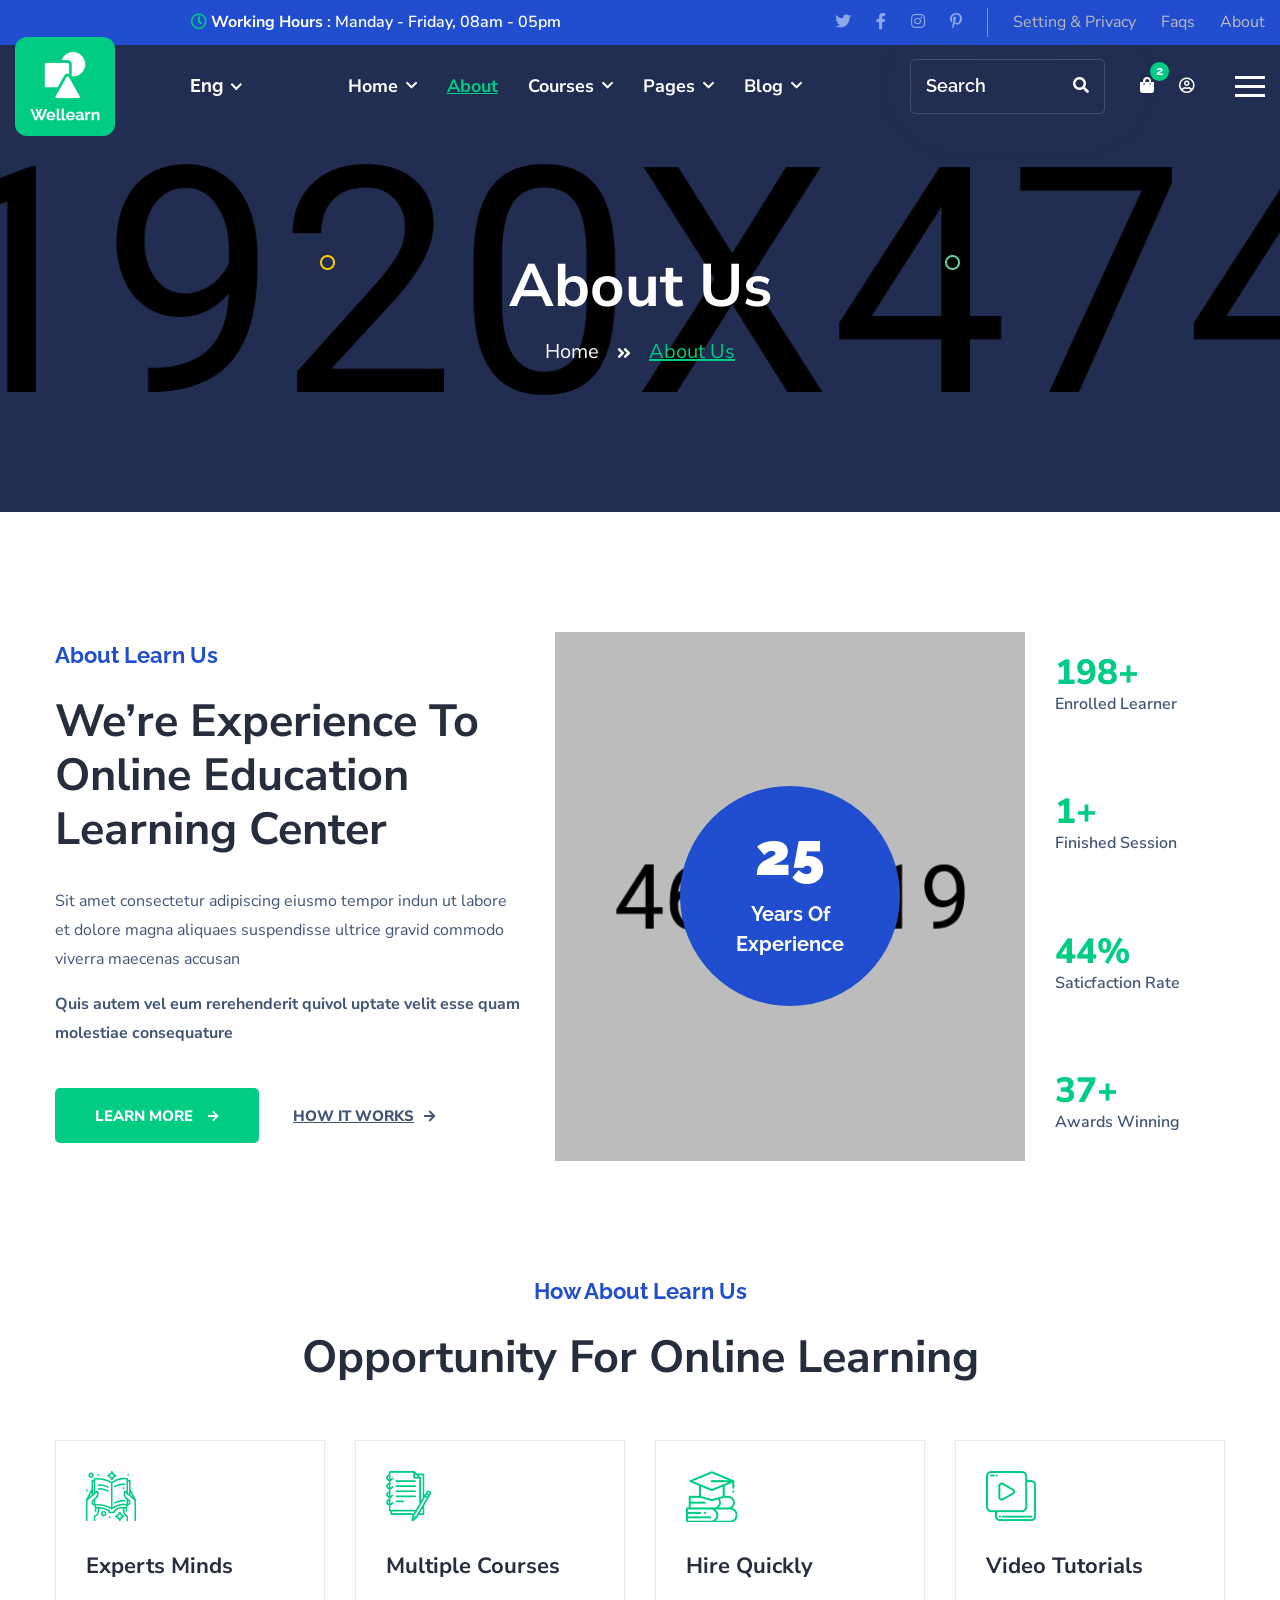
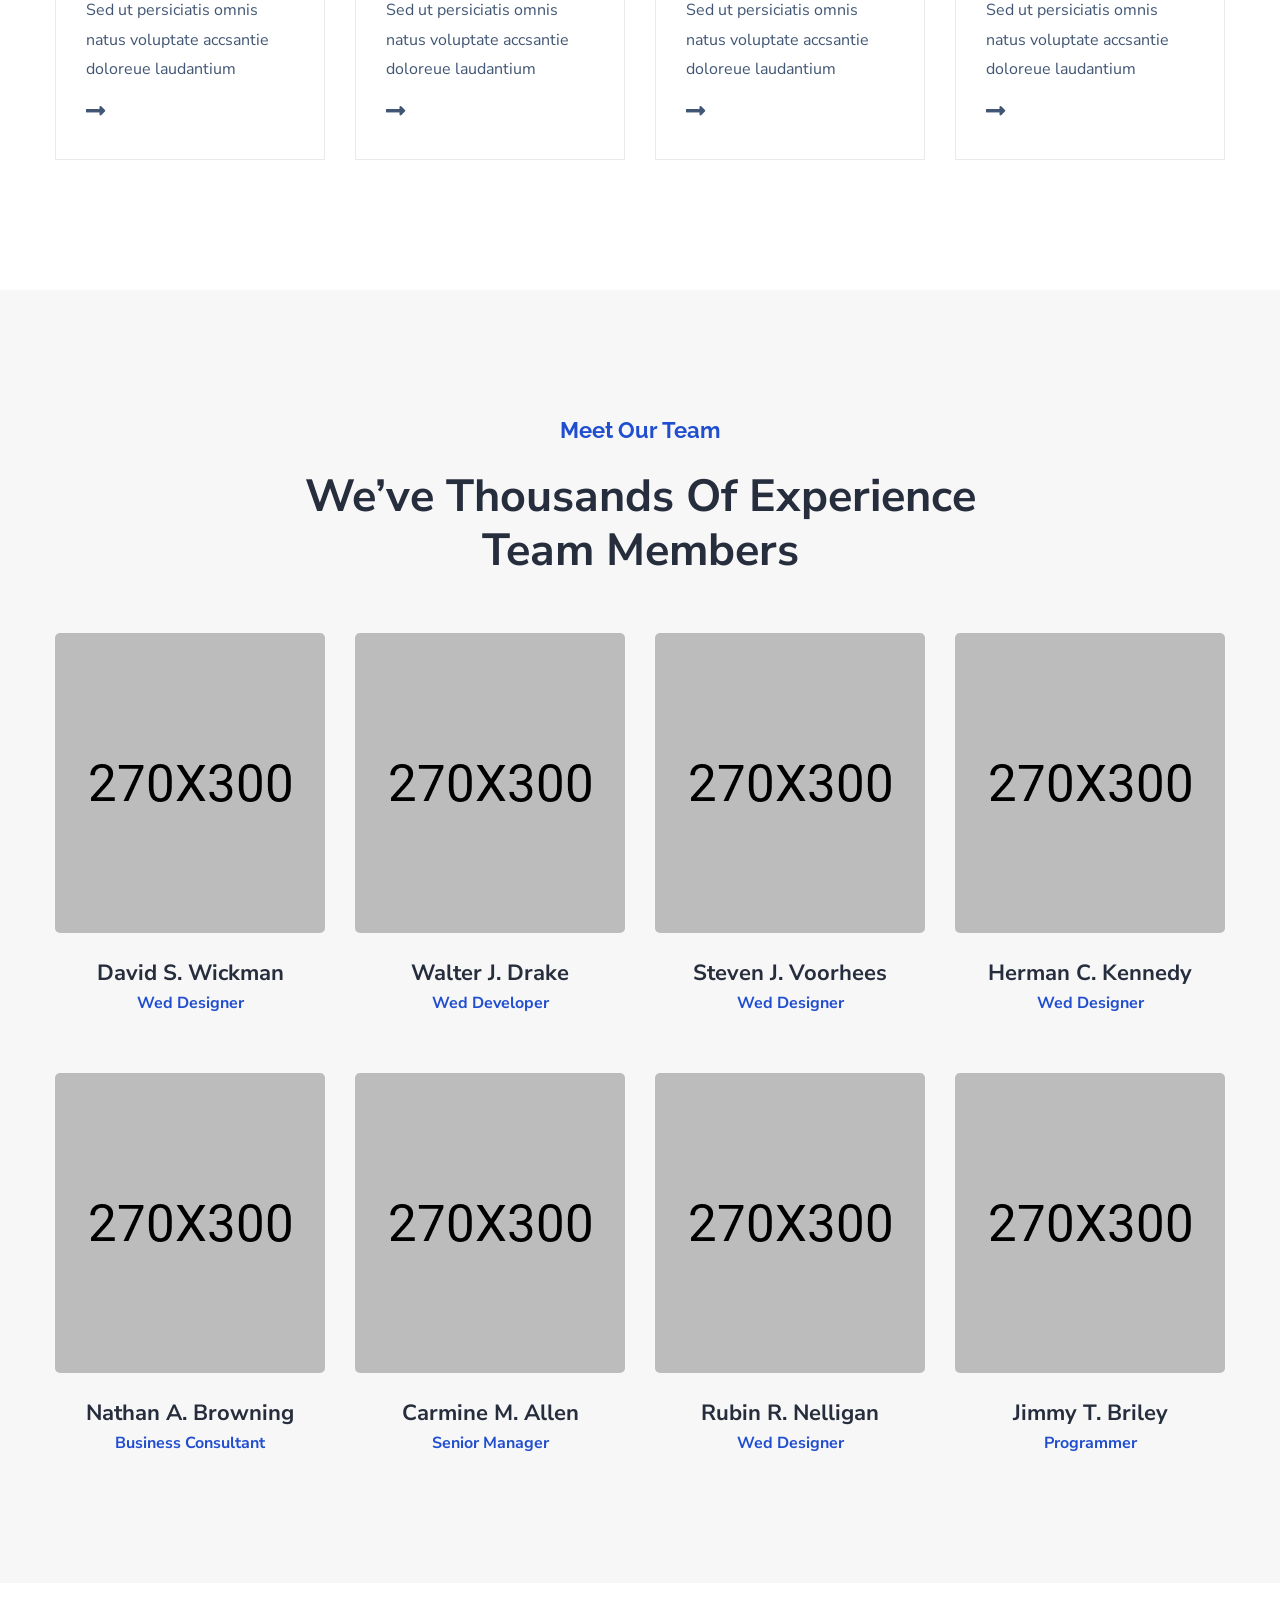
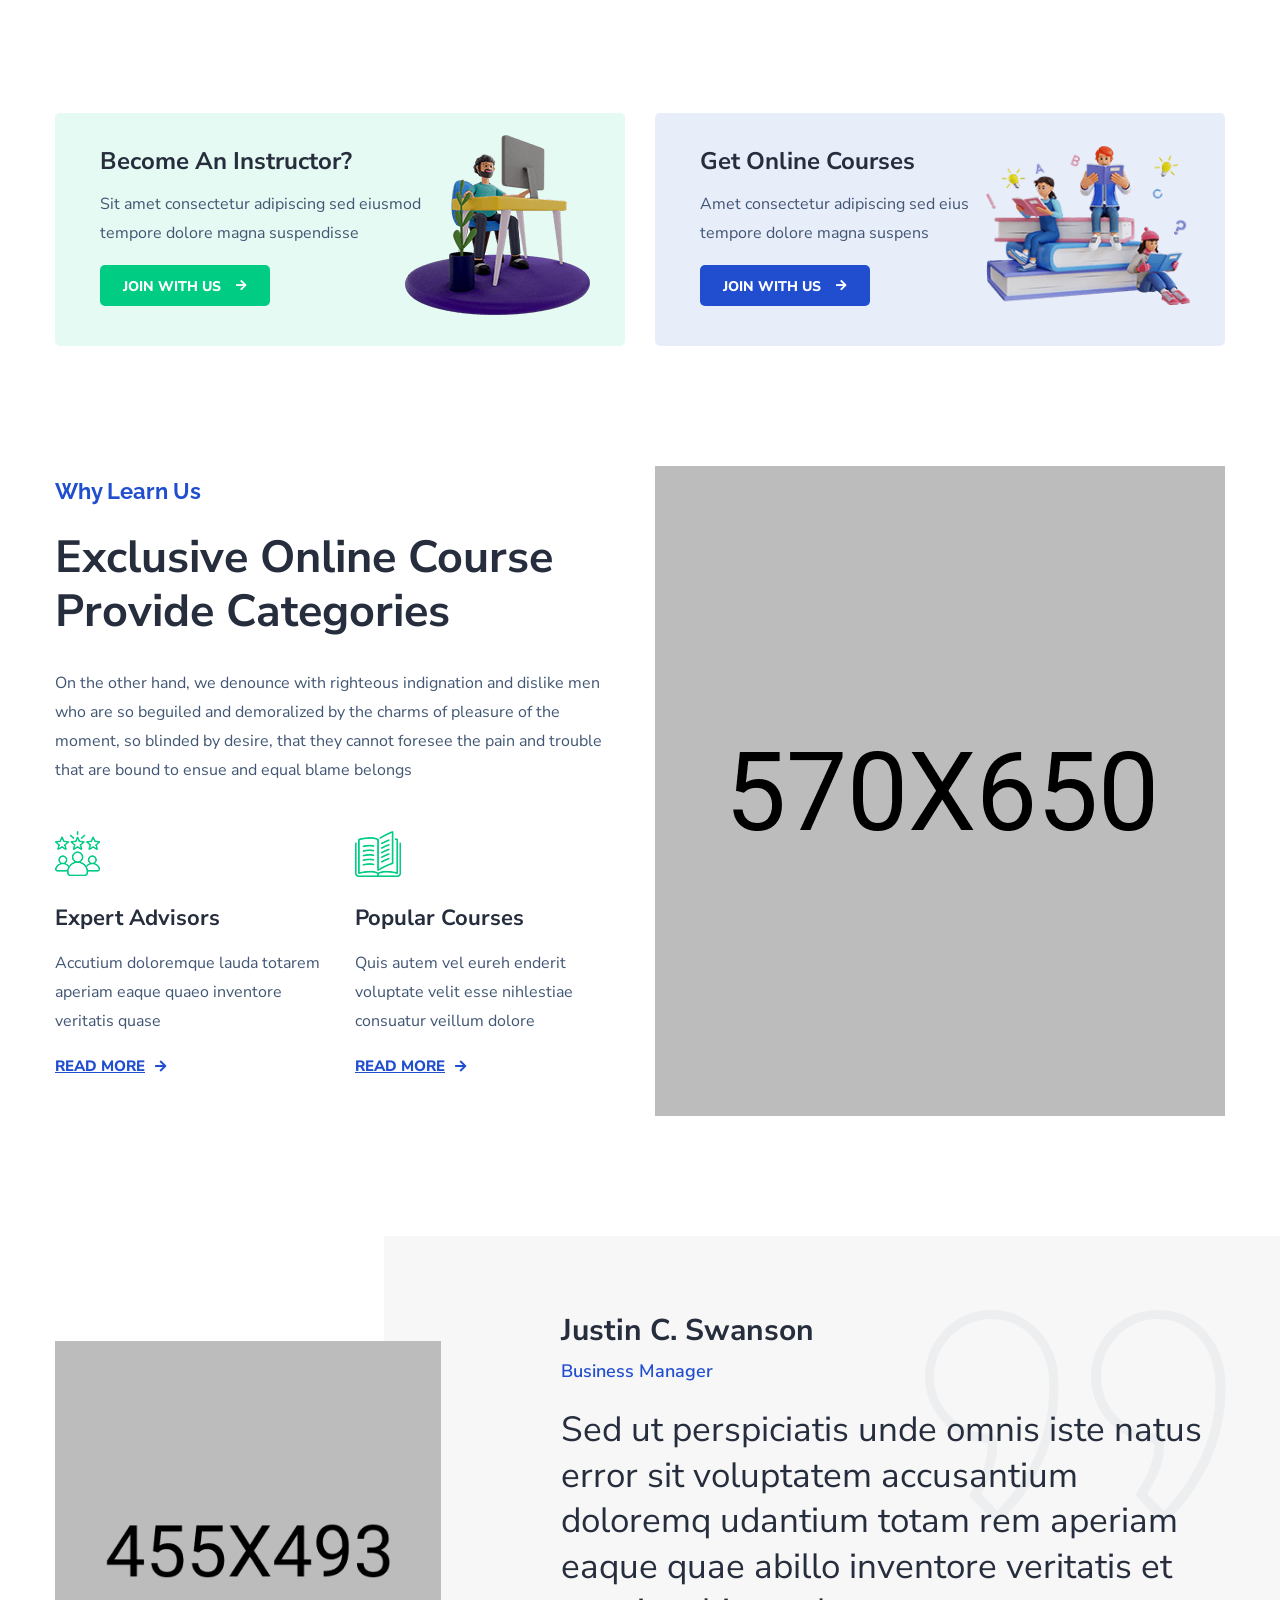
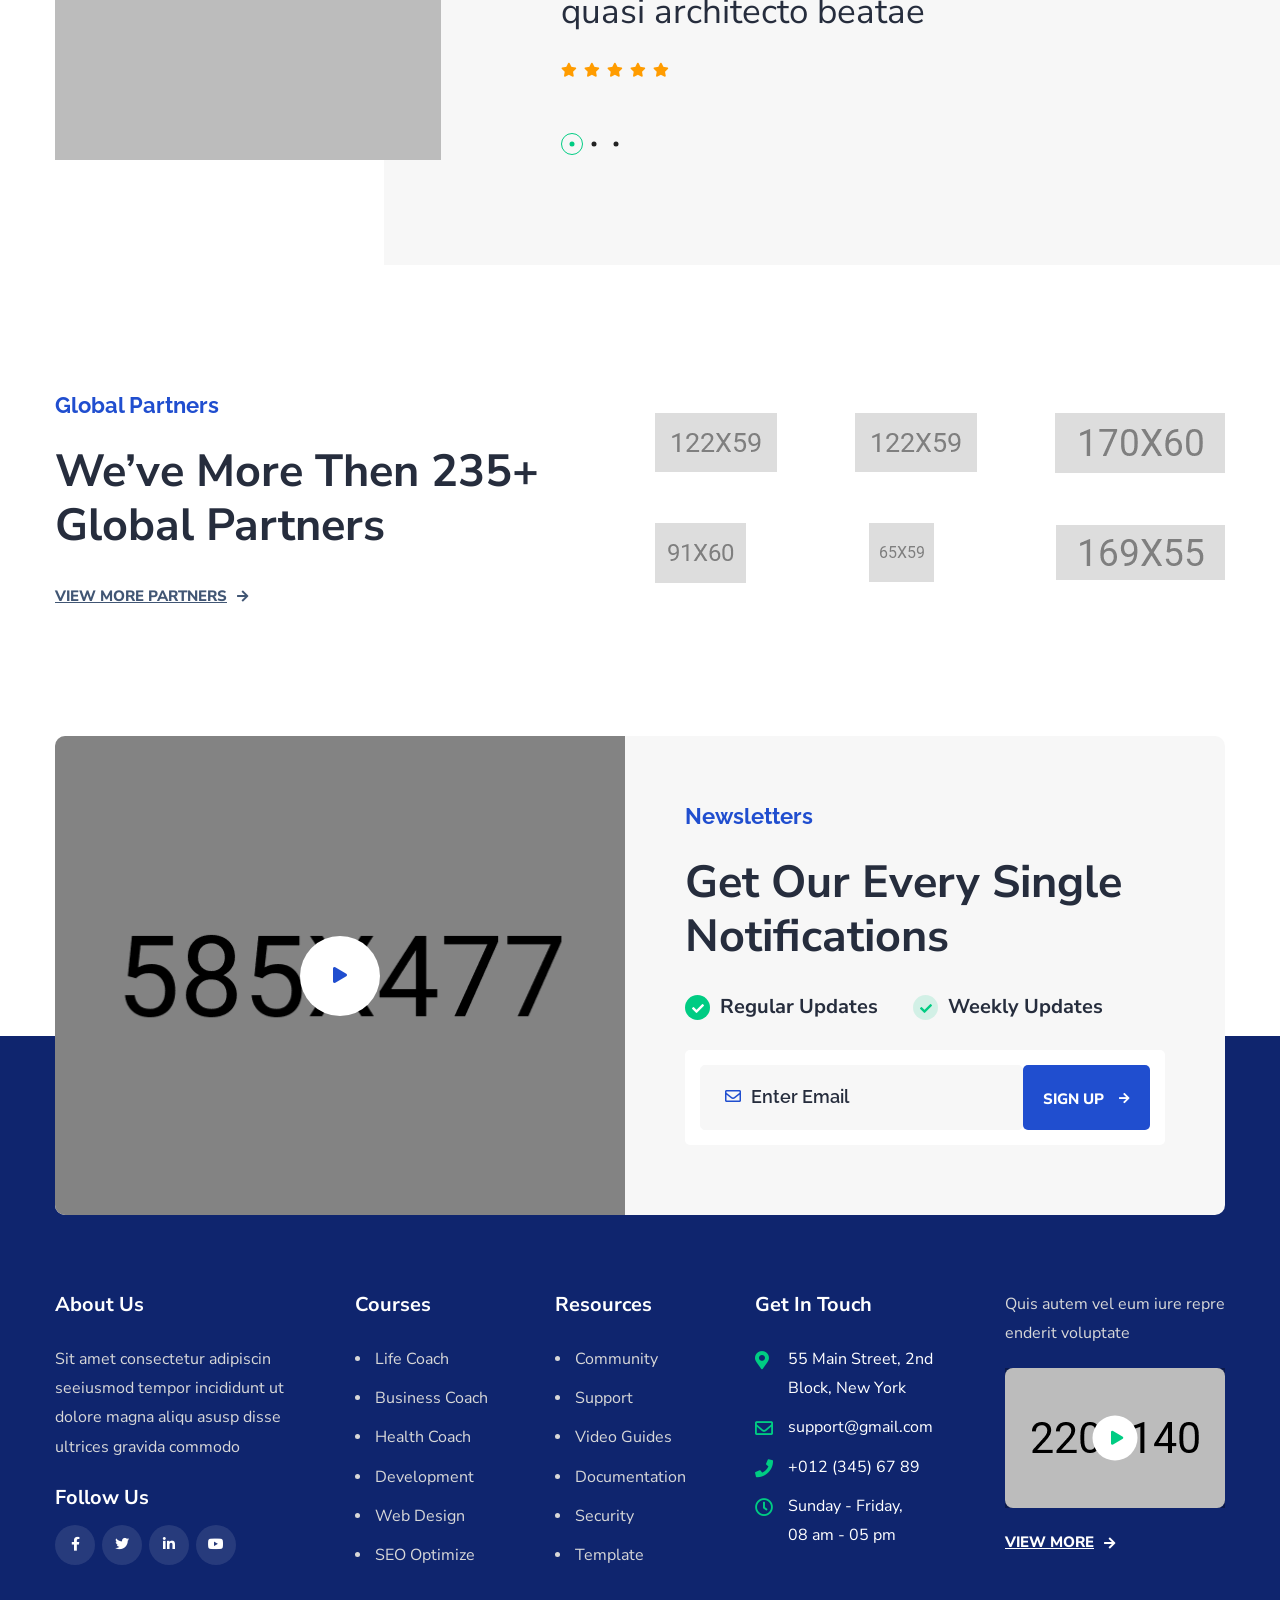
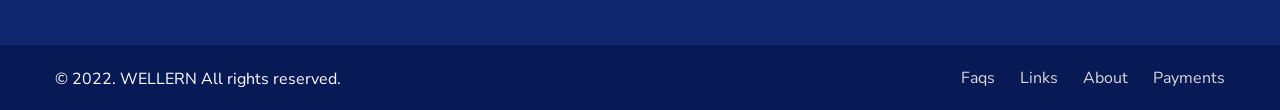
<file: about.html>
<!DOCTYPE html>
<html lang="zxx">
<head>
    <!--====== Required meta tags ======-->
    <meta charset="utf-8" />
    <meta name="description" content="" />
    <meta http-equiv="X-UA-Compatible" content="IE=edge">
    <meta name="viewport" content="width=device-width, initial-scale=1, shrink-to-fit=no">

    <!--====== Title ======-->
    <title>Wellearn - Education & LMS HTML Template || About</title>
    <!--====== Favicon Icon ======-->
    <link rel="shortcut icon" href="assets/images/favicon.png" type="image/x-icon">
    <!--====== Google Fonts ======-->
    <link href="https://fonts.googleapis.com/css2?family=Mulish:wght@400;500;600;700&family=Oswald:wght@300;400;500;600;700&display=swap" rel="stylesheet">
    
    <!--====== Flaticon ======-->
    <link rel="stylesheet" href="assets/css/flaticon.min.css">
    <!--====== Font Awesome ======-->
    <link rel="stylesheet" href="assets/css/font-awesome-5.9.0.min.css">
    <!--====== Bootstrap ======-->
    <link rel="stylesheet" href="assets/css/bootstrap-4.5.3.min.css">
    <!--====== Magnific Popup ======-->
    <link rel="stylesheet" href="assets/css/magnific-popup.min.css">
    <!--====== Nice Select ======-->
    <link rel="stylesheet" href="assets/css/nice-select.min.css">
    <!--====== jQuery UI ======-->
    <link rel="stylesheet" href="assets/css/jquery-ui.min.css">
    <!--====== Animate ======-->
    <link rel="stylesheet" href="assets/css/animate.min.css">
    <!--====== Slick ======-->
    <link rel="stylesheet" href="assets/css/slick.min.css">
    <!--====== Main Style ======-->
    <link rel="stylesheet" href="assets/css/style.css">
    
</head>
<body>
    <div class="page-wrapper">

        <!-- Preloader -->
        <div class="preloader"></div>

        <!-- main header -->
        <header class="main-header header-two">
            <!-- Header-Top -->
            <div class="header-top bg-light-blue text-white">
                <div class="container-fluid">
                    <div class="top-inner">
                        <div class="top-left">
                            <p><i class="far fa-clock"></i> <b>Working Hours</b> : Manday - Friday, 08am - 05pm</p>
                        </div>
                        <div class="top-right d-flex align-items-center">
                            <div class="social-style-two">
                                <a href="contact.html"><i class="fab fa-twitter"></i></a>
                                <a href="contact.html"><i class="fab fa-facebook-f"></i></a>
                                <a href="contact.html"><i class="fab fa-instagram"></i></a>
                                <a href="contact.html"><i class="fab fa-pinterest-p"></i></a>
                            </div>
                            <ul class="top-menu">
                                <li><a href="about.html">Setting & Privacy</a></li>
                                <li><a href="faqs.html">Faqs</a></li>
                                <li><a href="about.html">About</a></li>
                            </ul>
                        </div>
                    </div>
                </div>
            </div>
            
            <!-- Header-Upper -->
            <div class="header-upper">
                <div class="container-fluid clearfix">

                    <div class="header-inner d-flex align-items-center justify-content-between">
                        <div class="logo-outer d-lg-flex align-items-center">
                            <div class="logo"><a href="index.html"><img src="assets/images/logos/logo.png" alt="Logo" title="Logo"></a></div>
                            <select name="select-languages" id="select-languages">
                                <option value="English">Eng</option>
                                <option value="Spanish">Spa</option>
                                <option value="Chinese">Chi</option>
                                <option value="Arabic">Ara</option>
                            </select>
                        </div>

                        <div class="nav-outer clearfix">
                            <!-- Main Menu -->
                            <nav class="main-menu navbar-expand-lg">
                                <div class="navbar-header">
                                   <div class="mobile-logo bg-green br-10 p-15">
                                       <a href="index.html">
                                            <img src="assets/images/logos/logo.png" alt="Logo" title="Logo">
                                       </a>
                                   </div>
                                   
                                   <!-- Toggle Button -->
                                    <button type="button" class="navbar-toggle" data-toggle="collapse" data-target=".navbar-collapse">
                                        <span class="icon-bar"></span>
                                        <span class="icon-bar"></span>
                                        <span class="icon-bar"></span>
                                    </button>
                                </div>

                                <div class="navbar-collapse collapse clearfix">
                                    <ul class="navigation clearfix">
                                        <li class="dropdown"><a href="#">home</a>
                                            <ul>
                                                <li><a href="index.html">Home One</a></li>
                                                <li><a href="index2.html">Home Two</a></li>
                                                <li><a href="index3.html">Home Three</a></li>
                                                <li><a href="index4.html">Home Four</a></li>
                                            </ul>
                                        </li>
                                        <li class="current"><a href="about.html">About</a></li>
                                        <li class="dropdown"><a href="#">Courses</a>
                                            <ul>
                                                <li><a href="course-grid.html">course grid</a></li>
                                                <li><a href="course-list.html">course list</a></li>
                                                <li><a href="course-timeline.html">course timeline</a></li>
                                                <li><a href="course-details.html">course details</a></li>
                                            </ul>
                                        </li>
                                        <li class="dropdown"><a href="#">pages</a>
                                            <ul>
                                                <li><a href="faqs.html">FAQ's</a></li>
                                                <li class="dropdown"><a href="#">shop</a>
                                                    <ul>
                                                        <li><a href="shop.html">product Page</a></li>
                                                        <li><a href="product-details.html">product details</a></li>
                                                    </ul>
                                                </li>
                                                <li class="dropdown"><a href="#">instructors</a>
                                                    <ul>
                                                        <li><a href="instructors.html">all instructors</a></li>
                                                        <li><a href="become-instructor.html">become instructor</a></li>
                                                    </ul>
                                                </li>
                                                <li><a href="gallery.html">gallery</a></li>
                                                <li><a href="pricing.html">pricing plan</a></li>
                                                <li><a href="contact.html">contact us</a></li>
                                                <li><a href="404.html">error Page</a></li>
                                            </ul>
                                        </li>
                                        <li class="dropdown"><a href="#">blog</a>
                                            <ul>
                                                <li><a href="blog.html">Blog Page</a></li>
                                                <li><a href="blog-details.html">Blog Details</a></li>
                                            </ul>
                                        </li>
                                    </ul>
                                </div>

                            </nav>
                            <!-- Main Menu End-->
                        </div>
                        
                        <!-- Menu Button -->
                        <div class="menu-btn-sidebar d-flex align-items-center">
                           <form action="#">
                               <input type="search" placeholder="Search" required>
                               <button><i class="fas fa-search"></i></button>
                           </form>
                            <button class="cart"><i class="fas fa-shopping-bag"></i></button>
                            <button><i class="far fa-user-circle"></i></button>
                            
                            <!-- menu sidbar -->
                            <div class="menu-sidebar">
                                <button>
                                    <span class="icon-bar"></span>
                                    <span class="icon-bar"></span>
                                    <span class="icon-bar"></span>
                                </button>
                            </div>
                        </div>
                    </div>
                </div>
            </div>
            <!--End Header Upper-->
        </header>
       
       
        <!--Form Back Drop-->
        <div class="form-back-drop"></div>
        
        <!-- Hidden Sidebar -->
        <section class="hidden-bar">
            <div class="inner-box text-center">
                <div class="cross-icon"><span class="fa fa-times"></span></div>
                <div class="title">
                    <h4>Get Appointment</h4>
                </div>

                <!--Appointment Form-->
                <div class="appointment-form">
                    <form method="post" action="#">
                        <div class="form-group">
                            <input type="text" name="text" value="" placeholder="Name" required>
                        </div>
                        <div class="form-group">
                            <input type="email" name="email" value="" placeholder="Email Address" required>
                        </div>
                        <div class="form-group">
                            <textarea placeholder="Message" rows="5"></textarea>
                        </div>
                        <div class="form-group">
                            <button type="submit" class="theme-btn">Submit now</button>
                        </div>
                    </form>
                </div>

                <!--Social Icons-->
                <div class="social-style-one">
                    <a href="#"><i class="fab fa-twitter"></i></a>
                    <a href="#"><i class="fab fa-facebook-f"></i></a>
                    <a href="#"><i class="fab fa-instagram"></i></a>
                    <a href="#"><i class="fab fa-pinterest-p"></i></a>
                </div>
            </div>
        </section>
        <!--End Hidden Sidebar -->
       
       
        <!-- Page Banner Start -->
        <section class="page-banner-area rel z-1 text-white text-center" style="background-image: url(assets/images/banner.jpg);">
            <div class="container">
                <div class="banner-inner rpt-10">
                    <h2 class="page-title wow fadeInUp delay-0-2s">about us</h2>
                    <nav aria-label="breadcrumb">
                        <ol class="breadcrumb wow fadeInUp delay-0-4s">
                            <li class="breadcrumb-item"><a href="index.html">home</a></li>
                            <li class="breadcrumb-item active">About us</li>
                        </ol>
                    </nav>
                </div>
            </div>
            <img class="circle-one" src="assets/images/shapes/circle-one.png" alt="Circle">
            <img class="circle-two" src="assets/images/shapes/circle-two.png" alt="Circle">
        </section>
        <!-- Page Banner End -->

       
        <!-- About Section Start -->
        <section class="about-page-section pt-120 rpt-90">
            <div class="container">
                <div class="row align-items-center large-gap">
                    <div class="col-lg-5">
                        <div class="about-page-content wow fadeInLeft delay-0-2s">
                            <div class="section-title mb-30">
                                <span class="sub-title-two">About Learn Us</span>
                                <h2>We’re Experience to Online Education Learning Center</h2>
                            </div>
                            <p>Sit amet consectetur adipiscing eiusmo tempor indun ut labore et dolore magna aliquaes suspendisse ultrice gravid commodo viverra maecenas accusan</p>
                            <b>Quis autem vel eum rerehenderit quivol uptate velit esse quam molestiae consequature</b>
                            <div class="about-btns pt-25">
                                <a href="about.html" class="theme-btn my-15">Learn more <i class="fas fa-arrow-right"></i></a>
                                <a href="faqs.html" class="read-more">How it works <i class="fas fa-arrow-right"></i></a>
                            </div>
                        </div>
                    </div>
                    <div class="col-lg-5">
                        <div class="about-page-middle rpt-55 rpb-30 wow fadeInRight delay-0-2s">
                            <img src="assets/images/about/about-page.png" alt="About">
                            <div class="circle-content">
                                <b>25</b>
                                <span>Years Of Experience</span>
                            </div>
                        </div>
                    </div>
                    <div class="col-lg-2">
                        <div class="counter-wrap style-two wow fadeInRight delay-0-4s">
                            <div class="success-item">
                                <span class="count-text plus" data-speed="3000" data-stop="256">0</span>
                                <span>Enrolled Learner</span>
                            </div>
                            <div class="success-item">
                                <span class="count-text plus" data-speed="3000" data-stop="2.36">0</span>
                                <span>Finished Session</span>
                            </div>
                            <div class="success-item">
                                <span class="count-text percent" data-speed="3000" data-stop="99">0</span>
                                <span>Saticfaction Rate</span>
                            </div>
                            <div class="success-item">
                                <span class="count-text plus" data-speed="3000" data-stop="83">0</span>
                                <span>Awards Winning</span>
                            </div>
                        </div>
                    </div>
                </div>
            </div>
        </section>
        <!-- About Section End -->
       
       
        <!-- Features Section Start -->
        <section class="features-section-three rel z-1 pt-110 rpt-85 pb-100 rpb-70">
            <div class="container">
               <div class="section-title text-center mb-55">
                    <span class="sub-title-two">How About Learn Us</span>
                    <h2>Opportunity for Online Learning</h2>
                </div>
                <div class="row justify-content-center">
                    <div class="col-lg-3 col-sm-6">
                        <div class="feature-three-item wow fadeInUp delay-0-2s">
                            <div class="icon">
                                <i class="flaticon-reading-book"></i>
                            </div>
                            <h4>Experts Minds</h4>
                            <p>Sed ut persiciatis omnis natus voluptate accsantie doloreue laudantium</p>
                            <a href="about.html" class="details-btn"><i class="fas fa-long-arrow-alt-right"></i></a>
                        </div>
                    </div>
                    <div class="col-lg-3 col-sm-6">
                        <div class="feature-three-item wow fadeInUp delay-0-4s">
                            <div class="icon">
                                <img src="assets/images/features/icon7.png" alt="Icon">
                            </div>
                            <h4>Multiple Courses</h4>
                            <p>Sed ut persiciatis omnis natus voluptate accsantie doloreue laudantium</p>
                            <a href="about.html" class="details-btn"><i class="fas fa-long-arrow-alt-right"></i></a>
                        </div>
                    </div>
                    <div class="col-lg-3 col-sm-6">
                        <div class="feature-three-item wow fadeInUp delay-0-6s">
                            <div class="icon">
                                <img src="assets/images/features/icon8.png" alt="Icon">
                            </div>
                            <h4>Hire Quickly</h4>
                            <p>Sed ut persiciatis omnis natus voluptate accsantie doloreue laudantium</p>
                            <a href="about.html" class="details-btn"><i class="fas fa-long-arrow-alt-right"></i></a>
                        </div>
                    </div>
                    <div class="col-lg-3 col-sm-6">
                        <div class="feature-three-item wow fadeInUp delay-0-8s">
                            <div class="icon">
                                <img src="assets/images/features/icon9.png" alt="Icon">
                            </div>
                            <h4>Video Tutorials</h4>
                            <p>Sed ut persiciatis omnis natus voluptate accsantie doloreue laudantium</p>
                            <a href="about.html" class="details-btn"><i class="fas fa-long-arrow-alt-right"></i></a>
                        </div>
                    </div>
                </div>
            </div>
        </section>
        <!-- Features Section End -->
       
       
        <!-- Team Section Start -->
        <section class="team-setion-two bg-lighter rel z-1 pt-120 rpt-90 pb-70 rpb-40">
            <div class="container">
               <div class="row justify-content-center">
                   <div class="col-lg-8">
                       <div class="section-title text-center mb-55">
                            <span class="sub-title-two">Meet Our Team</span>
                            <h2>We’ve Thousands Of Experience Team Members</h2>
                        </div>
                   </div>
               </div>
                <div class="row justify-content-center">
                    <div class="col-lg-3 col-md-4 col-sm-6">
                        <div class="team-member-two wow fadeInUp delay-0-2s">
                            <div class="image">
                                <img src="assets/images/teams/team1.jpg" alt="Team Member">
                                <div class="social-style-two">
                                    <a href="contact.html"><i class="fab fa-twitter"></i></a>
                                    <a href="contact.html"><i class="fab fa-facebook-f"></i></a>
                                    <a href="contact.html"><i class="fab fa-instagram"></i></a>
                                    <a href="contact.html"><i class="fab fa-pinterest-p"></i></a>
                                </div>
                            </div>
                            <div class="member-description">
                                <h4>David S. Wickman</h4>
                                <span>Wed Designer</span>
                            </div>
                        </div>
                    </div>
                    <div class="col-lg-3 col-md-4 col-sm-6">
                        <div class="team-member-two wow fadeInUp delay-0-4s">
                            <div class="image">
                                <img src="assets/images/teams/team2.jpg" alt="Team Member">
                                <div class="social-style-two">
                                    <a href="contact.html"><i class="fab fa-twitter"></i></a>
                                    <a href="contact.html"><i class="fab fa-facebook-f"></i></a>
                                    <a href="contact.html"><i class="fab fa-instagram"></i></a>
                                    <a href="contact.html"><i class="fab fa-pinterest-p"></i></a>
                                </div>
                            </div>
                            <div class="member-description">
                                <h4>Walter J. Drake</h4>
                                <span>Wed Developer</span>
                            </div>
                        </div>
                    </div>
                    <div class="col-lg-3 col-md-4 col-sm-6">
                        <div class="team-member-two wow fadeInUp delay-0-6s">
                            <div class="image">
                                <img src="assets/images/teams/team3.jpg" alt="Team Member">
                                <div class="social-style-two">
                                    <a href="contact.html"><i class="fab fa-twitter"></i></a>
                                    <a href="contact.html"><i class="fab fa-facebook-f"></i></a>
                                    <a href="contact.html"><i class="fab fa-instagram"></i></a>
                                    <a href="contact.html"><i class="fab fa-pinterest-p"></i></a>
                                </div>
                            </div>
                            <div class="member-description">
                                <h4>Steven J. Voorhees</h4>
                                <span>Wed Designer</span>
                            </div>
                        </div>
                    </div>
                    <div class="col-lg-3 col-md-4 col-sm-6">
                        <div class="team-member-two wow fadeInUp delay-0-8s">
                            <div class="image">
                                <img src="assets/images/teams/team4.jpg" alt="Team Member">
                                <div class="social-style-two">
                                    <a href="contact.html"><i class="fab fa-twitter"></i></a>
                                    <a href="contact.html"><i class="fab fa-facebook-f"></i></a>
                                    <a href="contact.html"><i class="fab fa-instagram"></i></a>
                                    <a href="contact.html"><i class="fab fa-pinterest-p"></i></a>
                                </div>
                            </div>
                            <div class="member-description">
                                <h4>Herman C. Kennedy</h4>
                                <span>Wed Designer</span>
                            </div>
                        </div>
                    </div>
                    <div class="col-lg-3 col-md-4 col-sm-6">
                        <div class="team-member-two wow fadeInUp delay-0-2s">
                            <div class="image">
                                <img src="assets/images/teams/team5.jpg" alt="Team Member">
                                <div class="social-style-two">
                                    <a href="contact.html"><i class="fab fa-twitter"></i></a>
                                    <a href="contact.html"><i class="fab fa-facebook-f"></i></a>
                                    <a href="contact.html"><i class="fab fa-instagram"></i></a>
                                    <a href="contact.html"><i class="fab fa-pinterest-p"></i></a>
                                </div>
                            </div>
                            <div class="member-description">
                                <h4>Nathan A. Browning</h4>
                                <span>Business Consultant</span>
                            </div>
                        </div>
                    </div>
                    <div class="col-lg-3 col-md-4 col-sm-6">
                        <div class="team-member-two wow fadeInUp delay-0-4s">
                            <div class="image">
                                <img src="assets/images/teams/team6.jpg" alt="Team Member">
                                <div class="social-style-two">
                                    <a href="contact.html"><i class="fab fa-twitter"></i></a>
                                    <a href="contact.html"><i class="fab fa-facebook-f"></i></a>
                                    <a href="contact.html"><i class="fab fa-instagram"></i></a>
                                    <a href="contact.html"><i class="fab fa-pinterest-p"></i></a>
                                </div>
                            </div>
                            <div class="member-description">
                                <h4>Carmine M. Allen</h4>
                                <span>Senior Manager</span>
                            </div>
                        </div>
                    </div>
                    <div class="col-lg-3 col-md-4 col-sm-6">
                        <div class="team-member-two wow fadeInUp delay-0-6s">
                            <div class="image">
                                <img src="assets/images/teams/team7.jpg" alt="Team Member">
                                <div class="social-style-two">
                                    <a href="contact.html"><i class="fab fa-twitter"></i></a>
                                    <a href="contact.html"><i class="fab fa-facebook-f"></i></a>
                                    <a href="contact.html"><i class="fab fa-instagram"></i></a>
                                    <a href="contact.html"><i class="fab fa-pinterest-p"></i></a>
                                </div>
                            </div>
                            <div class="member-description">
                                <h4>Rubin R. Nelligan</h4>
                                <span>Wed Designer</span>
                            </div>
                        </div>
                    </div>
                    <div class="col-lg-3 col-md-4 col-sm-6">
                        <div class="team-member-two wow fadeInUp delay-0-8s">
                            <div class="image">
                                <img src="assets/images/teams/team8.jpg" alt="Team Member">
                                <div class="social-style-two">
                                    <a href="contact.html"><i class="fab fa-twitter"></i></a>
                                    <a href="contact.html"><i class="fab fa-facebook-f"></i></a>
                                    <a href="contact.html"><i class="fab fa-instagram"></i></a>
                                    <a href="contact.html"><i class="fab fa-pinterest-p"></i></a>
                                </div>
                            </div>
                            <div class="member-description">
                                <h4>Jimmy T. Briley</h4>
                                <span>Programmer</span>
                            </div>
                        </div>
                    </div>
                </div>
            </div>
        </section>
        <!-- Team Section End -->
       
       
        <!-- Advertise Area Start -->
        <section class="advertise-area pt-130 rpt-100 pb-90 rpb-60">
            <div class="container">
               <div class="row">
                   <div class="col-lg-6">
                       <div class="advertise-item wow fadeInUp delay-0-2s">
                            <div class="content">
                                <h4>Become An Instructor?</h4>
                                <p>Sit amet consectetur adipiscing sed eiusmod tempore dolore magna suspendisse</p>
                                <a href="contact.html" class="theme-btn">Join with us <i class="fas fa-arrow-right"></i></a>
                            </div>
                            <div class="image">
                                <img src="assets/images/advertise/advertise1.png" alt="Advertise">
                            </div>
                        </div>
                   </div>
                   <div class="col-lg-6">
                       <div class="advertise-item bg-two wow fadeInUp delay-0-4s">
                            <div class="content">
                                <h4>Get Online Courses</h4>
                                <p>Amet consectetur adipiscing sed eius tempore dolore magna suspens</p>
                                <a href="contact.html" class="theme-btn style-two">Join with us <i class="fas fa-arrow-right"></i></a>
                            </div>
                            <div class="image">
                                <img src="assets/images/advertise/advertise2.png" alt="Advertise">
                            </div>
                        </div>
                   </div>
               </div>
            </div>
        </section>
        <!-- Advertise Area End -->

        
        <!-- Why Learn Start -->
        <section class="why-learn-area pb-120 rpb-100">
            <div class="container">
                <div class="row align-items-center large-gap wow fadeInLeft delay-0-2s">
                    <div class="col-lg-6">
                        <div class="why-learn-content rmb-35">
                            <div class="section-title mb-30">
                                <span class="sub-title-two">Why Learn Us</span>
                                <h2>Exclusive Online Course Provide Categories</h2>
                            </div>
                            <p>On the other hand, we denounce with righteous indignation and dislike men who are so beguiled and demoralized by the charms of pleasure of the moment, so blinded by desire, that they cannot foresee the pain and trouble that are bound to ensue and equal blame belongs</p>
                            <div class="why-learn-feature pt-30">
                                <div class="row">
                                    <div class="col-sm-6">
                                        <div class="feature-three-item">
                                            <div class="icon">
                                                <img src="assets/images/features/icon10.png" alt="Icon">
                                            </div>
                                            <h4>Expert Advisors</h4>
                                            <p>Accutium doloremque lauda totarem aperiam eaque quaeo inventore veritatis quase</p>
                                            <a href="about.html" class="read-more color-two">Read more <i class="fas fa-arrow-right"></i></a>
                                        </div>
                                    </div>
                                    <div class="col-sm-6">
                                        <div class="feature-three-item">
                                            <div class="icon">
                                                <img src="assets/images/features/icon11.png" alt="Icon">
                                            </div>
                                            <h4>Popular Courses</h4>
                                            <p>Quis autem vel eureh enderit voluptate velit esse nihlestiae consuatur veillum dolore</p>
                                            <a href="about.html" class="read-more color-two">Read more <i class="fas fa-arrow-right"></i></a>
                                        </div>
                                    </div>
                                </div>
                            </div>
                        </div>
                    </div>
                    <div class="col-lg-6">
                        <div class="why-learn-image wow fadeInRight delay-0-2s">
                            <img src="assets/images/about/why-learn.jpg" alt="Why Learn">
                        </div>
                    </div>
                </div>
            </div>
        </section>
        <!-- Why Learn End -->
       

       <!-- Testimonials Section Start -->
        <section class="testimonials-section-two my-80 rel z-1 wow fadeInUp delay-0-2s">
            <div class="container">
                <div class="testimonial-two-wrap">
                    <div class="testimonial-item-two">
                        <div class="testimonial-author-two">
                            <img src="assets/images/testimonials/testimonial-two2.jpg" alt="Author">
                        </div>
                        <div class="testimonial-content-two">
                            <div class="designation">
                                <h3>Justin C. Swanson</h3>
                                <span>Business Manager</span>
                            </div>
                            <p>Sed ut perspiciatis unde omnis iste natus error sit voluptatem accusantium doloremq udantium totam rem aperiam eaque quae abillo inventore veritatis et quasi architecto beatae</p>
                            <div class="ratting">
                                <i class="fas fa-star"></i>
                                <i class="fas fa-star"></i>
                                <i class="fas fa-star"></i>
                                <i class="fas fa-star"></i>
                                <i class="fas fa-star"></i>
                            </div>
                        </div>
                    </div>
                    <div class="testimonial-item-two">
                        <div class="testimonial-author-two">
                            <img src="assets/images/testimonials/testimonial-two1.jpg" alt="Author">
                        </div>
                        <div class="testimonial-content-two">
                            <div class="designation">
                                <h3>Daniel E. Yager</h3>
                                <span>Business Manager</span>
                            </div>
                            <p>Aperiam eaque quae abillo inventore veritatis et quasi architecto beatae Sed ut perspiciatis unde omnis iste natus error sit voluptatem accusantium doloremq udantium totam rem</p>
                            <div class="ratting">
                                <i class="fas fa-star"></i>
                                <i class="fas fa-star"></i>
                                <i class="fas fa-star"></i>
                                <i class="fas fa-star"></i>
                                <i class="fas fa-star"></i>
                            </div>
                        </div>
                    </div>
                    <div class="testimonial-item-two">
                        <div class="testimonial-author-two">
                            <img src="assets/images/testimonials/testimonial-two3.jpg" alt="Author">
                        </div>
                        <div class="testimonial-content-two">
                            <div class="designation">
                                <h3>Stewart R. Platt</h3>
                                <span>Business Manager</span>
                            </div>
                            <p>Voluptatem accusantium doloremq udantium totam rem Sed ut perspiciatis unde omnis iste natus error sit aperiam eaque quae abillo inventore veritatis et quasi architecto beatae</p>
                            <div class="ratting">
                                <i class="fas fa-star"></i>
                                <i class="fas fa-star"></i>
                                <i class="fas fa-star"></i>
                                <i class="fas fa-star"></i>
                                <i class="fas fa-star"></i>
                            </div>
                        </div>
                    </div>
                </div>
            </div>
        </section>
        <!-- Testimonials Section End -->

        
        <!-- Partner Section Start -->
        <section class="partner-section rel z-1 pt-120 rpt-90 pb-75 rpb-55">
            <div class="container">
                <div class="row align-items-center">
                    <div class="col-lg-6">
                        <div class="categories-content mb-50 wow fadeInRight delay-0-2s">
                            <div class="section-title mb-25">
                                <span class="sub-title-two">Global Partners</span>
                                <h2>We’ve More Then 235+ Global Partners</h2>
                            </div>
                            <a href="about.html" class="read-more mt-5">View more partners <i class="fas fa-arrow-right"></i></a>
                        </div>
                    </div>
                    <div class="col-lg-6">
                        <div class="logo-inner style-two wow fadeInLeft delay-0-2s">
                            <div class="logo-item">
                                <a href="about.html"><img src="assets/images/client-logos/client-logo-two1.png" alt="Client Logo"></a>
                            </div>
                            <div class="logo-item">
                                <a href="about.html"><img src="assets/images/client-logos/client-logo-two2.png" alt="Client Logo"></a>
                            </div>
                            <div class="logo-item">
                                <a href="about.html"><img src="assets/images/client-logos/client-logo-two3.png" alt="Client Logo"></a>
                            </div>
                            <div class="logo-item">
                                <a href="about.html"><img src="assets/images/client-logos/client-logo-two4.png" alt="Client Logo"></a>
                            </div>
                            <div class="logo-item">
                                <a href="about.html"><img src="assets/images/client-logos/client-logo-two5.png" alt="Client Logo"></a>
                            </div>
                            <div class="logo-item">
                                <a href="about.html"><img src="assets/images/client-logos/client-logo-two6.png" alt="Client Logo"></a>
                            </div>
                        </div>
                    </div>
                </div>
            </div>
        </section>
        <!-- Partner Section End -->
        
       
        <!-- Footer Area Start -->
        <footer class="main-footer bg-blue">
            <div class="container">
               <div class="footer-newsletter br-10 bg-lighter">
                   <div class="row">
                        <div class="col-lg-6">
                            <div class="newsletter-video bgs-cover overlay wow fadeInLeft delay-0-2s" style="background-image: url(assets/images/video/footer-video-bg.jpg);">
                                <a href="https://www.youtube.com/watch?v=9Y7ma241N8k" class="mfp-iframe video-play"><i class="fas fa-play"></i></a>
                            </div>
                        </div>
                        <div class="col-lg-6 align-self-center">
                            <div class="newsletter-content wow fadeInRight delay-0-2s">
                                <div class="section-title mb-20">
                                    <span class="sub-title-two">Newsletters</span>
                                    <h2>Get Our Every Single Notifications</h2>
                                </div>
                                <form class="newsletter-form mt-25" action="#">
                                    <div class="newsletter-radios mb-25">
                                        <div class="custom-control custom-radio">
                                          <input type="radio" class="custom-control-input" id="hero-wekly" name="example1" checked="">
                                          <label class="custom-control-label" for="hero-wekly">Regular Updates</label>
                                        </div> 
                                        <div class="custom-control custom-radio">
                                          <input type="radio" class="custom-control-input" id="hero-monthly" name="example1">
                                          <label class="custom-control-label" for="hero-monthly">Weekly Updates</label>
                                        </div> 
                                    </div>
                                    <div class="newsletter-email">
                                        <label for="email"><i class="far fa-envelope"></i></label>
                                        <input id="email" type="email" placeholder="Enter Email" required="">
                                        <button type="submit" class="theme-btn style-two">sign up <i class="fas fa-arrow-right"></i></button>
                                    </div>
                                </form>
                            </div>
                        </div>
                    </div>
               </div>
                <div class="row justify-content-between text-white pt-75">
                    <div class="col-lg-3 col-sm-4">
                        <div class="footer-widget about-widget">
                            <h5 class="footer-title">About Us</h5>
                            <p>Sit amet consectetur adipiscin seeiusmod tempor incididunt ut dolore magna aliqu asusp disse ultrices gravida commodo</p>
                            <h5 class="pt-5">Follow Us</h5>
                            <div class="social-style-one">
                                <a href="contact.html"><i class="fab fa-facebook-f"></i></a>
                                <a href="contact.html"><i class="fab fa-twitter"></i></a>
                                <a href="contact.html"><i class="fab fa-linkedin-in"></i></a>
                                <a href="contact.html"><i class="fab fa-youtube"></i></a>
                            </div>
                        </div>
                    </div>
                    <div class="col-lg-2 col-md-3 col-sm-4">
                        <div class="footer-widget menu-widget">
                            <h5 class="footer-title">Courses</h5>
                            <ul>
                                <li><a href="course-details.html">Life Coach</a></li>
                                <li><a href="course-details.html">Business Coach</a></li>
                                <li><a href="course-details.html">Health Coach</a></li>
                                <li><a href="course-details.html">Development</a></li>
                                <li><a href="course-details.html">Web Design</a></li>
                                <li><a href="course-details.html">SEO Optimize</a></li>
                            </ul>
                        </div>
                    </div>
                    <div class="col-lg-2 col-md-3 col-sm-4">
                        <div class="footer-widget menu-widget">
                            <h5 class="footer-title">Resources</h5>
                            <ul>
                                <li><a href="contact.html">Community</a></li>
                                <li><a href="contact.html">Support</a></li>
                                <li><a href="contact.html">Video Guides</a></li>
                                <li><a href="contact.html">Documentation</a></li>
                                <li><a href="contact.html">Security</a></li>
                                <li><a href="contact.html">Template</a></li>
                            </ul>
                        </div>
                    </div>
                    <div class="col-lg-5">
                        <div class="row">
                            <div class="col-sm-6">
                                <div class="footer-widget contact-info-widget">
                                    <h5 class="footer-title">Get In Touch</h5>
                                    <ul>
                                        <li><i class="fas fa-map-marker-alt"></i> 55 Main Street, 2nd Block, New York</li>
                                        <li><i class="far fa-envelope"></i> <a href="mailto:support@gmail.com">support@gmail.com</a></li>
                                        <li><i class="fas fa-phone"></i> <a href="callto:+0123456789">+012 (345) 67 89</a></li>
                                        <li><i class="far fa-clock"></i> Sunday - Friday,<br> 08 am - 05 pm</li>
                                    </ul>
                                </div>
                            </div>
                            <div class="col-sm-6">
                                <div class="footer-widget video-widget">
                                    <p>Quis autem vel eum iure repre enderit voluptate</p>
                                    <div class="video-widget overlay my-20">
                                        <img src="assets/images/footer/video.jpg" alt="Video">
                                        <a href="https://www.youtube.com/watch?v=9Y7ma241N8k" class="mfp-iframe video-play"><i class="fas fa-play"></i></a>
                                    </div>
                                    <a href="about.html" class="read-more">view more <i class="fas fa-arrow-right"></i></a>
                                </div>
                            </div>
                        </div>
                    </div>
                </div>
            </div>
            <div class="copyright-area bg-dark-blue text-white rel">
                <div class="container">
                    <div class="copyright-inner">
                        <p>© 2022.  <a href="index.html">Wellern</a> All rights reserved.</p>
                        <ul class="footer-menu">
                            <li><a href="faqs.html">Faqs</a></li>
                            <li><a href="contact.html">Links</a></li>
                            <li><a href="about.html">About</a></li>
                            <li><a href="contact.html">Payments</a></li>
                        </ul>
                    </div>
                </div>
                <!-- Scroll Top Button -->
                <button class="scroll-top scroll-to-target" data-target="html"><span class="fas fa-angle-double-up"></span></button>
            </div>
        </footer>
        <!-- Footer Area End -->
        
    </div>
    <!--End pagewrapper-->
    
    
    <!--====== Jquery ======-->
    <script src="assets/js/jquery-3.6.0.min.js"></script>
    <!--====== Bootstrap ======-->
    <script src="assets/js/bootstrap.min.js"></script>
    <!--====== Appear Js ======-->
    <script src="assets/js/appear.min.js"></script>
    <!--====== Slick ======-->
    <script src="assets/js/slick.min.js"></script>
    <!--====== jQuery UI ======-->
    <script src="assets/js/jquery-ui.min.js"></script>
    <!--====== Isotope ======-->
    <script src="assets/js/isotope.pkgd.min.js"></script>
    <!--====== Circle Progress bar ======-->
    <script src="assets/js/circle-progress.min.js"></script>
    <!--====== Images Loader ======-->
    <script src="assets/js/imagesloaded.pkgd.min.js"></script>
    <!--====== Nice Select ======-->
    <script src="assets/js/jquery.nice-select.min.js"></script>
    <!--====== Magnific Popup ======-->
    <script src="assets/js/jquery.magnific-popup.min.js"></script>
    <!--  WOW Animation -->
    <script src="assets/js/wow.min.js"></script>
    <!-- Custom script -->
    <script src="assets/js/script.js"></script>

</body>
</html>
</file>
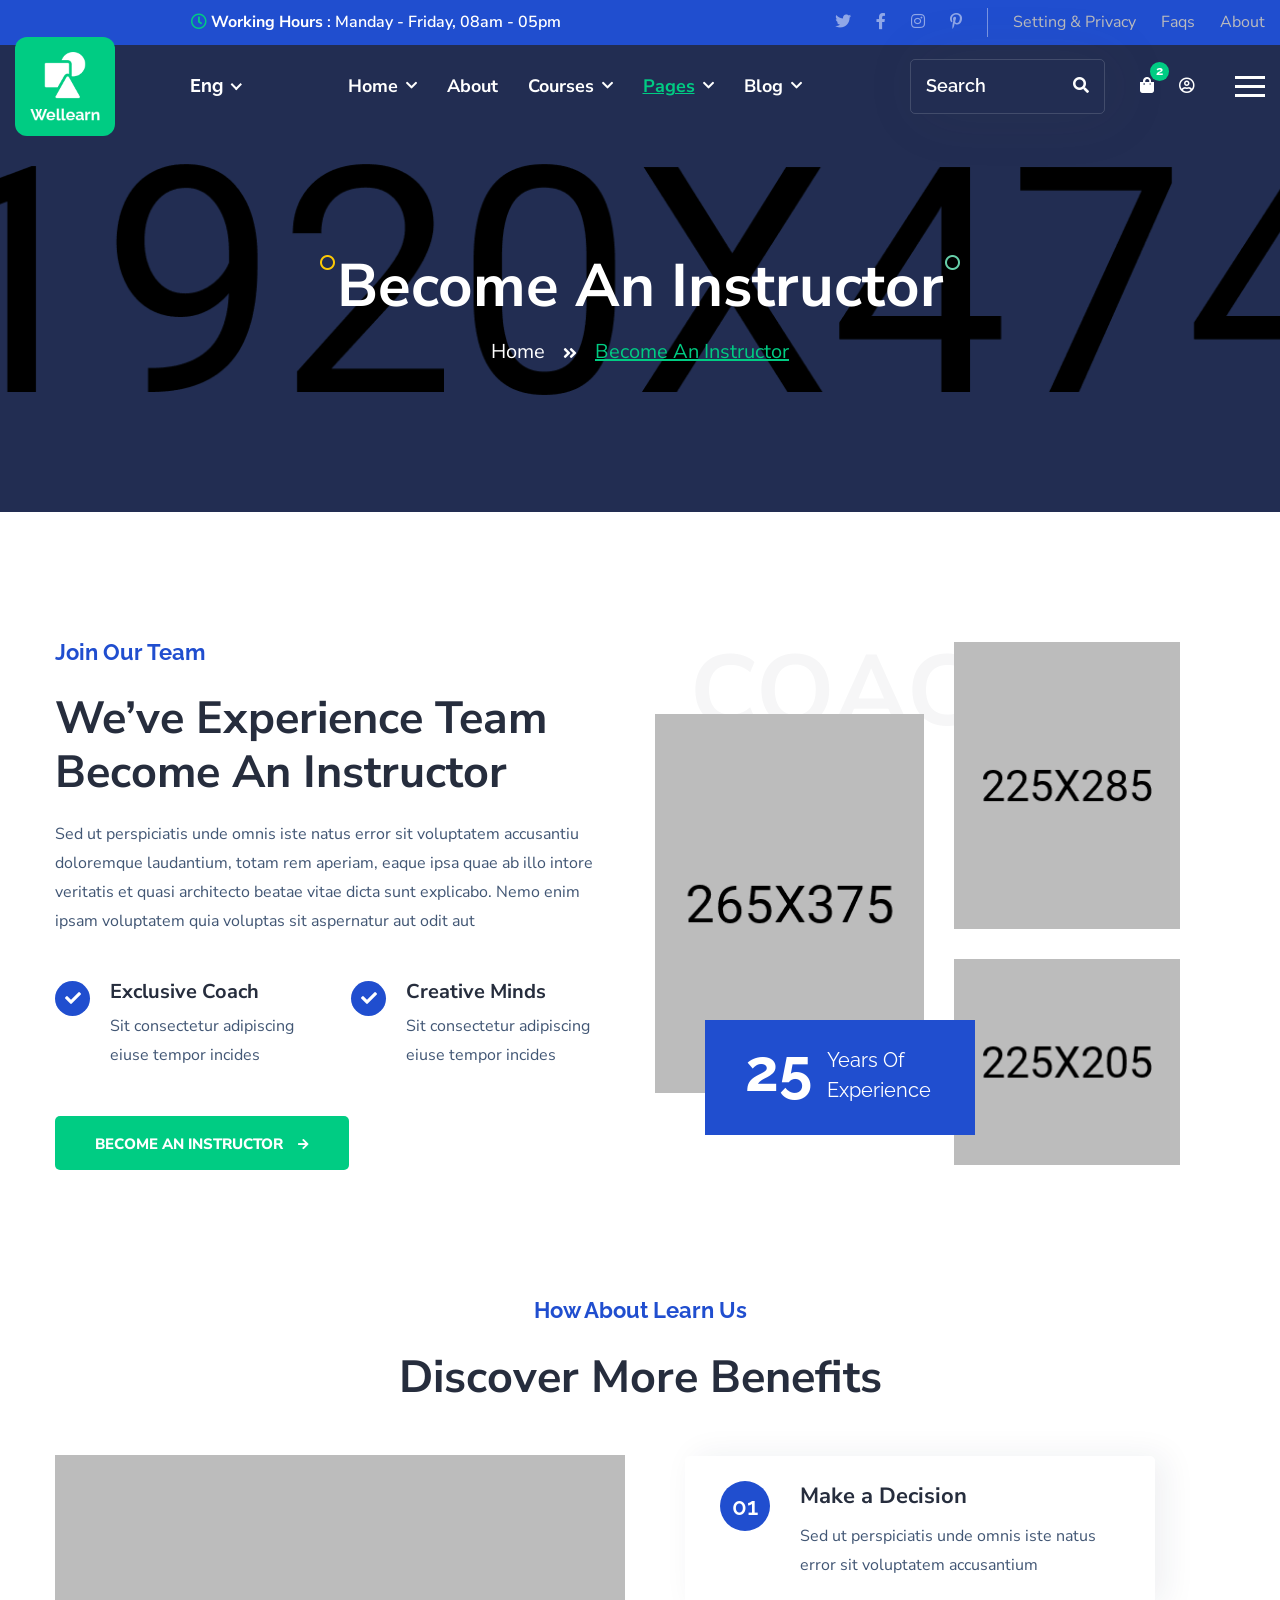
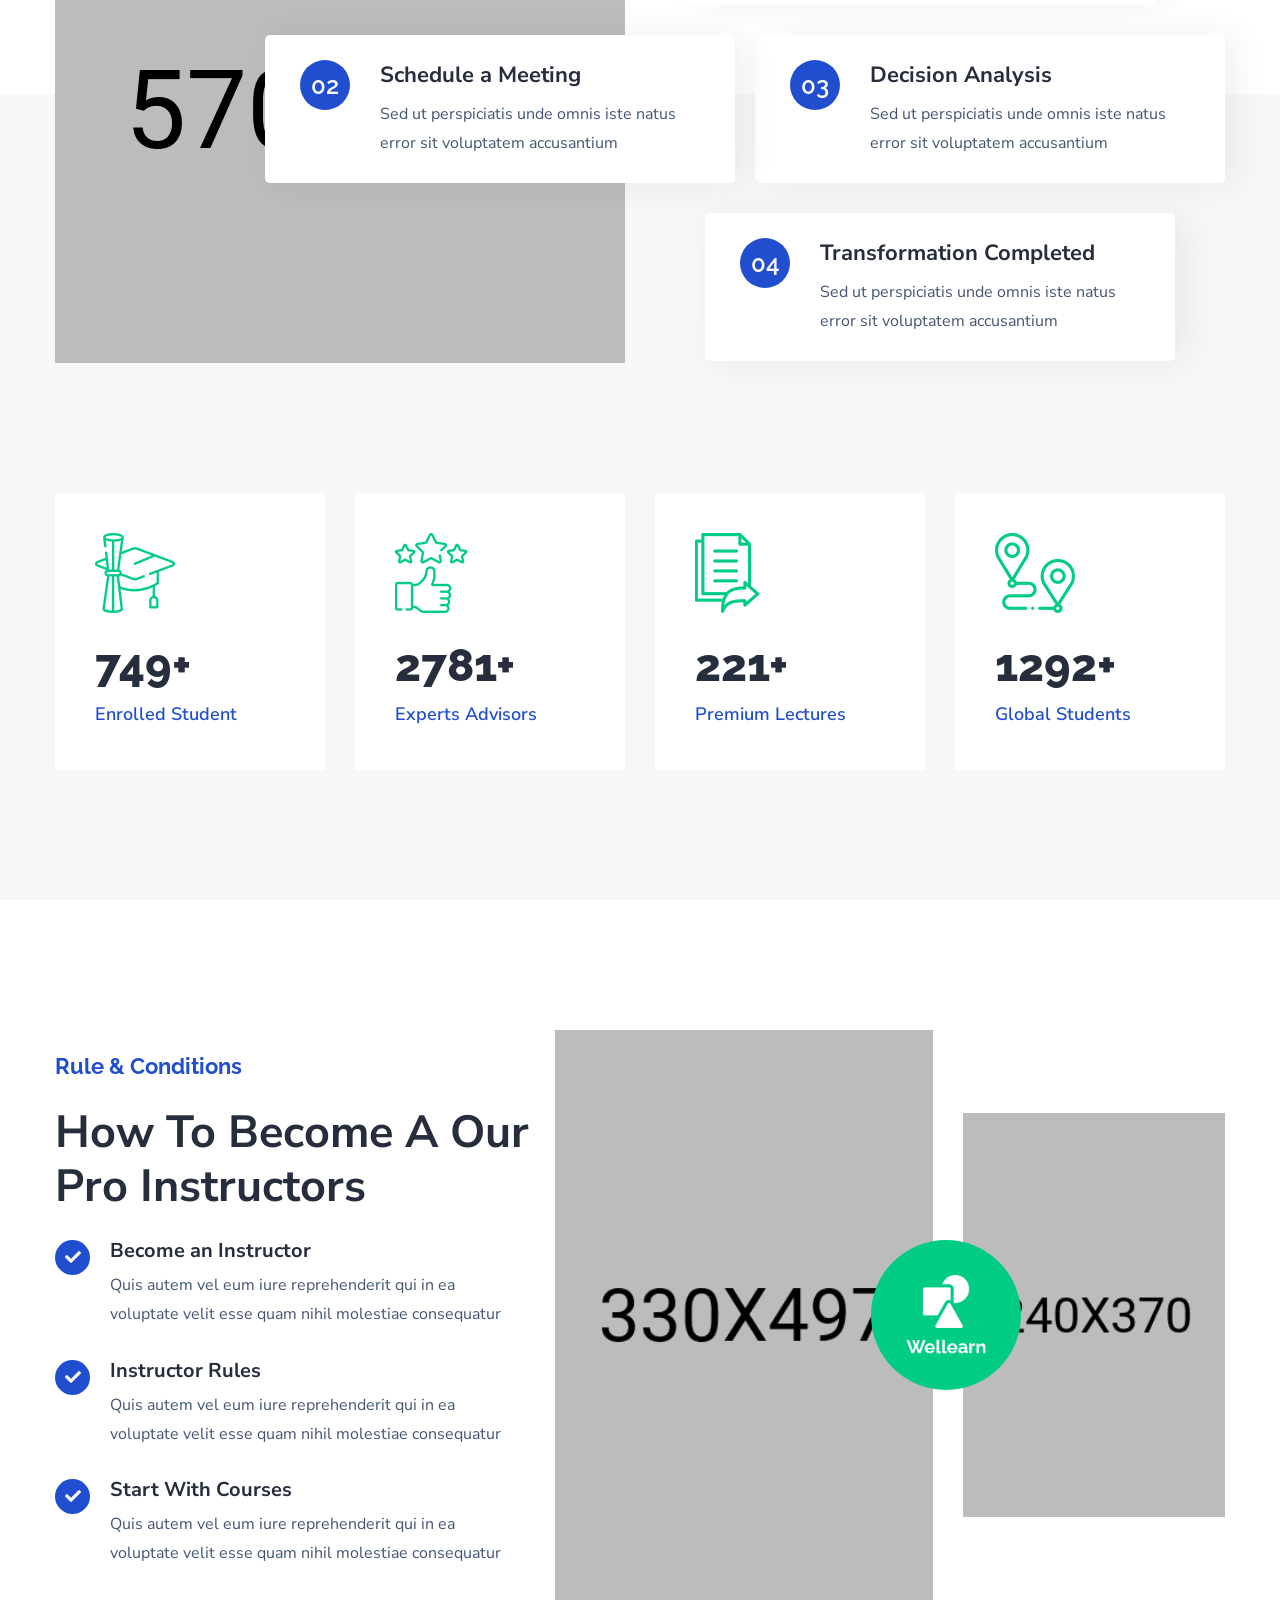
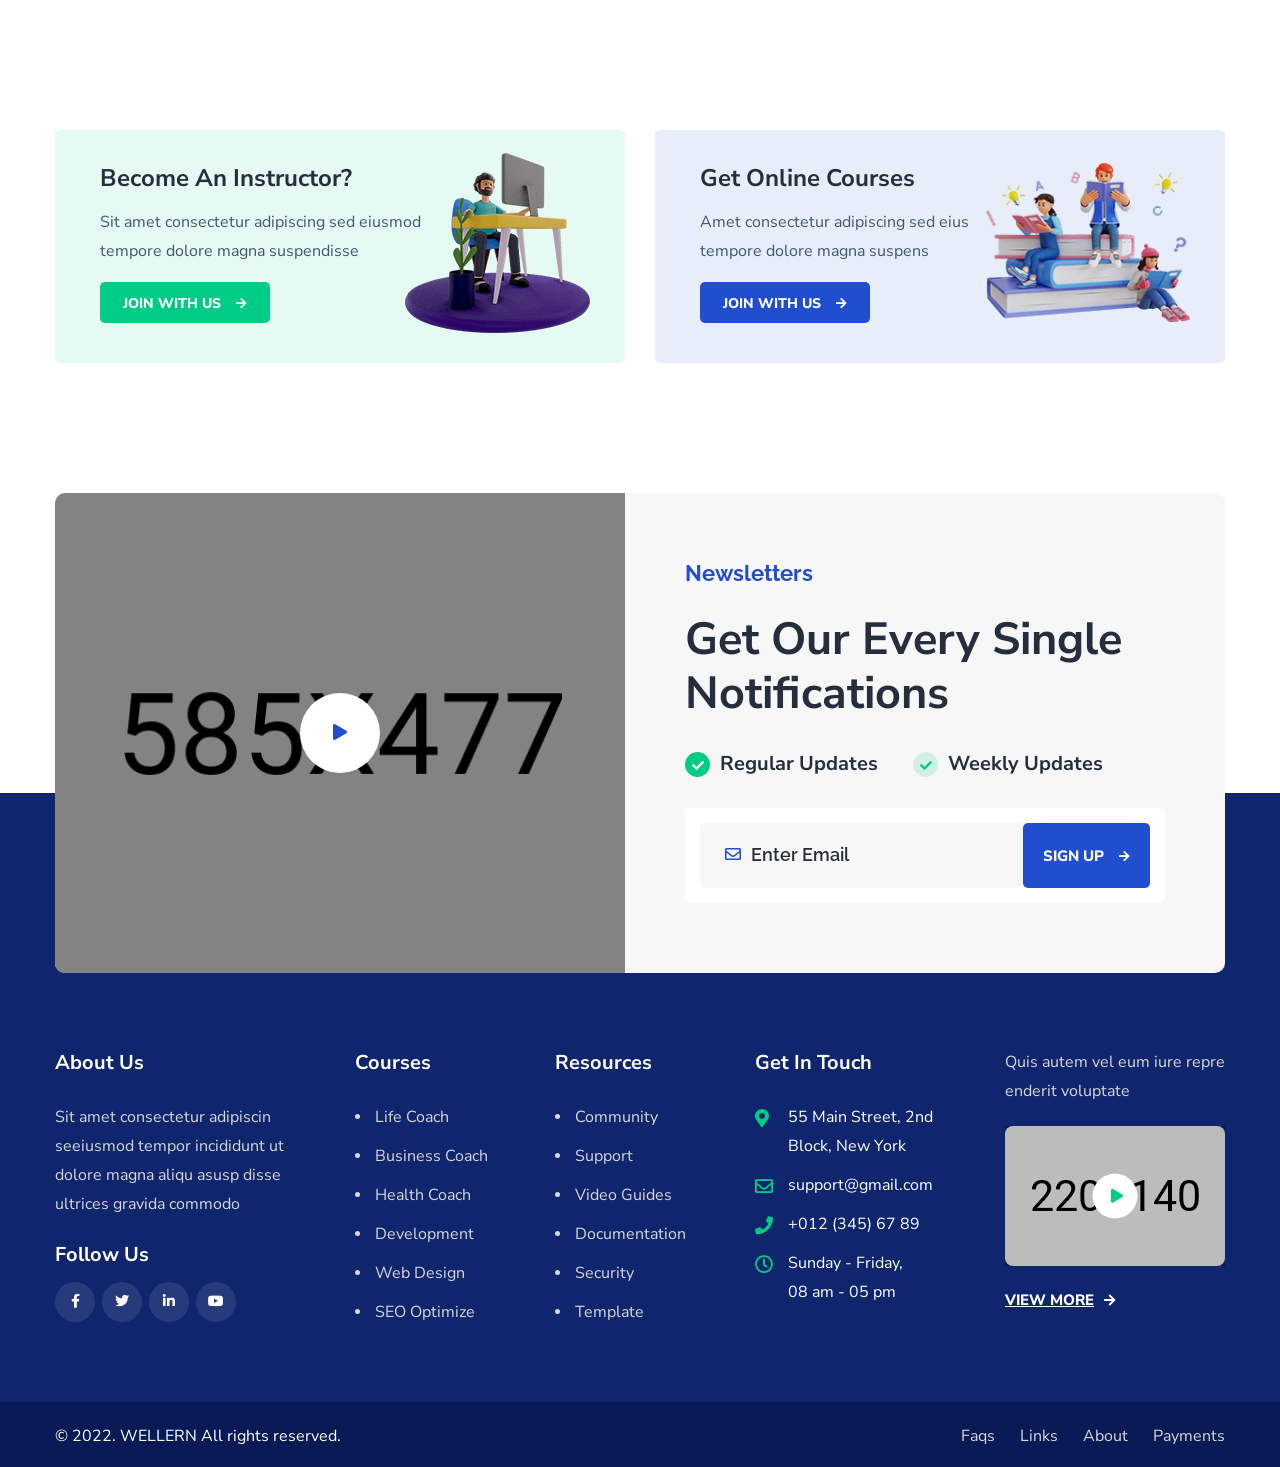
<file: become-instructor.html>
<!DOCTYPE html>
<html lang="zxx">
<head>
    <!--====== Required meta tags ======-->
    <meta charset="utf-8" />
    <meta name="description" content="" />
    <meta http-equiv="X-UA-Compatible" content="IE=edge">
    <meta name="viewport" content="width=device-width, initial-scale=1, shrink-to-fit=no">

    <!--====== Title ======-->
    <title>Wellearn - Education & LMS HTML Template || Become An Instructor</title>
    <!--====== Favicon Icon ======-->
    <link rel="shortcut icon" href="assets/images/favicon.png" type="image/x-icon">
    <!--====== Google Fonts ======-->
    <link href="https://fonts.googleapis.com/css2?family=Mulish:wght@400;500;600;700&family=Oswald:wght@300;400;500;600;700&display=swap" rel="stylesheet">
    
    <!--====== Flaticon ======-->
    <link rel="stylesheet" href="assets/css/flaticon.min.css">
    <!--====== Font Awesome ======-->
    <link rel="stylesheet" href="assets/css/font-awesome-5.9.0.min.css">
    <!--====== Bootstrap ======-->
    <link rel="stylesheet" href="assets/css/bootstrap-4.5.3.min.css">
    <!--====== Magnific Popup ======-->
    <link rel="stylesheet" href="assets/css/magnific-popup.min.css">
    <!--====== Nice Select ======-->
    <link rel="stylesheet" href="assets/css/nice-select.min.css">
    <!--====== jQuery UI ======-->
    <link rel="stylesheet" href="assets/css/jquery-ui.min.css">
    <!--====== Animate ======-->
    <link rel="stylesheet" href="assets/css/animate.min.css">
    <!--====== Slick ======-->
    <link rel="stylesheet" href="assets/css/slick.min.css">
    <!--====== Main Style ======-->
    <link rel="stylesheet" href="assets/css/style.css">
    
</head>
<body>
    <div class="page-wrapper">

        <!-- Preloader -->
        <div class="preloader"></div>

        <!-- main header -->
        <header class="main-header header-two">
            <!-- Header-Top -->
            <div class="header-top bg-light-blue text-white">
                <div class="container-fluid">
                    <div class="top-inner">
                        <div class="top-left">
                            <p><i class="far fa-clock"></i> <b>Working Hours</b> : Manday - Friday, 08am - 05pm</p>
                        </div>
                        <div class="top-right d-flex align-items-center">
                            <div class="social-style-two">
                                <a href="contact.html"><i class="fab fa-twitter"></i></a>
                                <a href="contact.html"><i class="fab fa-facebook-f"></i></a>
                                <a href="contact.html"><i class="fab fa-instagram"></i></a>
                                <a href="contact.html"><i class="fab fa-pinterest-p"></i></a>
                            </div>
                            <ul class="top-menu">
                                <li><a href="about.html">Setting & Privacy</a></li>
                                <li><a href="faqs.html">Faqs</a></li>
                                <li><a href="about.html">About</a></li>
                            </ul>
                        </div>
                    </div>
                </div>
            </div>
            
            <!-- Header-Upper -->
            <div class="header-upper">
                <div class="container-fluid clearfix">

                    <div class="header-inner d-flex align-items-center justify-content-between">
                        <div class="logo-outer d-lg-flex align-items-center">
                            <div class="logo"><a href="index.html"><img src="assets/images/logos/logo.png" alt="Logo" title="Logo"></a></div>
                            <select name="select-languages" id="select-languages">
                                <option value="English">Eng</option>
                                <option value="Spanish">Spa</option>
                                <option value="Chinese">Chi</option>
                                <option value="Arabic">Ara</option>
                            </select>
                        </div>

                        <div class="nav-outer clearfix">
                            <!-- Main Menu -->
                            <nav class="main-menu navbar-expand-lg">
                                <div class="navbar-header">
                                   <div class="mobile-logo bg-green br-10 p-15">
                                       <a href="index.html">
                                            <img src="assets/images/logos/logo.png" alt="Logo" title="Logo">
                                       </a>
                                   </div>
                                   
                                   <!-- Toggle Button -->
                                    <button type="button" class="navbar-toggle" data-toggle="collapse" data-target=".navbar-collapse">
                                        <span class="icon-bar"></span>
                                        <span class="icon-bar"></span>
                                        <span class="icon-bar"></span>
                                    </button>
                                </div>

                                <div class="navbar-collapse collapse clearfix">
                                    <ul class="navigation clearfix">
                                        <li class="dropdown"><a href="#">home</a>
                                            <ul>
                                                <li><a href="index.html">Home One</a></li>
                                                <li><a href="index2.html">Home Two</a></li>
                                                <li><a href="index3.html">Home Three</a></li>
                                                <li><a href="index4.html">Home Four</a></li>
                                            </ul>
                                        </li>
                                        <li><a href="about.html">About</a></li>
                                        <li class="dropdown"><a href="#">Courses</a>
                                            <ul>
                                                <li><a href="course-grid.html">course grid</a></li>
                                                <li><a href="course-list.html">course list</a></li>
                                                <li><a href="course-timeline.html">course timeline</a></li>
                                                <li><a href="course-details.html">course details</a></li>
                                            </ul>
                                        </li>
                                        <li class="dropdown current"><a href="#">pages</a>
                                            <ul>
                                                <li><a href="faqs.html">FAQ's</a></li>
                                                <li class="dropdown"><a href="#">shop</a>
                                                    <ul>
                                                        <li><a href="shop.html">product Page</a></li>
                                                        <li><a href="product-details.html">product details</a></li>
                                                    </ul>
                                                </li>
                                                <li class="dropdown current"><a href="#">instructors</a>
                                                    <ul>
                                                        <li><a href="instructors.html">all instructors</a></li>
                                                        <li class="current"><a href="become-instructor.html">become instructor</a></li>
                                                    </ul>
                                                </li>
                                                <li><a href="gallery.html">gallery</a></li>
                                                <li><a href="pricing.html">pricing plan</a></li>
                                                <li><a href="contact.html">contact us</a></li>
                                                <li><a href="404.html">error Page</a></li>
                                            </ul>
                                        </li>
                                        <li class="dropdown"><a href="#">blog</a>
                                            <ul>
                                                <li><a href="blog.html">Blog Page</a></li>
                                                <li><a href="blog-details.html">Blog Details</a></li>
                                            </ul>
                                        </li>
                                    </ul>
                                </div>

                            </nav>
                            <!-- Main Menu End-->
                        </div>
                        
                        <!-- Menu Button -->
                        <div class="menu-btn-sidebar d-flex align-items-center">
                           <form action="#">
                               <input type="search" placeholder="Search" required>
                               <button><i class="fas fa-search"></i></button>
                           </form>
                            <button class="cart"><i class="fas fa-shopping-bag"></i></button>
                            <button><i class="far fa-user-circle"></i></button>
                            
                            <!-- menu sidbar -->
                            <div class="menu-sidebar">
                                <button>
                                    <span class="icon-bar"></span>
                                    <span class="icon-bar"></span>
                                    <span class="icon-bar"></span>
                                </button>
                            </div>
                        </div>
                    </div>
                </div>
            </div>
            <!--End Header Upper-->
        </header>
       
       
        <!--Form Back Drop-->
        <div class="form-back-drop"></div>
        
        <!-- Hidden Sidebar -->
        <section class="hidden-bar">
            <div class="inner-box text-center">
                <div class="cross-icon"><span class="fa fa-times"></span></div>
                <div class="title">
                    <h4>Get Appointment</h4>
                </div>

                <!--Appointment Form-->
                <div class="appointment-form">
                    <form method="post" action="#">
                        <div class="form-group">
                            <input type="text" name="text" value="" placeholder="Name" required>
                        </div>
                        <div class="form-group">
                            <input type="email" name="email" value="" placeholder="Email Address" required>
                        </div>
                        <div class="form-group">
                            <textarea placeholder="Message" rows="5"></textarea>
                        </div>
                        <div class="form-group">
                            <button type="submit" class="theme-btn">Submit now</button>
                        </div>
                    </form>
                </div>

                <!--Social Icons-->
                <div class="social-style-one">
                    <a href="#"><i class="fab fa-twitter"></i></a>
                    <a href="#"><i class="fab fa-facebook-f"></i></a>
                    <a href="#"><i class="fab fa-instagram"></i></a>
                    <a href="#"><i class="fab fa-pinterest-p"></i></a>
                </div>
            </div>
        </section>
        <!--End Hidden Sidebar -->
       
       
        <!-- Page Banner Start -->
        <section class="page-banner-area rel z-1 text-white text-center" style="background-image: url(assets/images/banner.jpg);">
            <div class="container">
                <div class="banner-inner rpt-10">
                    <h2 class="page-title wow fadeInUp delay-0-2s">Become An Instructor</h2>
                    <nav aria-label="breadcrumb">
                        <ol class="breadcrumb wow fadeInUp delay-0-4s">
                            <li class="breadcrumb-item"><a href="index.html">home</a></li>
                            <li class="breadcrumb-item active">Become An Instructor</li>
                        </ol>
                    </nav>
                </div>
            </div>
            <img class="circle-one" src="assets/images/shapes/circle-one.png" alt="Circle">
            <img class="circle-two" src="assets/images/shapes/circle-two.png" alt="Circle">
        </section>
        <!-- Page Banner End -->

       
        <!-- Join Our Team Start -->
        <section class="join-our-team-area pt-120 rpt-90">
            <div class="container">
                <div class="row align-items-center large-gap">
                    <div class="col-lg-6">
                        <div class="join-our-team-content rmb-75 wow fadeInLeft delay-0-2s">
                            <div class="section-title mb-20">
                                <span class="sub-title-two">Join Our Team</span>
                                <h2>We’ve Experience Team Become an Instructor</h2>
                            </div>
                            <p>Sed ut perspiciatis unde omnis iste natus error sit voluptatem accusantiu doloremque laudantium, totam rem aperiam, eaque ipsa quae ab illo intore veritatis et quasi architecto beatae vitae dicta sunt explicabo. Nemo enim ipsam voluptatem quia voluptas sit aspernatur aut odit aut</p>
                            <ul class="list-style-three pt-25 pb-20">
                                <li>
                                    <div class="content">
                                        <h5>Exclusive Coach</h5>
                                        <p>Sit consectetur adipiscing eiuse tempor incides</p>
                                    </div>
                                </li>
                                <li>
                                    <div class="content">
                                        <h5>Creative Minds</h5>
                                        <p>Sit consectetur adipiscing eiuse tempor incides</p>
                                    </div>
                                </li>
                            </ul>
                            <a href="become-instructor.html" class="theme-btn">become an instructor <i class="fas fa-arrow-right"></i></a>
                        </div>
                    </div>
                    <div class="col-lg-6">
                        <div class="join-our-team-image-part pt-5 wow fadeInRight delay-0-2s">
                            <div class="image-one">
                                <img src="assets/images/instructor/join-team1.jpg" alt="Join Our Team">
                            </div>
                            <div class="image-two">
                                <img src="assets/images/instructor/join-team2.jpg" alt="Join Our Team">
                                <img src="assets/images/instructor/join-team3.jpg" alt="Join Our Team">
                            </div>
                            <div class="years-of-experience">
                                <b>25</b>
                                <span>Years Of Experience</span>
                            </div>
                            <span class="bg-text">coach</span>
                        </div>
                    </div>
                </div>
            </div>
        </section>
        <!-- Join Our Team End -->
       
       
        <!-- Benefit Work Process Start -->
        <section class="benefit-work-process rel z-2 pt-120 rpt-90">
            <div class="container">
                <div class="section-title text-center mb-50">
                    <span class="sub-title-two">How About Learn Us</span>
                    <h2>Discover More Benefits</h2>
                </div>
                <div class="row align-items-center">
                    <div class="col-lg-6">
                        <div class="bebefit-image rmb-75 wow fadeInRight delay-0-2s">
                            <img src="assets/images/about/benefit.jpg" alt="Bebefit">
                        </div>
                    </div>
                    <div class="col-lg-6">
                        <div class="bebefit-work-steps wow fadeInLeft delay-0-2s">
                            <div class="work-step-item">
                                <span class="number">01</span>
                                <div class="content">
                                    <h4>Make a Decision</h4>
                                    <p>Sed ut perspiciatis unde omnis iste natus error sit voluptatem accusantium</p>
                                </div>
                            </div>
                            <div class="work-step-item">
                                <span class="number">02</span>
                                <div class="content">
                                    <h4>Schedule a Meeting</h4>
                                    <p>Sed ut perspiciatis unde omnis iste natus error sit voluptatem accusantium</p>
                                </div>
                            </div>
                            <div class="work-step-item">
                                <span class="number">03</span>
                                <div class="content">
                                    <h4>Decision Analysis</h4>
                                    <p>Sed ut perspiciatis unde omnis iste natus error sit voluptatem accusantium</p>
                                </div>
                            </div>
                            <div class="work-step-item">
                                <span class="number">04</span>
                                <div class="content">
                                    <h4>Transformation Completed</h4>
                                    <p>Sed ut perspiciatis unde omnis iste natus error sit voluptatem accusantium</p>
                                </div>
                            </div>
                        </div>
                    </div>
                </div>
            </div>
        </section>
        <!-- Benefit Work Process End -->
       
       
        <!-- Counter Area Start -->
        <div class="counter-area pt-130 rpt-100 pb-100 rpb-70">
            <div class="container">
               <div class="row">
                   <div class="col-lg-3 col-sm-6">
                       <div class="counter-item wow fadeInUp delay-0-2s">
                          <div class="icon">
                              <img src="assets/images/counter/icon1.png" alt="Icon">
                          </div>
                           <div class="success-item">
                                <span class="count-text plus" data-speed="3000" data-stop="2658">0</span>
                                <span>Enrolled Student</span>
                            </div>
                       </div>
                   </div>
                   <div class="col-lg-3 col-sm-6">
                       <div class="counter-item wow fadeInUp delay-0-4s">
                          <div class="icon">
                              <img src="assets/images/counter/icon2.png" alt="Icon">
                          </div>
                           <div class="success-item">
                                <span class="count-text plus" data-speed="3000" data-stop="9862">0</span>
                                <span>Experts Advisors</span>
                            </div>
                       </div>
                   </div>
                   <div class="col-lg-3 col-sm-6">
                       <div class="counter-item wow fadeInUp delay-0-6s">
                          <div class="icon">
                              <img src="assets/images/counter/icon3.png" alt="Icon">
                          </div>
                           <div class="success-item">
                                <span class="count-text plus" data-speed="3000" data-stop="785">0</span>
                                <span>Premium Lectures</span>
                            </div>
                       </div>
                   </div>
                   <div class="col-lg-3 col-sm-6">
                       <div class="counter-item wow fadeInUp delay-0-8s">
                          <div class="icon">
                              <img src="assets/images/counter/icon4.png" alt="Icon">
                          </div>
                           <div class="success-item">
                                <span class="count-text plus" data-speed="3000" data-stop="4583">0</span>
                                <span>Global Students</span>
                            </div>
                       </div>
                   </div>
               </div>
            </div>
        </div>
        <!-- Counter Area End -->
        
        
        <!-- Rules & Conditions Area Start -->
        <section class="rules-condition-area pt-130 rpt-90">
            <div class="container">
                <div class="row align-items-center large-gap">
                    <div class="col-lg-5">
                        <div class="rules-condition-content rmb-50 wow fadeInLeft delay-0-2s">
                            <div class="section-title">
                                <span class="sub-title-two">Rule & Conditions</span>
                                <h2>How to Become a Our Pro Instructors</h2>
                            </div>
                            <ul class="list-style-three pt-10">
                                <li>
                                    <div class="content">
                                        <h5>Become an Instructor</h5>
                                        <p>Quis autem vel eum iure reprehenderit qui in ea voluptate velit esse quam nihil molestiae consequatur</p>
                                    </div>
                                </li>
                                <li>
                                    <div class="content">
                                        <h5>Instructor Rules</h5>
                                        <p>Quis autem vel eum iure reprehenderit qui in ea voluptate velit esse quam nihil molestiae consequatur</p>
                                    </div>
                                </li>
                                <li>
                                    <div class="content">
                                        <h5>Start With Courses</h5>
                                        <p>Quis autem vel eum iure reprehenderit qui in ea voluptate velit esse quam nihil molestiae consequatur</p>
                                    </div>
                                </li>
                            </ul>
                        </div>
                    </div>
                    <div class="col-lg-7">
                        <div class="rules-condition-image-part wow fadeInRight delay-0-2s">
                            <div class="row align-items-center">
                                <div class="col-7">
                                    <img src="assets/images/about/rules-condition1.jpg" alt="Rules">
                                </div>
                                <div class="col-5">
                                    <img src="assets/images/about/rules-condition2.jpg" alt="Rules">
                                </div>
                            </div>
                            <div class="logo">
                                <img src="assets/images/logos/logo.png" alt="Logo">
                            </div>
                        </div>
                    </div>
                </div>
            </div>
        </section>
        <!-- Rules & Conditions Area End -->
        
       
        <!-- Advertise Area Start -->
        <section class="advertise-area pt-130 rpt-100 pb-100 rpb-60">
            <div class="container">
               <div class="row">
                   <div class="col-lg-6">
                       <div class="advertise-item wow fadeInUp delay-0-2s">
                            <div class="content">
                                <h4>Become An Instructor?</h4>
                                <p>Sit amet consectetur adipiscing sed eiusmod tempore dolore magna suspendisse</p>
                                <a href="contact.html" class="theme-btn">Join with us <i class="fas fa-arrow-right"></i></a>
                            </div>
                            <div class="image">
                                <img src="assets/images/advertise/advertise1.png" alt="Advertise">
                            </div>
                        </div>
                   </div>
                   <div class="col-lg-6">
                       <div class="advertise-item bg-two wow fadeInUp delay-0-4s">
                            <div class="content">
                                <h4>Get Online Courses</h4>
                                <p>Amet consectetur adipiscing sed eius tempore dolore magna suspens</p>
                                <a href="contact.html" class="theme-btn style-two">Join with us <i class="fas fa-arrow-right"></i></a>
                            </div>
                            <div class="image">
                                <img src="assets/images/advertise/advertise2.png" alt="Advertise">
                            </div>
                        </div>
                   </div>
               </div>
            </div>
        </section>
        <!-- Advertise Area End -->
        
       
        <!-- Footer Area Start -->
        <footer class="main-footer bg-blue">
            <div class="container">
               <div class="footer-newsletter br-10 bg-lighter">
                   <div class="row">
                        <div class="col-lg-6">
                            <div class="newsletter-video bgs-cover overlay wow fadeInLeft delay-0-2s" style="background-image: url(assets/images/video/footer-video-bg.jpg);">
                                <a href="https://www.youtube.com/watch?v=9Y7ma241N8k" class="mfp-iframe video-play"><i class="fas fa-play"></i></a>
                            </div>
                        </div>
                        <div class="col-lg-6 align-self-center">
                            <div class="newsletter-content wow fadeInRight delay-0-2s">
                                <div class="section-title mb-20">
                                    <span class="sub-title-two">Newsletters</span>
                                    <h2>Get Our Every Single Notifications</h2>
                                </div>
                                <form class="newsletter-form mt-25" action="#">
                                    <div class="newsletter-radios mb-25">
                                        <div class="custom-control custom-radio">
                                          <input type="radio" class="custom-control-input" id="hero-wekly" name="example1" checked="">
                                          <label class="custom-control-label" for="hero-wekly">Regular Updates</label>
                                        </div> 
                                        <div class="custom-control custom-radio">
                                          <input type="radio" class="custom-control-input" id="hero-monthly" name="example1">
                                          <label class="custom-control-label" for="hero-monthly">Weekly Updates</label>
                                        </div> 
                                    </div>
                                    <div class="newsletter-email">
                                        <label for="email"><i class="far fa-envelope"></i></label>
                                        <input id="email" type="email" placeholder="Enter Email" required="">
                                        <button type="submit" class="theme-btn style-two">sign up <i class="fas fa-arrow-right"></i></button>
                                    </div>
                                </form>
                            </div>
                        </div>
                    </div>
               </div>
                <div class="row justify-content-between text-white pt-75">
                    <div class="col-lg-3 col-sm-4">
                        <div class="footer-widget about-widget">
                            <h5 class="footer-title">About Us</h5>
                            <p>Sit amet consectetur adipiscin seeiusmod tempor incididunt ut dolore magna aliqu asusp disse ultrices gravida commodo</p>
                            <h5 class="pt-5">Follow Us</h5>
                            <div class="social-style-one">
                                <a href="contact.html"><i class="fab fa-facebook-f"></i></a>
                                <a href="contact.html"><i class="fab fa-twitter"></i></a>
                                <a href="contact.html"><i class="fab fa-linkedin-in"></i></a>
                                <a href="contact.html"><i class="fab fa-youtube"></i></a>
                            </div>
                        </div>
                    </div>
                    <div class="col-lg-2 col-md-3 col-sm-4">
                        <div class="footer-widget menu-widget">
                            <h5 class="footer-title">Courses</h5>
                            <ul>
                                <li><a href="course-details.html">Life Coach</a></li>
                                <li><a href="course-details.html">Business Coach</a></li>
                                <li><a href="course-details.html">Health Coach</a></li>
                                <li><a href="course-details.html">Development</a></li>
                                <li><a href="course-details.html">Web Design</a></li>
                                <li><a href="course-details.html">SEO Optimize</a></li>
                            </ul>
                        </div>
                    </div>
                    <div class="col-lg-2 col-md-3 col-sm-4">
                        <div class="footer-widget menu-widget">
                            <h5 class="footer-title">Resources</h5>
                            <ul>
                                <li><a href="contact.html">Community</a></li>
                                <li><a href="contact.html">Support</a></li>
                                <li><a href="contact.html">Video Guides</a></li>
                                <li><a href="contact.html">Documentation</a></li>
                                <li><a href="contact.html">Security</a></li>
                                <li><a href="contact.html">Template</a></li>
                            </ul>
                        </div>
                    </div>
                    <div class="col-lg-5">
                        <div class="row">
                            <div class="col-sm-6">
                                <div class="footer-widget contact-info-widget">
                                    <h5 class="footer-title">Get In Touch</h5>
                                    <ul>
                                        <li><i class="fas fa-map-marker-alt"></i> 55 Main Street, 2nd Block, New York</li>
                                        <li><i class="far fa-envelope"></i> <a href="mailto:support@gmail.com">support@gmail.com</a></li>
                                        <li><i class="fas fa-phone"></i> <a href="callto:+0123456789">+012 (345) 67 89</a></li>
                                        <li><i class="far fa-clock"></i> Sunday - Friday,<br> 08 am - 05 pm</li>
                                    </ul>
                                </div>
                            </div>
                            <div class="col-sm-6">
                                <div class="footer-widget video-widget">
                                    <p>Quis autem vel eum iure repre enderit voluptate</p>
                                    <div class="video-widget overlay my-20">
                                        <img src="assets/images/footer/video.jpg" alt="Video">
                                        <a href="https://www.youtube.com/watch?v=9Y7ma241N8k" class="mfp-iframe video-play"><i class="fas fa-play"></i></a>
                                    </div>
                                    <a href="about.html" class="read-more">view more <i class="fas fa-arrow-right"></i></a>
                                </div>
                            </div>
                        </div>
                    </div>
                </div>
            </div>
            <div class="copyright-area bg-dark-blue text-white rel">
                <div class="container">
                    <div class="copyright-inner">
                        <p>© 2022.  <a href="index.html">Wellern</a> All rights reserved.</p>
                        <ul class="footer-menu">
                            <li><a href="faqs.html">Faqs</a></li>
                            <li><a href="contact.html">Links</a></li>
                            <li><a href="about.html">About</a></li>
                            <li><a href="contact.html">Payments</a></li>
                        </ul>
                    </div>
                </div>
                <!-- Scroll Top Button -->
                <button class="scroll-top scroll-to-target" data-target="html"><span class="fas fa-angle-double-up"></span></button>
            </div>
        </footer>
        <!-- Footer Area End -->
        
    </div>
    <!--End pagewrapper-->
    
    
    <!--====== Jquery ======-->
    <script src="assets/js/jquery-3.6.0.min.js"></script>
    <!--====== Bootstrap ======-->
    <script src="assets/js/bootstrap.min.js"></script>
    <!--====== Appear Js ======-->
    <script src="assets/js/appear.min.js"></script>
    <!--====== Slick ======-->
    <script src="assets/js/slick.min.js"></script>
    <!--====== jQuery UI ======-->
    <script src="assets/js/jquery-ui.min.js"></script>
    <!--====== Isotope ======-->
    <script src="assets/js/isotope.pkgd.min.js"></script>
    <!--====== Circle Progress bar ======-->
    <script src="assets/js/circle-progress.min.js"></script>
    <!--====== Images Loader ======-->
    <script src="assets/js/imagesloaded.pkgd.min.js"></script>
    <!--====== Nice Select ======-->
    <script src="assets/js/jquery.nice-select.min.js"></script>
    <!--====== Magnific Popup ======-->
    <script src="assets/js/jquery.magnific-popup.min.js"></script>
    <!--  WOW Animation -->
    <script src="assets/js/wow.min.js"></script>
    <!-- Custom script -->
    <script src="assets/js/script.js"></script>

</body>
</html>
</file>
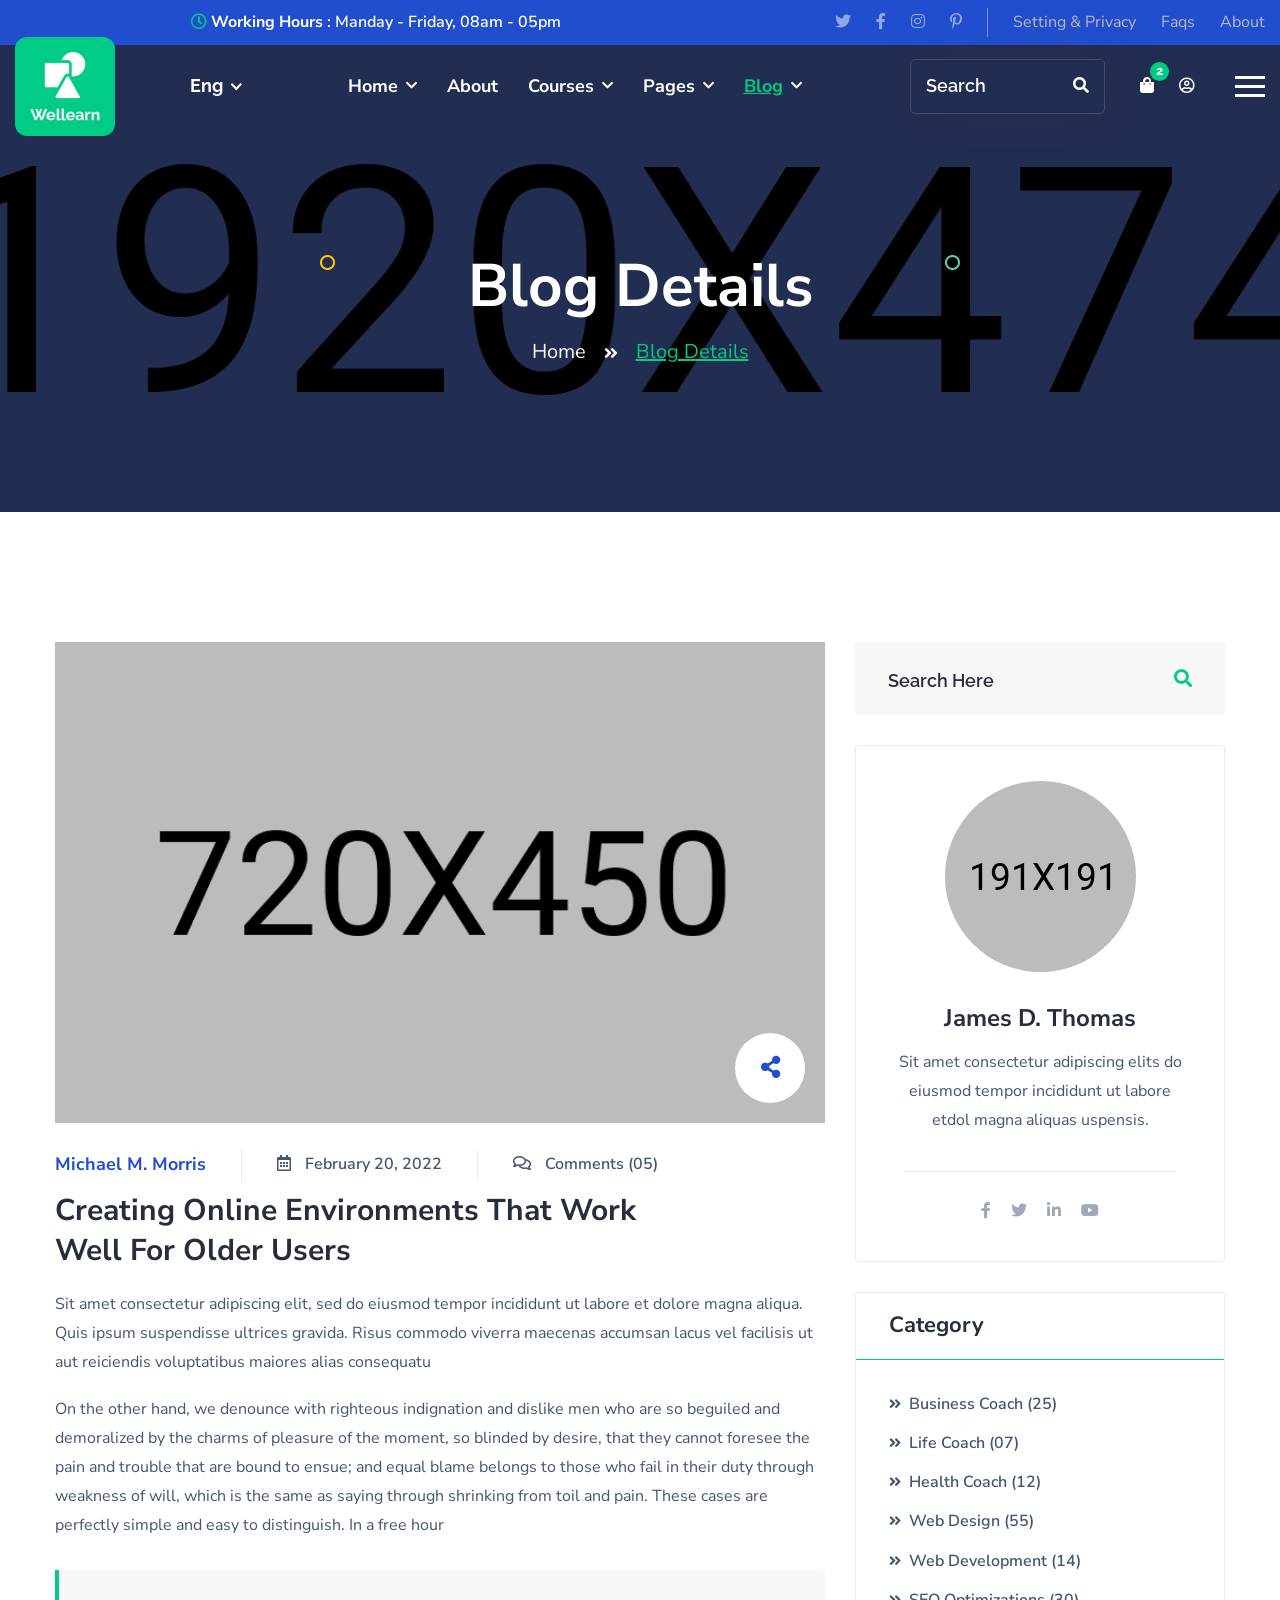
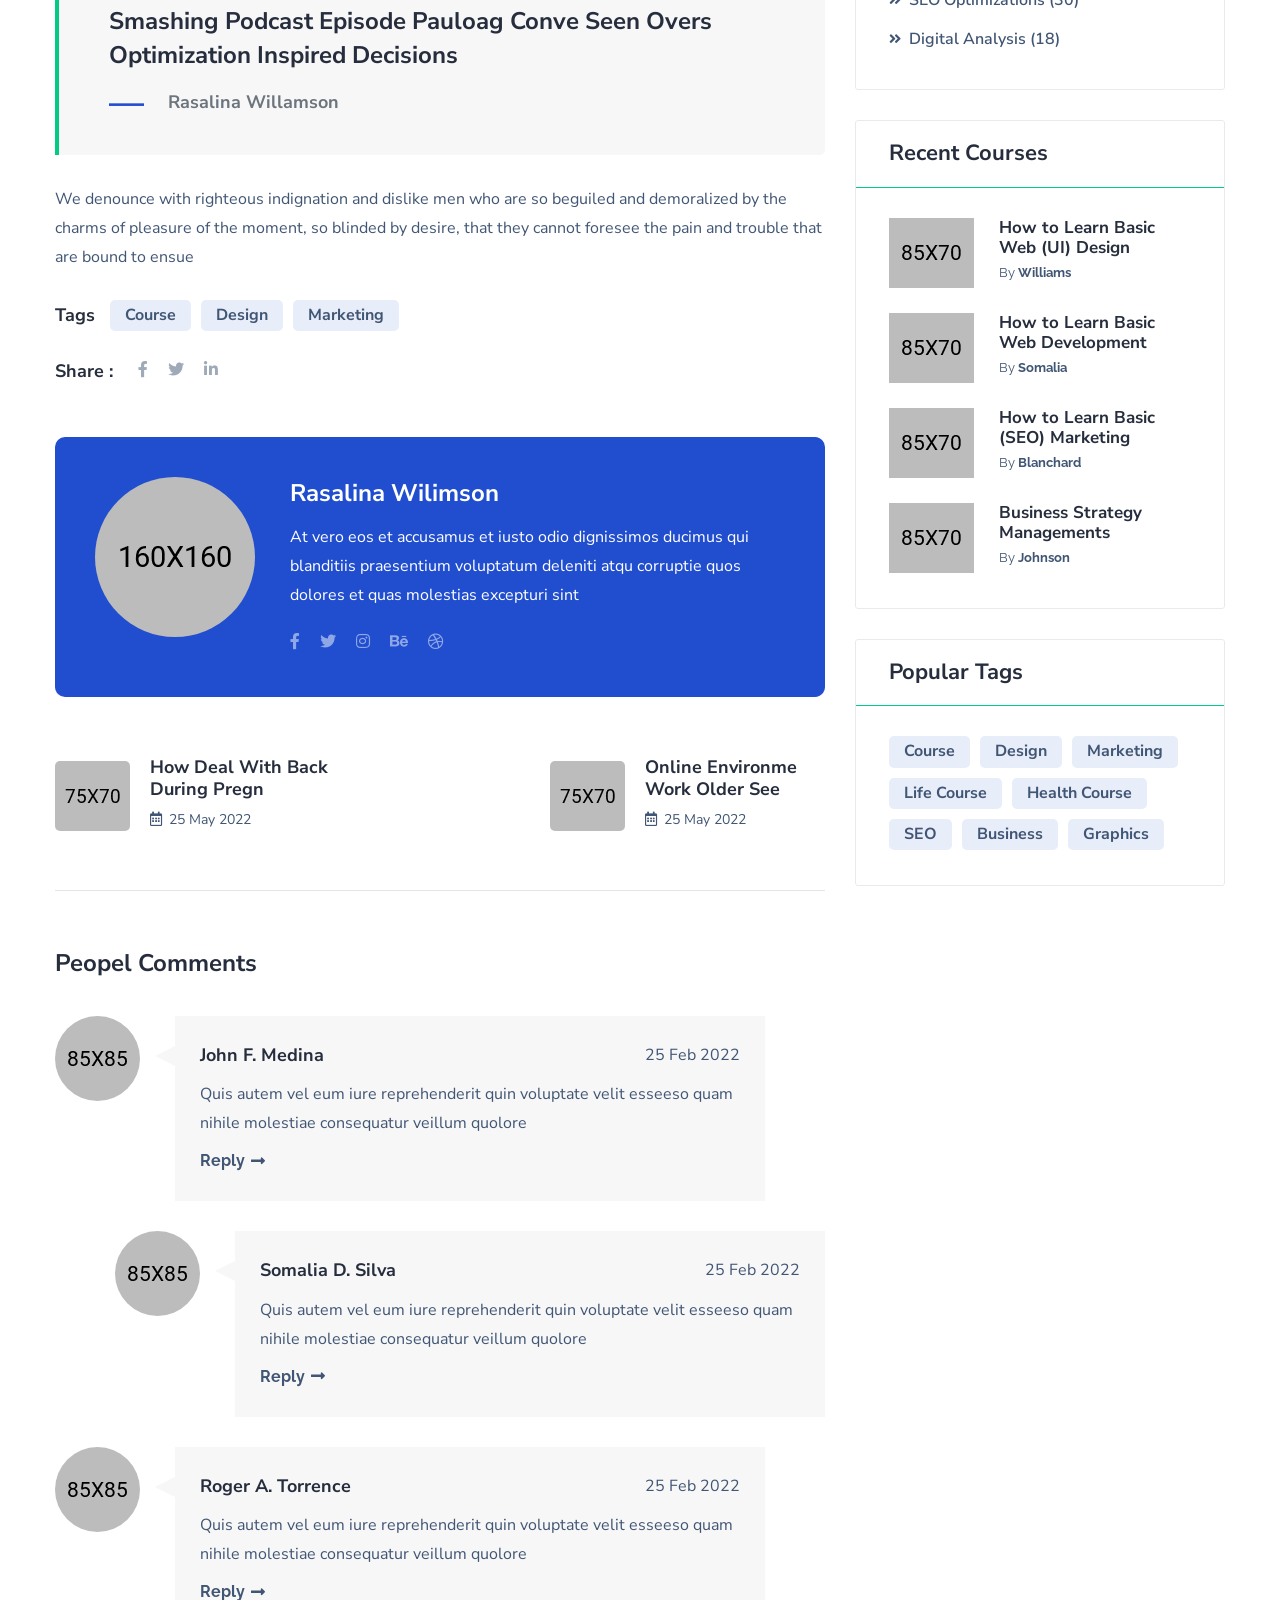
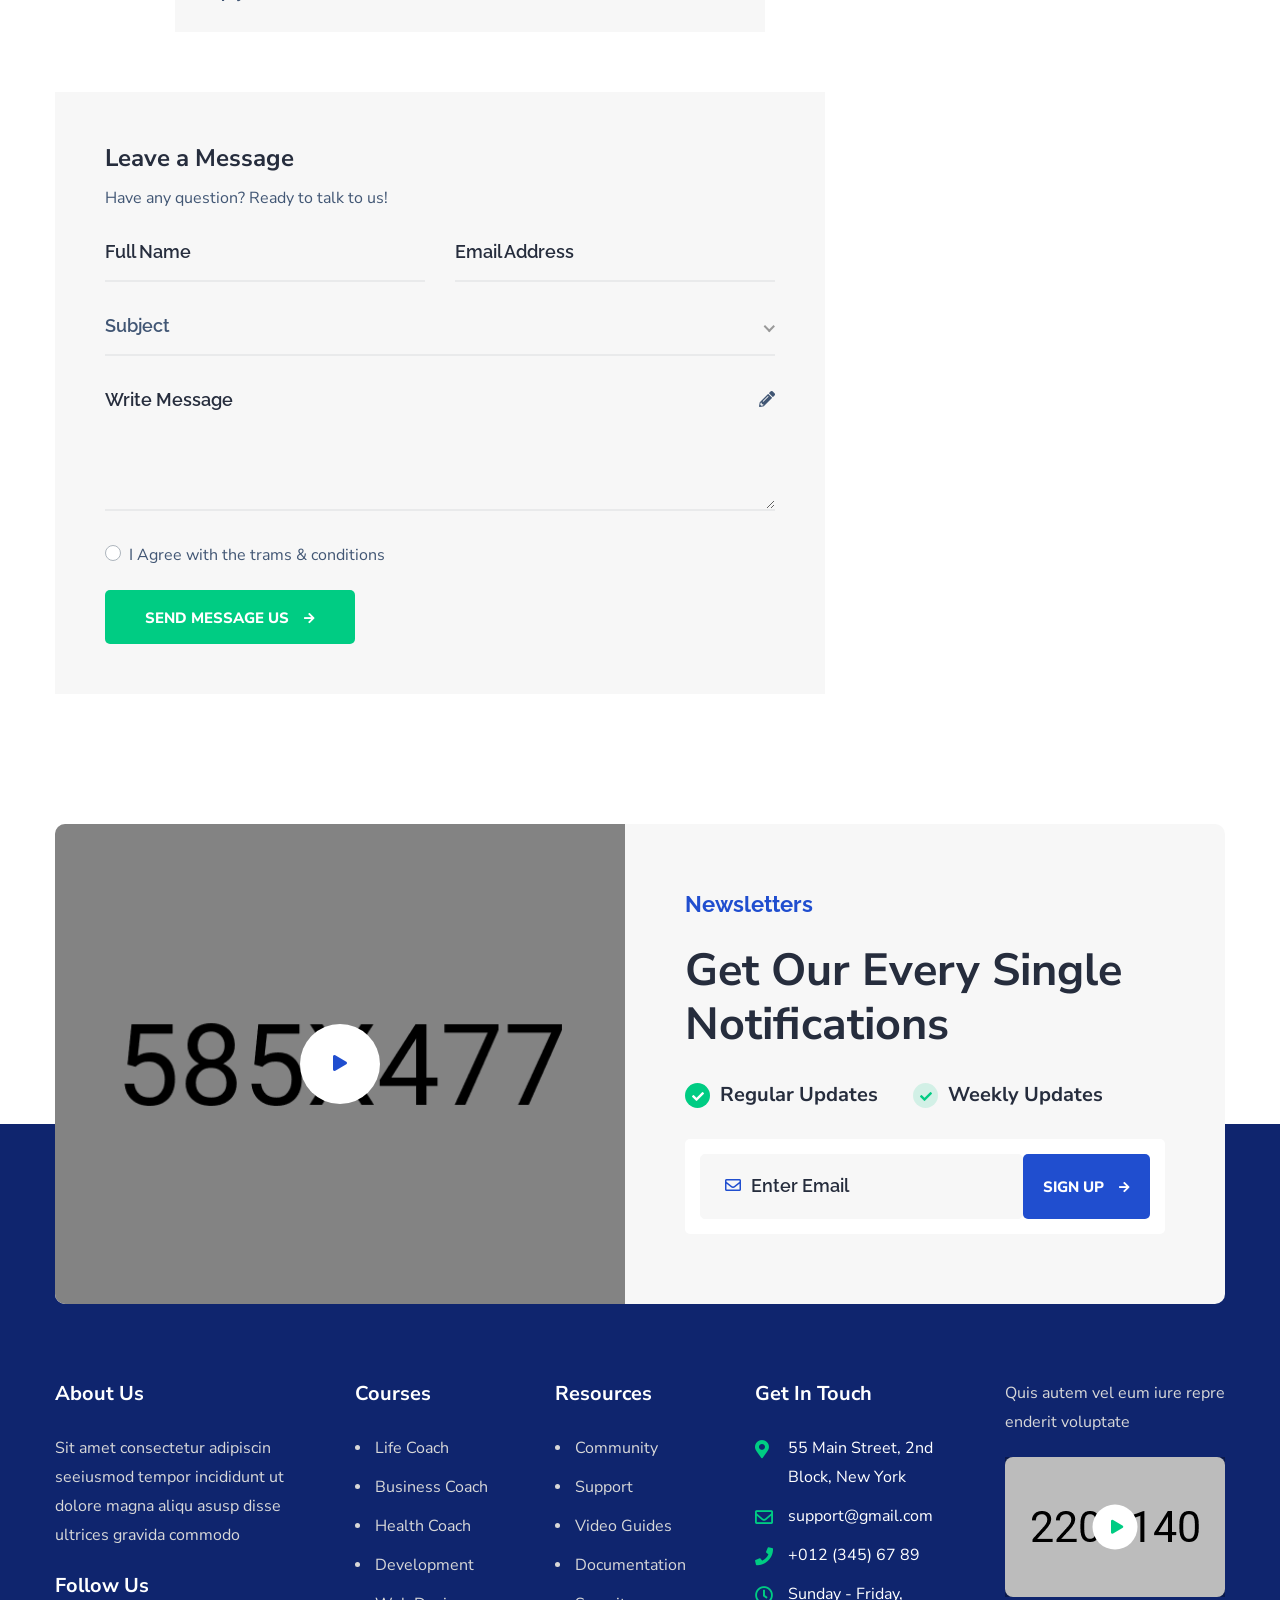
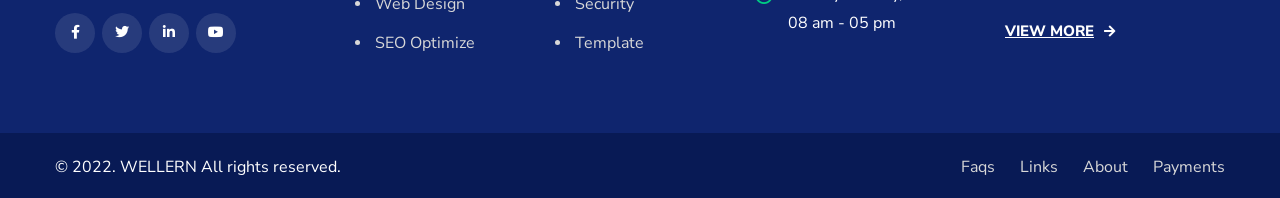
<file: blog-details.html>
<!DOCTYPE html>
<html lang="zxx">
<head>
    <!--====== Required meta tags ======-->
    <meta charset="utf-8" />
    <meta name="description" content="" />
    <meta http-equiv="X-UA-Compatible" content="IE=edge">
    <meta name="viewport" content="width=device-width, initial-scale=1, shrink-to-fit=no">

    <!--====== Title ======-->
    <title>Wellearn - Education & LMS HTML Template || Blog Details</title>
    <!--====== Favicon Icon ======-->
    <link rel="shortcut icon" href="assets/images/favicon.png" type="image/x-icon">
    <!--====== Google Fonts ======-->
    <link href="https://fonts.googleapis.com/css2?family=Mulish:wght@400;500;600;700&family=Oswald:wght@300;400;500;600;700&display=swap" rel="stylesheet">
    
    <!--====== Flaticon ======-->
    <link rel="stylesheet" href="assets/css/flaticon.min.css">
    <!--====== Font Awesome ======-->
    <link rel="stylesheet" href="assets/css/font-awesome-5.9.0.min.css">
    <!--====== Bootstrap ======-->
    <link rel="stylesheet" href="assets/css/bootstrap-4.5.3.min.css">
    <!--====== Magnific Popup ======-->
    <link rel="stylesheet" href="assets/css/magnific-popup.min.css">
    <!--====== Nice Select ======-->
    <link rel="stylesheet" href="assets/css/nice-select.min.css">
    <!--====== jQuery UI ======-->
    <link rel="stylesheet" href="assets/css/jquery-ui.min.css">
    <!--====== Animate ======-->
    <link rel="stylesheet" href="assets/css/animate.min.css">
    <!--====== Slick ======-->
    <link rel="stylesheet" href="assets/css/slick.min.css">
    <!--====== Main Style ======-->
    <link rel="stylesheet" href="assets/css/style.css">
    
</head>
<body>
    <div class="page-wrapper">

        <!-- Preloader -->
        <div class="preloader"></div>

        <!-- main header -->
        <header class="main-header header-two">
            <!-- Header-Top -->
            <div class="header-top bg-light-blue text-white">
                <div class="container-fluid">
                    <div class="top-inner">
                        <div class="top-left">
                            <p><i class="far fa-clock"></i> <b>Working Hours</b> : Manday - Friday, 08am - 05pm</p>
                        </div>
                        <div class="top-right d-flex align-items-center">
                            <div class="social-style-two">
                                <a href="contact.html"><i class="fab fa-twitter"></i></a>
                                <a href="contact.html"><i class="fab fa-facebook-f"></i></a>
                                <a href="contact.html"><i class="fab fa-instagram"></i></a>
                                <a href="contact.html"><i class="fab fa-pinterest-p"></i></a>
                            </div>
                            <ul class="top-menu">
                                <li><a href="about.html">Setting & Privacy</a></li>
                                <li><a href="faqs.html">Faqs</a></li>
                                <li><a href="about.html">About</a></li>
                            </ul>
                        </div>
                    </div>
                </div>
            </div>
            
            <!-- Header-Upper -->
            <div class="header-upper">
                <div class="container-fluid clearfix">

                    <div class="header-inner d-flex align-items-center justify-content-between">
                        <div class="logo-outer d-lg-flex align-items-center">
                            <div class="logo"><a href="index.html"><img src="assets/images/logos/logo.png" alt="Logo" title="Logo"></a></div>
                            <select name="select-languages" id="select-languages">
                                <option value="English">Eng</option>
                                <option value="Spanish">Spa</option>
                                <option value="Chinese">Chi</option>
                                <option value="Arabic">Ara</option>
                            </select>
                        </div>

                        <div class="nav-outer clearfix">
                            <!-- Main Menu -->
                            <nav class="main-menu navbar-expand-lg">
                                <div class="navbar-header">
                                   <div class="mobile-logo bg-green br-10 p-15">
                                       <a href="index.html">
                                            <img src="assets/images/logos/logo.png" alt="Logo" title="Logo">
                                       </a>
                                   </div>
                                   
                                   <!-- Toggle Button -->
                                    <button type="button" class="navbar-toggle" data-toggle="collapse" data-target=".navbar-collapse">
                                        <span class="icon-bar"></span>
                                        <span class="icon-bar"></span>
                                        <span class="icon-bar"></span>
                                    </button>
                                </div>

                                <div class="navbar-collapse collapse clearfix">
                                    <ul class="navigation clearfix">
                                        <li class="dropdown"><a href="#">home</a>
                                            <ul>
                                                <li><a href="index.html">Home One</a></li>
                                                <li><a href="index2.html">Home Two</a></li>
                                                <li><a href="index3.html">Home Three</a></li>
                                                <li><a href="index4.html">Home Four</a></li>
                                            </ul>
                                        </li>
                                        <li><a href="about.html">About</a></li>
                                        <li class="dropdown"><a href="#">Courses</a>
                                            <ul>
                                                <li><a href="course-grid.html">course grid</a></li>
                                                <li><a href="course-list.html">course list</a></li>
                                                <li><a href="course-timeline.html">course timeline</a></li>
                                                <li><a href="course-details.html">course details</a></li>
                                            </ul>
                                        </li>
                                        <li class="dropdown"><a href="#">pages</a>
                                            <ul>
                                                <li><a href="faqs.html">FAQ's</a></li>
                                                <li class="dropdown"><a href="#">shop</a>
                                                    <ul>
                                                        <li><a href="shop.html">product Page</a></li>
                                                        <li><a href="product-details.html">product details</a></li>
                                                    </ul>
                                                </li>
                                                <li class="dropdown"><a href="#">instructors</a>
                                                    <ul>
                                                        <li><a href="instructors.html">all instructors</a></li>
                                                        <li><a href="become-instructor.html">become instructor</a></li>
                                                    </ul>
                                                </li>
                                                <li><a href="gallery.html">gallery</a></li>
                                                <li><a href="pricing.html">pricing plan</a></li>
                                                <li><a href="contact.html">contact us</a></li>
                                                <li><a href="404.html">error Page</a></li>
                                            </ul>
                                        </li>
                                        <li class="dropdown current"><a href="#">blog</a>
                                            <ul>
                                                <li><a href="blog.html">Blog Page</a></li>
                                                <li class="current"><a href="blog-details.html">Blog Details</a></li>
                                            </ul>
                                        </li>
                                    </ul>
                                </div>

                            </nav>
                            <!-- Main Menu End-->
                        </div>
                        
                        <!-- Menu Button -->
                        <div class="menu-btn-sidebar d-flex align-items-center">
                           <form action="#">
                               <input type="search" placeholder="Search" required>
                               <button><i class="fas fa-search"></i></button>
                           </form>
                            <button class="cart"><i class="fas fa-shopping-bag"></i></button>
                            <button><i class="far fa-user-circle"></i></button>
                            
                            <!-- menu sidbar -->
                            <div class="menu-sidebar">
                                <button>
                                    <span class="icon-bar"></span>
                                    <span class="icon-bar"></span>
                                    <span class="icon-bar"></span>
                                </button>
                            </div>
                        </div>
                    </div>
                </div>
            </div>
            <!--End Header Upper-->
        </header>
       
       
        <!--Form Back Drop-->
        <div class="form-back-drop"></div>
        
        <!-- Hidden Sidebar -->
        <section class="hidden-bar">
            <div class="inner-box text-center">
                <div class="cross-icon"><span class="fa fa-times"></span></div>
                <div class="title">
                    <h4>Get Appointment</h4>
                </div>

                <!--Appointment Form-->
                <div class="appointment-form">
                    <form method="post" action="#">
                        <div class="form-group">
                            <input type="text" name="text" value="" placeholder="Name" required>
                        </div>
                        <div class="form-group">
                            <input type="email" name="email" value="" placeholder="Email Address" required>
                        </div>
                        <div class="form-group">
                            <textarea placeholder="Message" rows="5"></textarea>
                        </div>
                        <div class="form-group">
                            <button type="submit" class="theme-btn">Submit now</button>
                        </div>
                    </form>
                </div>

                <!--Social Icons-->
                <div class="social-style-one">
                    <a href="#"><i class="fab fa-twitter"></i></a>
                    <a href="#"><i class="fab fa-facebook-f"></i></a>
                    <a href="#"><i class="fab fa-instagram"></i></a>
                    <a href="#"><i class="fab fa-pinterest-p"></i></a>
                </div>
            </div>
        </section>
        <!--End Hidden Sidebar -->
       
       
        <!-- Page Banner Start -->
        <section class="page-banner-area rel z-1 text-white text-center" style="background-image: url(assets/images/banner.jpg);">
            <div class="container">
                <div class="banner-inner rpt-10">
                    <h2 class="page-title wow fadeInUp delay-0-2s">Blog Details</h2>
                    <nav aria-label="breadcrumb">
                        <ol class="breadcrumb wow fadeInUp delay-0-4s">
                            <li class="breadcrumb-item"><a href="index.html">home</a></li>
                            <li class="breadcrumb-item active">Blog Details</li>
                        </ol>
                    </nav>
                </div>
            </div>
            <img class="circle-one" src="assets/images/shapes/circle-one.png" alt="Circle">
            <img class="circle-two" src="assets/images/shapes/circle-two.png" alt="Circle">
        </section>
        <!-- Page Banner End -->

       
        <!-- Blog Details Start -->
        <section class="blog-details-area py-130 rpy-100">
            <div class="container">
                <div class="row">
                    <div class="col-lg-8">
                        <div class="blog-details-wrap">
                            <div class="image mb-25 wow fadeInUp delay-0-2s">
                                <img src="assets/images/blog/blog-details.jpg" alt="Blog">
                                <a href="#"><i class="fas fa-share-alt"></i></a>
                            </div>
                            <ul class="blog-standard-header wow fadeInUp delay-0-2s">
                                <li><span class="name">Michael M. Morris</span></li>
                                <li><i class="far fa-calendar-alt"></i> <a href="blog-details.html">February 20, 2022</a></li>
                                <li><i class="far fa-comments"></i> <a href="blog-details.html">Comments (05)</a></li>
                            </ul>
                            <h3 class="title">Creating Online Environments That Work Well For Older Users</h3>
                            <p>Sit amet consectetur adipiscing elit, sed do eiusmod tempor incididunt ut labore et dolore magna aliqua. Quis ipsum suspendisse ultrices gravida. Risus commodo viverra maecenas accumsan lacus vel facilisis ut aut reiciendis voluptatibus maiores alias consequatu </p>
                            <p>On the other hand, we denounce with righteous indignation and dislike men who are so beguiled and demoralized by the charms of pleasure of the moment, so blinded by desire, that they cannot foresee the pain and trouble that are bound to ensue; and equal blame belongs to those who fail in their duty through weakness of will, which is the same as saying through shrinking from toil and pain. These cases are perfectly simple and easy to distinguish. In a free hour</p>
                            <blockquote>
                                <h4>Smashing Podcast Episode Pauloag Conve Seen Overs Optimization Inspired Decisions</h4>
                                <span class="blockquote-footer">Rasalina Willamson</span>
                            </blockquote>
                            <p>We denounce with righteous indignation and dislike men who are so beguiled and demoralized by the charms of pleasure of the moment, so blinded by desire, that they cannot foresee the pain and trouble that are bound to ensue</p>
                            <div class="tag-share pt-10">
                                <div class="tag-coulds pb-25">
                                    <h6>Tags</h6>
                                    <a href="blog.html">Course</a>
                                    <a href="blog.html">Design</a>
                                    <a href="blog.html">Marketing</a>
                                </div>
                                <div class="social-style-two">
                                    <h6>Share :</h6>
                                    <a href="contact.html"><i class="fab fa-facebook-f"></i></a>
                                    <a href="contact.html"><i class="fab fa-twitter"></i></a>
                                    <a href="contact.html"><i class="fab fa-linkedin-in"></i></a>
                                </div>
                            </div>
                            <div class="admin-comment text-white bg-light-blue p-40 br-10 mt-50 wow fadeInUp delay-0-2s">
                                <div class="comment-body mb-0">
                                    <div class="author-thumb">
                                        <img src="assets/images/blog/admin-author.jpg" alt="Image">
                                    </div>
                                    <div class="content">
                                        <h4>Rasalina Wilimson</h4>
                                        <p>At vero eos et accusamus et iusto odio dignissimos ducimus qui blanditiis praesentium voluptatum deleniti atqu corruptie quos dolores et quas molestias excepturi sint</p>
                                        <div class="social-style-two">
                                            <a href="contact.html"><i class="fab fa-facebook-f"></i></a>
                                            <a href="contact.html"><i class="fab fa-twitter"></i></a>
                                            <a href="contact.html"><i class="fab fa-instagram"></i></a>
                                            <a href="contact.html"><i class="fab fa-behance"></i></a>
                                            <a href="contact.html"><i class="fab fa-dribbble"></i></a>
                                        </div>
                                    </div>
                                </div>
                            </div>
                            <div class="post-nav pt-60 pb-25">
                                <div class="prev-post wow fadeInLeft delay-0-2s">
                                    <div class="post-thumb">
                                        <a href="blog-details.html"><img src="assets/images/blog/post-nav-prev.jpg" alt="Image"></a>
                                    </div>
                                    <div class="content">
                                        <h6><a href="blog-details.html">How Deal With Back During Pregn</a></h6>
                                        <span><i class="far fa-calendar-alt"></i> 25 May 2022</span>
                                    </div>
                                </div>
                                <div class="next-post wow fadeInRight delay-0-2s">
                                    <div class="post-thumb">
                                        <a href="blog-details.html"><img src="assets/images/blog/post-nav-next.jpg" alt="Image"></a>
                                    </div>
                                    <div class="content">
                                        <h6><a href="blog-details.html">Online Environme Work Older See</a></h6>
                                        <span><i class="far fa-calendar-alt"></i> 25 May 2022</span>
                                    </div>
                                </div>
                            </div>
                            <hr>
                            <div class="comments pt-40 pb-30 wow fadeInUp delay-0-2s">
                                <h4 class="template-title mb-35">Peopel Comments</h4>
                                <ul class="comment-list">
                                    <li>
                                        <div class="comment-body">
                                            <div class="author-thumb">
                                                <img src="assets/images/blog/comment-author1.jpg" alt="Image">
                                            </div>
                                            <div class="comment-content">
                                                <div class="name-date">
                                                    <h6>John F. Medina</h6>
                                                    <span class="comment-date">25 Feb 2022</span>
                                                </div>
                                                <p>Quis autem vel eum iure reprehenderit quin voluptate velit esseeso  quam nihile molestiae consequatur veillum quolore</p>
                                                <a href="#" class="reply-link">Reply <i class="fas fa-long-arrow-alt-right"></i></a>
                                            </div>
                                        </div>
                                        <ul class="children">
                                            <li>
                                                <div class="comment-body">
                                                    <div class="author-thumb">
                                                        <img src="assets/images/blog/comment-author2.jpg" alt="Image">
                                                    </div>
                                                    <div class="comment-content">
                                                        <div class="name-date">
                                                            <h6>Somalia D. Silva</h6>
                                                            <span class="comment-date">25 Feb 2022</span>
                                                        </div>
                                                        <p>Quis autem vel eum iure reprehenderit quin voluptate velit esseeso  quam nihile molestiae consequatur veillum quolore</p>
                                                        <a href="#" class="reply-link">Reply <i class="fas fa-long-arrow-alt-right"></i></a>
                                                    </div>
                                                </div>
                                            </li>
                                        </ul>
                                    </li>
                                    <li>
                                        <div class="comment-body">
                                            <div class="author-thumb">
                                                <img src="assets/images/blog/comment-author3.jpg" alt="Image">
                                            </div>
                                            <div class="comment-content">
                                                <div class="name-date">
                                                    <h6>Roger A. Torrence</h6>
                                                    <span class="comment-date">25 Feb 2022</span>
                                                </div>
                                                <p>Quis autem vel eum iure reprehenderit quin voluptate velit esseeso  quam nihile molestiae consequatur veillum quolore</p>
                                                <a href="#" class="reply-link">Reply <i class="fas fa-long-arrow-alt-right"></i></a>
                                            </div>
                                        </div>
                                    </li>
                                </ul>
                            </div>
                            <form id="comment-form" class="comment-form p-50 bg-lighter wow fadeInUp delay-0-2s" name="comment-form" action="#" method="post">
                               <h4>Leave a Message</h4>
                               <p>Have any question? Ready to talk to us! </p>
                                <div class="row mt-25">
                                    <div class="col-md-6">
                                        <div class="form-group">
                                            <input type="text" id="full-name" name="full-name" class="form-control" value="" placeholder="Full Name" required="">
                                        </div>
                                    </div>
                                    <div class="col-md-6">
                                        <div class="form-group">
                                            <input type="email" id="blog-email" name="blog-email" class="form-control" value="" placeholder="Email Address" required="">
                                        </div>
                                    </div>
                                    <div class="col-md-12 mb-30">
                                        <div class="form-group">
                                            <select name="subject" id="subject">
                                                <option value="Subject">Subject</option>
                                                <option value="Instructors">Instructors</option>
                                                <option value="Pricing">Pricing</option>
                                                <option value="Setting">Setting</option>
                                            </select>
                                        </div>
                                    </div>
                                    <div class="col-md-12">
                                        <div class="form-group">
                                            <label for="message"><i class="fas fa-pencil-alt"></i></label>
                                            <textarea name="message" id="message" class="form-control" rows="4" placeholder="Write Message" required=""></textarea>
                                        </div>
                                    </div>
                                    <div class="col-md-12">
                                        <div class="form-group mb-0">
                                            <div class="custom-control custom-radio mb-20">
                                              <input type="radio" class="custom-control-input" id="condition" name="privacy" required="">
                                              <label class="custom-control-label" for="condition">I Agree with the trams & conditions</label>
                                            </div> 
                                            <button type="submit" class="theme-btn">Send Message us<i class="fas fa-arrow-right"></i></button>
                                        </div>
                                    </div>
                                </div>
                            </form>
                        </div>
                    </div>
                    <div class="col-lg-4">
                        <div class="blog-sidebar rmt-75">
                            <div class="widget widget-search wow fadeInUp delay-0-2s">
                                <form action="#">
                                    <input type="text" placeholder="Search Here" required>
                                    <button type="submit" class="searchbutton fa fa-search"></button>
                                </form>
                            </div>
                            <div class="widget widget-about wow fadeInUp delay-0-4s">
                                <div class="image">
                                    <img src="assets/images/widgets/about.jpg" alt="Author">
                                </div>
                                <h4>James D. Thomas</h4>
                                <p>Sit amet consectetur adipiscing elits do eiusmod tempor incididunt ut labore etdol magna aliquas uspensis. </p>
                                <div class="social-style-two">
                                    <a href="contact.html"><i class="fab fa-facebook-f"></i></a>
                                    <a href="contact.html"><i class="fab fa-twitter"></i></a>
                                    <a href="contact.html"><i class="fab fa-linkedin-in"></i></a>
                                    <a href="contact.html"><i class="fab fa-youtube"></i></a>
                                </div>
                            </div>
                            <div class="widget widget-menu wow fadeInUp delay-0-2s">
                                <h4 class="widget-title">Category</h4>
                                <ul>
                                    <li><a href="blog.html">Business Coach </a> <span>(25)</span></li>
                                    <li><a href="blog.html">Life Coach </a> <span>(07)</span></li>
                                    <li><a href="blog.html">Health Coach </a> <span>(12)</span></li>
                                    <li><a href="blog.html">Web Design </a> <span>(55)</span></li>
                                    <li><a href="blog.html">Web Development </a> <span>(14)</span></li>
                                    <li><a href="blog.html">SEO Optimizations </a> <span>(30)</span></li>
                                    <li><a href="blog.html">Digital Analysis </a> <span>(18)</span></li>
                                </ul>
                            </div>
                            <div class="widget widget-recent-courses wow fadeInUp delay-0-2s">
                                <h4 class="widget-title">Recent Courses</h4>
                                <ul>
                                    <li>
                                        <div class="image">
                                            <img src="assets/images/widgets/course1.jpg" alt="Course">
                                        </div>
                                        <div class="content">
                                            <h6><a href="course-details.html">How to Learn Basic Web (UI) Design</a></h6>
                                            <span>By <a href="#">Williams</a></span>
                                        </div>
                                    </li>
                                    <li>
                                        <div class="image">
                                            <img src="assets/images/widgets/course2.jpg" alt="Course">
                                        </div>
                                        <div class="content">
                                            <h6><a href="course-details.html">How to Learn Basic Web Development</a></h6>
                                            <span>By <a href="#">Somalia</a></span>
                                        </div>
                                    </li>
                                    <li>
                                        <div class="image">
                                            <img src="assets/images/widgets/course3.jpg" alt="Course">
                                        </div>
                                        <div class="content">
                                            <h6><a href="course-details.html">How to Learn Basic (SEO) Marketing </a></h6>
                                            <span>By <a href="#">Blanchard</a></span>
                                        </div>
                                    </li>
                                    <li>
                                        <div class="image">
                                            <img src="assets/images/widgets/course4.jpg" alt="Course">
                                        </div>
                                        <div class="content">
                                            <h6><a href="course-details.html">Business Strategy Managements</a></h6>
                                            <span>By <a href="#">Johnson</a></span>
                                        </div>
                                    </li>
                                </ul>
                            </div>
                            <div class="widget widget-tag-cloud wow fadeInUp delay-0-2s">
                                <h4 class="widget-title">Popular Tags</h4>
                                <div class="tag-coulds">
                                    <a href="blog.html">Course</a>
                                    <a href="blog.html">Design</a>
                                    <a href="blog.html">Marketing</a>
                                    <a href="blog.html">Life Course</a>
                                    <a href="blog.html">Health Course</a>
                                    <a href="blog.html">SEO</a>
                                    <a href="blog.html">Business</a>
                                    <a href="blog.html">Graphics</a>
                                </div>
                            </div>
                        </div>
                    </div>
                </div>
            </div>
        </section>
        <!-- Blog Details End -->
       
       
        <!-- Footer Area Start -->
        <footer class="main-footer bg-blue">
            <div class="container">
               <div class="footer-newsletter br-10 bg-lighter">
                   <div class="row">
                        <div class="col-lg-6">
                            <div class="newsletter-video bgs-cover overlay wow fadeInLeft delay-0-2s" style="background-image: url(assets/images/video/footer-video-bg.jpg);">
                                <a href="https://www.youtube.com/watch?v=9Y7ma241N8k" class="mfp-iframe video-play"><i class="fas fa-play"></i></a>
                            </div>
                        </div>
                        <div class="col-lg-6 align-self-center">
                            <div class="newsletter-content wow fadeInRight delay-0-2s">
                                <div class="section-title mb-20">
                                    <span class="sub-title-two">Newsletters</span>
                                    <h2>Get Our Every Single Notifications</h2>
                                </div>
                                <form class="newsletter-form mt-25" action="#">
                                    <div class="newsletter-radios mb-25">
                                        <div class="custom-control custom-radio">
                                          <input type="radio" class="custom-control-input" id="hero-wekly" name="example1" checked="">
                                          <label class="custom-control-label" for="hero-wekly">Regular Updates</label>
                                        </div> 
                                        <div class="custom-control custom-radio">
                                          <input type="radio" class="custom-control-input" id="hero-monthly" name="example1">
                                          <label class="custom-control-label" for="hero-monthly">Weekly Updates</label>
                                        </div> 
                                    </div>
                                    <div class="newsletter-email">
                                        <label for="email"><i class="far fa-envelope"></i></label>
                                        <input id="email" type="email" placeholder="Enter Email" required="">
                                        <button type="submit" class="theme-btn style-two">sign up <i class="fas fa-arrow-right"></i></button>
                                    </div>
                                </form>
                            </div>
                        </div>
                    </div>
               </div>
                <div class="row justify-content-between text-white pt-75">
                    <div class="col-lg-3 col-sm-4">
                        <div class="footer-widget about-widget">
                            <h5 class="footer-title">About Us</h5>
                            <p>Sit amet consectetur adipiscin seeiusmod tempor incididunt ut dolore magna aliqu asusp disse ultrices gravida commodo</p>
                            <h5 class="pt-5">Follow Us</h5>
                            <div class="social-style-one">
                                <a href="contact.html"><i class="fab fa-facebook-f"></i></a>
                                <a href="contact.html"><i class="fab fa-twitter"></i></a>
                                <a href="contact.html"><i class="fab fa-linkedin-in"></i></a>
                                <a href="contact.html"><i class="fab fa-youtube"></i></a>
                            </div>
                        </div>
                    </div>
                    <div class="col-lg-2 col-md-3 col-sm-4">
                        <div class="footer-widget menu-widget">
                            <h5 class="footer-title">Courses</h5>
                            <ul>
                                <li><a href="course-details.html">Life Coach</a></li>
                                <li><a href="course-details.html">Business Coach</a></li>
                                <li><a href="course-details.html">Health Coach</a></li>
                                <li><a href="course-details.html">Development</a></li>
                                <li><a href="course-details.html">Web Design</a></li>
                                <li><a href="course-details.html">SEO Optimize</a></li>
                            </ul>
                        </div>
                    </div>
                    <div class="col-lg-2 col-md-3 col-sm-4">
                        <div class="footer-widget menu-widget">
                            <h5 class="footer-title">Resources</h5>
                            <ul>
                                <li><a href="contact.html">Community</a></li>
                                <li><a href="contact.html">Support</a></li>
                                <li><a href="contact.html">Video Guides</a></li>
                                <li><a href="contact.html">Documentation</a></li>
                                <li><a href="contact.html">Security</a></li>
                                <li><a href="contact.html">Template</a></li>
                            </ul>
                        </div>
                    </div>
                    <div class="col-lg-5">
                        <div class="row">
                            <div class="col-sm-6">
                                <div class="footer-widget contact-info-widget">
                                    <h5 class="footer-title">Get In Touch</h5>
                                    <ul>
                                        <li><i class="fas fa-map-marker-alt"></i> 55 Main Street, 2nd Block, New York</li>
                                        <li><i class="far fa-envelope"></i> <a href="mailto:support@gmail.com">support@gmail.com</a></li>
                                        <li><i class="fas fa-phone"></i> <a href="callto:+0123456789">+012 (345) 67 89</a></li>
                                        <li><i class="far fa-clock"></i> Sunday - Friday,<br> 08 am - 05 pm</li>
                                    </ul>
                                </div>
                            </div>
                            <div class="col-sm-6">
                                <div class="footer-widget video-widget">
                                    <p>Quis autem vel eum iure repre enderit voluptate</p>
                                    <div class="video-widget overlay my-20">
                                        <img src="assets/images/footer/video.jpg" alt="Video">
                                        <a href="https://www.youtube.com/watch?v=9Y7ma241N8k" class="mfp-iframe video-play"><i class="fas fa-play"></i></a>
                                    </div>
                                    <a href="about.html" class="read-more">view more <i class="fas fa-arrow-right"></i></a>
                                </div>
                            </div>
                        </div>
                    </div>
                </div>
            </div>
            <div class="copyright-area bg-dark-blue text-white rel">
                <div class="container">
                    <div class="copyright-inner">
                        <p>© 2022.  <a href="index.html">Wellern</a> All rights reserved.</p>
                        <ul class="footer-menu">
                            <li><a href="faqs.html">Faqs</a></li>
                            <li><a href="contact.html">Links</a></li>
                            <li><a href="about.html">About</a></li>
                            <li><a href="contact.html">Payments</a></li>
                        </ul>
                    </div>
                </div>
                <!-- Scroll Top Button -->
                <button class="scroll-top scroll-to-target" data-target="html"><span class="fas fa-angle-double-up"></span></button>
            </div>
        </footer>
        <!-- Footer Area End -->
        
    </div>
    <!--End pagewrapper-->
    
    
    <!--====== Jquery ======-->
    <script src="assets/js/jquery-3.6.0.min.js"></script>
    <!--====== Bootstrap ======-->
    <script src="assets/js/bootstrap.min.js"></script>
    <!--====== Appear Js ======-->
    <script src="assets/js/appear.min.js"></script>
    <!--====== Slick ======-->
    <script src="assets/js/slick.min.js"></script>
    <!--====== jQuery UI ======-->
    <script src="assets/js/jquery-ui.min.js"></script>
    <!--====== Isotope ======-->
    <script src="assets/js/isotope.pkgd.min.js"></script>
    <!--====== Circle Progress bar ======-->
    <script src="assets/js/circle-progress.min.js"></script>
    <!--====== Images Loader ======-->
    <script src="assets/js/imagesloaded.pkgd.min.js"></script>
    <!--====== Nice Select ======-->
    <script src="assets/js/jquery.nice-select.min.js"></script>
    <!--====== Magnific Popup ======-->
    <script src="assets/js/jquery.magnific-popup.min.js"></script>
    <!--  WOW Animation -->
    <script src="assets/js/wow.min.js"></script>
    <!-- Custom script -->
    <script src="assets/js/script.js"></script>

</body>
</html>
</file>
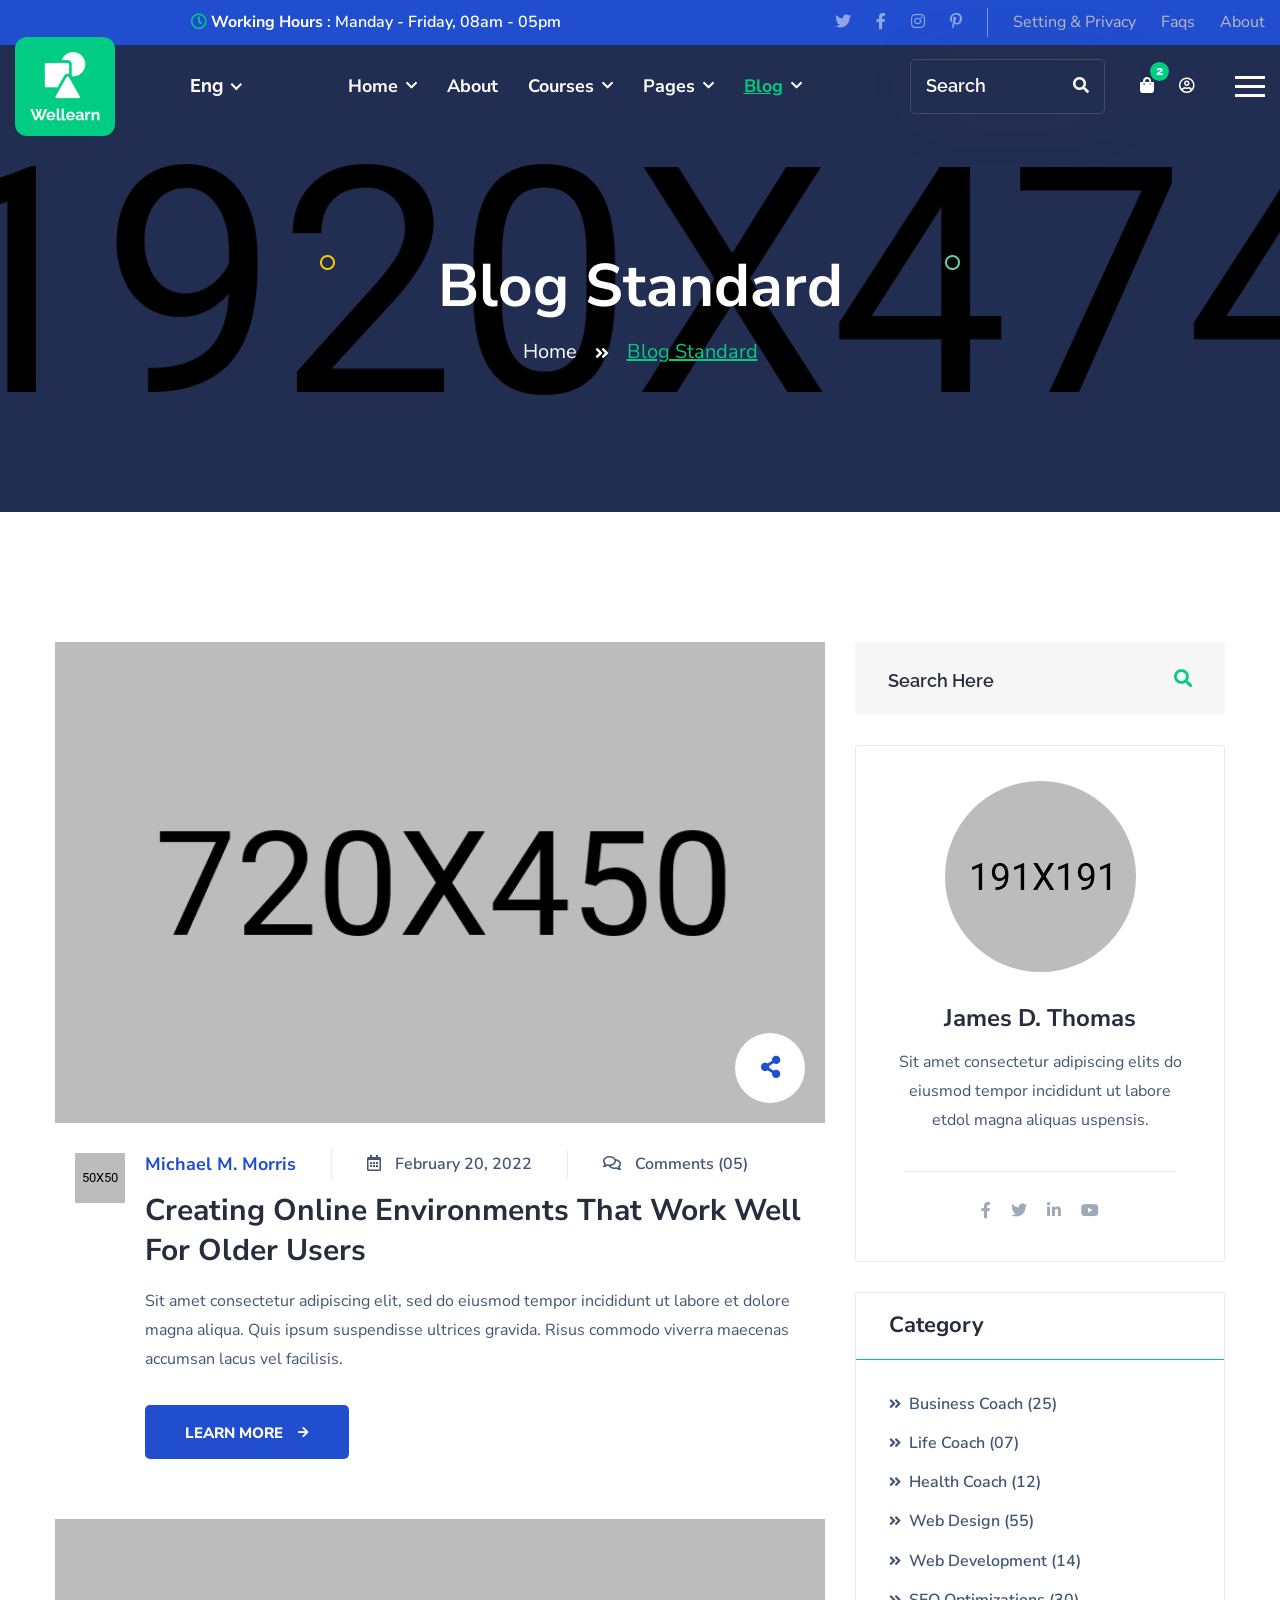
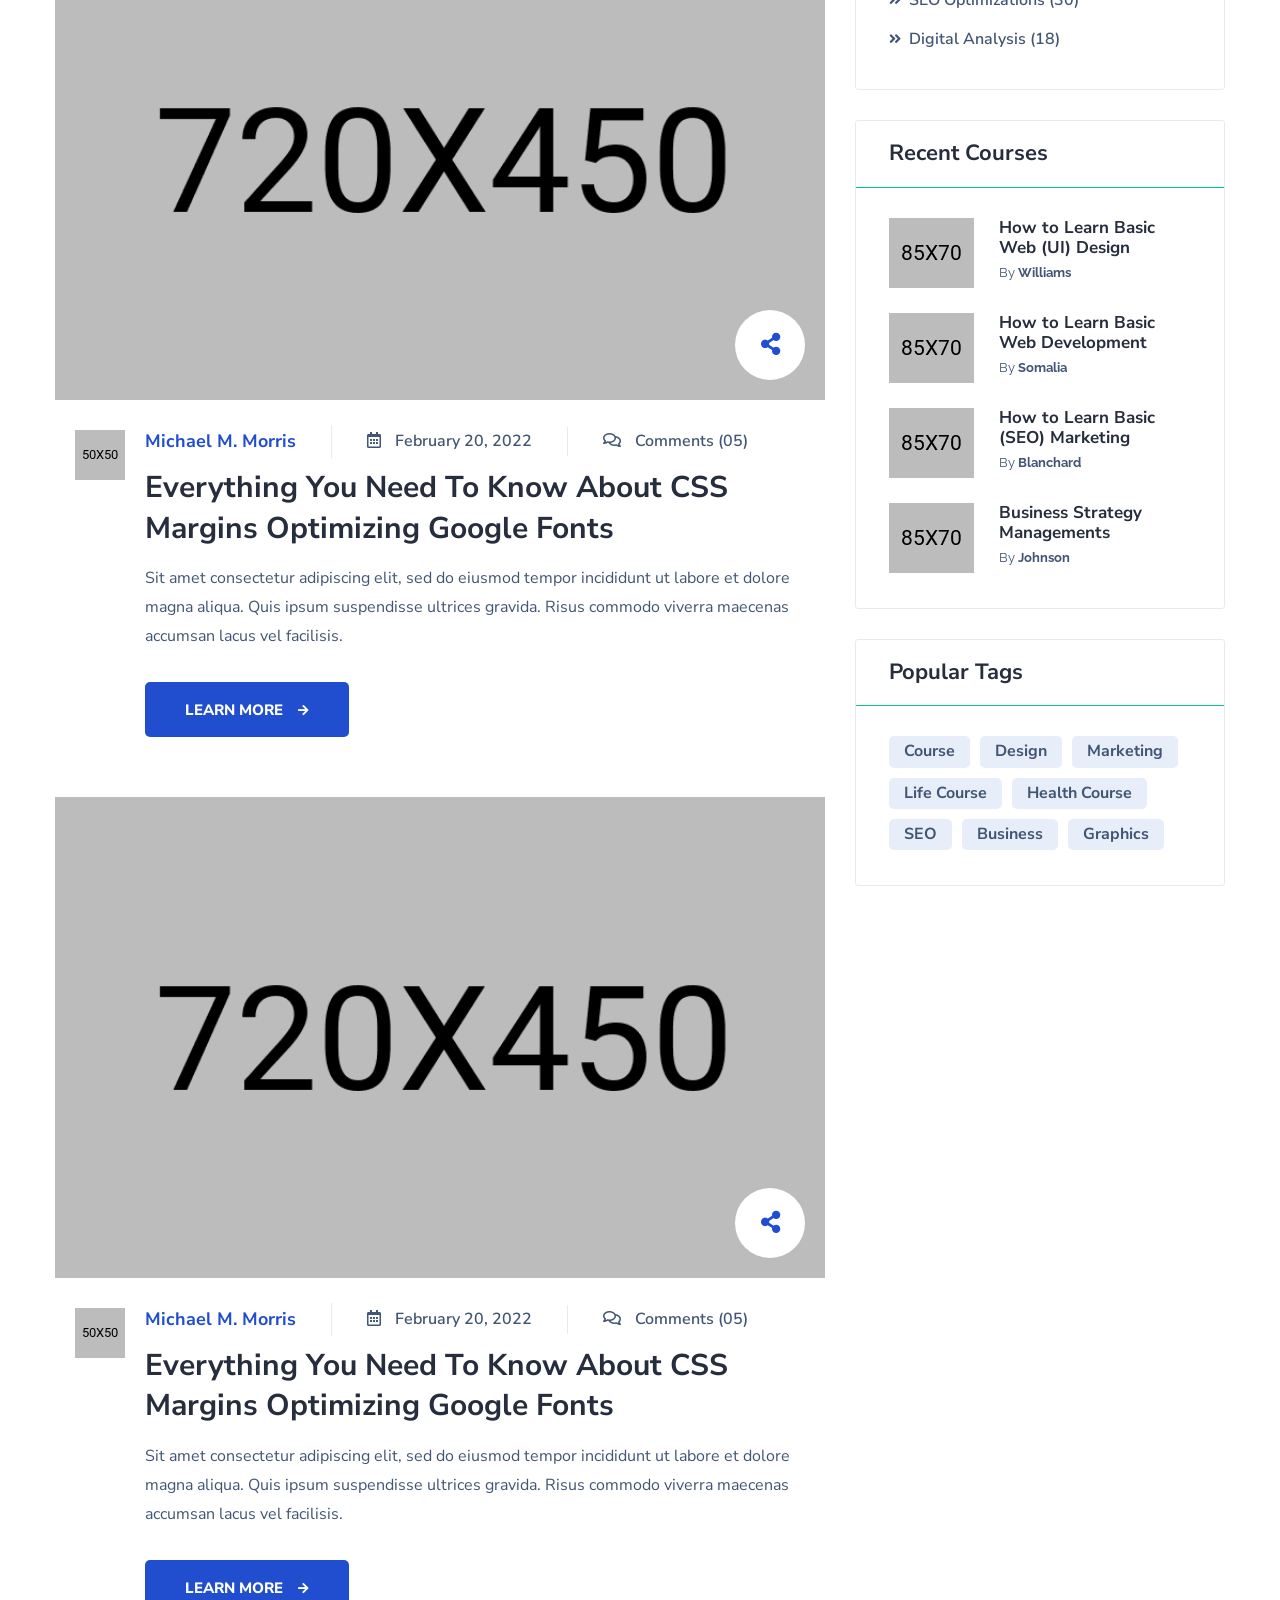
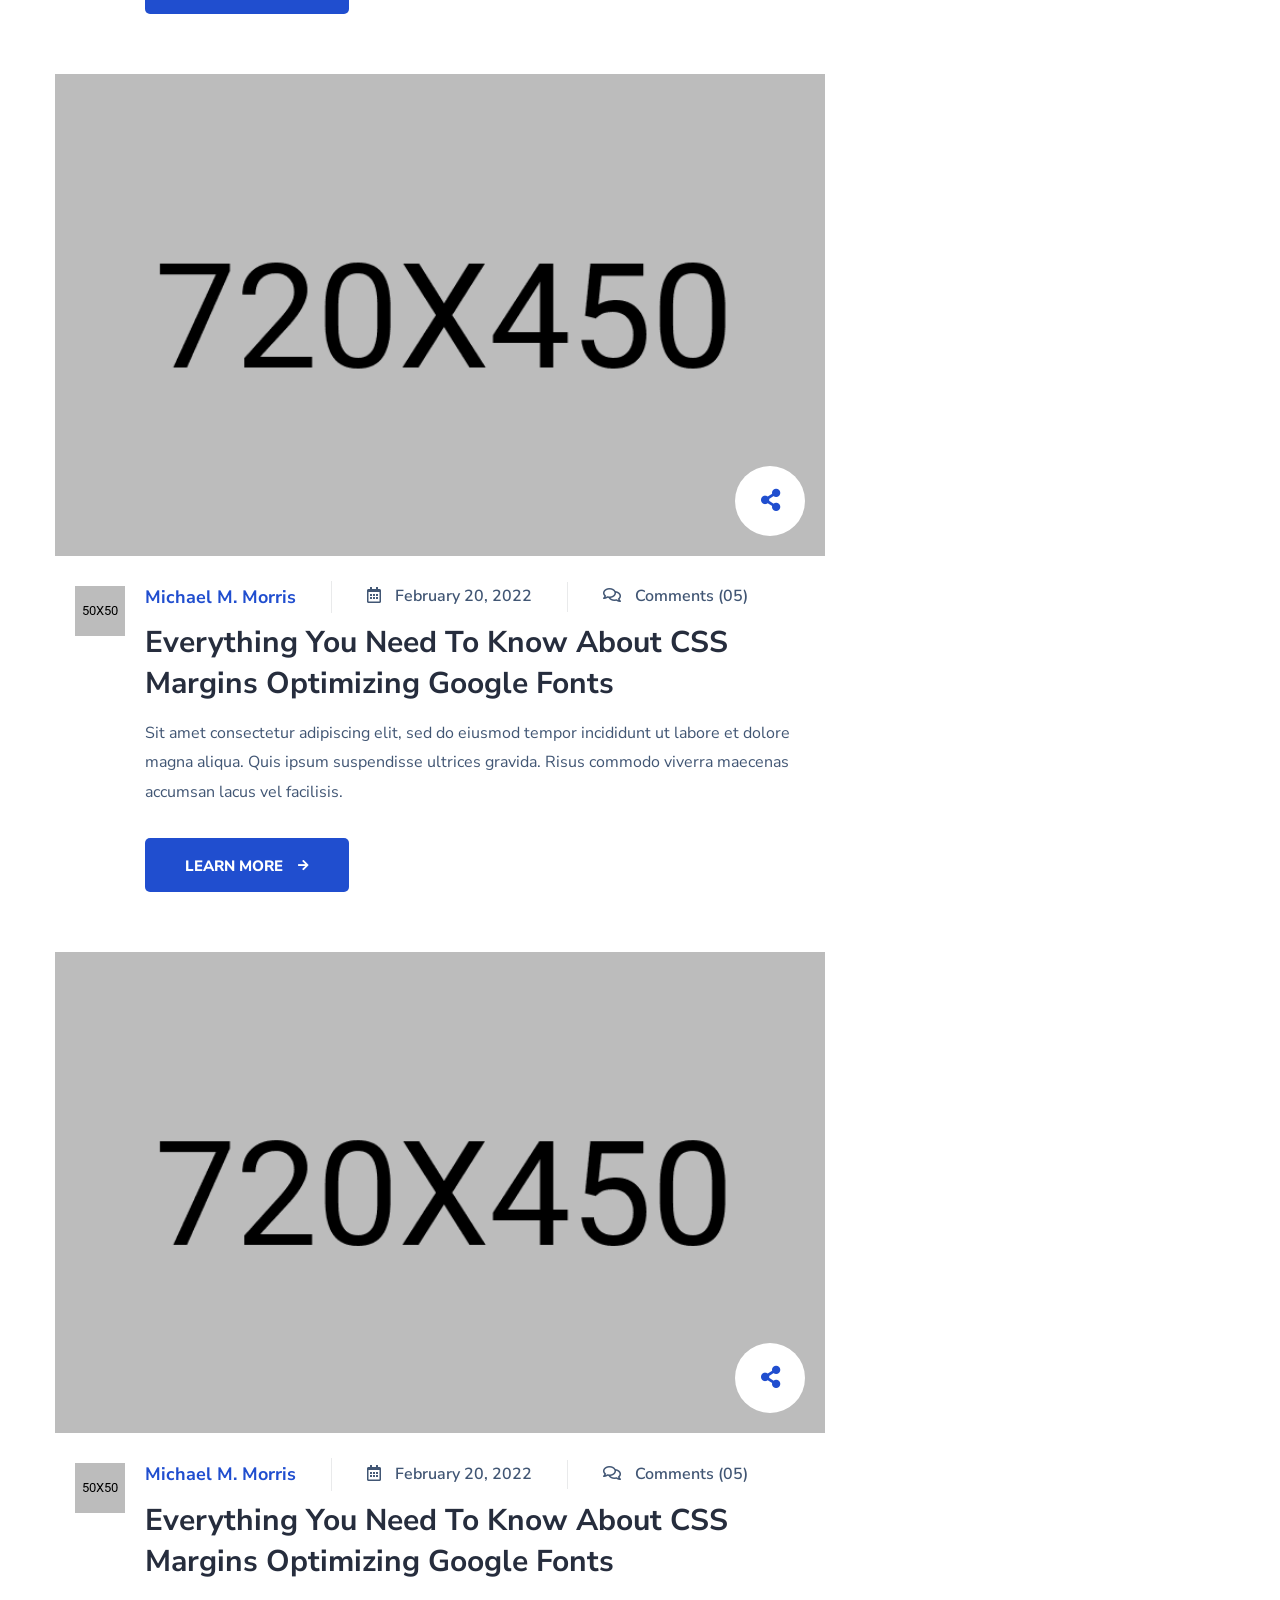
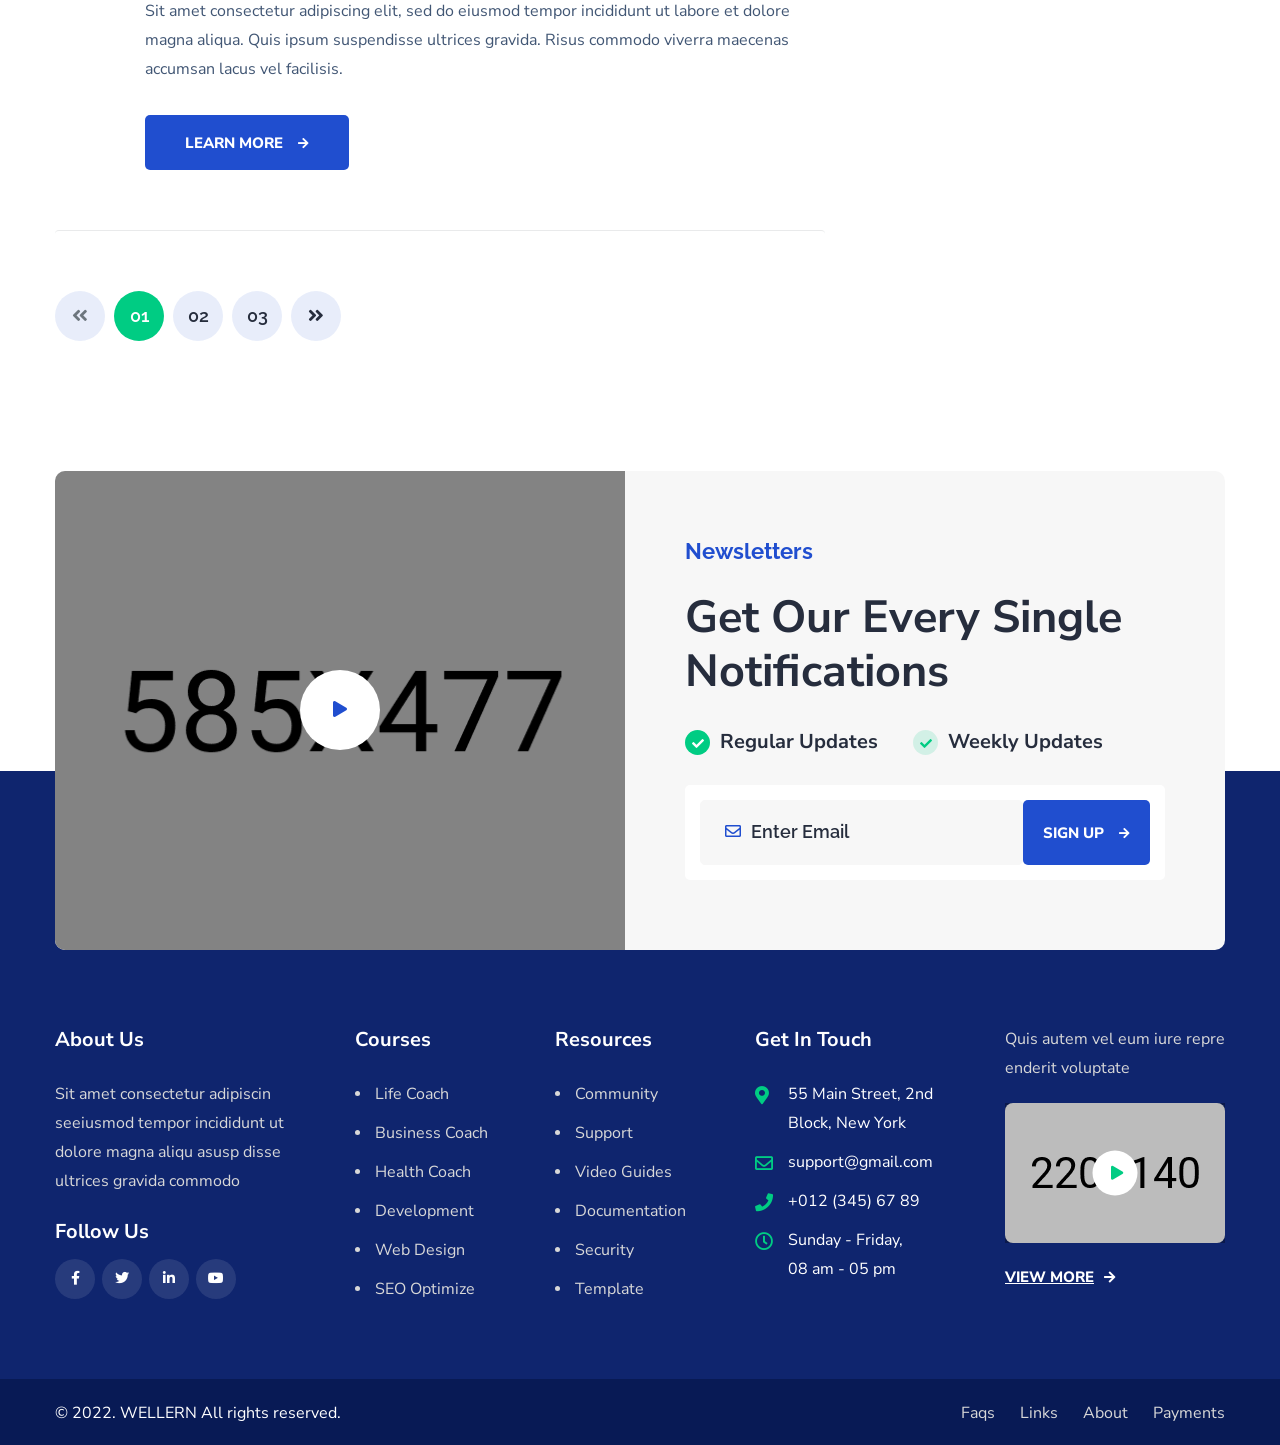
<file: blog.html>
<!DOCTYPE html>
<html lang="zxx">
<head>
    <!--====== Required meta tags ======-->
    <meta charset="utf-8" />
    <meta name="description" content="" />
    <meta http-equiv="X-UA-Compatible" content="IE=edge">
    <meta name="viewport" content="width=device-width, initial-scale=1, shrink-to-fit=no">

    <!--====== Title ======-->
    <title>Wellearn - Education & LMS HTML Template || Blog Standard</title>
    <!--====== Favicon Icon ======-->
    <link rel="shortcut icon" href="assets/images/favicon.png" type="image/x-icon">
    <!--====== Google Fonts ======-->
    <link href="https://fonts.googleapis.com/css2?family=Mulish:wght@400;500;600;700&family=Oswald:wght@300;400;500;600;700&display=swap" rel="stylesheet">
    
    <!--====== Flaticon ======-->
    <link rel="stylesheet" href="assets/css/flaticon.min.css">
    <!--====== Font Awesome ======-->
    <link rel="stylesheet" href="assets/css/font-awesome-5.9.0.min.css">
    <!--====== Bootstrap ======-->
    <link rel="stylesheet" href="assets/css/bootstrap-4.5.3.min.css">
    <!--====== Magnific Popup ======-->
    <link rel="stylesheet" href="assets/css/magnific-popup.min.css">
    <!--====== Nice Select ======-->
    <link rel="stylesheet" href="assets/css/nice-select.min.css">
    <!--====== jQuery UI ======-->
    <link rel="stylesheet" href="assets/css/jquery-ui.min.css">
    <!--====== Animate ======-->
    <link rel="stylesheet" href="assets/css/animate.min.css">
    <!--====== Slick ======-->
    <link rel="stylesheet" href="assets/css/slick.min.css">
    <!--====== Main Style ======-->
    <link rel="stylesheet" href="assets/css/style.css">
    
</head>
<body>
    <div class="page-wrapper">

        <!-- Preloader -->
        <div class="preloader"></div>

        <!-- main header -->
        <header class="main-header header-two">
            <!-- Header-Top -->
            <div class="header-top bg-light-blue text-white">
                <div class="container-fluid">
                    <div class="top-inner">
                        <div class="top-left">
                            <p><i class="far fa-clock"></i> <b>Working Hours</b> : Manday - Friday, 08am - 05pm</p>
                        </div>
                        <div class="top-right d-flex align-items-center">
                            <div class="social-style-two">
                                <a href="contact.html"><i class="fab fa-twitter"></i></a>
                                <a href="contact.html"><i class="fab fa-facebook-f"></i></a>
                                <a href="contact.html"><i class="fab fa-instagram"></i></a>
                                <a href="contact.html"><i class="fab fa-pinterest-p"></i></a>
                            </div>
                            <ul class="top-menu">
                                <li><a href="about.html">Setting & Privacy</a></li>
                                <li><a href="faqs.html">Faqs</a></li>
                                <li><a href="about.html">About</a></li>
                            </ul>
                        </div>
                    </div>
                </div>
            </div>
            
            <!-- Header-Upper -->
            <div class="header-upper">
                <div class="container-fluid clearfix">

                    <div class="header-inner d-flex align-items-center justify-content-between">
                        <div class="logo-outer d-lg-flex align-items-center">
                            <div class="logo"><a href="index.html"><img src="assets/images/logos/logo.png" alt="Logo" title="Logo"></a></div>
                            <select name="select-languages" id="select-languages">
                                <option value="English">Eng</option>
                                <option value="Spanish">Spa</option>
                                <option value="Chinese">Chi</option>
                                <option value="Arabic">Ara</option>
                            </select>
                        </div>

                        <div class="nav-outer clearfix">
                            <!-- Main Menu -->
                            <nav class="main-menu navbar-expand-lg">
                                <div class="navbar-header">
                                   <div class="mobile-logo bg-green br-10 p-15">
                                       <a href="index.html">
                                            <img src="assets/images/logos/logo.png" alt="Logo" title="Logo">
                                       </a>
                                   </div>
                                   
                                   <!-- Toggle Button -->
                                    <button type="button" class="navbar-toggle" data-toggle="collapse" data-target=".navbar-collapse">
                                        <span class="icon-bar"></span>
                                        <span class="icon-bar"></span>
                                        <span class="icon-bar"></span>
                                    </button>
                                </div>

                                <div class="navbar-collapse collapse clearfix">
                                    <ul class="navigation clearfix">
                                        <li class="dropdown"><a href="#">home</a>
                                            <ul>
                                                <li><a href="index.html">Home One</a></li>
                                                <li><a href="index2.html">Home Two</a></li>
                                                <li><a href="index3.html">Home Three</a></li>
                                                <li><a href="index4.html">Home Four</a></li>
                                            </ul>
                                        </li>
                                        <li><a href="about.html">About</a></li>
                                        <li class="dropdown"><a href="#">Courses</a>
                                            <ul>
                                                <li><a href="course-grid.html">course grid</a></li>
                                                <li><a href="course-list.html">course list</a></li>
                                                <li><a href="course-timeline.html">course timeline</a></li>
                                                <li><a href="course-details.html">course details</a></li>
                                            </ul>
                                        </li>
                                        <li class="dropdown"><a href="#">pages</a>
                                            <ul>
                                                <li><a href="faqs.html">FAQ's</a></li>
                                                <li class="dropdown"><a href="#">shop</a>
                                                    <ul>
                                                        <li><a href="shop.html">product Page</a></li>
                                                        <li><a href="product-details.html">product details</a></li>
                                                    </ul>
                                                </li>
                                                <li class="dropdown"><a href="#">instructors</a>
                                                    <ul>
                                                        <li><a href="instructors.html">all instructors</a></li>
                                                        <li><a href="become-instructor.html">become instructor</a></li>
                                                    </ul>
                                                </li>
                                                <li><a href="gallery.html">gallery</a></li>
                                                <li><a href="pricing.html">pricing plan</a></li>
                                                <li><a href="contact.html">contact us</a></li>
                                                <li><a href="404.html">error Page</a></li>
                                            </ul>
                                        </li>
                                        <li class="dropdown current"><a href="#">blog</a>
                                            <ul>
                                                <li class="current"><a href="blog.html">Blog Page</a></li>
                                                <li><a href="blog-details.html">Blog Details</a></li>
                                            </ul>
                                        </li>
                                    </ul>
                                </div>

                            </nav>
                            <!-- Main Menu End-->
                        </div>
                        
                        <!-- Menu Button -->
                        <div class="menu-btn-sidebar d-flex align-items-center">
                           <form action="#">
                               <input type="search" placeholder="Search" required>
                               <button><i class="fas fa-search"></i></button>
                           </form>
                            <button class="cart"><i class="fas fa-shopping-bag"></i></button>
                            <button><i class="far fa-user-circle"></i></button>
                            
                            <!-- menu sidbar -->
                            <div class="menu-sidebar">
                                <button>
                                    <span class="icon-bar"></span>
                                    <span class="icon-bar"></span>
                                    <span class="icon-bar"></span>
                                </button>
                            </div>
                        </div>
                    </div>
                </div>
            </div>
            <!--End Header Upper-->
        </header>
       
       
        <!--Form Back Drop-->
        <div class="form-back-drop"></div>
        
        <!-- Hidden Sidebar -->
        <section class="hidden-bar">
            <div class="inner-box text-center">
                <div class="cross-icon"><span class="fa fa-times"></span></div>
                <div class="title">
                    <h4>Get Appointment</h4>
                </div>

                <!--Appointment Form-->
                <div class="appointment-form">
                    <form method="post" action="#">
                        <div class="form-group">
                            <input type="text" name="text" value="" placeholder="Name" required>
                        </div>
                        <div class="form-group">
                            <input type="email" name="email" value="" placeholder="Email Address" required>
                        </div>
                        <div class="form-group">
                            <textarea placeholder="Message" rows="5"></textarea>
                        </div>
                        <div class="form-group">
                            <button type="submit" class="theme-btn">Submit now</button>
                        </div>
                    </form>
                </div>

                <!--Social Icons-->
                <div class="social-style-one">
                    <a href="#"><i class="fab fa-twitter"></i></a>
                    <a href="#"><i class="fab fa-facebook-f"></i></a>
                    <a href="#"><i class="fab fa-instagram"></i></a>
                    <a href="#"><i class="fab fa-pinterest-p"></i></a>
                </div>
            </div>
        </section>
        <!--End Hidden Sidebar -->
       
       
        <!-- Page Banner Start -->
        <section class="page-banner-area rel z-1 text-white text-center" style="background-image: url(assets/images/banner.jpg);">
            <div class="container">
                <div class="banner-inner rpt-10">
                    <h2 class="page-title wow fadeInUp delay-0-2s">Blog Standard</h2>
                    <nav aria-label="breadcrumb">
                        <ol class="breadcrumb wow fadeInUp delay-0-4s">
                            <li class="breadcrumb-item"><a href="index.html">home</a></li>
                            <li class="breadcrumb-item active">Blog Standard</li>
                        </ol>
                    </nav>
                </div>
            </div>
            <img class="circle-one" src="assets/images/shapes/circle-one.png" alt="Circle">
            <img class="circle-two" src="assets/images/shapes/circle-two.png" alt="Circle">
        </section>
        <!-- Page Banner End -->

       
        <!-- Blog Standard Start -->
        <section class="blog-standard-area py-130 rpt-95 rpb-100">
            <div class="container">
                <div class="row">
                    <div class="col-lg-8">
                        <div class="blog-standard-wrap">
                            <div class="blog-standard-item wow fadeInUp delay-0-2s">
                                <div class="image">
                                    <img src="assets/images/blog/blog-standard1.jpg" alt="Blog">
                                    <a href="#"><i class="fas fa-share-alt"></i></a>
                                </div>
                                <div class="blog-standard-content">
                                    <div class="author">
                                        <img src="assets/images/blog/blog-standard-author1.jpg" alt="Author">
                                    </div>
                                    <div class="content">
                                        <ul class="blog-standard-header">
                                            <li><span class="name">Michael M. Morris</span></li>
                                            <li><i class="far fa-calendar-alt"></i> <a href="blog-details.html">February 20, 2022</a></li>
                                            <li><i class="far fa-comments"></i> <a href="blog-details.html">Comments (05)</a></li>
                                        </ul>
                                        <h3><a href="blog-details.html">Creating Online Environments That Work Well For Older Users</a></h3>
                                        <p>Sit amet consectetur adipiscing elit, sed do eiusmod tempor incididunt ut labore et dolore magna aliqua. Quis ipsum suspendisse ultrices gravida. Risus commodo viverra maecenas accumsan lacus vel facilisis. </p>
                                        <a href="blog-details.html" class="theme-btn style-two">Learn more <i class="fas fa-arrow-right"></i></a>
                                    </div>
                                </div>
                            </div>
                            <div class="blog-standard-item wow fadeInUp delay-0-2s">
                                <div class="image">
                                    <img src="assets/images/blog/blog-standard2.jpg" alt="Blog">
                                    <a href="#"><i class="fas fa-share-alt"></i></a>
                                </div>
                                <div class="blog-standard-content">
                                    <div class="author">
                                        <img src="assets/images/blog/blog-standard-author2.jpg" alt="Author">
                                    </div>
                                    <div class="content">
                                        <ul class="blog-standard-header">
                                            <li><span class="name">Michael M. Morris</span></li>
                                            <li><i class="far fa-calendar-alt"></i> <a href="blog-details.html">February 20, 2022</a></li>
                                            <li><i class="far fa-comments"></i> <a href="blog-details.html">Comments (05)</a></li>
                                        </ul>
                                        <h3><a href="blog-details.html">Everything You Need To Know About CSS Margins Optimizing Google Fonts</a></h3>
                                        <p>Sit amet consectetur adipiscing elit, sed do eiusmod tempor incididunt ut labore et dolore magna aliqua. Quis ipsum suspendisse ultrices gravida. Risus commodo viverra maecenas accumsan lacus vel facilisis. </p>
                                        <a href="blog-details.html" class="theme-btn style-two">Learn more <i class="fas fa-arrow-right"></i></a>
                                    </div>
                                </div>
                            </div>
                            <div class="blog-standard-item wow fadeInUp delay-0-2s">
                                <div class="image">
                                    <img src="assets/images/blog/blog-standard3.jpg" alt="Blog">
                                    <a href="#"><i class="fas fa-share-alt"></i></a>
                                </div>
                                <div class="blog-standard-content">
                                    <div class="author">
                                        <img src="assets/images/blog/blog-standard-author1.jpg" alt="Author">
                                    </div>
                                    <div class="content">
                                        <ul class="blog-standard-header">
                                            <li><span class="name">Michael M. Morris</span></li>
                                            <li><i class="far fa-calendar-alt"></i> <a href="blog-details.html">February 20, 2022</a></li>
                                            <li><i class="far fa-comments"></i> <a href="blog-details.html">Comments (05)</a></li>
                                        </ul>
                                        <h3><a href="blog-details.html">Everything You Need To Know About CSS Margins Optimizing Google Fonts</a></h3>
                                        <p>Sit amet consectetur adipiscing elit, sed do eiusmod tempor incididunt ut labore et dolore magna aliqua. Quis ipsum suspendisse ultrices gravida. Risus commodo viverra maecenas accumsan lacus vel facilisis. </p>
                                        <a href="blog-details.html" class="theme-btn style-two">Learn more <i class="fas fa-arrow-right"></i></a>
                                    </div>
                                </div>
                            </div>
                            <div class="blog-standard-item wow fadeInUp delay-0-2s">
                                <div class="image">
                                    <img src="assets/images/blog/blog-standard4.jpg" alt="Blog">
                                    <a href="#"><i class="fas fa-share-alt"></i></a>
                                </div>
                                <div class="blog-standard-content">
                                    <div class="author">
                                        <img src="assets/images/blog/blog-standard-author2.jpg" alt="Author">
                                    </div>
                                    <div class="content">
                                        <ul class="blog-standard-header">
                                            <li><span class="name">Michael M. Morris</span></li>
                                            <li><i class="far fa-calendar-alt"></i> <a href="blog-details.html">February 20, 2022</a></li>
                                            <li><i class="far fa-comments"></i> <a href="blog-details.html">Comments (05)</a></li>
                                        </ul>
                                        <h3><a href="blog-details.html">Everything You Need To Know About CSS Margins Optimizing Google Fonts</a></h3>
                                        <p>Sit amet consectetur adipiscing elit, sed do eiusmod tempor incididunt ut labore et dolore magna aliqua. Quis ipsum suspendisse ultrices gravida. Risus commodo viverra maecenas accumsan lacus vel facilisis. </p>
                                        <a href="blog-details.html" class="theme-btn style-two">Learn more <i class="fas fa-arrow-right"></i></a>
                                    </div>
                                </div>
                            </div>
                            <div class="blog-standard-item wow fadeInUp delay-0-2s">
                                <div class="image">
                                    <img src="assets/images/blog/blog-standard5.jpg" alt="Blog">
                                    <a href="#"><i class="fas fa-share-alt"></i></a>
                                </div>
                                <div class="blog-standard-content">
                                    <div class="author">
                                        <img src="assets/images/blog/blog-standard-author1.jpg" alt="Author">
                                    </div>
                                    <div class="content">
                                        <ul class="blog-standard-header">
                                            <li><span class="name">Michael M. Morris</span></li>
                                            <li><i class="far fa-calendar-alt"></i> <a href="blog-details.html">February 20, 2022</a></li>
                                            <li><i class="far fa-comments"></i> <a href="blog-details.html">Comments (05)</a></li>
                                        </ul>
                                        <h3><a href="blog-details.html">Everything You Need To Know About CSS Margins Optimizing Google Fonts</a></h3>
                                        <p>Sit amet consectetur adipiscing elit, sed do eiusmod tempor incididunt ut labore et dolore magna aliqua. Quis ipsum suspendisse ultrices gravida. Risus commodo viverra maecenas accumsan lacus vel facilisis. </p>
                                        <a href="blog-details.html" class="theme-btn style-two">Learn more <i class="fas fa-arrow-right"></i></a>
                                    </div>
                                </div>
                            </div>
                            <ul class="pagination flex-wrap">
                                <li class="page-item disabled">
                                    <span class="page-link"><i class="fas fa-angle-double-left"></i></span>
                                </li>
                                <li class="page-item active">
                                    <span class="page-link">
                                        01
                                        <span class="sr-only">(current)</span>
                                    </span>
                                </li>
                                <li class="page-item"><a class="page-link" href="#">02</a></li>
                                <li class="page-item"><a class="page-link" href="#">03</a></li>
                                <li class="page-item">
                                    <a class="page-link" href="#"><i class="fas fa-angle-double-right"></i></a>
                                </li>
                            </ul>
                        </div>
                    </div>
                    <div class="col-lg-4">
                        <div class="blog-sidebar rmt-75">
                            <div class="widget widget-search wow fadeInUp delay-0-2s">
                                <form action="#">
                                    <input type="text" placeholder="Search Here" required>
                                    <button type="submit" class="searchbutton fa fa-search"></button>
                                </form>
                            </div>
                            <div class="widget widget-about wow fadeInUp delay-0-4s">
                                <div class="image">
                                    <img src="assets/images/widgets/about.jpg" alt="Author">
                                </div>
                                <h4>James D. Thomas</h4>
                                <p>Sit amet consectetur adipiscing elits do eiusmod tempor incididunt ut labore etdol magna aliquas uspensis. </p>
                                <div class="social-style-two">
                                    <a href="contact.html"><i class="fab fa-facebook-f"></i></a>
                                    <a href="contact.html"><i class="fab fa-twitter"></i></a>
                                    <a href="contact.html"><i class="fab fa-linkedin-in"></i></a>
                                    <a href="contact.html"><i class="fab fa-youtube"></i></a>
                                </div>
                            </div>
                            <div class="widget widget-menu wow fadeInUp delay-0-2s">
                                <h4 class="widget-title">Category</h4>
                                <ul>
                                    <li><a href="blog.html">Business Coach </a> <span>(25)</span></li>
                                    <li><a href="blog.html">Life Coach </a> <span>(07)</span></li>
                                    <li><a href="blog.html">Health Coach </a> <span>(12)</span></li>
                                    <li><a href="blog.html">Web Design </a> <span>(55)</span></li>
                                    <li><a href="blog.html">Web Development </a> <span>(14)</span></li>
                                    <li><a href="blog.html">SEO Optimizations </a> <span>(30)</span></li>
                                    <li><a href="blog.html">Digital Analysis </a> <span>(18)</span></li>
                                </ul>
                            </div>
                            <div class="widget widget-recent-courses wow fadeInUp delay-0-2s">
                                <h4 class="widget-title">Recent Courses</h4>
                                <ul>
                                    <li>
                                        <div class="image">
                                            <img src="assets/images/widgets/course1.jpg" alt="Course">
                                        </div>
                                        <div class="content">
                                            <h6><a href="course-details.html">How to Learn Basic Web (UI) Design</a></h6>
                                            <span>By <a href="course-list.html">Williams</a></span>
                                        </div>
                                    </li>
                                    <li>
                                        <div class="image">
                                            <img src="assets/images/widgets/course2.jpg" alt="Course">
                                        </div>
                                        <div class="content">
                                            <h6><a href="course-details.html">How to Learn Basic Web Development</a></h6>
                                            <span>By <a href="course-list.html">Somalia</a></span>
                                        </div>
                                    </li>
                                    <li>
                                        <div class="image">
                                            <img src="assets/images/widgets/course3.jpg" alt="Course">
                                        </div>
                                        <div class="content">
                                            <h6><a href="course-details.html">How to Learn Basic (SEO) Marketing </a></h6>
                                            <span>By <a href="course-list.html">Blanchard</a></span>
                                        </div>
                                    </li>
                                    <li>
                                        <div class="image">
                                            <img src="assets/images/widgets/course4.jpg" alt="Course">
                                        </div>
                                        <div class="content">
                                            <h6><a href="course-details.html">Business Strategy Managements</a></h6>
                                            <span>By <a href="course-list.html">Johnson</a></span>
                                        </div>
                                    </li>
                                </ul>
                            </div>
                            <div class="widget widget-tag-cloud wow fadeInUp delay-0-2s">
                                <h4 class="widget-title">Popular Tags</h4>
                                <div class="tag-coulds">
                                    <a href="blog.html">Course</a>
                                    <a href="blog.html">Design</a>
                                    <a href="blog.html">Marketing</a>
                                    <a href="blog.html">Life Course</a>
                                    <a href="blog.html">Health Course</a>
                                    <a href="blog.html">SEO</a>
                                    <a href="blog.html">Business</a>
                                    <a href="blog.html">Graphics</a>
                                </div>
                            </div>
                        </div>
                    </div>
                </div>
            </div>
        </section>
        <!-- Blog Standard End -->
       
       
        <!-- Footer Area Start -->
        <footer class="main-footer bg-blue">
            <div class="container">
               <div class="footer-newsletter br-10 bg-lighter">
                   <div class="row">
                        <div class="col-lg-6">
                            <div class="newsletter-video bgs-cover overlay wow fadeInLeft delay-0-2s" style="background-image: url(assets/images/video/footer-video-bg.jpg);">
                                <a href="https://www.youtube.com/watch?v=9Y7ma241N8k" class="mfp-iframe video-play"><i class="fas fa-play"></i></a>
                            </div>
                        </div>
                        <div class="col-lg-6 align-self-center">
                            <div class="newsletter-content wow fadeInRight delay-0-2s">
                                <div class="section-title mb-20">
                                    <span class="sub-title-two">Newsletters</span>
                                    <h2>Get Our Every Single Notifications</h2>
                                </div>
                                <form class="newsletter-form mt-25" action="#">
                                    <div class="newsletter-radios mb-25">
                                        <div class="custom-control custom-radio">
                                          <input type="radio" class="custom-control-input" id="hero-wekly" name="example1" checked="">
                                          <label class="custom-control-label" for="hero-wekly">Regular Updates</label>
                                        </div> 
                                        <div class="custom-control custom-radio">
                                          <input type="radio" class="custom-control-input" id="hero-monthly" name="example1">
                                          <label class="custom-control-label" for="hero-monthly">Weekly Updates</label>
                                        </div> 
                                    </div>
                                    <div class="newsletter-email">
                                        <label for="email"><i class="far fa-envelope"></i></label>
                                        <input id="email" type="email" placeholder="Enter Email" required="">
                                        <button type="submit" class="theme-btn style-two">sign up <i class="fas fa-arrow-right"></i></button>
                                    </div>
                                </form>
                            </div>
                        </div>
                    </div>
               </div>
                <div class="row justify-content-between text-white pt-75">
                    <div class="col-lg-3 col-sm-4">
                        <div class="footer-widget about-widget">
                            <h5 class="footer-title">About Us</h5>
                            <p>Sit amet consectetur adipiscin seeiusmod tempor incididunt ut dolore magna aliqu asusp disse ultrices gravida commodo</p>
                            <h5 class="pt-5">Follow Us</h5>
                            <div class="social-style-one">
                                <a href="contact.html"><i class="fab fa-facebook-f"></i></a>
                                <a href="contact.html"><i class="fab fa-twitter"></i></a>
                                <a href="contact.html"><i class="fab fa-linkedin-in"></i></a>
                                <a href="contact.html"><i class="fab fa-youtube"></i></a>
                            </div>
                        </div>
                    </div>
                    <div class="col-lg-2 col-md-3 col-sm-4">
                        <div class="footer-widget menu-widget">
                            <h5 class="footer-title">Courses</h5>
                            <ul>
                                <li><a href="course-details.html">Life Coach</a></li>
                                <li><a href="course-details.html">Business Coach</a></li>
                                <li><a href="course-details.html">Health Coach</a></li>
                                <li><a href="course-details.html">Development</a></li>
                                <li><a href="course-details.html">Web Design</a></li>
                                <li><a href="course-details.html">SEO Optimize</a></li>
                            </ul>
                        </div>
                    </div>
                    <div class="col-lg-2 col-md-3 col-sm-4">
                        <div class="footer-widget menu-widget">
                            <h5 class="footer-title">Resources</h5>
                            <ul>
                                <li><a href="contact.html">Community</a></li>
                                <li><a href="contact.html">Support</a></li>
                                <li><a href="contact.html">Video Guides</a></li>
                                <li><a href="contact.html">Documentation</a></li>
                                <li><a href="contact.html">Security</a></li>
                                <li><a href="contact.html">Template</a></li>
                            </ul>
                        </div>
                    </div>
                    <div class="col-lg-5">
                        <div class="row">
                            <div class="col-sm-6">
                                <div class="footer-widget contact-info-widget">
                                    <h5 class="footer-title">Get In Touch</h5>
                                    <ul>
                                        <li><i class="fas fa-map-marker-alt"></i> 55 Main Street, 2nd Block, New York</li>
                                        <li><i class="far fa-envelope"></i> <a href="mailto:support@gmail.com">support@gmail.com</a></li>
                                        <li><i class="fas fa-phone"></i> <a href="callto:+0123456789">+012 (345) 67 89</a></li>
                                        <li><i class="far fa-clock"></i> Sunday - Friday,<br> 08 am - 05 pm</li>
                                    </ul>
                                </div>
                            </div>
                            <div class="col-sm-6">
                                <div class="footer-widget video-widget">
                                    <p>Quis autem vel eum iure repre enderit voluptate</p>
                                    <div class="video-widget overlay my-20">
                                        <img src="assets/images/footer/video.jpg" alt="Video">
                                        <a href="https://www.youtube.com/watch?v=9Y7ma241N8k" class="mfp-iframe video-play"><i class="fas fa-play"></i></a>
                                    </div>
                                    <a href="about.html" class="read-more">view more <i class="fas fa-arrow-right"></i></a>
                                </div>
                            </div>
                        </div>
                    </div>
                </div>
            </div>
            <div class="copyright-area bg-dark-blue text-white rel">
                <div class="container">
                    <div class="copyright-inner">
                        <p>© 2022.  <a href="index.html">Wellern</a> All rights reserved.</p>
                        <ul class="footer-menu">
                            <li><a href="faqs.html">Faqs</a></li>
                            <li><a href="contact.html">Links</a></li>
                            <li><a href="about.html">About</a></li>
                            <li><a href="contact.html">Payments</a></li>
                        </ul>
                    </div>
                </div>
                <!-- Scroll Top Button -->
                <button class="scroll-top scroll-to-target" data-target="html"><span class="fas fa-angle-double-up"></span></button>
            </div>
        </footer>
        <!-- Footer Area End -->
        
    </div>
    <!--End pagewrapper-->
    
    
    <!--====== Jquery ======-->
    <script src="assets/js/jquery-3.6.0.min.js"></script>
    <!--====== Bootstrap ======-->
    <script src="assets/js/bootstrap.min.js"></script>
    <!--====== Appear Js ======-->
    <script src="assets/js/appear.min.js"></script>
    <!--====== Slick ======-->
    <script src="assets/js/slick.min.js"></script>
    <!--====== jQuery UI ======-->
    <script src="assets/js/jquery-ui.min.js"></script>
    <!--====== Isotope ======-->
    <script src="assets/js/isotope.pkgd.min.js"></script>
    <!--====== Circle Progress bar ======-->
    <script src="assets/js/circle-progress.min.js"></script>
    <!--====== Images Loader ======-->
    <script src="assets/js/imagesloaded.pkgd.min.js"></script>
    <!--====== Nice Select ======-->
    <script src="assets/js/jquery.nice-select.min.js"></script>
    <!--====== Magnific Popup ======-->
    <script src="assets/js/jquery.magnific-popup.min.js"></script>
    <!--  WOW Animation -->
    <script src="assets/js/wow.min.js"></script>
    <!-- Custom script -->
    <script src="assets/js/script.js"></script>

</body>
</html>
</file>
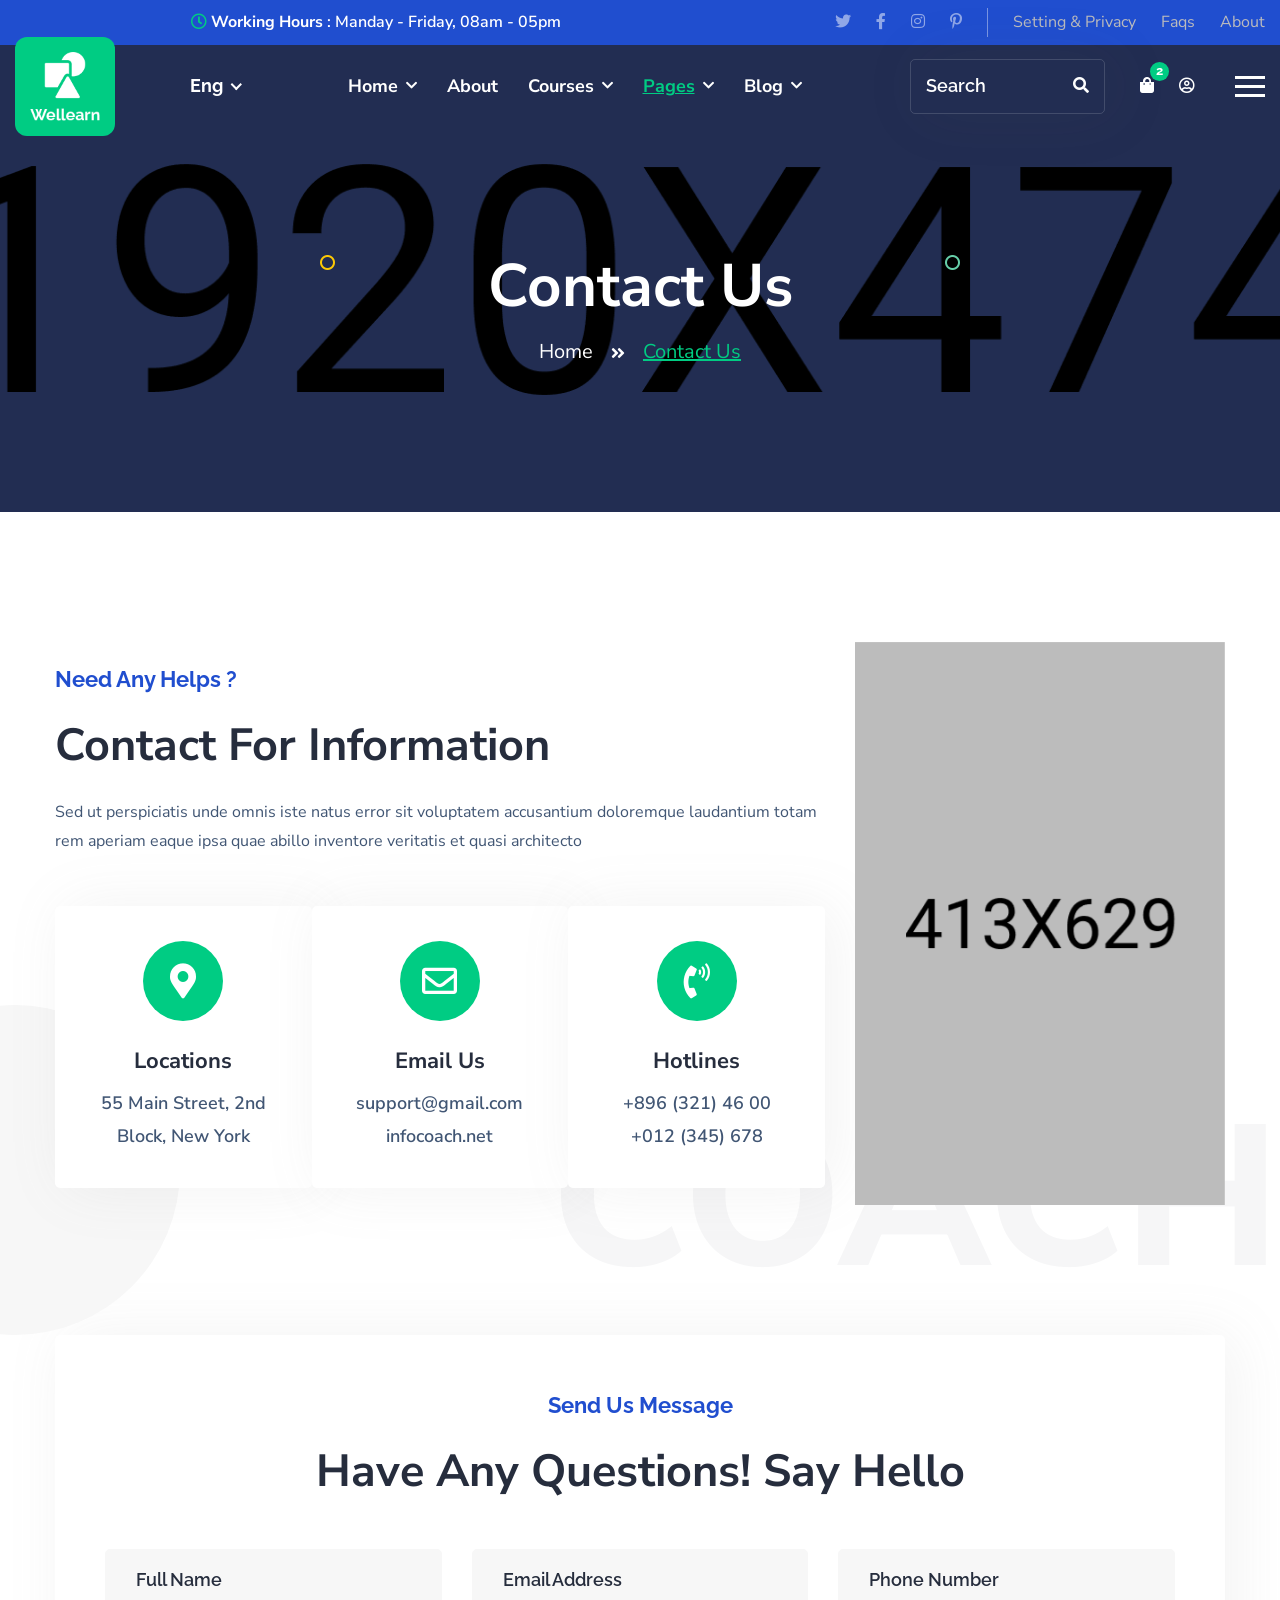
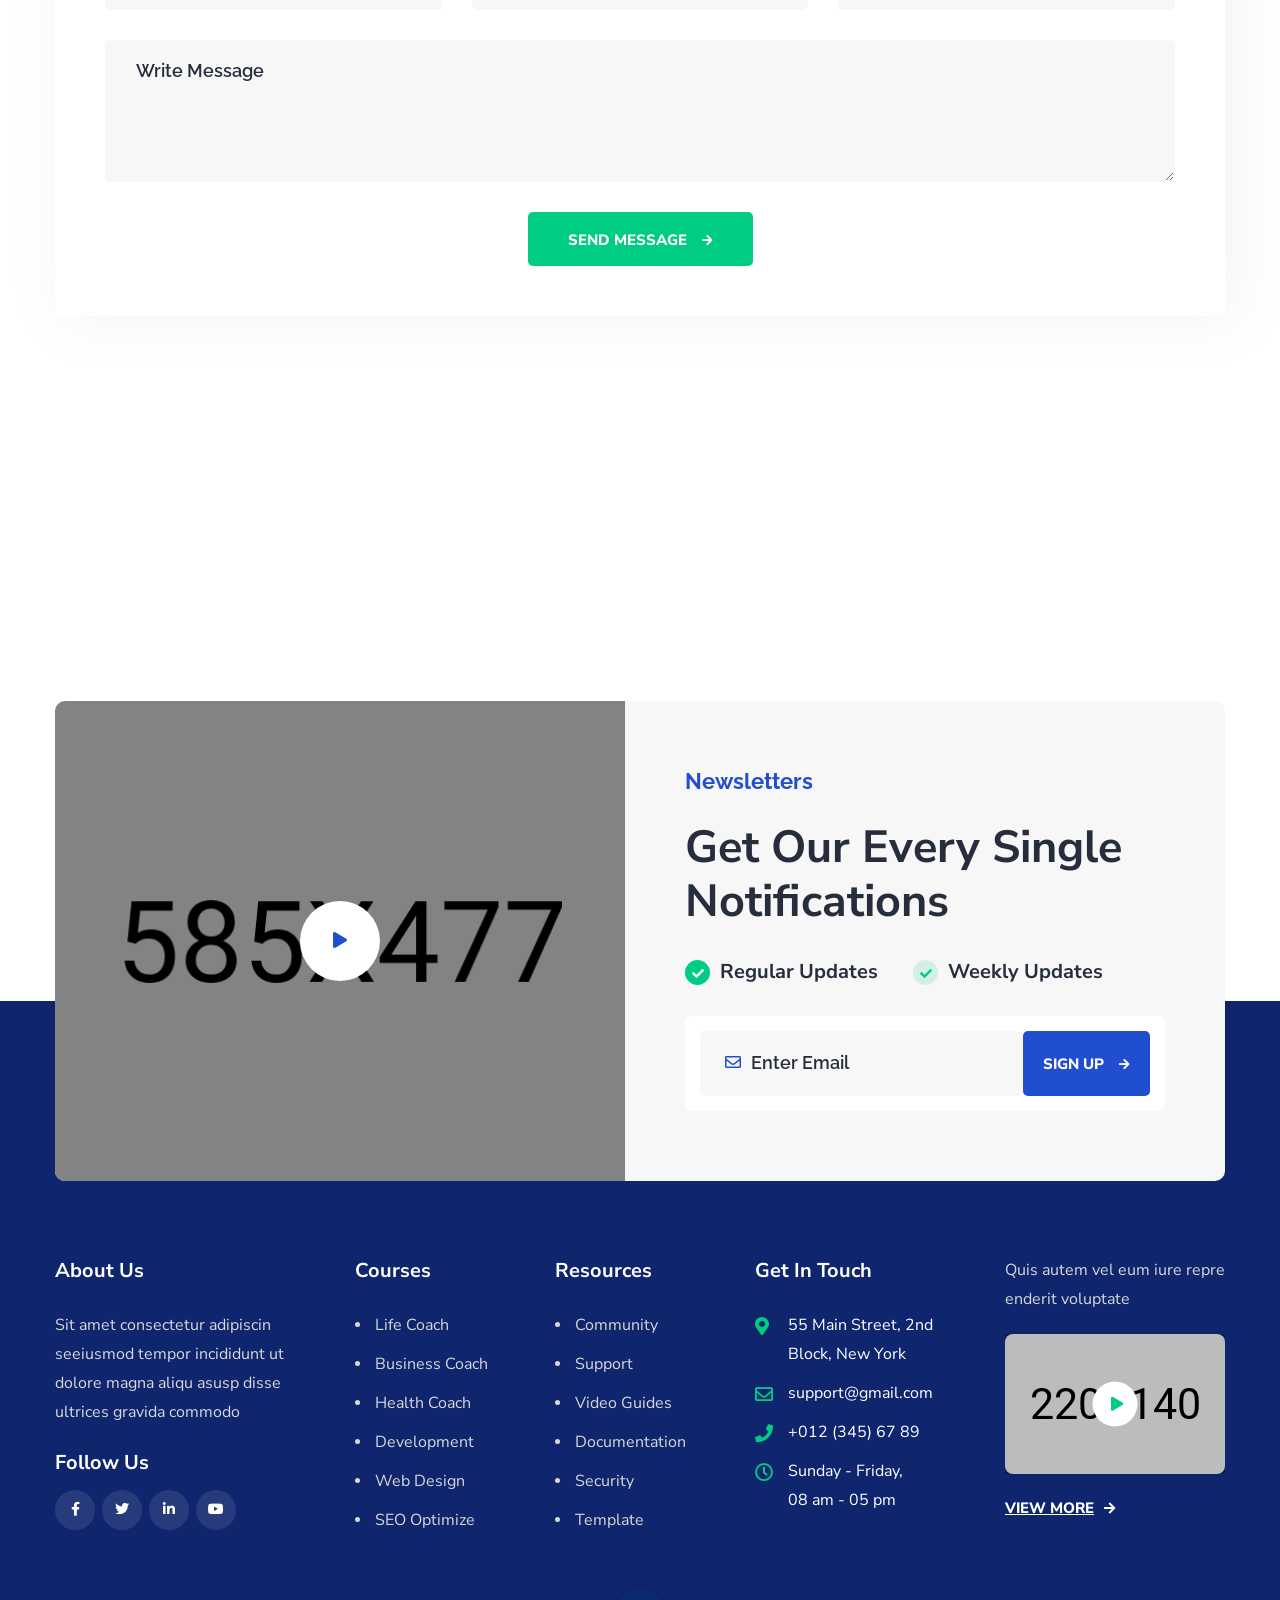
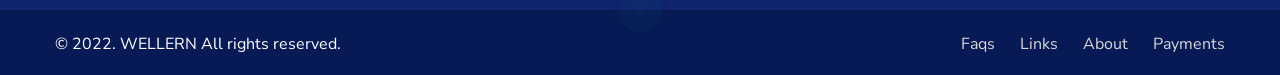
<file: contact.html>
<!DOCTYPE html>
<html lang="zxx">
<head>
    <!--====== Required meta tags ======-->
    <meta charset="utf-8" />
    <meta name="description" content="" />
    <meta http-equiv="X-UA-Compatible" content="IE=edge">
    <meta name="viewport" content="width=device-width, initial-scale=1, shrink-to-fit=no">

    <!--====== Title ======-->
    <title>Wellearn - Education & LMS HTML Template || Contact Us</title>
    <!--====== Favicon Icon ======-->
    <link rel="shortcut icon" href="assets/images/favicon.png" type="image/x-icon">
    <!--====== Google Fonts ======-->
    <link href="https://fonts.googleapis.com/css2?family=Mulish:wght@400;500;600;700&family=Oswald:wght@300;400;500;600;700&display=swap" rel="stylesheet">
    
    <!--====== Flaticon ======-->
    <link rel="stylesheet" href="assets/css/flaticon.min.css">
    <!--====== Font Awesome ======-->
    <link rel="stylesheet" href="assets/css/font-awesome-5.9.0.min.css">
    <!--====== Bootstrap ======-->
    <link rel="stylesheet" href="assets/css/bootstrap-4.5.3.min.css">
    <!--====== Magnific Popup ======-->
    <link rel="stylesheet" href="assets/css/magnific-popup.min.css">
    <!--====== Nice Select ======-->
    <link rel="stylesheet" href="assets/css/nice-select.min.css">
    <!--====== jQuery UI ======-->
    <link rel="stylesheet" href="assets/css/jquery-ui.min.css">
    <!--====== Animate ======-->
    <link rel="stylesheet" href="assets/css/animate.min.css">
    <!--====== Slick ======-->
    <link rel="stylesheet" href="assets/css/slick.min.css">
    <!--====== Main Style ======-->
    <link rel="stylesheet" href="assets/css/style.css">
    
</head>
<body>
    <div class="page-wrapper">

        <!-- Preloader -->
        <div class="preloader"></div>

        <!-- main header -->
        <header class="main-header header-two">
            <!-- Header-Top -->
            <div class="header-top bg-light-blue text-white">
                <div class="container-fluid">
                    <div class="top-inner">
                        <div class="top-left">
                            <p><i class="far fa-clock"></i> <b>Working Hours</b> : Manday - Friday, 08am - 05pm</p>
                        </div>
                        <div class="top-right d-flex align-items-center">
                            <div class="social-style-two">
                                <a href="contact.html"><i class="fab fa-twitter"></i></a>
                                <a href="contact.html"><i class="fab fa-facebook-f"></i></a>
                                <a href="contact.html"><i class="fab fa-instagram"></i></a>
                                <a href="contact.html"><i class="fab fa-pinterest-p"></i></a>
                            </div>
                            <ul class="top-menu">
                                <li><a href="about.html">Setting & Privacy</a></li>
                                <li><a href="faqs.html">Faqs</a></li>
                                <li><a href="about.html">About</a></li>
                            </ul>
                        </div>
                    </div>
                </div>
            </div>
            
            <!-- Header-Upper -->
            <div class="header-upper">
                <div class="container-fluid clearfix">

                    <div class="header-inner d-flex align-items-center justify-content-between">
                        <div class="logo-outer d-lg-flex align-items-center">
                            <div class="logo"><a href="index.html"><img src="assets/images/logos/logo.png" alt="Logo" title="Logo"></a></div>
                            <select name="select-languages" id="select-languages">
                                <option value="English">Eng</option>
                                <option value="Spanish">Spa</option>
                                <option value="Chinese">Chi</option>
                                <option value="Arabic">Ara</option>
                            </select>
                        </div>

                        <div class="nav-outer clearfix">
                            <!-- Main Menu -->
                            <nav class="main-menu navbar-expand-lg">
                                <div class="navbar-header">
                                   <div class="mobile-logo bg-green br-10 p-15">
                                       <a href="index.html">
                                            <img src="assets/images/logos/logo.png" alt="Logo" title="Logo">
                                       </a>
                                   </div>
                                   
                                   <!-- Toggle Button -->
                                    <button type="button" class="navbar-toggle" data-toggle="collapse" data-target=".navbar-collapse">
                                        <span class="icon-bar"></span>
                                        <span class="icon-bar"></span>
                                        <span class="icon-bar"></span>
                                    </button>
                                </div>

                                <div class="navbar-collapse collapse clearfix">
                                    <ul class="navigation clearfix">
                                        <li class="dropdown"><a href="#">home</a>
                                            <ul>
                                                <li><a href="index.html">Home One</a></li>
                                                <li><a href="index2.html">Home Two</a></li>
                                                <li><a href="index3.html">Home Three</a></li>
                                                <li><a href="index4.html">Home Four</a></li>
                                            </ul>
                                        </li>
                                        <li><a href="about.html">About</a></li>
                                        <li class="dropdown"><a href="#">Courses</a>
                                            <ul>
                                                <li><a href="course-grid.html">course grid</a></li>
                                                <li><a href="course-list.html">course list</a></li>
                                                <li><a href="course-timeline.html">course timeline</a></li>
                                                <li><a href="course-details.html">course details</a></li>
                                            </ul>
                                        </li>
                                        <li class="dropdown current"><a href="#">pages</a>
                                            <ul>
                                                <li><a href="faqs.html">FAQ's</a></li>
                                                <li class="dropdown"><a href="#">shop</a>
                                                    <ul>
                                                        <li><a href="shop.html">product Page</a></li>
                                                        <li><a href="product-details.html">product details</a></li>
                                                    </ul>
                                                </li>
                                                <li class="dropdown"><a href="#">instructors</a>
                                                    <ul>
                                                        <li><a href="instructors.html">all instructors</a></li>
                                                        <li><a href="become-instructor.html">become instructor</a></li>
                                                    </ul>
                                                </li>
                                                <li><a href="gallery.html">gallery</a></li>
                                                <li><a href="pricing.html">pricing plan</a></li>
                                                <li class="current"><a href="contact.html">contact us</a></li>
                                                <li><a href="404.html">error Page</a></li>
                                            </ul>
                                        </li>
                                        <li class="dropdown"><a href="#">blog</a>
                                            <ul>
                                                <li><a href="blog.html">Blog Page</a></li>
                                                <li><a href="blog-details.html">Blog Details</a></li>
                                            </ul>
                                        </li>
                                    </ul>
                                </div>

                            </nav>
                            <!-- Main Menu End-->
                        </div>
                        
                        <!-- Menu Button -->
                        <div class="menu-btn-sidebar d-flex align-items-center">
                           <form action="#">
                               <input type="search" placeholder="Search" required>
                               <button><i class="fas fa-search"></i></button>
                           </form>
                            <button class="cart"><i class="fas fa-shopping-bag"></i></button>
                            <button><i class="far fa-user-circle"></i></button>
                            
                            <!-- menu sidbar -->
                            <div class="menu-sidebar">
                                <button>
                                    <span class="icon-bar"></span>
                                    <span class="icon-bar"></span>
                                    <span class="icon-bar"></span>
                                </button>
                            </div>
                        </div>
                    </div>
                </div>
            </div>
            <!--End Header Upper-->
        </header>
       
       
        <!--Form Back Drop-->
        <div class="form-back-drop"></div>
        
        <!-- Hidden Sidebar -->
        <section class="hidden-bar">
            <div class="inner-box text-center">
                <div class="cross-icon"><span class="fa fa-times"></span></div>
                <div class="title">
                    <h4>Get Appointment</h4>
                </div>

                <!--Appointment Form-->
                <div class="appointment-form">
                    <form method="post" action="#">
                        <div class="form-group">
                            <input type="text" name="text" value="" placeholder="Name" required>
                        </div>
                        <div class="form-group">
                            <input type="email" name="email" value="" placeholder="Email Address" required>
                        </div>
                        <div class="form-group">
                            <textarea placeholder="Message" rows="5"></textarea>
                        </div>
                        <div class="form-group">
                            <button type="submit" class="theme-btn">Submit now</button>
                        </div>
                    </form>
                </div>

                <!--Social Icons-->
                <div class="social-style-one">
                    <a href="#"><i class="fab fa-twitter"></i></a>
                    <a href="#"><i class="fab fa-facebook-f"></i></a>
                    <a href="#"><i class="fab fa-instagram"></i></a>
                    <a href="#"><i class="fab fa-pinterest-p"></i></a>
                </div>
            </div>
        </section>
        <!--End Hidden Sidebar -->
       
       
        <!-- Page Banner Start -->
        <section class="page-banner-area rel z-1 text-white text-center" style="background-image: url(assets/images/banner.jpg);">
            <div class="container">
                <div class="banner-inner rpt-10">
                    <h2 class="page-title wow fadeInUp delay-0-2s">Contact Us</h2>
                    <nav aria-label="breadcrumb">
                        <ol class="breadcrumb wow fadeInUp delay-0-4s">
                            <li class="breadcrumb-item"><a href="index.html">home</a></li>
                            <li class="breadcrumb-item active">Contact Us</li>
                        </ol>
                    </nav>
                </div>
            </div>
            <img class="circle-one" src="assets/images/shapes/circle-one.png" alt="Circle">
            <img class="circle-two" src="assets/images/shapes/circle-two.png" alt="Circle">
        </section>
        <!-- Page Banner End -->

       
        <!-- Contact Info Start -->
        <section class="contact-info-area rel z-1 py-130 rpt-90 rpb-100">
            <div class="container">
                <div class="row align-items-center">
                    <div class="col-lg-8">
                        <div class="contact-info-wrap rmb-75 wow fadeInUp delay-0-2s">
                            <div class="section-title mb-25">
                                <span class="sub-title-two">Need Any Helps ?</span>
                                <h2>Contact For Information</h2>
                            </div>
                            <p>Sed ut perspiciatis unde omnis iste natus error sit voluptatem accusantium doloremque laudantium totam rem aperiam eaque ipsa quae abillo inventore veritatis et quasi architecto</p>
                            <div class="row no-gap mt-50">
                                <div class="col-md-4 col-sm-6">
                                    <div class="contact-info-box">
                                        <i class="fas fa-map-marker-alt"></i>
                                        <h4>Locations</h4>
                                        <span>55 Main Street, 2nd Block, New York</span>
                                    </div>
                                </div>
                                <div class="col-md-4 col-sm-6">
                                    <div class="contact-info-box">
                                        <i class="far fa-envelope"></i>
                                        <h4>Email Us</h4>
                                        <span>
                                            <a href="mailto:support@gmail.com">support@gmail.com</a><br>
                                            <a href="mailto:infocoach.net">infocoach.net</a>
                                        </span>
                                    </div>
                                </div>
                                <div class="col-md-4 col-sm-6">
                                    <div class="contact-info-box">
                                        <i class="fas fa-phone-volume"></i>
                                        <h4>Hotlines</h4>
                                        <span>
                                            <a href="callto:+896(321)4600">+896 (321) 46 00</a><br>
                                            <a href="callto:+012(345)678">+012 (345) 678</a>
                                        </span>
                                    </div>
                                </div>
                            </div>
                        </div>
                    </div>
                    <div class="col-lg-4">
                        <div class="contact-page-image wow fadeInUp delay-0-4s">
                            <img src="assets/images/contact/contact-page.png" alt="Contact Page">
                        </div>
                    </div>
                </div>
            </div>
            <span class="bg-text">coach</span>
        </section>
        <!-- Contact Info End -->
        
       
        <!-- Contact Form Start -->
        <section class="contact-form-area wow fadeInUp delay-0-2s">
            <div class="container">
                <form id="contact-form" class="contact-form p-50 z-1 rel" name="contact-form" action="#" method="post">
                   <div class="section-title text-center mb-50">
                       <span class="sub-title-two">Send Us Message</span>
                       <h2>Have Any Questions! Say Hello</h2>
                   </div>
                    <div class="row mt-25">
                        <div class="col-md-4">
                            <div class="form-group">
                                <input type="text" id="full-name" name="full-name" class="form-control" value="" placeholder="Full Name" required="">
                            </div>
                        </div>
                        <div class="col-md-4">
                            <div class="form-group">
                                <input type="email" id="email-address" name="email" class="form-control" value="" placeholder="Email Address" required="">
                            </div>
                        </div>
                        <div class="col-md-4">
                            <div class="form-group">
                                <input type="text" id="phone" name="phone" class="form-control" value="" placeholder="Phone Number" required="">
                            </div>
                        </div>
                        <div class="col-md-12">
                            <div class="form-group">
                                <textarea name="message" id="message" class="form-control" rows="4" placeholder="Write Message" required=""></textarea>
                            </div>
                        </div>
                        <div class="col-md-12">
                            <div class="form-group text-center mb-0">
                                <button type="submit" class="theme-btn">send Message <i class="fas fa-arrow-right"></i></button>
                            </div>
                        </div>
                    </div>
                </form>
            </div>
        </section>
        <!-- Contact Form End -->
        
       
        <!-- Location Map Area Start -->
        <div class="contact-page-map">
            <div class="our-location">
                <iframe src="https://www.google.com/maps/embed?pb=!1m14!1m12!1m3!1d136834.1519573059!2d-74.0154445224086!3d40.7260256534837!2m3!1f0!2f0!3f0!3m2!1i1024!2i768!4f13.1!5e0!3m2!1sen!2sbd!4v1639991650837!5m2!1sen!2sbd" height="975" style="border:0; width: 100%;"
                    allowfullscreen="" loading="lazy"></iframe>
            </div>
        </div>
        <!-- Location Map Area End -->
        

        <!-- Footer Area Start -->
        <footer class="main-footer bg-blue">
            <div class="container">
               <div class="footer-newsletter br-10 bg-lighter">
                   <div class="row">
                        <div class="col-lg-6">
                            <div class="newsletter-video bgs-cover overlay wow fadeInLeft delay-0-2s" style="background-image: url(assets/images/video/footer-video-bg.jpg);">
                                <a href="https://www.youtube.com/watch?v=9Y7ma241N8k" class="mfp-iframe video-play"><i class="fas fa-play"></i></a>
                            </div>
                        </div>
                        <div class="col-lg-6 align-self-center">
                            <div class="newsletter-content wow fadeInRight delay-0-2s">
                                <div class="section-title mb-20">
                                    <span class="sub-title-two">Newsletters</span>
                                    <h2>Get Our Every Single Notifications</h2>
                                </div>
                                <form class="newsletter-form mt-25" action="#">
                                    <div class="newsletter-radios mb-25">
                                        <div class="custom-control custom-radio">
                                          <input type="radio" class="custom-control-input" id="hero-wekly" name="example1" checked="">
                                          <label class="custom-control-label" for="hero-wekly">Regular Updates</label>
                                        </div> 
                                        <div class="custom-control custom-radio">
                                          <input type="radio" class="custom-control-input" id="hero-monthly" name="example1">
                                          <label class="custom-control-label" for="hero-monthly">Weekly Updates</label>
                                        </div> 
                                    </div>
                                    <div class="newsletter-email">
                                        <label for="email"><i class="far fa-envelope"></i></label>
                                        <input id="email" type="email" placeholder="Enter Email" required="">
                                        <button type="submit" class="theme-btn style-two">sign up <i class="fas fa-arrow-right"></i></button>
                                    </div>
                                </form>
                            </div>
                        </div>
                    </div>
               </div>
                <div class="row justify-content-between text-white pt-75">
                    <div class="col-lg-3 col-sm-4">
                        <div class="footer-widget about-widget">
                            <h5 class="footer-title">About Us</h5>
                            <p>Sit amet consectetur adipiscin seeiusmod tempor incididunt ut dolore magna aliqu asusp disse ultrices gravida commodo</p>
                            <h5 class="pt-5">Follow Us</h5>
                            <div class="social-style-one">
                                <a href="contact.html"><i class="fab fa-facebook-f"></i></a>
                                <a href="contact.html"><i class="fab fa-twitter"></i></a>
                                <a href="contact.html"><i class="fab fa-linkedin-in"></i></a>
                                <a href="contact.html"><i class="fab fa-youtube"></i></a>
                            </div>
                        </div>
                    </div>
                    <div class="col-lg-2 col-md-3 col-sm-4">
                        <div class="footer-widget menu-widget">
                            <h5 class="footer-title">Courses</h5>
                            <ul>
                                <li><a href="course-details.html">Life Coach</a></li>
                                <li><a href="course-details.html">Business Coach</a></li>
                                <li><a href="course-details.html">Health Coach</a></li>
                                <li><a href="course-details.html">Development</a></li>
                                <li><a href="course-details.html">Web Design</a></li>
                                <li><a href="course-details.html">SEO Optimize</a></li>
                            </ul>
                        </div>
                    </div>
                    <div class="col-lg-2 col-md-3 col-sm-4">
                        <div class="footer-widget menu-widget">
                            <h5 class="footer-title">Resources</h5>
                            <ul>
                                <li><a href="contact.html">Community</a></li>
                                <li><a href="contact.html">Support</a></li>
                                <li><a href="contact.html">Video Guides</a></li>
                                <li><a href="contact.html">Documentation</a></li>
                                <li><a href="contact.html">Security</a></li>
                                <li><a href="contact.html">Template</a></li>
                            </ul>
                        </div>
                    </div>
                    <div class="col-lg-5">
                        <div class="row">
                            <div class="col-sm-6">
                                <div class="footer-widget contact-info-widget">
                                    <h5 class="footer-title">Get In Touch</h5>
                                    <ul>
                                        <li><i class="fas fa-map-marker-alt"></i> 55 Main Street, 2nd Block, New York</li>
                                        <li><i class="far fa-envelope"></i> <a href="mailto:support@gmail.com">support@gmail.com</a></li>
                                        <li><i class="fas fa-phone"></i> <a href="callto:+0123456789">+012 (345) 67 89</a></li>
                                        <li><i class="far fa-clock"></i> Sunday - Friday,<br> 08 am - 05 pm</li>
                                    </ul>
                                </div>
                            </div>
                            <div class="col-sm-6">
                                <div class="footer-widget video-widget">
                                    <p>Quis autem vel eum iure repre enderit voluptate</p>
                                    <div class="video-widget overlay my-20">
                                        <img src="assets/images/footer/video.jpg" alt="Video">
                                        <a href="https://www.youtube.com/watch?v=9Y7ma241N8k" class="mfp-iframe video-play"><i class="fas fa-play"></i></a>
                                    </div>
                                    <a href="about.html" class="read-more">view more <i class="fas fa-arrow-right"></i></a>
                                </div>
                            </div>
                        </div>
                    </div>
                </div>
            </div>
            <div class="copyright-area bg-dark-blue text-white rel">
                <div class="container">
                    <div class="copyright-inner">
                        <p>© 2022.  <a href="index.html">Wellern</a> All rights reserved.</p>
                        <ul class="footer-menu">
                            <li><a href="faqs.html">Faqs</a></li>
                            <li><a href="contact.html">Links</a></li>
                            <li><a href="about.html">About</a></li>
                            <li><a href="contact.html">Payments</a></li>
                        </ul>
                    </div>
                </div>
                <!-- Scroll Top Button -->
                <button class="scroll-top scroll-to-target" data-target="html"><span class="fas fa-angle-double-up"></span></button>
            </div>
        </footer>
        <!-- Footer Area End -->
        
    </div>
    <!--End pagewrapper-->
    
    
    <!--====== Jquery ======-->
    <script src="assets/js/jquery-3.6.0.min.js"></script>
    <!--====== Bootstrap ======-->
    <script src="assets/js/bootstrap.min.js"></script>
    <!--====== Appear Js ======-->
    <script src="assets/js/appear.min.js"></script>
    <!--====== Slick ======-->
    <script src="assets/js/slick.min.js"></script>
    <!--====== jQuery UI ======-->
    <script src="assets/js/jquery-ui.min.js"></script>
    <!--====== Isotope ======-->
    <script src="assets/js/isotope.pkgd.min.js"></script>
    <!--====== Circle Progress bar ======-->
    <script src="assets/js/circle-progress.min.js"></script>
    <!--====== Images Loader ======-->
    <script src="assets/js/imagesloaded.pkgd.min.js"></script>
    <!--====== Nice Select ======-->
    <script src="assets/js/jquery.nice-select.min.js"></script>
    <!--====== Magnific Popup ======-->
    <script src="assets/js/jquery.magnific-popup.min.js"></script>
    <!--  WOW Animation -->
    <script src="assets/js/wow.min.js"></script>
    <!-- Custom script -->
    <script src="assets/js/script.js"></script>

</body>
</html>
</file>
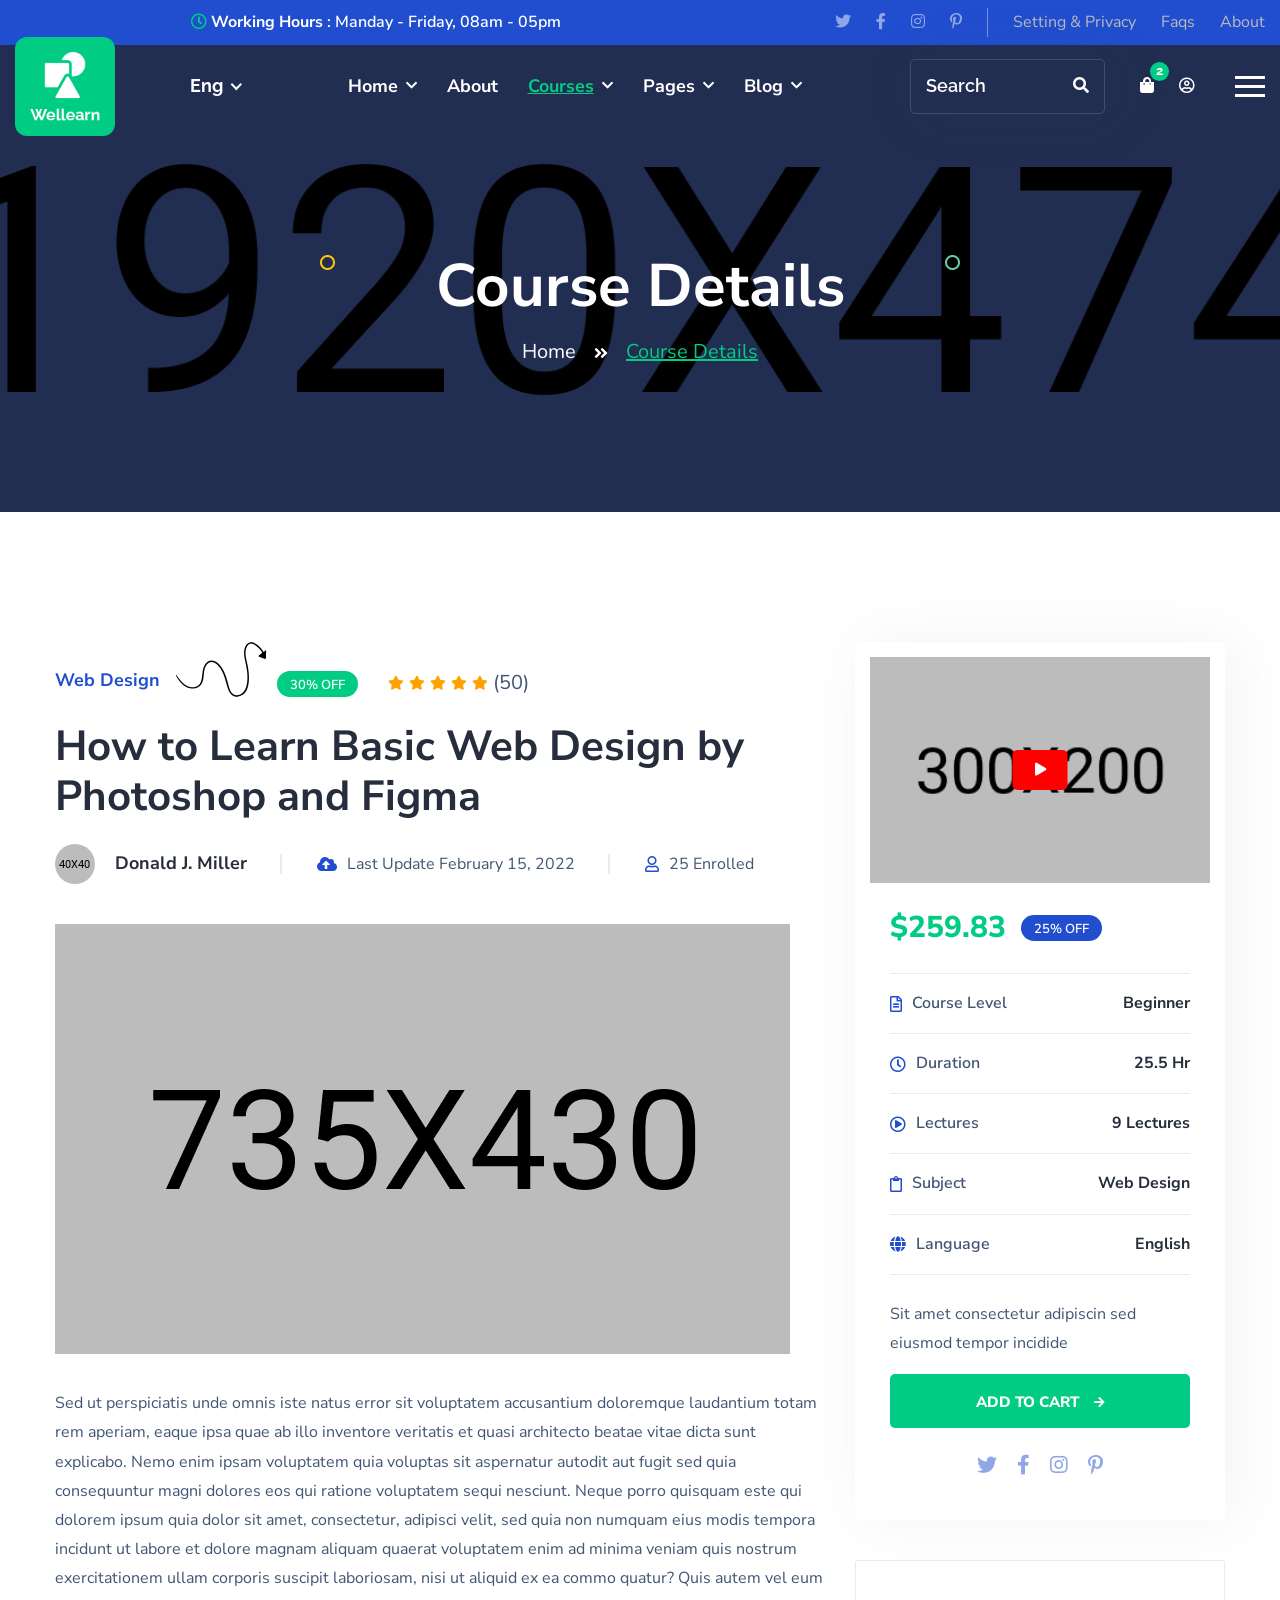
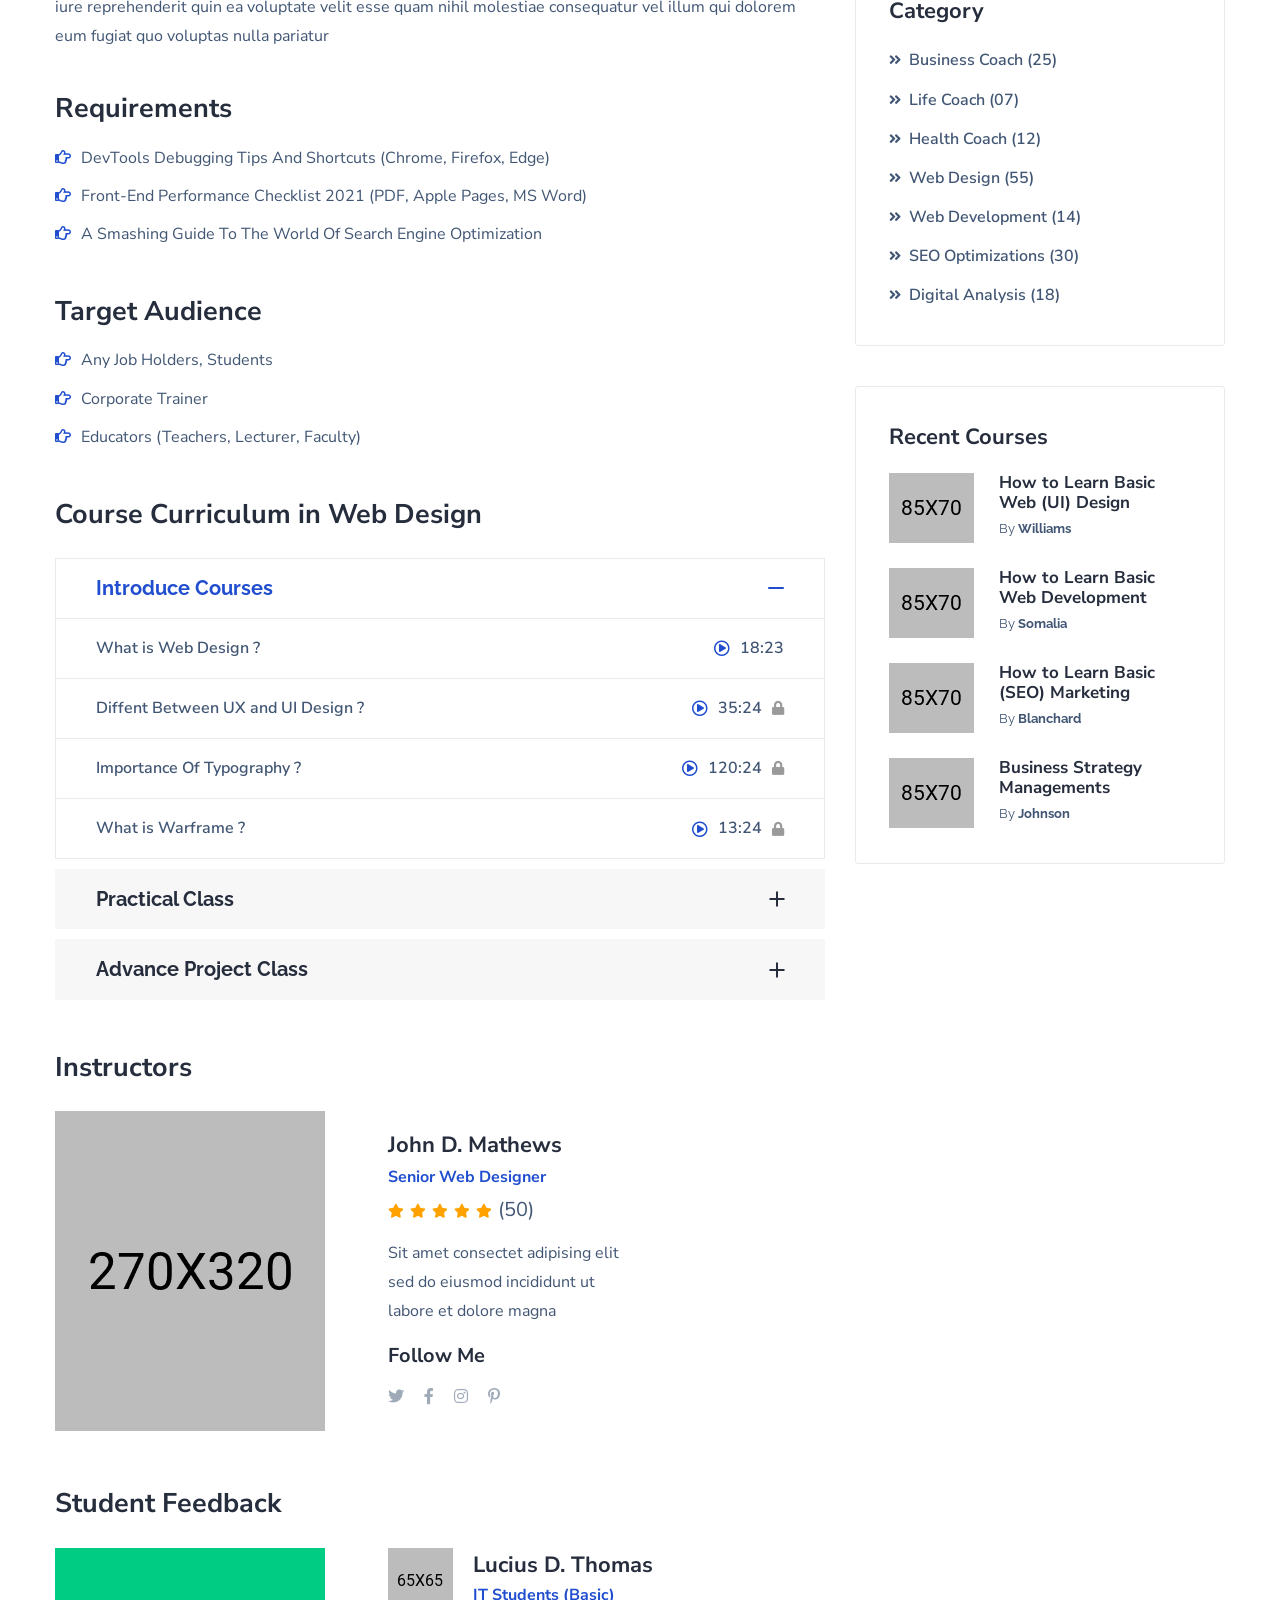
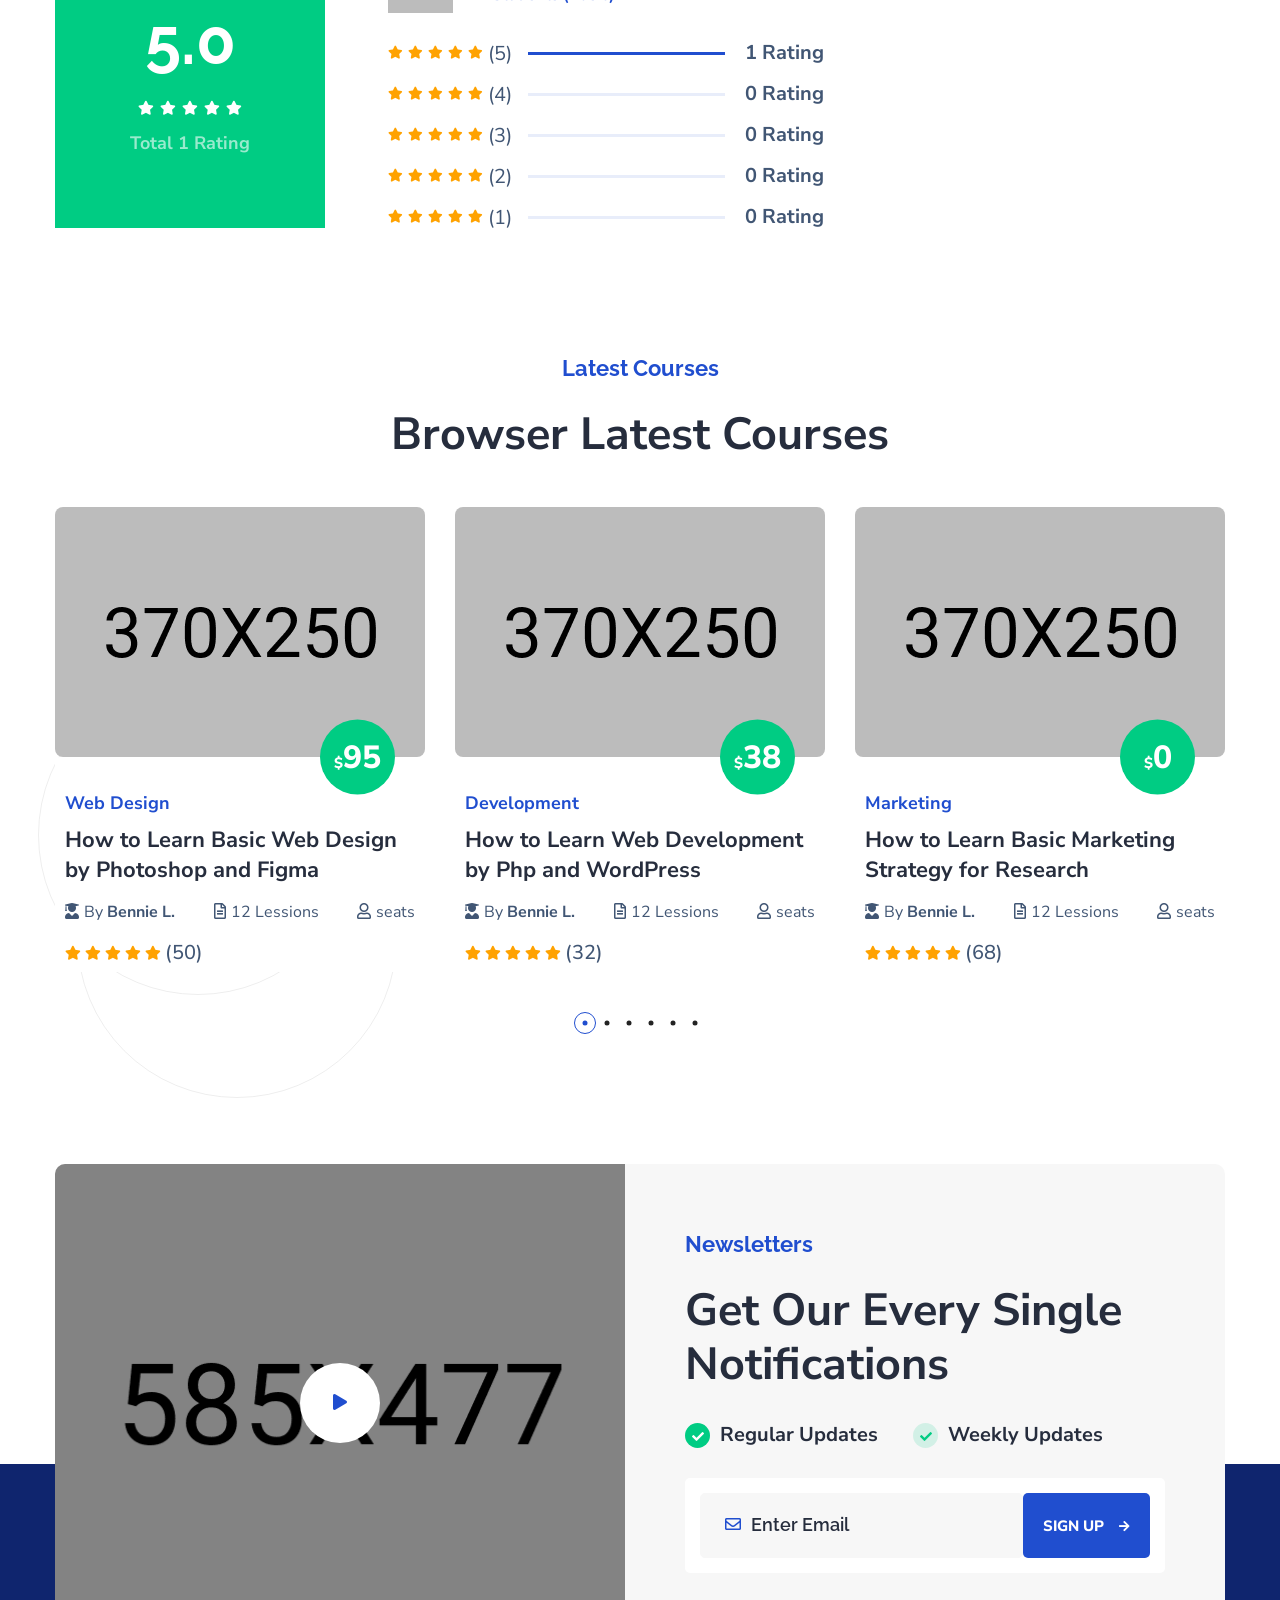
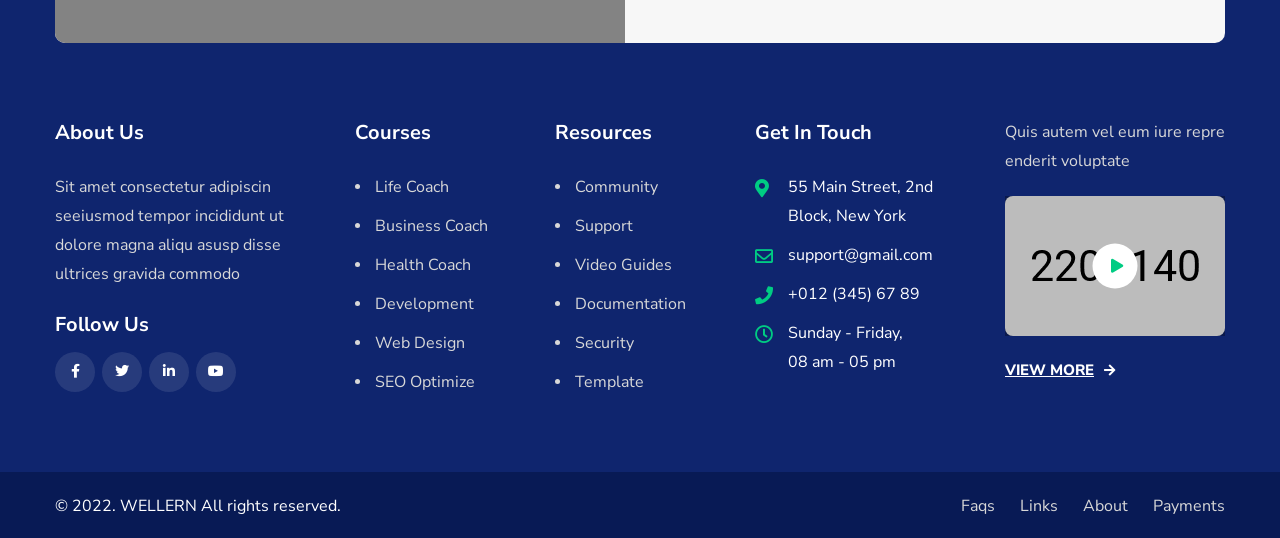
<file: course-details.html>
<!DOCTYPE html>
<html lang="zxx">
<head>
    <!--====== Required meta tags ======-->
    <meta charset="utf-8" />
    <meta name="description" content="" />
    <meta http-equiv="X-UA-Compatible" content="IE=edge">
    <meta name="viewport" content="width=device-width, initial-scale=1, shrink-to-fit=no">

    <!--====== Title ======-->
    <title>Wellearn - Education & LMS HTML Template || Course Details</title>
    <!--====== Favicon Icon ======-->
    <link rel="shortcut icon" href="assets/images/favicon.png" type="image/x-icon">
    <!--====== Google Fonts ======-->
    <link href="https://fonts.googleapis.com/css2?family=Mulish:wght@400;500;600;700&family=Oswald:wght@300;400;500;600;700&display=swap" rel="stylesheet">
    
    <!--====== Flaticon ======-->
    <link rel="stylesheet" href="assets/css/flaticon.min.css">
    <!--====== Font Awesome ======-->
    <link rel="stylesheet" href="assets/css/font-awesome-5.9.0.min.css">
    <!--====== Bootstrap ======-->
    <link rel="stylesheet" href="assets/css/bootstrap-4.5.3.min.css">
    <!--====== Magnific Popup ======-->
    <link rel="stylesheet" href="assets/css/magnific-popup.min.css">
    <!--====== Nice Select ======-->
    <link rel="stylesheet" href="assets/css/nice-select.min.css">
    <!--====== jQuery UI ======-->
    <link rel="stylesheet" href="assets/css/jquery-ui.min.css">
    <!--====== Animate ======-->
    <link rel="stylesheet" href="assets/css/animate.min.css">
    <!--====== Slick ======-->
    <link rel="stylesheet" href="assets/css/slick.min.css">
    <!--====== Main Style ======-->
    <link rel="stylesheet" href="assets/css/style.css">
    
</head>
<body>
    <div class="page-wrapper">

        <!-- Preloader -->
        <div class="preloader"></div>

        <!-- main header -->
        <header class="main-header header-two">
            <!-- Header-Top -->
            <div class="header-top bg-light-blue text-white">
                <div class="container-fluid">
                    <div class="top-inner">
                        <div class="top-left">
                            <p><i class="far fa-clock"></i> <b>Working Hours</b> : Manday - Friday, 08am - 05pm</p>
                        </div>
                        <div class="top-right d-flex align-items-center">
                            <div class="social-style-two">
                                <a href="contact.html"><i class="fab fa-twitter"></i></a>
                                <a href="contact.html"><i class="fab fa-facebook-f"></i></a>
                                <a href="contact.html"><i class="fab fa-instagram"></i></a>
                                <a href="contact.html"><i class="fab fa-pinterest-p"></i></a>
                            </div>
                            <ul class="top-menu">
                                <li><a href="about.html">Setting & Privacy</a></li>
                                <li><a href="faqs.html">Faqs</a></li>
                                <li><a href="about.html">About</a></li>
                            </ul>
                        </div>
                    </div>
                </div>
            </div>
            
            <!-- Header-Upper -->
            <div class="header-upper">
                <div class="container-fluid clearfix">

                    <div class="header-inner d-flex align-items-center justify-content-between">
                        <div class="logo-outer d-lg-flex align-items-center">
                            <div class="logo"><a href="index.html"><img src="assets/images/logos/logo.png" alt="Logo" title="Logo"></a></div>
                            <select name="select-languages" id="select-languages">
                                <option value="English">Eng</option>
                                <option value="Spanish">Spa</option>
                                <option value="Chinese">Chi</option>
                                <option value="Arabic">Ara</option>
                            </select>
                        </div>

                        <div class="nav-outer clearfix">
                            <!-- Main Menu -->
                            <nav class="main-menu navbar-expand-lg">
                                <div class="navbar-header">
                                   <div class="mobile-logo bg-green br-10 p-15">
                                       <a href="index.html">
                                            <img src="assets/images/logos/logo.png" alt="Logo" title="Logo">
                                       </a>
                                   </div>
                                   
                                   <!-- Toggle Button -->
                                    <button type="button" class="navbar-toggle" data-toggle="collapse" data-target=".navbar-collapse">
                                        <span class="icon-bar"></span>
                                        <span class="icon-bar"></span>
                                        <span class="icon-bar"></span>
                                    </button>
                                </div>

                                <div class="navbar-collapse collapse clearfix">
                                    <ul class="navigation clearfix">
                                        <li class="dropdown"><a href="#">home</a>
                                            <ul>
                                                <li><a href="index.html">Home One</a></li>
                                                <li><a href="index2.html">Home Two</a></li>
                                                <li><a href="index3.html">Home Three</a></li>
                                                <li><a href="index4.html">Home Four</a></li>
                                            </ul>
                                        </li>
                                        <li><a href="about.html">About</a></li>
                                        <li class="dropdown current"><a href="#">Courses</a>
                                            <ul>
                                                <li><a href="course-grid.html">course grid</a></li>
                                                <li><a href="course-list.html">course list</a></li>
                                                <li><a href="course-timeline.html">course timeline</a></li>
                                                <li class="current"><a href="course-details.html">course details</a></li>
                                            </ul>
                                        </li>
                                        <li class="dropdown"><a href="#">pages</a>
                                            <ul>
                                                <li><a href="faqs.html">FAQ's</a></li>
                                                <li class="dropdown"><a href="#">shop</a>
                                                    <ul>
                                                        <li><a href="shop.html">product Page</a></li>
                                                        <li><a href="product-details.html">product details</a></li>
                                                    </ul>
                                                </li>
                                                <li class="dropdown"><a href="#">instructors</a>
                                                    <ul>
                                                        <li><a href="instructors.html">all instructors</a></li>
                                                        <li><a href="become-instructor.html">become instructor</a></li>
                                                    </ul>
                                                </li>
                                                <li><a href="gallery.html">gallery</a></li>
                                                <li><a href="pricing.html">pricing plan</a></li>
                                                <li><a href="contact.html">contact us</a></li>
                                                <li><a href="404.html">error Page</a></li>
                                            </ul>
                                        </li>
                                        <li class="dropdown"><a href="#">blog</a>
                                            <ul>
                                                <li><a href="blog.html">Blog Page</a></li>
                                                <li><a href="blog-details.html">Blog Details</a></li>
                                            </ul>
                                        </li>
                                    </ul>
                                </div>

                            </nav>
                            <!-- Main Menu End-->
                        </div>
                        
                        <!-- Menu Button -->
                        <div class="menu-btn-sidebar d-flex align-items-center">
                           <form action="#">
                               <input type="search" placeholder="Search" required>
                               <button><i class="fas fa-search"></i></button>
                           </form>
                            <button class="cart"><i class="fas fa-shopping-bag"></i></button>
                            <button><i class="far fa-user-circle"></i></button>
                            
                            <!-- menu sidbar -->
                            <div class="menu-sidebar">
                                <button>
                                    <span class="icon-bar"></span>
                                    <span class="icon-bar"></span>
                                    <span class="icon-bar"></span>
                                </button>
                            </div>
                        </div>
                    </div>
                </div>
            </div>
            <!--End Header Upper-->
        </header>
       
       
        <!--Form Back Drop-->
        <div class="form-back-drop"></div>
        
        <!-- Hidden Sidebar -->
        <section class="hidden-bar">
            <div class="inner-box text-center">
                <div class="cross-icon"><span class="fa fa-times"></span></div>
                <div class="title">
                    <h4>Get Appointment</h4>
                </div>

                <!--Appointment Form-->
                <div class="appointment-form">
                    <form method="post" action="#">
                        <div class="form-group">
                            <input type="text" name="text" value="" placeholder="Name" required>
                        </div>
                        <div class="form-group">
                            <input type="email" name="email" value="" placeholder="Email Address" required>
                        </div>
                        <div class="form-group">
                            <textarea placeholder="Message" rows="5"></textarea>
                        </div>
                        <div class="form-group">
                            <button type="submit" class="theme-btn">Submit now</button>
                        </div>
                    </form>
                </div>

                <!--Social Icons-->
                <div class="social-style-one">
                    <a href="#"><i class="fab fa-twitter"></i></a>
                    <a href="#"><i class="fab fa-facebook-f"></i></a>
                    <a href="#"><i class="fab fa-instagram"></i></a>
                    <a href="#"><i class="fab fa-pinterest-p"></i></a>
                </div>
            </div>
        </section>
        <!--End Hidden Sidebar -->
       
       
        <!-- Page Banner Start -->
        <section class="page-banner-area rel z-1 text-white text-center" style="background-image: url(assets/images/banner.jpg);">
            <div class="container">
                <div class="banner-inner rpt-10">
                    <h2 class="page-title wow fadeInUp delay-0-2s">Course Details</h2>
                    <nav aria-label="breadcrumb">
                        <ol class="breadcrumb wow fadeInUp delay-0-4s">
                            <li class="breadcrumb-item"><a href="index.html">home</a></li>
                            <li class="breadcrumb-item active">Course Details</li>
                        </ol>
                    </nav>
                </div>
            </div>
            <img class="circle-one" src="assets/images/shapes/circle-one.png" alt="Circle">
            <img class="circle-two" src="assets/images/shapes/circle-two.png" alt="Circle">
        </section>
        <!-- Page Banner End -->

       
        <!-- Course Details Start -->
        <section class="course-details-area pt-130 rpt-100">
            <div class="container">
                <div class="row large-gap">
                    <div class="col-lg-8">
                        <div class="course-details-content">
                            <div class="course-header">
                                <span class="category">Web Design</span>
                                <img src="assets/images/shapes/line-shape.png" alt="Line">
                                <span class="off">30% off</span>
                                <div class="ratting">
                                    <i class="fas fa-star"></i>
                                    <i class="fas fa-star"></i>
                                    <i class="fas fa-star"></i>
                                    <i class="fas fa-star"></i>
                                    <i class="fas fa-star"></i>
                                    <span>(50)</span>
                                </div>
                            </div>
                            <h2>How to Learn Basic Web Design  by Photoshop and Figma</h2>
                            <ul class="author-date-enroll">
                                <li>
                                    <img src="assets/images/coachs/couse-author.jpg" alt="Authro">
                                    <h6>Donald J. Miller</h6>
                                </li>
                                <li><i class="fas fa-cloud-upload-alt"></i> Last Update February 15, 2022</li>
                                <li><i class="far fa-user"></i> 25 Enrolled</li>
                            </ul>
                            <div class="image mb-35">
                                <img src="assets/images/coachs/course-details.jpg" alt="Course Details">
                            </div>
                            <p>Sed ut perspiciatis unde omnis iste natus error sit voluptatem accusantium doloremque laudantium totam rem aperiam, eaque ipsa quae ab illo inventore veritatis et quasi architecto beatae vitae dicta sunt explicabo. Nemo enim ipsam voluptatem quia voluptas sit aspernatur autodit aut fugit sed quia consequuntur magni dolores eos qui ratione voluptatem sequi nesciunt. Neque porro quisquam este qui dolorem ipsum quia dolor sit amet, consectetur, adipisci velit, sed quia non numquam eius modis tempora incidunt ut labore et dolore magnam aliquam quaerat voluptatem enim ad minima veniam quis nostrum exercitationem ullam corporis suscipit laboriosam, nisi ut aliquid ex ea commo quatur? Quis autem vel eum iure reprehenderit quin ea voluptate velit esse quam nihil molestiae consequatur vel illum qui dolorem eum fugiat quo voluptas nulla pariatur</p>
                            <h3 class="mt-40">Requirements</h3>
                            <ul class="list-style-two mb-45">
                                <li>DevTools Debugging Tips And Shortcuts (Chrome, Firefox, Edge)</li>
                                <li>Front-End Performance Checklist 2021 (PDF, Apple Pages, MS Word)</li>
                                <li>A Smashing Guide To The World Of Search Engine Optimization</li>
                            </ul>
                            <h3>Target Audience</h3>
                            <ul class="list-style-two mb-45">
                                <li>Any Job Holders, Students</li>
                                <li>Corporate Trainer</li>
                                <li>Educators (Teachers, Lecturer, Faculty)</li>
                            </ul>
                            <h3>Course Curriculum in Web Design</h3>
                            <div class="faq-accordion pt-10 pb-50 wow fadeInUp delay-0-2s" id="course-faq">
                                <div class="card">
                                    <a class="card-header" href="#" data-toggle="collapse" data-target="#collapse2" aria-expanded="true" aria-controls="collapse2">Introduce Courses <span class="toggle-btn"></span>
                                    </a>
                                    <div id="collapse2" class="collapse show" data-parent="#course-faq">
                                        <div class="card-body">
                                            <ul class="course-video-list">
                                                <li>
                                                    <a href="https://www.youtube.com/watch?v=9Y7ma241N8k" class="mfp-iframe course-video-play"><span class="title">What is Web Design ?</span> <i class="far fa-play-circle"></i> <span class="duration">18:23</span></a>
                                                </li>
                                                <li>
                                                    <a href="https://www.youtube.com/watch?v=9Y7ma241N8k" class="mfp-iframe course-video-play"><span class="title">Diffent Between UX and UI Design ?</span> <i class="far fa-play-circle"></i><span class="duration">35:24</span> <i class="fas fa-lock"></i></a>
                                                </li>
                                                <li>
                                                    <a href="https://www.youtube.com/watch?v=9Y7ma241N8k" class="mfp-iframe course-video-play"><span class="title">Importance Of Typography ?</span><i class="far fa-play-circle"></i> <span class="duration">120:24</span> <i class="fas fa-lock"></i></a>
                                                </li>
                                                <li>
                                                    <a href="https://www.youtube.com/watch?v=9Y7ma241N8k" class="mfp-iframe course-video-play"><span class="title">What is Warframe ?</span><i class="far fa-play-circle"></i> <span class="duration">13:24</span> <i class="fas fa-lock"></i></a>
                                                </li>
                                            </ul>
                                        </div>
                                    </div>
                                </div>
                                <div class="card">
                                    <a class="collapsed card-header" href="#" data-toggle="collapse" data-target="#collapse3" aria-expanded="false" aria-controls="collapse3">Practical Class <span class="toggle-btn"></span>
                                    </a>
                                    <div id="collapse3" class="collapse" data-parent="#course-faq">
                                        <div class="card-body">
                                            <ul class="course-video-list">
                                                <li>
                                                    <a href="https://www.youtube.com/watch?v=9Y7ma241N8k" class="mfp-iframe course-video-play"><span class="title">What is Web Design ?</span> <i class="far fa-play-circle"></i> <span class="duration">18:23</span></a>
                                                </li>
                                                <li>
                                                    <a href="https://www.youtube.com/watch?v=9Y7ma241N8k" class="mfp-iframe course-video-play"><span class="title">Diffent Between UX and UI Design ?</span> <i class="far fa-play-circle"></i><span class="duration">35:24</span> <i class="fas fa-lock"></i></a>
                                                </li>
                                                <li>
                                                    <a href="https://www.youtube.com/watch?v=9Y7ma241N8k" class="mfp-iframe course-video-play"><span class="title">Importance Of Typography ?</span><i class="far fa-play-circle"></i> <span class="duration">120:24</span> <i class="fas fa-lock"></i></a>
                                                </li>
                                                <li>
                                                    <a href="https://www.youtube.com/watch?v=9Y7ma241N8k" class="mfp-iframe course-video-play"><span class="title">What is Warframe ?</span><i class="far fa-play-circle"></i> <span class="duration">13:24</span> <i class="fas fa-lock"></i></a>
                                                </li>
                                            </ul>
                                        </div>
                                    </div>
                                </div>
                                <div class="card">
                                    <a class="collapsed card-header" href="#" data-toggle="collapse" data-target="#collapse4" aria-expanded="false" aria-controls="collapse4">Advance Project Class <span class="toggle-btn"></span>
                                    </a>
                                    <div id="collapse4" class="collapse" data-parent="#course-faq">
                                        <div class="card-body">
                                            <ul class="course-video-list">
                                                <li>
                                                    <a href="https://www.youtube.com/watch?v=9Y7ma241N8k" class="mfp-iframe course-video-play"><span class="title">What is Web Design ?</span> <i class="far fa-play-circle"></i> <span class="duration">18:23</span></a>
                                                </li>
                                                <li>
                                                    <a href="https://www.youtube.com/watch?v=9Y7ma241N8k" class="mfp-iframe course-video-play"><span class="title">Diffent Between UX and UI Design ?</span> <i class="far fa-play-circle"></i><span class="duration">35:24</span> <i class="fas fa-lock"></i></a>
                                                </li>
                                                <li>
                                                    <a href="https://www.youtube.com/watch?v=9Y7ma241N8k" class="mfp-iframe course-video-play"><span class="title">Importance Of Typography ?</span><i class="far fa-play-circle"></i> <span class="duration">120:24</span> <i class="fas fa-lock"></i></a>
                                                </li>
                                                <li>
                                                    <a href="https://www.youtube.com/watch?v=9Y7ma241N8k" class="mfp-iframe course-video-play"><span class="title">What is Warframe ?</span><i class="far fa-play-circle"></i> <span class="duration">13:24</span> <i class="fas fa-lock"></i></a>
                                                </li>
                                            </ul>
                                        </div>
                                    </div>
                                </div>
                            </div>
                            <h3>Instructors</h3>
                            <div class="course-instructor pt-10 pb-55 wow fadeInUp delay-0-2s">
                                <div class="row align-items-center">
                                    <div class="col-sm-5">
                                        <div class="instructor-image">
                                            <img src="assets/images/teams/instructor.jpg" alt="instructor">
                                        </div>
                                    </div>
                                    <div class="col-md-4 col-sm-6">
                                        <div class="instructor-details">
                                            <h4>John D. Mathews</h4>
                                            <span class="designations">Senior Web Designer</span>
                                            <div class="ratting mb-10">
                                                <i class="fas fa-star"></i>
                                                <i class="fas fa-star"></i>
                                                <i class="fas fa-star"></i>
                                                <i class="fas fa-star"></i>
                                                <i class="fas fa-star"></i>
                                                <span>(50)</span>
                                            </div>
                                            <p>Sit amet consectet adipising elit sed do eiusmod incididunt ut labore et dolore magna</p>
                                            <h5>Follow Me</h5>
                                            <div class="social-style-two">
                                                <a href="contact.html"><i class="fab fa-twitter"></i></a>
                                                <a href="contact.html"><i class="fab fa-facebook-f"></i></a>
                                                <a href="contact.html"><i class="fab fa-instagram"></i></a>
                                                <a href="contact.html"><i class="fab fa-pinterest-p"></i></a>
                                            </div>
                                        </div>
                                    </div>
                                </div>
                            </div>
                            <h3>Student Feedback</h3>
                            <div class="student-feedback pt-10 wow fadeInUp delay-0-2s">
                                <div class="row">
                                    <div class="col-sm-5">
                                        <div class="student-average-feedback bg-green text-center text-white">
                                            <b>5.0</b>
                                            <div class="ratting mb-10">
                                                <i class="fas fa-star"></i>
                                                <i class="fas fa-star"></i>
                                                <i class="fas fa-star"></i>
                                                <i class="fas fa-star"></i>
                                                <i class="fas fa-star"></i>
                                            </div>
                                            <h6>Total 1 Rating</h6>
                                        </div>
                                    </div>
                                    <div class="col-sm-7 align-self-center">
                                        <div class="student-feedback-details">
                                            <div class="student-feedback-author mb-20">
                                                <img src="assets/images/coachs/feedback-author.jpg" alt="Authro">
                                                <div class="content">
                                                    <h4>Lucius D. Thomas</h4>
                                                    <span class="designations">IT Students (Basic)</span>
                                                </div>
                                            </div>
                                            <div class="ratting-total">
                                                <div class="ratting-total-item">
                                                    <div class="ratting mb-10">
                                                        <i class="fas fa-star selected"></i>
                                                        <i class="fas fa-star selected"></i>
                                                        <i class="fas fa-star selected"></i>
                                                        <i class="fas fa-star selected"></i>
                                                        <i class="fas fa-star selected"></i>
                                                        <span>(5)</span>
                                                    </div>
                                                    <span class="ratting-bar">
                                                        <span style="width: 100%;"></span>
                                                    </span>
                                                    <span class="ratting-number">1 Rating</span>
                                                </div>
                                                <div class="ratting-total-item">
                                                    <div class="ratting mb-10">
                                                        <i class="fas fa-star selected"></i>
                                                        <i class="fas fa-star selected"></i>
                                                        <i class="fas fa-star selected"></i>
                                                        <i class="fas fa-star selected"></i>
                                                        <i class="fas fa-star"></i>
                                                        <span>(4)</span>
                                                    </div>
                                                    <span class="ratting-bar">
                                                        <span style="width: 0;"></span>
                                                    </span>
                                                    <span class="ratting-number">0 Rating</span>
                                                </div>
                                                <div class="ratting-total-item">
                                                    <div class="ratting mb-10">
                                                        <i class="fas fa-star selected"></i>
                                                        <i class="fas fa-star selected"></i>
                                                        <i class="fas fa-star selected"></i>
                                                        <i class="fas fa-star"></i>
                                                        <i class="fas fa-star"></i>
                                                        <span>(3)</span>
                                                    </div>
                                                    <span class="ratting-bar">
                                                        <span style="width: 0;"></span>
                                                    </span>
                                                    <span class="ratting-number">0 Rating</span>
                                                </div>
                                                <div class="ratting-total-item">
                                                    <div class="ratting mb-10">
                                                        <i class="fas fa-star selected"></i>
                                                        <i class="fas fa-star selected"></i>
                                                        <i class="fas fa-star"></i>
                                                        <i class="fas fa-star"></i>
                                                        <i class="fas fa-star"></i>
                                                        <span>(2)</span>
                                                    </div>
                                                    <span class="ratting-bar">
                                                        <span style="width: 0;"></span>
                                                    </span>
                                                    <span class="ratting-number">0 Rating</span>
                                                </div>
                                                <div class="ratting-total-item">
                                                    <div class="ratting mb-10">
                                                        <i class="fas fa-star selected"></i>
                                                        <i class="fas fa-star"></i>
                                                        <i class="fas fa-star"></i>
                                                        <i class="fas fa-star"></i>
                                                        <i class="fas fa-star"></i>
                                                        <span>(1)</span>
                                                    </div>
                                                    <span class="ratting-bar">
                                                        <span style="width: 0;"></span>
                                                    </span>
                                                    <span class="ratting-number">0 Rating</span>
                                                </div>
                                            </div>
                                        </div>
                                    </div>
                                </div>
                            </div>
                        </div>
                    </div>
                    <div class="col-lg-4">
                        <div class="course-sidebar rmt-75">
                            <div class="widget widget-course-details wow fadeInUp delay-0-2s">
                                <div class="widget-video">
                                    <img src="assets/images/widgets/course-details.jpg" alt="Course Details">
                                    <a href="https://www.youtube.com/watch?v=9Y7ma241N8k" class="mfp-iframe youtube-video-play"><i class="fas fa-play"></i></a>
                                </div>
                                <div class="price-off">
                                    <span class="price">259.83</span>
                                    <span class="off">25% off</span>
                                </div>
                                <ul class="course-details-list mb-25">
                                    <li><i class="far fa-file-alt"></i> <span>Course Level</span> <b>Beginner</b></li>
                                    <li><i class="far fa-clock"></i> <span>Duration</span> <b>25.5 Hr</b></li>
                                    <li><i class="far fa-play-circle"></i> <span>Lectures</span> <b>9 Lectures</b></li>
                                    <li><i class="far fa-clipboard"></i> <span>Subject</span> <b>Web Design</b></li>
                                    <li><i class="fas fa-globe"></i> <span>Language</span> <b>English</b></li>
                                </ul>
                                <p>Sit amet consectetur adipiscin sed eiusmod tempor incidide</p>
                                <a href="contact.html" class="theme-btn">add to cart <i class="fas fa-arrow-right"></i></a>
                                <div class="social-style-two d-flex">
                                    <a href="contact.html"><i class="fab fa-twitter"></i></a>
                                    <a href="contact.html"><i class="fab fa-facebook-f"></i></a>
                                    <a href="contact.html"><i class="fab fa-instagram"></i></a>
                                    <a href="contact.html"><i class="fab fa-pinterest-p"></i></a>
                                </div>
                            </div>
                            <div class="widget widget-menu wow fadeInUp delay-0-2s">
                                <h4 class="widget-title">Category</h4>
                                <ul>
                                    <li><a href="course-list.html">Business Coach </a> <span>(25)</span></li>
                                    <li><a href="course-list.html">Life Coach </a> <span>(07)</span></li>
                                    <li><a href="course-list.html">Health Coach </a> <span>(12)</span></li>
                                    <li><a href="course-list.html">Web Design </a> <span>(55)</span></li>
                                    <li><a href="course-list.html">Web Development </a> <span>(14)</span></li>
                                    <li><a href="course-list.html">SEO Optimizations </a> <span>(30)</span></li>
                                    <li><a href="course-list.html">Digital Analysis </a> <span>(18)</span></li>
                                </ul>
                            </div>
                            <div class="widget widget-recent-courses wow fadeInUp delay-0-2s">
                                <h4 class="widget-title">Recent Courses</h4>
                                <ul>
                                    <li>
                                        <div class="image">
                                            <img src="assets/images/widgets/course1.jpg" alt="Course">
                                        </div>
                                        <div class="content">
                                            <h6><a href="course-details.html">How to Learn Basic Web (UI) Design</a></h6>
                                            <span>By <a href="course-grid.html">Williams</a></span>
                                        </div>
                                    </li>
                                    <li>
                                        <div class="image">
                                            <img src="assets/images/widgets/course2.jpg" alt="Course">
                                        </div>
                                        <div class="content">
                                            <h6><a href="course-details.html">How to Learn Basic Web Development</a></h6>
                                            <span>By <a href="course-grid.html">Somalia</a></span>
                                        </div>
                                    </li>
                                    <li>
                                        <div class="image">
                                            <img src="assets/images/widgets/course3.jpg" alt="Course">
                                        </div>
                                        <div class="content">
                                            <h6><a href="course-details.html">How to Learn Basic (SEO) Marketing </a></h6>
                                            <span>By <a href="course-grid.html">Blanchard</a></span>
                                        </div>
                                    </li>
                                    <li>
                                        <div class="image">
                                            <img src="assets/images/widgets/course4.jpg" alt="Course">
                                        </div>
                                        <div class="content">
                                            <h6><a href="course-details.html">Business Strategy Managements</a></h6>
                                            <span>By <a href="course-grid.html">Johnson</a></span>
                                        </div>
                                    </li>
                                </ul>
                            </div>
                        </div>
                    </div>
                </div>
            </div>
        </section>
        <!-- Course Details End -->
       
       
       <!-- Recent Coach Start -->
        <section class="coach-section-two rel z-1 pt-120 rpt-90 pb-130 rpb-100">
            <div class="container">
               <div class="row justify-content-center">
                   <div class="col-xl-6 col-lg-7 col-md-8">
                       <div class="section-title text-center mb-45">
                            <span class="sub-title-two">Latest Courses</span>
                            <h2>Browser Latest Courses</h2>
                        </div>
                   </div>
               </div>
                <div class="coach-slider">
                    <div class="coach-item style-two wow fadeInUp delay-0-2s">
                        <div class="coach-image">
                            <img src="assets/images/coachs/coach1.jpg" alt="Coach">
                        </div>
                        <div class="coach-content">
                            <a href="#" class="category">Web Design</a>
                            <h4><a href="#">How to Learn Basic Web Design by Photoshop and Figma</a></h4>
                            <ul class="coach-footer">
                                <li><i class="fas fa-user-graduate"></i><span>By <b>Bennie L.</b></span></li>
                                <li><i class="far fa-file-alt"></i><span>12 Lessions</span></li>
                                <li><i class="far fa-user"></i><span>seats</span></li>
                            </ul>
                            <div class="ratting-price">
                                <div class="ratting">
                                    <i class="fas fa-star"></i>
                                    <i class="fas fa-star"></i>
                                    <i class="fas fa-star"></i>
                                    <i class="fas fa-star"></i>
                                    <i class="fas fa-star"></i>
                                    <span>(50)</span>
                                </div>
                                <span class="price">95</span>
                            </div>
                        </div>
                    </div>
                    <div class="coach-item style-two wow fadeInUp delay-0-4s">
                        <div class="coach-image">
                            <img src="assets/images/coachs/coach2.jpg" alt="Coach">
                        </div>
                        <div class="coach-content">
                            <a href="#" class="category">Development</a>
                            <h4><a href="#">How to Learn Web Development by Php and WordPress</a></h4>
                            <ul class="coach-footer">
                                <li><i class="fas fa-user-graduate"></i><span>By <b>Bennie L.</b></span></li>
                                <li><i class="far fa-file-alt"></i><span>12 Lessions</span></li>
                                <li><i class="far fa-user"></i><span>seats</span></li>
                            </ul>
                            <div class="ratting-price">
                                <div class="ratting">
                                    <i class="fas fa-star"></i>
                                    <i class="fas fa-star"></i>
                                    <i class="fas fa-star"></i>
                                    <i class="fas fa-star"></i>
                                    <i class="fas fa-star"></i>
                                    <span>(32)</span>
                                </div>
                                <span class="price">38</span>
                            </div>
                        </div>
                    </div>
                    <div class="coach-item style-two wow fadeInUp delay-0-6s">
                        <div class="coach-image">
                            <img src="assets/images/coachs/coach3.jpg" alt="Coach">
                        </div>
                        <div class="coach-content">
                            <a href="#" class="category">Marketing</a>
                            <h4><a href="#">How to Learn Basic Marketing Strategy for Research</a></h4>
                            <ul class="coach-footer">
                                <li><i class="fas fa-user-graduate"></i><span>By <b>Bennie L.</b></span></li>
                                <li><i class="far fa-file-alt"></i><span>12 Lessions</span></li>
                                <li><i class="far fa-user"></i><span>seats</span></li>
                            </ul>
                            <div class="ratting-price">
                                <div class="ratting">
                                    <i class="fas fa-star"></i>
                                    <i class="fas fa-star"></i>
                                    <i class="fas fa-star"></i>
                                    <i class="fas fa-star"></i>
                                    <i class="fas fa-star"></i>
                                    <span>(68)</span>
                                </div>
                                <span class="price">0</span>
                            </div>
                        </div>
                    </div>
                    <div class="coach-item style-two wow fadeInUp delay-0-2s">
                        <div class="coach-image">
                            <img src="assets/images/coachs/coach1.jpg" alt="Coach">
                        </div>
                        <div class="coach-content">
                            <a href="#" class="category">Web Design</a>
                            <h4><a href="#">How to Learn Basic Web Design by Photoshop and Figma</a></h4>
                            <ul class="coach-footer">
                                <li><i class="fas fa-user-graduate"></i><span>By <b>Bennie L.</b></span></li>
                                <li><i class="far fa-file-alt"></i><span>12 Lessions</span></li>
                                <li><i class="far fa-user"></i><span>seats</span></li>
                            </ul>
                            <div class="ratting-price">
                                <div class="ratting">
                                    <i class="fas fa-star"></i>
                                    <i class="fas fa-star"></i>
                                    <i class="fas fa-star"></i>
                                    <i class="fas fa-star"></i>
                                    <i class="fas fa-star"></i>
                                    <span>(50)</span>
                                </div>
                                <span class="price">95</span>
                            </div>
                        </div>
                    </div>
                    <div class="coach-item style-two wow fadeInUp delay-0-4s">
                        <div class="coach-image">
                            <img src="assets/images/coachs/coach2.jpg" alt="Coach">
                        </div>
                        <div class="coach-content">
                            <a href="#" class="category">Development</a>
                            <h4><a href="#">How to Learn Web Development by Php and WordPress</a></h4>
                            <ul class="coach-footer">
                                <li><i class="fas fa-user-graduate"></i><span>By <b>Bennie L.</b></span></li>
                                <li><i class="far fa-file-alt"></i><span>12 Lessions</span></li>
                                <li><i class="far fa-user"></i><span>seats</span></li>
                            </ul>
                            <div class="ratting-price">
                                <div class="ratting">
                                    <i class="fas fa-star"></i>
                                    <i class="fas fa-star"></i>
                                    <i class="fas fa-star"></i>
                                    <i class="fas fa-star"></i>
                                    <i class="fas fa-star"></i>
                                    <span>(32)</span>
                                </div>
                                <span class="price">38</span>
                            </div>
                        </div>
                    </div>
                    <div class="coach-item style-two wow fadeInUp delay-0-6s">
                        <div class="coach-image">
                            <img src="assets/images/coachs/coach3.jpg" alt="Coach">
                        </div>
                        <div class="coach-content">
                            <a href="#" class="category">Marketing</a>
                            <h4><a href="#">How to Learn Basic Marketing Strategy for Research</a></h4>
                            <ul class="coach-footer">
                                <li><i class="fas fa-user-graduate"></i><span>By <b>Bennie L.</b></span></li>
                                <li><i class="far fa-file-alt"></i><span>12 Lessions</span></li>
                                <li><i class="far fa-user"></i><span>seats</span></li>
                            </ul>
                            <div class="ratting-price">
                                <div class="ratting">
                                    <i class="fas fa-star"></i>
                                    <i class="fas fa-star"></i>
                                    <i class="fas fa-star"></i>
                                    <i class="fas fa-star"></i>
                                    <i class="fas fa-star"></i>
                                    <span>(68)</span>
                                </div>
                                <span class="price">0</span>
                            </div>
                        </div>
                    </div>
                </div>
            </div>
        </section>
        <!-- Recent Coach End -->
       
       
        <!-- Footer Area Start -->
        <footer class="main-footer bg-blue">
            <div class="container">
               <div class="footer-newsletter br-10 bg-lighter">
                   <div class="row">
                        <div class="col-lg-6">
                            <div class="newsletter-video bgs-cover overlay wow fadeInLeft delay-0-2s" style="background-image: url(assets/images/video/footer-video-bg.jpg);">
                                <a href="https://www.youtube.com/watch?v=9Y7ma241N8k" class="mfp-iframe video-play"><i class="fas fa-play"></i></a>
                            </div>
                        </div>
                        <div class="col-lg-6 align-self-center">
                            <div class="newsletter-content wow fadeInRight delay-0-2s">
                                <div class="section-title mb-20">
                                    <span class="sub-title-two">Newsletters</span>
                                    <h2>Get Our Every Single Notifications</h2>
                                </div>
                                <form class="newsletter-form mt-25" action="#">
                                    <div class="newsletter-radios mb-25">
                                        <div class="custom-control custom-radio">
                                          <input type="radio" class="custom-control-input" id="hero-wekly" name="example1" checked="">
                                          <label class="custom-control-label" for="hero-wekly">Regular Updates</label>
                                        </div> 
                                        <div class="custom-control custom-radio">
                                          <input type="radio" class="custom-control-input" id="hero-monthly" name="example1">
                                          <label class="custom-control-label" for="hero-monthly">Weekly Updates</label>
                                        </div> 
                                    </div>
                                    <div class="newsletter-email">
                                        <label for="email"><i class="far fa-envelope"></i></label>
                                        <input id="email" type="email" placeholder="Enter Email" required="">
                                        <button type="submit" class="theme-btn style-two">sign up <i class="fas fa-arrow-right"></i></button>
                                    </div>
                                </form>
                            </div>
                        </div>
                    </div>
               </div>
                <div class="row justify-content-between text-white pt-75">
                    <div class="col-lg-3 col-sm-4">
                        <div class="footer-widget about-widget">
                            <h5 class="footer-title">About Us</h5>
                            <p>Sit amet consectetur adipiscin seeiusmod tempor incididunt ut dolore magna aliqu asusp disse ultrices gravida commodo</p>
                            <h5 class="pt-5">Follow Us</h5>
                            <div class="social-style-one">
                                <a href="contact.html"><i class="fab fa-facebook-f"></i></a>
                                <a href="contact.html"><i class="fab fa-twitter"></i></a>
                                <a href="contact.html"><i class="fab fa-linkedin-in"></i></a>
                                <a href="contact.html"><i class="fab fa-youtube"></i></a>
                            </div>
                        </div>
                    </div>
                    <div class="col-lg-2 col-md-3 col-sm-4">
                        <div class="footer-widget menu-widget">
                            <h5 class="footer-title">Courses</h5>
                            <ul>
                                <li><a href="course-details.html">Life Coach</a></li>
                                <li><a href="course-details.html">Business Coach</a></li>
                                <li><a href="course-details.html">Health Coach</a></li>
                                <li><a href="course-details.html">Development</a></li>
                                <li><a href="course-details.html">Web Design</a></li>
                                <li><a href="course-details.html">SEO Optimize</a></li>
                            </ul>
                        </div>
                    </div>
                    <div class="col-lg-2 col-md-3 col-sm-4">
                        <div class="footer-widget menu-widget">
                            <h5 class="footer-title">Resources</h5>
                            <ul>
                                <li><a href="contact.html">Community</a></li>
                                <li><a href="contact.html">Support</a></li>
                                <li><a href="contact.html">Video Guides</a></li>
                                <li><a href="contact.html">Documentation</a></li>
                                <li><a href="contact.html">Security</a></li>
                                <li><a href="contact.html">Template</a></li>
                            </ul>
                        </div>
                    </div>
                    <div class="col-lg-5">
                        <div class="row">
                            <div class="col-sm-6">
                                <div class="footer-widget contact-info-widget">
                                    <h5 class="footer-title">Get In Touch</h5>
                                    <ul>
                                        <li><i class="fas fa-map-marker-alt"></i> 55 Main Street, 2nd Block, New York</li>
                                        <li><i class="far fa-envelope"></i> <a href="mailto:support@gmail.com">support@gmail.com</a></li>
                                        <li><i class="fas fa-phone"></i> <a href="callto:+0123456789">+012 (345) 67 89</a></li>
                                        <li><i class="far fa-clock"></i> Sunday - Friday,<br> 08 am - 05 pm</li>
                                    </ul>
                                </div>
                            </div>
                            <div class="col-sm-6">
                                <div class="footer-widget video-widget">
                                    <p>Quis autem vel eum iure repre enderit voluptate</p>
                                    <div class="video-widget overlay my-20">
                                        <img src="assets/images/footer/video.jpg" alt="Video">
                                        <a href="https://www.youtube.com/watch?v=9Y7ma241N8k" class="mfp-iframe video-play"><i class="fas fa-play"></i></a>
                                    </div>
                                    <a href="about.html" class="read-more">view more <i class="fas fa-arrow-right"></i></a>
                                </div>
                            </div>
                        </div>
                    </div>
                </div>
            </div>
            <div class="copyright-area bg-dark-blue text-white rel">
                <div class="container">
                    <div class="copyright-inner">
                        <p>© 2022.  <a href="index.html">Wellern</a> All rights reserved.</p>
                        <ul class="footer-menu">
                            <li><a href="faqs.html">Faqs</a></li>
                            <li><a href="contact.html">Links</a></li>
                            <li><a href="about.html">About</a></li>
                            <li><a href="contact.html">Payments</a></li>
                        </ul>
                    </div>
                </div>
                <!-- Scroll Top Button -->
                <button class="scroll-top scroll-to-target" data-target="html"><span class="fas fa-angle-double-up"></span></button>
            </div>
        </footer>
        <!-- Footer Area End -->
        
    </div>
    <!--End pagewrapper-->
    
    
    <!--====== Jquery ======-->
    <script src="assets/js/jquery-3.6.0.min.js"></script>
    <!--====== Bootstrap ======-->
    <script src="assets/js/bootstrap.min.js"></script>
    <!--====== Appear Js ======-->
    <script src="assets/js/appear.min.js"></script>
    <!--====== Slick ======-->
    <script src="assets/js/slick.min.js"></script>
    <!--====== jQuery UI ======-->
    <script src="assets/js/jquery-ui.min.js"></script>
    <!--====== Isotope ======-->
    <script src="assets/js/isotope.pkgd.min.js"></script>
    <!--====== Circle Progress bar ======-->
    <script src="assets/js/circle-progress.min.js"></script>
    <!--====== Images Loader ======-->
    <script src="assets/js/imagesloaded.pkgd.min.js"></script>
    <!--====== Nice Select ======-->
    <script src="assets/js/jquery.nice-select.min.js"></script>
    <!--====== Magnific Popup ======-->
    <script src="assets/js/jquery.magnific-popup.min.js"></script>
    <!--  WOW Animation -->
    <script src="assets/js/wow.min.js"></script>
    <!-- Custom script -->
    <script src="assets/js/script.js"></script>

</body>
</html>
</file>
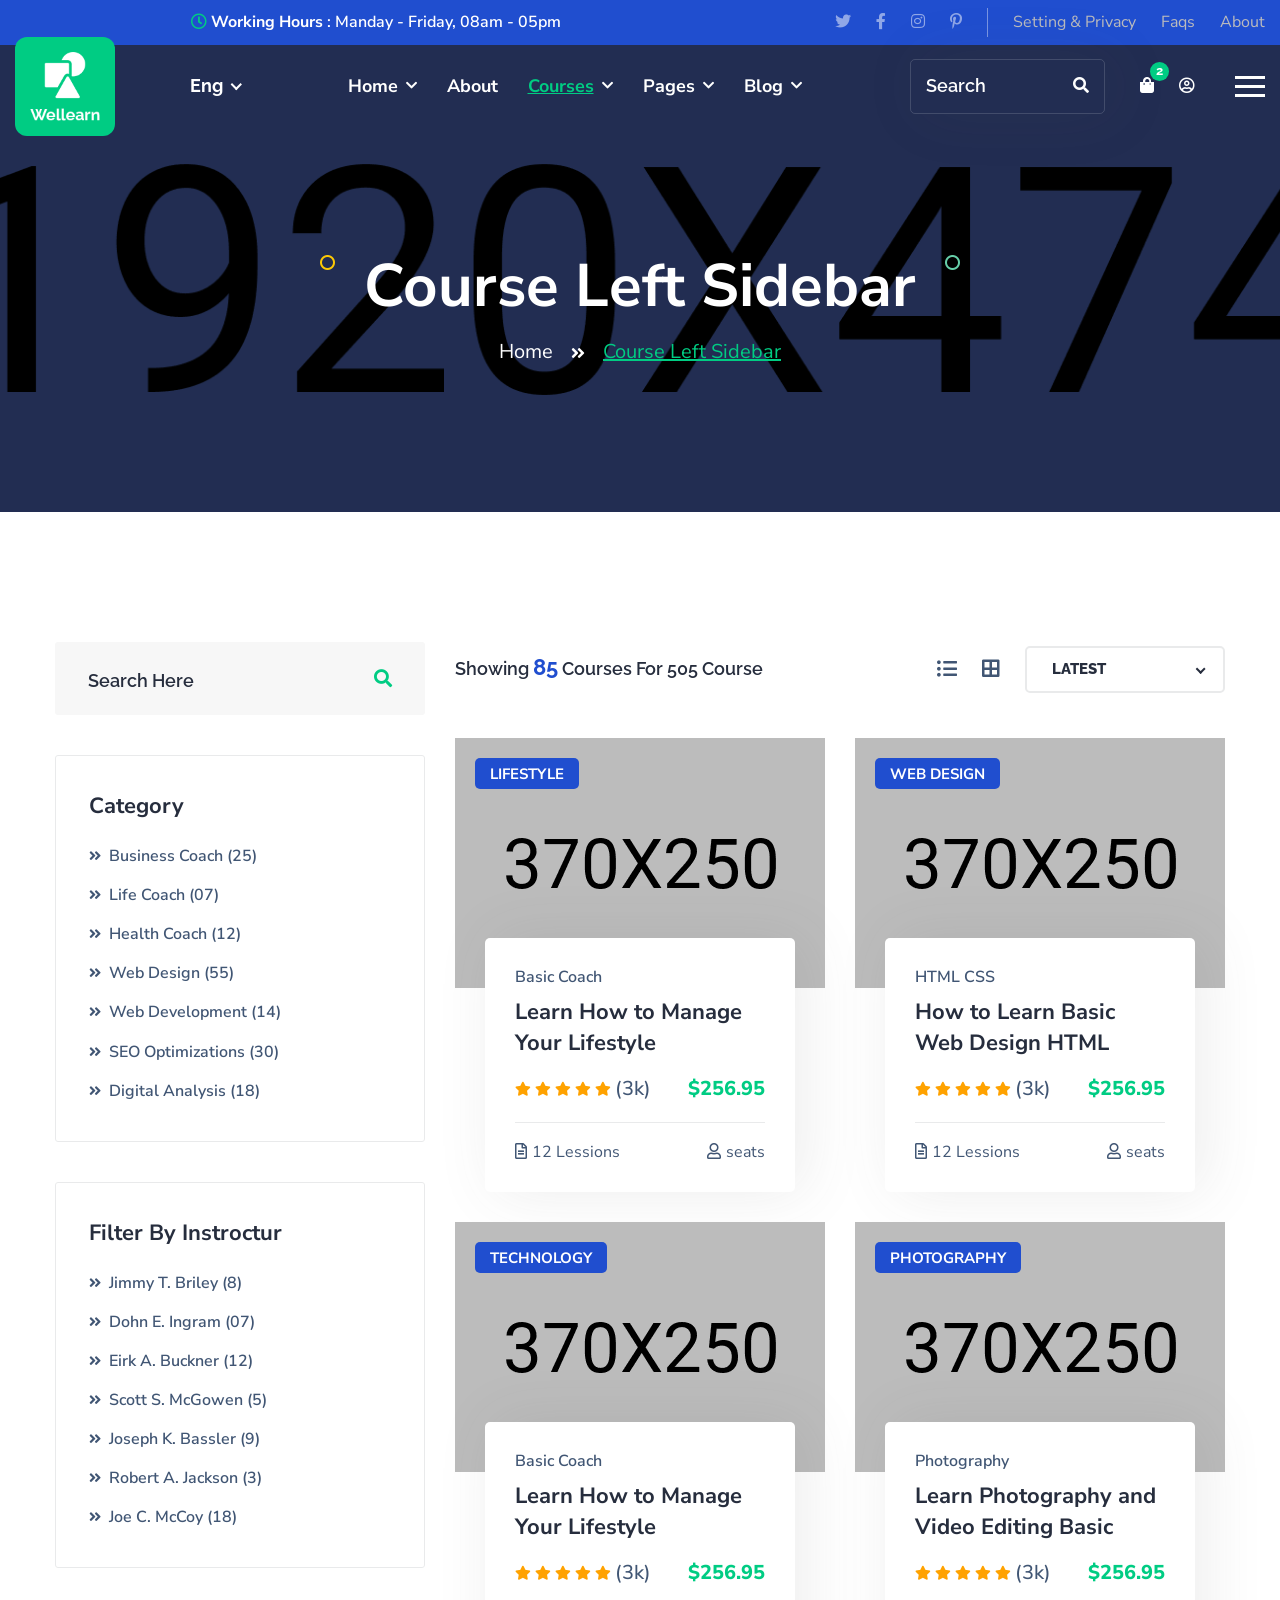
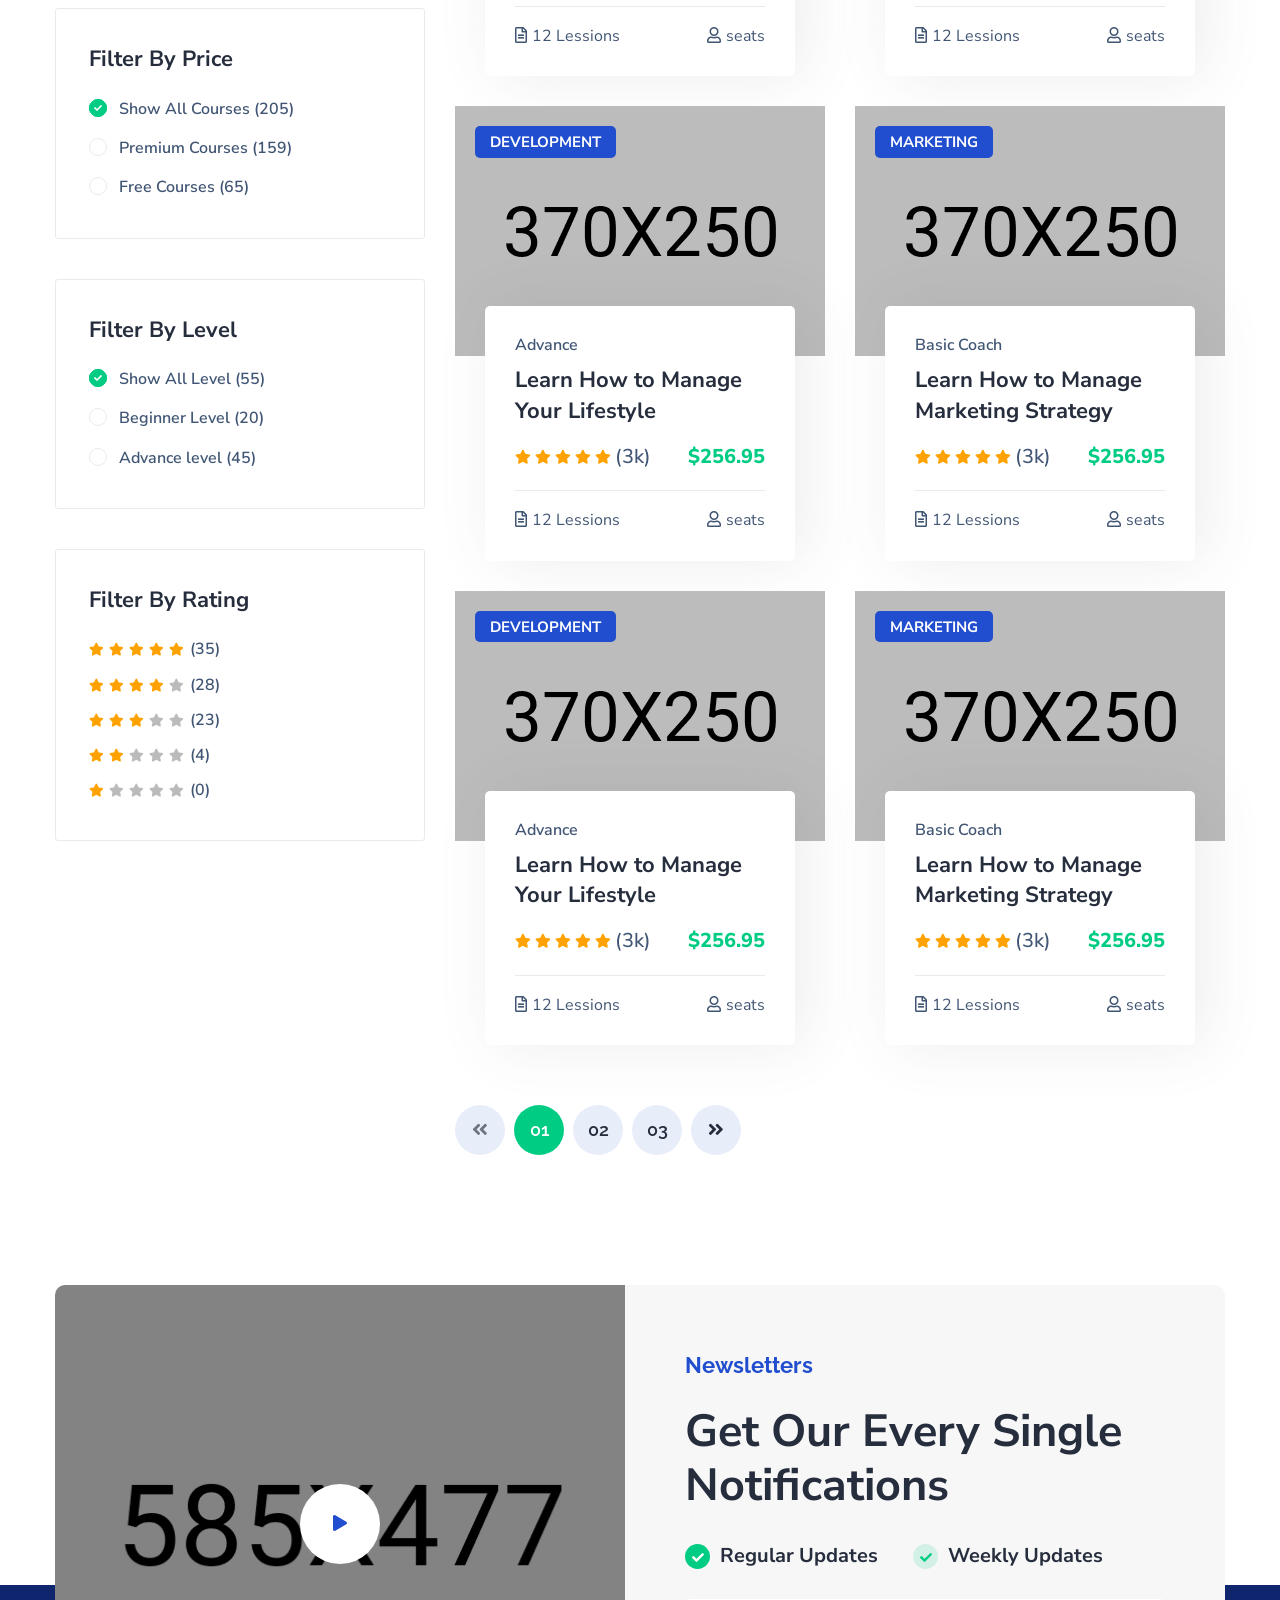
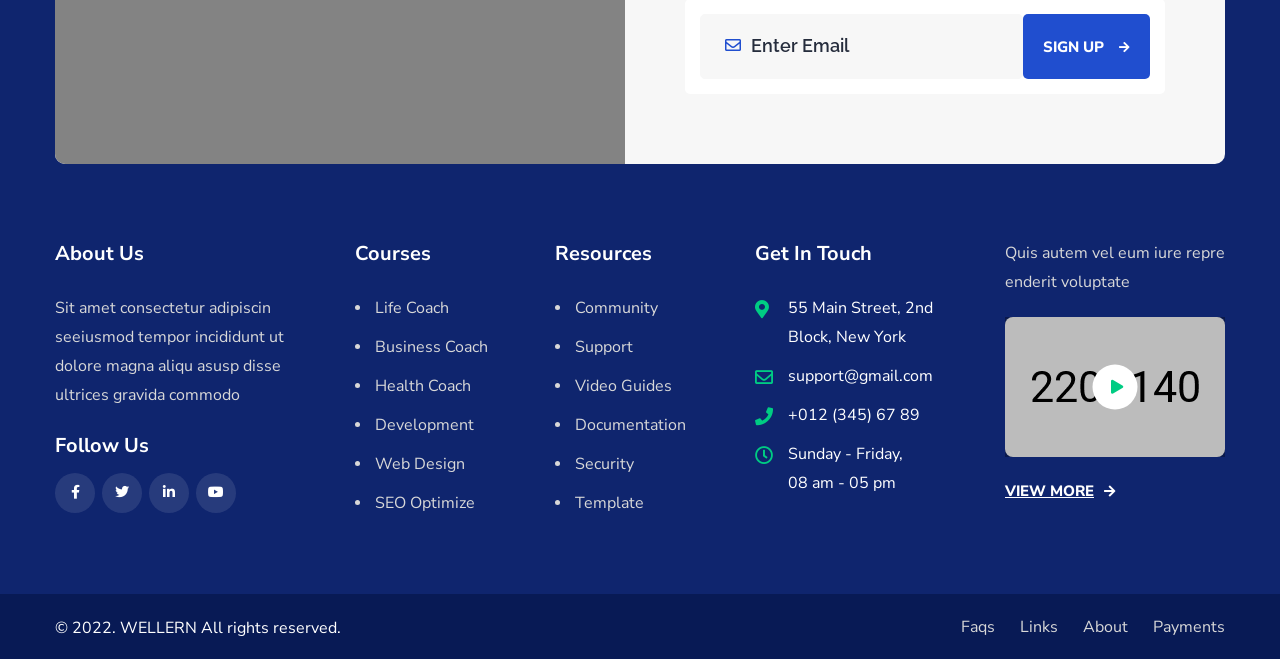
<file: course-grid.html>
<!DOCTYPE html>
<html lang="zxx">
<head>
    <!--====== Required meta tags ======-->
    <meta charset="utf-8" />
    <meta name="description" content="" />
    <meta http-equiv="X-UA-Compatible" content="IE=edge">
    <meta name="viewport" content="width=device-width, initial-scale=1, shrink-to-fit=no">

    <!--====== Title ======-->
    <title>Wellearn - Education & LMS HTML Template || Course Left Sidebar</title>
    <!--====== Favicon Icon ======-->
    <link rel="shortcut icon" href="assets/images/favicon.png" type="image/x-icon">
    <!--====== Google Fonts ======-->
    <link href="https://fonts.googleapis.com/css2?family=Mulish:wght@400;500;600;700&family=Oswald:wght@300;400;500;600;700&display=swap" rel="stylesheet">
    
    <!--====== Flaticon ======-->
    <link rel="stylesheet" href="assets/css/flaticon.min.css">
    <!--====== Font Awesome ======-->
    <link rel="stylesheet" href="assets/css/font-awesome-5.9.0.min.css">
    <!--====== Bootstrap ======-->
    <link rel="stylesheet" href="assets/css/bootstrap-4.5.3.min.css">
    <!--====== Magnific Popup ======-->
    <link rel="stylesheet" href="assets/css/magnific-popup.min.css">
    <!--====== Nice Select ======-->
    <link rel="stylesheet" href="assets/css/nice-select.min.css">
    <!--====== jQuery UI ======-->
    <link rel="stylesheet" href="assets/css/jquery-ui.min.css">
    <!--====== Animate ======-->
    <link rel="stylesheet" href="assets/css/animate.min.css">
    <!--====== Slick ======-->
    <link rel="stylesheet" href="assets/css/slick.min.css">
    <!--====== Main Style ======-->
    <link rel="stylesheet" href="assets/css/style.css">
    
</head>
<body>
    <div class="page-wrapper">

        <!-- Preloader -->
        <div class="preloader"></div>

        <!-- main header -->
        <header class="main-header header-two">
            <!-- Header-Top -->
            <div class="header-top bg-light-blue text-white">
                <div class="container-fluid">
                    <div class="top-inner">
                        <div class="top-left">
                            <p><i class="far fa-clock"></i> <b>Working Hours</b> : Manday - Friday, 08am - 05pm</p>
                        </div>
                        <div class="top-right d-flex align-items-center">
                            <div class="social-style-two">
                                <a href="contact.html"><i class="fab fa-twitter"></i></a>
                                <a href="contact.html"><i class="fab fa-facebook-f"></i></a>
                                <a href="contact.html"><i class="fab fa-instagram"></i></a>
                                <a href="contact.html"><i class="fab fa-pinterest-p"></i></a>
                            </div>
                            <ul class="top-menu">
                                <li><a href="about.html">Setting & Privacy</a></li>
                                <li><a href="faqs.html">Faqs</a></li>
                                <li><a href="about.html">About</a></li>
                            </ul>
                        </div>
                    </div>
                </div>
            </div>
            
            <!-- Header-Upper -->
            <div class="header-upper">
                <div class="container-fluid clearfix">

                    <div class="header-inner d-flex align-items-center justify-content-between">
                        <div class="logo-outer d-lg-flex align-items-center">
                            <div class="logo"><a href="index.html"><img src="assets/images/logos/logo.png" alt="Logo" title="Logo"></a></div>
                            <select name="select-languages" id="select-languages">
                                <option value="English">Eng</option>
                                <option value="Spanish">Spa</option>
                                <option value="Chinese">Chi</option>
                                <option value="Arabic">Ara</option>
                            </select>
                        </div>

                        <div class="nav-outer clearfix">
                            <!-- Main Menu -->
                            <nav class="main-menu navbar-expand-lg">
                                <div class="navbar-header">
                                   <div class="mobile-logo bg-green br-10 p-15">
                                       <a href="index.html">
                                            <img src="assets/images/logos/logo.png" alt="Logo" title="Logo">
                                       </a>
                                   </div>
                                   
                                   <!-- Toggle Button -->
                                    <button type="button" class="navbar-toggle" data-toggle="collapse" data-target=".navbar-collapse">
                                        <span class="icon-bar"></span>
                                        <span class="icon-bar"></span>
                                        <span class="icon-bar"></span>
                                    </button>
                                </div>

                                <div class="navbar-collapse collapse clearfix">
                                    <ul class="navigation clearfix">
                                        <li class="dropdown"><a href="#">home</a>
                                            <ul>
                                                <li><a href="index.html">Home One</a></li>
                                                <li><a href="index2.html">Home Two</a></li>
                                                <li><a href="index3.html">Home Three</a></li>
                                                <li><a href="index4.html">Home Four</a></li>
                                            </ul>
                                        </li>
                                        <li><a href="about.html">About</a></li>
                                        <li class="dropdown current"><a href="#">Courses</a>
                                            <ul>
                                                <li class="current"><a href="course-grid.html">course grid</a></li>
                                                <li><a href="course-list.html">course list</a></li>
                                                <li><a href="course-timeline.html">course timeline</a></li>
                                                <li><a href="course-details.html">course details</a></li>
                                            </ul>
                                        </li>
                                        <li class="dropdown"><a href="#">pages</a>
                                            <ul>
                                                <li><a href="faqs.html">FAQ's</a></li>
                                                <li class="dropdown"><a href="#">shop</a>
                                                    <ul>
                                                        <li><a href="shop.html">product Page</a></li>
                                                        <li><a href="product-details.html">product details</a></li>
                                                    </ul>
                                                </li>
                                                <li class="dropdown"><a href="#">instructors</a>
                                                    <ul>
                                                        <li><a href="instructors.html">all instructors</a></li>
                                                        <li><a href="become-instructor.html">become instructor</a></li>
                                                    </ul>
                                                </li>
                                                <li><a href="gallery.html">gallery</a></li>
                                                <li><a href="pricing.html">pricing plan</a></li>
                                                <li><a href="contact.html">contact us</a></li>
                                                <li><a href="404.html">error Page</a></li>
                                            </ul>
                                        </li>
                                        <li class="dropdown"><a href="#">blog</a>
                                            <ul>
                                                <li><a href="blog.html">Blog Page</a></li>
                                                <li><a href="blog-details.html">Blog Details</a></li>
                                            </ul>
                                        </li>
                                    </ul>
                                </div>

                            </nav>
                            <!-- Main Menu End-->
                        </div>
                        
                        <!-- Menu Button -->
                        <div class="menu-btn-sidebar d-flex align-items-center">
                           <form action="#">
                               <input type="search" placeholder="Search" required>
                               <button><i class="fas fa-search"></i></button>
                           </form>
                            <button class="cart"><i class="fas fa-shopping-bag"></i></button>
                            <button><i class="far fa-user-circle"></i></button>
                            
                            <!-- menu sidbar -->
                            <div class="menu-sidebar">
                                <button>
                                    <span class="icon-bar"></span>
                                    <span class="icon-bar"></span>
                                    <span class="icon-bar"></span>
                                </button>
                            </div>
                        </div>
                    </div>
                </div>
            </div>
            <!--End Header Upper-->
        </header>
       
       
        <!--Form Back Drop-->
        <div class="form-back-drop"></div>
        
        <!-- Hidden Sidebar -->
        <section class="hidden-bar">
            <div class="inner-box text-center">
                <div class="cross-icon"><span class="fa fa-times"></span></div>
                <div class="title">
                    <h4>Get Appointment</h4>
                </div>

                <!--Appointment Form-->
                <div class="appointment-form">
                    <form method="post" action="#">
                        <div class="form-group">
                            <input type="text" name="text" value="" placeholder="Name" required>
                        </div>
                        <div class="form-group">
                            <input type="email" name="email" value="" placeholder="Email Address" required>
                        </div>
                        <div class="form-group">
                            <textarea placeholder="Message" rows="5"></textarea>
                        </div>
                        <div class="form-group">
                            <button type="submit" class="theme-btn">Submit now</button>
                        </div>
                    </form>
                </div>

                <!--Social Icons-->
                <div class="social-style-one">
                    <a href="#"><i class="fab fa-twitter"></i></a>
                    <a href="#"><i class="fab fa-facebook-f"></i></a>
                    <a href="#"><i class="fab fa-instagram"></i></a>
                    <a href="#"><i class="fab fa-pinterest-p"></i></a>
                </div>
            </div>
        </section>
        <!--End Hidden Sidebar -->
       
       
        <!-- Page Banner Start -->
        <section class="page-banner-area rel z-1 text-white text-center" style="background-image: url(assets/images/banner.jpg);">
            <div class="container">
                <div class="banner-inner rpt-10">
                    <h2 class="page-title wow fadeInUp delay-0-2s">Course Left Sidebar</h2>
                    <nav aria-label="breadcrumb">
                        <ol class="breadcrumb wow fadeInUp delay-0-4s">
                            <li class="breadcrumb-item"><a href="index.html">home</a></li>
                            <li class="breadcrumb-item active">Course Left Sidebar</li>
                        </ol>
                    </nav>
                </div>
            </div>
            <img class="circle-one" src="assets/images/shapes/circle-one.png" alt="Circle">
            <img class="circle-two" src="assets/images/shapes/circle-two.png" alt="Circle">
        </section>
        <!-- Page Banner End -->

       
        <!-- Course Left Start -->
        <section class="course-left-area py-130 rpy-100">
            <div class="container">
                <div class="row large-gap">
                    <div class="col-lg-4">
                        <div class="course-sidebar rmb-55">
                            <div class="widget widget-search wow fadeInUp delay-0-2s">
                                <form action="#">
                                    <input type="text" placeholder="Search Here" required>
                                    <button type="submit" class="searchbutton fa fa-search"></button>
                                </form>
                            </div>
                            <div class="widget widget-menu wow fadeInUp delay-0-4s">
                                <h4 class="widget-title">Category</h4>
                                <ul>
                                    <li><a href="course-list.html">Business Coach </a> <span>(25)</span></li>
                                    <li><a href="course-list.html">Life Coach </a> <span>(07)</span></li>
                                    <li><a href="course-list.html">Health Coach </a> <span>(12)</span></li>
                                    <li><a href="course-list.html">Web Design </a> <span>(55)</span></li>
                                    <li><a href="course-list.html">Web Development </a> <span>(14)</span></li>
                                    <li><a href="course-list.html">SEO Optimizations </a> <span>(30)</span></li>
                                    <li><a href="course-list.html">Digital Analysis </a> <span>(18)</span></li>
                                </ul>
                            </div>
                            <div class="widget widget-menu wow fadeInUp delay-0-2s">
                                <h4 class="widget-title">Filter By Instroctur</h4>
                                <ul>
                                    <li><a href="instructors.html">Jimmy T. Briley </a> <span>(8)</span></li>
                                    <li><a href="instructors.html">Dohn E. Ingram </a> <span>(07)</span></li>
                                    <li><a href="instructors.html">Eirk A. Buckner </a> <span>(12)</span></li>
                                    <li><a href="instructors.html">Scott S. McGowen </a> <span>(5)</span></li>
                                    <li><a href="instructors.html">Joseph K. Bassler </a> <span>(9)</span></li>
                                    <li><a href="instructors.html">Robert A. Jackson </a> <span>(3)</span></li>
                                    <li><a href="instructors.html">Joe C. McCoy </a> <span>(18)</span></li>
                                </ul>
                            </div>
                            <div class="widget widget-radio wow fadeInUp delay-0-2s">
                                <h4 class="widget-title">Filter By Price</h4>
                                <form class="newsletter-form" action="#">
                                    <div class="custom-control custom-radio">
                                      <input type="radio" class="custom-control-input" id="all-course" name="filter" checked>
                                      <label class="custom-control-label" for="all-course">Show All Courses <span>(205)</span></label>
                                    </div>
                                    <div class="custom-control custom-radio">
                                      <input type="radio" class="custom-control-input" id="premium-course" name="filter">
                                      <label class="custom-control-label" for="premium-course">Premium Courses <span>(159)</span></label>
                                    </div>
                                    <div class="custom-control custom-radio">
                                      <input type="radio" class="custom-control-input" id="free-course" name="filter">
                                      <label class="custom-control-label" for="free-course">Free Courses <span>(65)</span></label>
                                    </div> 
                                </form>
                            </div>
                            <div class="widget widget-radio wow fadeInUp delay-0-2s">
                                <h4 class="widget-title">Filter By Level</h4>
                                <form class="newsletter-form" action="#">
                                    <div class="custom-control custom-radio">
                                      <input type="radio" class="custom-control-input" id="all-level" name="filter" checked>
                                      <label class="custom-control-label" for="all-level">Show All Level  <span>(55)</span></label>
                                    </div>
                                    <div class="custom-control custom-radio">
                                      <input type="radio" class="custom-control-input" id="beginner-level" name="filter">
                                      <label class="custom-control-label" for="beginner-level">Beginner Level <span>(20)</span></label>
                                    </div>
                                    <div class="custom-control custom-radio">
                                      <input type="radio" class="custom-control-input" id="advance-level" name="filter">
                                      <label class="custom-control-label" for="advance-level">Advance level <span>(45)</span></label>
                                    </div> 
                                </form>
                            </div>
                            <div class="widget widget-ratting wow fadeInUp delay-0-2s">
                                <h4 class="widget-title">Filter By Rating</h4>
                                <ul>
                                    <li>
                                        <div class="ratting">
                                            <i class="fas fa-star checked"></i>
                                            <i class="fas fa-star checked"></i>
                                            <i class="fas fa-star checked"></i>
                                            <i class="fas fa-star checked"></i>
                                            <i class="fas fa-star checked"></i>
                                        </div>
                                        <span>(35)</span>
                                    </li>
                                    <li>
                                        <div class="ratting">
                                            <i class="fas fa-star checked"></i>
                                            <i class="fas fa-star checked"></i>
                                            <i class="fas fa-star checked"></i>
                                            <i class="fas fa-star checked"></i>
                                            <i class="fas fa-star"></i>
                                        </div>
                                        <span>(28)</span>
                                    </li>
                                    <li>
                                        <div class="ratting">
                                            <i class="fas fa-star checked"></i>
                                            <i class="fas fa-star checked"></i>
                                            <i class="fas fa-star checked"></i>
                                            <i class="fas fa-star"></i>
                                            <i class="fas fa-star"></i>
                                        </div>
                                        <span>(23)</span>
                                    </li>
                                    <li>
                                        <div class="ratting">
                                            <i class="fas fa-star checked"></i>
                                            <i class="fas fa-star checked"></i>
                                            <i class="fas fa-star"></i>
                                            <i class="fas fa-star"></i>
                                            <i class="fas fa-star"></i>
                                        </div>
                                        <span>(4)</span>
                                    </li>
                                    <li>
                                        <div class="ratting">
                                            <i class="fas fa-star checked"></i>
                                            <i class="fas fa-star"></i>
                                            <i class="fas fa-star"></i>
                                            <i class="fas fa-star"></i>
                                            <i class="fas fa-star"></i>
                                        </div>
                                        <span>(0)</span>
                                    </li>
                                </ul>
                            </div>
                        </div>
                    </div>
                    <div class="col-lg-8">
                        <div class="course-grids">
                           <div class="shop-shorter mb-40 wow fadeInUp delay-0-2s">
                                <div class="sort-text">
                                    Showing <b>85</b> Courses For 505 Course
                                </div>
                                <ul class="grid-list">
                                    <li><a href="#"><i class="fas fa-list-ul"></i></a></li>
                                    <li><a href="#" class="active"><i class="fas fa-border-all"></i></a></li>
                                </ul>
                                <div class="products-dropdown">
                                    <select>
                                        <option value="default">Filter by</option>
                                        <option value="new" selected="">Latest</option>
                                        <option value="old">Oldest</option>
                                        <option value="hight-to-low">High To Low</option>
                                        <option value="low-to-high">Low To High</option>
                                    </select>
                                </div>
                            </div>
                            <div class="row">
                                <div class="col-md-6">
                                    <div class="coach-item wow fadeInUp delay-0-4s">
                                        <div class="coach-image">
                                            <a href="course-grid.html" class="category">Lifestyle</a>
                                            <img src="assets/images/coachs/coach1.jpg" alt="Coach">
                                        </div>
                                        <div class="coach-content">
                                            <span class="label">Basic Coach</span>
                                            <h4><a href="course-details.html">Learn How to Manage Your Lifestyle</a></h4>
                                            <div class="ratting-price">
                                                <div class="ratting">
                                                    <i class="fas fa-star"></i>
                                                    <i class="fas fa-star"></i>
                                                    <i class="fas fa-star"></i>
                                                    <i class="fas fa-star"></i>
                                                    <i class="fas fa-star"></i>
                                                    <span>(3k)</span>
                                                </div>
                                                <span class="price">256.95</span>
                                            </div>
                                            <ul class="coach-footer">
                                                <li><i class="far fa-file-alt"></i><span>12 Lessions</span></li>
                                                <li><i class="far fa-user"></i><span>seats</span></li>
                                            </ul>
                                        </div>
                                    </div>
                                </div>
                                <div class="col-md-6">
                                    <div class="coach-item wow fadeInUp delay-0-6s">
                                        <div class="coach-image">
                                            <a href="course-grid.html" class="category">Web Design</a>
                                            <img src="assets/images/coachs/coach2.jpg" alt="Coach">
                                        </div>
                                        <div class="coach-content">
                                            <span class="label">HTML CSS</span>
                                            <h4><a href="course-details.html">How to Learn Basic Web Design HTML </a></h4>
                                            <div class="ratting-price">
                                                <div class="ratting">
                                                    <i class="fas fa-star"></i>
                                                    <i class="fas fa-star"></i>
                                                    <i class="fas fa-star"></i>
                                                    <i class="fas fa-star"></i>
                                                    <i class="fas fa-star"></i>
                                                    <span>(3k)</span>
                                                </div>
                                                <span class="price">256.95</span>
                                            </div>
                                            <ul class="coach-footer">
                                                <li><i class="far fa-file-alt"></i><span>12 Lessions</span></li>
                                                <li><i class="far fa-user"></i><span>seats</span></li>
                                            </ul>
                                        </div>
                                    </div>
                                </div>
                                <div class="col-md-6">
                                    <div class="coach-item wow fadeInUp delay-0-2s">
                                        <div class="coach-image">
                                            <a href="course-grid.html" class="category">Technology</a>
                                            <img src="assets/images/coachs/coach3.jpg" alt="Coach">
                                        </div>
                                        <div class="coach-content">
                                            <span class="label">Basic Coach</span>
                                            <h4><a href="course-details.html">Learn How to Manage Your Lifestyle</a></h4>
                                            <div class="ratting-price">
                                                <div class="ratting">
                                                    <i class="fas fa-star"></i>
                                                    <i class="fas fa-star"></i>
                                                    <i class="fas fa-star"></i>
                                                    <i class="fas fa-star"></i>
                                                    <i class="fas fa-star"></i>
                                                    <span>(3k)</span>
                                                </div>
                                                <span class="price">256.95</span>
                                            </div>
                                            <ul class="coach-footer">
                                                <li><i class="far fa-file-alt"></i><span>12 Lessions</span></li>
                                                <li><i class="far fa-user"></i><span>seats</span></li>
                                            </ul>
                                        </div>
                                    </div>
                                </div>
                                <div class="col-md-6">
                                    <div class="coach-item wow fadeInUp delay-0-4s">
                                        <div class="coach-image">
                                            <a href="course-grid.html" class="category">Photography</a>
                                            <img src="assets/images/coachs/coach4.jpg" alt="Coach">
                                        </div>
                                        <div class="coach-content">
                                            <span class="label">Photography</span>
                                            <h4><a href="course-details.html">Learn Photography and Video Editing Basic</a></h4>
                                            <div class="ratting-price">
                                                <div class="ratting">
                                                    <i class="fas fa-star"></i>
                                                    <i class="fas fa-star"></i>
                                                    <i class="fas fa-star"></i>
                                                    <i class="fas fa-star"></i>
                                                    <i class="fas fa-star"></i>
                                                    <span>(3k)</span>
                                                </div>
                                                <span class="price">256.95</span>
                                            </div>
                                            <ul class="coach-footer">
                                                <li><i class="far fa-file-alt"></i><span>12 Lessions</span></li>
                                                <li><i class="far fa-user"></i><span>seats</span></li>
                                            </ul>
                                        </div>
                                    </div>
                                </div>
                                <div class="col-md-6">
                                    <div class="coach-item wow fadeInUp delay-0-2s">
                                        <div class="coach-image">
                                            <a href="course-grid.html" class="category">Development</a>
                                            <img src="assets/images/coachs/coach5.jpg" alt="Coach">
                                        </div>
                                        <div class="coach-content">
                                            <span class="label">Advance</span>
                                            <h4><a href="course-details.html">Learn How to Manage Your Lifestyle</a></h4>
                                            <div class="ratting-price">
                                                <div class="ratting">
                                                    <i class="fas fa-star"></i>
                                                    <i class="fas fa-star"></i>
                                                    <i class="fas fa-star"></i>
                                                    <i class="fas fa-star"></i>
                                                    <i class="fas fa-star"></i>
                                                    <span>(3k)</span>
                                                </div>
                                                <span class="price">256.95</span>
                                            </div>
                                            <ul class="coach-footer">
                                                <li><i class="far fa-file-alt"></i><span>12 Lessions</span></li>
                                                <li><i class="far fa-user"></i><span>seats</span></li>
                                            </ul>
                                        </div>
                                    </div>
                                </div>
                                <div class="col-md-6">
                                    <div class="coach-item wow fadeInUp delay-0-4s">
                                        <div class="coach-image">
                                            <a href="course-grid.html" class="category">Marketing</a>
                                            <img src="assets/images/coachs/coach6.jpg" alt="Coach">
                                        </div>
                                        <div class="coach-content">
                                            <span class="label">Basic Coach</span>
                                            <h4><a href="course-details.html">Learn How to Manage Marketing Strategy</a></h4>
                                            <div class="ratting-price">
                                                <div class="ratting">
                                                    <i class="fas fa-star"></i>
                                                    <i class="fas fa-star"></i>
                                                    <i class="fas fa-star"></i>
                                                    <i class="fas fa-star"></i>
                                                    <i class="fas fa-star"></i>
                                                    <span>(3k)</span>
                                                </div>
                                                <span class="price">256.95</span>
                                            </div>
                                            <ul class="coach-footer">
                                                <li><i class="far fa-file-alt"></i><span>12 Lessions</span></li>
                                                <li><i class="far fa-user"></i><span>seats</span></li>
                                            </ul>
                                        </div>
                                    </div>
                                </div>
                                <div class="col-md-6">
                                    <div class="coach-item wow fadeInUp delay-0-2s">
                                        <div class="coach-image">
                                            <a href="course-grid.html" class="category">Development</a>
                                            <img src="assets/images/coachs/coach7.jpg" alt="Coach">
                                        </div>
                                        <div class="coach-content">
                                            <span class="label">Advance</span>
                                            <h4><a href="course-details.html">Learn How to Manage Your Lifestyle</a></h4>
                                            <div class="ratting-price">
                                                <div class="ratting">
                                                    <i class="fas fa-star"></i>
                                                    <i class="fas fa-star"></i>
                                                    <i class="fas fa-star"></i>
                                                    <i class="fas fa-star"></i>
                                                    <i class="fas fa-star"></i>
                                                    <span>(3k)</span>
                                                </div>
                                                <span class="price">256.95</span>
                                            </div>
                                            <ul class="coach-footer">
                                                <li><i class="far fa-file-alt"></i><span>12 Lessions</span></li>
                                                <li><i class="far fa-user"></i><span>seats</span></li>
                                            </ul>
                                        </div>
                                    </div>
                                </div>
                                <div class="col-md-6">
                                    <div class="coach-item wow fadeInUp delay-0-4s">
                                        <div class="coach-image">
                                            <a href="course-grid.html" class="category">Marketing</a>
                                            <img src="assets/images/coachs/coach8.jpg" alt="Coach">
                                        </div>
                                        <div class="coach-content">
                                            <span class="label">Basic Coach</span>
                                            <h4><a href="course-details.html">Learn How to Manage Marketing Strategy</a></h4>
                                            <div class="ratting-price">
                                                <div class="ratting">
                                                    <i class="fas fa-star"></i>
                                                    <i class="fas fa-star"></i>
                                                    <i class="fas fa-star"></i>
                                                    <i class="fas fa-star"></i>
                                                    <i class="fas fa-star"></i>
                                                    <span>(3k)</span>
                                                </div>
                                                <span class="price">256.95</span>
                                            </div>
                                            <ul class="coach-footer">
                                                <li><i class="far fa-file-alt"></i><span>12 Lessions</span></li>
                                                <li><i class="far fa-user"></i><span>seats</span></li>
                                            </ul>
                                        </div>
                                    </div>
                                </div>
                            </div>
                            <ul class="pagination flex-wrap mt-20">
                                <li class="page-item disabled">
                                    <span class="page-link"><i class="fas fa-angle-double-left"></i></span>
                                </li>
                                <li class="page-item active">
                                    <span class="page-link">
                                        01
                                        <span class="sr-only">(current)</span>
                                    </span>
                                </li>
                                <li class="page-item"><a class="page-link" href="#">02</a></li>
                                <li class="page-item"><a class="page-link" href="#">03</a></li>
                                <li class="page-item">
                                    <a class="page-link" href="#"><i class="fas fa-angle-double-right"></i></a>
                                </li>
                            </ul>
                        </div>
                    </div>
                </div>
            </div>
        </section>
        <!-- Course Left End -->
       
       
        <!-- Footer Area Start -->
        <footer class="main-footer bg-blue">
            <div class="container">
               <div class="footer-newsletter br-10 bg-lighter">
                   <div class="row">
                        <div class="col-lg-6">
                            <div class="newsletter-video bgs-cover overlay" style="background-image: url(assets/images/video/footer-video-bg.jpg);">
                                <a href="https://www.youtube.com/watch?v=9Y7ma241N8k" class="mfp-iframe video-play"><i class="fas fa-play"></i></a>
                            </div>
                        </div>
                        <div class="col-lg-6 align-self-center">
                            <div class="newsletter-content">
                                <div class="section-title mb-20">
                                    <span class="sub-title-two">Newsletters</span>
                                    <h2>Get Our Every Single Notifications</h2>
                                </div>
                                <form class="newsletter-form mt-25" action="#">
                                    <div class="newsletter-radios mb-25">
                                        <div class="custom-control custom-radio">
                                          <input type="radio" class="custom-control-input" id="hero-wekly" name="example1" checked="">
                                          <label class="custom-control-label" for="hero-wekly">Regular Updates</label>
                                        </div> 
                                        <div class="custom-control custom-radio">
                                          <input type="radio" class="custom-control-input" id="hero-monthly" name="example1">
                                          <label class="custom-control-label" for="hero-monthly">Weekly Updates</label>
                                        </div> 
                                    </div>
                                    <div class="newsletter-email">
                                        <label for="email"><i class="far fa-envelope"></i></label>
                                        <input id="email" type="email" placeholder="Enter Email" required="">
                                        <button type="submit" class="theme-btn style-two">sign up <i class="fas fa-arrow-right"></i></button>
                                    </div>
                                </form>
                            </div>
                        </div>
                    </div>
               </div>
                <div class="row justify-content-between text-white pt-75">
                    <div class="col-lg-3 col-sm-4">
                        <div class="footer-widget about-widget">
                            <h5 class="footer-title">About Us</h5>
                            <p>Sit amet consectetur adipiscin seeiusmod tempor incididunt ut dolore magna aliqu asusp disse ultrices gravida commodo</p>
                            <h5 class="pt-5">Follow Us</h5>
                            <div class="social-style-one">
                                <a href="contact.html"><i class="fab fa-facebook-f"></i></a>
                                <a href="contact.html"><i class="fab fa-twitter"></i></a>
                                <a href="contact.html"><i class="fab fa-linkedin-in"></i></a>
                                <a href="contact.html"><i class="fab fa-youtube"></i></a>
                            </div>
                        </div>
                    </div>
                    <div class="col-lg-2 col-md-3 col-sm-4">
                        <div class="footer-widget menu-widget">
                            <h5 class="footer-title">Courses</h5>
                            <ul>
                                <li><a href="course-details.html">Life Coach</a></li>
                                <li><a href="course-details.html">Business Coach</a></li>
                                <li><a href="course-details.html">Health Coach</a></li>
                                <li><a href="course-details.html">Development</a></li>
                                <li><a href="course-details.html">Web Design</a></li>
                                <li><a href="course-details.html">SEO Optimize</a></li>
                            </ul>
                        </div>
                    </div>
                    <div class="col-lg-2 col-md-3 col-sm-4">
                        <div class="footer-widget menu-widget">
                            <h5 class="footer-title">Resources</h5>
                            <ul>
                                <li><a href="contact.html">Community</a></li>
                                <li><a href="contact.html">Support</a></li>
                                <li><a href="contact.html">Video Guides</a></li>
                                <li><a href="contact.html">Documentation</a></li>
                                <li><a href="contact.html">Security</a></li>
                                <li><a href="contact.html">Template</a></li>
                            </ul>
                        </div>
                    </div>
                    <div class="col-lg-5">
                        <div class="row">
                            <div class="col-sm-6">
                                <div class="footer-widget contact-info-widget">
                                    <h5 class="footer-title">Get In Touch</h5>
                                    <ul>
                                        <li><i class="fas fa-map-marker-alt"></i> 55 Main Street, 2nd Block, New York</li>
                                        <li><i class="far fa-envelope"></i> <a href="mailto:support@gmail.com">support@gmail.com</a></li>
                                        <li><i class="fas fa-phone"></i> <a href="callto:+0123456789">+012 (345) 67 89</a></li>
                                        <li><i class="far fa-clock"></i> Sunday - Friday,<br> 08 am - 05 pm</li>
                                    </ul>
                                </div>
                            </div>
                            <div class="col-sm-6">
                                <div class="footer-widget video-widget">
                                    <p>Quis autem vel eum iure repre enderit voluptate</p>
                                    <div class="video-widget overlay my-20">
                                        <img src="assets/images/footer/video.jpg" alt="Video">
                                        <a href="https://www.youtube.com/watch?v=9Y7ma241N8k" class="mfp-iframe video-play"><i class="fas fa-play"></i></a>
                                    </div>
                                    <a href="about.html" class="read-more">view more <i class="fas fa-arrow-right"></i></a>
                                </div>
                            </div>
                        </div>
                    </div>
                </div>
            </div>
            <div class="copyright-area bg-dark-blue text-white rel">
                <div class="container">
                    <div class="copyright-inner">
                        <p>© 2022.  <a href="index.html">Wellern</a> All rights reserved.</p>
                        <ul class="footer-menu">
                            <li><a href="faqs.html">Faqs</a></li>
                            <li><a href="contact.html">Links</a></li>
                            <li><a href="about.html">About</a></li>
                            <li><a href="contact.html">Payments</a></li>
                        </ul>
                    </div>
                </div>
                <!-- Scroll Top Button -->
                <button class="scroll-top scroll-to-target" data-target="html"><span class="fas fa-angle-double-up"></span></button>
            </div>
        </footer>
        <!-- Footer Area End -->
        
    </div>
    <!--End pagewrapper-->
    
    
    <!--====== Jquery ======-->
    <script src="assets/js/jquery-3.6.0.min.js"></script>
    <!--====== Bootstrap ======-->
    <script src="assets/js/bootstrap.min.js"></script>
    <!--====== Appear Js ======-->
    <script src="assets/js/appear.min.js"></script>
    <!--====== Slick ======-->
    <script src="assets/js/slick.min.js"></script>
    <!--====== jQuery UI ======-->
    <script src="assets/js/jquery-ui.min.js"></script>
    <!--====== Isotope ======-->
    <script src="assets/js/isotope.pkgd.min.js"></script>
    <!--====== Circle Progress bar ======-->
    <script src="assets/js/circle-progress.min.js"></script>
    <!--====== Images Loader ======-->
    <script src="assets/js/imagesloaded.pkgd.min.js"></script>
    <!--====== Nice Select ======-->
    <script src="assets/js/jquery.nice-select.min.js"></script>
    <!--====== Magnific Popup ======-->
    <script src="assets/js/jquery.magnific-popup.min.js"></script>
    <!--  WOW Animation -->
    <script src="assets/js/wow.min.js"></script>
    <!-- Custom script -->
    <script src="assets/js/script.js"></script>
    
</body>
</html>
</file>
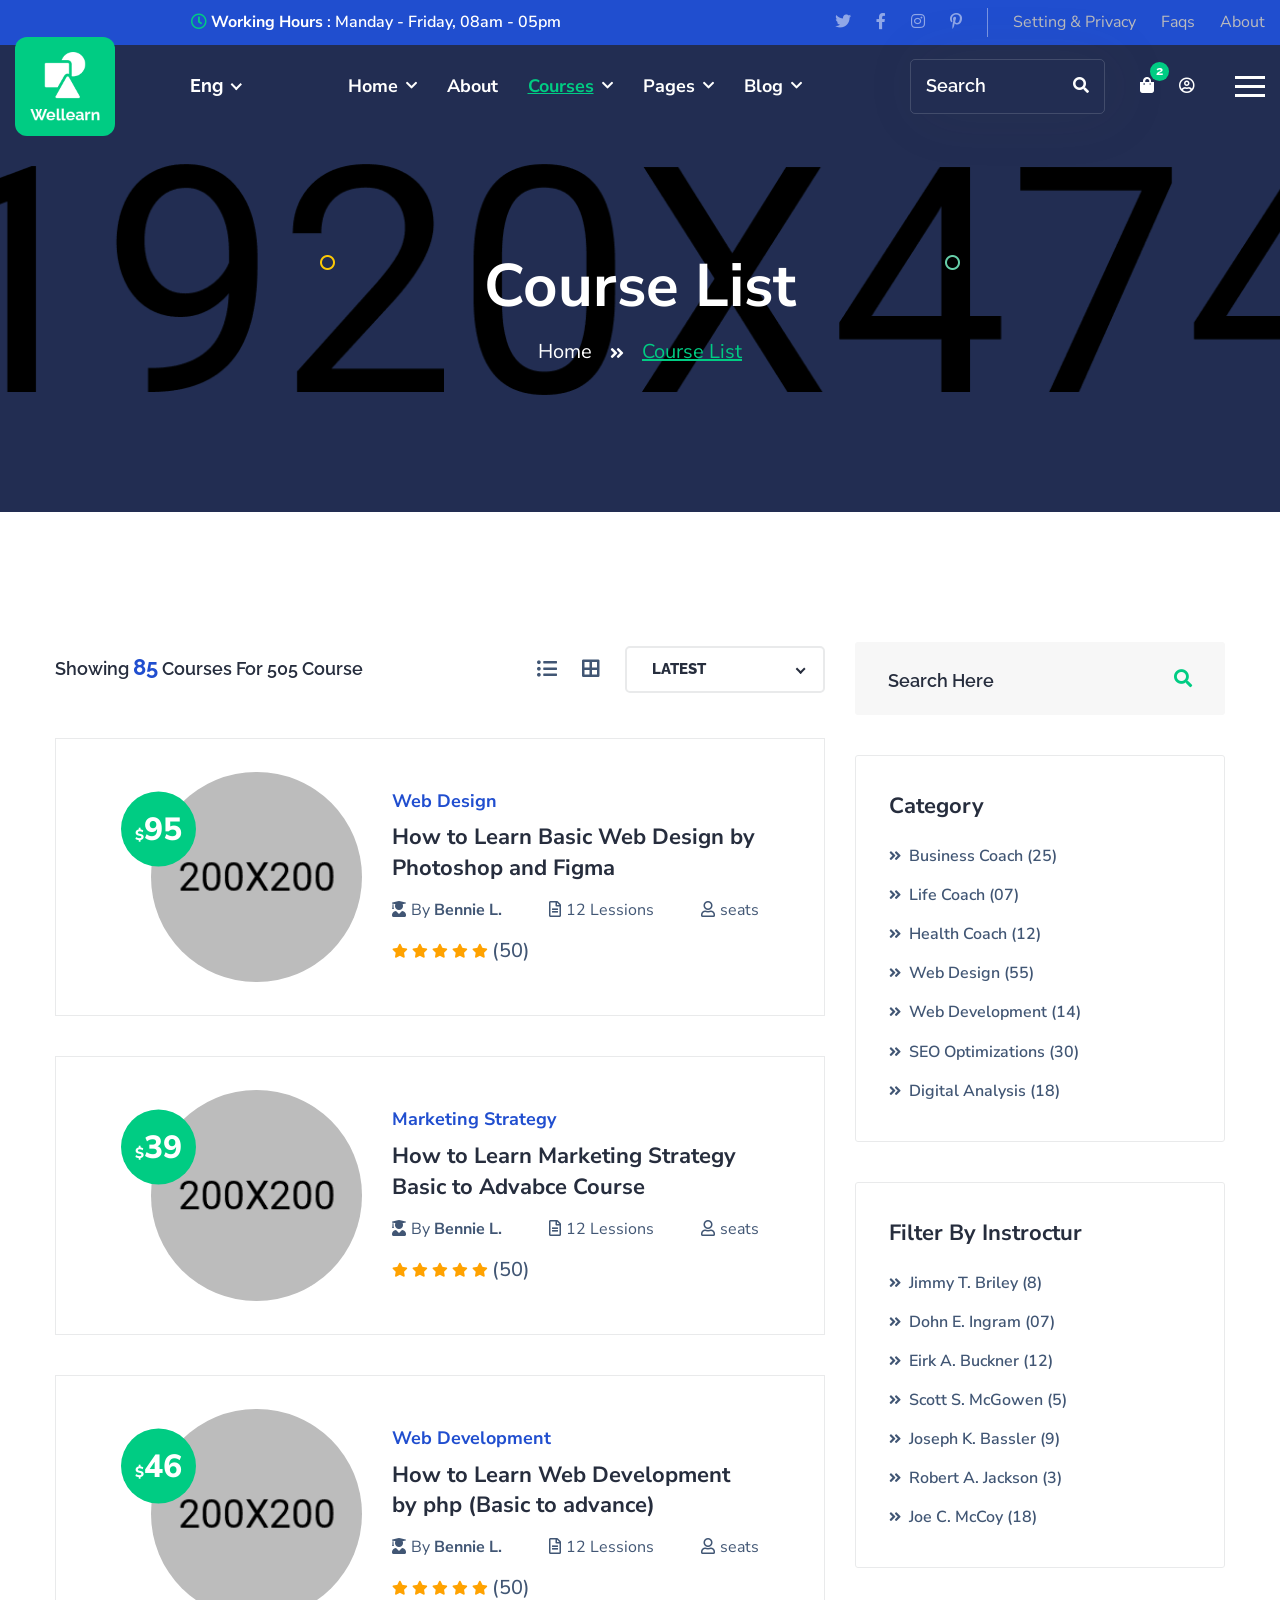
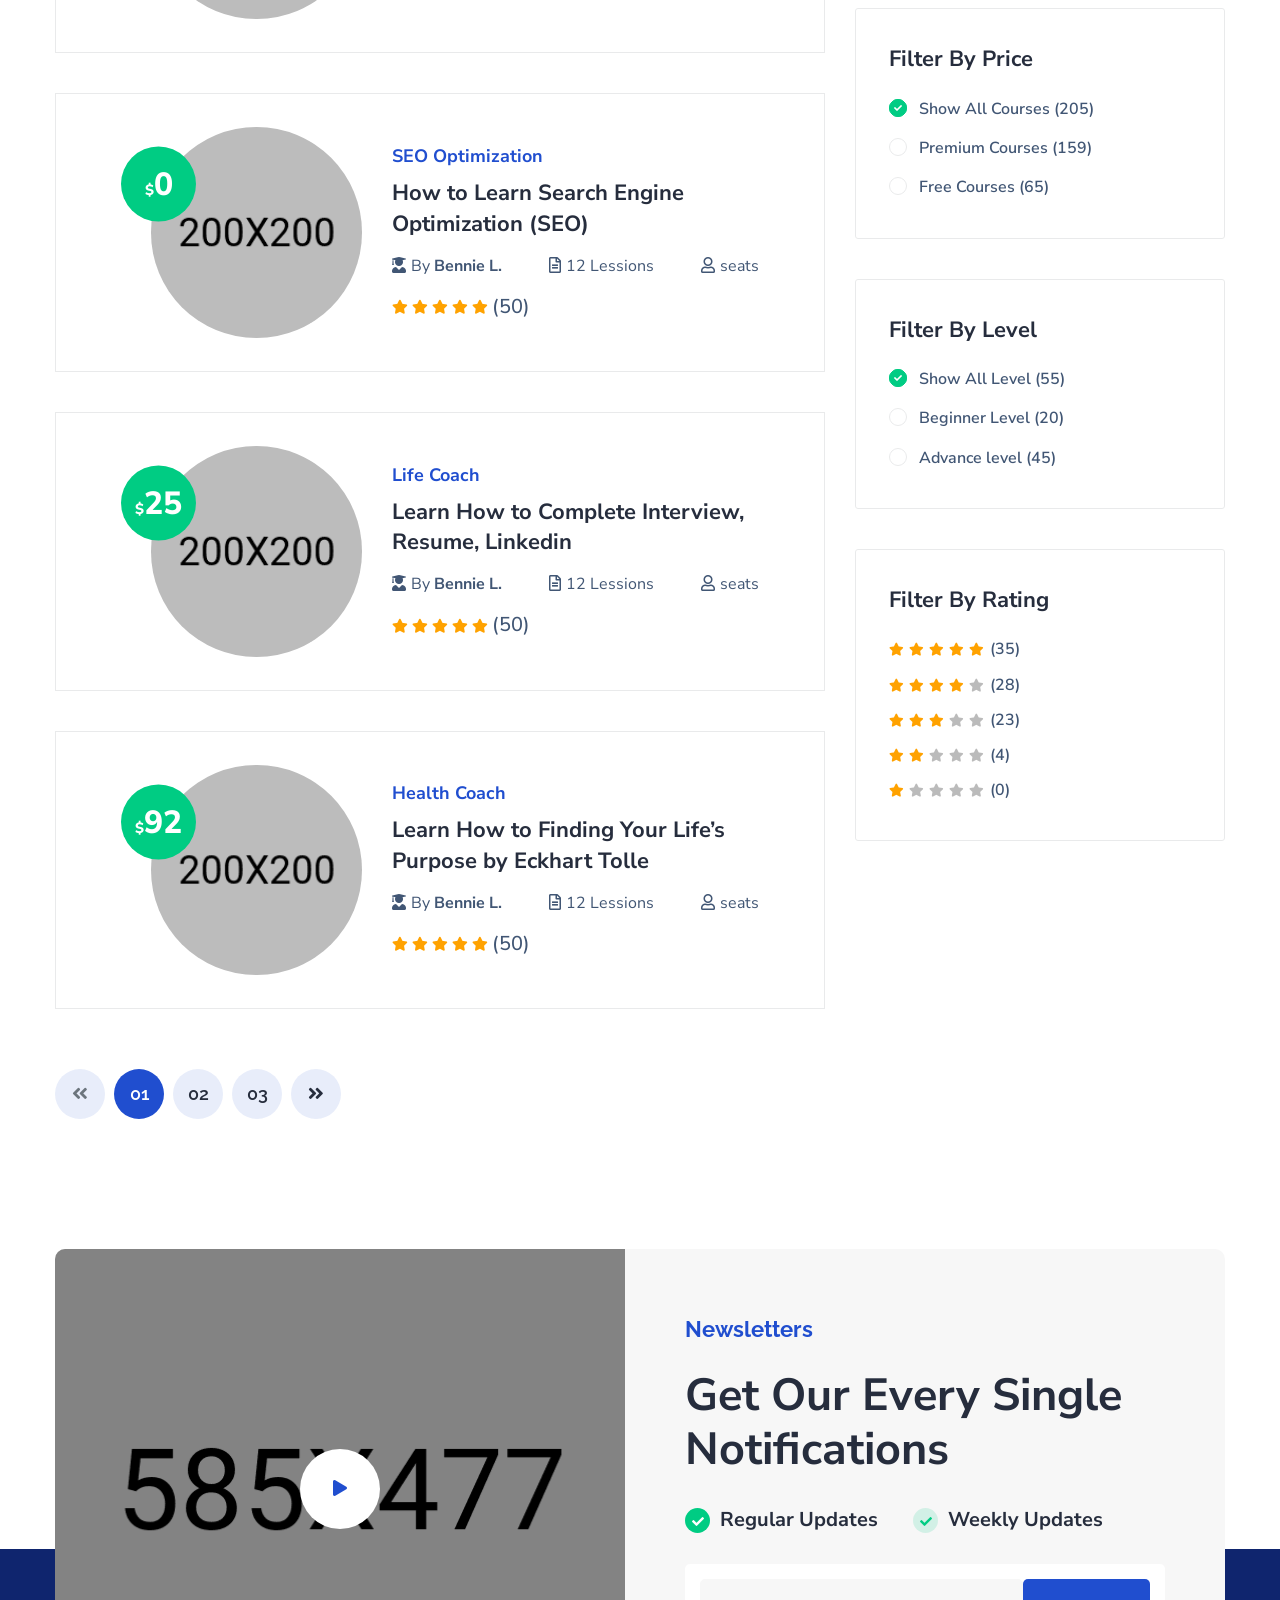
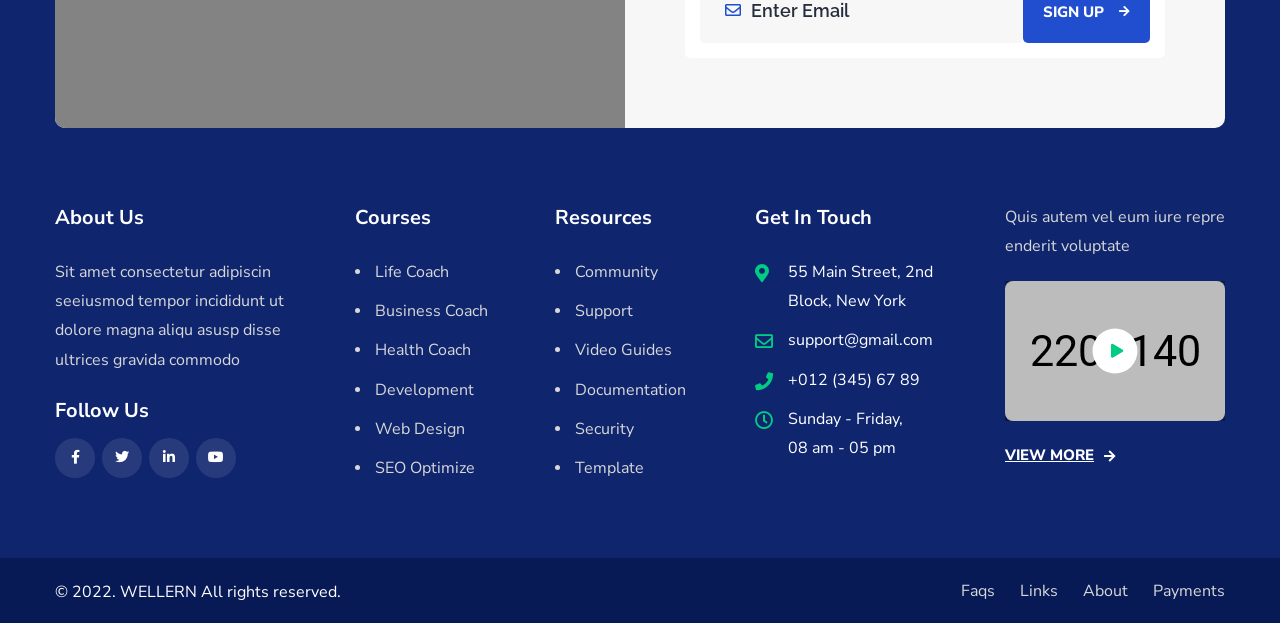
<file: course-list.html>
<!DOCTYPE html>
<html lang="zxx">
<head>
    <!--====== Required meta tags ======-->
    <meta charset="utf-8" />
    <meta name="description" content="" />
    <meta http-equiv="X-UA-Compatible" content="IE=edge">
    <meta name="viewport" content="width=device-width, initial-scale=1, shrink-to-fit=no">

    <!--====== Title ======-->
    <title>Wellearn - Education & LMS HTML Template || Course List</title>
    <!--====== Favicon Icon ======-->
    <link rel="shortcut icon" href="assets/images/favicon.png" type="image/x-icon">
    <!--====== Google Fonts ======-->
    <link href="https://fonts.googleapis.com/css2?family=Mulish:wght@400;500;600;700&family=Oswald:wght@300;400;500;600;700&display=swap" rel="stylesheet">
    
    <!--====== Flaticon ======-->
    <link rel="stylesheet" href="assets/css/flaticon.min.css">
    <!--====== Font Awesome ======-->
    <link rel="stylesheet" href="assets/css/font-awesome-5.9.0.min.css">
    <!--====== Bootstrap ======-->
    <link rel="stylesheet" href="assets/css/bootstrap-4.5.3.min.css">
    <!--====== Magnific Popup ======-->
    <link rel="stylesheet" href="assets/css/magnific-popup.min.css">
    <!--====== Nice Select ======-->
    <link rel="stylesheet" href="assets/css/nice-select.min.css">
    <!--====== jQuery UI ======-->
    <link rel="stylesheet" href="assets/css/jquery-ui.min.css">
    <!--====== Animate ======-->
    <link rel="stylesheet" href="assets/css/animate.min.css">
    <!--====== Slick ======-->
    <link rel="stylesheet" href="assets/css/slick.min.css">
    <!--====== Main Style ======-->
    <link rel="stylesheet" href="assets/css/style.css">
    
</head>
<body>
    <div class="page-wrapper">

        <!-- Preloader -->
        <div class="preloader"></div>

        <!-- main header -->
        <header class="main-header header-two">
            <!-- Header-Top -->
            <div class="header-top bg-light-blue text-white">
                <div class="container-fluid">
                    <div class="top-inner">
                        <div class="top-left">
                            <p><i class="far fa-clock"></i> <b>Working Hours</b> : Manday - Friday, 08am - 05pm</p>
                        </div>
                        <div class="top-right d-flex align-items-center">
                            <div class="social-style-two">
                                <a href="contact.html"><i class="fab fa-twitter"></i></a>
                                <a href="contact.html"><i class="fab fa-facebook-f"></i></a>
                                <a href="contact.html"><i class="fab fa-instagram"></i></a>
                                <a href="contact.html"><i class="fab fa-pinterest-p"></i></a>
                            </div>
                            <ul class="top-menu">
                                <li><a href="about.html">Setting & Privacy</a></li>
                                <li><a href="faqs.html">Faqs</a></li>
                                <li><a href="about.html">About</a></li>
                            </ul>
                        </div>
                    </div>
                </div>
            </div>
            
            <!-- Header-Upper -->
            <div class="header-upper">
                <div class="container-fluid clearfix">

                    <div class="header-inner d-flex align-items-center justify-content-between">
                        <div class="logo-outer d-lg-flex align-items-center">
                            <div class="logo"><a href="index.html"><img src="assets/images/logos/logo.png" alt="Logo" title="Logo"></a></div>
                            <select name="select-languages" id="select-languages">
                                <option value="English">Eng</option>
                                <option value="Spanish">Spa</option>
                                <option value="Chinese">Chi</option>
                                <option value="Arabic">Ara</option>
                            </select>
                        </div>

                        <div class="nav-outer clearfix">
                            <!-- Main Menu -->
                            <nav class="main-menu navbar-expand-lg">
                                <div class="navbar-header">
                                   <div class="mobile-logo bg-green br-10 p-15">
                                       <a href="index.html">
                                            <img src="assets/images/logos/logo.png" alt="Logo" title="Logo">
                                       </a>
                                   </div>
                                   
                                   <!-- Toggle Button -->
                                    <button type="button" class="navbar-toggle" data-toggle="collapse" data-target=".navbar-collapse">
                                        <span class="icon-bar"></span>
                                        <span class="icon-bar"></span>
                                        <span class="icon-bar"></span>
                                    </button>
                                </div>

                                <div class="navbar-collapse collapse clearfix">
                                    <ul class="navigation clearfix">
                                        <li class="dropdown"><a href="#">home</a>
                                            <ul>
                                                <li><a href="index.html">Home One</a></li>
                                                <li><a href="index2.html">Home Two</a></li>
                                                <li><a href="index3.html">Home Three</a></li>
                                                <li><a href="index4.html">Home Four</a></li>
                                            </ul>
                                        </li>
                                        <li><a href="about.html">About</a></li>
                                        <li class="dropdown current"><a href="#">Courses</a>
                                            <ul>
                                                <li><a href="course-grid.html">course grid</a></li>
                                                <li class="current"><a href="course-list.html">course list</a></li>
                                                <li><a href="course-timeline.html">course timeline</a></li>
                                                <li><a href="course-details.html">course details</a></li>
                                            </ul>
                                        </li>
                                        <li class="dropdown"><a href="#">pages</a>
                                            <ul>
                                                <li><a href="faqs.html">FAQ's</a></li>
                                                <li class="dropdown"><a href="#">shop</a>
                                                    <ul>
                                                        <li><a href="shop.html">product Page</a></li>
                                                        <li><a href="product-details.html">product details</a></li>
                                                    </ul>
                                                </li>
                                                <li class="dropdown"><a href="#">instructors</a>
                                                    <ul>
                                                        <li><a href="instructors.html">all instructors</a></li>
                                                        <li><a href="become-instructor.html">become instructor</a></li>
                                                    </ul>
                                                </li>
                                                <li><a href="gallery.html">gallery</a></li>
                                                <li><a href="pricing.html">pricing plan</a></li>
                                                <li><a href="contact.html">contact us</a></li>
                                                <li><a href="404.html">error Page</a></li>
                                            </ul>
                                        </li>
                                        <li class="dropdown"><a href="#">blog</a>
                                            <ul>
                                                <li><a href="blog.html">Blog Page</a></li>
                                                <li><a href="blog-details.html">Blog Details</a></li>
                                            </ul>
                                        </li>
                                    </ul>
                                </div>

                            </nav>
                            <!-- Main Menu End-->
                        </div>
                        
                        <!-- Menu Button -->
                        <div class="menu-btn-sidebar d-flex align-items-center">
                           <form action="#">
                               <input type="search" placeholder="Search" required>
                               <button><i class="fas fa-search"></i></button>
                           </form>
                            <button class="cart"><i class="fas fa-shopping-bag"></i></button>
                            <button><i class="far fa-user-circle"></i></button>
                            
                            <!-- menu sidbar -->
                            <div class="menu-sidebar">
                                <button>
                                    <span class="icon-bar"></span>
                                    <span class="icon-bar"></span>
                                    <span class="icon-bar"></span>
                                </button>
                            </div>
                        </div>
                    </div>
                </div>
            </div>
            <!--End Header Upper-->
        </header>
       
       
        <!--Form Back Drop-->
        <div class="form-back-drop"></div>
        
        <!-- Hidden Sidebar -->
        <section class="hidden-bar">
            <div class="inner-box text-center">
                <div class="cross-icon"><span class="fa fa-times"></span></div>
                <div class="title">
                    <h4>Get Appointment</h4>
                </div>

                <!--Appointment Form-->
                <div class="appointment-form">
                    <form method="post" action="#">
                        <div class="form-group">
                            <input type="text" name="text" value="" placeholder="Name" required>
                        </div>
                        <div class="form-group">
                            <input type="email" name="email" value="" placeholder="Email Address" required>
                        </div>
                        <div class="form-group">
                            <textarea placeholder="Message" rows="5"></textarea>
                        </div>
                        <div class="form-group">
                            <button type="submit" class="theme-btn">Submit now</button>
                        </div>
                    </form>
                </div>

                <!--Social Icons-->
                <div class="social-style-one">
                    <a href="#"><i class="fab fa-twitter"></i></a>
                    <a href="#"><i class="fab fa-facebook-f"></i></a>
                    <a href="#"><i class="fab fa-instagram"></i></a>
                    <a href="#"><i class="fab fa-pinterest-p"></i></a>
                </div>
            </div>
        </section>
        <!--End Hidden Sidebar -->
       
       
        <!-- Page Banner Start -->
        <section class="page-banner-area rel z-1 text-white text-center" style="background-image: url(assets/images/banner.jpg);">
            <div class="container">
                <div class="banner-inner rpt-10">
                    <h2 class="page-title wow fadeInUp delay-0-2s">Course List</h2>
                    <nav aria-label="breadcrumb">
                        <ol class="breadcrumb wow fadeInUp delay-0-4s">
                            <li class="breadcrumb-item"><a href="index.html">home</a></li>
                            <li class="breadcrumb-item active">Course List</li>
                        </ol>
                    </nav>
                </div>
            </div>
            <img class="circle-one" src="assets/images/shapes/circle-one.png" alt="Circle">
            <img class="circle-two" src="assets/images/shapes/circle-two.png" alt="Circle">
        </section>
        <!-- Page Banner End -->

       
        <!-- Course Left Start -->
        <section class="course-list-area py-130 rpt-95 rpb-100">
            <div class="container">
                <div class="row large-gap">
                    <div class="col-lg-8">
                        <div class="course-list-wrap">
                           <div class="shop-shorter mb-40 wow fadeInUp delay-0-2s">
                                <div class="sort-text">
                                    Showing <b>85</b> Courses For 505 Course
                                </div>
                                <ul class="grid-list">
                                    <li><a href="#"><i class="fas fa-list-ul"></i></a></li>
                                    <li><a href="#" class="active"><i class="fas fa-border-all"></i></a></li>
                                </ul>
                                <div class="products-dropdown">
                                    <select>
                                        <option value="default">Filter by</option>
                                        <option value="new" selected="">Latest</option>
                                        <option value="old">Oldest</option>
                                        <option value="hight-to-low">High To Low</option>
                                        <option value="low-to-high">Low To High</option>
                                    </select>
                                </div>
                            </div>
                            <div class="course-list-inner">
                                <div class="coach-item style-two coach-list wow fadeInUp delay-0-4s">
                                    <div class="coach-image">
                                        <img src="assets/images/coachs/coach-list1.jpg" alt="Coach">
                                    </div>
                                    <div class="coach-content">
                                        <a href="course-grid.html" class="category">Web Design</a>
                                        <h4><a href="course-details.html">How to Learn Basic Web Design by Photoshop and Figma</a></h4>
                                        <ul class="coach-footer">
                                            <li><i class="fas fa-user-graduate"></i><span>By <b>Bennie L.</b></span></li>
                                            <li><i class="far fa-file-alt"></i><span>12 Lessions</span></li>
                                            <li><i class="far fa-user"></i><span>seats</span></li>
                                        </ul>
                                        <div class="ratting-price">
                                            <div class="ratting">
                                                <i class="fas fa-star"></i>
                                                <i class="fas fa-star"></i>
                                                <i class="fas fa-star"></i>
                                                <i class="fas fa-star"></i>
                                                <i class="fas fa-star"></i>
                                                <span>(50)</span>
                                            </div>
                                            <span class="price">95</span>
                                        </div>
                                    </div>
                                </div>
                                <div class="coach-item style-two coach-list wow fadeInUp delay-0-2s">
                                    <div class="coach-image">
                                        <img src="assets/images/coachs/coach-list2.jpg" alt="Coach">
                                    </div>
                                    <div class="coach-content">
                                        <a href="course-grid.html" class="category">Marketing Strategy</a>
                                        <h4><a href="course-details.html">How to Learn Marketing Strategy Basic to Advabce Course</a></h4>
                                        <ul class="coach-footer">
                                            <li><i class="fas fa-user-graduate"></i><span>By <b>Bennie L.</b></span></li>
                                            <li><i class="far fa-file-alt"></i><span>12 Lessions</span></li>
                                            <li><i class="far fa-user"></i><span>seats</span></li>
                                        </ul>
                                        <div class="ratting-price">
                                            <div class="ratting">
                                                <i class="fas fa-star"></i>
                                                <i class="fas fa-star"></i>
                                                <i class="fas fa-star"></i>
                                                <i class="fas fa-star"></i>
                                                <i class="fas fa-star"></i>
                                                <span>(50)</span>
                                            </div>
                                            <span class="price">39</span>
                                        </div>
                                    </div>
                                </div>
                                <div class="coach-item style-two coach-list wow fadeInUp delay-0-2s">
                                    <div class="coach-image">
                                        <img src="assets/images/coachs/coach-list3.jpg" alt="Coach">
                                    </div>
                                    <div class="coach-content">
                                        <a href="course-grid.html" class="category">Web Development</a>
                                        <h4><a href="course-details.html">How to Learn Web Development by php (Basic to advance)</a></h4>
                                        <ul class="coach-footer">
                                            <li><i class="fas fa-user-graduate"></i><span>By <b>Bennie L.</b></span></li>
                                            <li><i class="far fa-file-alt"></i><span>12 Lessions</span></li>
                                            <li><i class="far fa-user"></i><span>seats</span></li>
                                        </ul>
                                        <div class="ratting-price">
                                            <div class="ratting">
                                                <i class="fas fa-star"></i>
                                                <i class="fas fa-star"></i>
                                                <i class="fas fa-star"></i>
                                                <i class="fas fa-star"></i>
                                                <i class="fas fa-star"></i>
                                                <span>(50)</span>
                                            </div>
                                            <span class="price">46</span>
                                        </div>
                                    </div>
                                </div>
                                <div class="coach-item style-two coach-list wow fadeInUp delay-0-2s">
                                    <div class="coach-image">
                                        <img src="assets/images/coachs/coach-list4.jpg" alt="Coach">
                                    </div>
                                    <div class="coach-content">
                                        <a href="course-grid.html" class="category">SEO Optimization</a>
                                        <h4><a href="course-details.html">How to Learn Search Engine Optimization (SEO) </a></h4>
                                        <ul class="coach-footer">
                                            <li><i class="fas fa-user-graduate"></i><span>By <b>Bennie L.</b></span></li>
                                            <li><i class="far fa-file-alt"></i><span>12 Lessions</span></li>
                                            <li><i class="far fa-user"></i><span>seats</span></li>
                                        </ul>
                                        <div class="ratting-price">
                                            <div class="ratting">
                                                <i class="fas fa-star"></i>
                                                <i class="fas fa-star"></i>
                                                <i class="fas fa-star"></i>
                                                <i class="fas fa-star"></i>
                                                <i class="fas fa-star"></i>
                                                <span>(50)</span>
                                            </div>
                                            <span class="price">0</span>
                                        </div>
                                    </div>
                                </div>
                                <div class="coach-item style-two coach-list wow fadeInUp delay-0-2s">
                                    <div class="coach-image">
                                        <img src="assets/images/coachs/coach-list5.jpg" alt="Coach">
                                    </div>
                                    <div class="coach-content">
                                        <a href="course-grid.html" class="category">Life Coach</a>
                                        <h4><a href="course-details.html">Learn How to Complete Interview, Resume, Linkedin</a></h4>
                                        <ul class="coach-footer">
                                            <li><i class="fas fa-user-graduate"></i><span>By <b>Bennie L.</b></span></li>
                                            <li><i class="far fa-file-alt"></i><span>12 Lessions</span></li>
                                            <li><i class="far fa-user"></i><span>seats</span></li>
                                        </ul>
                                        <div class="ratting-price">
                                            <div class="ratting">
                                                <i class="fas fa-star"></i>
                                                <i class="fas fa-star"></i>
                                                <i class="fas fa-star"></i>
                                                <i class="fas fa-star"></i>
                                                <i class="fas fa-star"></i>
                                                <span>(50)</span>
                                            </div>
                                            <span class="price">25</span>
                                        </div>
                                    </div>
                                </div>
                                <div class="coach-item style-two coach-list wow fadeInUp delay-0-2s">
                                    <div class="coach-image">
                                        <img src="assets/images/coachs/coach-list6.jpg" alt="Coach">
                                    </div>
                                    <div class="coach-content">
                                        <a href="course-grid.html" class="category">Health Coach</a>
                                        <h4><a href="course-details.html">Learn How to Finding Your Life’s Purpose by Eckhart Tolle</a></h4>
                                        <ul class="coach-footer">
                                            <li><i class="fas fa-user-graduate"></i><span>By <b>Bennie L.</b></span></li>
                                            <li><i class="far fa-file-alt"></i><span>12 Lessions</span></li>
                                            <li><i class="far fa-user"></i><span>seats</span></li>
                                        </ul>
                                        <div class="ratting-price">
                                            <div class="ratting">
                                                <i class="fas fa-star"></i>
                                                <i class="fas fa-star"></i>
                                                <i class="fas fa-star"></i>
                                                <i class="fas fa-star"></i>
                                                <i class="fas fa-star"></i>
                                                <span>(50)</span>
                                            </div>
                                            <span class="price">92</span>
                                        </div>
                                    </div>
                                </div>
                            </div>
                            <ul class="pagination style-two flex-wrap pt-10">
                                <li class="page-item disabled">
                                    <span class="page-link"><i class="fas fa-angle-double-left"></i></span>
                                </li>
                                <li class="page-item active">
                                    <span class="page-link">
                                        01
                                        <span class="sr-only">(current)</span>
                                    </span>
                                </li>
                                <li class="page-item"><a class="page-link" href="#">02</a></li>
                                <li class="page-item"><a class="page-link" href="#">03</a></li>
                                <li class="page-item">
                                    <a class="page-link" href="#"><i class="fas fa-angle-double-right"></i></a>
                                </li>
                            </ul>
                        </div>
                    </div>
                    <div class="col-lg-4">
                        <div class="course-sidebar rmt-75">
                            <div class="widget widget-search wow fadeInUp delay-0-2s">
                                <form action="#">
                                    <input type="text" placeholder="Search Here" required>
                                    <button type="submit" class="searchbutton fa fa-search"></button>
                                </form>
                            </div>
                            <div class="widget widget-menu wow fadeInUp delay-0-4s">
                                <h4 class="widget-title">Category</h4>
                                <ul>
                                    <li><a href="course-list.html">Business Coach </a> <span>(25)</span></li>
                                    <li><a href="course-list.html">Life Coach </a> <span>(07)</span></li>
                                    <li><a href="course-list.html">Health Coach </a> <span>(12)</span></li>
                                    <li><a href="course-list.html">Web Design </a> <span>(55)</span></li>
                                    <li><a href="course-list.html">Web Development </a> <span>(14)</span></li>
                                    <li><a href="course-list.html">SEO Optimizations </a> <span>(30)</span></li>
                                    <li><a href="course-list.html">Digital Analysis </a> <span>(18)</span></li>
                                </ul>
                            </div>
                            <div class="widget widget-menu wow fadeInUp delay-0-2s">
                                <h4 class="widget-title">Filter By Instroctur</h4>
                                <ul>
                                    <li><a href="instructors.html">Jimmy T. Briley </a> <span>(8)</span></li>
                                    <li><a href="instructors.html">Dohn E. Ingram </a> <span>(07)</span></li>
                                    <li><a href="instructors.html">Eirk A. Buckner </a> <span>(12)</span></li>
                                    <li><a href="instructors.html">Scott S. McGowen </a> <span>(5)</span></li>
                                    <li><a href="instructors.html">Joseph K. Bassler </a> <span>(9)</span></li>
                                    <li><a href="instructors.html">Robert A. Jackson </a> <span>(3)</span></li>
                                    <li><a href="instructors.html">Joe C. McCoy </a> <span>(18)</span></li>
                                </ul>
                            </div>
                            <div class="widget widget-radio wow fadeInUp delay-0-2s">
                                <h4 class="widget-title">Filter By Price</h4>
                                <form class="newsletter-form" action="#">
                                    <div class="custom-control custom-radio">
                                      <input type="radio" class="custom-control-input" id="all-course" name="filter" checked>
                                      <label class="custom-control-label" for="all-course">Show All Courses <span>(205)</span></label>
                                    </div>
                                    <div class="custom-control custom-radio">
                                      <input type="radio" class="custom-control-input" id="premium-course" name="filter">
                                      <label class="custom-control-label" for="premium-course">Premium Courses <span>(159)</span></label>
                                    </div>
                                    <div class="custom-control custom-radio">
                                      <input type="radio" class="custom-control-input" id="free-course" name="filter">
                                      <label class="custom-control-label" for="free-course">Free Courses <span>(65)</span></label>
                                    </div> 
                                </form>
                            </div>
                            <div class="widget widget-radio wow fadeInUp delay-0-2s">
                                <h4 class="widget-title">Filter By Level</h4>
                                <form class="newsletter-form" action="#">
                                    <div class="custom-control custom-radio">
                                      <input type="radio" class="custom-control-input" id="all-level" name="filter" checked>
                                      <label class="custom-control-label" for="all-level">Show All Level  <span>(55)</span></label>
                                    </div>
                                    <div class="custom-control custom-radio">
                                      <input type="radio" class="custom-control-input" id="beginner-level" name="filter">
                                      <label class="custom-control-label" for="beginner-level">Beginner Level <span>(20)</span></label>
                                    </div>
                                    <div class="custom-control custom-radio">
                                      <input type="radio" class="custom-control-input" id="advance-level" name="filter">
                                      <label class="custom-control-label" for="advance-level">Advance level <span>(45)</span></label>
                                    </div> 
                                </form>
                            </div>
                            <div class="widget widget-ratting wow fadeInUp delay-0-2s">
                                <h4 class="widget-title">Filter By Rating</h4>
                                <ul>
                                    <li>
                                        <div class="ratting">
                                            <i class="fas fa-star checked"></i>
                                            <i class="fas fa-star checked"></i>
                                            <i class="fas fa-star checked"></i>
                                            <i class="fas fa-star checked"></i>
                                            <i class="fas fa-star checked"></i>
                                        </div>
                                        <span>(35)</span>
                                    </li>
                                    <li>
                                        <div class="ratting">
                                            <i class="fas fa-star checked"></i>
                                            <i class="fas fa-star checked"></i>
                                            <i class="fas fa-star checked"></i>
                                            <i class="fas fa-star checked"></i>
                                            <i class="fas fa-star"></i>
                                        </div>
                                        <span>(28)</span>
                                    </li>
                                    <li>
                                        <div class="ratting">
                                            <i class="fas fa-star checked"></i>
                                            <i class="fas fa-star checked"></i>
                                            <i class="fas fa-star checked"></i>
                                            <i class="fas fa-star"></i>
                                            <i class="fas fa-star"></i>
                                        </div>
                                        <span>(23)</span>
                                    </li>
                                    <li>
                                        <div class="ratting">
                                            <i class="fas fa-star checked"></i>
                                            <i class="fas fa-star checked"></i>
                                            <i class="fas fa-star"></i>
                                            <i class="fas fa-star"></i>
                                            <i class="fas fa-star"></i>
                                        </div>
                                        <span>(4)</span>
                                    </li>
                                    <li>
                                        <div class="ratting">
                                            <i class="fas fa-star checked"></i>
                                            <i class="fas fa-star"></i>
                                            <i class="fas fa-star"></i>
                                            <i class="fas fa-star"></i>
                                            <i class="fas fa-star"></i>
                                        </div>
                                        <span>(0)</span>
                                    </li>
                                </ul>
                            </div>
                        </div>
                    </div>
                </div>
            </div>
        </section>
        <!-- Course Left End -->
       
       
        <!-- Footer Area Start -->
        <footer class="main-footer bg-blue">
            <div class="container">
               <div class="footer-newsletter br-10 bg-lighter">
                   <div class="row">
                        <div class="col-lg-6">
                            <div class="newsletter-video bgs-cover overlay" style="background-image: url(assets/images/video/footer-video-bg.jpg);">
                                <a href="https://www.youtube.com/watch?v=9Y7ma241N8k" class="mfp-iframe video-play"><i class="fas fa-play"></i></a>
                            </div>
                        </div>
                        <div class="col-lg-6 align-self-center">
                            <div class="newsletter-content">
                                <div class="section-title mb-20">
                                    <span class="sub-title-two">Newsletters</span>
                                    <h2>Get Our Every Single Notifications</h2>
                                </div>
                                <form class="newsletter-form mt-25" action="#">
                                    <div class="newsletter-radios mb-25">
                                        <div class="custom-control custom-radio">
                                          <input type="radio" class="custom-control-input" id="hero-wekly" name="example1" checked="">
                                          <label class="custom-control-label" for="hero-wekly">Regular Updates</label>
                                        </div> 
                                        <div class="custom-control custom-radio">
                                          <input type="radio" class="custom-control-input" id="hero-monthly" name="example1">
                                          <label class="custom-control-label" for="hero-monthly">Weekly Updates</label>
                                        </div> 
                                    </div>
                                    <div class="newsletter-email">
                                        <label for="email"><i class="far fa-envelope"></i></label>
                                        <input id="email" type="email" placeholder="Enter Email" required="">
                                        <button type="submit" class="theme-btn style-two">sign up <i class="fas fa-arrow-right"></i></button>
                                    </div>
                                </form>
                            </div>
                        </div>
                    </div>
               </div>
                <div class="row justify-content-between text-white pt-75">
                    <div class="col-lg-3 col-sm-4">
                        <div class="footer-widget about-widget">
                            <h5 class="footer-title">About Us</h5>
                            <p>Sit amet consectetur adipiscin seeiusmod tempor incididunt ut dolore magna aliqu asusp disse ultrices gravida commodo</p>
                            <h5 class="pt-5">Follow Us</h5>
                            <div class="social-style-one">
                                <a href="contact.html"><i class="fab fa-facebook-f"></i></a>
                                <a href="contact.html"><i class="fab fa-twitter"></i></a>
                                <a href="contact.html"><i class="fab fa-linkedin-in"></i></a>
                                <a href="contact.html"><i class="fab fa-youtube"></i></a>
                            </div>
                        </div>
                    </div>
                    <div class="col-lg-2 col-md-3 col-sm-4">
                        <div class="footer-widget menu-widget">
                            <h5 class="footer-title">Courses</h5>
                            <ul>
                                <li><a href="course-details.html">Life Coach</a></li>
                                <li><a href="course-details.html">Business Coach</a></li>
                                <li><a href="course-details.html">Health Coach</a></li>
                                <li><a href="course-details.html">Development</a></li>
                                <li><a href="course-details.html">Web Design</a></li>
                                <li><a href="course-details.html">SEO Optimize</a></li>
                            </ul>
                        </div>
                    </div>
                    <div class="col-lg-2 col-md-3 col-sm-4">
                        <div class="footer-widget menu-widget">
                            <h5 class="footer-title">Resources</h5>
                            <ul>
                                <li><a href="contact.html">Community</a></li>
                                <li><a href="contact.html">Support</a></li>
                                <li><a href="contact.html">Video Guides</a></li>
                                <li><a href="contact.html">Documentation</a></li>
                                <li><a href="contact.html">Security</a></li>
                                <li><a href="contact.html">Template</a></li>
                            </ul>
                        </div>
                    </div>
                    <div class="col-lg-5">
                        <div class="row">
                            <div class="col-sm-6">
                                <div class="footer-widget contact-info-widget">
                                    <h5 class="footer-title">Get In Touch</h5>
                                    <ul>
                                        <li><i class="fas fa-map-marker-alt"></i> 55 Main Street, 2nd Block, New York</li>
                                        <li><i class="far fa-envelope"></i> <a href="mailto:support@gmail.com">support@gmail.com</a></li>
                                        <li><i class="fas fa-phone"></i> <a href="callto:+0123456789">+012 (345) 67 89</a></li>
                                        <li><i class="far fa-clock"></i> Sunday - Friday,<br> 08 am - 05 pm</li>
                                    </ul>
                                </div>
                            </div>
                            <div class="col-sm-6">
                                <div class="footer-widget video-widget">
                                    <p>Quis autem vel eum iure repre enderit voluptate</p>
                                    <div class="video-widget overlay my-20">
                                        <img src="assets/images/footer/video.jpg" alt="Video">
                                        <a href="https://www.youtube.com/watch?v=9Y7ma241N8k" class="mfp-iframe video-play"><i class="fas fa-play"></i></a>
                                    </div>
                                    <a href="about.html" class="read-more">view more <i class="fas fa-arrow-right"></i></a>
                                </div>
                            </div>
                        </div>
                    </div>
                </div>
            </div>
            <div class="copyright-area bg-dark-blue text-white rel">
                <div class="container">
                    <div class="copyright-inner">
                        <p>© 2022.  <a href="index.html">Wellern</a> All rights reserved.</p>
                        <ul class="footer-menu">
                            <li><a href="faqs.html">Faqs</a></li>
                            <li><a href="contact.html">Links</a></li>
                            <li><a href="about.html">About</a></li>
                            <li><a href="contact.html">Payments</a></li>
                        </ul>
                    </div>
                </div>
                <!-- Scroll Top Button -->
                <button class="scroll-top scroll-to-target" data-target="html"><span class="fas fa-angle-double-up"></span></button>
            </div>
        </footer>
        <!-- Footer Area End -->
        
    </div>
    <!--End pagewrapper-->
    
    
    <!--====== Jquery ======-->
    <script src="assets/js/jquery-3.6.0.min.js"></script>
    <!--====== Bootstrap ======-->
    <script src="assets/js/bootstrap.min.js"></script>
    <!--====== Appear Js ======-->
    <script src="assets/js/appear.min.js"></script>
    <!--====== Slick ======-->
    <script src="assets/js/slick.min.js"></script>
    <!--====== jQuery UI ======-->
    <script src="assets/js/jquery-ui.min.js"></script>
    <!--====== Isotope ======-->
    <script src="assets/js/isotope.pkgd.min.js"></script>
    <!--====== Circle Progress bar ======-->
    <script src="assets/js/circle-progress.min.js"></script>
    <!--====== Images Loader ======-->
    <script src="assets/js/imagesloaded.pkgd.min.js"></script>
    <!--====== Nice Select ======-->
    <script src="assets/js/jquery.nice-select.min.js"></script>
    <!--====== Magnific Popup ======-->
    <script src="assets/js/jquery.magnific-popup.min.js"></script>
    <!--  WOW Animation -->
    <script src="assets/js/wow.min.js"></script>
    <!-- Custom script -->
    <script src="assets/js/script.js"></script>

</body>
</html>
</file>
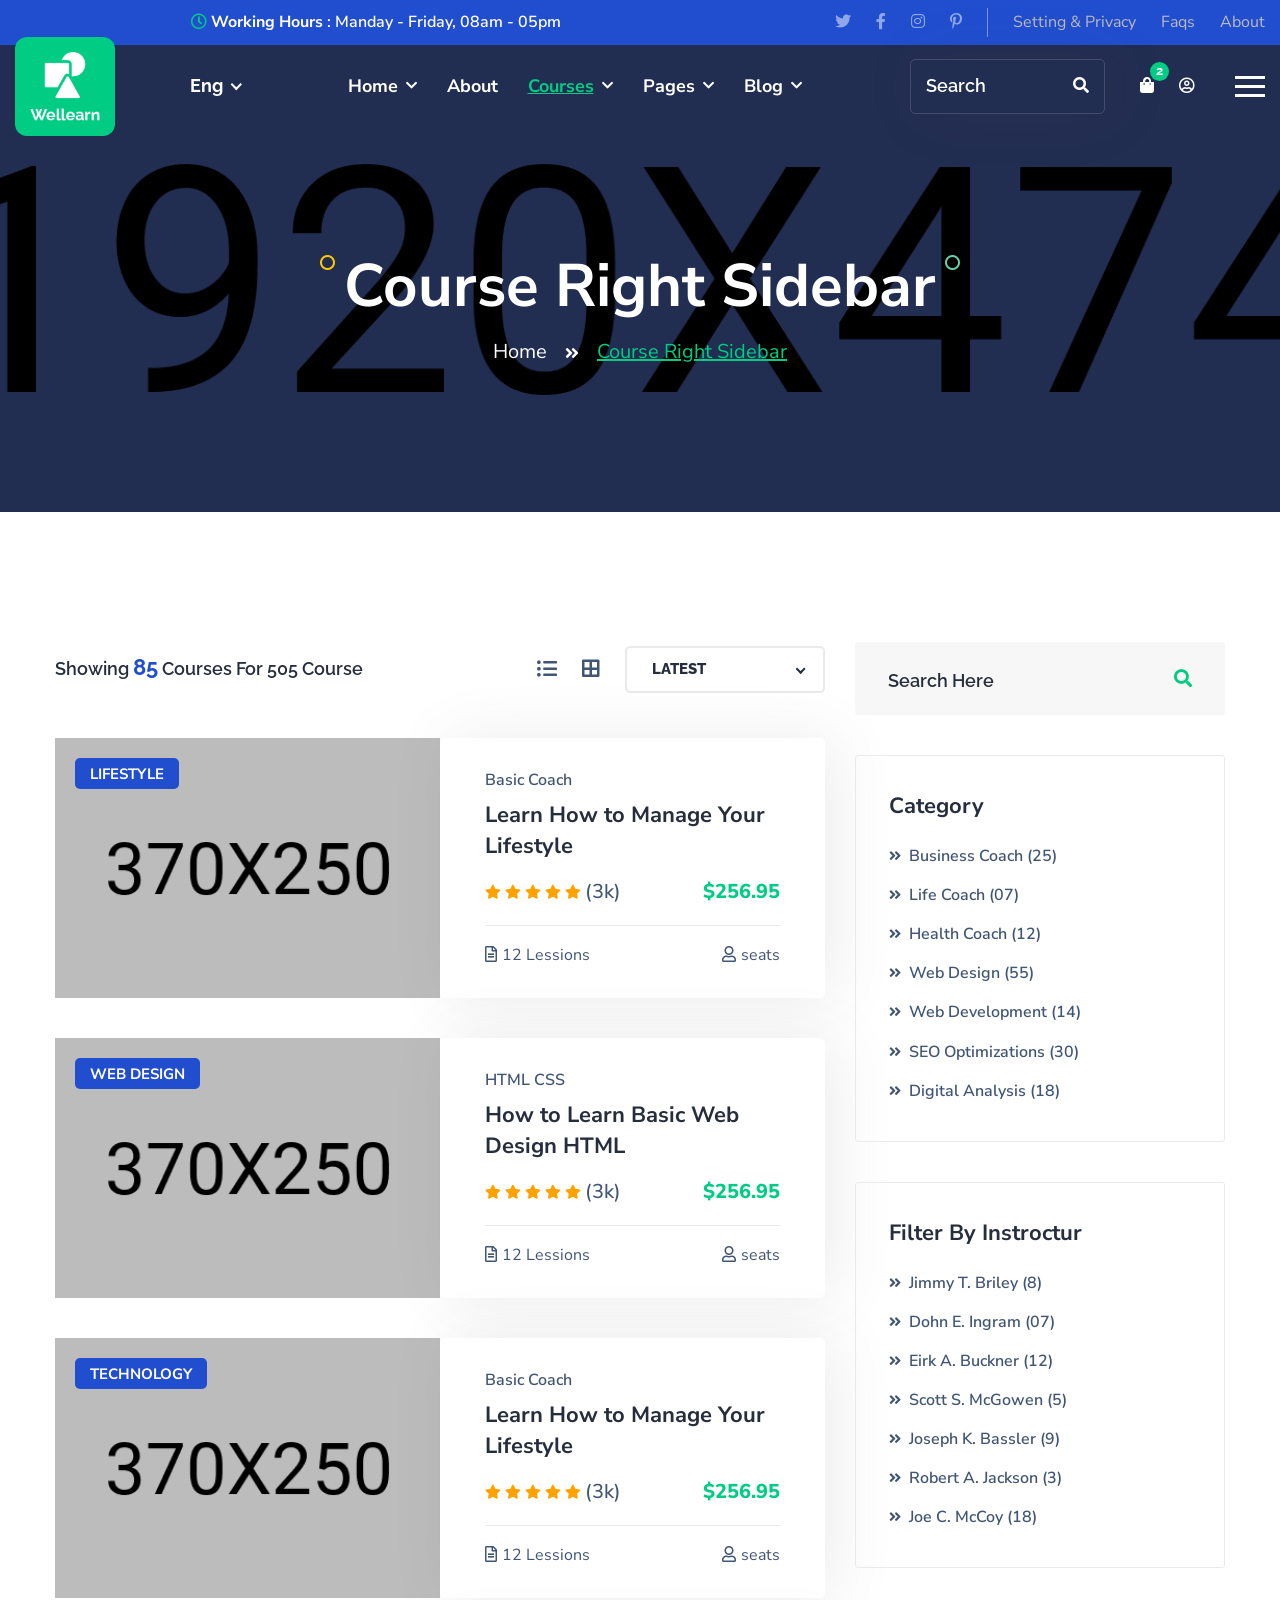
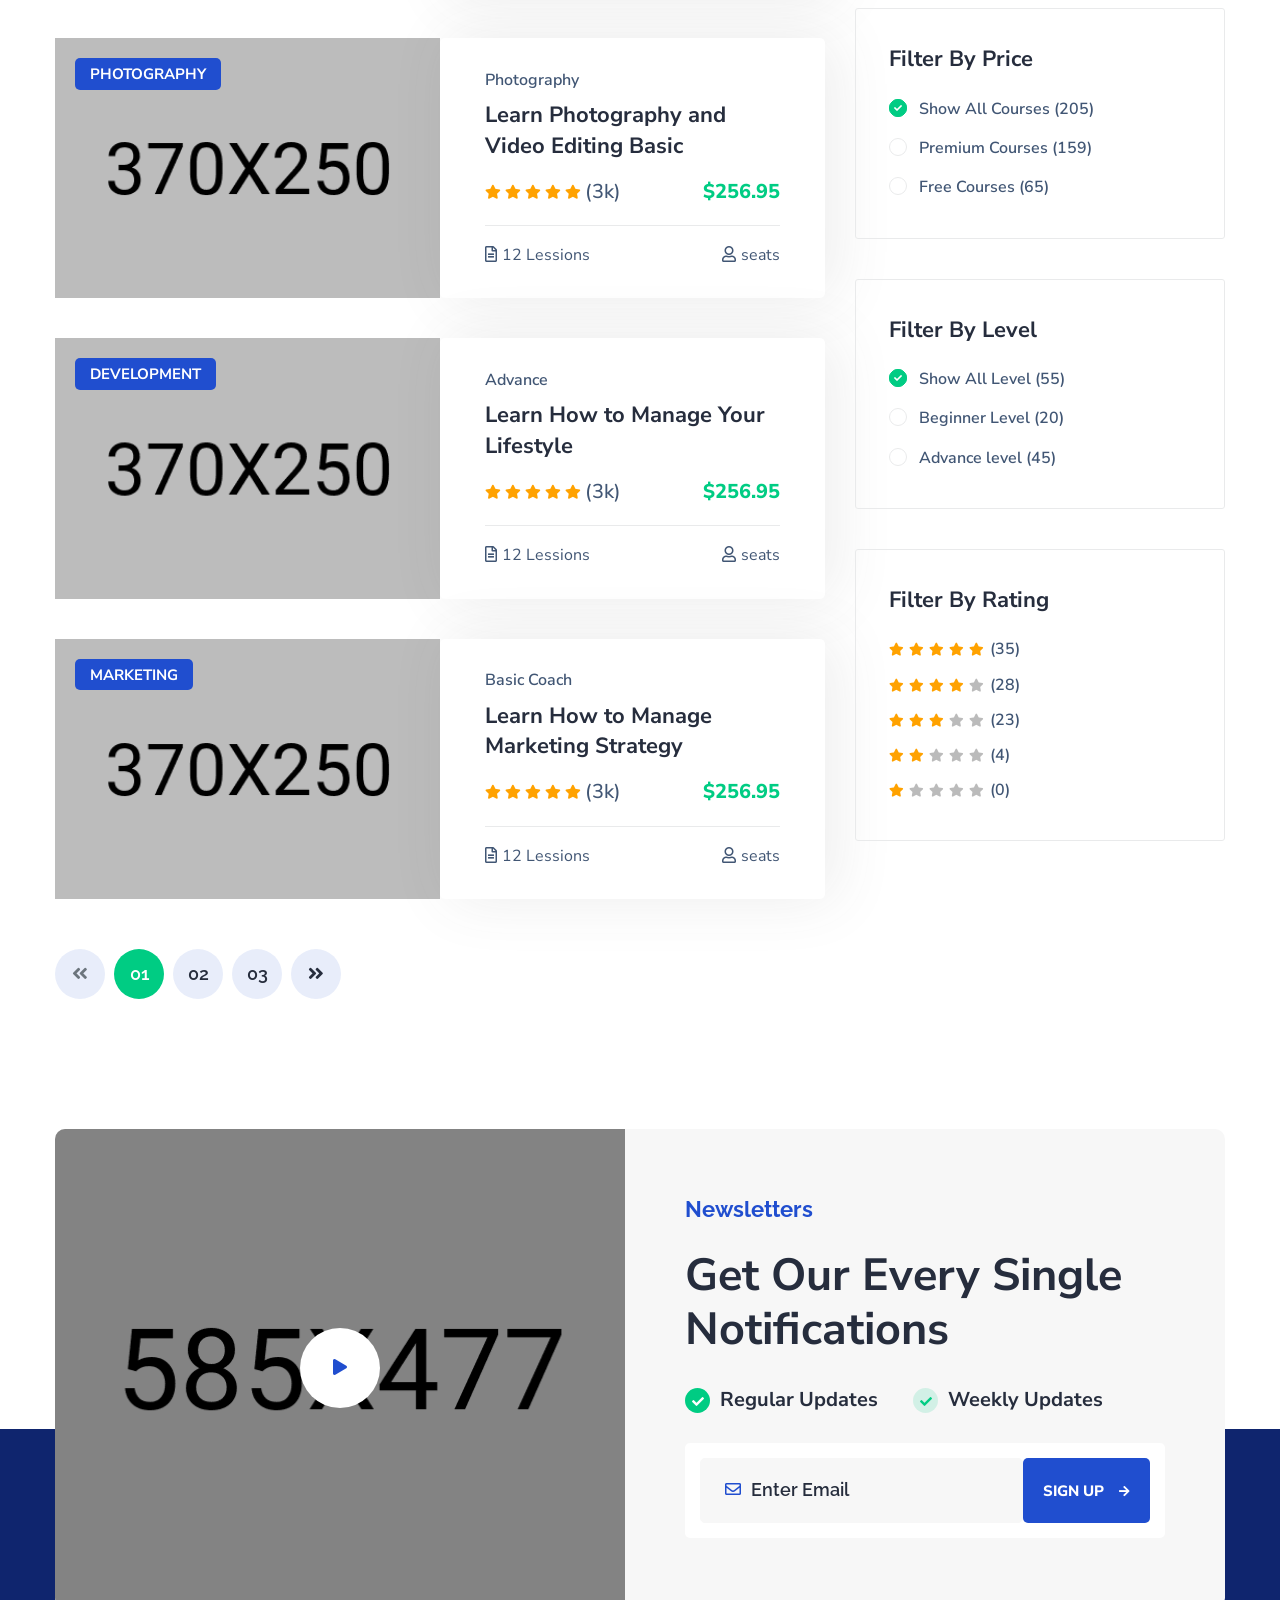
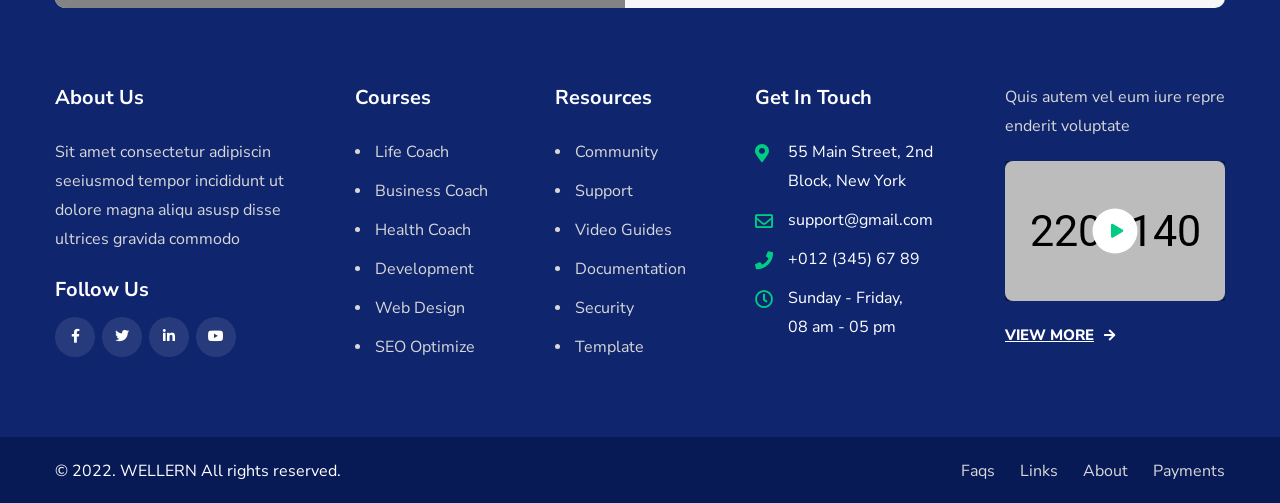
<file: course-timeline.html>
<!DOCTYPE html>
<html lang="zxx">
<head>
    <!--====== Required meta tags ======-->
    <meta charset="utf-8" />
    <meta name="description" content="" />
    <meta http-equiv="X-UA-Compatible" content="IE=edge">
    <meta name="viewport" content="width=device-width, initial-scale=1, shrink-to-fit=no">

    <!--====== Title ======-->
    <title>Wellearn - Education & LMS HTML Template || Course Right Sidebar</title>
    <!--====== Favicon Icon ======-->
    <link rel="shortcut icon" href="assets/images/favicon.png" type="image/x-icon">
    <!--====== Google Fonts ======-->
    <link href="https://fonts.googleapis.com/css2?family=Mulish:wght@400;500;600;700&family=Oswald:wght@300;400;500;600;700&display=swap" rel="stylesheet">
    
    <!--====== Flaticon ======-->
    <link rel="stylesheet" href="assets/css/flaticon.min.css">
    <!--====== Font Awesome ======-->
    <link rel="stylesheet" href="assets/css/font-awesome-5.9.0.min.css">
    <!--====== Bootstrap ======-->
    <link rel="stylesheet" href="assets/css/bootstrap-4.5.3.min.css">
    <!--====== Magnific Popup ======-->
    <link rel="stylesheet" href="assets/css/magnific-popup.min.css">
    <!--====== Nice Select ======-->
    <link rel="stylesheet" href="assets/css/nice-select.min.css">
    <!--====== jQuery UI ======-->
    <link rel="stylesheet" href="assets/css/jquery-ui.min.css">
    <!--====== Animate ======-->
    <link rel="stylesheet" href="assets/css/animate.min.css">
    <!--====== Slick ======-->
    <link rel="stylesheet" href="assets/css/slick.min.css">
    <!--====== Main Style ======-->
    <link rel="stylesheet" href="assets/css/style.css">
    
</head>
<body>
    <div class="page-wrapper">

        <!-- Preloader -->
        <div class="preloader"></div>

        <!-- main header -->
        <header class="main-header header-two">
            <!-- Header-Top -->
            <div class="header-top bg-light-blue text-white">
                <div class="container-fluid">
                    <div class="top-inner">
                        <div class="top-left">
                            <p><i class="far fa-clock"></i> <b>Working Hours</b> : Manday - Friday, 08am - 05pm</p>
                        </div>
                        <div class="top-right d-flex align-items-center">
                            <div class="social-style-two">
                                <a href="contact.html"><i class="fab fa-twitter"></i></a>
                                <a href="contact.html"><i class="fab fa-facebook-f"></i></a>
                                <a href="contact.html"><i class="fab fa-instagram"></i></a>
                                <a href="contact.html"><i class="fab fa-pinterest-p"></i></a>
                            </div>
                            <ul class="top-menu">
                                <li><a href="about.html">Setting & Privacy</a></li>
                                <li><a href="faqs.html">Faqs</a></li>
                                <li><a href="about.html">About</a></li>
                            </ul>
                        </div>
                    </div>
                </div>
            </div>
            
            <!-- Header-Upper -->
            <div class="header-upper">
                <div class="container-fluid clearfix">

                    <div class="header-inner d-flex align-items-center justify-content-between">
                        <div class="logo-outer d-lg-flex align-items-center">
                            <div class="logo"><a href="index.html"><img src="assets/images/logos/logo.png" alt="Logo" title="Logo"></a></div>
                            <select name="select-languages" id="select-languages">
                                <option value="English">Eng</option>
                                <option value="Spanish">Spa</option>
                                <option value="Chinese">Chi</option>
                                <option value="Arabic">Ara</option>
                            </select>
                        </div>

                        <div class="nav-outer clearfix">
                            <!-- Main Menu -->
                            <nav class="main-menu navbar-expand-lg">
                                <div class="navbar-header">
                                   <div class="mobile-logo bg-green br-10 p-15">
                                       <a href="index.html">
                                            <img src="assets/images/logos/logo.png" alt="Logo" title="Logo">
                                       </a>
                                   </div>
                                   
                                   <!-- Toggle Button -->
                                    <button type="button" class="navbar-toggle" data-toggle="collapse" data-target=".navbar-collapse">
                                        <span class="icon-bar"></span>
                                        <span class="icon-bar"></span>
                                        <span class="icon-bar"></span>
                                    </button>
                                </div>

                                <div class="navbar-collapse collapse clearfix">
                                    <ul class="navigation clearfix">
                                        <li class="dropdown"><a href="#">home</a>
                                            <ul>
                                                <li><a href="index.html">Home One</a></li>
                                                <li><a href="index2.html">Home Two</a></li>
                                                <li><a href="index3.html">Home Three</a></li>
                                                <li><a href="index4.html">Home Four</a></li>
                                            </ul>
                                        </li>
                                        <li><a href="about.html">About</a></li>
                                        <li class="dropdown current"><a href="#">Courses</a>
                                            <ul>
                                                <li><a href="course-grid.html">course grid</a></li>
                                                <li><a href="course-list.html">course list</a></li>
                                                <li class="current"><a href="course-timeline.html">course timeline</a></li>
                                                <li><a href="course-details.html">course details</a></li>
                                            </ul>
                                        </li>
                                        <li class="dropdown"><a href="#">pages</a>
                                            <ul>
                                                <li><a href="faqs.html">FAQ's</a></li>
                                                <li class="dropdown"><a href="#">shop</a>
                                                    <ul>
                                                        <li><a href="shop.html">product Page</a></li>
                                                        <li><a href="product-details.html">product details</a></li>
                                                    </ul>
                                                </li>
                                                <li class="dropdown"><a href="#">instructors</a>
                                                    <ul>
                                                        <li><a href="instructors.html">all instructors</a></li>
                                                        <li><a href="become-instructor.html">become instructor</a></li>
                                                    </ul>
                                                </li>
                                                <li><a href="gallery.html">gallery</a></li>
                                                <li><a href="pricing.html">pricing plan</a></li>
                                                <li><a href="contact.html">contact us</a></li>
                                                <li><a href="404.html">error Page</a></li>
                                            </ul>
                                        </li>
                                        <li class="dropdown"><a href="#">blog</a>
                                            <ul>
                                                <li><a href="blog.html">Blog Page</a></li>
                                                <li><a href="blog-details.html">Blog Details</a></li>
                                            </ul>
                                        </li>
                                    </ul>
                                </div>

                            </nav>
                            <!-- Main Menu End-->
                        </div>
                        
                        <!-- Menu Button -->
                        <div class="menu-btn-sidebar d-flex align-items-center">
                           <form action="#">
                               <input type="search" placeholder="Search" required>
                               <button><i class="fas fa-search"></i></button>
                           </form>
                            <button class="cart"><i class="fas fa-shopping-bag"></i></button>
                            <button><i class="far fa-user-circle"></i></button>
                            
                            <!-- menu sidbar -->
                            <div class="menu-sidebar">
                                <button>
                                    <span class="icon-bar"></span>
                                    <span class="icon-bar"></span>
                                    <span class="icon-bar"></span>
                                </button>
                            </div>
                        </div>
                    </div>
                </div>
            </div>
            <!--End Header Upper-->
        </header>
       
       
        <!--Form Back Drop-->
        <div class="form-back-drop"></div>
        
        <!-- Hidden Sidebar -->
        <section class="hidden-bar">
            <div class="inner-box text-center">
                <div class="cross-icon"><span class="fa fa-times"></span></div>
                <div class="title">
                    <h4>Get Appointment</h4>
                </div>

                <!--Appointment Form-->
                <div class="appointment-form">
                    <form method="post" action="#">
                        <div class="form-group">
                            <input type="text" name="text" value="" placeholder="Name" required>
                        </div>
                        <div class="form-group">
                            <input type="email" name="email" value="" placeholder="Email Address" required>
                        </div>
                        <div class="form-group">
                            <textarea placeholder="Message" rows="5"></textarea>
                        </div>
                        <div class="form-group">
                            <button type="submit" class="theme-btn">Submit now</button>
                        </div>
                    </form>
                </div>

                <!--Social Icons-->
                <div class="social-style-one">
                    <a href="#"><i class="fab fa-twitter"></i></a>
                    <a href="#"><i class="fab fa-facebook-f"></i></a>
                    <a href="#"><i class="fab fa-instagram"></i></a>
                    <a href="#"><i class="fab fa-pinterest-p"></i></a>
                </div>
            </div>
        </section>
        <!--End Hidden Sidebar -->
       
       
        <!-- Page Banner Start -->
        <section class="page-banner-area rel z-1 text-white text-center" style="background-image: url(assets/images/banner.jpg);">
            <div class="container">
                <div class="banner-inner rpt-10">
                    <h2 class="page-title wow fadeInUp delay-0-2s">Course Right Sidebar</h2>
                    <nav aria-label="breadcrumb">
                        <ol class="breadcrumb wow fadeInUp delay-0-4s">
                            <li class="breadcrumb-item"><a href="index.html">home</a></li>
                            <li class="breadcrumb-item active">Course Right Sidebar</li>
                        </ol>
                    </nav>
                </div>
            </div>
            <img class="circle-one" src="assets/images/shapes/circle-one.png" alt="Circle">
            <img class="circle-two" src="assets/images/shapes/circle-two.png" alt="Circle">
        </section>
        <!-- Page Banner End -->

       
        <!-- Course Left Start -->
        <section class="course-right-area py-130 rpt-95 rpb-100">
            <div class="container">
                <div class="row large-gap">
                    <div class="col-lg-8">
                        <div class="course-timeline">
                           <div class="shop-shorter mb-40 wow fadeInUp delay-0-2s">
                                <div class="sort-text">
                                    Showing <b>85</b> Courses For 505 Course
                                </div>
                                <ul class="grid-list">
                                    <li><a href="#"><i class="fas fa-list-ul"></i></a></li>
                                    <li><a href="#" class="active"><i class="fas fa-border-all"></i></a></li>
                                </ul>
                                <div class="products-dropdown">
                                    <select>
                                        <option value="default">Filter by</option>
                                        <option value="new" selected="">Latest</option>
                                        <option value="old">Oldest</option>
                                        <option value="hight-to-low">High To Low</option>
                                        <option value="low-to-high">Low To High</option>
                                    </select>
                                </div>
                            </div>
                            <div class="course-timeline-wrap">
                                <div class="coach-item coach-timeline wow fadeInUp delay-0-4s">
                                    <div class="coach-image">
                                        <a href="course-list.html" class="category">Lifestyle</a>
                                        <img src="assets/images/coachs/coach1.jpg" alt="Coach">
                                    </div>
                                    <div class="coach-content">
                                        <span class="label">Basic Coach</span>
                                        <h4><a href="course-details.html">Learn How to Manage Your Lifestyle</a></h4>
                                        <div class="ratting-price">
                                            <div class="ratting">
                                                <i class="fas fa-star"></i>
                                                <i class="fas fa-star"></i>
                                                <i class="fas fa-star"></i>
                                                <i class="fas fa-star"></i>
                                                <i class="fas fa-star"></i>
                                                <span>(3k)</span>
                                            </div>
                                            <span class="price">256.95</span>
                                        </div>
                                        <ul class="coach-footer">
                                            <li><i class="far fa-file-alt"></i><span>12 Lessions</span></li>
                                            <li><i class="far fa-user"></i><span>seats</span></li>
                                        </ul>
                                    </div>
                                </div>
                                <div class="coach-item coach-timeline wow fadeInUp delay-0-2s">
                                    <div class="coach-image">
                                        <a href="course-list.html" class="category">Web Design</a>
                                        <img src="assets/images/coachs/coach2.jpg" alt="Coach">
                                    </div>
                                    <div class="coach-content">
                                        <span class="label">HTML CSS</span>
                                        <h4><a href="course-details.html">How to Learn Basic Web Design HTML </a></h4>
                                        <div class="ratting-price">
                                            <div class="ratting">
                                                <i class="fas fa-star"></i>
                                                <i class="fas fa-star"></i>
                                                <i class="fas fa-star"></i>
                                                <i class="fas fa-star"></i>
                                                <i class="fas fa-star"></i>
                                                <span>(3k)</span>
                                            </div>
                                            <span class="price">256.95</span>
                                        </div>
                                        <ul class="coach-footer">
                                            <li><i class="far fa-file-alt"></i><span>12 Lessions</span></li>
                                            <li><i class="far fa-user"></i><span>seats</span></li>
                                        </ul>
                                    </div>
                                </div>
                                <div class="coach-item coach-timeline wow fadeInUp delay-0-2s">
                                    <div class="coach-image">
                                        <a href="course-list.html" class="category">Technology</a>
                                        <img src="assets/images/coachs/coach3.jpg" alt="Coach">
                                    </div>
                                    <div class="coach-content">
                                        <span class="label">Basic Coach</span>
                                        <h4><a href="course-details.html">Learn How to Manage Your Lifestyle</a></h4>
                                        <div class="ratting-price">
                                            <div class="ratting">
                                                <i class="fas fa-star"></i>
                                                <i class="fas fa-star"></i>
                                                <i class="fas fa-star"></i>
                                                <i class="fas fa-star"></i>
                                                <i class="fas fa-star"></i>
                                                <span>(3k)</span>
                                            </div>
                                            <span class="price">256.95</span>
                                        </div>
                                        <ul class="coach-footer">
                                            <li><i class="far fa-file-alt"></i><span>12 Lessions</span></li>
                                            <li><i class="far fa-user"></i><span>seats</span></li>
                                        </ul>
                                    </div>
                                </div>
                                <div class="coach-item coach-timeline wow fadeInUp delay-0-2s">
                                    <div class="coach-image">
                                        <a href="course-list.html" class="category">Photography</a>
                                        <img src="assets/images/coachs/coach4.jpg" alt="Coach">
                                    </div>
                                    <div class="coach-content">
                                        <span class="label">Photography</span>
                                        <h4><a href="course-details.html">Learn Photography and Video Editing Basic</a></h4>
                                        <div class="ratting-price">
                                            <div class="ratting">
                                                <i class="fas fa-star"></i>
                                                <i class="fas fa-star"></i>
                                                <i class="fas fa-star"></i>
                                                <i class="fas fa-star"></i>
                                                <i class="fas fa-star"></i>
                                                <span>(3k)</span>
                                            </div>
                                            <span class="price">256.95</span>
                                        </div>
                                        <ul class="coach-footer">
                                            <li><i class="far fa-file-alt"></i><span>12 Lessions</span></li>
                                            <li><i class="far fa-user"></i><span>seats</span></li>
                                        </ul>
                                    </div>
                                </div>
                                <div class="coach-item coach-timeline wow fadeInUp delay-0-2s">
                                    <div class="coach-image">
                                        <a href="course-list.html" class="category">Development</a>
                                        <img src="assets/images/coachs/coach5.jpg" alt="Coach">
                                    </div>
                                    <div class="coach-content">
                                        <span class="label">Advance</span>
                                        <h4><a href="course-details.html">Learn How to Manage Your Lifestyle</a></h4>
                                        <div class="ratting-price">
                                            <div class="ratting">
                                                <i class="fas fa-star"></i>
                                                <i class="fas fa-star"></i>
                                                <i class="fas fa-star"></i>
                                                <i class="fas fa-star"></i>
                                                <i class="fas fa-star"></i>
                                                <span>(3k)</span>
                                            </div>
                                            <span class="price">256.95</span>
                                        </div>
                                        <ul class="coach-footer">
                                            <li><i class="far fa-file-alt"></i><span>12 Lessions</span></li>
                                            <li><i class="far fa-user"></i><span>seats</span></li>
                                        </ul>
                                    </div>
                                </div>
                                <div class="coach-item coach-timeline wow fadeInUp delay-0-2s">
                                    <div class="coach-image">
                                        <a href="course-list.html" class="category">Marketing</a>
                                        <img src="assets/images/coachs/coach6.jpg" alt="Coach">
                                    </div>
                                    <div class="coach-content">
                                        <span class="label">Basic Coach</span>
                                        <h4><a href="course-details.html">Learn How to Manage Marketing Strategy</a></h4>
                                        <div class="ratting-price">
                                            <div class="ratting">
                                                <i class="fas fa-star"></i>
                                                <i class="fas fa-star"></i>
                                                <i class="fas fa-star"></i>
                                                <i class="fas fa-star"></i>
                                                <i class="fas fa-star"></i>
                                                <span>(3k)</span>
                                            </div>
                                            <span class="price">256.95</span>
                                        </div>
                                        <ul class="coach-footer">
                                            <li><i class="far fa-file-alt"></i><span>12 Lessions</span></li>
                                            <li><i class="far fa-user"></i><span>seats</span></li>
                                        </ul>
                                    </div>
                                </div>
                            </div>
                            <ul class="pagination flex-wrap mt-40">
                                <li class="page-item disabled">
                                    <span class="page-link"><i class="fas fa-angle-double-left"></i></span>
                                </li>
                                <li class="page-item active">
                                    <span class="page-link">
                                        01
                                        <span class="sr-only">(current)</span>
                                    </span>
                                </li>
                                <li class="page-item"><a class="page-link" href="#">02</a></li>
                                <li class="page-item"><a class="page-link" href="#">03</a></li>
                                <li class="page-item">
                                    <a class="page-link" href="#"><i class="fas fa-angle-double-right"></i></a>
                                </li>
                            </ul>
                        </div>
                    </div>
                    <div class="col-lg-4">
                        <div class="course-sidebar rmt-75">
                            <div class="widget widget-search wow fadeInUp delay-0-2s">
                                <form action="#">
                                    <input type="text" placeholder="Search Here" required>
                                    <button type="submit" class="searchbutton fa fa-search"></button>
                                </form>
                            </div>
                            <div class="widget widget-menu wow fadeInUp delay-0-4s">
                                <h4 class="widget-title">Category</h4>
                                <ul>
                                    <li><a href="course-list.html">Business Coach </a> <span>(25)</span></li>
                                    <li><a href="course-list.html">Life Coach </a> <span>(07)</span></li>
                                    <li><a href="course-list.html">Health Coach </a> <span>(12)</span></li>
                                    <li><a href="course-list.html">Web Design </a> <span>(55)</span></li>
                                    <li><a href="course-list.html">Web Development </a> <span>(14)</span></li>
                                    <li><a href="course-list.html">SEO Optimizations </a> <span>(30)</span></li>
                                    <li><a href="course-list.html">Digital Analysis </a> <span>(18)</span></li>
                                </ul>
                            </div>
                            <div class="widget widget-menu wow fadeInUp delay-0-2s">
                                <h4 class="widget-title">Filter By Instroctur</h4>
                                <ul>
                                    <li><a href="instructors.html">Jimmy T. Briley </a> <span>(8)</span></li>
                                    <li><a href="instructors.html">Dohn E. Ingram </a> <span>(07)</span></li>
                                    <li><a href="instructors.html">Eirk A. Buckner </a> <span>(12)</span></li>
                                    <li><a href="instructors.html">Scott S. McGowen </a> <span>(5)</span></li>
                                    <li><a href="instructors.html">Joseph K. Bassler </a> <span>(9)</span></li>
                                    <li><a href="instructors.html">Robert A. Jackson </a> <span>(3)</span></li>
                                    <li><a href="instructors.html">Joe C. McCoy </a> <span>(18)</span></li>
                                </ul>
                            </div>
                            <div class="widget widget-radio wow fadeInUp delay-0-2s">
                                <h4 class="widget-title">Filter By Price</h4>
                                <form class="newsletter-form" action="#">
                                    <div class="custom-control custom-radio">
                                      <input type="radio" class="custom-control-input" id="all-course" name="filter" checked>
                                      <label class="custom-control-label" for="all-course">Show All Courses <span>(205)</span></label>
                                    </div>
                                    <div class="custom-control custom-radio">
                                      <input type="radio" class="custom-control-input" id="premium-course" name="filter">
                                      <label class="custom-control-label" for="premium-course">Premium Courses <span>(159)</span></label>
                                    </div>
                                    <div class="custom-control custom-radio">
                                      <input type="radio" class="custom-control-input" id="free-course" name="filter">
                                      <label class="custom-control-label" for="free-course">Free Courses <span>(65)</span></label>
                                    </div> 
                                </form>
                            </div>
                            <div class="widget widget-radio wow fadeInUp delay-0-2s">
                                <h4 class="widget-title">Filter By Level</h4>
                                <form class="newsletter-form" action="#">
                                    <div class="custom-control custom-radio">
                                      <input type="radio" class="custom-control-input" id="all-level" name="filter" checked>
                                      <label class="custom-control-label" for="all-level">Show All Level  <span>(55)</span></label>
                                    </div>
                                    <div class="custom-control custom-radio">
                                      <input type="radio" class="custom-control-input" id="beginner-level" name="filter">
                                      <label class="custom-control-label" for="beginner-level">Beginner Level <span>(20)</span></label>
                                    </div>
                                    <div class="custom-control custom-radio">
                                      <input type="radio" class="custom-control-input" id="advance-level" name="filter">
                                      <label class="custom-control-label" for="advance-level">Advance level <span>(45)</span></label>
                                    </div> 
                                </form>
                            </div>
                            <div class="widget widget-ratting wow fadeInUp delay-0-2s">
                                <h4 class="widget-title">Filter By Rating</h4>
                                <ul>
                                    <li>
                                        <div class="ratting">
                                            <i class="fas fa-star checked"></i>
                                            <i class="fas fa-star checked"></i>
                                            <i class="fas fa-star checked"></i>
                                            <i class="fas fa-star checked"></i>
                                            <i class="fas fa-star checked"></i>
                                        </div>
                                        <span>(35)</span>
                                    </li>
                                    <li>
                                        <div class="ratting">
                                            <i class="fas fa-star checked"></i>
                                            <i class="fas fa-star checked"></i>
                                            <i class="fas fa-star checked"></i>
                                            <i class="fas fa-star checked"></i>
                                            <i class="fas fa-star"></i>
                                        </div>
                                        <span>(28)</span>
                                    </li>
                                    <li>
                                        <div class="ratting">
                                            <i class="fas fa-star checked"></i>
                                            <i class="fas fa-star checked"></i>
                                            <i class="fas fa-star checked"></i>
                                            <i class="fas fa-star"></i>
                                            <i class="fas fa-star"></i>
                                        </div>
                                        <span>(23)</span>
                                    </li>
                                    <li>
                                        <div class="ratting">
                                            <i class="fas fa-star checked"></i>
                                            <i class="fas fa-star checked"></i>
                                            <i class="fas fa-star"></i>
                                            <i class="fas fa-star"></i>
                                            <i class="fas fa-star"></i>
                                        </div>
                                        <span>(4)</span>
                                    </li>
                                    <li>
                                        <div class="ratting">
                                            <i class="fas fa-star checked"></i>
                                            <i class="fas fa-star"></i>
                                            <i class="fas fa-star"></i>
                                            <i class="fas fa-star"></i>
                                            <i class="fas fa-star"></i>
                                        </div>
                                        <span>(0)</span>
                                    </li>
                                </ul>
                            </div>
                        </div>
                    </div>
                </div>
            </div>
        </section>
        <!-- Course Left End -->
       
       
        <!-- Footer Area Start -->
        <footer class="main-footer bg-blue">
            <div class="container">
               <div class="footer-newsletter br-10 bg-lighter">
                   <div class="row">
                        <div class="col-lg-6">
                            <div class="newsletter-video bgs-cover overlay" style="background-image: url(assets/images/video/footer-video-bg.jpg);">
                                <a href="https://www.youtube.com/watch?v=9Y7ma241N8k" class="mfp-iframe video-play"><i class="fas fa-play"></i></a>
                            </div>
                        </div>
                        <div class="col-lg-6 align-self-center">
                            <div class="newsletter-content">
                                <div class="section-title mb-20">
                                    <span class="sub-title-two">Newsletters</span>
                                    <h2>Get Our Every Single Notifications</h2>
                                </div>
                                <form class="newsletter-form mt-25" action="#">
                                    <div class="newsletter-radios mb-25">
                                        <div class="custom-control custom-radio">
                                          <input type="radio" class="custom-control-input" id="hero-wekly" name="example1" checked="">
                                          <label class="custom-control-label" for="hero-wekly">Regular Updates</label>
                                        </div> 
                                        <div class="custom-control custom-radio">
                                          <input type="radio" class="custom-control-input" id="hero-monthly" name="example1">
                                          <label class="custom-control-label" for="hero-monthly">Weekly Updates</label>
                                        </div> 
                                    </div>
                                    <div class="newsletter-email">
                                        <label for="email"><i class="far fa-envelope"></i></label>
                                        <input id="email" type="email" placeholder="Enter Email" required="">
                                        <button type="submit" class="theme-btn style-two">sign up <i class="fas fa-arrow-right"></i></button>
                                    </div>
                                </form>
                            </div>
                        </div>
                    </div>
               </div>
                <div class="row justify-content-between text-white pt-75">
                    <div class="col-lg-3 col-sm-4">
                        <div class="footer-widget about-widget">
                            <h5 class="footer-title">About Us</h5>
                            <p>Sit amet consectetur adipiscin seeiusmod tempor incididunt ut dolore magna aliqu asusp disse ultrices gravida commodo</p>
                            <h5 class="pt-5">Follow Us</h5>
                            <div class="social-style-one">
                                <a href="contact.html"><i class="fab fa-facebook-f"></i></a>
                                <a href="contact.html"><i class="fab fa-twitter"></i></a>
                                <a href="contact.html"><i class="fab fa-linkedin-in"></i></a>
                                <a href="contact.html"><i class="fab fa-youtube"></i></a>
                            </div>
                        </div>
                    </div>
                    <div class="col-lg-2 col-md-3 col-sm-4">
                        <div class="footer-widget menu-widget">
                            <h5 class="footer-title">Courses</h5>
                            <ul>
                                <li><a href="course-details.html">Life Coach</a></li>
                                <li><a href="course-details.html">Business Coach</a></li>
                                <li><a href="course-details.html">Health Coach</a></li>
                                <li><a href="course-details.html">Development</a></li>
                                <li><a href="course-details.html">Web Design</a></li>
                                <li><a href="course-details.html">SEO Optimize</a></li>
                            </ul>
                        </div>
                    </div>
                    <div class="col-lg-2 col-md-3 col-sm-4">
                        <div class="footer-widget menu-widget">
                            <h5 class="footer-title">Resources</h5>
                            <ul>
                                <li><a href="contact.html">Community</a></li>
                                <li><a href="contact.html">Support</a></li>
                                <li><a href="contact.html">Video Guides</a></li>
                                <li><a href="contact.html">Documentation</a></li>
                                <li><a href="contact.html">Security</a></li>
                                <li><a href="contact.html">Template</a></li>
                            </ul>
                        </div>
                    </div>
                    <div class="col-lg-5">
                        <div class="row">
                            <div class="col-sm-6">
                                <div class="footer-widget contact-info-widget">
                                    <h5 class="footer-title">Get In Touch</h5>
                                    <ul>
                                        <li><i class="fas fa-map-marker-alt"></i> 55 Main Street, 2nd Block, New York</li>
                                        <li><i class="far fa-envelope"></i> <a href="mailto:support@gmail.com">support@gmail.com</a></li>
                                        <li><i class="fas fa-phone"></i> <a href="callto:+0123456789">+012 (345) 67 89</a></li>
                                        <li><i class="far fa-clock"></i> Sunday - Friday,<br> 08 am - 05 pm</li>
                                    </ul>
                                </div>
                            </div>
                            <div class="col-sm-6">
                                <div class="footer-widget video-widget">
                                    <p>Quis autem vel eum iure repre enderit voluptate</p>
                                    <div class="video-widget overlay my-20">
                                        <img src="assets/images/footer/video.jpg" alt="Video">
                                        <a href="https://www.youtube.com/watch?v=9Y7ma241N8k" class="mfp-iframe video-play"><i class="fas fa-play"></i></a>
                                    </div>
                                    <a href="about.html" class="read-more">view more <i class="fas fa-arrow-right"></i></a>
                                </div>
                            </div>
                        </div>
                    </div>
                </div>
            </div>
            <div class="copyright-area bg-dark-blue text-white rel">
                <div class="container">
                    <div class="copyright-inner">
                        <p>© 2022.  <a href="index.html">Wellern</a> All rights reserved.</p>
                        <ul class="footer-menu">
                            <li><a href="faqs.html">Faqs</a></li>
                            <li><a href="contact.html">Links</a></li>
                            <li><a href="about.html">About</a></li>
                            <li><a href="contact.html">Payments</a></li>
                        </ul>
                    </div>
                </div>
                <!-- Scroll Top Button -->
                <button class="scroll-top scroll-to-target" data-target="html"><span class="fas fa-angle-double-up"></span></button>
            </div>
        </footer>
        <!-- Footer Area End -->
        
    </div>
    <!--End pagewrapper-->
    
    
    <!--====== Jquery ======-->
    <script src="assets/js/jquery-3.6.0.min.js"></script>
    <!--====== Bootstrap ======-->
    <script src="assets/js/bootstrap.min.js"></script>
    <!--====== Appear Js ======-->
    <script src="assets/js/appear.min.js"></script>
    <!--====== Slick ======-->
    <script src="assets/js/slick.min.js"></script>
    <!--====== jQuery UI ======-->
    <script src="assets/js/jquery-ui.min.js"></script>
    <!--====== Isotope ======-->
    <script src="assets/js/isotope.pkgd.min.js"></script>
    <!--====== Circle Progress bar ======-->
    <script src="assets/js/circle-progress.min.js"></script>
    <!--====== Images Loader ======-->
    <script src="assets/js/imagesloaded.pkgd.min.js"></script>
    <!--====== Nice Select ======-->
    <script src="assets/js/jquery.nice-select.min.js"></script>
    <!--====== Magnific Popup ======-->
    <script src="assets/js/jquery.magnific-popup.min.js"></script>
    <!--  WOW Animation -->
    <script src="assets/js/wow.min.js"></script>
    <!-- Custom script -->
    <script src="assets/js/script.js"></script>

</body>
</html>
</file>
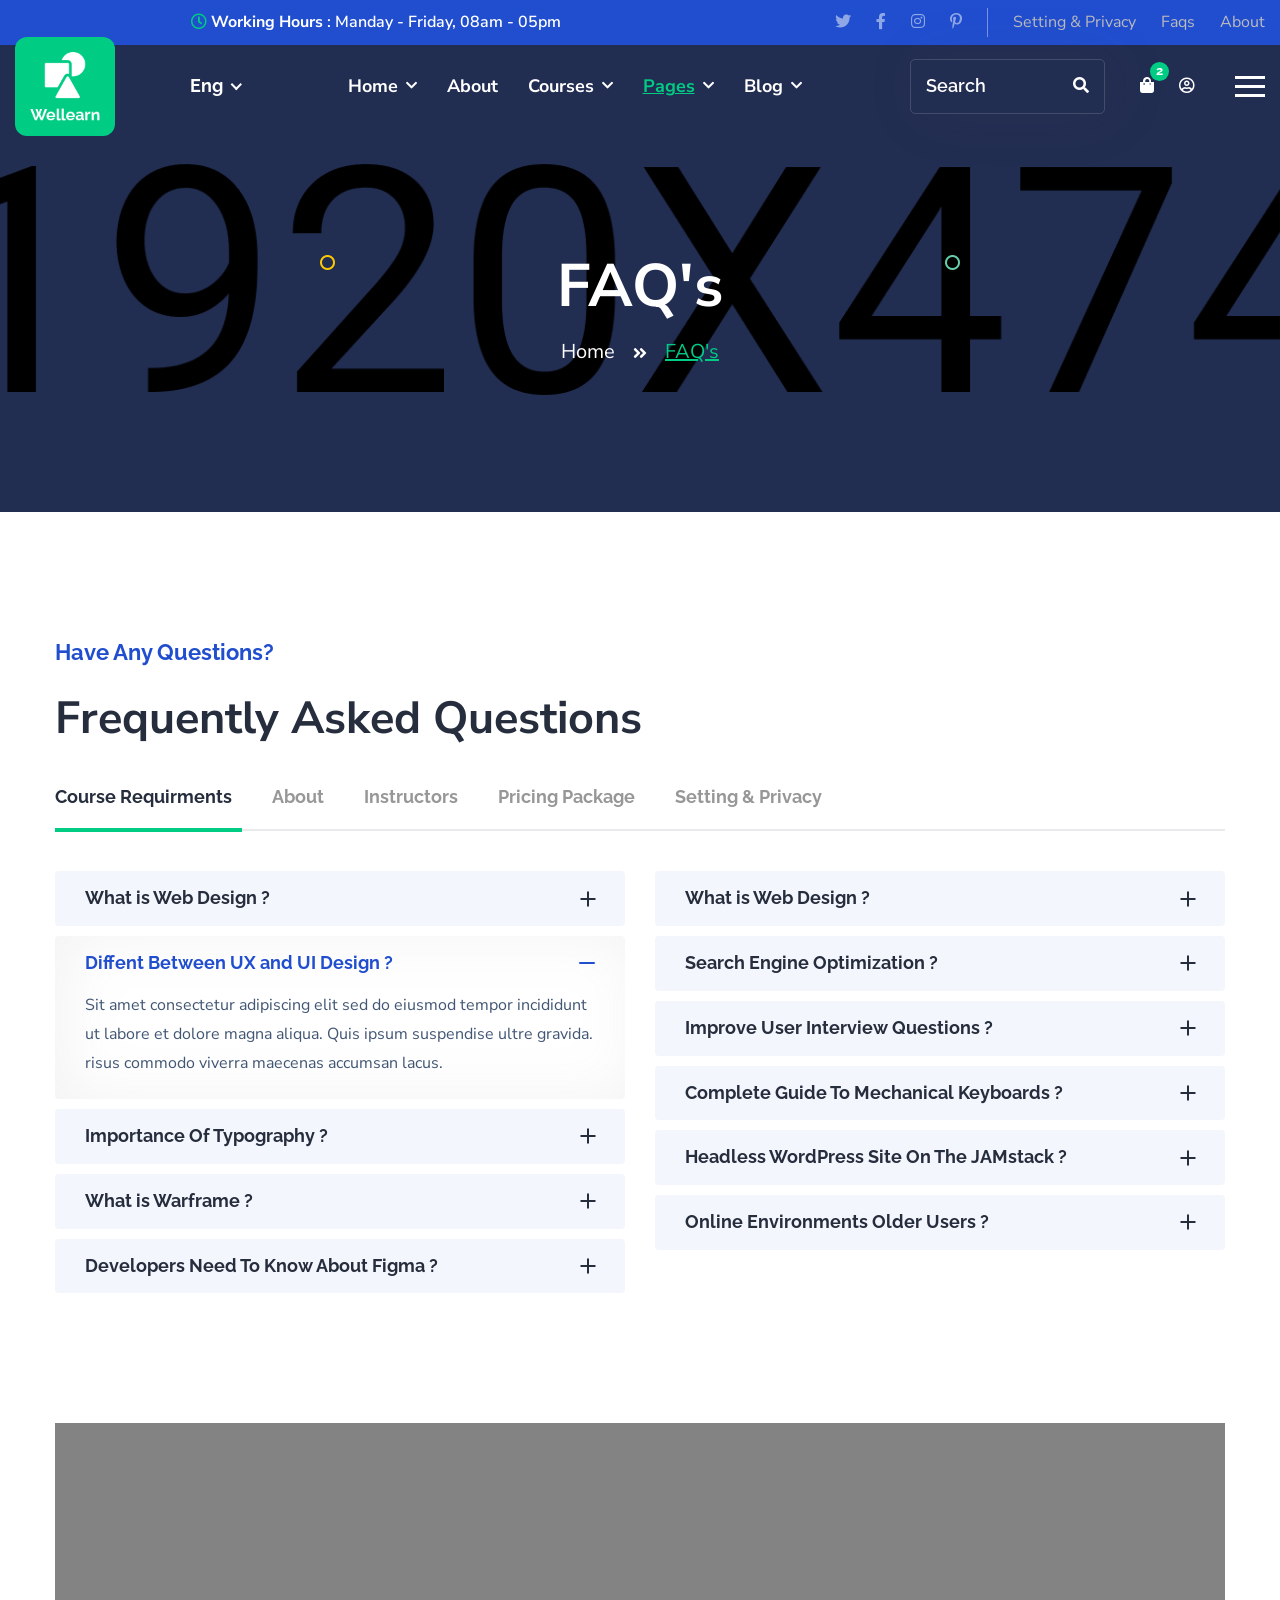
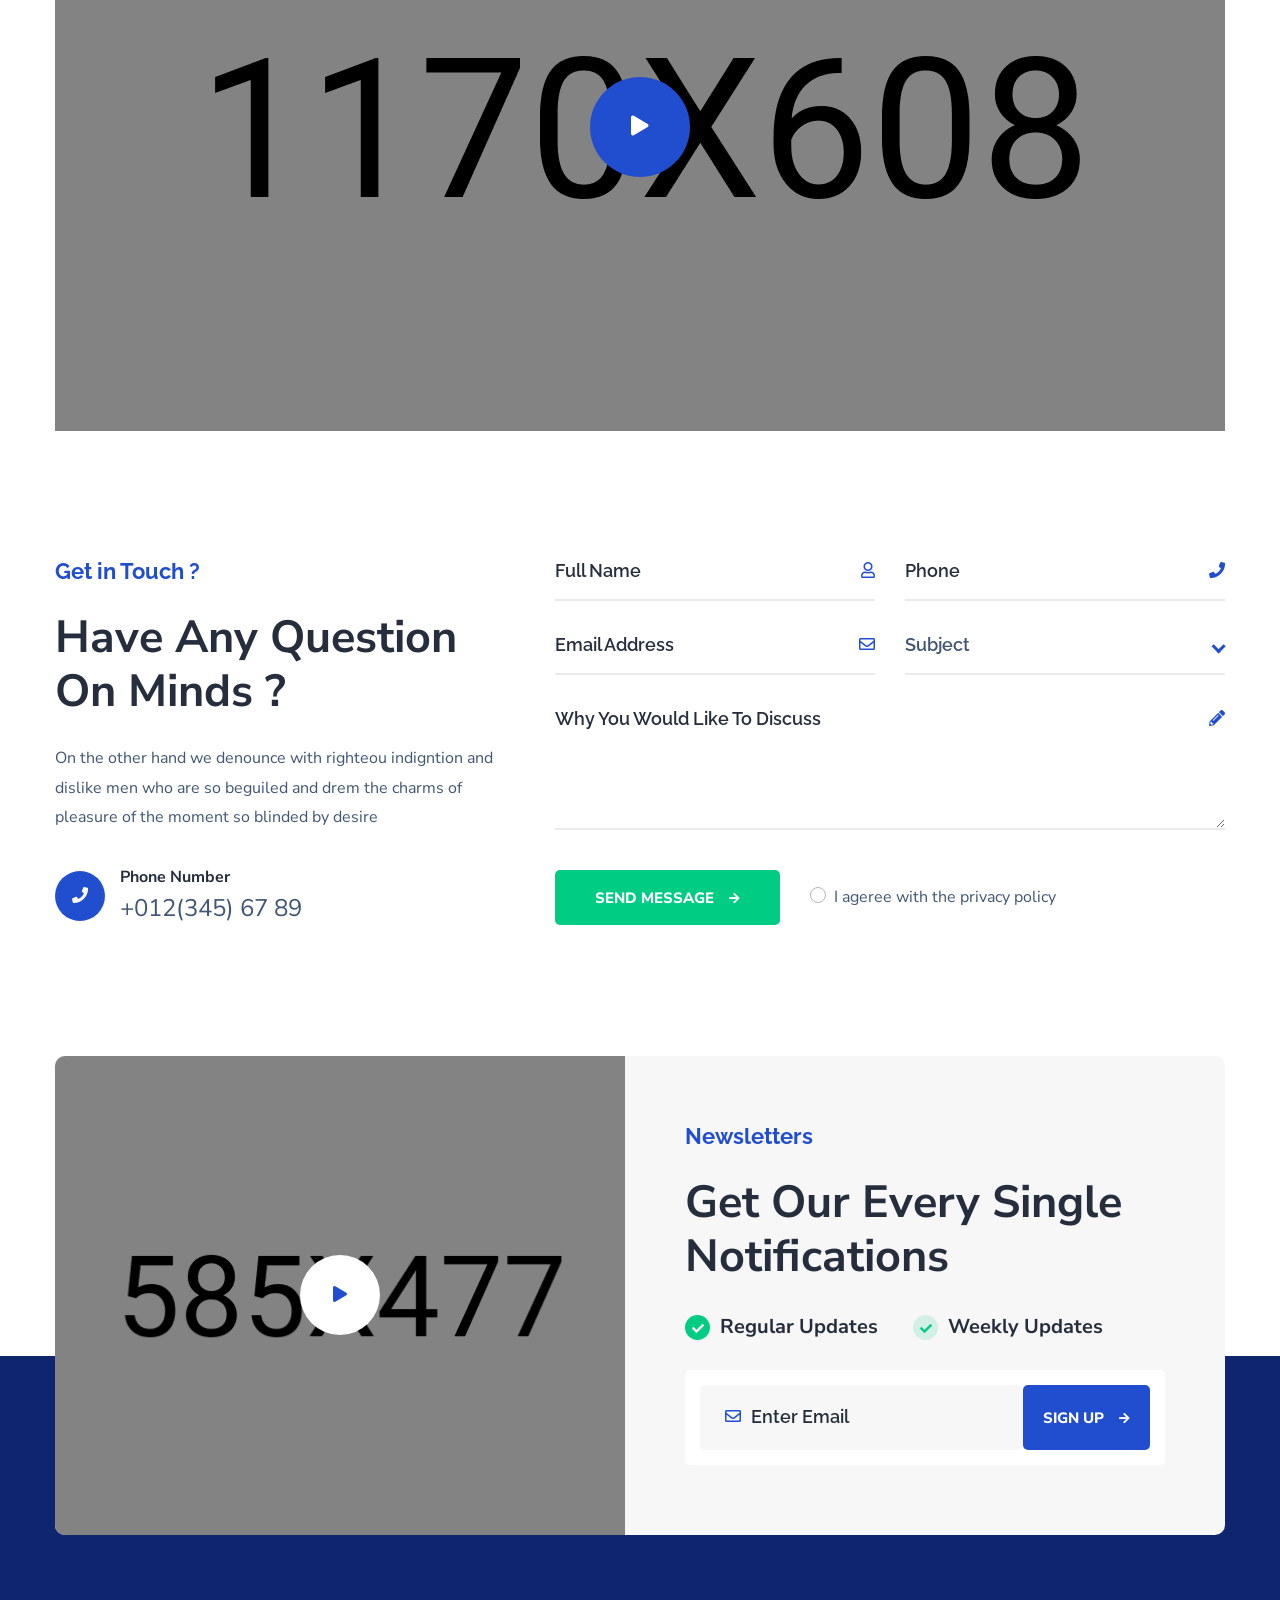
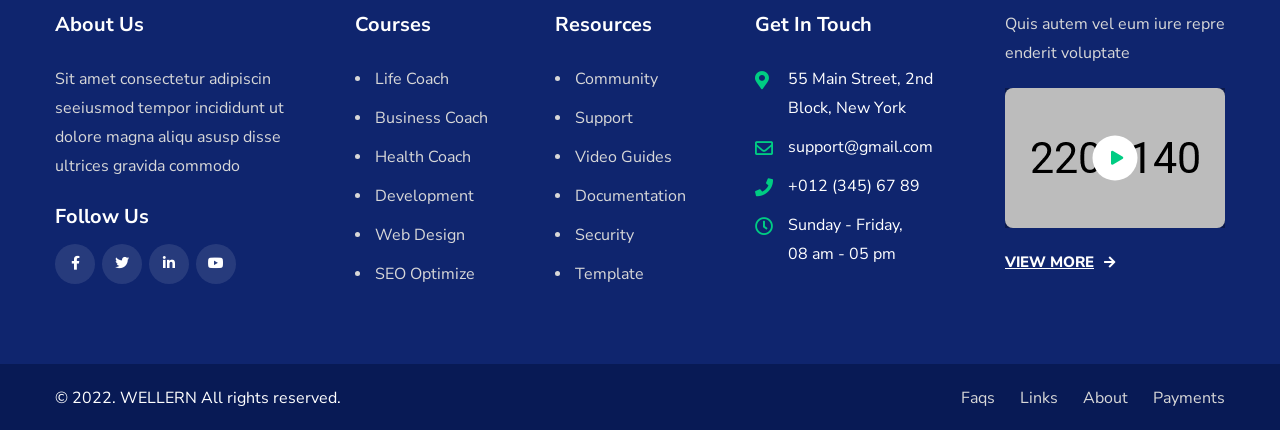
<file: faqs.html>
<!DOCTYPE html>
<html lang="zxx">
<head>
    <!--====== Required meta tags ======-->
    <meta charset="utf-8" />
    <meta name="description" content="" />
    <meta http-equiv="X-UA-Compatible" content="IE=edge">
    <meta name="viewport" content="width=device-width, initial-scale=1, shrink-to-fit=no">

    <!--====== Title ======-->
    <title>Wellearn - Education & LMS HTML Template || FAQ's</title>
    <!--====== Favicon Icon ======-->
    <link rel="shortcut icon" href="assets/images/favicon.png" type="image/x-icon">
    <!--====== Google Fonts ======-->
    <link href="https://fonts.googleapis.com/css2?family=Mulish:wght@400;500;600;700&family=Oswald:wght@300;400;500;600;700&display=swap" rel="stylesheet">
    
    <!--====== Flaticon ======-->
    <link rel="stylesheet" href="assets/css/flaticon.min.css">
    <!--====== Font Awesome ======-->
    <link rel="stylesheet" href="assets/css/font-awesome-5.9.0.min.css">
    <!--====== Bootstrap ======-->
    <link rel="stylesheet" href="assets/css/bootstrap-4.5.3.min.css">
    <!--====== Magnific Popup ======-->
    <link rel="stylesheet" href="assets/css/magnific-popup.min.css">
    <!--====== Nice Select ======-->
    <link rel="stylesheet" href="assets/css/nice-select.min.css">
    <!--====== jQuery UI ======-->
    <link rel="stylesheet" href="assets/css/jquery-ui.min.css">
    <!--====== Animate ======-->
    <link rel="stylesheet" href="assets/css/animate.min.css">
    <!--====== Slick ======-->
    <link rel="stylesheet" href="assets/css/slick.min.css">
    <!--====== Main Style ======-->
    <link rel="stylesheet" href="assets/css/style.css">
    
</head>
<body>
    <div class="page-wrapper">

        <!-- Preloader -->
        <div class="preloader"></div>

        <!-- main header -->
        <header class="main-header header-two">
            <!-- Header-Top -->
            <div class="header-top bg-light-blue text-white">
                <div class="container-fluid">
                    <div class="top-inner">
                        <div class="top-left">
                            <p><i class="far fa-clock"></i> <b>Working Hours</b> : Manday - Friday, 08am - 05pm</p>
                        </div>
                        <div class="top-right d-flex align-items-center">
                            <div class="social-style-two">
                                <a href="contact.html"><i class="fab fa-twitter"></i></a>
                                <a href="contact.html"><i class="fab fa-facebook-f"></i></a>
                                <a href="contact.html"><i class="fab fa-instagram"></i></a>
                                <a href="contact.html"><i class="fab fa-pinterest-p"></i></a>
                            </div>
                            <ul class="top-menu">
                                <li><a href="about.html">Setting & Privacy</a></li>
                                <li><a href="faqs.html">Faqs</a></li>
                                <li><a href="about.html">About</a></li>
                            </ul>
                        </div>
                    </div>
                </div>
            </div>
            
            <!-- Header-Upper -->
            <div class="header-upper">
                <div class="container-fluid clearfix">

                    <div class="header-inner d-flex align-items-center justify-content-between">
                        <div class="logo-outer d-lg-flex align-items-center">
                            <div class="logo"><a href="index.html"><img src="assets/images/logos/logo.png" alt="Logo" title="Logo"></a></div>
                            <select name="select-languages" id="select-languages">
                                <option value="English">Eng</option>
                                <option value="Spanish">Spa</option>
                                <option value="Chinese">Chi</option>
                                <option value="Arabic">Ara</option>
                            </select>
                        </div>

                        <div class="nav-outer clearfix">
                            <!-- Main Menu -->
                            <nav class="main-menu navbar-expand-lg">
                                <div class="navbar-header">
                                   <div class="mobile-logo bg-green br-10 p-15">
                                       <a href="index.html">
                                            <img src="assets/images/logos/logo.png" alt="Logo" title="Logo">
                                       </a>
                                   </div>
                                   
                                   <!-- Toggle Button -->
                                    <button type="button" class="navbar-toggle" data-toggle="collapse" data-target=".navbar-collapse">
                                        <span class="icon-bar"></span>
                                        <span class="icon-bar"></span>
                                        <span class="icon-bar"></span>
                                    </button>
                                </div>

                                <div class="navbar-collapse collapse clearfix">
                                    <ul class="navigation clearfix">
                                        <li class="dropdown"><a href="#">home</a>
                                            <ul>
                                                <li><a href="index.html">Home One</a></li>
                                                <li><a href="index2.html">Home Two</a></li>
                                                <li><a href="index3.html">Home Three</a></li>
                                                <li><a href="index4.html">Home Four</a></li>
                                            </ul>
                                        </li>
                                        <li><a href="about.html">About</a></li>
                                        <li class="dropdown"><a href="#">Courses</a>
                                            <ul>
                                                <li><a href="course-grid.html">course grid</a></li>
                                                <li><a href="course-list.html">course list</a></li>
                                                <li><a href="course-timeline.html">course timeline</a></li>
                                                <li><a href="course-details.html">course details</a></li>
                                            </ul>
                                        </li>
                                        <li class="dropdown current"><a href="#">pages</a>
                                            <ul>
                                                <li class="current"><a href="faqs.html">FAQ's</a></li>
                                                <li class="dropdown"><a href="#">shop</a>
                                                    <ul>
                                                        <li><a href="shop.html">product Page</a></li>
                                                        <li><a href="product-details.html">product details</a></li>
                                                    </ul>
                                                </li>
                                                <li class="dropdown"><a href="#">instructors</a>
                                                    <ul>
                                                        <li><a href="instructors.html">all instructors</a></li>
                                                        <li><a href="become-instructor.html">become instructor</a></li>
                                                    </ul>
                                                </li>
                                                <li><a href="gallery.html">gallery</a></li>
                                                <li><a href="pricing.html">pricing plan</a></li>
                                                <li><a href="contact.html">contact us</a></li>
                                                <li><a href="404.html">error Page</a></li>
                                            </ul>
                                        </li>
                                        <li class="dropdown"><a href="#">blog</a>
                                            <ul>
                                                <li><a href="blog.html">Blog Page</a></li>
                                                <li><a href="blog-details.html">Blog Details</a></li>
                                            </ul>
                                        </li>
                                    </ul>
                                </div>

                            </nav>
                            <!-- Main Menu End-->
                        </div>
                        
                        <!-- Menu Button -->
                        <div class="menu-btn-sidebar d-flex align-items-center">
                           <form action="#">
                               <input type="search" placeholder="Search" required>
                               <button><i class="fas fa-search"></i></button>
                           </form>
                            <button class="cart"><i class="fas fa-shopping-bag"></i></button>
                            <button><i class="far fa-user-circle"></i></button>
                            
                            <!-- menu sidbar -->
                            <div class="menu-sidebar">
                                <button>
                                    <span class="icon-bar"></span>
                                    <span class="icon-bar"></span>
                                    <span class="icon-bar"></span>
                                </button>
                            </div>
                        </div>
                    </div>
                </div>
            </div>
            <!--End Header Upper-->
        </header>
       
       
        <!--Form Back Drop-->
        <div class="form-back-drop"></div>
        
        <!-- Hidden Sidebar -->
        <section class="hidden-bar">
            <div class="inner-box text-center">
                <div class="cross-icon"><span class="fa fa-times"></span></div>
                <div class="title">
                    <h4>Get Appointment</h4>
                </div>

                <!--Appointment Form-->
                <div class="appointment-form">
                    <form method="post" action="#">
                        <div class="form-group">
                            <input type="text" name="text" value="" placeholder="Name" required>
                        </div>
                        <div class="form-group">
                            <input type="email" name="email" value="" placeholder="Email Address" required>
                        </div>
                        <div class="form-group">
                            <textarea placeholder="Message" rows="5"></textarea>
                        </div>
                        <div class="form-group">
                            <button type="submit" class="theme-btn">Submit now</button>
                        </div>
                    </form>
                </div>

                <!--Social Icons-->
                <div class="social-style-one">
                    <a href="#"><i class="fab fa-twitter"></i></a>
                    <a href="#"><i class="fab fa-facebook-f"></i></a>
                    <a href="#"><i class="fab fa-instagram"></i></a>
                    <a href="#"><i class="fab fa-pinterest-p"></i></a>
                </div>
            </div>
        </section>
        <!--End Hidden Sidebar -->
       
       
        <!-- Page Banner Start -->
        <section class="page-banner-area rel z-1 text-white text-center" style="background-image: url(assets/images/banner.jpg);">
            <div class="container">
                <div class="banner-inner rpt-10">
                    <h2 class="page-title wow fadeInUp delay-0-2s">FAQ's</h2>
                    <nav aria-label="breadcrumb">
                        <ol class="breadcrumb wow fadeInUp delay-0-4s">
                            <li class="breadcrumb-item"><a href="index.html">home</a></li>
                            <li class="breadcrumb-item active">FAQ's</li>
                        </ol>
                    </nav>
                </div>
            </div>
            <img class="circle-one" src="assets/images/shapes/circle-one.png" alt="Circle">
            <img class="circle-two" src="assets/images/shapes/circle-two.png" alt="Circle">
        </section>
        <!-- Page Banner End -->
        
       
        <!-- FAQ's Section Start -->
        <section class="faqs-section pt-120 rpt-90 pb-115 rpb-85 wow fadeInUp delay-0-2s">
            <div class="container">
               <div class="section-title mb-35">
                    <span class="sub-title-two">Have Any Questions?</span>
                    <h2>Frequently Asked Questions</h2>
                </div>
                <ul class="nav faqs-tab mb-40">
                    <li><a class="active" data-toggle="tab" href="#tabContent1">Course Requirments</a></li>
                    <li><a data-toggle="tab" href="#tabContent2">About</a></li>
                    <li><a data-toggle="tab" href="#tabContent3">Instructors</a></li>
                    <li><a data-toggle="tab" href="#tabContent4">Pricing Package</a></li>
                    <li><a data-toggle="tab" href="#tabContent5">Setting & Privacy</a></li>
                </ul>
                <div class="tab-content faq-accordion">
                    <div class="tab-pane fade show active" id="tabContent1">
                        <div class="row">
                            <div class="col-lg-6">
                                <div class="card">
                                    <a class="collapsed card-header" href="#" data-toggle="collapse" data-target="#collapse0" aria-expanded="false" aria-controls="collapse0">What is Web Design ? <span class="toggle-btn"></span>
                                    </a>
                                    <div id="collapse0" class="collapse" data-parent="#tabContent1">
                                        <div class="card-body">
                                            <p>Sit amet consectetur adipiscing elit sed do eiusmod tempor incididunt ut labore et dolore magna aliqua. Quis ipsum suspendise ultre gravida. risus commodo viverra maecenas accumsan lacus. </p>
                                        </div>
                                    </div>
                                </div>
                                <div class="card">
                                    <a class="card-header" href="#" data-toggle="collapse" data-target="#collapse2" aria-expanded="true" aria-controls="collapse2">Diffent Between UX and UI Design ?<span class="toggle-btn"></span>
                                    </a>
                                    <div id="collapse2" class="collapse show" data-parent="#tabContent1">
                                        <div class="card-body">
                                            <p>Sit amet consectetur adipiscing elit sed do eiusmod tempor incididunt ut labore et dolore magna aliqua. Quis ipsum suspendise ultre gravida. risus commodo viverra maecenas accumsan lacus. </p>
                                        </div>
                                    </div>
                                </div>
                                <div class="card">
                                    <a class="collapsed card-header" href="#" data-toggle="collapse" data-target="#collapse4" aria-expanded="false" aria-controls="collapse4">Importance Of Typography ? <span class="toggle-btn"></span>
                                    </a>
                                    <div id="collapse4" class="collapse" data-parent="#tabContent1">
                                        <div class="card-body">
                                            <p>Sit amet consectetur adipiscing elit sed do eiusmod tempor incididunt ut labore et dolore magna aliqua. Quis ipsum suspendise ultre gravida. risus commodo viverra maecenas accumsan lacus. </p>
                                        </div>
                                    </div>
                                </div>
                                <div class="card">
                                    <a class="collapsed card-header" href="#" data-toggle="collapse" data-target="#collapse6" aria-expanded="false" aria-controls="collapse6">What is Warframe ? <span class="toggle-btn"></span>
                                    </a>
                                    <div id="collapse6" class="collapse" data-parent="#tabContent1">
                                        <div class="card-body">
                                            <p>Sit amet consectetur adipiscing elit sed do eiusmod tempor incididunt ut labore et dolore magna aliqua. Quis ipsum suspendise ultre gravida. risus commodo viverra maecenas accumsan lacus. </p>
                                        </div>
                                    </div>
                                </div>
                                <div class="card">
                                    <a class="collapsed card-header" href="#" data-toggle="collapse" data-target="#collapse8" aria-expanded="false" aria-controls="collapse8">Developers Need To Know About Figma ? <span class="toggle-btn"></span>
                                    </a>
                                    <div id="collapse8" class="collapse" data-parent="#tabContent1">
                                        <div class="card-body">
                                            <p>Sit amet consectetur adipiscing elit sed do eiusmod tempor incididunt ut labore et dolore magna aliqua. Quis ipsum suspendise ultre gravida. risus commodo viverra maecenas accumsan lacus. </p>
                                        </div>
                                    </div>
                                </div>
                            </div>
                            <div class="col-lg-6">
                                <div class="card">
                                    <a class="collapsed card-header" href="#" data-toggle="collapse" data-target="#collapse1" aria-expanded="false" aria-controls="collapse1">What is Web Design ? <span class="toggle-btn"></span>
                                    </a>
                                    <div id="collapse1" class="collapse" data-parent="#tabContent1">
                                        <div class="card-body">
                                            <p>Sit amet consectetur adipiscing elit sed do eiusmod tempor incididunt ut labore et dolore magna aliqua. Quis ipsum suspendise ultre gravida. risus commodo viverra maecenas accumsan lacus. </p>
                                        </div>
                                    </div>
                                </div>
                                <div class="card">
                                    <a class="collapsed card-header" href="#" data-toggle="collapse" data-target="#collapse3" aria-expanded="false" aria-controls="collapse3">Search Engine Optimization ? <span class="toggle-btn"></span>
                                    </a>
                                    <div id="collapse3" class="collapse" data-parent="#tabContent1">
                                        <div class="card-body">
                                            <p>Sit amet consectetur adipiscing elit sed do eiusmod tempor incididunt ut labore et dolore magna aliqua. Quis ipsum suspendise ultre gravida. risus commodo viverra maecenas accumsan lacus. </p>
                                        </div>
                                    </div>
                                </div>
                                <div class="card">
                                    <a class="collapsed card-header" href="#" data-toggle="collapse" data-target="#collapse5" aria-expanded="false" aria-controls="collapse5">Improve User Interview Questions ? <span class="toggle-btn"></span>
                                    </a>
                                    <div id="collapse5" class="collapse" data-parent="#tabContent1">
                                        <div class="card-body">
                                            <p>Sit amet consectetur adipiscing elit sed do eiusmod tempor incididunt ut labore et dolore magna aliqua. Quis ipsum suspendise ultre gravida. risus commodo viverra maecenas accumsan lacus. </p>
                                        </div>
                                    </div>
                                </div>
                                <div class="card">
                                    <a class="collapsed card-header" href="#" data-toggle="collapse" data-target="#collapse7" aria-expanded="false" aria-controls="collapse7">Complete Guide To Mechanical Keyboards ? <span class="toggle-btn"></span>
                                    </a>
                                    <div id="collapse7" class="collapse" data-parent="#tabContent1">
                                        <div class="card-body">
                                            <p>Sit amet consectetur adipiscing elit sed do eiusmod tempor incididunt ut labore et dolore magna aliqua. Quis ipsum suspendise ultre gravida. risus commodo viverra maecenas accumsan lacus. </p>
                                        </div>
                                    </div>
                                </div>
                                <div class="card">
                                    <a class="collapsed card-header" href="#" data-toggle="collapse" data-target="#collapse9" aria-expanded="false" aria-controls="collapse9">Headless WordPress Site On The JAMstack ? <span class="toggle-btn"></span>
                                    </a>
                                    <div id="collapse9" class="collapse" data-parent="#tabContent1">
                                        <div class="card-body">
                                            <p>Sit amet consectetur adipiscing elit sed do eiusmod tempor incididunt ut labore et dolore magna aliqua. Quis ipsum suspendise ultre gravida. risus commodo viverra maecenas accumsan lacus. </p>
                                        </div>
                                    </div>
                                </div>
                                <div class="card">
                                    <a class="collapsed card-header" href="#" data-toggle="collapse" data-target="#collapse10" aria-expanded="false" aria-controls="collapse10">Online Environments Older Users ? <span class="toggle-btn"></span>
                                    </a>
                                    <div id="collapse10" class="collapse" data-parent="#tabContent1">
                                        <div class="card-body">
                                            <p>Sit amet consectetur adipiscing elit sed do eiusmod tempor incididunt ut labore et dolore magna aliqua. Quis ipsum suspendise ultre gravida. risus commodo viverra maecenas accumsan lacus. </p>
                                        </div>
                                    </div>
                                </div>
                            </div>
                        </div>
                    </div>
                    <div class="tab-pane fade" id="tabContent2">
                        <div class="row">
                            <div class="col-lg-6">
                                <div class="card">
                                    <a class="collapsed card-header" href="#" data-toggle="collapse" data-target="#collapse101" aria-expanded="false" aria-controls="collapse101">What is Web Design ? <span class="toggle-btn"></span>
                                    </a>
                                    <div id="collapse101" class="collapse" data-parent="#tabContent2">
                                        <div class="card-body">
                                            <p>Sit amet consectetur adipiscing elit sed do eiusmod tempor incididunt ut labore et dolore magna aliqua. Quis ipsum suspendise ultre gravida. risus commodo viverra maecenas accumsan lacus. </p>
                                        </div>
                                    </div>
                                </div>
                                <div class="card">
                                    <a class="card-header" href="#" data-toggle="collapse" data-target="#collapse12" aria-expanded="true" aria-controls="collapse12">Diffent Between UX and UI Design ?<span class="toggle-btn"></span>
                                    </a>
                                    <div id="collapse12" class="collapse show" data-parent="#tabContent2">
                                        <div class="card-body">
                                            <p>Sit amet consectetur adipiscing elit sed do eiusmod tempor incididunt ut labore et dolore magna aliqua. Quis ipsum suspendise ultre gravida. risus commodo viverra maecenas accumsan lacus. </p>
                                        </div>
                                    </div>
                                </div>
                                <div class="card">
                                    <a class="collapsed card-header" href="#" data-toggle="collapse" data-target="#collapse14" aria-expanded="false" aria-controls="collapse14">Importance Of Typography ? <span class="toggle-btn"></span>
                                    </a>
                                    <div id="collapse14" class="collapse" data-parent="#tabContent2">
                                        <div class="card-body">
                                            <p>Sit amet consectetur adipiscing elit sed do eiusmod tempor incididunt ut labore et dolore magna aliqua. Quis ipsum suspendise ultre gravida. risus commodo viverra maecenas accumsan lacus. </p>
                                        </div>
                                    </div>
                                </div>
                                <div class="card">
                                    <a class="collapsed card-header" href="#" data-toggle="collapse" data-target="#collapse16" aria-expanded="false" aria-controls="collapse16">What is Warframe ? <span class="toggle-btn"></span>
                                    </a>
                                    <div id="collapse16" class="collapse" data-parent="#tabContent2">
                                        <div class="card-body">
                                            <p>Sit amet consectetur adipiscing elit sed do eiusmod tempor incididunt ut labore et dolore magna aliqua. Quis ipsum suspendise ultre gravida. risus commodo viverra maecenas accumsan lacus. </p>
                                        </div>
                                    </div>
                                </div>
                                <div class="card">
                                    <a class="collapsed card-header" href="#" data-toggle="collapse" data-target="#collapse18" aria-expanded="false" aria-controls="collapse18">Developers Need To Know About Figma ? <span class="toggle-btn"></span>
                                    </a>
                                    <div id="collapse18" class="collapse" data-parent="#tabContent2">
                                        <div class="card-body">
                                            <p>Sit amet consectetur adipiscing elit sed do eiusmod tempor incididunt ut labore et dolore magna aliqua. Quis ipsum suspendise ultre gravida. risus commodo viverra maecenas accumsan lacus. </p>
                                        </div>
                                    </div>
                                </div>
                            </div>
                            <div class="col-lg-6">
                                <div class="card">
                                    <a class="collapsed card-header" href="#" data-toggle="collapse" data-target="#collapse11" aria-expanded="false" aria-controls="collapse11">What is Web Design ? <span class="toggle-btn"></span>
                                    </a>
                                    <div id="collapse11" class="collapse" data-parent="#tabContent2">
                                        <div class="card-body">
                                            <p>Sit amet consectetur adipiscing elit sed do eiusmod tempor incididunt ut labore et dolore magna aliqua. Quis ipsum suspendise ultre gravida. risus commodo viverra maecenas accumsan lacus. </p>
                                        </div>
                                    </div>
                                </div>
                                <div class="card">
                                    <a class="collapsed card-header" href="#" data-toggle="collapse" data-target="#collapse13" aria-expanded="false" aria-controls="collapse13">Search Engine Optimization ? <span class="toggle-btn"></span>
                                    </a>
                                    <div id="collapse13" class="collapse" data-parent="#tabContent2">
                                        <div class="card-body">
                                            <p>Sit amet consectetur adipiscing elit sed do eiusmod tempor incididunt ut labore et dolore magna aliqua. Quis ipsum suspendise ultre gravida. risus commodo viverra maecenas accumsan lacus. </p>
                                        </div>
                                    </div>
                                </div>
                                <div class="card">
                                    <a class="collapsed card-header" href="#" data-toggle="collapse" data-target="#collapse15" aria-expanded="false" aria-controls="collapse15">Improve User Interview Questions ? <span class="toggle-btn"></span>
                                    </a>
                                    <div id="collapse15" class="collapse" data-parent="#tabContent2">
                                        <div class="card-body">
                                            <p>Sit amet consectetur adipiscing elit sed do eiusmod tempor incididunt ut labore et dolore magna aliqua. Quis ipsum suspendise ultre gravida. risus commodo viverra maecenas accumsan lacus. </p>
                                        </div>
                                    </div>
                                </div>
                                <div class="card">
                                    <a class="collapsed card-header" href="#" data-toggle="collapse" data-target="#collapse17" aria-expanded="false" aria-controls="collapse17">Complete Guide To Mechanical Keyboards ? <span class="toggle-btn"></span>
                                    </a>
                                    <div id="collapse17" class="collapse" data-parent="#tabContent2">
                                        <div class="card-body">
                                            <p>Sit amet consectetur adipiscing elit sed do eiusmod tempor incididunt ut labore et dolore magna aliqua. Quis ipsum suspendise ultre gravida. risus commodo viverra maecenas accumsan lacus. </p>
                                        </div>
                                    </div>
                                </div>
                                <div class="card">
                                    <a class="collapsed card-header" href="#" data-toggle="collapse" data-target="#collapse19" aria-expanded="false" aria-controls="collapse19">Headless WordPress Site On The JAMstack ? <span class="toggle-btn"></span>
                                    </a>
                                    <div id="collapse19" class="collapse" data-parent="#tabContent2">
                                        <div class="card-body">
                                            <p>Sit amet consectetur adipiscing elit sed do eiusmod tempor incididunt ut labore et dolore magna aliqua. Quis ipsum suspendise ultre gravida. risus commodo viverra maecenas accumsan lacus. </p>
                                        </div>
                                    </div>
                                </div>
                                <div class="card">
                                    <a class="collapsed card-header" href="#" data-toggle="collapse" data-target="#collapse110" aria-expanded="false" aria-controls="collapse110">Online Environments Older Users ? <span class="toggle-btn"></span>
                                    </a>
                                    <div id="collapse110" class="collapse" data-parent="#tabContent2">
                                        <div class="card-body">
                                            <p>Sit amet consectetur adipiscing elit sed do eiusmod tempor incididunt ut labore et dolore magna aliqua. Quis ipsum suspendise ultre gravida. risus commodo viverra maecenas accumsan lacus. </p>
                                        </div>
                                    </div>
                                </div>
                            </div>
                        </div>
                    </div>
                    <div class="tab-pane fade" id="tabContent3">
                        <div class="row">
                            <div class="col-lg-6">
                                <div class="card">
                                    <a class="collapsed card-header" href="#" data-toggle="collapse" data-target="#collapse20" aria-expanded="false" aria-controls="collapse20">What is Web Design ? <span class="toggle-btn"></span>
                                    </a>
                                    <div id="collapse20" class="collapse" data-parent="#tabContent3">
                                        <div class="card-body">
                                            <p>Sit amet consectetur adipiscing elit sed do eiusmod tempor incididunt ut labore et dolore magna aliqua. Quis ipsum suspendise ultre gravida. risus commodo viverra maecenas accumsan lacus. </p>
                                        </div>
                                    </div>
                                </div>
                                <div class="card">
                                    <a class="card-header" href="#" data-toggle="collapse" data-target="#collapse22" aria-expanded="true" aria-controls="collapse22">Diffent Between UX and UI Design ?<span class="toggle-btn"></span>
                                    </a>
                                    <div id="collapse22" class="collapse show" data-parent="#tabContent3">
                                        <div class="card-body">
                                            <p>Sit amet consectetur adipiscing elit sed do eiusmod tempor incididunt ut labore et dolore magna aliqua. Quis ipsum suspendise ultre gravida. risus commodo viverra maecenas accumsan lacus. </p>
                                        </div>
                                    </div>
                                </div>
                                <div class="card">
                                    <a class="collapsed card-header" href="#" data-toggle="collapse" data-target="#collapse24" aria-expanded="false" aria-controls="collapse24">Importance Of Typography ? <span class="toggle-btn"></span>
                                    </a>
                                    <div id="collapse24" class="collapse" data-parent="#tabContent3">
                                        <div class="card-body">
                                            <p>Sit amet consectetur adipiscing elit sed do eiusmod tempor incididunt ut labore et dolore magna aliqua. Quis ipsum suspendise ultre gravida. risus commodo viverra maecenas accumsan lacus. </p>
                                        </div>
                                    </div>
                                </div>
                                <div class="card">
                                    <a class="collapsed card-header" href="#" data-toggle="collapse" data-target="#collapse26" aria-expanded="false" aria-controls="collapse26">What is Warframe ? <span class="toggle-btn"></span>
                                    </a>
                                    <div id="collapse26" class="collapse" data-parent="#tabContent3">
                                        <div class="card-body">
                                            <p>Sit amet consectetur adipiscing elit sed do eiusmod tempor incididunt ut labore et dolore magna aliqua. Quis ipsum suspendise ultre gravida. risus commodo viverra maecenas accumsan lacus. </p>
                                        </div>
                                    </div>
                                </div>
                                <div class="card">
                                    <a class="collapsed card-header" href="#" data-toggle="collapse" data-target="#collapse28" aria-expanded="false" aria-controls="collapse28">Developers Need To Know About Figma ? <span class="toggle-btn"></span>
                                    </a>
                                    <div id="collapse28" class="collapse" data-parent="#tabContent3">
                                        <div class="card-body">
                                            <p>Sit amet consectetur adipiscing elit sed do eiusmod tempor incididunt ut labore et dolore magna aliqua. Quis ipsum suspendise ultre gravida. risus commodo viverra maecenas accumsan lacus. </p>
                                        </div>
                                    </div>
                                </div>
                            </div>
                            <div class="col-lg-6">
                                <div class="card">
                                    <a class="collapsed card-header" href="#" data-toggle="collapse" data-target="#collapse21" aria-expanded="false" aria-controls="collapse21">What is Web Design ? <span class="toggle-btn"></span>
                                    </a>
                                    <div id="collapse21" class="collapse" data-parent="#tabContent3">
                                        <div class="card-body">
                                            <p>Sit amet consectetur adipiscing elit sed do eiusmod tempor incididunt ut labore et dolore magna aliqua. Quis ipsum suspendise ultre gravida. risus commodo viverra maecenas accumsan lacus. </p>
                                        </div>
                                    </div>
                                </div>
                                <div class="card">
                                    <a class="collapsed card-header" href="#" data-toggle="collapse" data-target="#collapse23" aria-expanded="false" aria-controls="collapse23">Search Engine Optimization ? <span class="toggle-btn"></span>
                                    </a>
                                    <div id="collapse23" class="collapse" data-parent="#tabContent3">
                                        <div class="card-body">
                                            <p>Sit amet consectetur adipiscing elit sed do eiusmod tempor incididunt ut labore et dolore magna aliqua. Quis ipsum suspendise ultre gravida. risus commodo viverra maecenas accumsan lacus. </p>
                                        </div>
                                    </div>
                                </div>
                                <div class="card">
                                    <a class="collapsed card-header" href="#" data-toggle="collapse" data-target="#collapse25" aria-expanded="false" aria-controls="collapse25">Improve User Interview Questions ? <span class="toggle-btn"></span>
                                    </a>
                                    <div id="collapse25" class="collapse" data-parent="#tabContent3">
                                        <div class="card-body">
                                            <p>Sit amet consectetur adipiscing elit sed do eiusmod tempor incididunt ut labore et dolore magna aliqua. Quis ipsum suspendise ultre gravida. risus commodo viverra maecenas accumsan lacus. </p>
                                        </div>
                                    </div>
                                </div>
                                <div class="card">
                                    <a class="collapsed card-header" href="#" data-toggle="collapse" data-target="#collapse27" aria-expanded="false" aria-controls="collapse27">Complete Guide To Mechanical Keyboards ? <span class="toggle-btn"></span>
                                    </a>
                                    <div id="collapse27" class="collapse" data-parent="#tabContent3">
                                        <div class="card-body">
                                            <p>Sit amet consectetur adipiscing elit sed do eiusmod tempor incididunt ut labore et dolore magna aliqua. Quis ipsum suspendise ultre gravida. risus commodo viverra maecenas accumsan lacus. </p>
                                        </div>
                                    </div>
                                </div>
                                <div class="card">
                                    <a class="collapsed card-header" href="#" data-toggle="collapse" data-target="#collapse29" aria-expanded="false" aria-controls="collapse29">Headless WordPress Site On The JAMstack ? <span class="toggle-btn"></span>
                                    </a>
                                    <div id="collapse29" class="collapse" data-parent="#tabContent3">
                                        <div class="card-body">
                                            <p>Sit amet consectetur adipiscing elit sed do eiusmod tempor incididunt ut labore et dolore magna aliqua. Quis ipsum suspendise ultre gravida. risus commodo viverra maecenas accumsan lacus. </p>
                                        </div>
                                    </div>
                                </div>
                                <div class="card">
                                    <a class="collapsed card-header" href="#" data-toggle="collapse" data-target="#collapse120" aria-expanded="false" aria-controls="collapse120">Online Environments Older Users ? <span class="toggle-btn"></span>
                                    </a>
                                    <div id="collapse120" class="collapse" data-parent="#tabContent3">
                                        <div class="card-body">
                                            <p>Sit amet consectetur adipiscing elit sed do eiusmod tempor incididunt ut labore et dolore magna aliqua. Quis ipsum suspendise ultre gravida. risus commodo viverra maecenas accumsan lacus. </p>
                                        </div>
                                    </div>
                                </div>
                            </div>
                        </div>
                    </div>
                    <div class="tab-pane fade" id="tabContent4">
                        <div class="row">
                            <div class="col-lg-6">
                                <div class="card">
                                    <a class="collapsed card-header" href="#" data-toggle="collapse" data-target="#collapse30" aria-expanded="false" aria-controls="collapse30">What is Web Design ? <span class="toggle-btn"></span>
                                    </a>
                                    <div id="collapse30" class="collapse" data-parent="#tabContent4">
                                        <div class="card-body">
                                            <p>Sit amet consectetur adipiscing elit sed do eiusmod tempor incididunt ut labore et dolore magna aliqua. Quis ipsum suspendise ultre gravida. risus commodo viverra maecenas accumsan lacus. </p>
                                        </div>
                                    </div>
                                </div>
                                <div class="card">
                                    <a class="card-header" href="#" data-toggle="collapse" data-target="#collapse32" aria-expanded="true" aria-controls="collapse32">Diffent Between UX and UI Design ?<span class="toggle-btn"></span>
                                    </a>
                                    <div id="collapse32" class="collapse show" data-parent="#tabContent4">
                                        <div class="card-body">
                                            <p>Sit amet consectetur adipiscing elit sed do eiusmod tempor incididunt ut labore et dolore magna aliqua. Quis ipsum suspendise ultre gravida. risus commodo viverra maecenas accumsan lacus. </p>
                                        </div>
                                    </div>
                                </div>
                                <div class="card">
                                    <a class="collapsed card-header" href="#" data-toggle="collapse" data-target="#collapse34" aria-expanded="false" aria-controls="collapse34">Importance Of Typography ? <span class="toggle-btn"></span>
                                    </a>
                                    <div id="collapse34" class="collapse" data-parent="#tabContent4">
                                        <div class="card-body">
                                            <p>Sit amet consectetur adipiscing elit sed do eiusmod tempor incididunt ut labore et dolore magna aliqua. Quis ipsum suspendise ultre gravida. risus commodo viverra maecenas accumsan lacus. </p>
                                        </div>
                                    </div>
                                </div>
                                <div class="card">
                                    <a class="collapsed card-header" href="#" data-toggle="collapse" data-target="#collapse36" aria-expanded="false" aria-controls="collapse36">What is Warframe ? <span class="toggle-btn"></span>
                                    </a>
                                    <div id="collapse36" class="collapse" data-parent="#tabContent4">
                                        <div class="card-body">
                                            <p>Sit amet consectetur adipiscing elit sed do eiusmod tempor incididunt ut labore et dolore magna aliqua. Quis ipsum suspendise ultre gravida. risus commodo viverra maecenas accumsan lacus. </p>
                                        </div>
                                    </div>
                                </div>
                                <div class="card">
                                    <a class="collapsed card-header" href="#" data-toggle="collapse" data-target="#collapse38" aria-expanded="false" aria-controls="collapse38">Developers Need To Know About Figma ? <span class="toggle-btn"></span>
                                    </a>
                                    <div id="collapse38" class="collapse" data-parent="#tabContent4">
                                        <div class="card-body">
                                            <p>Sit amet consectetur adipiscing elit sed do eiusmod tempor incididunt ut labore et dolore magna aliqua. Quis ipsum suspendise ultre gravida. risus commodo viverra maecenas accumsan lacus. </p>
                                        </div>
                                    </div>
                                </div>
                            </div>
                            <div class="col-lg-6">
                                <div class="card">
                                    <a class="collapsed card-header" href="#" data-toggle="collapse" data-target="#collapse31" aria-expanded="false" aria-controls="collapse31">What is Web Design ? <span class="toggle-btn"></span>
                                    </a>
                                    <div id="collapse31" class="collapse" data-parent="#tabContent4">
                                        <div class="card-body">
                                            <p>Sit amet consectetur adipiscing elit sed do eiusmod tempor incididunt ut labore et dolore magna aliqua. Quis ipsum suspendise ultre gravida. risus commodo viverra maecenas accumsan lacus. </p>
                                        </div>
                                    </div>
                                </div>
                                <div class="card">
                                    <a class="collapsed card-header" href="#" data-toggle="collapse" data-target="#collapse33" aria-expanded="false" aria-controls="collapse33">Search Engine Optimization ? <span class="toggle-btn"></span>
                                    </a>
                                    <div id="collapse33" class="collapse" data-parent="#tabContent4">
                                        <div class="card-body">
                                            <p>Sit amet consectetur adipiscing elit sed do eiusmod tempor incididunt ut labore et dolore magna aliqua. Quis ipsum suspendise ultre gravida. risus commodo viverra maecenas accumsan lacus. </p>
                                        </div>
                                    </div>
                                </div>
                                <div class="card">
                                    <a class="collapsed card-header" href="#" data-toggle="collapse" data-target="#collapse35" aria-expanded="false" aria-controls="collapse35">Improve User Interview Questions ? <span class="toggle-btn"></span>
                                    </a>
                                    <div id="collapse35" class="collapse" data-parent="#tabContent4">
                                        <div class="card-body">
                                            <p>Sit amet consectetur adipiscing elit sed do eiusmod tempor incididunt ut labore et dolore magna aliqua. Quis ipsum suspendise ultre gravida. risus commodo viverra maecenas accumsan lacus. </p>
                                        </div>
                                    </div>
                                </div>
                                <div class="card">
                                    <a class="collapsed card-header" href="#" data-toggle="collapse" data-target="#collapse37" aria-expanded="false" aria-controls="collapse37">Complete Guide To Mechanical Keyboards ? <span class="toggle-btn"></span>
                                    </a>
                                    <div id="collapse37" class="collapse" data-parent="#tabContent4">
                                        <div class="card-body">
                                            <p>Sit amet consectetur adipiscing elit sed do eiusmod tempor incididunt ut labore et dolore magna aliqua. Quis ipsum suspendise ultre gravida. risus commodo viverra maecenas accumsan lacus. </p>
                                        </div>
                                    </div>
                                </div>
                                <div class="card">
                                    <a class="collapsed card-header" href="#" data-toggle="collapse" data-target="#collapse39" aria-expanded="false" aria-controls="collapse39">Headless WordPress Site On The JAMstack ? <span class="toggle-btn"></span>
                                    </a>
                                    <div id="collapse39" class="collapse" data-parent="#tabContent4">
                                        <div class="card-body">
                                            <p>Sit amet consectetur adipiscing elit sed do eiusmod tempor incididunt ut labore et dolore magna aliqua. Quis ipsum suspendise ultre gravida. risus commodo viverra maecenas accumsan lacus. </p>
                                        </div>
                                    </div>
                                </div>
                                <div class="card">
                                    <a class="collapsed card-header" href="#" data-toggle="collapse" data-target="#collapse130" aria-expanded="false" aria-controls="collapse130">Online Environments Older Users ? <span class="toggle-btn"></span>
                                    </a>
                                    <div id="collapse130" class="collapse" data-parent="#tabContent4">
                                        <div class="card-body">
                                            <p>Sit amet consectetur adipiscing elit sed do eiusmod tempor incididunt ut labore et dolore magna aliqua. Quis ipsum suspendise ultre gravida. risus commodo viverra maecenas accumsan lacus. </p>
                                        </div>
                                    </div>
                                </div>
                            </div>
                        </div>
                    </div>
                    <div class="tab-pane fade" id="tabContent5">
                        <div class="row">
                            <div class="col-lg-6">
                                <div class="card">
                                    <a class="collapsed card-header" href="#" data-toggle="collapse" data-target="#collapse40" aria-expanded="false" aria-controls="collapse40">What is Web Design ? <span class="toggle-btn"></span>
                                    </a>
                                    <div id="collapse40" class="collapse" data-parent="#tabContent5">
                                        <div class="card-body">
                                            <p>Sit amet consectetur adipiscing elit sed do eiusmod tempor incididunt ut labore et dolore magna aliqua. Quis ipsum suspendise ultre gravida. risus commodo viverra maecenas accumsan lacus. </p>
                                        </div>
                                    </div>
                                </div>
                                <div class="card">
                                    <a class="card-header" href="#" data-toggle="collapse" data-target="#collapse42" aria-expanded="true" aria-controls="collapse42">Diffent Between UX and UI Design ?<span class="toggle-btn"></span>
                                    </a>
                                    <div id="collapse42" class="collapse show" data-parent="#tabContent5">
                                        <div class="card-body">
                                            <p>Sit amet consectetur adipiscing elit sed do eiusmod tempor incididunt ut labore et dolore magna aliqua. Quis ipsum suspendise ultre gravida. risus commodo viverra maecenas accumsan lacus. </p>
                                        </div>
                                    </div>
                                </div>
                                <div class="card">
                                    <a class="collapsed card-header" href="#" data-toggle="collapse" data-target="#collapse44" aria-expanded="false" aria-controls="collapse44">Importance Of Typography ? <span class="toggle-btn"></span>
                                    </a>
                                    <div id="collapse44" class="collapse" data-parent="#tabContent5">
                                        <div class="card-body">
                                            <p>Sit amet consectetur adipiscing elit sed do eiusmod tempor incididunt ut labore et dolore magna aliqua. Quis ipsum suspendise ultre gravida. risus commodo viverra maecenas accumsan lacus. </p>
                                        </div>
                                    </div>
                                </div>
                                <div class="card">
                                    <a class="collapsed card-header" href="#" data-toggle="collapse" data-target="#collapse46" aria-expanded="false" aria-controls="collapse46">What is Warframe ? <span class="toggle-btn"></span>
                                    </a>
                                    <div id="collapse46" class="collapse" data-parent="#tabContent5">
                                        <div class="card-body">
                                            <p>Sit amet consectetur adipiscing elit sed do eiusmod tempor incididunt ut labore et dolore magna aliqua. Quis ipsum suspendise ultre gravida. risus commodo viverra maecenas accumsan lacus. </p>
                                        </div>
                                    </div>
                                </div>
                                <div class="card">
                                    <a class="collapsed card-header" href="#" data-toggle="collapse" data-target="#collapse48" aria-expanded="false" aria-controls="collapse48">Developers Need To Know About Figma ? <span class="toggle-btn"></span>
                                    </a>
                                    <div id="collapse48" class="collapse" data-parent="#tabContent5">
                                        <div class="card-body">
                                            <p>Sit amet consectetur adipiscing elit sed do eiusmod tempor incididunt ut labore et dolore magna aliqua. Quis ipsum suspendise ultre gravida. risus commodo viverra maecenas accumsan lacus. </p>
                                        </div>
                                    </div>
                                </div>
                            </div>
                            <div class="col-lg-6">
                                <div class="card">
                                    <a class="collapsed card-header" href="#" data-toggle="collapse" data-target="#collapse41" aria-expanded="false" aria-controls="collapse41">What is Web Design ? <span class="toggle-btn"></span>
                                    </a>
                                    <div id="collapse41" class="collapse" data-parent="#tabContent5">
                                        <div class="card-body">
                                            <p>Sit amet consectetur adipiscing elit sed do eiusmod tempor incididunt ut labore et dolore magna aliqua. Quis ipsum suspendise ultre gravida. risus commodo viverra maecenas accumsan lacus. </p>
                                        </div>
                                    </div>
                                </div>
                                <div class="card">
                                    <a class="collapsed card-header" href="#" data-toggle="collapse" data-target="#collapse43" aria-expanded="false" aria-controls="collapse43">Search Engine Optimization ? <span class="toggle-btn"></span>
                                    </a>
                                    <div id="collapse43" class="collapse" data-parent="#tabContent5">
                                        <div class="card-body">
                                            <p>Sit amet consectetur adipiscing elit sed do eiusmod tempor incididunt ut labore et dolore magna aliqua. Quis ipsum suspendise ultre gravida. risus commodo viverra maecenas accumsan lacus. </p>
                                        </div>
                                    </div>
                                </div>
                                <div class="card">
                                    <a class="collapsed card-header" href="#" data-toggle="collapse" data-target="#collapse45" aria-expanded="false" aria-controls="collapse45">Improve User Interview Questions ? <span class="toggle-btn"></span>
                                    </a>
                                    <div id="collapse45" class="collapse" data-parent="#tabContent5">
                                        <div class="card-body">
                                            <p>Sit amet consectetur adipiscing elit sed do eiusmod tempor incididunt ut labore et dolore magna aliqua. Quis ipsum suspendise ultre gravida. risus commodo viverra maecenas accumsan lacus. </p>
                                        </div>
                                    </div>
                                </div>
                                <div class="card">
                                    <a class="collapsed card-header" href="#" data-toggle="collapse" data-target="#collapse47" aria-expanded="false" aria-controls="collapse47">Complete Guide To Mechanical Keyboards ? <span class="toggle-btn"></span>
                                    </a>
                                    <div id="collapse47" class="collapse" data-parent="#tabContent5">
                                        <div class="card-body">
                                            <p>Sit amet consectetur adipiscing elit sed do eiusmod tempor incididunt ut labore et dolore magna aliqua. Quis ipsum suspendise ultre gravida. risus commodo viverra maecenas accumsan lacus. </p>
                                        </div>
                                    </div>
                                </div>
                                <div class="card">
                                    <a class="collapsed card-header" href="#" data-toggle="collapse" data-target="#collapse49" aria-expanded="false" aria-controls="collapse49">Headless WordPress Site On The JAMstack ? <span class="toggle-btn"></span>
                                    </a>
                                    <div id="collapse49" class="collapse" data-parent="#tabContent5">
                                        <div class="card-body">
                                            <p>Sit amet consectetur adipiscing elit sed do eiusmod tempor incididunt ut labore et dolore magna aliqua. Quis ipsum suspendise ultre gravida. risus commodo viverra maecenas accumsan lacus. </p>
                                        </div>
                                    </div>
                                </div>
                                <div class="card">
                                    <a class="collapsed card-header" href="#" data-toggle="collapse" data-target="#collapse140" aria-expanded="false" aria-controls="collapse140">Online Environments Older Users ? <span class="toggle-btn"></span>
                                    </a>
                                    <div id="collapse140" class="collapse" data-parent="#tabContent5">
                                        <div class="card-body">
                                            <p>Sit amet consectetur adipiscing elit sed do eiusmod tempor incididunt ut labore et dolore magna aliqua. Quis ipsum suspendise ultre gravida. risus commodo viverra maecenas accumsan lacus. </p>
                                        </div>
                                    </div>
                                </div>
                            </div>
                        </div>
                    </div>
                </div>
            </div>
        </section>
        <!-- FAQ's Section End -->
        
       
        <!-- Video Section Start -->
        <div class="video-section wow fadeInUp delay-0-2s">
            <div class="container">
                <div class="video-inner overlay">
                    <img src="assets/images/video/video-section-bg.jpg" alt="Video">
                    <a href="https://www.youtube.com/watch?v=9Y7ma241N8k" class="mfp-iframe video-play"><i class="fas fa-play"></i></a>
                </div>
            </div>
        </div>
        <!-- Video Section End -->
        
        
        <!-- FAQs Form Area Start -->
        <section class="faq-form-area rel z-1 pt-120 rpt-90 pb-125 rpb-95">
            <div class="container">
                <div class="row large-gap align-items-center justify-content-between">
                    <div class="col-lg-5">
                        <div class="faqs-form-content rmb-65 wow fadeInRight delay-0-2s">
                            <div class="section-title mb-25">
                                <span class="sub-title-two">Get in Touch ?</span>
                                <h2>Have Any Question On Minds ?</h2>
                            </div>
                            <p>On the other hand we denounce with righteou indigntion and dislike men who are so beguiled and drem the charms of pleasure of the moment so blinded by desire</p>
                            <div class="faq-contact-info pt-20">
                                <div class="icon">
                                    <i class="fas fa-phone"></i>
                                </div>
                                <div class="content">
                                    <h6>Phone Number</h6>
                                    <a href="callto:+012(345)6789">+012(345) 67 89</a>
                                </div>
                            </div>
                        </div>
                    </div>
                    <div class="col-lg-7">
                        <form id="faq-form" class="faq-form wow fadeInLeft delay-0-2s" name="faq-form" action="#" method="post">
                            <div class="row clearfix ">
                                <div class="col-sm-6">
                                    <div class="form-group">
                                        <label for="full-name"><i class="far fa-user"></i></label>
                                        <input type="text" id="full-name" name="full-name" class="form-control" value="" placeholder="Full Name" required>
                                    </div>
                                </div>
                                <div class="col-sm-6">
                                    <div class="form-group">
                                        <label for="phone"><i class="fas fa-phone"></i></label>
                                        <input type="text" id="phone" name="phone" class="form-control" value="" placeholder="Phone" required>
                                    </div>
                                </div>
                                <div class="col-sm-6">
                                    <div class="form-group">
                                        <label for="faq-email"><i class="far fa-envelope"></i></label>
                                        <input type="email" id="faq-email" name="faq-email" class="form-control" value="" placeholder="Email Address" required>
                                    </div>
                                </div>
                                <div class="col-sm-6 mb-30">
                                    <div class="form-group">
                                        <select name="subject" id="subject">
                                            <option value="Subject">Subject</option>
                                            <option value="Instructors">Instructors</option>
                                            <option value="Pricing">Pricing</option>
                                            <option value="Setting">Setting</option>
                                        </select>
                                    </div>
                                </div>
                                <div class="col-sm-12">
                                    <div class="form-group">
                                        <label for="message"><i class="fas fa-pencil-alt"></i></label>
                                        <textarea name="message" id="message" class="form-control" rows="4" placeholder="Why you would like to discuss" required></textarea>
                                    </div>
                                </div>
                                <div class="col-sm-12">
                                    <div class="form-group mb-0 form-btn-label">
                                        <button type="submit" class="theme-btn">Send Message <i class="fas fa-arrow-right"></i></button>
                                        <div class="custom-control custom-radio">
                                          <input type="radio" class="custom-control-input" id="privacy-policy" name="privacy" required>
                                          <label class="custom-control-label" for="privacy-policy">I ageree with the privacy policy</label>
                                        </div> 
                                    </div>
                                </div>
                            </div>
                        </form>
                    </div>
                </div>
            </div>
        </section>
        <!-- FAQs Form Area End -->
        
       
        <!-- Footer Area Start -->
        <footer class="main-footer bg-blue">
            <div class="container">
               <div class="footer-newsletter br-10 bg-lighter">
                   <div class="row">
                        <div class="col-lg-6">
                            <div class="newsletter-video bgs-cover overlay wow fadeInLeft delay-0-2s" style="background-image: url(assets/images/video/footer-video-bg.jpg);">
                                <a href="https://www.youtube.com/watch?v=9Y7ma241N8k" class="mfp-iframe video-play"><i class="fas fa-play"></i></a>
                            </div>
                        </div>
                        <div class="col-lg-6 align-self-center">
                            <div class="newsletter-content wow fadeInRight delay-0-2s">
                                <div class="section-title mb-20">
                                    <span class="sub-title-two">Newsletters</span>
                                    <h2>Get Our Every Single Notifications</h2>
                                </div>
                                <form class="newsletter-form mt-25" action="#">
                                    <div class="newsletter-radios mb-25">
                                        <div class="custom-control custom-radio">
                                          <input type="radio" class="custom-control-input" id="hero-wekly" name="example1" checked="">
                                          <label class="custom-control-label" for="hero-wekly">Regular Updates</label>
                                        </div> 
                                        <div class="custom-control custom-radio">
                                          <input type="radio" class="custom-control-input" id="hero-monthly" name="example1">
                                          <label class="custom-control-label" for="hero-monthly">Weekly Updates</label>
                                        </div> 
                                    </div>
                                    <div class="newsletter-email">
                                        <label for="email"><i class="far fa-envelope"></i></label>
                                        <input id="email" type="email" placeholder="Enter Email" required="">
                                        <button type="submit" class="theme-btn style-two">sign up <i class="fas fa-arrow-right"></i></button>
                                    </div>
                                </form>
                            </div>
                        </div>
                    </div>
               </div>
                <div class="row justify-content-between text-white pt-75">
                    <div class="col-lg-3 col-sm-4">
                        <div class="footer-widget about-widget">
                            <h5 class="footer-title">About Us</h5>
                            <p>Sit amet consectetur adipiscin seeiusmod tempor incididunt ut dolore magna aliqu asusp disse ultrices gravida commodo</p>
                            <h5 class="pt-5">Follow Us</h5>
                            <div class="social-style-one">
                                <a href="contact.html"><i class="fab fa-facebook-f"></i></a>
                                <a href="contact.html"><i class="fab fa-twitter"></i></a>
                                <a href="contact.html"><i class="fab fa-linkedin-in"></i></a>
                                <a href="contact.html"><i class="fab fa-youtube"></i></a>
                            </div>
                        </div>
                    </div>
                    <div class="col-lg-2 col-md-3 col-sm-4">
                        <div class="footer-widget menu-widget">
                            <h5 class="footer-title">Courses</h5>
                            <ul>
                                <li><a href="course-details.html">Life Coach</a></li>
                                <li><a href="course-details.html">Business Coach</a></li>
                                <li><a href="course-details.html">Health Coach</a></li>
                                <li><a href="course-details.html">Development</a></li>
                                <li><a href="course-details.html">Web Design</a></li>
                                <li><a href="course-details.html">SEO Optimize</a></li>
                            </ul>
                        </div>
                    </div>
                    <div class="col-lg-2 col-md-3 col-sm-4">
                        <div class="footer-widget menu-widget">
                            <h5 class="footer-title">Resources</h5>
                            <ul>
                                <li><a href="contact.html">Community</a></li>
                                <li><a href="contact.html">Support</a></li>
                                <li><a href="contact.html">Video Guides</a></li>
                                <li><a href="contact.html">Documentation</a></li>
                                <li><a href="contact.html">Security</a></li>
                                <li><a href="contact.html">Template</a></li>
                            </ul>
                        </div>
                    </div>
                    <div class="col-lg-5">
                        <div class="row">
                            <div class="col-sm-6">
                                <div class="footer-widget contact-info-widget">
                                    <h5 class="footer-title">Get In Touch</h5>
                                    <ul>
                                        <li><i class="fas fa-map-marker-alt"></i> 55 Main Street, 2nd Block, New York</li>
                                        <li><i class="far fa-envelope"></i> <a href="mailto:support@gmail.com">support@gmail.com</a></li>
                                        <li><i class="fas fa-phone"></i> <a href="callto:+0123456789">+012 (345) 67 89</a></li>
                                        <li><i class="far fa-clock"></i> Sunday - Friday,<br> 08 am - 05 pm</li>
                                    </ul>
                                </div>
                            </div>
                            <div class="col-sm-6">
                                <div class="footer-widget video-widget">
                                    <p>Quis autem vel eum iure repre enderit voluptate</p>
                                    <div class="video-widget overlay my-20">
                                        <img src="assets/images/footer/video.jpg" alt="Video">
                                        <a href="https://www.youtube.com/watch?v=9Y7ma241N8k" class="mfp-iframe video-play"><i class="fas fa-play"></i></a>
                                    </div>
                                    <a href="about.html" class="read-more">view more <i class="fas fa-arrow-right"></i></a>
                                </div>
                            </div>
                        </div>
                    </div>
                </div>
            </div>
            <div class="copyright-area bg-dark-blue text-white rel">
                <div class="container">
                    <div class="copyright-inner">
                        <p>© 2022.  <a href="index.html">Wellern</a> All rights reserved.</p>
                        <ul class="footer-menu">
                            <li><a href="faqs.html">Faqs</a></li>
                            <li><a href="contact.html">Links</a></li>
                            <li><a href="about.html">About</a></li>
                            <li><a href="contact.html">Payments</a></li>
                        </ul>
                    </div>
                </div>
                <!-- Scroll Top Button -->
                <button class="scroll-top scroll-to-target" data-target="html"><span class="fas fa-angle-double-up"></span></button>
            </div>
        </footer>
        <!-- Footer Area End -->
        
    </div>
    <!--End pagewrapper-->
    
    
    <!--====== Jquery ======-->
    <script src="assets/js/jquery-3.6.0.min.js"></script>
    <!--====== Bootstrap ======-->
    <script src="assets/js/bootstrap.min.js"></script>
    <!--====== Appear Js ======-->
    <script src="assets/js/appear.min.js"></script>
    <!--====== Slick ======-->
    <script src="assets/js/slick.min.js"></script>
    <!--====== jQuery UI ======-->
    <script src="assets/js/jquery-ui.min.js"></script>
    <!--====== Isotope ======-->
    <script src="assets/js/isotope.pkgd.min.js"></script>
    <!--====== Circle Progress bar ======-->
    <script src="assets/js/circle-progress.min.js"></script>
    <!--====== Images Loader ======-->
    <script src="assets/js/imagesloaded.pkgd.min.js"></script>
    <!--====== Nice Select ======-->
    <script src="assets/js/jquery.nice-select.min.js"></script>
    <!--====== Magnific Popup ======-->
    <script src="assets/js/jquery.magnific-popup.min.js"></script>
    <!--  WOW Animation -->
    <script src="assets/js/wow.min.js"></script>
    <!-- Custom script -->
    <script src="assets/js/script.js"></script>

</body>
</html>
</file>
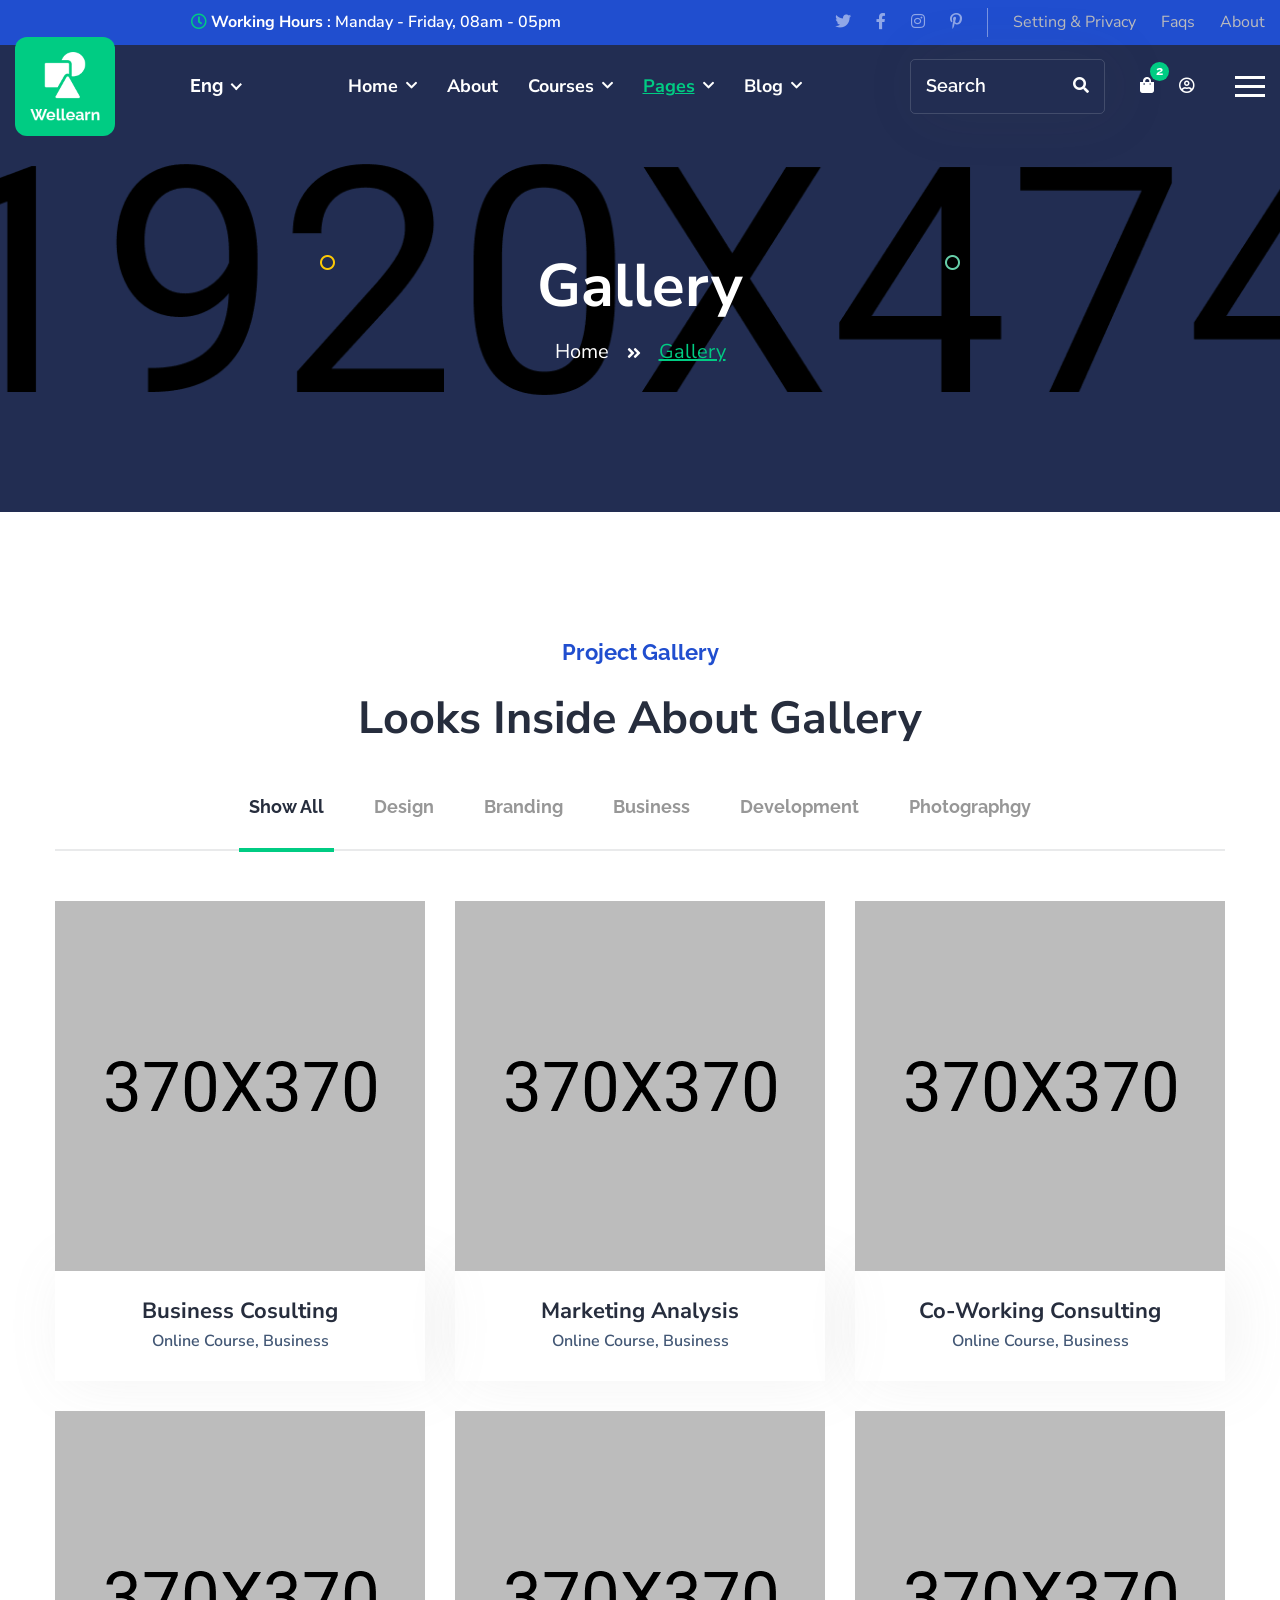
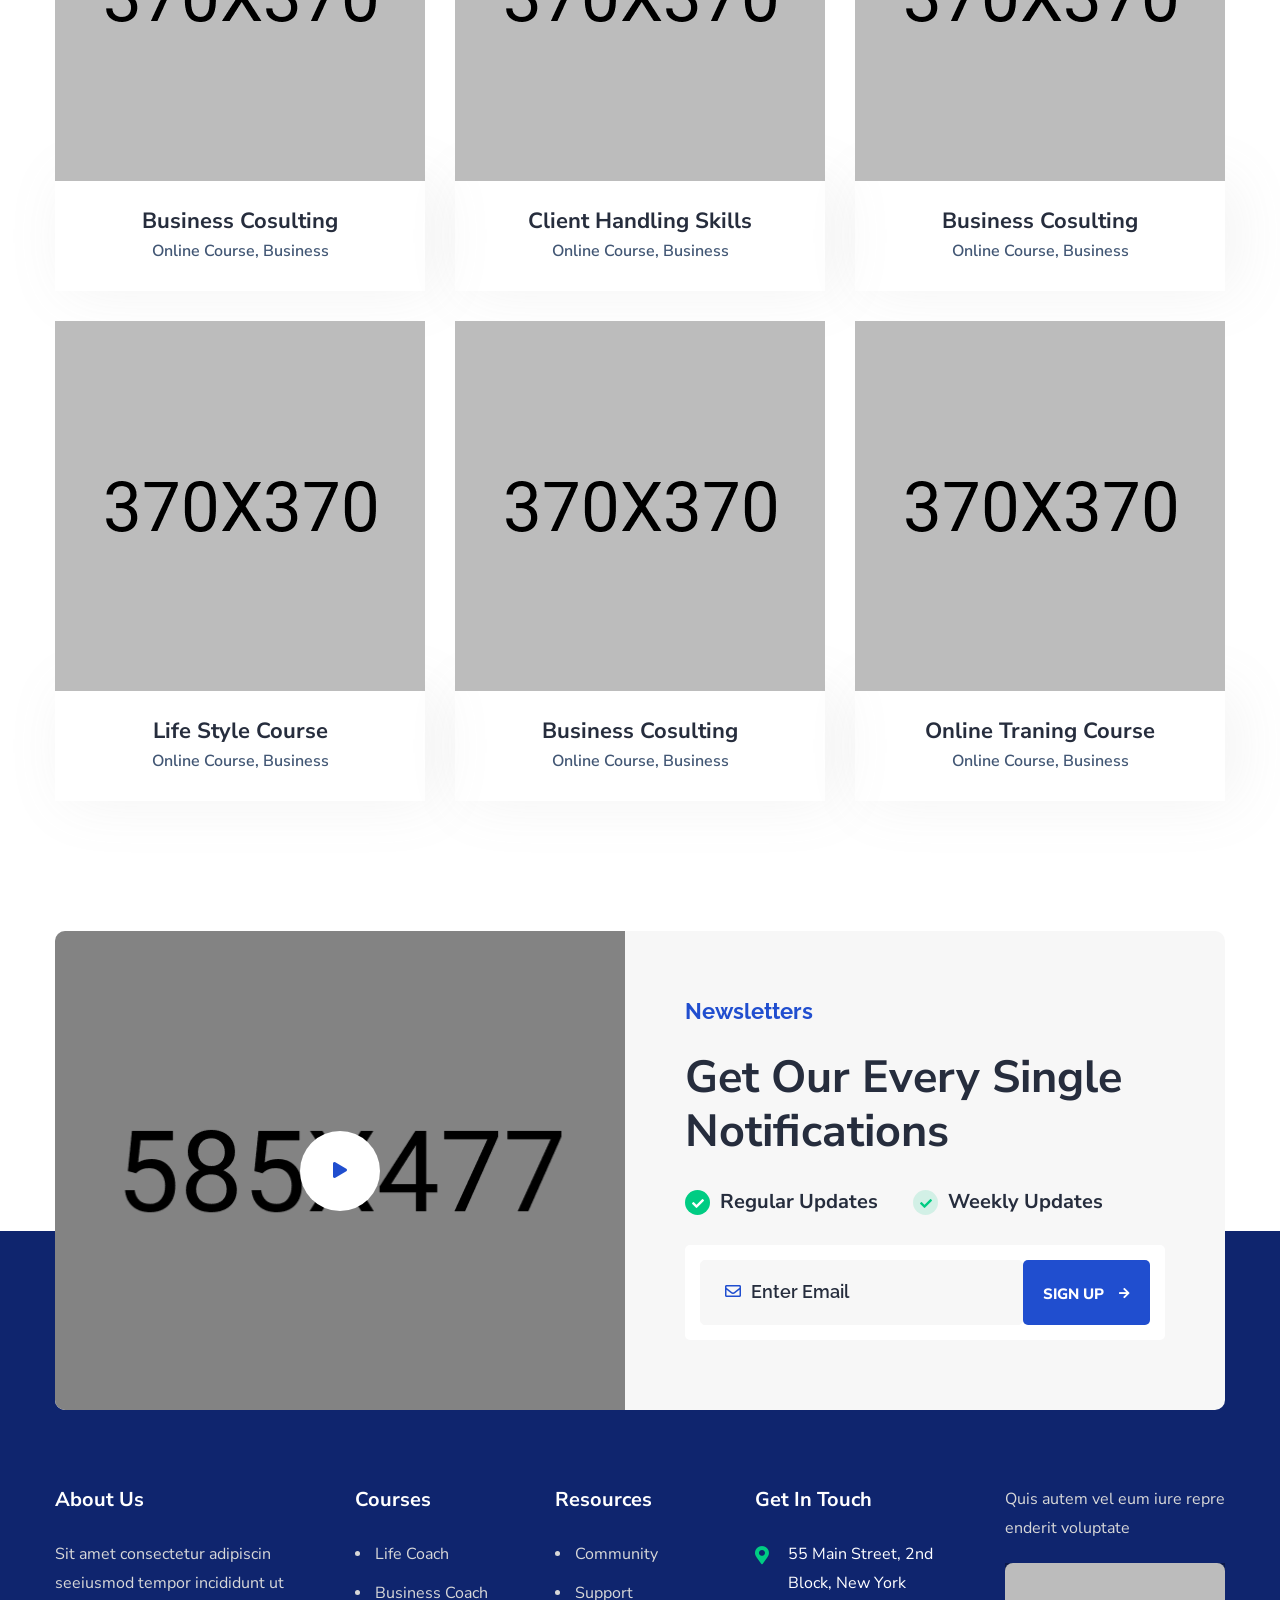
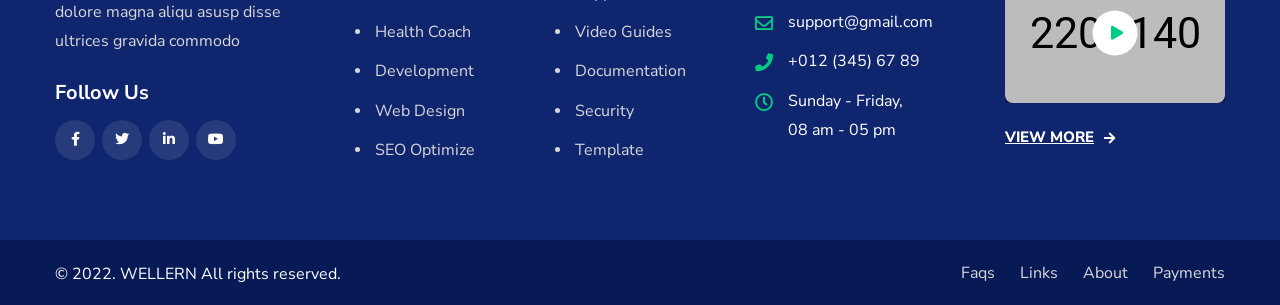
<file: gallery.html>
<!DOCTYPE html>
<html lang="zxx">
<head>
    <!--====== Required meta tags ======-->
    <meta charset="utf-8" />
    <meta name="description" content="" />
    <meta http-equiv="X-UA-Compatible" content="IE=edge">
    <meta name="viewport" content="width=device-width, initial-scale=1, shrink-to-fit=no">

    <!--====== Title ======-->
    <title>Wellearn - Education & LMS HTML Template || Gallery</title>
    <!--====== Favicon Icon ======-->
    <link rel="shortcut icon" href="assets/images/favicon.png" type="image/x-icon">
    <!--====== Google Fonts ======-->
    <link href="https://fonts.googleapis.com/css2?family=Mulish:wght@400;500;600;700&family=Oswald:wght@300;400;500;600;700&display=swap" rel="stylesheet">
    
    <!--====== Flaticon ======-->
    <link rel="stylesheet" href="assets/css/flaticon.min.css">
    <!--====== Font Awesome ======-->
    <link rel="stylesheet" href="assets/css/font-awesome-5.9.0.min.css">
    <!--====== Bootstrap ======-->
    <link rel="stylesheet" href="assets/css/bootstrap-4.5.3.min.css">
    <!--====== Magnific Popup ======-->
    <link rel="stylesheet" href="assets/css/magnific-popup.min.css">
    <!--====== Nice Select ======-->
    <link rel="stylesheet" href="assets/css/nice-select.min.css">
    <!--====== jQuery UI ======-->
    <link rel="stylesheet" href="assets/css/jquery-ui.min.css">
    <!--====== Animate ======-->
    <link rel="stylesheet" href="assets/css/animate.min.css">
    <!--====== Slick ======-->
    <link rel="stylesheet" href="assets/css/slick.min.css">
    <!--====== Main Style ======-->
    <link rel="stylesheet" href="assets/css/style.css">
    
</head>
<body>
    <div class="page-wrapper">

        <!-- Preloader -->
        <div class="preloader"></div>

        <!-- main header -->
        <header class="main-header header-two">
            <!-- Header-Top -->
            <div class="header-top bg-light-blue text-white">
                <div class="container-fluid">
                    <div class="top-inner">
                        <div class="top-left">
                            <p><i class="far fa-clock"></i> <b>Working Hours</b> : Manday - Friday, 08am - 05pm</p>
                        </div>
                        <div class="top-right d-flex align-items-center">
                            <div class="social-style-two">
                                <a href="contact.html"><i class="fab fa-twitter"></i></a>
                                <a href="contact.html"><i class="fab fa-facebook-f"></i></a>
                                <a href="contact.html"><i class="fab fa-instagram"></i></a>
                                <a href="contact.html"><i class="fab fa-pinterest-p"></i></a>
                            </div>
                            <ul class="top-menu">
                                <li><a href="about.html">Setting & Privacy</a></li>
                                <li><a href="faqs.html">Faqs</a></li>
                                <li><a href="about.html">About</a></li>
                            </ul>
                        </div>
                    </div>
                </div>
            </div>
            
            <!-- Header-Upper -->
            <div class="header-upper">
                <div class="container-fluid clearfix">

                    <div class="header-inner d-flex align-items-center justify-content-between">
                        <div class="logo-outer d-lg-flex align-items-center">
                            <div class="logo"><a href="index.html"><img src="assets/images/logos/logo.png" alt="Logo" title="Logo"></a></div>
                            <select name="select-languages" id="select-languages">
                                <option value="English">Eng</option>
                                <option value="Spanish">Spa</option>
                                <option value="Chinese">Chi</option>
                                <option value="Arabic">Ara</option>
                            </select>
                        </div>

                        <div class="nav-outer clearfix">
                            <!-- Main Menu -->
                            <nav class="main-menu navbar-expand-lg">
                                <div class="navbar-header">
                                   <div class="mobile-logo bg-green br-10 p-15">
                                       <a href="index.html">
                                            <img src="assets/images/logos/logo.png" alt="Logo" title="Logo">
                                       </a>
                                   </div>
                                   
                                   <!-- Toggle Button -->
                                    <button type="button" class="navbar-toggle" data-toggle="collapse" data-target=".navbar-collapse">
                                        <span class="icon-bar"></span>
                                        <span class="icon-bar"></span>
                                        <span class="icon-bar"></span>
                                    </button>
                                </div>

                                <div class="navbar-collapse collapse clearfix">
                                    <ul class="navigation clearfix">
                                        <li class="dropdown"><a href="#">home</a>
                                            <ul>
                                                <li><a href="index.html">Home One</a></li>
                                                <li><a href="index2.html">Home Two</a></li>
                                                <li><a href="index3.html">Home Three</a></li>
                                                <li><a href="index4.html">Home Four</a></li>
                                            </ul>
                                        </li>
                                        <li><a href="about.html">About</a></li>
                                        <li class="dropdown"><a href="#">Courses</a>
                                            <ul>
                                                <li><a href="course-grid.html">course grid</a></li>
                                                <li><a href="course-list.html">course list</a></li>
                                                <li><a href="course-timeline.html">course timeline</a></li>
                                                <li><a href="course-details.html">course details</a></li>
                                            </ul>
                                        </li>
                                        <li class="dropdown current"><a href="#">pages</a>
                                            <ul>
                                                <li><a href="faqs.html">FAQ's</a></li>
                                                <li class="dropdown"><a href="#">shop</a>
                                                    <ul>
                                                        <li><a href="shop.html">product Page</a></li>
                                                        <li><a href="product-details.html">product details</a></li>
                                                    </ul>
                                                </li>
                                                <li class="dropdown"><a href="#">instructors</a>
                                                    <ul>
                                                        <li><a href="instructors.html">all instructors</a></li>
                                                        <li><a href="become-instructor.html">become instructor</a></li>
                                                    </ul>
                                                </li>
                                                <li class="current"><a href="gallery.html">gallery</a></li>
                                                <li><a href="pricing.html">pricing plan</a></li>
                                                <li><a href="contact.html">contact us</a></li>
                                                <li><a href="404.html">error Page</a></li>
                                            </ul>
                                        </li>
                                        <li class="dropdown"><a href="#">blog</a>
                                            <ul>
                                                <li><a href="blog.html">Blog Page</a></li>
                                                <li><a href="blog-details.html">Blog Details</a></li>
                                            </ul>
                                        </li>
                                    </ul>
                                </div>

                            </nav>
                            <!-- Main Menu End-->
                        </div>
                        
                        <!-- Menu Button -->
                        <div class="menu-btn-sidebar d-flex align-items-center">
                           <form action="#">
                               <input type="search" placeholder="Search" required>
                               <button><i class="fas fa-search"></i></button>
                           </form>
                            <button class="cart"><i class="fas fa-shopping-bag"></i></button>
                            <button><i class="far fa-user-circle"></i></button>
                            
                            <!-- menu sidbar -->
                            <div class="menu-sidebar">
                                <button>
                                    <span class="icon-bar"></span>
                                    <span class="icon-bar"></span>
                                    <span class="icon-bar"></span>
                                </button>
                            </div>
                        </div>
                    </div>
                </div>
            </div>
            <!--End Header Upper-->
        </header>
       
       
        <!--Form Back Drop-->
        <div class="form-back-drop"></div>
        
        <!-- Hidden Sidebar -->
        <section class="hidden-bar">
            <div class="inner-box text-center">
                <div class="cross-icon"><span class="fa fa-times"></span></div>
                <div class="title">
                    <h4>Get Appointment</h4>
                </div>

                <!--Appointment Form-->
                <div class="appointment-form">
                    <form method="post" action="#">
                        <div class="form-group">
                            <input type="text" name="text" value="" placeholder="Name" required>
                        </div>
                        <div class="form-group">
                            <input type="email" name="email" value="" placeholder="Email Address" required>
                        </div>
                        <div class="form-group">
                            <textarea placeholder="Message" rows="5"></textarea>
                        </div>
                        <div class="form-group">
                            <button type="submit" class="theme-btn">Submit now</button>
                        </div>
                    </form>
                </div>

                <!--Social Icons-->
                <div class="social-style-one">
                    <a href="#"><i class="fab fa-twitter"></i></a>
                    <a href="#"><i class="fab fa-facebook-f"></i></a>
                    <a href="#"><i class="fab fa-instagram"></i></a>
                    <a href="#"><i class="fab fa-pinterest-p"></i></a>
                </div>
            </div>
        </section>
        <!--End Hidden Sidebar -->
       
       
        <!-- Page Banner Start -->
        <section class="page-banner-area rel z-1 text-white text-center" style="background-image: url(assets/images/banner.jpg);">
            <div class="container">
                <div class="banner-inner rpt-10">
                    <h2 class="page-title wow fadeInUp delay-0-2s">Gallery</h2>
                    <nav aria-label="breadcrumb">
                        <ol class="breadcrumb wow fadeInUp delay-0-4s">
                            <li class="breadcrumb-item"><a href="index.html">home</a></li>
                            <li class="breadcrumb-item active">Gallery</li>
                        </ol>
                    </nav>
                </div>
            </div>
            <img class="circle-one" src="assets/images/shapes/circle-one.png" alt="Circle">
            <img class="circle-two" src="assets/images/shapes/circle-two.png" alt="Circle">
        </section>
        <!-- Page Banner End -->
        
       
        <!-- Gallery Section Start -->
        <section class="gallery-section pt-120 rpt-90 pb-100 rpb-70">
            <div class="container">
               <div class="section-title text-center mb-35">
                    <span class="sub-title-two">Project Gallery</span>
                    <h2>Looks Inside About Gallery</h2>
                </div>
               <ul class="gallery-filter mb-50">
                    <li data-filter="*" class="current">Show All</li>
                    <li data-filter=".design">Design</li>
                    <li data-filter=".dranding">Branding</li>
                    <li data-filter=".business">Business</li>
                    <li data-filter=".development">Development</li>
                    <li data-filter=".photographgy">Photographgy</li>
                </ul>
                <div class="row gallery-active justify-content-center">
                    <div class="col-lg-4 col-sm-6 item dranding development">
                        <div class="gallery-item wow fadeInUp delay-0-2s">
                            <div class="gallery-image">
                                <img src="assets/images/gallery/gallery1.jpg" alt="Gallery">
                                <a href="assets/images/gallery/gallery1.jpg"><i class="fas fa-arrow-right"></i></a>
                            </div>
                            <div class="gallery-content">
                                <h4>Business Cosulting</h4>
                                <span>Online Course, Business</span>
                            </div>
                        </div>
                    </div>
                    <div class="col-lg-4 col-sm-6 item design business">
                        <div class="gallery-item wow fadeInUp delay-0-4s">
                            <div class="gallery-image">
                                <img src="assets/images/gallery/gallery2.jpg" alt="Gallery">
                                <a href="assets/images/gallery/gallery2.jpg"><i class="fas fa-arrow-right"></i></a>
                            </div>
                            <div class="gallery-content">
                                <h4>Marketing Analysis</h4>
                                <span>Online Course, Business</span>
                            </div>
                        </div>
                    </div>
                    <div class="col-lg-4 col-sm-6 item dranding development">
                        <div class="gallery-item wow fadeInUp delay-0-6s">
                            <div class="gallery-image">
                                <img src="assets/images/gallery/gallery3.jpg" alt="Gallery">
                                <a href="assets/images/gallery/gallery3.jpg"><i class="fas fa-arrow-right"></i></a>
                            </div>
                            <div class="gallery-content">
                                <h4>Co-Working Consulting</h4>
                                <span>Online Course, Business</span>
                            </div>
                        </div>
                    </div>
                    <div class="col-lg-4 col-sm-6 item design business">
                        <div class="gallery-item wow fadeInUp delay-0-2s">
                            <div class="gallery-image">
                                <img src="assets/images/gallery/gallery4.jpg" alt="Gallery">
                                <a href="assets/images/gallery/gallery4.jpg"><i class="fas fa-arrow-right"></i></a>
                            </div>
                            <div class="gallery-content">
                                <h4>Business Cosulting</h4>
                                <span>Online Course, Business</span>
                            </div>
                        </div>
                    </div>
                    <div class="col-lg-4 col-sm-6 item business development">
                        <div class="gallery-item wow fadeInUp delay-0-4s">
                            <div class="gallery-image">
                                <img src="assets/images/gallery/gallery5.jpg" alt="Gallery">
                                <a href="assets/images/gallery/gallery5.jpg"><i class="fas fa-arrow-right"></i></a>
                            </div>
                            <div class="gallery-content">
                                <h4>Client Handling Skills</h4>
                                <span>Online Course, Business</span>
                            </div>
                        </div>
                    </div>
                    <div class="col-lg-4 col-sm-6 item dranding photographgy">
                        <div class="gallery-item wow fadeInUp delay-0-6s">
                            <div class="gallery-image">
                                <img src="assets/images/gallery/gallery6.jpg" alt="Gallery">
                                <a href="assets/images/gallery/gallery6.jpg"><i class="fas fa-arrow-right"></i></a>
                            </div>
                            <div class="gallery-content">
                                <h4>Business Cosulting</h4>
                                <span>Online Course, Business</span>
                            </div>
                        </div>
                    </div>
                    <div class="col-lg-4 col-sm-6 item design photographgy">
                        <div class="gallery-item wow fadeInUp delay-0-2s">
                            <div class="gallery-image">
                                <img src="assets/images/gallery/gallery7.jpg" alt="Gallery">
                                <a href="assets/images/gallery/gallery7.jpg"><i class="fas fa-arrow-right"></i></a>
                            </div>
                            <div class="gallery-content">
                                <h4>Life Style Course</h4>
                                <span>Online Course, Business</span>
                            </div>
                        </div>
                    </div>
                    <div class="col-lg-4 col-sm-6 item business photographgy">
                        <div class="gallery-item wow fadeInUp delay-0-4s">
                            <div class="gallery-image">
                                <img src="assets/images/gallery/gallery8.jpg" alt="Gallery">
                                <a href="assets/images/gallery/gallery8.jpg"><i class="fas fa-arrow-right"></i></a>
                            </div>
                            <div class="gallery-content">
                                <h4>Business Cosulting</h4>
                                <span>Online Course, Business</span>
                            </div>
                        </div>
                    </div>
                    <div class="col-lg-4 col-sm-6 item design development">
                        <div class="gallery-item wow fadeInUp delay-0-6s">
                            <div class="gallery-image">
                                <img src="assets/images/gallery/gallery9.jpg" alt="Gallery">
                                <a href="assets/images/gallery/gallery9.jpg"><i class="fas fa-arrow-right"></i></a>
                            </div>
                            <div class="gallery-content">
                                <h4>Online Traning Course</h4>
                                <span>Online Course, Business</span>
                            </div>
                        </div>
                    </div>
                </div>
            </div>
        </section>
        <!-- Gallery Section End -->
        
       
        <!-- Footer Area Start -->
        <footer class="main-footer bg-blue">
            <div class="container">
               <div class="footer-newsletter br-10 bg-lighter">
                   <div class="row">
                        <div class="col-lg-6">
                            <div class="newsletter-video bgs-cover overlay wow fadeInLeft delay-0-2s" style="background-image: url(assets/images/video/footer-video-bg.jpg);">
                                <a href="https://www.youtube.com/watch?v=9Y7ma241N8k" class="mfp-iframe video-play"><i class="fas fa-play"></i></a>
                            </div>
                        </div>
                        <div class="col-lg-6 align-self-center">
                            <div class="newsletter-content wow fadeInRight delay-0-2s">
                                <div class="section-title mb-20">
                                    <span class="sub-title-two">Newsletters</span>
                                    <h2>Get Our Every Single Notifications</h2>
                                </div>
                                <form class="newsletter-form mt-25" action="#">
                                    <div class="newsletter-radios mb-25">
                                        <div class="custom-control custom-radio">
                                          <input type="radio" class="custom-control-input" id="hero-wekly" name="example1" checked="">
                                          <label class="custom-control-label" for="hero-wekly">Regular Updates</label>
                                        </div> 
                                        <div class="custom-control custom-radio">
                                          <input type="radio" class="custom-control-input" id="hero-monthly" name="example1">
                                          <label class="custom-control-label" for="hero-monthly">Weekly Updates</label>
                                        </div> 
                                    </div>
                                    <div class="newsletter-email">
                                        <label for="email"><i class="far fa-envelope"></i></label>
                                        <input id="email" type="email" placeholder="Enter Email" required="">
                                        <button type="submit" class="theme-btn style-two">sign up <i class="fas fa-arrow-right"></i></button>
                                    </div>
                                </form>
                            </div>
                        </div>
                    </div>
               </div>
                <div class="row justify-content-between text-white pt-75">
                    <div class="col-lg-3 col-sm-4">
                        <div class="footer-widget about-widget">
                            <h5 class="footer-title">About Us</h5>
                            <p>Sit amet consectetur adipiscin seeiusmod tempor incididunt ut dolore magna aliqu asusp disse ultrices gravida commodo</p>
                            <h5 class="pt-5">Follow Us</h5>
                            <div class="social-style-one">
                                <a href="contact.html"><i class="fab fa-facebook-f"></i></a>
                                <a href="contact.html"><i class="fab fa-twitter"></i></a>
                                <a href="contact.html"><i class="fab fa-linkedin-in"></i></a>
                                <a href="contact.html"><i class="fab fa-youtube"></i></a>
                            </div>
                        </div>
                    </div>
                    <div class="col-lg-2 col-md-3 col-sm-4">
                        <div class="footer-widget menu-widget">
                            <h5 class="footer-title">Courses</h5>
                            <ul>
                                <li><a href="course-details.html">Life Coach</a></li>
                                <li><a href="course-details.html">Business Coach</a></li>
                                <li><a href="course-details.html">Health Coach</a></li>
                                <li><a href="course-details.html">Development</a></li>
                                <li><a href="course-details.html">Web Design</a></li>
                                <li><a href="course-details.html">SEO Optimize</a></li>
                            </ul>
                        </div>
                    </div>
                    <div class="col-lg-2 col-md-3 col-sm-4">
                        <div class="footer-widget menu-widget">
                            <h5 class="footer-title">Resources</h5>
                            <ul>
                                <li><a href="contact.html">Community</a></li>
                                <li><a href="contact.html">Support</a></li>
                                <li><a href="contact.html">Video Guides</a></li>
                                <li><a href="contact.html">Documentation</a></li>
                                <li><a href="contact.html">Security</a></li>
                                <li><a href="contact.html">Template</a></li>
                            </ul>
                        </div>
                    </div>
                    <div class="col-lg-5">
                        <div class="row">
                            <div class="col-sm-6">
                                <div class="footer-widget contact-info-widget">
                                    <h5 class="footer-title">Get In Touch</h5>
                                    <ul>
                                        <li><i class="fas fa-map-marker-alt"></i> 55 Main Street, 2nd Block, New York</li>
                                        <li><i class="far fa-envelope"></i> <a href="mailto:support@gmail.com">support@gmail.com</a></li>
                                        <li><i class="fas fa-phone"></i> <a href="callto:+0123456789">+012 (345) 67 89</a></li>
                                        <li><i class="far fa-clock"></i> Sunday - Friday,<br> 08 am - 05 pm</li>
                                    </ul>
                                </div>
                            </div>
                            <div class="col-sm-6">
                                <div class="footer-widget video-widget">
                                    <p>Quis autem vel eum iure repre enderit voluptate</p>
                                    <div class="video-widget overlay my-20">
                                        <img src="assets/images/footer/video.jpg" alt="Video">
                                        <a href="https://www.youtube.com/watch?v=9Y7ma241N8k" class="mfp-iframe video-play"><i class="fas fa-play"></i></a>
                                    </div>
                                    <a href="about.html" class="read-more">view more <i class="fas fa-arrow-right"></i></a>
                                </div>
                            </div>
                        </div>
                    </div>
                </div>
            </div>
            <div class="copyright-area bg-dark-blue text-white rel">
                <div class="container">
                    <div class="copyright-inner">
                        <p>© 2022.  <a href="index.html">Wellern</a> All rights reserved.</p>
                        <ul class="footer-menu">
                            <li><a href="faqs.html">Faqs</a></li>
                            <li><a href="contact.html">Links</a></li>
                            <li><a href="about.html">About</a></li>
                            <li><a href="contact.html">Payments</a></li>
                        </ul>
                    </div>
                </div>
                <!-- Scroll Top Button -->
                <button class="scroll-top scroll-to-target" data-target="html"><span class="fas fa-angle-double-up"></span></button>
            </div>
        </footer>
        <!-- Footer Area End -->
        
    </div>
    <!--End pagewrapper-->
    
    
    <!--====== Jquery ======-->
    <script src="assets/js/jquery-3.6.0.min.js"></script>
    <!--====== Bootstrap ======-->
    <script src="assets/js/bootstrap.min.js"></script>
    <!--====== Appear Js ======-->
    <script src="assets/js/appear.min.js"></script>
    <!--====== Slick ======-->
    <script src="assets/js/slick.min.js"></script>
    <!--====== jQuery UI ======-->
    <script src="assets/js/jquery-ui.min.js"></script>
    <!--====== Isotope ======-->
    <script src="assets/js/isotope.pkgd.min.js"></script>
    <!--====== Circle Progress bar ======-->
    <script src="assets/js/circle-progress.min.js"></script>
    <!--====== Images Loader ======-->
    <script src="assets/js/imagesloaded.pkgd.min.js"></script>
    <!--====== Nice Select ======-->
    <script src="assets/js/jquery.nice-select.min.js"></script>
    <!--====== Magnific Popup ======-->
    <script src="assets/js/jquery.magnific-popup.min.js"></script>
    <!--  WOW Animation -->
    <script src="assets/js/wow.min.js"></script>
    <!-- Custom script -->
    <script src="assets/js/script.js"></script>

</body>
</html>
</file>
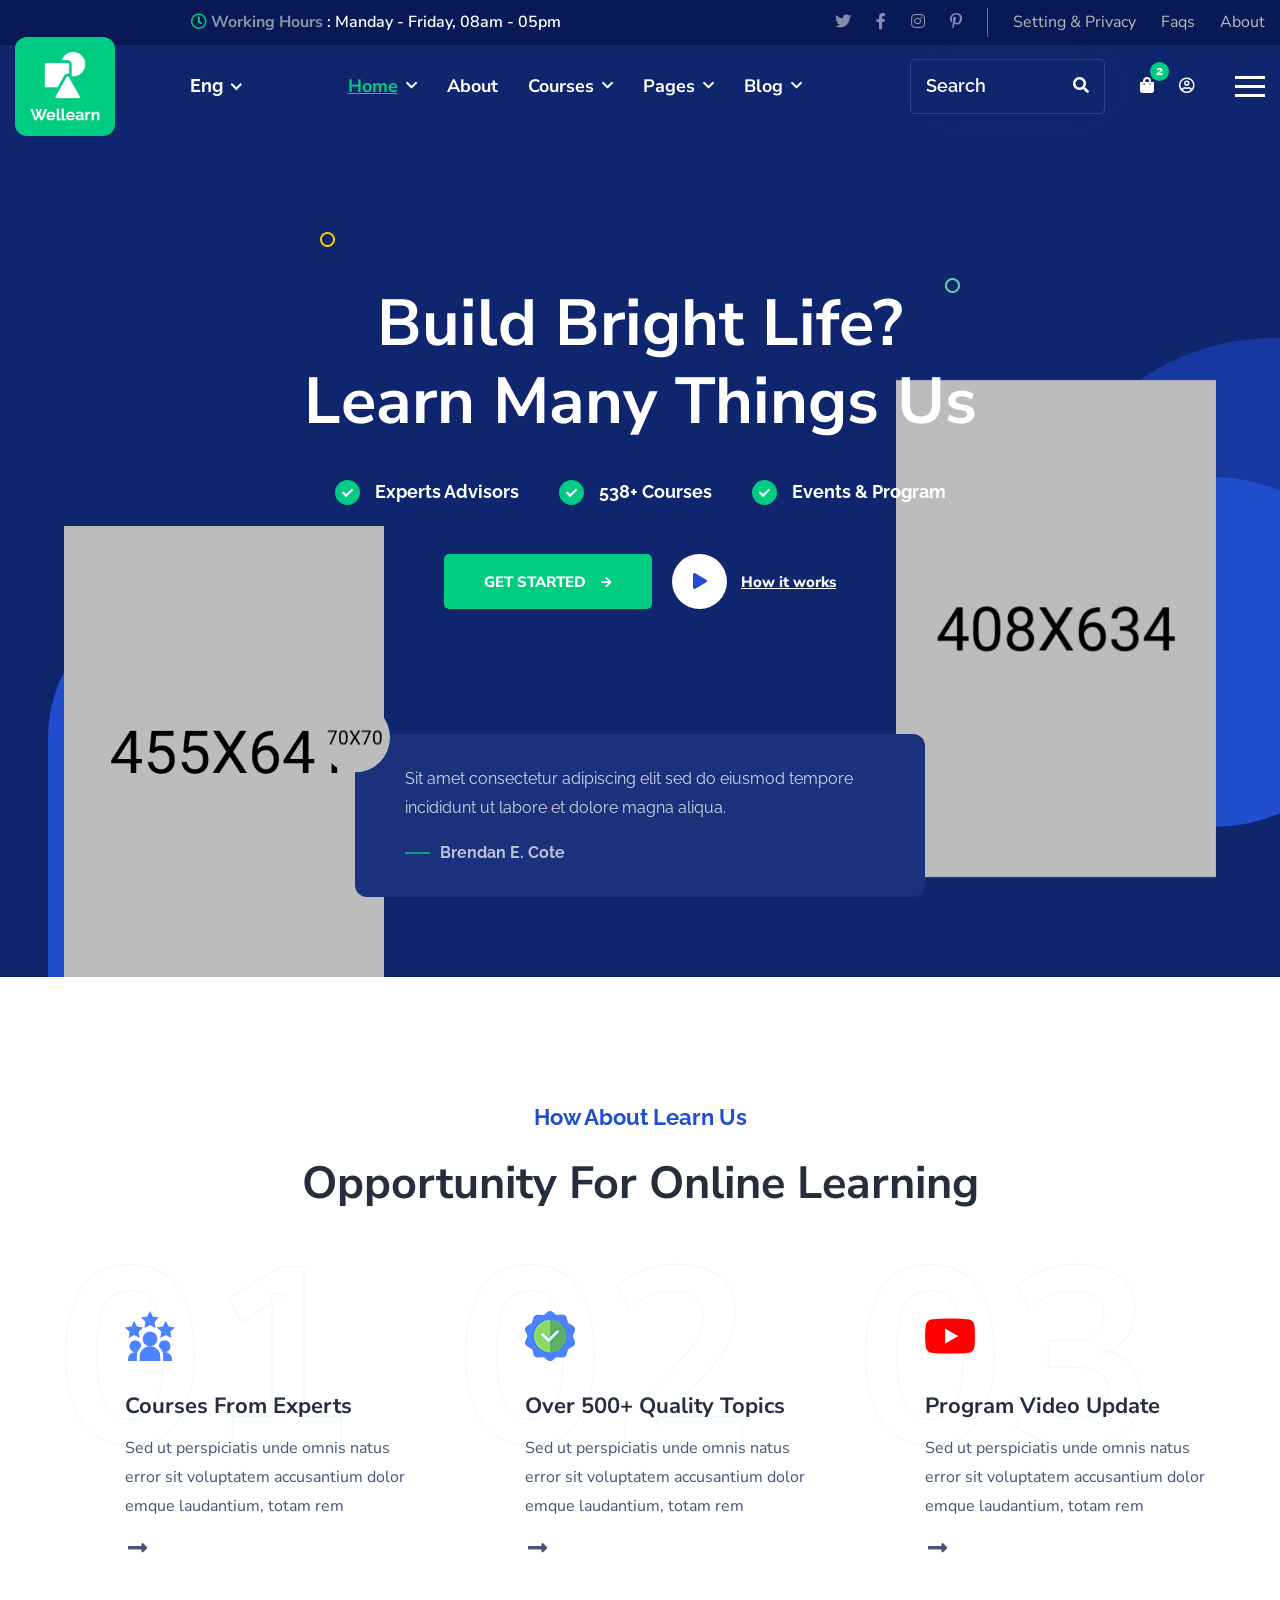
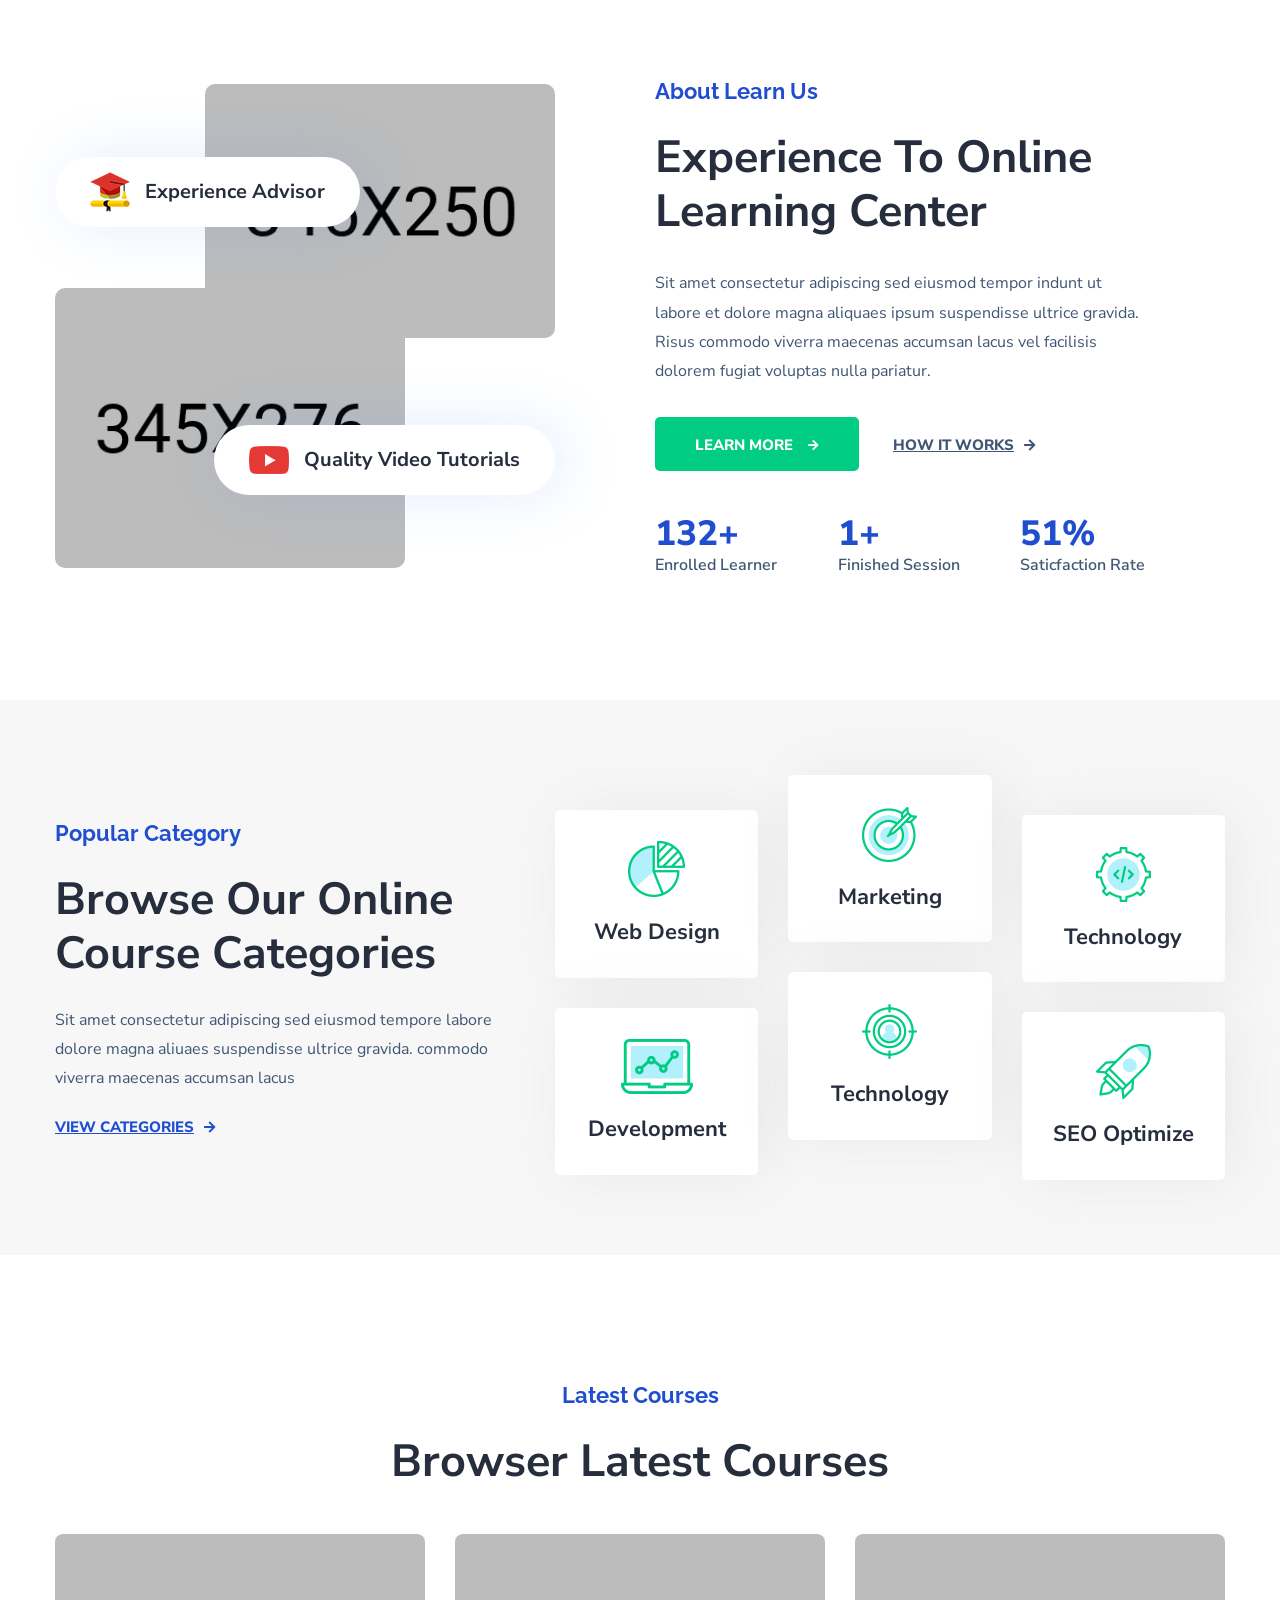
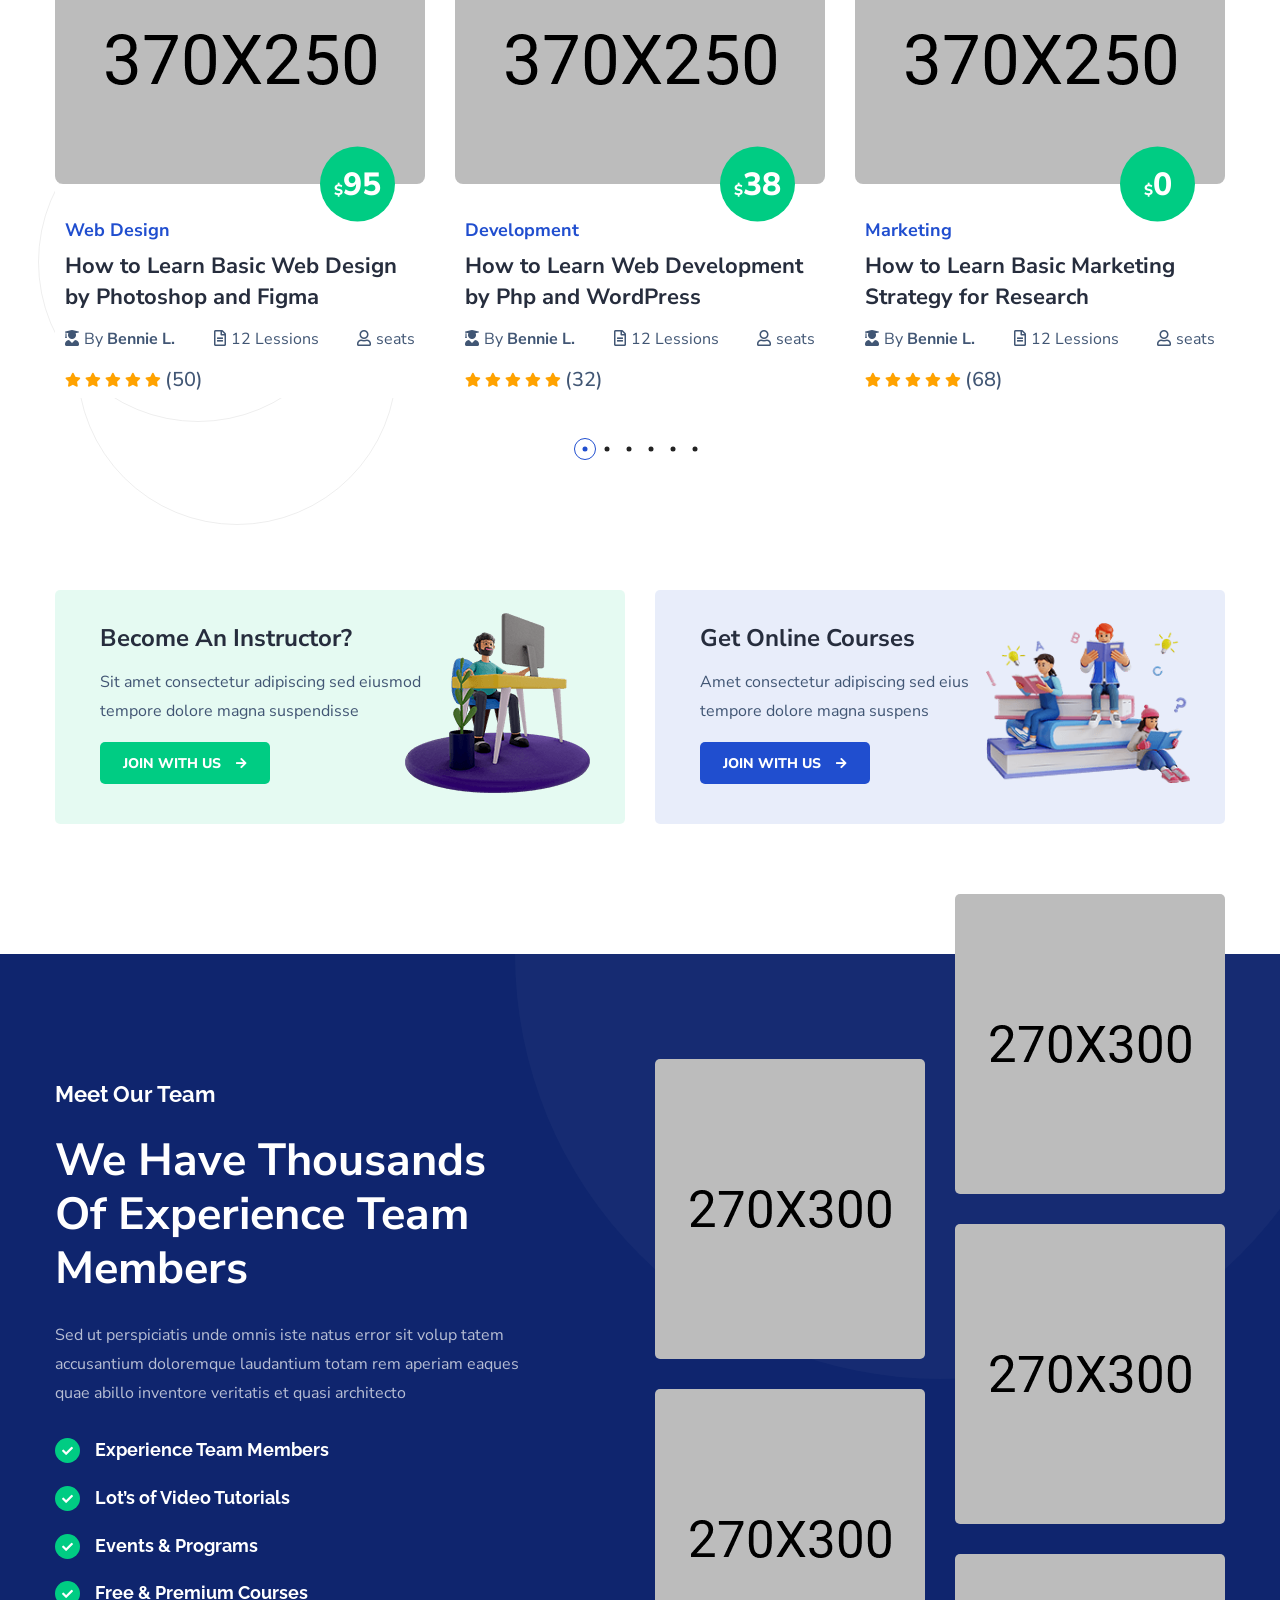
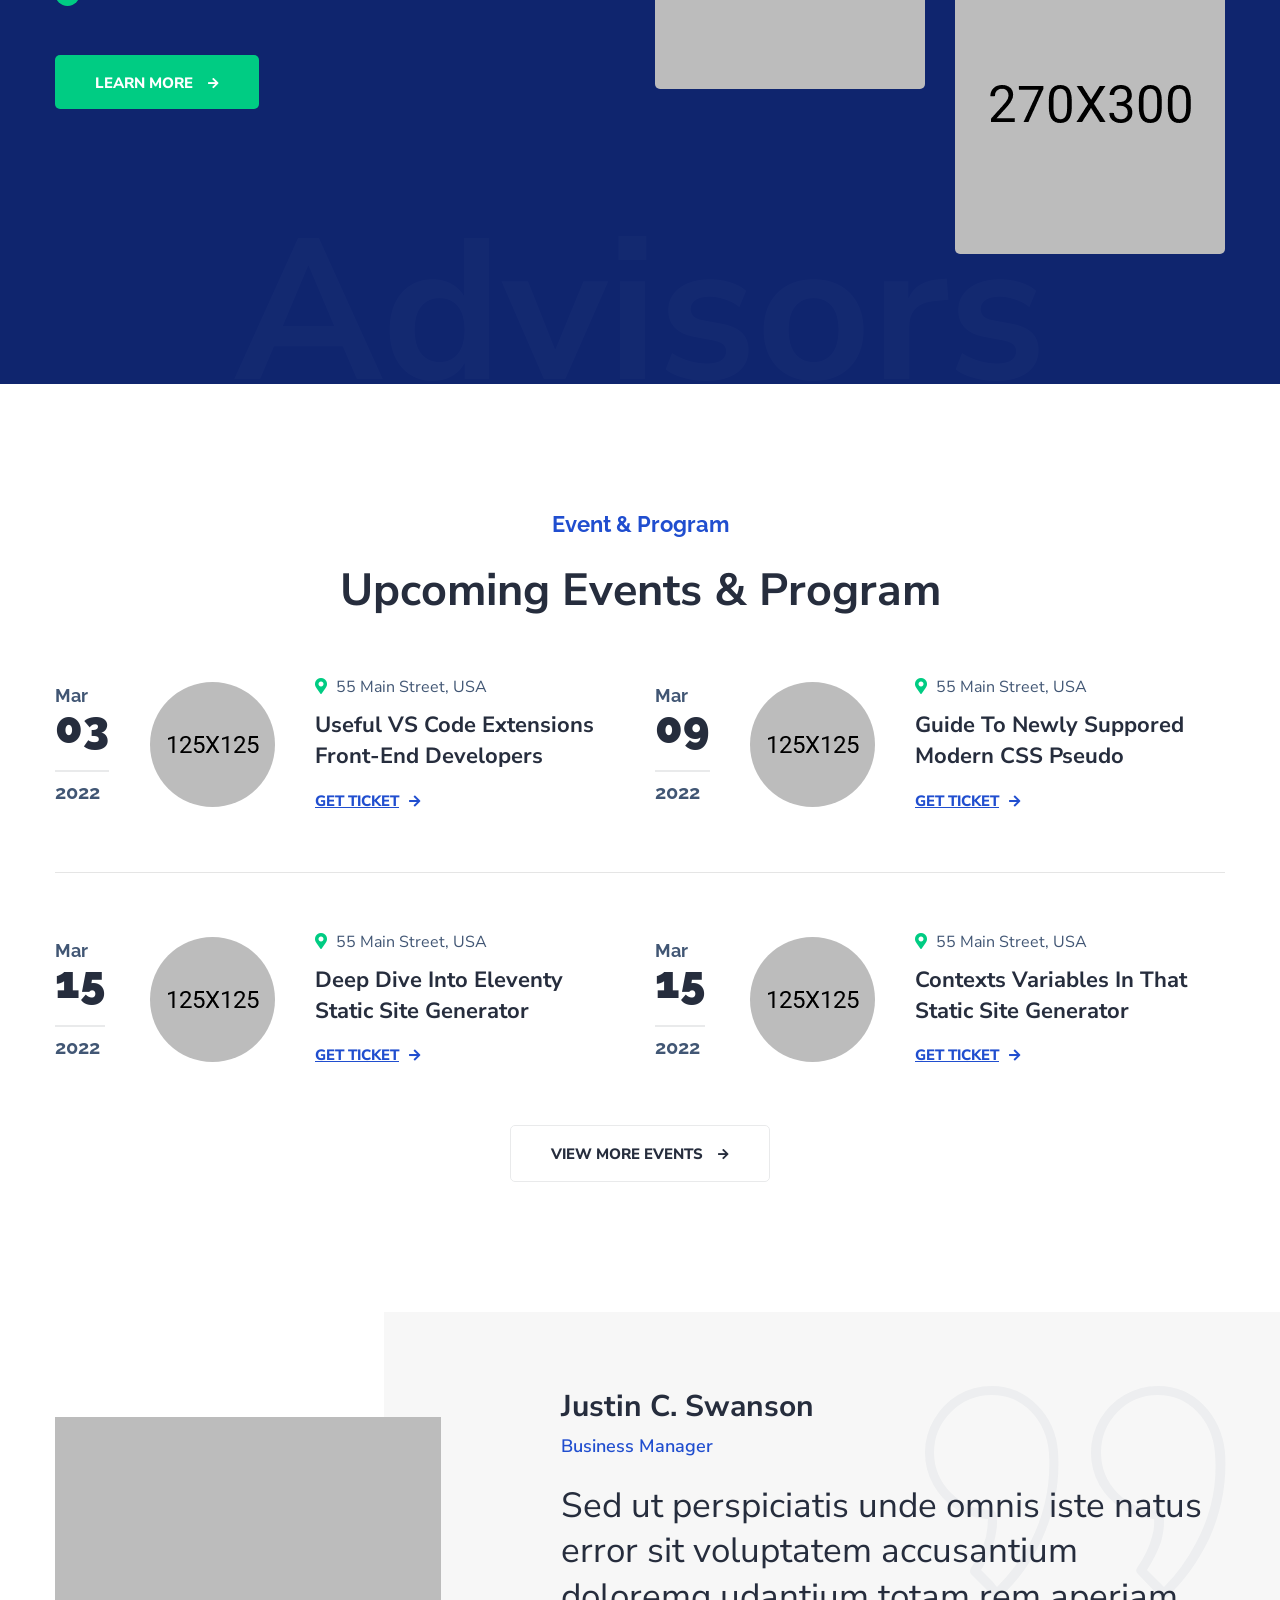
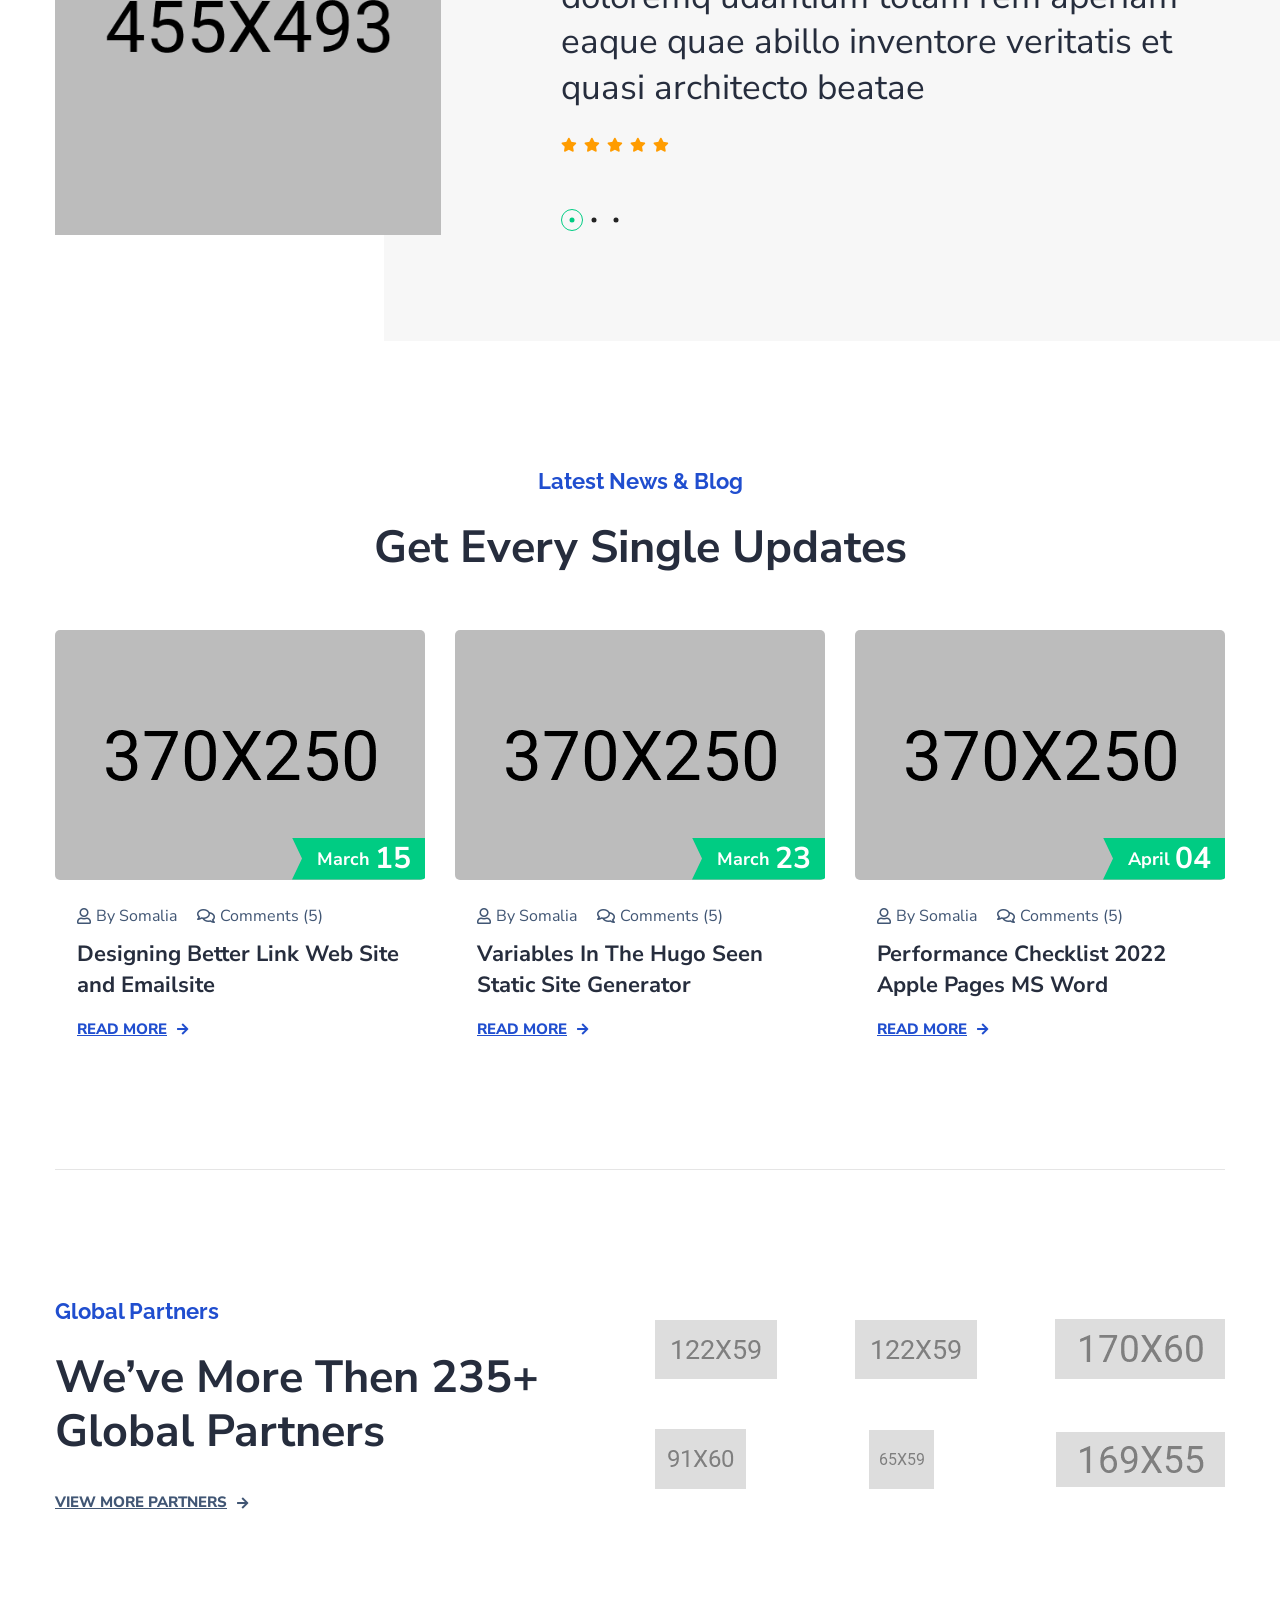
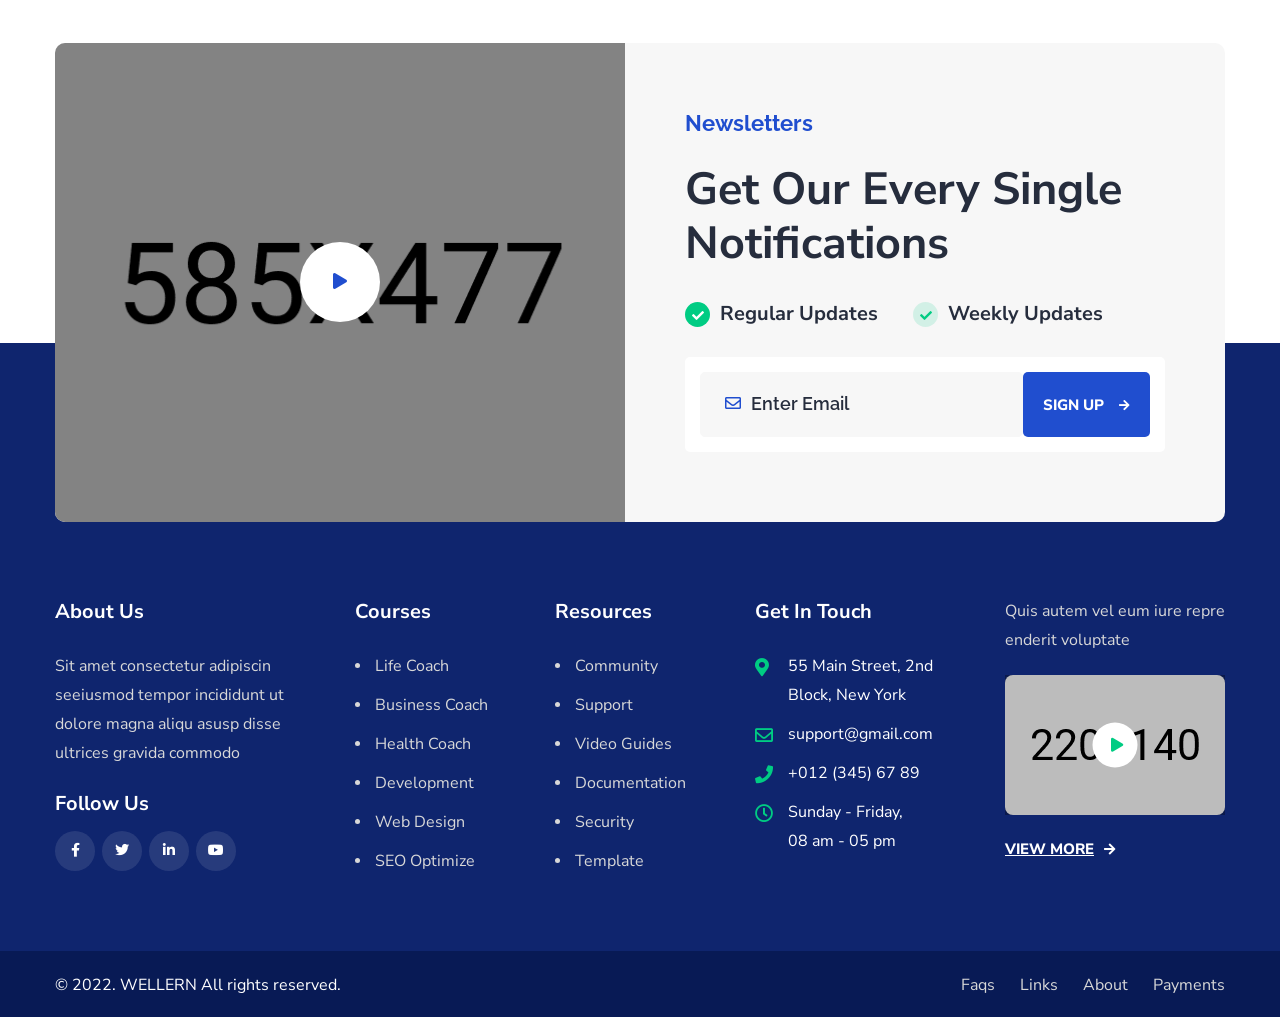
<file: index2.html>
<!DOCTYPE html>
<html lang="zxx">
<head>
    <!--====== Required meta tags ======-->
    <meta charset="utf-8" />
    <meta name="description" content="" />
    <meta http-equiv="X-UA-Compatible" content="IE=edge">
    <meta name="viewport" content="width=device-width, initial-scale=1, shrink-to-fit=no">

    <!--====== Title ======-->
    <title>Wellearn - Education & LMS HTML Template || Home Two</title>
    <!--====== Favicon Icon ======-->
    <link rel="shortcut icon" href="assets/images/favicon.png" type="image/x-icon">
    <!--====== Google Fonts ======-->
    <link href="https://fonts.googleapis.com/css2?family=Mulish:wght@400;500;600;700&family=Oswald:wght@300;400;500;600;700&display=swap" rel="stylesheet">
    
    <!--====== Flaticon ======-->
    <link rel="stylesheet" href="assets/css/flaticon.min.css">
    <!--====== Font Awesome ======-->
    <link rel="stylesheet" href="assets/css/font-awesome-5.9.0.min.css">
    <!--====== Bootstrap ======-->
    <link rel="stylesheet" href="assets/css/bootstrap-4.5.3.min.css">
    <!--====== Magnific Popup ======-->
    <link rel="stylesheet" href="assets/css/magnific-popup.min.css">
    <!--====== Nice Select ======-->
    <link rel="stylesheet" href="assets/css/nice-select.min.css">
    <!--====== jQuery UI ======-->
    <link rel="stylesheet" href="assets/css/jquery-ui.min.css">
    <!--====== Animate ======-->
    <link rel="stylesheet" href="assets/css/animate.min.css">
    <!--====== Slick ======-->
    <link rel="stylesheet" href="assets/css/slick.min.css">
    <!--====== Main Style ======-->
    <link rel="stylesheet" href="assets/css/style.css">
    
</head>
<body>
    <div class="page-wrapper">

        <!-- Preloader -->
        <div class="preloader"></div>

        <!-- main header -->
        <header class="main-header header-two">
            <!-- Header-Top -->
            <div class="header-top bg-dark-blue text-white">
                <div class="container-fluid">
                    <div class="top-inner">
                        <div class="top-left">
                            <p><i class="far fa-clock"></i> <b>Working Hours</b> : Manday - Friday, 08am - 05pm</p>
                        </div>
                        <div class="top-right d-flex align-items-center">
                            <div class="social-style-two">
                                <a href="contact.html"><i class="fab fa-twitter"></i></a>
                                <a href="contact.html"><i class="fab fa-facebook-f"></i></a>
                                <a href="contact.html"><i class="fab fa-instagram"></i></a>
                                <a href="contact.html"><i class="fab fa-pinterest-p"></i></a>
                            </div>
                            <ul class="top-menu">
                                <li><a href="about.html">Setting & Privacy</a></li>
                                <li><a href="faqs.html">Faqs</a></li>
                                <li><a href="about.html">About</a></li>
                            </ul>
                        </div>
                    </div>
                </div>
            </div>
            
            <!-- Header-Upper -->
            <div class="header-upper">
                <div class="container-fluid clearfix">

                    <div class="header-inner d-flex align-items-center justify-content-between">
                        <div class="logo-outer d-lg-flex align-items-center">
                            <div class="logo"><a href="index.html"><img src="assets/images/logos/logo.png" alt="Logo" title="Logo"></a></div>
                            <select name="select-languages" id="select-languages">
                                <option value="English">Eng</option>
                                <option value="Spanish">Spa</option>
                                <option value="Chinese">Chi</option>
                                <option value="Arabic">Ara</option>
                            </select>
                        </div>

                        <div class="nav-outer clearfix">
                            <!-- Main Menu -->
                            <nav class="main-menu navbar-expand-lg">
                                <div class="navbar-header">
                                   <div class="mobile-logo bg-green br-10 p-15">
                                       <a href="index.html">
                                            <img src="assets/images/logos/logo.png" alt="Logo" title="Logo">
                                       </a>
                                   </div>
                                   
                                    <!-- Toggle Button -->
                                    <button type="button" class="navbar-toggle" data-toggle="collapse" data-target=".navbar-collapse">
                                        <span class="icon-bar"></span>
                                        <span class="icon-bar"></span>
                                        <span class="icon-bar"></span>
                                    </button>
                                </div>

                                <div class="navbar-collapse collapse clearfix">
                                    <ul class="navigation clearfix">
                                        <li class="dropdown current"><a href="#">home</a>
                                            <ul>
                                                <li><a href="index.html">Home One</a></li>
                                                <li class="current"><a href="index2.html">Home Two</a></li>
                                                <li><a href="index3.html">Home Three</a></li>
                                                <li><a href="index4.html">Home Four</a></li>
                                            </ul>
                                        </li>
                                        <li><a href="about.html">About</a></li>
                                        <li class="dropdown"><a href="#">Courses</a>
                                            <ul>
                                                <li><a href="course-grid.html">course grid</a></li>
                                                <li><a href="course-list.html">course list</a></li>
                                                <li><a href="course-timeline.html">course timeline</a></li>
                                                <li><a href="course-details.html">course details</a></li>
                                            </ul>
                                        </li>
                                        <li class="dropdown"><a href="#">pages</a>
                                            <ul>
                                                <li><a href="faqs.html">FAQ's</a></li>
                                                <li class="dropdown"><a href="#">shop</a>
                                                    <ul>
                                                        <li><a href="shop.html">product Page</a></li>
                                                        <li><a href="product-details.html">product details</a></li>
                                                    </ul>
                                                </li>
                                                <li class="dropdown"><a href="#">instructors</a>
                                                    <ul>
                                                        <li><a href="instructors.html">all instructors</a></li>
                                                        <li><a href="become-instructor.html">become instructor</a></li>
                                                    </ul>
                                                </li>
                                                <li><a href="gallery.html">gallery</a></li>
                                                <li><a href="pricing.html">pricing plan</a></li>
                                                <li><a href="contact.html">contact us</a></li>
                                                <li><a href="404.html">error Page</a></li>
                                            </ul>
                                        </li>
                                        <li class="dropdown"><a href="#">blog</a>
                                            <ul>
                                                <li><a href="blog.html">Blog Page</a></li>
                                                <li><a href="blog-details.html">Blog Details</a></li>
                                            </ul>
                                        </li>
                                    </ul>
                                </div>

                            </nav>
                            <!-- Main Menu End-->
                        </div>
                        
                        <!-- Menu Button -->
                        <div class="menu-btn-sidebar d-flex align-items-center">
                           <form action="#">
                               <input type="search" placeholder="Search" required>
                               <button><i class="fas fa-search"></i></button>
                           </form>
                            <button class="cart"><i class="fas fa-shopping-bag"></i></button>
                            <button><i class="far fa-user-circle"></i></button>
                            
                            <!-- menu sidbar -->
                            <div class="menu-sidebar">
                                <button>
                                    <span class="icon-bar"></span>
                                    <span class="icon-bar"></span>
                                    <span class="icon-bar"></span>
                                </button>
                            </div>
                        </div>
                    </div>
                </div>
            </div>
            <!--End Header Upper-->
        </header>
       
       
        <!--Form Back Drop-->
        <div class="form-back-drop"></div>
        
        <!-- Hidden Sidebar -->
        <section class="hidden-bar">
            <div class="inner-box text-center">
                <div class="cross-icon"><span class="fa fa-times"></span></div>
                <div class="title">
                    <h4>Get Appointment</h4>
                </div>

                <!--Appointment Form-->
                <div class="appointment-form">
                    <form method="post" action="#">
                        <div class="form-group">
                            <input type="text" name="text" value="" placeholder="Name" required>
                        </div>
                        <div class="form-group">
                            <input type="email" name="email" value="" placeholder="Email Address" required>
                        </div>
                        <div class="form-group">
                            <textarea placeholder="Message" rows="5"></textarea>
                        </div>
                        <div class="form-group">
                            <button type="submit" class="theme-btn">Submit now</button>
                        </div>
                    </form>
                </div>

                <!--Social Icons-->
                <div class="social-style-one">
                    <a href="#"><i class="fab fa-twitter"></i></a>
                    <a href="#"><i class="fab fa-facebook-f"></i></a>
                    <a href="#"><i class="fab fa-instagram"></i></a>
                    <a href="#"><i class="fab fa-pinterest-p"></i></a>
                </div>
            </div>
        </section>
        <!--End Hidden Sidebar -->
       
       
        <!-- Hero Section Start -->
        <section class="hero-section-two text-white text-center bg-blue rel z-1 pt-240 rpt-150 pb-80">
            <div class="container">
                <div class="row justify-content-center">
                    <div class="col-xl-8 col-lg-10">
                        <div class="hero-content-two">
                            <h1 class="mb-35 wow fadeInUp delay-0-2s">Build Bright Life? Learn Many Things Us</h1>
                            <ul class="list-style-one wow fadeInUp delay-0-4s">
                                <li>Experts Advisors</li>
                                <li>538+ Courses</li>
                                <li>Events & Program</li>
                            </ul>
                            <div class="hero-two-btns mt-30 wow fadeInUp delay-0-6s">
                                <a href="about.html" class="theme-btn mb-15">Get started <i class="fas fa-arrow-right"></i></a>
                                <a href="https://www.youtube.com/watch?v=9Y7ma241N8k" class="mfp-iframe video-play mb-15"><i class="fas fa-play"></i> <span>How it works</span></a>
                            </div>
                            <div class="admin-speech mt-110 rmt-35 wow fadeInUp delay-0-8s">
                                <div class="image">
                                    <img src="assets/images/hero/admin.jpg" alt="Admin">
                                </div>
                                <p>Sit amet consectetur adipiscing elit sed do eiusmod tempore incididunt ut labore et dolore magna aliqua.</p>
                                <span class="name">Brendan E. Cote</span>
                            </div>
                        </div>
                    </div>
                </div>
            </div>
            <div class="hero-two-left wow fadeInUp delay-0-6s">
                <img src="assets/images/hero/hero-two-left.png" alt="Hero">
            </div>
            <div class="hero-two-right wow fadeInRight delay-0-6s">
                <img src="assets/images/hero/hero-two-right.png" alt="Hero">
            </div>
            <img class="circle-one" src="assets/images/shapes/circle-one.png" alt="Circle">
            <img class="circle-two" src="assets/images/shapes/circle-two.png" alt="Circle">
        </section>
        <!-- Hero Section End -->
        
        
        <!-- Features Section Start -->
        <section class="features-section-two rel z-1 pt-120 rpt-90 pb-75 rpb-45">
            <div class="container">
               <div class="section-title text-center mb-55">
                    <span class="sub-title-two">How About Learn Us</span>
                    <h2>Opportunity for Online Learning</h2>
                </div>
                <div class="row justify-content-center">
                    <div class="col-lg-4 col-sm-6">
                        <div class="feature-two-item wow fadeInUp delay-0-2s">
                            <span class="number">01</span>
                            <div class="icon">
                                <img src="assets/images/features/icon4.png" alt="Icon">
                            </div>
                            <h4>Courses From Experts</h4>
                            <p>Sed ut perspiciatis unde omnis natus error sit voluptatem accusantium dolor emque laudantium, totam rem</p>
                            <a href="about.html" class="details-btn"><i class="fas fa-long-arrow-alt-right"></i></a>
                        </div>
                    </div>
                    <div class="col-lg-4 col-sm-6">
                        <div class="feature-two-item wow fadeInUp delay-0-4s">
                            <span class="number">02</span>
                            <div class="icon">
                                <img src="assets/images/features/icon5.png" alt="Icon">
                            </div>
                            <h4>Over 500+ Quality Topics</h4>
                            <p>Sed ut perspiciatis unde omnis natus error sit voluptatem accusantium dolor emque laudantium, totam rem</p>
                            <a href="about.html" class="details-btn"><i class="fas fa-long-arrow-alt-right"></i></a>
                        </div>
                    </div>
                    <div class="col-lg-4 col-sm-6">
                        <div class="feature-two-item wow fadeInUp delay-0-6s">
                            <span class="number">03</span>
                            <div class="icon">
                                <img src="assets/images/features/icon6.png" alt="Icon">
                            </div>
                            <h4>Program Video Update</h4>
                            <p>Sed ut perspiciatis unde omnis natus error sit voluptatem accusantium dolor emque laudantium, totam rem</p>
                            <a href="about.html" class="details-btn"><i class="fas fa-long-arrow-alt-right"></i></a>
                        </div>
                    </div>
                </div>
            </div>
        </section>
        <!-- Features Section End -->
        
        
        <!-- About Section Start -->
        <section class="about-section-two pb-120 rpb-95">
            <div class="container">
                <div class="row align-items-center">
                    <div class="col-lg-6">
                        <div class="about-two-left rmb-75 wow fadeInLeft delay-0-2s">
                            <div class="about-two-images">
                                <img src="assets/images/about/about-two1.jpg" alt="About">
                                <img src="assets/images/about/about-two2.jpg" alt="About">
                            </div>
                            <div class="about-image-over">
                                <div class="about-image-over-item">
                                    <img src="assets/images/about/icon1.png" alt="Icon">
                                    <h5>Experience Advisor</h5>
                                </div>
                                <div class="about-image-over-item">
                                    <img src="assets/images/about/icon2.png" alt="Icon">
                                    <h5>Quality Video Tutorials</h5>
                                </div>
                            </div>
                        </div>
                    </div>
                    <div class="col-lg-6">
                        <div class="about-content-two wow fadeInRight delay-0-2s">
                            <div class="section-title mb-30">
                                <span class="sub-title-two">About Learn Us</span>
                                <h2>Experience to Online Learning Center</h2>
                            </div>
                            <p>Sit amet consectetur adipiscing sed eiusmod tempor indunt ut labore et dolore magna aliquaes ipsum suspendisse ultrice gravida. Risus commodo viverra maecenas accumsan lacus vel facilisis dolorem fugiat voluptas nulla pariatur. </p>
                            <div class="about-btns">
                                <a href="about.html" class="theme-btn my-15">Learn more <i class="fas fa-arrow-right"></i></a>
                                <a href="faqs.html" class="read-more">How it works <i class="fas fa-arrow-right"></i></a>
                            </div>
                            <div class="counter-wrap">
                                <div class="success-item">
                                    <span class="count-text plus" data-speed="3000" data-stop="256">0</span>
                                    <span>Enrolled Learner</span>
                                </div>
                                <div class="success-item">
                                    <span class="count-text plus" data-speed="3000" data-stop="2.36">0</span>
                                    <span>Finished Session</span>
                                </div>
                                <div class="success-item">
                                    <span class="count-text percent" data-speed="3000" data-stop="99">0</span>
                                    <span>Saticfaction Rate</span>
                                </div>
                            </div>
                        </div>
                    </div>
                </div>
            </div>
        </section>
        <!-- About Section End -->
        
        
        <!-- Categories Section Start -->
        <section class="categories-section bg-lighter rel z-1 py-75 rpb-85">
            <div class="container">
                <div class="row align-items-center">
                    <div class="col-lg-5">
                        <div class="categories-content rmb-65 wow fadeInUp delay-0-2s">
                            <div class="section-title mb-25">
                                <span class="sub-title-two">Popular Category</span>
                                <h2>Browse Our Online Course Categories</h2>
                            </div>
                            <p>Sit amet consectetur adipiscing sed eiusmod tempore labore dolore magna aliuaes suspendisse ultrice gravida. commodo viverra maecenas accumsan lacus</p>
                            <a href="about.html" class="read-more color-two mt-5">View categories <i class="fas fa-arrow-right"></i></a>
                        </div>
                    </div>
                    <div class="col-lg-7">
                        <div class="categories-wrap wow fadeInUp delay-0-4s">
                            <div class="row">
                                <div class="col-md-4 col-sm-6">
                                    <div class="category-item mt-35">
                                        <div class="icon">
                                            <img src="assets/images/categories/icon1.png" alt="Icon">
                                        </div>
                                        <h4>Web Design</h4>
                                    </div>
                                    <div class="category-item">
                                        <div class="icon">
                                            <img src="assets/images/categories/icon2.png" alt="Icon">
                                        </div>
                                        <h4>Development</h4>
                                    </div>
                                </div>
                                <div class="col-md-4 col-sm-6">
                                    <div class="category-item">
                                        <div class="icon">
                                            <img src="assets/images/categories/icon3.png" alt="Icon">
                                        </div>
                                        <h4>Marketing</h4>
                                    </div>
                                    <div class="category-item">
                                        <div class="icon">
                                            <img src="assets/images/categories/icon4.png" alt="Icon">
                                        </div>
                                        <h4>Technology</h4>
                                    </div>
                                </div>
                                <div class="col-md-4 col-sm-6">
                                    <div class="category-item mt-40">
                                        <div class="icon">
                                            <img src="assets/images/categories/icon5.png" alt="Icon">
                                        </div>
                                        <h4>Technology</h4>
                                    </div>
                                    <div class="category-item">
                                        <div class="icon">
                                            <img src="assets/images/categories/icon6.png" alt="Icon">
                                        </div>
                                        <h4>SEO Optimize</h4>
                                    </div>
                                </div>
                            </div>
                        </div>
                    </div>
                </div>
            </div>
        </section>
        <!-- Categories Section End -->
        
        
        <!-- Coach Section Start -->
        <section class="coach-section-two rel z-1 pt-120 rpt-90 pb-130 rpb-100">
            <div class="container">
               <div class="row justify-content-center">
                   <div class="col-xl-6 col-lg-7 col-md-8">
                       <div class="section-title text-center mb-45">
                            <span class="sub-title-two">Latest Courses</span>
                            <h2>Browser Latest Courses</h2>
                        </div>
                   </div>
               </div>
                <div class="coach-slider">
                    <div class="coach-item style-two wow fadeInUp delay-0-2s">
                        <div class="coach-image">
                            <img src="assets/images/coachs/coach1.jpg" alt="Coach">
                        </div>
                        <div class="coach-content">
                            <a href="course-list.html" class="category">Web Design</a>
                            <h4><a href="course-details.html">How to Learn Basic Web Design by Photoshop and Figma</a></h4>
                            <ul class="coach-footer">
                                <li><i class="fas fa-user-graduate"></i><span>By <b>Bennie L.</b></span></li>
                                <li><i class="far fa-file-alt"></i><span>12 Lessions</span></li>
                                <li><i class="far fa-user"></i><span>seats</span></li>
                            </ul>
                            <div class="ratting-price">
                                <div class="ratting">
                                    <i class="fas fa-star"></i>
                                    <i class="fas fa-star"></i>
                                    <i class="fas fa-star"></i>
                                    <i class="fas fa-star"></i>
                                    <i class="fas fa-star"></i>
                                    <span>(50)</span>
                                </div>
                                <span class="price">95</span>
                            </div>
                        </div>
                    </div>
                    <div class="coach-item style-two wow fadeInUp delay-0-4s">
                        <div class="coach-image">
                            <img src="assets/images/coachs/coach2.jpg" alt="Coach">
                        </div>
                        <div class="coach-content">
                            <a href="course-list.html" class="category">Development</a>
                            <h4><a href="course-details.html">How to Learn Web Development by Php and WordPress</a></h4>
                            <ul class="coach-footer">
                                <li><i class="fas fa-user-graduate"></i><span>By <b>Bennie L.</b></span></li>
                                <li><i class="far fa-file-alt"></i><span>12 Lessions</span></li>
                                <li><i class="far fa-user"></i><span>seats</span></li>
                            </ul>
                            <div class="ratting-price">
                                <div class="ratting">
                                    <i class="fas fa-star"></i>
                                    <i class="fas fa-star"></i>
                                    <i class="fas fa-star"></i>
                                    <i class="fas fa-star"></i>
                                    <i class="fas fa-star"></i>
                                    <span>(32)</span>
                                </div>
                                <span class="price">38</span>
                            </div>
                        </div>
                    </div>
                    <div class="coach-item style-two wow fadeInUp delay-0-6s">
                        <div class="coach-image">
                            <img src="assets/images/coachs/coach3.jpg" alt="Coach">
                        </div>
                        <div class="coach-content">
                            <a href="course-list.html" class="category">Marketing</a>
                            <h4><a href="course-details.html">How to Learn Basic Marketing Strategy for Research</a></h4>
                            <ul class="coach-footer">
                                <li><i class="fas fa-user-graduate"></i><span>By <b>Bennie L.</b></span></li>
                                <li><i class="far fa-file-alt"></i><span>12 Lessions</span></li>
                                <li><i class="far fa-user"></i><span>seats</span></li>
                            </ul>
                            <div class="ratting-price">
                                <div class="ratting">
                                    <i class="fas fa-star"></i>
                                    <i class="fas fa-star"></i>
                                    <i class="fas fa-star"></i>
                                    <i class="fas fa-star"></i>
                                    <i class="fas fa-star"></i>
                                    <span>(68)</span>
                                </div>
                                <span class="price">0</span>
                            </div>
                        </div>
                    </div>
                    <div class="coach-item style-two wow fadeInUp delay-0-2s">
                        <div class="coach-image">
                            <img src="assets/images/coachs/coach1.jpg" alt="Coach">
                        </div>
                        <div class="coach-content">
                            <a href="course-list.html" class="category">Web Design</a>
                            <h4><a href="course-details.html">How to Learn Basic Web Design by Photoshop and Figma</a></h4>
                            <ul class="coach-footer">
                                <li><i class="fas fa-user-graduate"></i><span>By <b>Bennie L.</b></span></li>
                                <li><i class="far fa-file-alt"></i><span>12 Lessions</span></li>
                                <li><i class="far fa-user"></i><span>seats</span></li>
                            </ul>
                            <div class="ratting-price">
                                <div class="ratting">
                                    <i class="fas fa-star"></i>
                                    <i class="fas fa-star"></i>
                                    <i class="fas fa-star"></i>
                                    <i class="fas fa-star"></i>
                                    <i class="fas fa-star"></i>
                                    <span>(50)</span>
                                </div>
                                <span class="price">95</span>
                            </div>
                        </div>
                    </div>
                    <div class="coach-item style-two wow fadeInUp delay-0-4s">
                        <div class="coach-image">
                            <img src="assets/images/coachs/coach2.jpg" alt="Coach">
                        </div>
                        <div class="coach-content">
                            <a href="course-list.html" class="category">Development</a>
                            <h4><a href="course-details.html">How to Learn Web Development by Php and WordPress</a></h4>
                            <ul class="coach-footer">
                                <li><i class="fas fa-user-graduate"></i><span>By <b>Bennie L.</b></span></li>
                                <li><i class="far fa-file-alt"></i><span>12 Lessions</span></li>
                                <li><i class="far fa-user"></i><span>seats</span></li>
                            </ul>
                            <div class="ratting-price">
                                <div class="ratting">
                                    <i class="fas fa-star"></i>
                                    <i class="fas fa-star"></i>
                                    <i class="fas fa-star"></i>
                                    <i class="fas fa-star"></i>
                                    <i class="fas fa-star"></i>
                                    <span>(32)</span>
                                </div>
                                <span class="price">38</span>
                            </div>
                        </div>
                    </div>
                    <div class="coach-item style-two wow fadeInUp delay-0-6s">
                        <div class="coach-image">
                            <img src="assets/images/coachs/coach3.jpg" alt="Coach">
                        </div>
                        <div class="coach-content">
                            <a href="course-list.html" class="category">Marketing</a>
                            <h4><a href="course-details.html">How to Learn Basic Marketing Strategy for Research</a></h4>
                            <ul class="coach-footer">
                                <li><i class="fas fa-user-graduate"></i><span>By <b>Bennie L.</b></span></li>
                                <li><i class="far fa-file-alt"></i><span>12 Lessions</span></li>
                                <li><i class="far fa-user"></i><span>seats</span></li>
                            </ul>
                            <div class="ratting-price">
                                <div class="ratting">
                                    <i class="fas fa-star"></i>
                                    <i class="fas fa-star"></i>
                                    <i class="fas fa-star"></i>
                                    <i class="fas fa-star"></i>
                                    <i class="fas fa-star"></i>
                                    <span>(68)</span>
                                </div>
                                <span class="price">0</span>
                            </div>
                        </div>
                    </div>
                </div>
            </div>
        </section>
        <!-- Coach Section End -->
        
        
        <!-- Advertise Area Start -->
        <section class="advertise-area pb-100 rpb-70">
            <div class="container">
               <div class="row">
                   <div class="col-lg-6">
                       <div class="advertise-item wow fadeInUp delay-0-2s">
                            <div class="content">
                                <h4>Become An Instructor?</h4>
                                <p>Sit amet consectetur adipiscing sed eiusmod tempore dolore magna suspendisse</p>
                                <a href="contact.html" class="theme-btn">Join with us <i class="fas fa-arrow-right"></i></a>
                            </div>
                            <div class="image">
                                <img src="assets/images/advertise/advertise1.png" alt="Advertise">
                            </div>
                        </div>
                   </div>
                   <div class="col-lg-6">
                       <div class="advertise-item bg-two wow fadeInUp delay-0-4s">
                            <div class="content">
                                <h4>Get Online Courses</h4>
                                <p>Amet consectetur adipiscing sed eius tempore dolore magna suspens</p>
                                <a href="contact.html" class="theme-btn style-two">Join with us <i class="fas fa-arrow-right"></i></a>
                            </div>
                            <div class="image">
                                <img src="assets/images/advertise/advertise2.png" alt="Advertise">
                            </div>
                        </div>
                   </div>
               </div>
            </div>
        </section>
        <!-- Advertise Area End -->
        
        
        <!-- Team Section Start -->
        <section class="team-section rel z-1 bg-blue text-white pb-100 rpb-70">
            <div class="container">
                <div class="row justify-content-between">
                    <div class="col-lg-5">
                        <div class="team-content pt-120 rpt-90 mb-30 rmb-75 wow fadeInUp delay-0-2s">
                            <div class="section-title mb-25">
                                <span class="sub-title-two">Meet Our Team</span>
                                <h2>We Have Thousands Of Experience Team Members</h2>
                            </div>
                            <p>Sed ut perspiciatis unde omnis iste natus error sit volup tatem accusantium doloremque laudantium totam rem aperiam eaques quae abillo inventore veritatis et quasi architecto</p>
                            <ul class="list-style-one pt-10 pb-45">
                                <li>Experience Team Members</li>
                                <li>Lot’s of Video Tutorials</li>
                                <li>Events & Programs</li>
                                <li>Free & Premium  Courses</li>
                            </ul>
                            <a href="about.html" class="theme-btn">Learn more <i class="fas fa-arrow-right"></i></a>
                        </div>
                    </div>
                    <div class="col-lg-6">
                        <div class="team-members">
                            <div class="row align-items-center">
                                <div class="col-sm-6 wow fadeInRight delay-0-2s">
                                    <div class="team-member">
                                        <img src="assets/images/teams/member1.png" alt="Team Member">
                                        <div class="team-over">
                                            <h4>David S. Wickman</h4>
                                            <span>Wed Designer</span>
                                            <div class="social-style-two">
                                                <a href="contact.html"><i class="fab fa-twitter"></i></a>
                                                <a href="contact.html"><i class="fab fa-facebook-f"></i></a>
                                                <a href="contact.html"><i class="fab fa-instagram"></i></a>
                                                <a href="contact.html"><i class="fab fa-pinterest-p"></i></a>
                                            </div>
                                        </div>
                                    </div>
                                    <div class="team-member">
                                        <img src="assets/images/teams/member2.png" alt="Team Member">
                                        <div class="team-over">
                                            <h4>Steven A. Davis</h4>
                                            <span>Wed Developer</span>
                                            <div class="social-style-two">
                                                <a href="contact.html"><i class="fab fa-twitter"></i></a>
                                                <a href="contact.html"><i class="fab fa-facebook-f"></i></a>
                                                <a href="contact.html"><i class="fab fa-instagram"></i></a>
                                                <a href="contact.html"><i class="fab fa-pinterest-p"></i></a>
                                            </div>
                                        </div>
                                    </div>
                                </div>
                                <div class="col-sm-6 wow fadeInRight delay-0-4s">
                                    <div class="team-member">
                                        <img src="assets/images/teams/member3.png" alt="Team Member">
                                        <div class="team-over">
                                            <h4>Joe L. Bergmann</h4>
                                            <span>UI/UX Designer</span>
                                            <div class="social-style-two">
                                                <a href="contact.html"><i class="fab fa-twitter"></i></a>
                                                <a href="contact.html"><i class="fab fa-facebook-f"></i></a>
                                                <a href="contact.html"><i class="fab fa-instagram"></i></a>
                                                <a href="contact.html"><i class="fab fa-pinterest-p"></i></a>
                                            </div>
                                        </div>
                                    </div>
                                    <div class="team-member">
                                        <img src="assets/images/teams/member4.png" alt="Team Member">
                                        <div class="team-over">
                                            <h4>Marco A. Tolliver</h4>
                                            <span>Web Designer</span>
                                            <div class="social-style-two">
                                                <a href="contact.html"><i class="fab fa-twitter"></i></a>
                                                <a href="contact.html"><i class="fab fa-facebook-f"></i></a>
                                                <a href="contact.html"><i class="fab fa-instagram"></i></a>
                                                <a href="contact.html"><i class="fab fa-pinterest-p"></i></a>
                                            </div>
                                        </div>
                                    </div>
                                    <div class="team-member">
                                        <img src="assets/images/teams/member5.png" alt="Team Member">
                                        <div class="team-over">
                                            <h4>Claude M. Remley</h4>
                                            <span>Web Developer</span>
                                            <div class="social-style-two">
                                                <a href="contact.html"><i class="fab fa-twitter"></i></a>
                                                <a href="contact.html"><i class="fab fa-facebook-f"></i></a>
                                                <a href="contact.html"><i class="fab fa-instagram"></i></a>
                                                <a href="contact.html"><i class="fab fa-pinterest-p"></i></a>
                                            </div>
                                        </div>
                                    </div>
                                </div>
                            </div>
                        </div>
                    </div>
                </div>
            </div>
            <span class="bg-text">Advisors</span>
        </section>
        <!-- Team Section End -->
        
        
        <!-- Event Section Start -->
        <section class="event-section-two rel z-1 pt-120 rpt-90 pb-130 rpb-100">
            <div class="container">
                <div class="section-title text-center mb-55">
                    <span class="sub-title-two">Event & Program</span>
                    <h2>Upcoming Events & program</h2>
                </div>
                <div class="row">
                    <div class="col-lg-6">
                        <div class="event-item-two wow fadeInUp delay-0-2s">
                            <span class="date">
                                Mar <b>03</b> <span>2022</span>
                            </span>
                            <img src="assets/images/events/event-two1.jpg" alt="Event">
                            <div class="content">
                                <span class="location"><i class="fas fa-map-marker-alt"></i> 55 Main Street, USA</span>
                                <h4><a href="contact.html">Useful VS Code Extensions Front-End Developers</a></h4>
                                <a href="contact.html" class="read-more color-two">Get ticket <i class="fas fa-arrow-right"></i></a>
                            </div>
                        </div>
                    </div>
                    <div class="col-lg-6">
                        <div class="event-item-two wow fadeInUp delay-0-4s">
                            <span class="date">
                                Mar <b>09</b> <span>2022</span>
                            </span>
                            <img src="assets/images/events/event-two2.jpg" alt="Event">
                            <div class="content">
                                <span class="location"><i class="fas fa-map-marker-alt"></i> 55 Main Street, USA</span>
                                <h4><a href="contact.html">Guide To Newly Suppored Modern CSS Pseudo</a></h4>
                                <a href="contact.html" class="read-more color-two">Get ticket <i class="fas fa-arrow-right"></i></a>
                            </div>
                        </div>
                    </div>
                    <div class="col-lg-12">
                        <hr class="mb-55">
                    </div>
                    <div class="col-lg-6">
                        <div class="event-item-two wow fadeInUp delay-0-6s">
                            <span class="date">
                                Mar <b>15</b> <span>2022</span>
                            </span>
                            <img src="assets/images/events/event-two3.jpg" alt="Event">
                            <div class="content">
                                <span class="location"><i class="fas fa-map-marker-alt"></i> 55 Main Street, USA</span>
                                <h4><a href="contact.html">Deep Dive Into Eleventy Static Site Generator</a></h4>
                                <a href="contact.html" class="read-more color-two">Get ticket <i class="fas fa-arrow-right"></i></a>
                            </div>
                        </div>
                    </div>
                    <div class="col-lg-6">
                        <div class="event-item-two wow fadeInUp delay-0-8s">
                            <span class="date">
                                Mar <b>15</b> <span>2022</span>
                            </span>
                            <img src="assets/images/events/event-two4.jpg" alt="Event">
                            <div class="content">
                                <span class="location"><i class="fas fa-map-marker-alt"></i> 55 Main Street, USA</span>
                                <h4><a href="contact.html">Contexts Variables In That Static Site Generator</a></h4>
                                <a href="contact.html" class="read-more color-two">Get ticket <i class="fas fa-arrow-right"></i></a>
                            </div>
                        </div>
                    </div>
                </div>
                <div class="event-more-btn text-center pt-15">
                    <a href="blog.html" class="theme-btn style-three">view more events <i class="fas fa-arrow-right"></i></a>
                </div>
            </div>
        </section>
        <!-- Event Section End -->
        
        
        <!-- Testimonials Section Start -->
        <section class="testimonials-section-two my-80 rel z-1">
            <div class="container">
                <div class="testimonial-two-wrap wow fadeInUp delay-0-2s">
                    <div class="testimonial-item-two">
                        <div class="testimonial-author-two">
                            <img src="assets/images/testimonials/testimonial-two1.jpg" alt="Author">
                        </div>
                        <div class="testimonial-content-two">
                            <div class="designation">
                                <h3>Justin C. Swanson</h3>
                                <span>Business Manager</span>
                            </div>
                            <p>Sed ut perspiciatis unde omnis iste natus error sit voluptatem accusantium doloremq udantium totam rem aperiam eaque quae abillo inventore veritatis et quasi architecto beatae</p>
                            <div class="ratting">
                                <i class="fas fa-star"></i>
                                <i class="fas fa-star"></i>
                                <i class="fas fa-star"></i>
                                <i class="fas fa-star"></i>
                                <i class="fas fa-star"></i>
                            </div>
                        </div>
                    </div>
                    <div class="testimonial-item-two">
                        <div class="testimonial-author-two">
                            <img src="assets/images/testimonials/testimonial-two2.jpg" alt="Author">
                        </div>
                        <div class="testimonial-content-two">
                            <div class="designation">
                                <h3>Daniel E. Yager</h3>
                                <span>Business Manager</span>
                            </div>
                            <p>Aperiam eaque quae abillo inventore veritatis et quasi architecto beatae Sed ut perspiciatis unde omnis iste natus error sit voluptatem accusantium doloremq udantium totam rem</p>
                            <div class="ratting">
                                <i class="fas fa-star"></i>
                                <i class="fas fa-star"></i>
                                <i class="fas fa-star"></i>
                                <i class="fas fa-star"></i>
                                <i class="fas fa-star"></i>
                            </div>
                        </div>
                    </div>
                    <div class="testimonial-item-two">
                        <div class="testimonial-author-two">
                            <img src="assets/images/testimonials/testimonial-two3.jpg" alt="Author">
                        </div>
                        <div class="testimonial-content-two">
                            <div class="designation">
                                <h3>Stewart R. Platt</h3>
                                <span>Business Manager</span>
                            </div>
                            <p>Voluptatem accusantium doloremq udantium totam rem Sed ut perspiciatis unde omnis iste natus error sit aperiam eaque quae abillo inventore veritatis et quasi architecto beatae</p>
                            <div class="ratting">
                                <i class="fas fa-star"></i>
                                <i class="fas fa-star"></i>
                                <i class="fas fa-star"></i>
                                <i class="fas fa-star"></i>
                                <i class="fas fa-star"></i>
                            </div>
                        </div>
                    </div>
                </div>
            </div>
        </section>
        <!-- Testimonials Section End -->
        
        
        <!-- Blog Section Start -->
        <section class="blog-section pt-120 rpt-90">
            <div class="container">
                <div class="section-title text-center mb-55">
                    <span class="sub-title-two">Latest News & Blog</span>
                    <h2>Get Every Single Updates</h2>
               </div>
               <div class="row">
                   <div class="col-lg-4 col-md-6">
                       <div class="blog-item style-two wow fadeInUp delay-0-2s">
                           <div class="blog-image">
                               <img src="assets/images/blog/blog-two1.jpg" alt="Blog">
                               <span class="date">March <span>15</span></span>
                           </div>
                           <div class="blog-content">
                               <div class="content">
                                   <ul class="blog-meta">
                                       <li><i class="far fa-user"></i> <a href="blog.html">By Somalia</a></li>
                                       <li><i class="far fa-comments"></i> <a href="blog.html">Comments (5)</a></li>
                                   </ul>
                                   <h4><a href="blog-details.html">Designing Better Link Web Site and Emailsite</a></h4>
                                   <a href="blog-details.html" class="read-more">Read more <i class="fas fa-arrow-right"></i></a>
                               </div>
                           </div>
                       </div>
                   </div>
                   <div class="col-lg-4 col-md-6">
                       <div class="blog-item style-two wow fadeInUp delay-0-4s">
                           <div class="blog-image">
                               <img src="assets/images/blog/blog-two2.jpg" alt="Blog">
                               <span class="date">March <span>23</span></span>
                           </div>
                           <div class="blog-content">
                               <div class="content">
                                   <ul class="blog-meta">
                                       <li><i class="far fa-user"></i> <a href="blog.html">By Somalia</a></li>
                                       <li><i class="far fa-comments"></i> <a href="blog.html">Comments (5)</a></li>
                                   </ul>
                                   <h4><a href="blog-details.html">Variables In The Hugo Seen Static Site Generator</a></h4>
                                   <a href="blog-details.html" class="read-more">Read more <i class="fas fa-arrow-right"></i></a>
                               </div>
                           </div>
                       </div>
                   </div>
                   <div class="col-lg-4 col-md-6">
                       <div class="blog-item style-two wow fadeInUp delay-0-6s">
                           <div class="blog-image">
                               <img src="assets/images/blog/blog-two3.jpg" alt="Blog">
                               <span class="date">April <span>04</span></span>
                           </div>
                           <div class="blog-content">
                               <div class="content">
                                   <ul class="blog-meta">
                                       <li><i class="far fa-user"></i> <a href="blog.html">By Somalia</a></li>
                                       <li><i class="far fa-comments"></i> <a href="blog.html">Comments (5)</a></li>
                                   </ul>
                                   <h4><a href="blog-details.html">Performance Checklist 2022 Apple Pages MS Word</a></h4>
                                   <a href="blog-details.html" class="read-more">Read more <i class="fas fa-arrow-right"></i></a>
                               </div>
                           </div>
                       </div>
                   </div>
               </div>
               <hr class="mt-95 rmt-65">
            </div>
        </section>
        <!-- Blog Section End -->
        
        
        <!-- Partner Section Start -->
        <section class="partner-section rel z-1 pt-105 rpt-75 pb-75 rpb-55">
            <div class="container">
                <div class="row align-items-center">
                    <div class="col-lg-6">
                        <div class="categories-content mb-50 wow fadeInRight delay-0-2s">
                            <div class="section-title mb-25">
                                <span class="sub-title-two">Global Partners</span>
                                <h2>We’ve More Then 235+ Global Partners</h2>
                            </div>
                            <a href="contact.html" class="read-more mt-5">View more partners <i class="fas fa-arrow-right"></i></a>
                        </div>
                    </div>
                    <div class="col-lg-6">
                        <div class="logo-inner style-two wow fadeInLeft delay-0-2s">
                            <div class="logo-item">
                                <a href="about.html"><img src="assets/images/client-logos/client-logo-two1.png" alt="Client Logo"></a>
                            </div>
                            <div class="logo-item">
                                <a href="about.html"><img src="assets/images/client-logos/client-logo-two2.png" alt="Client Logo"></a>
                            </div>
                            <div class="logo-item">
                                <a href="about.html"><img src="assets/images/client-logos/client-logo-two3.png" alt="Client Logo"></a>
                            </div>
                            <div class="logo-item">
                                <a href="about.html"><img src="assets/images/client-logos/client-logo-two4.png" alt="Client Logo"></a>
                            </div>
                            <div class="logo-item">
                                <a href="about.html"><img src="assets/images/client-logos/client-logo-two5.png" alt="Client Logo"></a>
                            </div>
                            <div class="logo-item">
                                <a href="about.html"><img src="assets/images/client-logos/client-logo-two6.png" alt="Client Logo"></a>
                            </div>
                        </div>
                    </div>
                </div>
            </div>
        </section>
        <!-- Partner Section End -->
        
        
        <!-- Footer Area Start -->
        <footer class="main-footer bg-blue">
            <div class="container">
               <div class="footer-newsletter br-10 bg-lighter">
                   <div class="row">
                        <div class="col-lg-6">
                            <div class="newsletter-video bgs-cover overlay wow fadeInLeft delay-0-2s" style="background-image: url(assets/images/video/footer-video-bg.jpg);">
                                <a href="https://www.youtube.com/watch?v=9Y7ma241N8k" class="mfp-iframe video-play"><i class="fas fa-play"></i></a>
                            </div>
                        </div>
                        <div class="col-lg-6 align-self-center">
                            <div class="newsletter-content wow fadeInRight delay-0-2s">
                                <div class="section-title mb-20">
                                    <span class="sub-title-two">Newsletters</span>
                                    <h2>Get Our Every Single Notifications</h2>
                                </div>
                                <form class="newsletter-form mt-25" action="#">
                                    <div class="newsletter-radios mb-25">
                                        <div class="custom-control custom-radio">
                                          <input type="radio" class="custom-control-input" id="hero-wekly" name="example1" checked="">
                                          <label class="custom-control-label" for="hero-wekly">Regular Updates</label>
                                        </div> 
                                        <div class="custom-control custom-radio">
                                          <input type="radio" class="custom-control-input" id="hero-monthly" name="example1">
                                          <label class="custom-control-label" for="hero-monthly">Weekly Updates</label>
                                        </div> 
                                    </div>
                                    <div class="newsletter-email">
                                        <label for="email"><i class="far fa-envelope"></i></label>
                                        <input id="email" type="email" placeholder="Enter Email" required="">
                                        <button type="submit" class="theme-btn style-two">sign up <i class="fas fa-arrow-right"></i></button>
                                    </div>
                                </form>
                            </div>
                        </div>
                    </div>
               </div>
                <div class="row justify-content-between text-white pt-75">
                    <div class="col-lg-3 col-sm-4">
                        <div class="footer-widget about-widget">
                            <h5 class="footer-title">About Us</h5>
                            <p>Sit amet consectetur adipiscin seeiusmod tempor incididunt ut dolore magna aliqu asusp disse ultrices gravida commodo</p>
                            <h5 class="pt-5">Follow Us</h5>
                            <div class="social-style-one">
                                <a href="contact.html"><i class="fab fa-facebook-f"></i></a>
                                <a href="contact.html"><i class="fab fa-twitter"></i></a>
                                <a href="contact.html"><i class="fab fa-linkedin-in"></i></a>
                                <a href="contact.html"><i class="fab fa-youtube"></i></a>
                            </div>
                        </div>
                    </div>
                    <div class="col-lg-2 col-md-3 col-sm-4">
                        <div class="footer-widget menu-widget">
                            <h5 class="footer-title">Courses</h5>
                            <ul>
                                <li><a href="course-details.html">Life Coach</a></li>
                                <li><a href="course-details.html">Business Coach</a></li>
                                <li><a href="course-details.html">Health Coach</a></li>
                                <li><a href="course-details.html">Development</a></li>
                                <li><a href="course-details.html">Web Design</a></li>
                                <li><a href="course-details.html">SEO Optimize</a></li>
                            </ul>
                        </div>
                    </div>
                    <div class="col-lg-2 col-md-3 col-sm-4">
                        <div class="footer-widget menu-widget">
                            <h5 class="footer-title">Resources</h5>
                            <ul>
                                <li><a href="contact.html">Community</a></li>
                                <li><a href="contact.html">Support</a></li>
                                <li><a href="contact.html">Video Guides</a></li>
                                <li><a href="contact.html">Documentation</a></li>
                                <li><a href="contact.html">Security</a></li>
                                <li><a href="contact.html">Template</a></li>
                            </ul>
                        </div>
                    </div>
                    <div class="col-lg-5">
                        <div class="row">
                            <div class="col-sm-6">
                                <div class="footer-widget contact-info-widget">
                                    <h5 class="footer-title">Get In Touch</h5>
                                    <ul>
                                        <li><i class="fas fa-map-marker-alt"></i> 55 Main Street, 2nd Block, New York</li>
                                        <li><i class="far fa-envelope"></i> <a href="mailto:support@gmail.com">support@gmail.com</a></li>
                                        <li><i class="fas fa-phone"></i> <a href="callto:+0123456789">+012 (345) 67 89</a></li>
                                        <li><i class="far fa-clock"></i> Sunday - Friday,<br> 08 am - 05 pm</li>
                                    </ul>
                                </div>
                            </div>
                            <div class="col-sm-6">
                                <div class="footer-widget video-widget">
                                    <p>Quis autem vel eum iure repre enderit voluptate</p>
                                    <div class="video-widget overlay my-20">
                                        <img src="assets/images/footer/video.jpg" alt="Video">
                                        <a href="https://www.youtube.com/watch?v=9Y7ma241N8k" class="mfp-iframe video-play"><i class="fas fa-play"></i></a>
                                    </div>
                                    <a href="about.html" class="read-more">view more <i class="fas fa-arrow-right"></i></a>
                                </div>
                            </div>
                        </div>
                    </div>
                </div>
            </div>
            <div class="copyright-area bg-dark-blue text-white rel">
                <div class="container">
                    <div class="copyright-inner">
                        <p>© 2022.  <a href="index.html">Wellern</a> All rights reserved.</p>
                        <ul class="footer-menu">
                            <li><a href="faqs.html">Faqs</a></li>
                            <li><a href="contact.html">Links</a></li>
                            <li><a href="about.html">About</a></li>
                            <li><a href="contact.html">Payments</a></li>
                        </ul>
                    </div>
                </div>
                <!-- Scroll Top Button -->
                <button class="scroll-top scroll-to-target" data-target="html"><span class="fas fa-angle-double-up"></span></button>
            </div>
        </footer>
        <!-- Footer Area End -->
        
    </div>
    <!--End pagewrapper-->
    
    
    <!--====== Jquery ======-->
    <script src="assets/js/jquery-3.6.0.min.js"></script>
    <!--====== Bootstrap ======-->
    <script src="assets/js/bootstrap.min.js"></script>
    <!--====== Appear Js ======-->
    <script src="assets/js/appear.min.js"></script>
    <!--====== Slick ======-->
    <script src="assets/js/slick.min.js"></script>
    <!--====== jQuery UI ======-->
    <script src="assets/js/jquery-ui.min.js"></script>
    <!--====== Isotope ======-->
    <script src="assets/js/isotope.pkgd.min.js"></script>
    <!--====== Circle Progress bar ======-->
    <script src="assets/js/circle-progress.min.js"></script>
    <!--====== Images Loader ======-->
    <script src="assets/js/imagesloaded.pkgd.min.js"></script>
    <!--====== Nice Select ======-->
    <script src="assets/js/jquery.nice-select.min.js"></script>
    <!--====== Magnific Popup ======-->
    <script src="assets/js/jquery.magnific-popup.min.js"></script>
    <!--  WOW Animation -->
    <script src="assets/js/wow.min.js"></script>
    <!-- Custom script -->
    <script src="assets/js/script.js"></script>

</body>
</html>
</file>
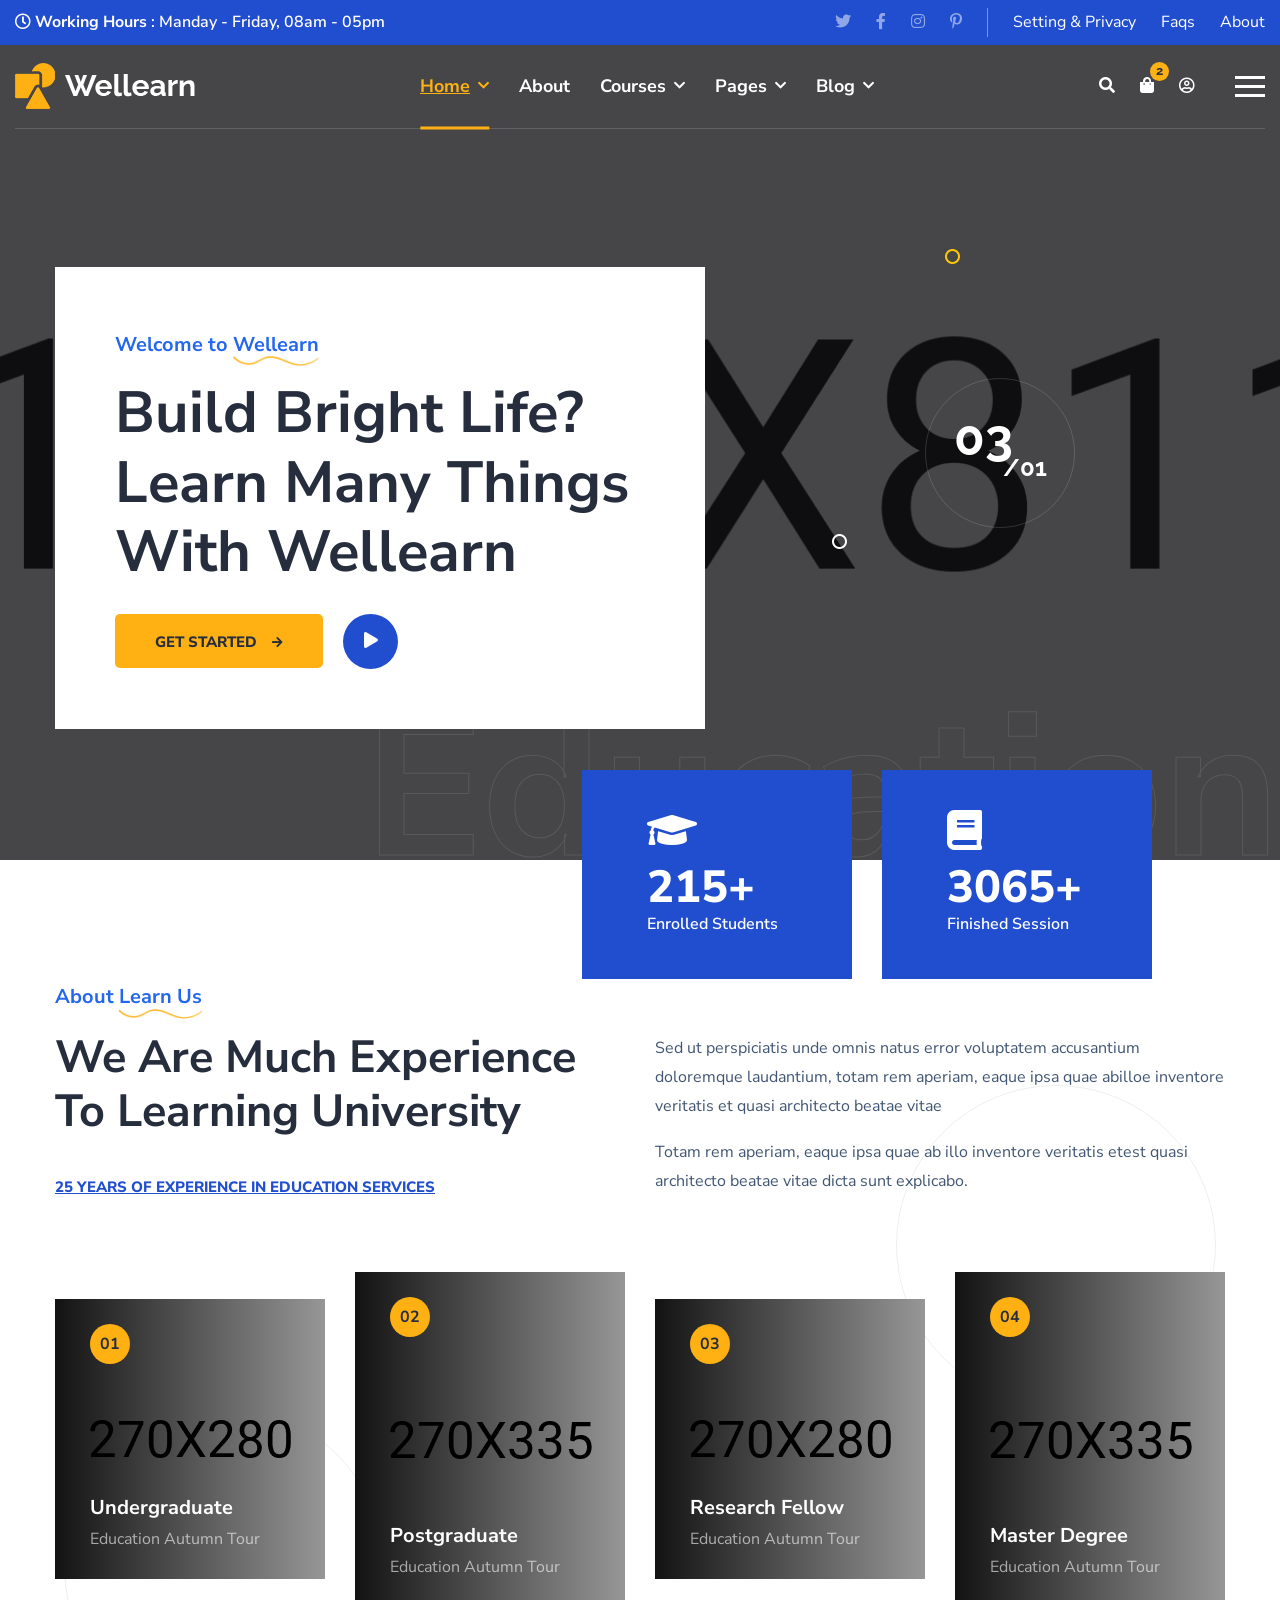
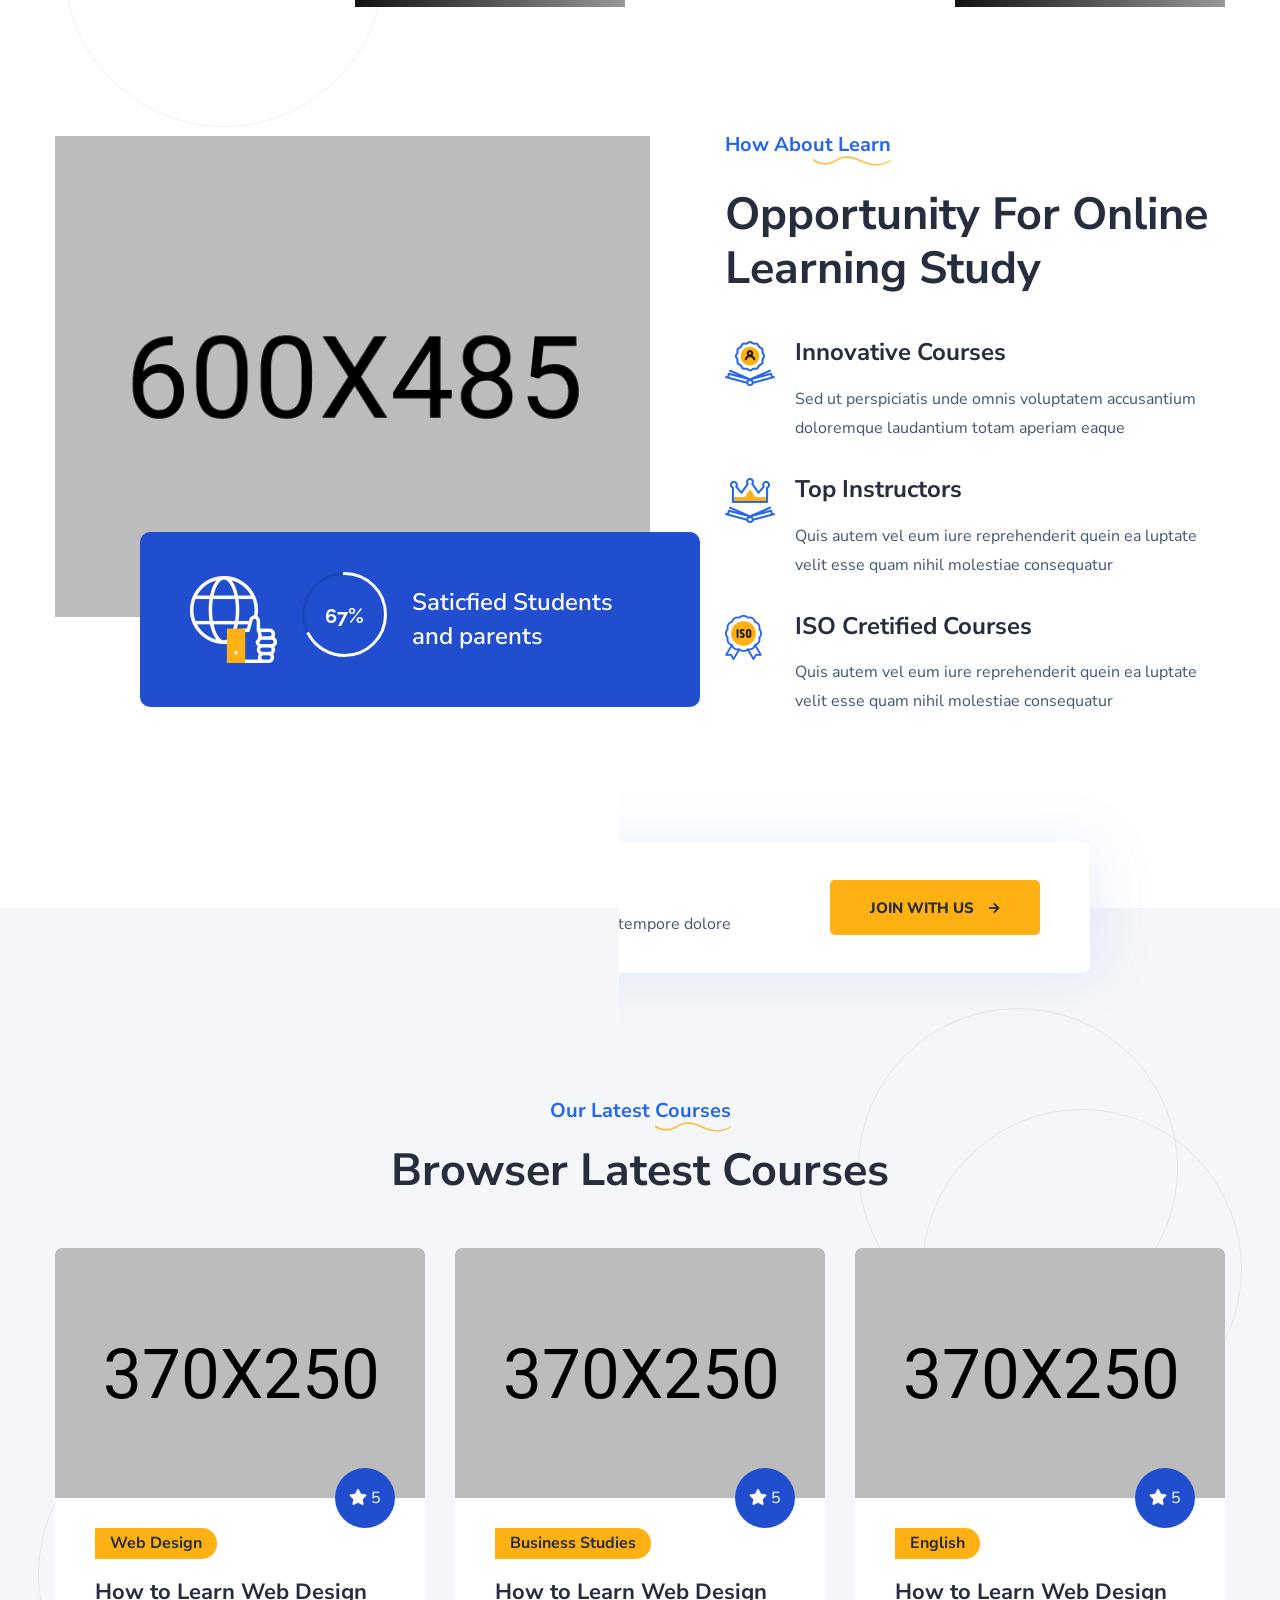
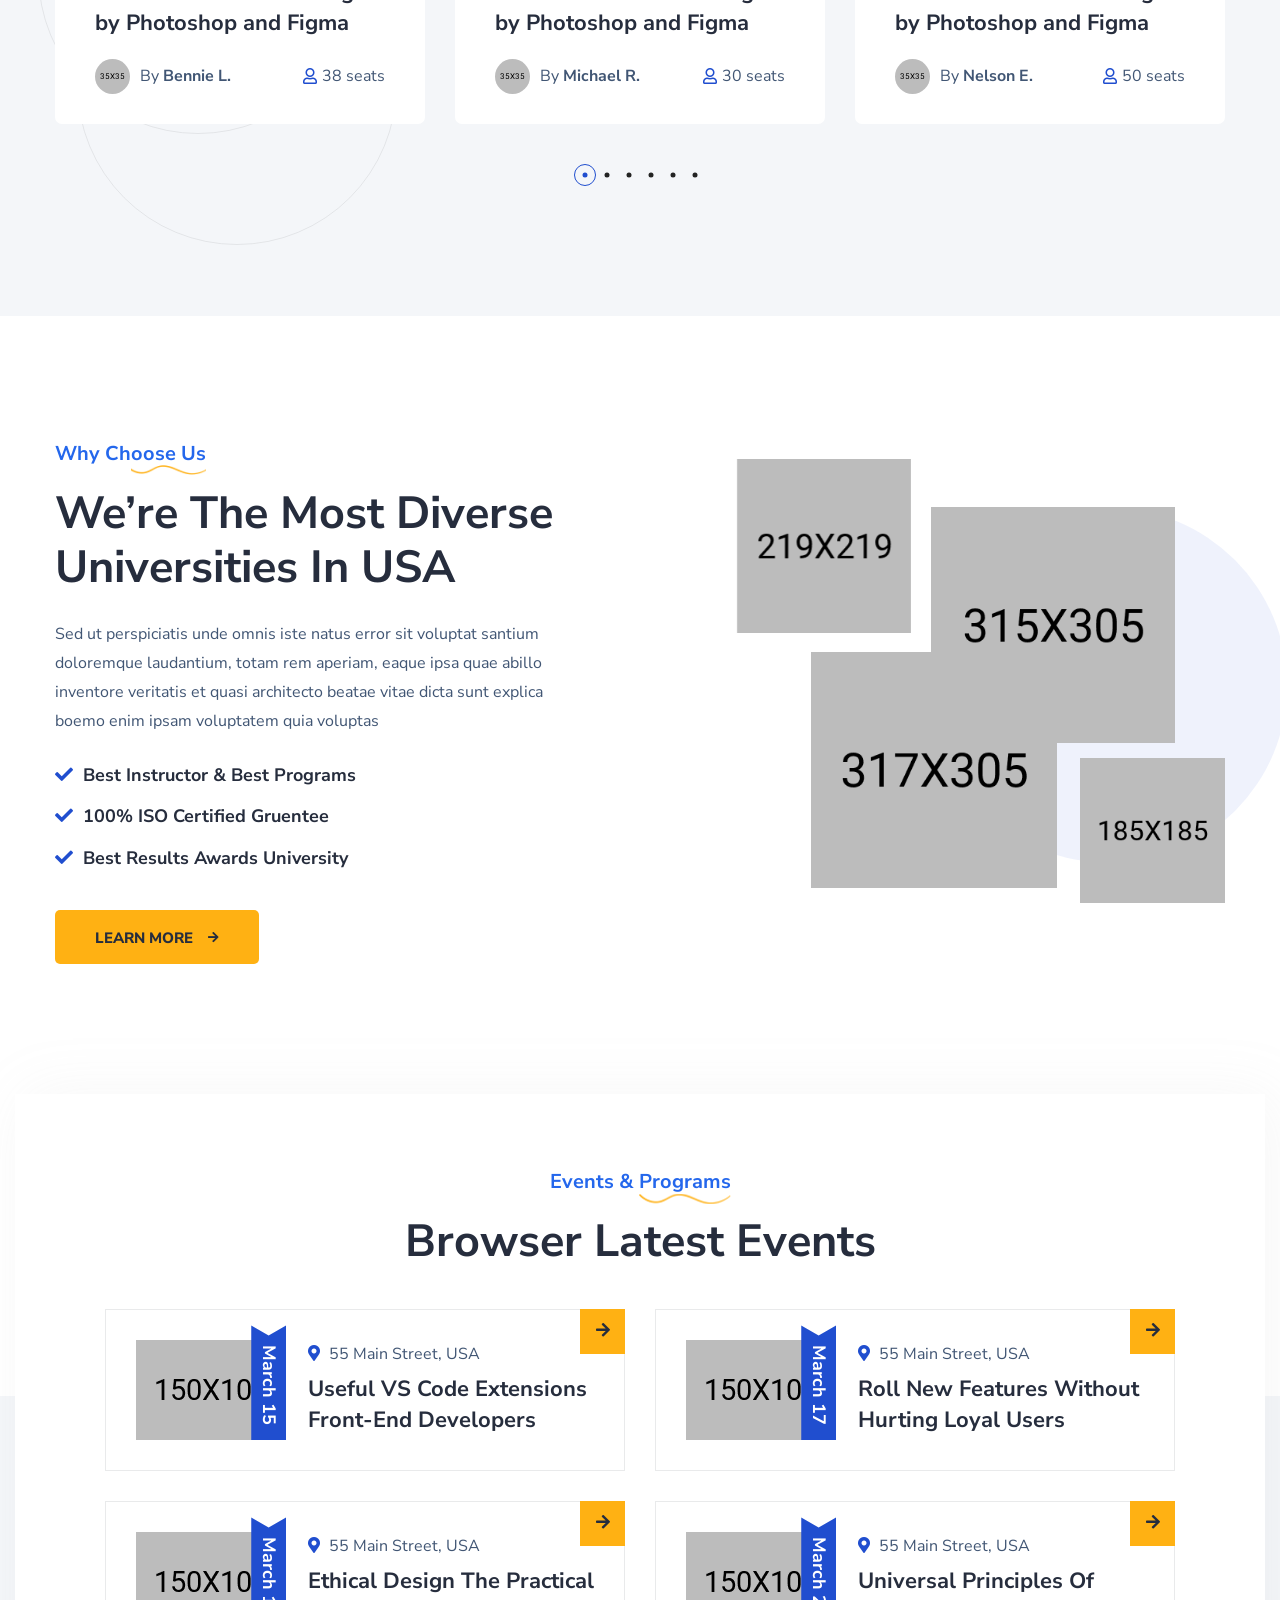
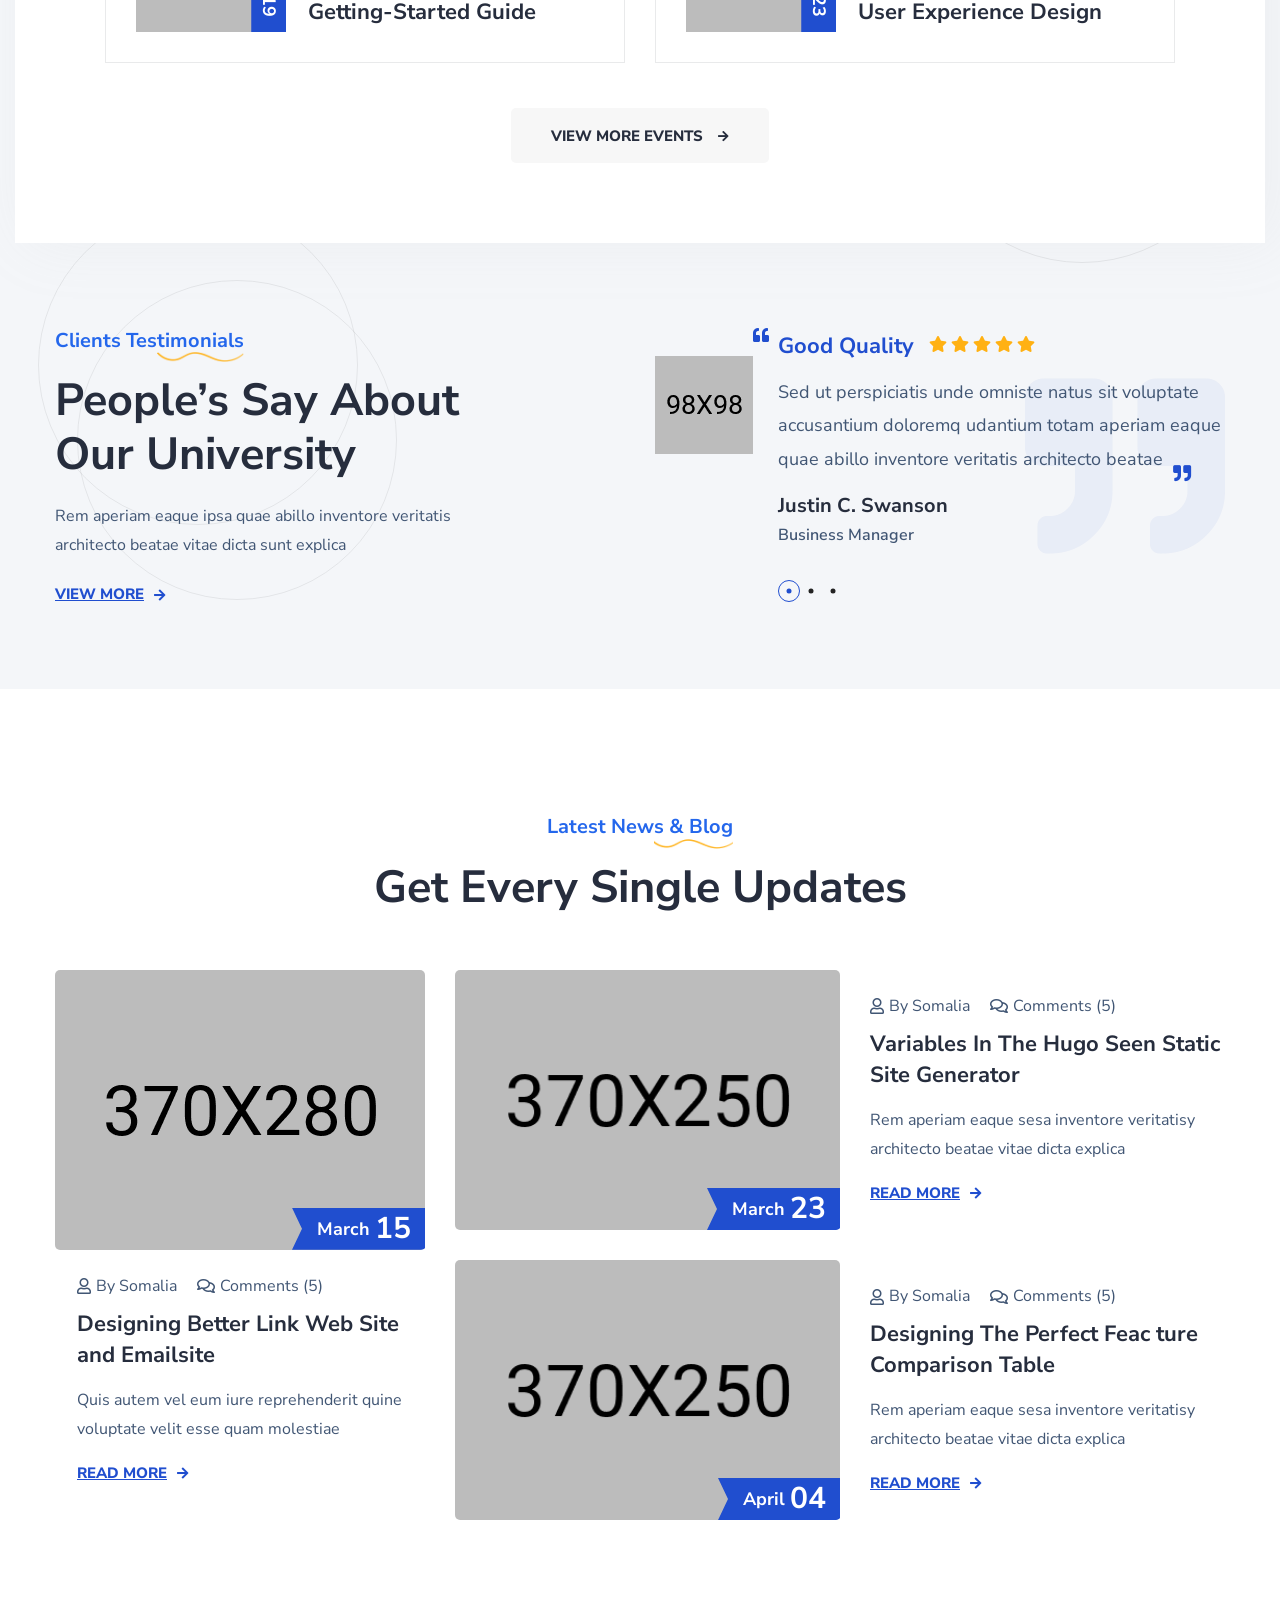
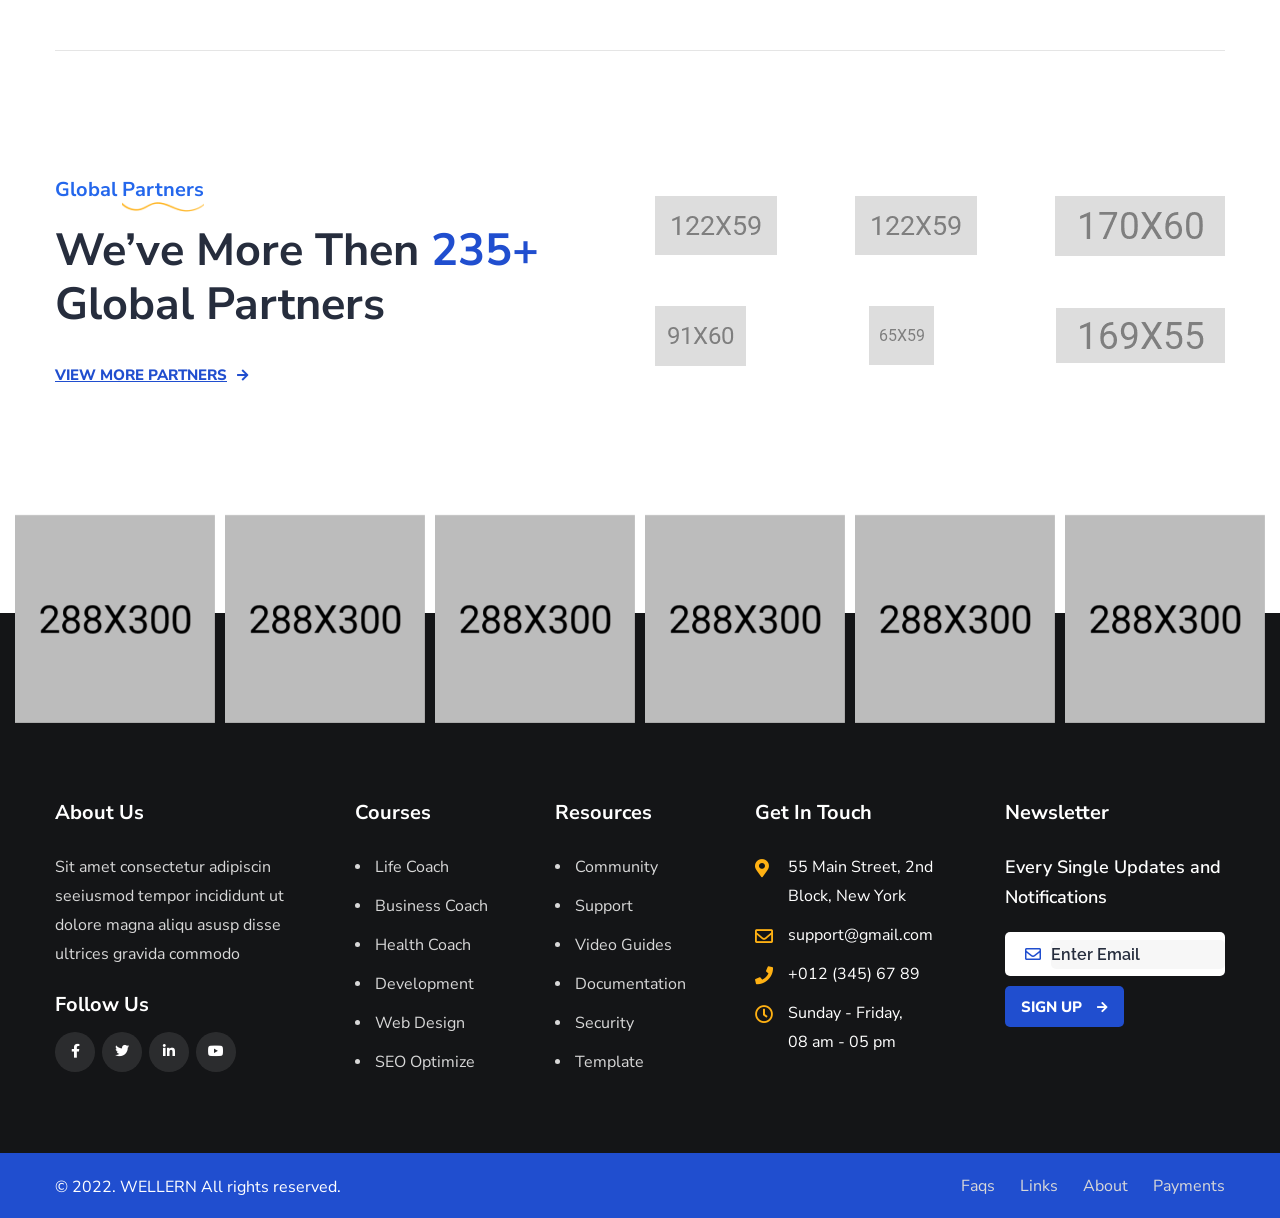
<file: index3.html>
<!DOCTYPE html>
<html lang="zxx">
<head>
    <!--====== Required meta tags ======-->
    <meta charset="utf-8" />
    <meta name="description" content="" />
    <meta http-equiv="X-UA-Compatible" content="IE=edge">
    <meta name="viewport" content="width=device-width, initial-scale=1, shrink-to-fit=no">

    <!--====== Title ======-->
    <title>Wellearn - Education & LMS HTML Template || Home Three</title>
    <!--====== Favicon Icon ======-->
    <link rel="shortcut icon" href="assets/images/favicon.png" type="image/x-icon">
    <!--====== Google Fonts ======-->
    <link href="https://fonts.googleapis.com/css2?family=Mulish:wght@400;500;600;700&family=Oswald:wght@300;400;500;600;700&display=swap" rel="stylesheet">
    
    <!--====== Flaticon ======-->
    <link rel="stylesheet" href="assets/css/flaticon.min.css">
    <!--====== Font Awesome ======-->
    <link rel="stylesheet" href="assets/css/font-awesome-5.9.0.min.css">
    <!--====== Bootstrap ======-->
    <link rel="stylesheet" href="assets/css/bootstrap-4.5.3.min.css">
    <!--====== Magnific Popup ======-->
    <link rel="stylesheet" href="assets/css/magnific-popup.min.css">
    <!--====== Nice Select ======-->
    <link rel="stylesheet" href="assets/css/nice-select.min.css">
    <!--====== jQuery UI ======-->
    <link rel="stylesheet" href="assets/css/jquery-ui.min.css">
    <!--====== Animate ======-->
    <link rel="stylesheet" href="assets/css/animate.min.css">
    <!--====== Slick ======-->
    <link rel="stylesheet" href="assets/css/slick.min.css">
    <!--====== Main Style ======-->
    <link rel="stylesheet" href="assets/css/style.css">
    
</head>
<body>
    <div class="page-wrapper">

        <!-- Preloader -->
        <div class="preloader"></div>

        <!-- main header -->
        <header class="main-header header-three">
            <!-- Header-Top -->
            <div class="header-top bg-light-blue text-white">
                <div class="container">
                    <div class="top-inner">
                        <div class="top-left">
                            <p><i class="far fa-clock"></i> <b>Working Hours</b> : Manday - Friday, 08am - 05pm</p>
                            <p><i class="fas fa-phone"></i> <b>Hotline</b> : <a href="callto:+012(345)6789">+012 (345) 67 89</a></p>
                        </div>
                        <div class="top-right d-flex align-items-center">
                            <div class="social-style-two">
                                <a href="contact.html"><i class="fab fa-twitter"></i></a>
                                <a href="contact.html"><i class="fab fa-facebook-f"></i></a>
                                <a href="contact.html"><i class="fab fa-instagram"></i></a>
                                <a href="contact.html"><i class="fab fa-pinterest-p"></i></a>
                            </div>
                            <ul class="top-menu">
                                <li><a href="about.html">Setting & Privacy</a></li>
                                <li><a href="faqs.html">Faqs</a></li>
                                <li><a href="about.html">About</a></li>
                            </ul>
                        </div>
                    </div>
                </div>
            </div>
            
            <!-- Header-Upper -->
            <div class="header-upper">
                <div class="container clearfix">

                    <div class="header-inner d-flex align-items-center justify-content-between">
                        <div class="logo-outer d-lg-flex align-items-center">
                            <div class="logo"><a href="index.html"><img src="assets/images/logos/logo-two.png" alt="Logo" title="Logo"></a></div>
                        </div>

                        <div class="nav-outer clearfix">
                            <!-- Main Menu -->
                            <nav class="main-menu navbar-expand-lg">
                                <div class="navbar-header">
                                   <div class="mobile-logo">
                                       <a href="index.html">
                                            <img src="assets/images/logos/logo-two.png" alt="Logo" title="Logo">
                                       </a>
                                   </div>
                                   
                                    <!-- Toggle Button -->
                                    <button type="button" class="navbar-toggle" data-toggle="collapse" data-target=".navbar-collapse">
                                        <span class="icon-bar"></span>
                                        <span class="icon-bar"></span>
                                        <span class="icon-bar"></span>
                                    </button>
                                </div>

                                <div class="navbar-collapse collapse clearfix">
                                    <ul class="navigation clearfix">
                                        <li class="dropdown current"><a href="#">home</a>
                                            <ul>
                                                <li><a href="index.html">Home One</a></li>
                                                <li><a href="index2.html">Home Two</a></li>
                                                <li class="current"><a href="index3.html">Home Three</a></li>
                                                <li><a href="index4.html">Home Four</a></li>
                                            </ul>
                                        </li>
                                        <li><a href="about.html">About</a></li>
                                        <li class="dropdown"><a href="#">Courses</a>
                                            <ul>
                                                <li><a href="course-grid.html">course grid</a></li>
                                                <li><a href="course-list.html">course list</a></li>
                                                <li><a href="course-timeline.html">course timeline</a></li>
                                                <li><a href="course-details.html">course details</a></li>
                                            </ul>
                                        </li>
                                        <li class="dropdown"><a href="#">pages</a>
                                            <ul>
                                                <li><a href="faqs.html">FAQ's</a></li>
                                                <li class="dropdown"><a href="#">shop</a>
                                                    <ul>
                                                        <li><a href="shop.html">product Page</a></li>
                                                        <li><a href="product-details.html">product details</a></li>
                                                    </ul>
                                                </li>
                                                <li class="dropdown"><a href="#">instructors</a>
                                                    <ul>
                                                        <li><a href="instructors.html">all instructors</a></li>
                                                        <li><a href="become-instructor.html">become instructor</a></li>
                                                    </ul>
                                                </li>
                                                <li><a href="gallery.html">gallery</a></li>
                                                <li><a href="pricing.html">pricing plan</a></li>
                                                <li><a href="contact.html">contact us</a></li>
                                                <li><a href="404.html">error Page</a></li>
                                            </ul>
                                        </li>
                                        <li class="dropdown"><a href="#">blog</a>
                                            <ul>
                                                <li><a href="blog.html">Blog Page</a></li>
                                                <li><a href="blog-details.html">Blog Details</a></li>
                                            </ul>
                                        </li>
                                    </ul>
                                </div>

                            </nav>
                            <!-- Main Menu End-->
                        </div>
                        
                        <!-- Menu Button -->
                        <div class="menu-btn-sidebar d-flex align-items-center">
                           <div class="nav-search">
                                <button class="fa fa-search"></button>
                                <form action="#" class="hide">
                                    <input type="text" placeholder="Search" class="searchbox" required="">
                                    <button type="submit" class="searchbutton fa fa-search"></button>
                                </form>
                            </div>
                            <button class="cart"><i class="fas fa-shopping-bag"></i></button>
                            <button><i class="far fa-user-circle"></i></button>
                            
                            <!-- menu sidbar -->
                            <div class="menu-sidebar">
                                <button>
                                    <span class="icon-bar"></span>
                                    <span class="icon-bar"></span>
                                    <span class="icon-bar"></span>
                                </button>
                            </div>
                        </div>
                    </div>
                </div>
            </div>
            <!--End Header Upper-->
        </header>
       
       
        <!--Form Back Drop-->
        <div class="form-back-drop"></div>
        
        <!-- Hidden Sidebar -->
        <section class="hidden-bar">
            <div class="inner-box text-center">
                <div class="cross-icon"><span class="fa fa-times"></span></div>
                <div class="title">
                    <h4>Get Appointment</h4>
                </div>

                <!--Appointment Form-->
                <div class="appointment-form">
                    <form method="post" action="#">
                        <div class="form-group">
                            <input type="text" name="text" value="" placeholder="Name" required>
                        </div>
                        <div class="form-group">
                            <input type="email" name="email" value="" placeholder="Email Address" required>
                        </div>
                        <div class="form-group">
                            <textarea placeholder="Message" rows="5"></textarea>
                        </div>
                        <div class="form-group">
                            <button type="submit" class="theme-btn">Submit now</button>
                        </div>
                    </form>
                </div>

                <!--Social Icons-->
                <div class="social-style-one">
                    <a href="#"><i class="fab fa-twitter"></i></a>
                    <a href="#"><i class="fab fa-facebook-f"></i></a>
                    <a href="#"><i class="fab fa-instagram"></i></a>
                    <a href="#"><i class="fab fa-pinterest-p"></i></a>
                </div>
            </div>
        </section>
        <!--End Hidden Sidebar -->

        
        <!-- Slider Section Start -->
        <section class="slider-section bg-dark">
            <div class="main-slider">
                <div class="slider-item" style="background-image: url(assets/images/slider/slide1.jpg);">
                    <div class="container">
                        <div class="slider-content">
                            <span class="sub-title-three">Welcome to <span>Wellearn</span></span>
                            <h2>Build Bright Life? Learn Many Things With Wellearn</h2>
                            <div class="slider-btns">
                                <a href="#" class="theme-btn style-four">Get started <i class="fas fa-arrow-right"></i></a>
                                <a href="https://www.youtube.com/watch?v=9Y7ma241N8k" class="mfp-iframe slider-video-play"><i class="fas fa-play"></i></a>
                            </div>
                        </div>
                    </div>
                </div>
                <div class="slider-item" style="background-image: url(assets/images/slider/slide2.jpg);">
                    <div class="container">
                        <div class="slider-content">
                            <span class="sub-title-three">Welcome to <span>Wellearn</span></span>
                            <h2>Build Bright Life? Learn Many Things With Wellearn</h2>
                            <div class="slider-btns">
                                <a href="#" class="theme-btn style-four">Get started <i class="fas fa-arrow-right"></i></a>
                                <a href="https://www.youtube.com/watch?v=9Y7ma241N8k" class="mfp-iframe slider-video-play"><i class="fas fa-play"></i></a>
                            </div>
                        </div>
                    </div>
                </div>
                <div class="slider-item" style="background-image: url(assets/images/slider/slide3.jpg);">
                    <div class="container">
                        <div class="slider-content">
                            <span class="sub-title-three">Welcome to <span>Wellearn</span></span>
                            <h2>Build Bright Life? Learn Many Things With Wellearn</h2>
                            <div class="slider-btns">
                                <a href="#" class="theme-btn style-four">Get started <i class="fas fa-arrow-right"></i></a>
                                <a href="https://www.youtube.com/watch?v=9Y7ma241N8k" class="mfp-iframe slider-video-play"><i class="fas fa-play"></i></a>
                            </div>
                        </div>
                    </div>
                </div>
            </div>
            <div class="pagingInfo">
                <span class="pagingStatus"></span>
                <span class="separator">/</span>
                <span class="pagingCount"></span>
            </div>
            <span class="bg-text">Education</span>
            <img class="circle-two" src="assets/images/shapes/circle-one.png" alt="Circle">
            <img class="circle-one" src="assets/images/shapes/circle-three.png" alt="Circle">
        </section>
        <!-- Slider Section End -->
        
        
        <!-- Feature Section Start -->
        <section class="freature-section-four rel z-1 pb-90 rpb-70">
           <div class="slider-counter text-white">
                <div class="row">
                    <div class="col-sm-6">
                        <div class="success-item style-two wow fadeInLeft delay-0-2s">
                            <i class="fas fa-graduation-cap"></i>
                            <span class="count-text plus" data-speed="3000" data-stop="256">0</span>
                            <span>Enrolled Students</span>
                        </div>
                    </div>
                    <div class="col-sm-6">
                        <div class="success-item style-two wow fadeInLeft delay-0-4s">
                            <i class="fas fa-book"></i>
                            <span class="count-text plus" data-speed="3000" data-stop="3652">0</span>
                            <span>Finished Session</span>
                        </div>
                    </div>
                </div>
            </div>
            <div class="container">
               <div class="row large-gap mb-60">
                    <div class="col-lg-6">
                        <div class="about-three-content wow fadeInLeft delay-0-2s">
                            <div class="section-title mb-30">
                                <span class="sub-title-three">About <span>Learn Us</span></span>
                                <h2>We Are Much Experience to Learning University</h2>
                            </div>
                            <a href="about.html" class="read-more color-two mt-5">25 Years Of Experience In Education Services</a>
                        </div>
                    </div>
                    <div class="col-lg-6">
                        <div class="about-three-text pt-55 wow fadeInRight delay-0-2s">
                            <p>Sed ut perspiciatis unde omnis natus error voluptatem accusantium doloremque laudantium, totam rem aperiam, eaque ipsa quae abilloe inventore veritatis et quasi architecto beatae vitae</p>
                            <p>Totam rem aperiam, eaque ipsa quae ab illo inventore veritatis etest quasi architecto beatae vitae dicta sunt explicabo.</p>
                        </div>
                    </div>
                </div>
                
                <div class="row align-items-center">
                    <div class="col-lg-3 col-sm-6">
                        <div class="feature-four-item wow fadeInUp delay-0-2s">
                            <div class="image">
                                <img src="assets/images/features/feature1.jpg" alt="Feature">
                            </div>
                            <div class="content">
                                <span class="number">01</span>
                                <h5>Undergraduate</h5>
                                <span class="tour-type">Education Autumn Tour</span>
                            </div>
                        </div>
                    </div>
                    <div class="col-lg-3 col-sm-6">
                        <div class="feature-four-item wow fadeInUp delay-0-4s">
                            <div class="image">
                                <img src="assets/images/features/feature2.jpg" alt="Feature">
                            </div>
                            <div class="content">
                                <span class="number">02</span>
                                <h5>Postgraduate</h5>
                                <span class="tour-type">Education Autumn Tour</span>
                            </div>
                        </div>
                    </div>
                    <div class="col-lg-3 col-sm-6">
                        <div class="feature-four-item wow fadeInUp delay-0-6s">
                            <div class="image">
                                <img src="assets/images/features/feature3.jpg" alt="Feature">
                            </div>
                            <div class="content">
                                <span class="number">03</span>
                                <h5>Research Fellow</h5>
                                <span class="tour-type">Education Autumn Tour</span>
                            </div>
                        </div>
                    </div>
                    <div class="col-lg-3 col-sm-6">
                        <div class="feature-four-item wow fadeInUp delay-0-8s">
                            <div class="image">
                                <img src="assets/images/features/feature4.jpg" alt="Feature">
                            </div>
                            <div class="content">
                                <span class="number">04</span>
                                <h5>Master Degree</h5>
                                <span class="tour-type">Education Autumn Tour</span>
                            </div>
                        </div>
                    </div>
                </div>
            </div>
        </section>
        <!-- Feature Section End -->

        
        <!-- About Section Start -->
        <section class="about-section-three">
            <div class="container">
                <div class="row large-gap align-items-center">
                    <div class="col-lg-6">
                        <div class="about-three-image rmb-65 wow fadeInUp delay-0-2s">
                            <img src="assets/images/about/about-three.jpg" alt="About">
                            <div class="about-three-image-content bg-light-blue rel text-white br-10">
                                <img src="assets/images/about/about-three-icon.png" alt="Icon">
                                <span class="counter-number"><span></span></span>
                                <h4>Saticfied Students and parents</h4>
                            </div>
                        </div>
                    </div>
                    <div class="col-lg-6">
                        <div class="about-content-three wow fadeInUp delay-0-4s">
                            <div class="section-title mb-40">
                                <span class="sub-title-three mb-25">How Abo<span>ut Learn</span></span>
                                <h2>Opportunity for Online Learning Study</h2>
                            </div>
                            <div class="feature-five-item">
                                <div class="icon">
                                    <img src="assets/images/features/icon21.png" alt="Icon">
                                </div>
                                <div class="content">
                                    <h4>Innovative Courses</h4>
                                    <p>Sed ut perspiciatis unde omnis voluptatem accusantium doloremque laudantium totam aperiam eaque</p>
                                </div>
                            </div>
                            <div class="feature-five-item">
                                <div class="icon">
                                    <img src="assets/images/features/icon22.png" alt="Icon">
                                </div>
                                <div class="content">
                                    <h4>Top Instructors</h4>
                                    <p>Quis autem vel eum iure reprehenderit quein ea luptate velit esse quam nihil molestiae consequatur</p>
                                </div>
                            </div>
                            <div class="feature-five-item">
                                <div class="icon">
                                    <img src="assets/images/features/icon23.png" alt="Icon">
                                </div>
                                <div class="content">
                                    <h4>ISO Cretified Courses</h4>
                                    <p>Quis autem vel eum iure reprehenderit quein ea luptate velit esse quam nihil molestiae consequatur</p>
                                </div>
                            </div>
                        </div>
                    </div>
                </div>
            </div>
        </section>
        <!-- About Section End -->
           
        
        <!-- Call To Action Start -->
        <section class="call-to-action rel z-2 mt-125 rmt-95">
            <div class="container">
                <div class="call-to-action-inner wow zoomIn delay-0-2s">
                    <div class="row align-items-center">
                        <div class="col-lg-8">
                            <div class="notification rmb-25">
                                <img src="assets/images/shapes/notification.png" alt="Notification">
                                <div class="content">
                                    <h4>Get Online Courses</h4>
                                    <p>Met consectetur adipiscing sed eiustempore dolore</p>
                                </div>
                            </div>
                        </div>
                        <div class="col-lg-4 text-lg-right">
                            <a href="become-instructor.html" class="theme-btn style-four">Join with us <i class="fas fa-arrow-right"></i></a>
                        </div>
                    </div>
                </div>
            </div>
        </section>
        <!-- Call To Action End -->
        
        
         <!-- Coach Section Start -->
        <section class="coach-section-two bg-light-two rel z-1 pt-185 rpt-150 pb-130 rpb-100">
            <div class="container for-circle rpt-5">
               <div class="row justify-content-center">
                   <div class="col-xl-6 col-lg-7 col-md-8">
                       <div class="section-title text-center mb-50">
                            <span class="sub-title-three">Our Latest <span>Courses</span></span>
                            <h2>Browser Latest Courses</h2>
                        </div>
                   </div>
               </div>
                <div class="coach-slider">
                    <div class="coach-item-two wow fadeInUp delay-0-2s">
                        <div class="image">
                            <img src="assets/images/coachs/course11.jpg" alt="Course">
                        </div>
                        <div class="content">
                            <div class="ratting-star">
                                <i class="fas fa-star"></i>
                                <span>5</span>
                            </div>
                            <a href="course-list.html" class="category">Web Design</a>
                            <h4><a href="course-details.html">How to Learn Web Design by Photoshop and Figma</a></h4>
                            <ul class="coach-footer">
                                <li><img src="assets/images/coachs/couse-author11.jpg" alt="Author"><span>By <b>Bennie L.</b></span></li>
                                <li><i class="far fa-user"></i><span>38 seats</span></li>
                            </ul>
                        </div>
                    </div>
                    <div class="coach-item-two wow fadeInUp delay-0-4s">
                        <div class="image">
                            <img src="assets/images/coachs/course12.jpg" alt="Course">
                        </div>
                        <div class="content">
                            <div class="ratting-star">
                                <i class="fas fa-star"></i>
                                <span>5</span>
                            </div>
                            <a href="course-list.html" class="category">Business Studies</a>
                            <h4><a href="course-details.html">How to Learn Web Design by Photoshop and Figma</a></h4>
                            <ul class="coach-footer">
                                <li><img src="assets/images/coachs/couse-author12.jpg" alt="Author"><span>By <b>Michael R.</b></span></li>
                                <li><i class="far fa-user"></i><span>30 seats</span></li>
                            </ul>
                        </div>
                    </div>
                    <div class="coach-item-two wow fadeInUp delay-0-6s">
                        <div class="image">
                            <img src="assets/images/coachs/course13.jpg" alt="Course">
                        </div>
                        <div class="content">
                            <div class="ratting-star">
                                <i class="fas fa-star"></i>
                                <span>5</span>
                            </div>
                            <a href="course-list.html" class="category">English</a>
                            <h4><a href="course-details.html">How to Learn Web Design by Photoshop and Figma</a></h4>
                            <ul class="coach-footer">
                                <li><img src="assets/images/coachs/couse-author13.jpg" alt="Author"><span>By <b>Nelson E.</b></span></li>
                                <li><i class="far fa-user"></i><span>50 seats</span></li>
                            </ul>
                        </div>
                    </div>
                    <div class="coach-item-two wow fadeInUp delay-0-8s">
                        <div class="image">
                            <img src="assets/images/coachs/course11.jpg" alt="Course">
                        </div>
                        <div class="content">
                            <div class="ratting-star">
                                <i class="fas fa-star"></i>
                                <span>5</span>
                            </div>
                            <a href="course-list.html" class="category">Web Design</a>
                            <h4><a href="course-details.html">How to Learn Web Design by Photoshop and Figma</a></h4>
                            <ul class="coach-footer">
                                <li><img src="assets/images/coachs/couse-author11.jpg" alt="Author"><span>By <b>Bennie L.</b></span></li>
                                <li><i class="far fa-user"></i><span>38 seats</span></li>
                            </ul>
                        </div>
                    </div>
                    <div class="coach-item-two wow fadeInUp delay-0-2s">
                        <div class="image">
                            <img src="assets/images/coachs/course12.jpg" alt="Course">
                        </div>
                        <div class="content">
                            <div class="ratting-star">
                                <i class="fas fa-star"></i>
                                <span>5</span>
                            </div>
                            <a href="course-list.html" class="category">Business Studies</a>
                            <h4><a href="course-details.html">How to Learn Web Design by Photoshop and Figma</a></h4>
                            <ul class="coach-footer">
                                <li><img src="assets/images/coachs/couse-author12.jpg" alt="Author"><span>By <b>Michael R.</b></span></li>
                                <li><i class="far fa-user"></i><span>30 seats</span></li>
                            </ul>
                        </div>
                    </div>
                    <div class="coach-item-two wow fadeInUp delay-0-4s">
                        <div class="image">
                            <img src="assets/images/coachs/course13.jpg" alt="Course">
                        </div>
                        <div class="content">
                            <div class="ratting-star">
                                <i class="fas fa-star"></i>
                                <span>5</span>
                            </div>
                            <a href="course-list.html" class="category">English</a>
                            <h4><a href="course-details.html">How to Learn Web Design by Photoshop and Figma</a></h4>
                            <ul class="coach-footer">
                                <li><img src="assets/images/coachs/couse-author13.jpg" alt="Author"><span>By <b>Nelson E.</b></span></li>
                                <li><i class="far fa-user"></i><span>50 seats</span></li>
                            </ul>
                        </div>
                    </div>
                </div>
            </div>
        </section>
        <!-- Coach Section End -->

       
       <!-- Why Choose Start -->
        <section class="why-choose-section pt-120 rpt-90 pb-130 rpb-100">
            <div class="container">
                <div class="row justify-content-between align-items-center">
                    <div class="col-lg-6">
                        <div class="why-choose-content rmb-80 wow fadeInUp delay-0-2s">
                            <div class="section-title mb-25">
                                <span class="sub-title-three">Why Ch<span>oose Us</span></span>
                                <h2>We’re The Most Diverse Universities in USA</h2>
                            </div>
                            <p>Sed ut perspiciatis unde omnis iste natus error sit voluptat santium doloremque laudantium, totam rem aperiam, eaque ipsa quae abillo inventore veritatis et quasi architecto beatae vitae dicta sunt explica boemo enim ipsam voluptatem quia voluptas</p>
                            <ul class="list-style-four pt-5 pb-35">
                                <li>Best Instructor & Best Programs</li>
                                <li>100% ISO Certified Gruentee</li>
                                <li>Best Results Awards University</li>
                            </ul>
                            <a href="about.html" class="theme-btn style-four">Learn more <i class="fas fa-arrow-right"></i></a>
                        </div>
                    </div>
                    <div class="col-lg-5">
                        <div class="why-choose-images mt-10 wow fadeInUp delay-0-4s">
                            <img src="assets/images/why-choose/circle.png" alt="Circle" class="circle">
                            <img src="assets/images/why-choose/why-choose1.jpg" alt="Why Choose" class="why-choose-one">
                            <img src="assets/images/why-choose/why-choose2.jpg" alt="Why Choose" class="why-choose-two">
                            <img src="assets/images/why-choose/why-choose3.jpg" alt="Why Choose" class="why-choose-three">
                        </div>
                    </div>
                </div>
            </div>
        </section>
        <!-- Why Choose End -->
       
       
       <!-- Event Section Start -->
        <section class="event-section-three rel z-1">
            <div class="container for-circle">
                <div class="event-three-inner">
                    <div class="section-title text-center mb-40">
                        <span class="sub-title-three">Events & <span>Programs</span></span>
                        <h2>Browser Latest Events</h2>
                    </div>
                    <div class="row">
                        <div class="col-xl-6">
                            <div class="event-item-three wow fadeInUp delay-0-2s">
                                <div class="image">
                                    <img src="assets/images/events/event-three1.jpg" alt="Event">
                                    <span class="date">March 15</span>
                                </div>
                                <div class="content">
                                    <span class="location"><i class="fas fa-map-marker-alt"></i> 55 Main Street, USA</span>
                                    <h4><a href="contact.html">Useful VS Code Extensions Front-End Developers</a></h4>
                                </div>
                                <a href="contact.html" class="details-link"><i class="fas fa-arrow-right"></i></a>
                            </div>
                        </div>
                        <div class="col-xl-6">
                            <div class="event-item-three wow fadeInUp delay-0-4s">
                                <div class="image">
                                    <img src="assets/images/events/event-three2.jpg" alt="Event">
                                    <span class="date">March 17</span>
                                </div>
                                <div class="content">
                                    <span class="location"><i class="fas fa-map-marker-alt"></i> 55 Main Street, USA</span>
                                    <h4><a href="contact.html">Roll New Features Without Hurting Loyal Users</a></h4>
                                </div>
                                <a href="contact.html" class="details-link"><i class="fas fa-arrow-right"></i></a>
                            </div>
                        </div>
                        <div class="col-xl-6">
                            <div class="event-item-three wow fadeInUp delay-0-6s">
                                <div class="image">
                                    <img src="assets/images/events/event-three3.jpg" alt="Event">
                                    <span class="date">March 19</span>
                                </div>
                                <div class="content">
                                    <span class="location"><i class="fas fa-map-marker-alt"></i> 55 Main Street, USA</span>
                                    <h4><a href="contact.html">Ethical Design The Practical Getting-Started Guide</a></h4>
                                </div>
                                <a href="contact.html" class="details-link"><i class="fas fa-arrow-right"></i></a>
                            </div>
                        </div>
                        <div class="col-xl-6">
                            <div class="event-item-three wow fadeInUp delay-0-8s">
                                <div class="image">
                                    <img src="assets/images/events/event-three4.jpg" alt="Event">
                                    <span class="date">March 23</span>
                                </div>
                                <div class="content">
                                    <span class="location"><i class="fas fa-map-marker-alt"></i> 55 Main Street, USA</span>
                                    <h4><a href="contact.html">Universal Principles Of User Experience Design</a></h4>
                                </div>
                                <a href="contact.html" class="details-link"><i class="fas fa-arrow-right"></i></a>
                            </div>
                        </div>
                    </div>
                    <div class="event-more-btn text-center pt-15">
                        <a href="blog.html" class="theme-btn style-five">view more events <i class="fas fa-arrow-right"></i></a>
                    </div>
                </div>
            </div>
        </section>
        <!-- Event Section End -->
        
        
        <!-- Testimonial Section Start -->
        <section class="testimonial-three rel py-80">
            <div class="container">
               <div class="row align-items-center justify-content-between">
                    <div class="col-lg-5">
                        <div class="testimonial-three-content rel z-1 rmb-55 wow fadeInUp delay-0-2s">
                            <div class="section-title mb-20">
                                <span class="sub-title-three">Clients Tes<span>timonials</span></span>
                                <h2>People’s Say About Our University</h2>
                            </div>
                            <p>Rem aperiam eaque ipsa quae abillo inventore veritatis architecto beatae vitae dicta sunt explica</p>
                            <a href="about.html" class="read-more color-two mt-5">View more <i class="fas fa-arrow-right"></i></a>
                        </div>
                    </div>
                    <div class="col-lg-6">
                        <div class="testimonial-three-wrap rel z-1 wow fadeInUp delay-0-4s">
                            <div class="testimonial-three-item">
                                <div class="image">
                                    <img src="assets/images/testimonials/testi-three-author.png" alt="Author">
                                </div>
                                <div class="content">
                                    <div class="quality-rating">
                                        <h4>Good Quality</h4>
                                        <div class="ratting">
                                            <i class="fas fa-star"></i>
                                            <i class="fas fa-star"></i>
                                            <i class="fas fa-star"></i>
                                            <i class="fas fa-star"></i>
                                            <i class="fas fa-star"></i>
                                        </div>
                                    </div>
                                    <p>Sed ut perspiciatis unde omniste natus sit voluptate accusantium doloremq udantium totam aperiam eaque quae abillo inventore veritatis architecto beatae</p>
                                    <h5>Justin C. Swanson</h5>
                                    <span class="designation">Business Manager</span>
                                </div>
                            </div>
                            <div class="testimonial-three-item">
                                <div class="image">
                                    <img src="assets/images/testimonials/testi-three-author.png" alt="Author">
                                </div>
                                <div class="content">
                                    <div class="quality-rating">
                                        <h4>Good Quality</h4>
                                        <div class="ratting">
                                            <i class="fas fa-star"></i>
                                            <i class="fas fa-star"></i>
                                            <i class="fas fa-star"></i>
                                            <i class="fas fa-star"></i>
                                            <i class="fas fa-star"></i>
                                        </div>
                                    </div>
                                    <p>Doloremq udantium totam aperiam eaque quae abillo inventore veritatis architecto beatae Sed ut perspiciatis unde omniste natus sit voluptate accusantium</p>
                                    <h5>Robin I. Reed</h5>
                                    <span class="designation">Business Manager</span>
                                </div>
                            </div>
                            <div class="testimonial-three-item">
                                <div class="image">
                                    <img src="assets/images/testimonials/testi-three-author.png" alt="Author">
                                </div>
                                <div class="content">
                                    <div class="quality-rating">
                                        <h4>Good Quality</h4>
                                        <div class="ratting">
                                            <i class="fas fa-star"></i>
                                            <i class="fas fa-star"></i>
                                            <i class="fas fa-star"></i>
                                            <i class="fas fa-star"></i>
                                            <i class="fas fa-star"></i>
                                        </div>
                                    </div>
                                    <p>Veritatised ut perspiciatis unde omniste natus sit voluptate accusantium doloremq udantium totam aperiam eaque quae abillo inventore  architecto</p>
                                    <h5>Robert G. Brown</h5>
                                    <span class="designation">Business Manager</span>
                                </div>
                            </div>
                        </div>
                    </div>
                </div>
            </div>
        </section>
        <!-- Testimonial Section End -->
        
        
        <!-- Blog Section Start -->
        <section class="blog-section-three pt-120 rpt-90">
            <div class="container">
                <div class="section-title text-center mb-55">
                    <span class="sub-title-three">Latest New<span>s & Blog</span></span>
                    <h2>Get Every Single Updates</h2>
               </div>
               <div class="row">
                   <div class="col-lg-4 col-md-6">
                       <div class="blog-item style-two wow fadeInUp delay-0-2s">
                           <div class="blog-image">
                               <img src="assets/images/blog/blog4.jpg" alt="Blog">
                               <span class="date">March <span>15</span></span>
                           </div>
                           <div class="blog-content">
                               <div class="content">
                                   <ul class="blog-meta">
                                       <li><i class="far fa-user"></i> <a href="blog.html">By Somalia</a></li>
                                       <li><i class="far fa-comments"></i> <a href="blog.html">Comments (5)</a></li>
                                   </ul>
                                   <h4><a href="blog-details.html">Designing Better Link Web Site and Emailsite</a></h4>
                                   <p>Quis autem vel eum iure reprehenderit quine voluptate velit esse quam molestiae</p>
                                   <a href="blog-details.html" class="read-more">Read more <i class="fas fa-arrow-right"></i></a>
                               </div>
                           </div>
                       </div>
                   </div>
                   <div class="col-lg-8">
                       <div class="blog-item style-two image-left wow fadeInUp delay-0-4s">
                           <div class="blog-image">
                               <img src="assets/images/blog/blog5.jpg" alt="Blog">
                               <span class="date">March <span>23</span></span>
                           </div>
                           <div class="blog-content">
                               <div class="content">
                                   <ul class="blog-meta">
                                       <li><i class="far fa-user"></i> <a href="blog.html">By Somalia</a></li>
                                       <li><i class="far fa-comments"></i> <a href="blog.html">Comments (5)</a></li>
                                   </ul>
                                   <h4><a href="blog-details.html">Variables In The Hugo Seen Static Site Generator</a></h4>
                                   <p>Rem aperiam eaque sesa inventore veritatisy architecto beatae vitae dicta explica</p>
                                   <a href="blog-details.html" class="read-more">Read more <i class="fas fa-arrow-right"></i></a>
                               </div>
                           </div>
                       </div>
                       <div class="blog-item style-two image-left wow fadeInUp delay-0-6s">
                           <div class="blog-image">
                               <img src="assets/images/blog/blog6.jpg" alt="Blog">
                               <span class="date">April <span>04</span></span>
                           </div>
                           <div class="blog-content">
                               <div class="content">
                                   <ul class="blog-meta">
                                       <li><i class="far fa-user"></i> <a href="blog.html">By Somalia</a></li>
                                       <li><i class="far fa-comments"></i> <a href="blog.html">Comments (5)</a></li>
                                   </ul>
                                   <h4><a href="blog-details.html">Designing The Perfect Feac ture Comparison Table</a></h4>
                                   <p>Rem aperiam eaque sesa inventore veritatisy architecto beatae vitae dicta explica</p>
                                   <a href="blog-details.html" class="read-more">Read more <i class="fas fa-arrow-right"></i></a>
                               </div>
                           </div>
                       </div>
                   </div>
               </div>
               <hr class="mt-100 rmt-70">
            </div>
        </section>
        <!-- Blog Section End -->
        
        
        <!-- Partner Section Start -->
        <section class="partner-section rel z-1 pt-105 rpt-75 pb-75 rpb-55">
            <div class="container">
                <div class="row align-items-center">
                    <div class="col-lg-6">
                        <div class="categories-content mb-50 wow fadeInUp delay-0-2s">
                            <div class="section-title mb-25">
                                <span class="sub-title-three">Global <span>Partners</span></span>
                                <h2>We’ve More Then <span class="number">235+</span> Global Partners</h2>
                            </div>
                            <a href="#" class="read-more color-two mt-5">View more partners <i class="fas fa-arrow-right"></i></a>
                        </div>
                    </div>
                    <div class="col-lg-6">
                        <div class="logo-inner style-two wow fadeInUp delay-0-4s">
                            <div class="logo-item">
                                <a href="#"><img src="assets/images/client-logos/client-logo1.png" alt="Client Logo"></a>
                            </div>
                            <div class="logo-item">
                                <a href="#"><img src="assets/images/client-logos/client-logo5.png" alt="Client Logo"></a>
                            </div>
                            <div class="logo-item">
                                <a href="#"><img src="assets/images/client-logos/client-logo3.png" alt="Client Logo"></a>
                            </div>
                            <div class="logo-item">
                                <a href="#"><img src="assets/images/client-logos/client-logo4.png" alt="Client Logo"></a>
                            </div>
                            <div class="logo-item">
                                <a href="#"><img src="assets/images/client-logos/client-logo2.png" alt="Client Logo"></a>
                            </div>
                            <div class="logo-item">
                                <a href="#"><img src="assets/images/client-logos/client-logo6.png" alt="Client Logo"></a>
                            </div>
                        </div>
                    </div>
                </div>
            </div>
        </section>
        <!-- Partner Section End -->
        
        
        <!-- Instagram Section Start -->
        <div class="instagram-section footer-instagram rel z-1">
            <div class="container-fluid">
                <div class="row small-gap justify-content-center">
                    <div class="col-xl-2 col-lg-3 col-md-4 col-sm-6">
                        <div class="instagram-item wow fadeInUp delay-0-1s">
                            <img src="assets/images/instagram/instagram7.jpg" alt="Instagram">
                            <div class="instagram-hover">
                                <a href="assets/images/instagram/instagram7.jpg">
                                   <i class="fab fa-instagram"></i>
                                    <span>Instagram</span>
                                </a>
                            </div>
                        </div>
                    </div>
                    <div class="col-xl-2 col-lg-3 col-md-4 col-sm-6">
                        <div class="instagram-item wow fadeInUp delay-0-2s">
                            <img src="assets/images/instagram/instagram8.jpg" alt="Instagram">
                            <div class="instagram-hover">
                                <a href="assets/images/instagram/instagram8.jpg">
                                   <i class="fab fa-instagram"></i>
                                    <span>Instagram</span>
                                </a>
                            </div>
                        </div>
                    </div>
                    <div class="col-xl-2 col-lg-3 col-md-4 col-sm-6">
                        <div class="instagram-item wow fadeInUp delay-0-3s">
                            <img src="assets/images/instagram/instagram9.jpg" alt="Instagram">
                            <div class="instagram-hover">
                                <a href="assets/images/instagram/instagram9.jpg">
                                   <i class="fab fa-instagram"></i>
                                    <span>Instagram</span>
                                </a>
                            </div>
                        </div>
                    </div>
                    <div class="col-xl-2 col-lg-3 col-md-4 col-sm-6">
                        <div class="instagram-item wow fadeInUp delay-0-4s">
                            <img src="assets/images/instagram/instagram10.jpg" alt="Instagram">
                            <div class="instagram-hover">
                                <a href="assets/images/instagram/instagram10.jpg">
                                   <i class="fab fa-instagram"></i>
                                    <span>Instagram</span>
                                </a>
                            </div>
                        </div>
                    </div>
                    <div class="col-xl-2 col-lg-3 col-md-4 col-sm-6">
                        <div class="instagram-item wow fadeInUp delay-0-5s">
                            <img src="assets/images/instagram/instagram11.jpg" alt="Instagram">
                            <div class="instagram-hover">
                                <a href="assets/images/instagram/instagram11.jpg">
                                   <i class="fab fa-instagram"></i>
                                    <span>Instagram</span>
                                </a>
                            </div>
                        </div>
                    </div>
                    <div class="col-xl-2 col-lg-3 col-md-4 col-sm-6">
                        <div class="instagram-item wow fadeInUp delay-0-6s">
                            <img src="assets/images/instagram/instagram12.jpg" alt="Instagram">
                            <div class="instagram-hover">
                                <a href="assets/images/instagram/instagram12.jpg">
                                   <i class="fab fa-instagram"></i>
                                    <span>Instagram</span>
                                </a>
                            </div>
                        </div>
                    </div>
                </div>
            </div>
        </div>
        <!-- Instagram Section End -->
        
        
        <!-- Footer Area Start -->
        <footer class="main-footer bg-black">
            <div class="container">
                <div class="row justify-content-between text-white pt-65">
                    <div class="col-lg-3 col-sm-4">
                        <div class="footer-widget about-widget">
                            <h5 class="footer-title">About Us</h5>
                            <p>Sit amet consectetur adipiscin seeiusmod tempor incididunt ut dolore magna aliqu asusp disse ultrices gravida commodo</p>
                            <h5 class="pt-5">Follow Us</h5>
                            <div class="social-style-one">
                                <a href="contact.html"><i class="fab fa-facebook-f"></i></a>
                                <a href="contact.html"><i class="fab fa-twitter"></i></a>
                                <a href="contact.html"><i class="fab fa-linkedin-in"></i></a>
                                <a href="contact.html"><i class="fab fa-youtube"></i></a>
                            </div>
                        </div>
                    </div>
                    <div class="col-lg-2 col-md-3 col-sm-4">
                        <div class="footer-widget menu-widget">
                            <h5 class="footer-title">Courses</h5>
                            <ul>
                                <li><a href="course-details.html">Life Coach</a></li>
                                <li><a href="course-details.html">Business Coach</a></li>
                                <li><a href="course-details.html">Health Coach</a></li>
                                <li><a href="course-details.html">Development</a></li>
                                <li><a href="course-details.html">Web Design</a></li>
                                <li><a href="course-details.html">SEO Optimize</a></li>
                            </ul>
                        </div>
                    </div>
                    <div class="col-lg-2 col-md-3 col-sm-4">
                        <div class="footer-widget menu-widget">
                            <h5 class="footer-title">Resources</h5>
                            <ul>
                                <li><a href="contact.html">Community</a></li>
                                <li><a href="contact.html">Support</a></li>
                                <li><a href="contact.html">Video Guides</a></li>
                                <li><a href="contact.html">Documentation</a></li>
                                <li><a href="contact.html">Security</a></li>
                                <li><a href="contact.html">Template</a></li>
                            </ul>
                        </div>
                    </div>
                    <div class="col-lg-5">
                        <div class="row">
                            <div class="col-sm-6">
                                <div class="footer-widget contact-info-widget">
                                    <h5 class="footer-title">Get In Touch</h5>
                                    <ul>
                                        <li><i class="fas fa-map-marker-alt"></i> 55 Main Street, 2nd Block, New York</li>
                                        <li><i class="far fa-envelope"></i> <a href="mailto:support@gmail.com">support@gmail.com</a></li>
                                        <li><i class="fas fa-phone"></i> <a href="callto:+0123456789">+012 (345) 67 89</a></li>
                                        <li><i class="far fa-clock"></i> Sunday - Friday,<br> 08 am - 05 pm</li>
                                    </ul>
                                </div>
                            </div>
                            <div class="col-sm-6">
                                <div class="footer-widget newsletter-widget">
                                    <h5 class="footer-title">Newsletter</h5>
                                    <form action="#">
                                        <h6>Every Single Updates and Notifications</h6>
                                        <div class="email-input">
                                            <label for="footer-newsletter"><i class="far fa-envelope"></i></label>
                                            <input type="email" id="footer-newsletter" placeholder="Enter Email" required>
                                        </div>
                                        <button class="theme-btn style-two" type="submit">sign up <i class="fas fa-arrow-right"></i></button>
                                    </form>
                                </div>
                            </div>
                        </div>
                    </div>
                </div>
            </div>
            <div class="copyright-area bg-light-blue text-white rel">
                <div class="container">
                    <div class="copyright-inner">
                        <p>© 2022.  <a href="index.html">Wellern</a> All rights reserved.</p>
                        <ul class="footer-menu">
                            <li><a href="faqs.html">Faqs</a></li>
                            <li><a href="contact.html">Links</a></li>
                            <li><a href="about.html">About</a></li>
                            <li><a href="contact.html">Payments</a></li>
                        </ul>
                    </div>
                </div>
                <!-- Scroll Top Button -->
                <button class="scroll-top scroll-to-target" data-target="html"><span class="fas fa-angle-double-up"></span></button>
            </div>
        </footer>
        <!-- Footer Area End -->
        
    </div>
    <!--End pagewrapper-->
    
    
    <!--====== Jquery ======-->
    <script src="assets/js/jquery-3.6.0.min.js"></script>
    <!--====== Bootstrap ======-->
    <script src="assets/js/bootstrap.min.js"></script>
    <!--====== Appear Js ======-->
    <script src="assets/js/appear.min.js"></script>
    <!--====== Slick ======-->
    <script src="assets/js/slick.min.js"></script>
    <!--====== jQuery UI ======-->
    <script src="assets/js/jquery-ui.min.js"></script>
    <!--====== Isotope ======-->
    <script src="assets/js/isotope.pkgd.min.js"></script>
    <!--====== Circle Progress bar ======-->
    <script src="assets/js/circle-progress.min.js"></script>
    <!--====== Images Loader ======-->
    <script src="assets/js/imagesloaded.pkgd.min.js"></script>
    <!--====== Nice Select ======-->
    <script src="assets/js/jquery.nice-select.min.js"></script>
    <!--====== Magnific Popup ======-->
    <script src="assets/js/jquery.magnific-popup.min.js"></script>
    <!--  WOW Animation -->
    <script src="assets/js/wow.min.js"></script>
    <!-- Custom script -->
    <script src="assets/js/script.js"></script>

</body>
</html>
</file>
<file: assets/css/style.css>
@charset "UTF-8";
/*----------------------------------------------------------------------
    Template Name: Wellearn - Education & LMS HTML Template
    Template URI: https://webtend.net/demo/html/wellearn/
    Author: WebTend
    Author URI:  https://webtend.net/
    Version: 1.0

    Note: This is Main Style CSS File. */
/*----------------------------------------------------------------------
	CSS INDEX
	----------------------

    01. Default Style
    02. Common Classes
    03. Repeat Style
    04. Padding Margin Spacing
    05. Custom Animation
    06. Header
    07. Hero Section
    08. Page Banner
    09. Features Section
    10. About Section
    11. Course Section
    12. Work Step
    13. Newsletter
    14. Event Section
    15. Testimonials
    16. Blog Section
    17. Client Logo
    18. Instagram Section
    19. Counter
    20. Categories Section
    21. Advertise Section
    22. Team Members
    23. Shop Section
    24. Pricing Section
    25. Gallery Section
    26. FAQs Section
    27. Contact Area
    28. Sidebar Widgets
    29. Main Slider
    30. CTA Section
    31. Why Choose
    32. Main Footer */
/* -------------------------------------------------------------- */
/* Import Google Fonts */
@import url('https://fonts.googleapis.com/css2?family=Nunito+Sans:wght@400;600;700;800&family=Raleway:wght@600;700;800&display=swap');
/*******************************************************/
/******************* 01. Default Style *****************/
/*******************************************************/
* {
  margin: 0;
  padding: 0;
  border: none;
  outline: none;
  -webkit-box-shadow: none;
  box-shadow: none;
}

body {
  color: #415674;
  background: white;
  font-weight: 400;
  line-height: 1.82;
  font-size: 16px;
  font-family: 'Nunito Sans', sans-serif;
}

a {
  color: #415674;
  cursor: pointer;
  outline: none;
  -webkit-transition: 0.5s;
  -o-transition: 0.5s;
  transition: 0.5s;
  text-decoration: none;
}
a:hover,
a:focus,
a:visited {
  text-decoration: none;
  outline: none;
}
a:hover {
  color: #00cc83;
}

h1,
h2,
h3,
h4,
h5,
h6 {
  margin-bottom: 12px;
}

h1 a,
h2 a,
h3 a,
h4 a,
h5 a,
h6 a {
  color: #262d3d;
}

.text-white h1,
.text-white h2,
.text-white h3,
.text-white h4,
.text-white h5,
.text-white h6,
.text-white h1 a,
.text-white h2 a,
.text-white h3 a,
.text-white h4 a,
.text-white h5 a,
.text-white h6 a {
  color: white;
}

h1 {
  font-size: 65px;
}

h2 {
  font-size: 45px;
}

h3 {
  line-height: 1.35;
  font-size: 30px;
}

h4 {
  line-height: 1.4;
  font-size: 22px;
}

h5 {
  line-height: 1.5;
  font-size: 20px;
}

h6 {
  font-size: 16px;
}

ul,
li {
  list-style: none;
  padding: 0;
  margin: 0;
}

img {
  max-width: 100%;
  display: inline-block;
}

header:after,
section:after,
footer:after {
  display: block;
  clear: both;
  content: '';
}

/*======= Input Styles =======*/
input,
select,
textarea,
.nice-select,
.form-control {
  width: 100%;
  height: auto;
  font-size: 18px;
  font-weight: 600;
  border-radius: 5px;
  padding: 16px 30px;
  background: #f7f7f7;
  font-family: 'Raleway', sans-serif;
  border: 1px solid #f7f7f7;
}
@media only screen and (max-width: 480px) {
  input,
  select,
  textarea,
  .nice-select,
  .form-control {
    font-size: 16px;
  }
}

.nice-select {
  line-height: 1.5;
}

textarea {
  display: inherit;
}

.form-group {
  margin-bottom: 30px;
}

input:focus,
textarea:focus,
.form-control:focus,
.nice-select.open,
.nice-select:active,
.nice-select:focus {
  outline: none;
  -webkit-box-shadow: none;
  box-shadow: none;
  background: transparent;
  border-color: #e9eaeb;
}

button:focus {
  outline: none;
}

input::-webkit-input-placeholder,
select::-webkit-input-placeholder,
textarea::-webkit-input-placeholder,
.form-control::-webkit-input-placeholder {
  color: #262d3d;
  text-transform: capitalize;
}

input:-ms-input-placeholder,
select:-ms-input-placeholder,
textarea:-ms-input-placeholder,
.form-control:-ms-input-placeholder {
  color: #262d3d;
  text-transform: capitalize;
}

input::-ms-input-placeholder,
select::-ms-input-placeholder,
textarea::-ms-input-placeholder,
.form-control::-ms-input-placeholder {
  color: #262d3d;
  text-transform: capitalize;
}

input::placeholder,
select::placeholder,
textarea::placeholder,
.form-control::placeholder {
  color: #262d3d;
  text-transform: capitalize;
}

input[type='search']::-ms-clear {
  display: none;
  width: 0;
  height: 0;
}

input[type='search']::-ms-reveal {
  display: none;
  width: 0;
  height: 0;
}

input[type='search']::-webkit-search-decoration,
input[type='search']::-webkit-search-cancel-button,
input[type='search']::-webkit-search-results-button,
input[type='search']::-webkit-search-results-decoration {
  display: none;
}

input[type='checkbox'],
input[type='radio'] {
  height: auto;
  width: auto;
}

/*******************************************************/
/*****************  02. Common Classes *****************/
/*******************************************************/
.page-wrapper {
  position: relative;
  z-index: 9;
  width: 100%;
  margin: 0 auto;
  overflow: hidden;
  min-width: 300px;
  background: #ffffff;
}

.container {
  max-width: 1200px;
  padding-left: 15px;
  padding-right: 15px;
}

.no-gap {
  margin-left: 0;
  margin-right: 0;
}
.no-gap > div {
  padding-left: 0;
  padding-right: 0;
}

.small-gap {
  margin-left: -5px;
  margin-right: -5px;
}
.small-gap > div {
  padding-left: 5px;
  padding-right: 5px;
}

@media only screen and (min-width: 1501px) {
  .large-gap {
    margin-left: -37.5px;
    margin-right: -37.5px;
  }
  .large-gap > div {
    padding-left: 37.5px;
    padding-right: 37.5px;
  }
}

@media only screen and (max-width: 375px) {
  .col-small {
    -webkit-box-flex: 0;
    -ms-flex: 0 0 100%;
    flex: 0 0 100%;
    max-width: 100%;
  }
}

/** Section Title style **/
.section-title {
  z-index: 1;
  position: relative;
}
.section-title h2 {
  text-transform: capitalize;
}
@media only screen and (max-width: 991px) and (min-width: 768px) {
  .section-title h2 {
    font-size: 40px;
  }
}
@media only screen and (max-width: 767px) {
  .section-title h2 {
    font-size: 35px;
  }
}
@media only screen and (max-width: 575px) {
  .section-title h2 {
    font-size: 30px;
  }
}
.section-title h2 .number {
  color: #204ecf;
}
.section-title h2 span:not(.number) {
  display: inline-block;
  padding: 0 15px 10px 10px;
  margin: 0 -15px -10px -10px;
  background: url(../images/shapes/title-bg.png) no-repeat right bottom;
}

.sub-title {
  color: white;
  font-size: 15px;
  font-weight: 700;
  border-radius: 5px;
  padding: 3px 16px 1px;
  display: inline-block;
  text-transform: uppercase;
  font-family: 'Raleway', sans-serif;
  background: #00cc83;
}
.sub-title.style-two {
  color: #204ecf;
  background: rgba(32, 78, 207, 0.1);
}

.sub-title-two {
  font-size: 22px;
  font-weight: 700;
  margin-bottom: 20px;
  display: inline-block;
  color: #204ecf;
  font-family: 'Raleway', sans-serif;
}

.sub-title-three {
  font-size: 20px;
  font-weight: 700;
  color: #2467ec;
  margin-bottom: 15px;
  display: inline-block;
}
.sub-title-three span {
  position: relative;
}
.sub-title-three span:before {
  content: '';
  width: 100%;
  height: 10px;
  left: 0;
  top: 95%;
  position: absolute;
  background: url(../images/shapes/subtitle-line.png) no-repeat center/cover;
}

.bg-text {
  text-transform: uppercase;
  position: absolute;
  font-size: 355px;
  font-weight: 800;
  line-height: 0.7;
  opacity: 0.04;
  z-index: -1;
  bottom: 0;
  right: 0;
}
@media only screen and (max-width: 1500px) {
  .bg-text {
    font-size: 200px;
  }
}
@media only screen and (max-width: 1199px) {
  .bg-text {
    font-size: 150px;
  }
}
@media only screen and (max-width: 575px) {
  .bg-text {
    font-size: 100px;
  }
}
@media only screen and (max-width: 480px) {
  .bg-text {
    font-size: 75px;
  }
}

/** Button style **/
.theme-btn,
a.theme-btn {
  color: white;
  cursor: pointer;
  font-weight: 800;
  font-size: 15px;
  -webkit-transition: 0.5s;
  -o-transition: 0.5s;
  transition: 0.5s;
  border-radius: 5px;
  -webkit-box-align: center;
  -ms-flex-align: center;
  align-items: center;
  display: -webkit-inline-box;
  display: -ms-inline-flexbox;
  display: inline-flex;
  -webkit-box-pack: center;
  -ms-flex-pack: center;
  justify-content: center;
  padding: 15px 40px 12px;
  text-transform: uppercase;
}
.theme-btn i,
a.theme-btn i {
  font-size: 12px;
  -webkit-transition: 0.5s;
  -o-transition: 0.5s;
  transition: 0.5s;
  margin-left: 15px;
}
.theme-btn:hover i,
a.theme-btn:hover i {
  margin: 0 -3px 0 18px;
}
.theme-btn:hover,
.theme-btn:focus,
.theme-btn.style-two:not(:hover),
a.theme-btn:hover,
a.theme-btn:focus,
a.theme-btn.style-two:not(:hover) {
  background: #204ecf;
}
.theme-btn:not(:hover),
.theme-btn.style-two:hover,
a.theme-btn:not(:hover),
a.theme-btn.style-two:hover {
  background: #00cc83;
}
.theme-btn.style-three,
a.theme-btn.style-three {
  color: #262d3d;
  background: transparent;
  border: 1px solid #e9eaeb;
}
.theme-btn.style-three:hover,
a.theme-btn.style-three:hover {
  color: #204ecf;
  border-color: #204ecf;
}
.theme-btn.style-four,
a.theme-btn.style-four {
  color: #262d3d;
  background: #ffb113;
}
.theme-btn.style-four:hover,
a.theme-btn.style-four:hover {
  color: white;
  background: #204ecf;
}
.theme-btn.style-five,
a.theme-btn.style-five {
  color: #262d3d;
  background: #f7f7f7;
}
.theme-btn.style-five:hover,
a.theme-btn.style-five:hover {
  color: white;
  background: #ffb113;
}
@media only screen and (max-width: 480px) {
  .theme-btn,
  a.theme-btn {
    padding: 12px 20px;
  }
}

/* Read More Btb */
.read-more {
  font-size: 15px;
  font-weight: 800;
  -webkit-box-align: center;
  -ms-flex-align: center;
  align-items: center;
  display: -webkit-inline-box;
  display: -ms-inline-flexbox;
  display: inline-flex;
  text-transform: uppercase;
  text-decoration: underline;
}
.read-more.color-two {
  color: #204ecf;
}
.read-more i {
  float: right;
  font-size: 13px;
  margin-left: 10px;
}

/* List style One */
.list-style-one li {
  display: -webkit-box;
  display: -ms-flexbox;
  display: flex;
  font-size: 18px;
  font-weight: 700;
  font-family: 'Raleway', sans-serif;
}
.list-style-one li:before {
  -webkit-box-flex: 0;
  -ms-flex: none;
  flex: none;
  color: white;
  font-size: 11px;
  margin-top: 4px;
  content: '\f00c';
  margin-right: 15px;
  width: 25px;
  height: 25px;
  background: #00cc83;
  line-height: 25px;
  border-radius: 50%;
  text-align: center;
  font-family: 'Font Awesome 5 Free';
}
.list-style-one li:not(:last-child) {
  margin-bottom: 15px;
}

/* List style Two */
.list-style-two li:not(:last-child) {
  margin-bottom: 8px;
}

.list-style-two li:before {
  content: '\f0a4';
  margin-right: 10px;
  color: #204ecf;
  font-family: 'Font Awesome 5 Free';
}

/* List style Three */
.list-style-three li {
  display: -webkit-box;
  display: -ms-flexbox;
  display: flex;
}
.list-style-three li:before {
  -webkit-box-flex: 0;
  -ms-flex: none;
  flex: none;
  color: white;
  margin-top: 4px;
  content: '\f00c';
  font-weight: 600;
  margin-right: 20px;
  width: 35px;
  height: 35px;
  background: #204ecf;
  line-height: 35px;
  border-radius: 50%;
  text-align: center;
  font-family: 'Font Awesome 5 Free';
}
.list-style-three li:not(:last-child) {
  margin-bottom: 10px;
}
.list-style-three li h5 {
  margin-bottom: 5px;
}

/* List style Four */
.list-style-four li {
  font-size: 18px;
  font-weight: 700;
  color: #262d3d;
}
@media only screen and (max-width: 375px) {
  .list-style-four li {
    font-size: 16px;
  }
}
.list-style-four li:not(:last-child) {
  margin-bottom: 8px;
}
.list-style-four li:before {
  content: '\f00c';
  margin-right: 10px;
  color: #204ecf;
  font-family: 'Font Awesome 5 Free';
}

/** Social Style One **/
.social-style-one {
  -ms-flex-wrap: wrap;
  flex-wrap: wrap;
  display: -webkit-inline-box;
  display: -ms-inline-flexbox;
  display: inline-flex;
}
.social-style-one a {
  color: white;
  font-size: 14px;
  width: 40px;
  height: 40px;
  background: rgba(255, 255, 255, 0.1);
  line-height: 40px;
  border-radius: 50%;
  text-align: center;
}
.social-style-one a:hover {
  background: #204ecf;
}
.social-style-one a:not(:last-child) {
  margin-right: 7px;
}

/** Social Style two **/
.social-style-two {
  -ms-flex-wrap: wrap;
  flex-wrap: wrap;
  display: -webkit-inline-box;
  display: -ms-inline-flexbox;
  display: inline-flex;
  -webkit-box-pack: center;
  -ms-flex-pack: center;
  justify-content: center;
}
.social-style-two a {
  opacity: 0.5;
  margin: 0 10px;
}
.social-style-two a:hover {
  opacity: 1;
}

/*** Preloader style ** */
.preloader {
  position: fixed;
  display: block;
  top: 0;
  left: 0;
  width: 100%;
  height: 100%;
  z-index: 999999;
  background: white;
}
.preloader:after {
  content: '';
  width: 50px;
  height: 50px;
  padding: 0px;
  border: 2px solid;
  border-radius: 100%;
  position: absolute;
  top: calc(50% - 25px);
  left: calc(50% - 25px);
  border-top-color: rgba(0, 204, 131, 0.65);
  border-right-color: rgba(0, 204, 131, 0.15);
  border-bottom-color: rgba(32, 78, 207, 0.65);
  border-left-color: rgba(32, 78, 207, 0.15);
  -webkit-animation: preloader 0.8s linear infinite;
  animation: preloader 0.8s linear infinite;
}

/* Slick Dots */
.slick-dots {
  margin-top: 30px;
  display: -webkit-box;
  display: -ms-flexbox;
  display: flex;
  -webkit-box-align: center;
  -ms-flex-align: center;
  align-items: center;
  -webkit-box-pack: center;
  -ms-flex-pack: center;
  justify-content: center;
}
.slick-dots li {
  cursor: pointer;
  overflow: hidden;
  -webkit-transition: 0.5s;
  -o-transition: 0.5s;
  transition: 0.5s;
  position: relative;
  width: 22px;
  height: 22px;
  background: transparent;
  line-height: 22px;
  border-radius: 50%;
  text-align: center;
  border: 1px solid transparent;
}
.slick-dots li button {
  text-indent: 100px;
  background: transparent;
}
.slick-dots li:before {
  content: '';
  width: 5px;
  height: 5px;
  left: 50%;
  top: 50%;
  background: #232323;
  position: absolute;
  border-radius: 50%;
  -webkit-transform: translate(-50%, -50%);
  -ms-transform: translate(-50%, -50%);
  transform: translate(-50%, -50%);
}
.slick-dots li.slick-active {
  border-color: #204ecf;
}
.slick-dots li.slick-active:before {
  background: #204ecf;
}

/* Pagination */
.pagination {
  -webkit-box-align: center;
  -ms-flex-align: center;
  align-items: center;
}
.pagination li {
  margin: 10px 5px 0;
}
.pagination li a,
.pagination li .page-link {
  padding: 0;
  border: none;
  font-size: 18px;
  -webkit-box-shadow: none;
  box-shadow: none;
  font-weight: 600;
  color: #262d3d;
  font-family: 'Raleway', sans-serif;
  width: 50px;
  height: 50px;
  background: rgba(32, 78, 207, 0.1);
  line-height: 50px;
  border-radius: 50%;
  text-align: center;
}
@media only screen and (max-width: 480px) {
  .pagination li a,
  .pagination li .page-link {
    width: 40px;
    height: 40px;
    font-size: 14px;
    line-height: 40px;
  }
}
.pagination li.disabled .page-link,
.pagination li:last-child .page-link,
.pagination li:first-child .page-link {
  border-radius: 50%;
  background: rgba(32, 78, 207, 0.1);
}
.pagination li:first-child {
  margin-left: 0;
}
.pagination li:last-child {
  margin-right: 0;
}
.pagination li.active .page-link,
.pagination li:hover:not(.disabled) .page-link {
  color: white;
  background: #00cc83;
}
.pagination.style-two li.active .page-link,
.pagination.style-two li:hover:not(.disabled) .page-link {
  background: #204ecf;
}

/*** Scroll Top style ***/
.scroll-top {
  position: absolute;
  z-index: 99;
  color: white;
  top: -27.5px;
  display: none;
  right: calc(50% - 27.5px);
  border: 6px solid #081a55;
  -webkit-animation: pulse 2s infinite;
  animation: pulse 2s infinite;
  width: 55px;
  height: 55px;
  background: #00cc83;
  line-height: 55px;
  border-radius: 50%;
  text-align: center;
  line-height: 45px;
}

/* Text White */
.text-white *,
.text-white .bg-text {
  color: white;
}

/* Position */
.rel {
  position: relative;
}

.z-0 {
  z-index: 0;
}

.z-1 {
  z-index: 1;
}

.z-2 {
  z-index: 2;
}

.z-3 {
  z-index: 3;
}

.z-4 {
  z-index: 4;
}

.z-5 {
  z-index: 5;
}

.overlay {
  z-index: 1;
  position: relative;
}
.overlay::before {
  position: absolute;
  content: '';
  width: 100%;
  height: 100%;
  z-index: -1;
  top: 0;
  left: 0;
  opacity: 0.3;
  background-color: black;
}

/* Shapes */
.circle-one,
.circle-two,
.circle-dots,
.rectangle-dots {
  z-index: -1;
  max-width: 20%;
  position: absolute;
}

.rectangle-dots {
  bottom: 20%;
  left: 5%;
  -webkit-animation: 8s down-up-three infinite;
  animation: 8s down-up-three infinite;
}

.circle-dots {
  top: 25%;
  right: 8%;
  -webkit-animation: 8s down-up-two infinite;
  animation: 8s down-up-two infinite;
}

.circle-one {
  top: 20%;
  left: 25%;
  -webkit-animation: 50s shapeAnimationOne infinite;
  animation: 50s shapeAnimationOne infinite;
}

.circle-two {
  top: 25%;
  right: 25%;
  -webkit-animation: 50s shapeAnimationTwo infinite;
  animation: 50s shapeAnimationTwo infinite;
}

/* Backgruond Size */
.bgs-cover {
  background-size: cover;
  background-position: center;
}

/* Color + Background */
.bg-lighter {
  background-color: #f7f7f7;
}

.bg-light-two {
  background-color: #f4f6f9;
}

.bg-green {
  background-color: #00cc83;
}

.bg-blue {
  background-color: #0f256e;
}

.bg-dark-blue {
  background-color: #081a55;
}

.bg-light-blue {
  background-color: #204ecf;
}

.bg-black {
  background-color: #141517;
}

/* Border Radius */
.br-5 {
  border-radius: 5px;
}

.br-10 {
  border-radius: 10px;
}

.br-15 {
  border-radius: 15px;
}

.br-20 {
  border-radius: 20px;
}

.br-25 {
  border-radius: 25px;
}

.br-30 {
  border-radius: 30px;
}

@media only screen and (min-width: 1501px) {
  .home-one .section-title h2 {
    font-size: 48px;
  }
}

/*******************************************************/
/******************* 03. Repeat Style ******************/
/*******************************************************/
h1,
h2,
h3,
h4,
h5,
h6,
.bg-text,
.coach-filter li,
.newsletter-radios {
  font-weight: 700;
  color: #262d3d;
  /* font-family: "Raleway", sans-serif;  */
}

/*******************************************************/
/************** 04. Padding Margin Spacing *************/
/*******************************************************/
/* Padding Around */
.p-5 {
  padding: 5px !important;
}

.p-10 {
  padding: 10px;
}

.p-15 {
  padding: 15px;
}

.p-20 {
  padding: 20px;
}

.p-25 {
  padding: 25px;
}

.p-30 {
  padding: 30px;
}

.p-35 {
  padding: 35px;
}

.p-40 {
  padding: 40px;
}

.p-45 {
  padding: 45px;
}

.p-50 {
  padding: 50px;
}

.p-55 {
  padding: 55px;
}

.p-60 {
  padding: 60px;
}

.p-65 {
  padding: 65px;
}

.p-70 {
  padding: 70px;
}

.p-75 {
  padding: 75px;
}

.p-80 {
  padding: 80px;
}

.p-85 {
  padding: 85px;
}

.p-90 {
  padding: 90px;
}

.p-95 {
  padding: 95px;
}

.p-100 {
  padding: 100px;
}

.p-105 {
  padding: 105px;
}

.p-110 {
  padding: 110px;
}

.p-115 {
  padding: 115px;
}

.p-120 {
  padding: 120px;
}

.p-125 {
  padding: 125px;
}

.p-130 {
  padding: 130px;
}

.p-135 {
  padding: 135px;
}

.p-140 {
  padding: 140px;
}

.p-145 {
  padding: 145px;
}

.p-150 {
  padding: 150px;
}

.p-155 {
  padding: 155px;
}

.p-160 {
  padding: 160px;
}

.p-165 {
  padding: 165px;
}

.p-170 {
  padding: 170px;
}

.p-175 {
  padding: 175px;
}

.p-180 {
  padding: 180px;
}

.p-185 {
  padding: 185px;
}

.p-190 {
  padding: 190px;
}

.p-195 {
  padding: 195px;
}

.p-200 {
  padding: 200px;
}

.p-205 {
  padding: 205px;
}

.p-210 {
  padding: 210px;
}

.p-215 {
  padding: 215px;
}

.p-220 {
  padding: 220px;
}

.p-225 {
  padding: 225px;
}

.p-230 {
  padding: 230px;
}

.p-235 {
  padding: 235px;
}

.p-240 {
  padding: 240px;
}

.p-245 {
  padding: 245px;
}

.p-250 {
  padding: 250px;
}

/* Padding Top */
.pt-5,
.py-5 {
  padding-top: 5px !important;
}

.pt-10,
.py-10 {
  padding-top: 10px;
}

.pt-15,
.py-15 {
  padding-top: 15px;
}

.pt-20,
.py-20 {
  padding-top: 20px;
}

.pt-25,
.py-25 {
  padding-top: 25px;
}

.pt-30,
.py-30 {
  padding-top: 30px;
}

.pt-35,
.py-35 {
  padding-top: 35px;
}

.pt-40,
.py-40 {
  padding-top: 40px;
}

.pt-45,
.py-45 {
  padding-top: 45px;
}

.pt-50,
.py-50 {
  padding-top: 50px;
}

.pt-55,
.py-55 {
  padding-top: 55px;
}

.pt-60,
.py-60 {
  padding-top: 60px;
}

.pt-65,
.py-65 {
  padding-top: 65px;
}

.pt-70,
.py-70 {
  padding-top: 70px;
}

.pt-75,
.py-75 {
  padding-top: 75px;
}

.pt-80,
.py-80 {
  padding-top: 80px;
}

.pt-85,
.py-85 {
  padding-top: 85px;
}

.pt-90,
.py-90 {
  padding-top: 90px;
}

.pt-95,
.py-95 {
  padding-top: 95px;
}

.pt-100,
.py-100 {
  padding-top: 100px;
}

.pt-105,
.py-105 {
  padding-top: 105px;
}

.pt-110,
.py-110 {
  padding-top: 110px;
}

.pt-115,
.py-115 {
  padding-top: 115px;
}

.pt-120,
.py-120 {
  padding-top: 120px;
}

.pt-125,
.py-125 {
  padding-top: 125px;
}

.pt-130,
.py-130 {
  padding-top: 130px;
}

.pt-135,
.py-135 {
  padding-top: 135px;
}

.pt-140,
.py-140 {
  padding-top: 140px;
}

.pt-145,
.py-145 {
  padding-top: 145px;
}

.pt-150,
.py-150 {
  padding-top: 150px;
}

.pt-155,
.py-155 {
  padding-top: 155px;
}

.pt-160,
.py-160 {
  padding-top: 160px;
}

.pt-165,
.py-165 {
  padding-top: 165px;
}

.pt-170,
.py-170 {
  padding-top: 170px;
}

.pt-175,
.py-175 {
  padding-top: 175px;
}

.pt-180,
.py-180 {
  padding-top: 180px;
}

.pt-185,
.py-185 {
  padding-top: 185px;
}

.pt-190,
.py-190 {
  padding-top: 190px;
}

.pt-195,
.py-195 {
  padding-top: 195px;
}

.pt-200,
.py-200 {
  padding-top: 200px;
}

.pt-205,
.py-205 {
  padding-top: 205px;
}

.pt-210,
.py-210 {
  padding-top: 210px;
}

.pt-215,
.py-215 {
  padding-top: 215px;
}

.pt-220,
.py-220 {
  padding-top: 220px;
}

.pt-225,
.py-225 {
  padding-top: 225px;
}

.pt-230,
.py-230 {
  padding-top: 230px;
}

.pt-235,
.py-235 {
  padding-top: 235px;
}

.pt-240,
.py-240 {
  padding-top: 240px;
}

.pt-245,
.py-245 {
  padding-top: 245px;
}

.pt-250,
.py-250 {
  padding-top: 250px;
}

/* Padding Bottom */
.pb-5,
.py-5 {
  padding-bottom: 5px !important;
}

.pb-10,
.py-10 {
  padding-bottom: 10px;
}

.pb-15,
.py-15 {
  padding-bottom: 15px;
}

.pb-20,
.py-20 {
  padding-bottom: 20px;
}

.pb-25,
.py-25 {
  padding-bottom: 25px;
}

.pb-30,
.py-30 {
  padding-bottom: 30px;
}

.pb-35,
.py-35 {
  padding-bottom: 35px;
}

.pb-40,
.py-40 {
  padding-bottom: 40px;
}

.pb-45,
.py-45 {
  padding-bottom: 45px;
}

.pb-50,
.py-50 {
  padding-bottom: 50px;
}

.pb-55,
.py-55 {
  padding-bottom: 55px;
}

.pb-60,
.py-60 {
  padding-bottom: 60px;
}

.pb-65,
.py-65 {
  padding-bottom: 65px;
}

.pb-70,
.py-70 {
  padding-bottom: 70px;
}

.pb-75,
.py-75 {
  padding-bottom: 75px;
}

.pb-80,
.py-80 {
  padding-bottom: 80px;
}

.pb-85,
.py-85 {
  padding-bottom: 85px;
}

.pb-90,
.py-90 {
  padding-bottom: 90px;
}

.pb-95,
.py-95 {
  padding-bottom: 95px;
}

.pb-100,
.py-100 {
  padding-bottom: 100px;
}

.pb-105,
.py-105 {
  padding-bottom: 105px;
}

.pb-110,
.py-110 {
  padding-bottom: 110px;
}

.pb-115,
.py-115 {
  padding-bottom: 115px;
}

.pb-120,
.py-120 {
  padding-bottom: 120px;
}

.pb-125,
.py-125 {
  padding-bottom: 125px;
}

.pb-130,
.py-130 {
  padding-bottom: 130px;
}

.pb-135,
.py-135 {
  padding-bottom: 135px;
}

.pb-140,
.py-140 {
  padding-bottom: 140px;
}

.pb-145,
.py-145 {
  padding-bottom: 145px;
}

.pb-150,
.py-150 {
  padding-bottom: 150px;
}

.pb-155,
.py-155 {
  padding-bottom: 155px;
}

.pb-160,
.py-160 {
  padding-bottom: 160px;
}

.pb-165,
.py-165 {
  padding-bottom: 165px;
}

.pb-170,
.py-170 {
  padding-bottom: 170px;
}

.pb-175,
.py-175 {
  padding-bottom: 175px;
}

.pb-180,
.py-180 {
  padding-bottom: 180px;
}

.pb-185,
.py-185 {
  padding-bottom: 185px;
}

.pb-190,
.py-190 {
  padding-bottom: 190px;
}

.pb-195,
.py-195 {
  padding-bottom: 195px;
}

.pb-200,
.py-200 {
  padding-bottom: 200px;
}

.pb-205,
.py-205 {
  padding-bottom: 205px;
}

.pb-210,
.py-210 {
  padding-bottom: 210px;
}

.pb-215,
.py-215 {
  padding-bottom: 215px;
}

.pb-220,
.py-220 {
  padding-bottom: 220px;
}

.pb-225,
.py-225 {
  padding-bottom: 225px;
}

.pb-230,
.py-230 {
  padding-bottom: 230px;
}

.pb-235,
.py-235 {
  padding-bottom: 235px;
}

.pb-240,
.py-240 {
  padding-bottom: 240px;
}

.pb-245,
.py-245 {
  padding-bottom: 245px;
}

.pb-250,
.py-250 {
  padding-bottom: 250px;
}

/* Margin Around */
.m-5 {
  margin: 5px !important;
}

.m-10 {
  margin: 10px;
}

.m-15 {
  margin: 15px;
}

.m-20 {
  margin: 20px;
}

.m-25 {
  margin: 25px;
}

.m-30 {
  margin: 30px;
}

.m-35 {
  margin: 35px;
}

.m-40 {
  margin: 40px;
}

.m-45 {
  margin: 45px;
}

.m-50 {
  margin: 50px;
}

.m-55 {
  margin: 55px;
}

.m-60 {
  margin: 60px;
}

.m-65 {
  margin: 65px;
}

.m-70 {
  margin: 70px;
}

.m-75 {
  margin: 75px;
}

.m-80 {
  margin: 80px;
}

.m-85 {
  margin: 85px;
}

.m-90 {
  margin: 90px;
}

.m-95 {
  margin: 95px;
}

.m-100 {
  margin: 100px;
}

.m-105 {
  margin: 105px;
}

.m-110 {
  margin: 110px;
}

.m-115 {
  margin: 115px;
}

.m-120 {
  margin: 120px;
}

.m-125 {
  margin: 125px;
}

.m-130 {
  margin: 130px;
}

.m-135 {
  margin: 135px;
}

.m-140 {
  margin: 140px;
}

.m-145 {
  margin: 145px;
}

.m-150 {
  margin: 150px;
}

.m-155 {
  margin: 155px;
}

.m-160 {
  margin: 160px;
}

.m-165 {
  margin: 165px;
}

.m-170 {
  margin: 170px;
}

.m-175 {
  margin: 175px;
}

.m-180 {
  margin: 180px;
}

.m-185 {
  margin: 185px;
}

.m-190 {
  margin: 190px;
}

.m-195 {
  margin: 195px;
}

.m-200 {
  margin: 200px;
}

.m-205 {
  margin: 205px;
}

.m-210 {
  margin: 210px;
}

.m-215 {
  margin: 215px;
}

.m-220 {
  margin: 220px;
}

.m-225 {
  margin: 225px;
}

.m-230 {
  margin: 230px;
}

.m-235 {
  margin: 235px;
}

.m-240 {
  margin: 240px;
}

.m-245 {
  margin: 245px;
}

.m-250 {
  margin: 250px;
}

/* Margin Top */
.mt-5,
.my-5 {
  margin-top: 5px !important;
}

.mt-10,
.my-10 {
  margin-top: 10px;
}

.mt-15,
.my-15 {
  margin-top: 15px;
}

.mt-20,
.my-20 {
  margin-top: 20px;
}

.mt-25,
.my-25 {
  margin-top: 25px;
}

.mt-30,
.my-30 {
  margin-top: 30px;
}

.mt-35,
.my-35 {
  margin-top: 35px;
}

.mt-40,
.my-40 {
  margin-top: 40px;
}

.mt-45,
.my-45 {
  margin-top: 45px;
}

.mt-50,
.my-50 {
  margin-top: 50px;
}

.mt-55,
.my-55 {
  margin-top: 55px;
}

.mt-60,
.my-60 {
  margin-top: 60px;
}

.mt-65,
.my-65 {
  margin-top: 65px;
}

.mt-70,
.my-70 {
  margin-top: 70px;
}

.mt-75,
.my-75 {
  margin-top: 75px;
}

.mt-80,
.my-80 {
  margin-top: 80px;
}

.mt-85,
.my-85 {
  margin-top: 85px;
}

.mt-90,
.my-90 {
  margin-top: 90px;
}

.mt-95,
.my-95 {
  margin-top: 95px;
}

.mt-100,
.my-100 {
  margin-top: 100px;
}

.mt-105,
.my-105 {
  margin-top: 105px;
}

.mt-110,
.my-110 {
  margin-top: 110px;
}

.mt-115,
.my-115 {
  margin-top: 115px;
}

.mt-120,
.my-120 {
  margin-top: 120px;
}

.mt-125,
.my-125 {
  margin-top: 125px;
}

.mt-130,
.my-130 {
  margin-top: 130px;
}

.mt-135,
.my-135 {
  margin-top: 135px;
}

.mt-140,
.my-140 {
  margin-top: 140px;
}

.mt-145,
.my-145 {
  margin-top: 145px;
}

.mt-150,
.my-150 {
  margin-top: 150px;
}

.mt-155,
.my-155 {
  margin-top: 155px;
}

.mt-160,
.my-160 {
  margin-top: 160px;
}

.mt-165,
.my-165 {
  margin-top: 165px;
}

.mt-170,
.my-170 {
  margin-top: 170px;
}

.mt-175,
.my-175 {
  margin-top: 175px;
}

.mt-180,
.my-180 {
  margin-top: 180px;
}

.mt-185,
.my-185 {
  margin-top: 185px;
}

.mt-190,
.my-190 {
  margin-top: 190px;
}

.mt-195,
.my-195 {
  margin-top: 195px;
}

.mt-200,
.my-200 {
  margin-top: 200px;
}

.mt-205,
.my-205 {
  margin-top: 205px;
}

.mt-210,
.my-210 {
  margin-top: 210px;
}

.mt-215,
.my-215 {
  margin-top: 215px;
}

.mt-220,
.my-220 {
  margin-top: 220px;
}

.mt-225,
.my-225 {
  margin-top: 225px;
}

.mt-230,
.my-230 {
  margin-top: 230px;
}

.mt-235,
.my-235 {
  margin-top: 235px;
}

.mt-240,
.my-240 {
  margin-top: 240px;
}

.mt-245,
.my-245 {
  margin-top: 245px;
}

.mt-250,
.my-250 {
  margin-top: 250px;
}

/* Margin Bottom */
.mb-5,
.my-5 {
  margin-bottom: 5px !important;
}

.mb-10,
.my-10 {
  margin-bottom: 10px;
}

.mb-15,
.my-15 {
  margin-bottom: 15px;
}

.mb-20,
.my-20 {
  margin-bottom: 20px;
}

.mb-25,
.my-25 {
  margin-bottom: 25px;
}

.mb-30,
.my-30 {
  margin-bottom: 30px;
}

.mb-35,
.my-35 {
  margin-bottom: 35px;
}

.mb-40,
.my-40 {
  margin-bottom: 40px;
}

.mb-45,
.my-45 {
  margin-bottom: 45px;
}

.mb-50,
.my-50 {
  margin-bottom: 50px;
}

.mb-55,
.my-55 {
  margin-bottom: 55px;
}

.mb-60,
.my-60 {
  margin-bottom: 60px;
}

.mb-65,
.my-65 {
  margin-bottom: 65px;
}

.mb-70,
.my-70 {
  margin-bottom: 70px;
}

.mb-75,
.my-75 {
  margin-bottom: 75px;
}

.mb-80,
.my-80 {
  margin-bottom: 80px;
}

.mb-85,
.my-85 {
  margin-bottom: 85px;
}

.mb-90,
.my-90 {
  margin-bottom: 90px;
}

.mb-95,
.my-95 {
  margin-bottom: 95px;
}

.mb-100,
.my-100 {
  margin-bottom: 100px;
}

.mb-105,
.my-105 {
  margin-bottom: 105px;
}

.mb-110,
.my-110 {
  margin-bottom: 110px;
}

.mb-115,
.my-115 {
  margin-bottom: 115px;
}

.mb-120,
.my-120 {
  margin-bottom: 120px;
}

.mb-125,
.my-125 {
  margin-bottom: 125px;
}

.mb-130,
.my-130 {
  margin-bottom: 130px;
}

.mb-135,
.my-135 {
  margin-bottom: 135px;
}

.mb-140,
.my-140 {
  margin-bottom: 140px;
}

.mb-145,
.my-145 {
  margin-bottom: 145px;
}

.mb-150,
.my-150 {
  margin-bottom: 150px;
}

.mb-155,
.my-155 {
  margin-bottom: 155px;
}

.mb-160,
.my-160 {
  margin-bottom: 160px;
}

.mb-165,
.my-165 {
  margin-bottom: 165px;
}

.mb-170,
.my-170 {
  margin-bottom: 170px;
}

.mb-175,
.my-175 {
  margin-bottom: 175px;
}

.mb-180,
.my-180 {
  margin-bottom: 180px;
}

.mb-185,
.my-185 {
  margin-bottom: 185px;
}

.mb-190,
.my-190 {
  margin-bottom: 190px;
}

.mb-195,
.my-195 {
  margin-bottom: 195px;
}

.mb-200,
.my-200 {
  margin-bottom: 200px;
}

.mb-205,
.my-205 {
  margin-bottom: 205px;
}

.mb-210,
.my-210 {
  margin-bottom: 210px;
}

.mb-215,
.my-215 {
  margin-bottom: 215px;
}

.mb-220,
.my-220 {
  margin-bottom: 220px;
}

.mb-225,
.my-225 {
  margin-bottom: 225px;
}

.mb-230,
.my-230 {
  margin-bottom: 230px;
}

.mb-235,
.my-235 {
  margin-bottom: 235px;
}

.mb-240,
.my-240 {
  margin-bottom: 240px;
}

.mb-245,
.my-245 {
  margin-bottom: 245px;
}

.mb-250,
.my-250 {
  margin-bottom: 250px;
}

/* Responsive Padding Margin */
@media only screen and (max-width: 991px) {
  /* Padding Around */
  .rp-0 {
    padding: 0px !important;
  }
  .rp-5 {
    padding: 5px !important;
  }
  .rp-10 {
    padding: 10px;
  }
  .rp-15 {
    padding: 15px;
  }
  .rp-20 {
    padding: 20px;
  }
  .rp-25 {
    padding: 25px;
  }
  .rp-30 {
    padding: 30px;
  }
  .rp-35 {
    padding: 35px;
  }
  .rp-40 {
    padding: 40px;
  }
  .rp-45 {
    padding: 45px;
  }
  .rp-50 {
    padding: 50px;
  }
  .rp-55 {
    padding: 55px;
  }
  .rp-60 {
    padding: 60px;
  }
  .rp-65 {
    padding: 65px;
  }
  .rp-70 {
    padding: 70px;
  }
  .rp-75 {
    padding: 75px;
  }
  .rp-80 {
    padding: 80px;
  }
  .rp-85 {
    padding: 85px;
  }
  .rp-90 {
    padding: 90px;
  }
  .rp-95 {
    padding: 95px;
  }
  .rp-100 {
    padding: 100px;
  }
  .rp-105 {
    padding: 105px;
  }
  .rp-110 {
    padding: 110px;
  }
  .rp-115 {
    padding: 115px;
  }
  .rp-120 {
    padding: 120px;
  }
  .rp-125 {
    padding: 125px;
  }
  .rp-130 {
    padding: 130px;
  }
  .rp-135 {
    padding: 135px;
  }
  .rp-140 {
    padding: 140px;
  }
  .rp-145 {
    padding: 145px;
  }
  .rp-150 {
    padding: 150px;
  }
  /* Padding Top */
  .rpt-0,
  .rpy-0 {
    padding-top: 0px !important;
  }
  .rpt-5,
  .rpy-5 {
    padding-top: 5px !important;
  }
  .rpt-10,
  .rpy-10 {
    padding-top: 10px;
  }
  .rpt-15,
  .rpy-15 {
    padding-top: 15px;
  }
  .rpt-20,
  .rpy-20 {
    padding-top: 20px;
  }
  .rpt-25,
  .rpy-25 {
    padding-top: 25px;
  }
  .rpt-30,
  .rpy-30 {
    padding-top: 30px;
  }
  .rpt-35,
  .rpy-35 {
    padding-top: 35px;
  }
  .rpt-40,
  .rpy-40 {
    padding-top: 40px;
  }
  .rpt-45,
  .rpy-45 {
    padding-top: 45px;
  }
  .rpt-50,
  .rpy-50 {
    padding-top: 50px;
  }
  .rpt-55,
  .rpy-55 {
    padding-top: 55px;
  }
  .rpt-60,
  .rpy-60 {
    padding-top: 60px;
  }
  .rpt-65,
  .rpy-65 {
    padding-top: 65px;
  }
  .rpt-70,
  .rpy-70 {
    padding-top: 70px;
  }
  .rpt-75,
  .rpy-75 {
    padding-top: 75px;
  }
  .rpt-80,
  .rpy-80 {
    padding-top: 80px;
  }
  .rpt-85,
  .rpy-85 {
    padding-top: 85px;
  }
  .rpt-90,
  .rpy-90 {
    padding-top: 90px;
  }
  .rpt-95,
  .rpy-95 {
    padding-top: 95px;
  }
  .rpt-100,
  .rpy-100 {
    padding-top: 100px;
  }
  .rpt-105,
  .rpy-105 {
    padding-top: 105px;
  }
  .rpt-110,
  .rpy-110 {
    padding-top: 110px;
  }
  .rpt-115,
  .rpy-115 {
    padding-top: 115px;
  }
  .rpt-120,
  .rpy-120 {
    padding-top: 120px;
  }
  .rpt-125,
  .rpy-125 {
    padding-top: 125px;
  }
  .rpt-130,
  .rpy-130 {
    padding-top: 130px;
  }
  .rpt-135,
  .rpy-135 {
    padding-top: 135px;
  }
  .rpt-140,
  .rpy-140 {
    padding-top: 140px;
  }
  .rpt-145,
  .rpy-145 {
    padding-top: 145px;
  }
  .rpt-150,
  .rpy-150 {
    padding-top: 150px;
  }
  /* Padding Bottom */
  .rpb-0,
  .rpy-0 {
    padding-bottom: 0px !important;
  }
  .rpb-5,
  .rpy-5 {
    padding-bottom: 5px !important;
  }
  .rpb-10,
  .rpy-10 {
    padding-bottom: 10px;
  }
  .rpb-15,
  .rpy-15 {
    padding-bottom: 15px;
  }
  .rpb-20,
  .rpy-20 {
    padding-bottom: 20px;
  }
  .rpb-25,
  .rpy-25 {
    padding-bottom: 25px;
  }
  .rpb-30,
  .rpy-30 {
    padding-bottom: 30px;
  }
  .rpb-35,
  .rpy-35 {
    padding-bottom: 35px;
  }
  .rpb-40,
  .rpy-40 {
    padding-bottom: 40px;
  }
  .rpb-45,
  .rpy-45 {
    padding-bottom: 45px;
  }
  .rpb-50,
  .rpy-50 {
    padding-bottom: 50px;
  }
  .rpb-55,
  .rpy-55 {
    padding-bottom: 55px;
  }
  .rpb-60,
  .rpy-60 {
    padding-bottom: 60px;
  }
  .rpb-65,
  .rpy-65 {
    padding-bottom: 65px;
  }
  .rpb-70,
  .rpy-70 {
    padding-bottom: 70px;
  }
  .rpb-75,
  .rpy-75 {
    padding-bottom: 75px;
  }
  .rpb-80,
  .rpy-80 {
    padding-bottom: 80px;
  }
  .rpb-85,
  .rpy-85 {
    padding-bottom: 85px;
  }
  .rpb-90,
  .rpy-90 {
    padding-bottom: 90px;
  }
  .rpb-95,
  .rpy-95 {
    padding-bottom: 95px;
  }
  .rpb-100,
  .rpy-100 {
    padding-bottom: 100px;
  }
  .rpb-105,
  .rpy-105 {
    padding-bottom: 105px;
  }
  .rpb-110,
  .rpy-110 {
    padding-bottom: 110px;
  }
  .rpb-115,
  .rpy-115 {
    padding-bottom: 115px;
  }
  .rpb-120,
  .rpy-120 {
    padding-bottom: 120px;
  }
  .rpb-125,
  .rpy-125 {
    padding-bottom: 125px;
  }
  .rpb-130,
  .rpy-130 {
    padding-bottom: 130px;
  }
  .rpb-135,
  .rpy-135 {
    padding-bottom: 135px;
  }
  .rpb-140,
  .rpy-140 {
    padding-bottom: 140px;
  }
  .rpb-145,
  .rpy-145 {
    padding-bottom: 145px;
  }
  .rpb-150,
  .rpy-150 {
    padding-bottom: 150px;
  }
  /* Margin Around */
  .rm-0 {
    margin: 0px !important;
  }
  .rm-5 {
    margin: 5px !important;
  }
  .rm-10 {
    margin: 10px;
  }
  .rm-15 {
    margin: 15px;
  }
  .rm-20 {
    margin: 20px;
  }
  .rm-25 {
    margin: 25px;
  }
  .rm-30 {
    margin: 30px;
  }
  .rm-35 {
    margin: 35px;
  }
  .rm-40 {
    margin: 40px;
  }
  .rm-45 {
    margin: 45px;
  }
  .rm-50 {
    margin: 50px;
  }
  .rm-55 {
    margin: 55px;
  }
  .rm-60 {
    margin: 60px;
  }
  .rm-65 {
    margin: 65px;
  }
  .rm-70 {
    margin: 70px;
  }
  .rm-75 {
    margin: 75px;
  }
  .rm-80 {
    margin: 80px;
  }
  .rm-85 {
    margin: 85px;
  }
  .rm-90 {
    margin: 90px;
  }
  .rm-95 {
    margin: 95px;
  }
  .rm-100 {
    margin: 100px;
  }
  .rm-105 {
    margin: 105px;
  }
  .rm-110 {
    margin: 110px;
  }
  .rm-115 {
    margin: 115px;
  }
  .rm-120 {
    margin: 120px;
  }
  .rm-125 {
    margin: 125px;
  }
  .rm-130 {
    margin: 130px;
  }
  .rm-135 {
    margin: 135px;
  }
  .rm-140 {
    margin: 140px;
  }
  .rm-145 {
    margin: 145px;
  }
  .rm-150 {
    margin: 150px;
  }
  /* Margin Top */
  .rmt-0,
  .rmy-0 {
    margin-top: 0px !important;
  }
  .rmt-5,
  .rmy-5 {
    margin-top: 5px !important;
  }
  .rmt-10,
  .rmy-10 {
    margin-top: 10px;
  }
  .rmt-15,
  .rmy-15 {
    margin-top: 15px;
  }
  .rmt-20,
  .rmy-20 {
    margin-top: 20px;
  }
  .rmt-25,
  .rmy-25 {
    margin-top: 25px;
  }
  .rmt-30,
  .rmy-30 {
    margin-top: 30px;
  }
  .rmt-35,
  .rmy-35 {
    margin-top: 35px;
  }
  .rmt-40,
  .rmy-40 {
    margin-top: 40px;
  }
  .rmt-45,
  .rmy-45 {
    margin-top: 45px;
  }
  .rmt-50,
  .rmy-50 {
    margin-top: 50px;
  }
  .rmt-55,
  .rmy-55 {
    margin-top: 55px;
  }
  .rmt-60,
  .rmy-60 {
    margin-top: 60px;
  }
  .rmt-65,
  .rmy-65 {
    margin-top: 65px;
  }
  .rmt-70,
  .rmy-70 {
    margin-top: 70px;
  }
  .rmt-75,
  .rmy-75 {
    margin-top: 75px;
  }
  .rmt-80,
  .rmy-80 {
    margin-top: 80px;
  }
  .rmt-85,
  .rmy-85 {
    margin-top: 85px;
  }
  .rmt-90,
  .rmy-90 {
    margin-top: 90px;
  }
  .rmt-95,
  .rmy-95 {
    margin-top: 95px;
  }
  .rmt-100,
  .rmy-100 {
    margin-top: 100px;
  }
  .rmt-105,
  .rmy-105 {
    margin-top: 105px;
  }
  .rmt-110,
  .rmy-110 {
    margin-top: 110px;
  }
  .rmt-115,
  .rmy-115 {
    margin-top: 115px;
  }
  .rmt-120,
  .rmy-120 {
    margin-top: 120px;
  }
  .rmt-125,
  .rmy-125 {
    margin-top: 125px;
  }
  .rmt-130,
  .rmy-130 {
    margin-top: 130px;
  }
  .rmt-135,
  .rmy-135 {
    margin-top: 135px;
  }
  .rmt-140,
  .rmy-140 {
    margin-top: 140px;
  }
  .rmt-145,
  .rmy-145 {
    margin-top: 145px;
  }
  .rmt-150,
  .rmy-150 {
    margin-top: 150px;
  }
  /* Margin Bottom */
  .rmb-0,
  .rmy-0 {
    margin-bottom: 0px !important;
  }
  .rmb-5,
  .rmy-5 {
    margin-bottom: 5px !important;
  }
  .rmb-10,
  .rmy-10 {
    margin-bottom: 10px;
  }
  .rmb-15,
  .rmy-15 {
    margin-bottom: 15px;
  }
  .rmb-20,
  .rmy-20 {
    margin-bottom: 20px;
  }
  .rmb-25,
  .rmy-25 {
    margin-bottom: 25px;
  }
  .rmb-30,
  .rmy-30 {
    margin-bottom: 30px;
  }
  .rmb-35,
  .rmy-35 {
    margin-bottom: 35px;
  }
  .rmb-40,
  .rmy-40 {
    margin-bottom: 40px;
  }
  .rmb-45,
  .rmy-45 {
    margin-bottom: 45px;
  }
  .rmb-50,
  .rmy-50 {
    margin-bottom: 50px;
  }
  .rmb-55,
  .rmy-55 {
    margin-bottom: 55px;
  }
  .rmb-60,
  .rmy-60 {
    margin-bottom: 60px;
  }
  .rmb-65,
  .rmy-65 {
    margin-bottom: 65px;
  }
  .rmb-70,
  .rmy-70 {
    margin-bottom: 70px;
  }
  .rmb-75,
  .rmy-75 {
    margin-bottom: 75px;
  }
  .rmb-80,
  .rmy-80 {
    margin-bottom: 80px;
  }
  .rmb-85,
  .rmy-85 {
    margin-bottom: 85px;
  }
  .rmb-90,
  .rmy-90 {
    margin-bottom: 90px;
  }
  .rmb-95,
  .rmy-95 {
    margin-bottom: 95px;
  }
  .rmb-100,
  .rmy-100 {
    margin-bottom: 100px;
  }
  .rmb-105,
  .rmy-105 {
    margin-bottom: 105px;
  }
  .rmb-110,
  .rmy-110 {
    margin-bottom: 110px;
  }
  .rmb-115,
  .rmy-115 {
    margin-bottom: 115px;
  }
  .rmb-120,
  .rmy-120 {
    margin-bottom: 120px;
  }
  .rmb-125,
  .rmy-125 {
    margin-bottom: 125px;
  }
  .rmb-130,
  .rmy-130 {
    margin-bottom: 130px;
  }
  .rmb-135,
  .rmy-135 {
    margin-bottom: 135px;
  }
  .rmb-140,
  .rmy-140 {
    margin-bottom: 140px;
  }
  .rmb-145,
  .rmy-145 {
    margin-bottom: 145px;
  }
  .rmb-150,
  .rmy-150 {
    margin-bottom: 150px;
  }
}

/*******************************************************/
/***************** 05. Custom Animation ****************/
/*******************************************************/
/* Animation Delay */
.delay-1-0s {
  -webkit-animation-delay: 1s;
  animation-delay: 1s;
}

.delay-2-0s {
  -webkit-animation-delay: 2s;
  animation-delay: 2s;
}

.delay-0-1s {
  -webkit-animation-delay: 0.1s;
  animation-delay: 0.1s;
}

.delay-0-2s {
  -webkit-animation-delay: 0.2s;
  animation-delay: 0.2s;
}

.delay-0-3s {
  -webkit-animation-delay: 0.3s;
  animation-delay: 0.3s;
}

.delay-0-4s {
  -webkit-animation-delay: 0.4s;
  animation-delay: 0.4s;
}

.delay-0-5s {
  -webkit-animation-delay: 0.5s;
  animation-delay: 0.5s;
}

.delay-0-6s {
  -webkit-animation-delay: 0.6s;
  animation-delay: 0.6s;
}

.delay-0-7s {
  -webkit-animation-delay: 0.7s;
  animation-delay: 0.7s;
}

.delay-0-8s {
  -webkit-animation-delay: 0.8s;
  animation-delay: 0.8s;
}

.delay-0-9s {
  -webkit-animation-delay: 0.9s;
  animation-delay: 0.9s;
}

.delay-1-1s {
  -webkit-animation-delay: 1.1s;
  animation-delay: 1.1s;
}

.delay-1-2s {
  -webkit-animation-delay: 1.2s;
  animation-delay: 1.2s;
}

.delay-1-3s {
  -webkit-animation-delay: 1.3s;
  animation-delay: 1.3s;
}

.delay-1-4s {
  -webkit-animation-delay: 1.4s;
  animation-delay: 1.4s;
}

.delay-1-5s {
  -webkit-animation-delay: 1.5s;
  animation-delay: 1.5s;
}

.delay-1-6s {
  -webkit-animation-delay: 1.6s;
  animation-delay: 1.6s;
}

.delay-1-7s {
  -webkit-animation-delay: 1.7s;
  animation-delay: 1.7s;
}

.delay-1-8s {
  -webkit-animation-delay: 1.8s;
  animation-delay: 1.8s;
}

.delay-1-9s {
  -webkit-animation-delay: 1.9s;
  animation-delay: 1.9s;
}

/* Menu Sticky */
@-webkit-keyframes sticky {
  0% {
    top: -100px;
  }
  100% {
    top: 0;
  }
}

@keyframes sticky {
  0% {
    top: -100px;
  }
  100% {
    top: 0;
  }
}

/* Hero Circle */
@-webkit-keyframes rotated_circle {
  0% {
    -webkit-transform: rotate(0deg);
    transform: rotate(0deg);
  }
  100% {
    -webkit-transform: rotate(360deg);
    transform: rotate(360deg);
  }
}
@keyframes rotated_circle {
  0% {
    -webkit-transform: rotate(0deg);
    transform: rotate(0deg);
  }
  100% {
    -webkit-transform: rotate(360deg);
    transform: rotate(360deg);
  }
}

/* Hero Circle */
@-webkit-keyframes upDownLeft {
  0%,
  100% {
    -webkit-transform: translate(0px, 0px);
    transform: translate(0px, 0px);
  }
  25%,
  75% {
    -webkit-transform: translate(0px, 50px);
    transform: translate(0px, 50px);
  }
  50% {
    -webkit-transform: translate(-50px, 50px);
    transform: translate(-50px, 50px);
  }
}
@keyframes upDownLeft {
  0%,
  100% {
    -webkit-transform: translate(0px, 0px);
    transform: translate(0px, 0px);
  }
  25%,
  75% {
    -webkit-transform: translate(0px, 50px);
    transform: translate(0px, 50px);
  }
  50% {
    -webkit-transform: translate(-50px, 50px);
    transform: translate(-50px, 50px);
  }
}

@-webkit-keyframes shapeAnimationOne {
  0% {
    -webkit-transform: translate(0px, 0px) rotate(0deg);
    transform: translate(0px, 0px) rotate(0deg);
  }
  25% {
    -webkit-transform: translate(0px, 150px) rotate(90deg);
    transform: translate(0px, 150px) rotate(90deg);
  }
  50% {
    -webkit-transform: translate(150px, 150px) rotate(180deg);
    transform: translate(150px, 150px) rotate(180deg);
  }
  75% {
    -webkit-transform: translate(150px, 0px) rotate(270deg);
    transform: translate(150px, 0px) rotate(270deg);
  }
  100% {
    -webkit-transform: translate(0px, 0px) rotate(360deg);
    transform: translate(0px, 0px) rotate(360deg);
  }
}

@keyframes shapeAnimationOne {
  0% {
    -webkit-transform: translate(0px, 0px) rotate(0deg);
    transform: translate(0px, 0px) rotate(0deg);
  }
  25% {
    -webkit-transform: translate(0px, 150px) rotate(90deg);
    transform: translate(0px, 150px) rotate(90deg);
  }
  50% {
    -webkit-transform: translate(150px, 150px) rotate(180deg);
    transform: translate(150px, 150px) rotate(180deg);
  }
  75% {
    -webkit-transform: translate(150px, 0px) rotate(270deg);
    transform: translate(150px, 0px) rotate(270deg);
  }
  100% {
    -webkit-transform: translate(0px, 0px) rotate(360deg);
    transform: translate(0px, 0px) rotate(360deg);
  }
}

@-webkit-keyframes shapeAnimationTwo {
  0% {
    -webkit-transform: translate(0px, 0px) rotate(0deg);
    transform: translate(0px, 0px) rotate(0deg);
  }
  25% {
    -webkit-transform: translate(-150px, 0px) rotate(270deg);
    transform: translate(-150px, 0px) rotate(270deg);
  }
  50% {
    -webkit-transform: translate(-150px, -150px) rotate(180deg);
    transform: translate(-150px, -150px) rotate(180deg);
  }
  75% {
    -webkit-transform: translate(0px, -150px) rotate(90deg);
    transform: translate(0px, -150px) rotate(90deg);
  }
  100% {
    -webkit-transform: translate(0px, 0px) rotate(360deg);
    transform: translate(0px, 0px) rotate(360deg);
  }
}

@keyframes shapeAnimationTwo {
  0% {
    -webkit-transform: translate(0px, 0px) rotate(0deg);
    transform: translate(0px, 0px) rotate(0deg);
  }
  25% {
    -webkit-transform: translate(-150px, 0px) rotate(270deg);
    transform: translate(-150px, 0px) rotate(270deg);
  }
  50% {
    -webkit-transform: translate(-150px, -150px) rotate(180deg);
    transform: translate(-150px, -150px) rotate(180deg);
  }
  75% {
    -webkit-transform: translate(0px, -150px) rotate(90deg);
    transform: translate(0px, -150px) rotate(90deg);
  }
  100% {
    -webkit-transform: translate(0px, 0px) rotate(360deg);
    transform: translate(0px, 0px) rotate(360deg);
  }
}

@-webkit-keyframes shapeAnimationThree {
  0% {
    -webkit-transform: translate(0px, 0px) rotate(0deg);
    transform: translate(0px, 0px) rotate(0deg);
  }
  25% {
    -webkit-transform: translate(50px, 150px) rotate(90deg);
    transform: translate(50px, 150px) rotate(90deg);
  }
  50% {
    -webkit-transform: translate(150px, 150px) rotate(180deg);
    transform: translate(150px, 150px) rotate(180deg);
  }
  75% {
    -webkit-transform: translate(150px, 50px) rotate(270deg);
    transform: translate(150px, 50px) rotate(270deg);
  }
  100% {
    -webkit-transform: translate(0px, 0px) rotate(360deg);
    transform: translate(0px, 0px) rotate(360deg);
  }
}

@keyframes shapeAnimationThree {
  0% {
    -webkit-transform: translate(0px, 0px) rotate(0deg);
    transform: translate(0px, 0px) rotate(0deg);
  }
  25% {
    -webkit-transform: translate(50px, 150px) rotate(90deg);
    transform: translate(50px, 150px) rotate(90deg);
  }
  50% {
    -webkit-transform: translate(150px, 150px) rotate(180deg);
    transform: translate(150px, 150px) rotate(180deg);
  }
  75% {
    -webkit-transform: translate(150px, 50px) rotate(270deg);
    transform: translate(150px, 50px) rotate(270deg);
  }
  100% {
    -webkit-transform: translate(0px, 0px) rotate(360deg);
    transform: translate(0px, 0px) rotate(360deg);
  }
}

@-webkit-keyframes shapeAnimationFour {
  0% {
    -webkit-transform: translate(0px, 0px) rotate(0deg);
    transform: translate(0px, 0px) rotate(0deg);
  }
  25% {
    -webkit-transform: translate(-150px -50px) rotate(90deg);
    transform: translate(-150px -50px) rotate(90deg);
  }
  50% {
    -webkit-transform: translate(-150px, -150px) rotate(180deg);
    transform: translate(-150px, -150px) rotate(180deg);
  }
  75% {
    -webkit-transform: translate(-50px, -150px) rotate(270deg);
    transform: translate(-50px, -150px) rotate(270deg);
  }
  100% {
    -webkit-transform: translate(0px, 0px) rotate(360deg);
    transform: translate(0px, 0px) rotate(360deg);
  }
}

@keyframes shapeAnimationFour {
  0% {
    -webkit-transform: translate(0px, 0px) rotate(0deg);
    transform: translate(0px, 0px) rotate(0deg);
  }
  25% {
    -webkit-transform: translate(-150px -50px) rotate(90deg);
    transform: translate(-150px -50px) rotate(90deg);
  }
  50% {
    -webkit-transform: translate(-150px, -150px) rotate(180deg);
    transform: translate(-150px, -150px) rotate(180deg);
  }
  75% {
    -webkit-transform: translate(-50px, -150px) rotate(270deg);
    transform: translate(-50px, -150px) rotate(270deg);
  }
  100% {
    -webkit-transform: translate(0px, 0px) rotate(360deg);
    transform: translate(0px, 0px) rotate(360deg);
  }
}

@-webkit-keyframes shapeAnimationFive {
  0% {
    -webkit-transform: translate(0px, 0px) rotate(0deg);
    transform: translate(0px, 0px) rotate(0deg);
  }
  25% {
    -webkit-transform: translate(-100px -100px) rotate(90deg);
    transform: translate(-100px -100px) rotate(90deg);
  }
  50% {
    -webkit-transform: translate(100px, 50px) rotate(180deg);
    transform: translate(100px, 50px) rotate(180deg);
  }
  75% {
    -webkit-transform: translate(-100px, 150px) rotate(270deg);
    transform: translate(-100px, 150px) rotate(270deg);
  }
  100% {
    -webkit-transform: translate(0px, 0px) rotate(360deg);
    transform: translate(0px, 0px) rotate(360deg);
  }
}

@keyframes shapeAnimationFive {
  0% {
    -webkit-transform: translate(0px, 0px) rotate(0deg);
    transform: translate(0px, 0px) rotate(0deg);
  }
  25% {
    -webkit-transform: translate(-100px -100px) rotate(90deg);
    transform: translate(-100px -100px) rotate(90deg);
  }
  50% {
    -webkit-transform: translate(100px, 50px) rotate(180deg);
    transform: translate(100px, 50px) rotate(180deg);
  }
  75% {
    -webkit-transform: translate(-100px, 150px) rotate(270deg);
    transform: translate(-100px, 150px) rotate(270deg);
  }
  100% {
    -webkit-transform: translate(0px, 0px) rotate(360deg);
    transform: translate(0px, 0px) rotate(360deg);
  }
}

@-webkit-keyframes down-up-one {
  0% {
    -webkit-transform: rotateX(0deg) translateY(0px);
    transform: rotateX(0deg) translateY(0px);
  }
  50% {
    -webkit-transform: rotateX(0deg) translateY(25px);
    transform: rotateX(0deg) translateY(25px);
  }
  100% {
    -webkit-transform: rotateX(0deg) translateY(0px);
    transform: rotateX(0deg) translateY(0px);
  }
}

@keyframes down-up-one {
  0% {
    -webkit-transform: rotateX(0deg) translateY(0px);
    transform: rotateX(0deg) translateY(0px);
  }
  50% {
    -webkit-transform: rotateX(0deg) translateY(25px);
    transform: rotateX(0deg) translateY(25px);
  }
  100% {
    -webkit-transform: rotateX(0deg) translateY(0px);
    transform: rotateX(0deg) translateY(0px);
  }
}

@-webkit-keyframes down-up-two {
  0% {
    -webkit-transform: translate(0px);
    transform: translate(0px);
  }
  50% {
    -webkit-transform: translate(-25px, -25px);
    transform: translate(-25px, -25px);
  }
  100% {
    -webkit-transform: translate(0px);
    transform: translate(0px);
  }
}

@keyframes down-up-two {
  0% {
    -webkit-transform: translate(0px);
    transform: translate(0px);
  }
  50% {
    -webkit-transform: translate(-25px, -25px);
    transform: translate(-25px, -25px);
  }
  100% {
    -webkit-transform: translate(0px);
    transform: translate(0px);
  }
}

@-webkit-keyframes down-up-three {
  0% {
    -webkit-transform: translate(0px);
    transform: translate(0px);
  }
  50% {
    -webkit-transform: translate(25px, -15px);
    transform: translate(25px, -15px);
  }
  100% {
    -webkit-transform: translate(0px);
    transform: translate(0px);
  }
}

@keyframes down-up-three {
  0% {
    -webkit-transform: translate(0px);
    transform: translate(0px);
  }
  50% {
    -webkit-transform: translate(25px, -15px);
    transform: translate(25px, -15px);
  }
  100% {
    -webkit-transform: translate(0px);
    transform: translate(0px);
  }
}

@-webkit-keyframes moveLeftRight {
  0% {
    -webkit-transform: translateX(0);
    transform: translateX(0);
  }
  50% {
    -webkit-transform: translateX(80px);
    transform: translateX(80px);
  }
  100% {
    -webkit-transform: translateX(0);
    transform: translateX(0);
  }
}

@keyframes moveLeftRight {
  0% {
    -webkit-transform: translateX(0);
    transform: translateX(0);
  }
  50% {
    -webkit-transform: translateX(80px);
    transform: translateX(80px);
  }
  100% {
    -webkit-transform: translateX(0);
    transform: translateX(0);
  }
}

@-webkit-keyframes zoomInOut {
  0% {
    -webkit-transform: scale(0);
    transform: scale(0);
  }
  100% {
    -webkit-transform: scale(1);
    transform: scale(1);
  }
}

@keyframes zoomInOut {
  0% {
    -webkit-transform: scale(0);
    transform: scale(0);
  }
  100% {
    -webkit-transform: scale(1);
    transform: scale(1);
  }
}

@-webkit-keyframes fadeInUpRight {
  0% {
    opacity: 0;
    margin: -50px -50px 0 0;
  }
  100% {
    opacity: 1;
    margin: 0;
  }
}

@keyframes fadeInUpRight {
  0% {
    opacity: 0;
    margin: -50px -50px 0 0;
  }
  100% {
    opacity: 1;
    margin: 0;
  }
}

.fadeInUpRight {
  -webkit-animation-name: fadeInUpRight;
  animation-name: fadeInUpRight;
}

/* Preloader */
@-webkit-keyframes preloader {
  from {
    -webkit-transform: rotate(0deg);
    transform: rotate(0deg);
  }
  to {
    -webkit-transform: rotate(360deg);
    transform: rotate(360deg);
  }
}
@keyframes preloader {
  from {
    -webkit-transform: rotate(0deg);
    transform: rotate(0deg);
  }
  to {
    -webkit-transform: rotate(360deg);
    transform: rotate(360deg);
  }
}

/*******************************************************/
/******************* 06. Header style ******************/
/*******************************************************/
.main-header {
  position: relative;
  left: 0px;
  top: 0px;
  z-index: 999;
  width: 100%;
  -webkit-transition: all 500ms ease;
  -o-transition: all 500ms ease;
  transition: all 500ms ease;
}
.main-header .header-upper {
  z-index: 5;
  width: 100%;
  position: absolute;
  padding-left: 55px;
  padding-right: 55px;
  -webkit-transition: all 500ms ease;
  -o-transition: all 500ms ease;
  transition: all 500ms ease;
}
@media only screen and (max-width: 1500px) {
  .main-header .header-upper {
    padding-left: 0;
    padding-right: 0;
  }
}
.main-header .logo-outer {
  -webkit-box-flex: 0;
  -ms-flex: none;
  flex: none;
}
@media only screen and (max-width: 991px) {
  .main-header .logo-outer {
    display: none;
  }
}
.main-header .logo {
  z-index: 9;
  -webkit-box-flex: 0;
  -ms-flex: none;
  flex: none;
  padding: 25px 50px;
  position: relative;
  border-radius: 12px;
  margin-top: -26px;
  margin-bottom: -26px;
  background: #00cc83;
}
@media only screen and (max-width: 1700px) and (min-width: 1500px) {
  .main-header .logo {
    padding-left: 25px;
    padding-right: 25px;
  }
}
@media only screen and (max-width: 1500px) {
  .main-header .logo {
    padding: 15px;
    max-width: 100px;
    margin-top: -16px;
    margin-bottom: -16px;
  }
}
.main-header .nice-select {
  height: auto;
  border: none;
  line-height: 1;
  font-size: 18px;
  padding-left: 0;
  border-radius: 0;
  font-weight: 700;
  margin-left: 75px;
  padding-right: 16px;
  padding-top: 5px;
  padding-bottom: 5px;
  background-color: transparent;
}
.main-header .nice-select:after {
  right: 0;
  width: 8px;
  height: 8px;
  margin-top: -5px;
  border-color: #262d3d;
}
.main-header .nice-select .list {
  left: -18px;
  min-width: 100px;
}
.main-header.fixed-header .header-upper {
  top: 0;
  position: fixed;
  background: white;
  -webkit-animation: sticky 1s;
  animation: sticky 1s;
  -webkit-box-shadow: 0px 0px 30px 0px rgba(87, 95, 245, 0.1);
  box-shadow: 0px 0px 30px 0px rgba(87, 95, 245, 0.1);
}
.main-header.fixed-header .logo {
  margin-top: 0;
  padding-top: 15px;
  padding-bottom: 15px;
}
.main-header.fixed-header .navbar-collapse > ul > li {
  padding-top: 25px;
  padding-bottom: 25px;
}
@media only screen and (max-width: 991px) {
  .main-header.fixed-header .navbar-collapse > ul > li {
    padding-top: 0;
    padding-bottom: 0;
  }
}
.main-header.fixed-header .mobile-logo {
  margin-top: 10px;
}

/* Header Top */
.header-top {
  padding-top: 8px;
  padding-bottom: 8px;
}

.top-inner {
  -ms-flex-wrap: wrap;
  flex-wrap: wrap;
  padding-left: 336px;
  padding-right: 55px;
  display: -webkit-box;
  display: -ms-flexbox;
  display: flex;
  -webkit-box-align: center;
  -ms-flex-align: center;
  align-items: center;
  -webkit-box-pack: justify;
  -ms-flex-pack: justify;
  justify-content: space-between;
}
@media only screen and (max-width: 1700px) and (min-width: 1500px) {
  .top-inner {
    padding-left: 286px;
  }
}
@media only screen and (max-width: 1500px) {
  .top-inner {
    padding-right: 0;
    padding-left: 176px;
  }
}
@media only screen and (max-width: 991px) {
  .top-inner {
    padding-left: 90px;
  }
}
@media only screen and (max-width: 575px) {
  .top-inner {
    padding-left: 0;
    -webkit-box-pack: center;
    -ms-flex-pack: center;
    justify-content: center;
  }
}
@media only screen and (max-width: 575px) {
  .top-inner .top-left {
    display: none;
  }
}
.top-inner .top-left p {
  margin-bottom: 0;
  font-weight: 600;
}
.top-inner .top-left p b {
  font-weight: 700;
}
.top-inner .top-menu {
  display: -webkit-box;
  display: -ms-flexbox;
  display: flex;
  margin-left: 25px;
  border-left: 1px solid rgba(255, 255, 255, 0.4);
}
@media only screen and (max-width: 1199px) {
  .top-inner .top-menu {
    display: none;
  }
}
.top-inner .top-menu li {
  margin-left: 25px;
}
.top-inner .top-menu li a:hover {
  text-decoration: underline;
}

.top-right .social-style-two a {
  margin-left: 0;
  margin-right: 25px;
}
.top-right .social-style-two a:last-child {
  margin-right: 0;
}

@media only screen and (max-width: 991px) {
  .nav-outer {
    width: 100%;
  }
}

/** Header Main Menu **/
@media only screen and (max-width: 991px) {
  .main-menu {
    width: 100%;
  }
}

@media only screen and (max-width: 991px) {
  .main-menu .collapse {
    overflow: auto;
  }
}

.main-menu .navbar-collapse {
  padding: 0px;
}
.main-menu .navbar-collapse > ul {
  display: -webkit-box;
  display: -ms-flexbox;
  display: flex;
}
@media only screen and (max-width: 991px) {
  .main-menu .navbar-collapse > ul {
    display: block;
    padding: 25px 0;
    background: #ffffff;
  }
  .main-menu .navbar-collapse > ul > li:last-child {
    border-bottom: 1px solid #f3f3f3;
  }
}
@media only screen and (max-width: 991px) {
  .main-menu .navbar-collapse {
    left: 0;
    width: 100%;
    padding: 0 15px;
    position: absolute;
  }
}
.main-menu .navbar-collapse li {
  -webkit-transition: 0.5s;
  -o-transition: 0.5s;
  transition: 0.5s;
  padding: 30px 25px;
  display: -webkit-box;
  display: -ms-flexbox;
  display: flex;
  -webkit-box-align: center;
  -ms-flex-align: center;
  align-items: center;
  -webkit-box-pack: justify;
  -ms-flex-pack: justify;
  justify-content: space-between;
}
@media only screen and (max-width: 1500px) {
  .main-menu .navbar-collapse li {
    padding: 25px 15px;
  }
}
@media only screen and (max-width: 1199px) {
  .main-menu .navbar-collapse li {
    padding: 25px 10px;
  }
}
@media only screen and (max-width: 991px) {
  .main-menu .navbar-collapse li {
    display: block;
    padding: 0 20px;
    border-top: 1px solid #f3f3f3;
  }
}
.main-menu .navbar-collapse li.dropdown .dropdown-btn {
  cursor: pointer;
  font-size: 13px;
  margin-left: 8px;
}
@media only screen and (max-width: 991px) {
  .main-menu .navbar-collapse li.dropdown .dropdown-btn {
    position: absolute;
    right: 10px;
    top: 0;
    width: 50px;
    height: 43px;
    border-left: 1px solid #f2f2f2;
    text-align: center;
    line-height: 43px;
  }
}
.main-menu .navbar-collapse li a {
  position: relative;
  display: block;
  font-size: 18px;
  opacity: 1;
  font-weight: 700;
  color: #262d3d;
  text-transform: capitalize;
  -webkit-transition: all 500ms ease;
  -o-transition: all 500ms ease;
  transition: all 500ms ease;
}
@media only screen and (max-width: 991px) {
  .main-menu .navbar-collapse li a {
    padding: 10px 10px;
    line-height: 22px;
  }
}
.main-menu .navbar-collapse li.current > a,
.main-menu .navbar-collapse li.current-menu-item > a,
.main-menu .navbar-collapse li > a:hover {
  color: #204ecf;
  text-decoration: underline;
}
.main-menu .navbar-collapse li li {
  border-top: 1px solid #f3f3f3;
}
.main-menu .navbar-collapse li li a {
  text-transform: capitalize;
}
.main-menu .navbar-collapse li .megamenu {
  position: absolute;
  left: 0px;
  top: 100%;
  width: 100%;
  z-index: 100;
  display: none;
  padding: 20px 0;
  background: #ffffff;
  -webkit-box-shadow: 2px 2px 5px 1px rgba(0, 0, 0, 0.05),
    -2px 0px 5px 1px rgba(0, 0, 0, 0.05);
  box-shadow: 2px 2px 5px 1px rgba(0, 0, 0, 0.05),
    -2px 0px 5px 1px rgba(0, 0, 0, 0.05);
}
.main-menu .navbar-collapse li .megamenu:after {
  display: block;
  clear: both;
  content: '';
}
@media only screen and (max-width: 991px) {
  .main-menu .navbar-collapse li .megamenu {
    position: relative;
    -webkit-box-shadow: none;
    box-shadow: none;
    width: 100%;
  }
  .main-menu .navbar-collapse li .megamenu .container {
    max-width: 100%;
  }
  .main-menu .navbar-collapse li .megamenu .row {
    margin: 0px;
  }
}
.main-menu .navbar-collapse li .megamenu ul {
  display: block;
  position: relative;
  top: 0;
  width: 100%;
  -webkit-box-shadow: none;
  box-shadow: none;
}
.main-menu .navbar-collapse li ul {
  position: absolute;
  left: inherit;
  top: 100%;
  min-width: 250px;
  z-index: 100;
  display: none;
  background: #ffffff;
  -webkit-box-shadow: 2px 2px 5px 1px rgba(0, 0, 0, 0.05),
    -2px 0px 5px 1px rgba(0, 0, 0, 0.05);
  box-shadow: 2px 2px 5px 1px rgba(0, 0, 0, 0.05),
    -2px 0px 5px 1px rgba(0, 0, 0, 0.05);
}
@media only screen and (max-width: 991px) {
  .main-menu .navbar-collapse li ul {
    position: relative;
    display: none;
    width: 100%;
    -webkit-box-shadow: none;
    box-shadow: none;
  }
  .main-menu .navbar-collapse li ul:after {
    display: block;
    clear: both;
    content: '';
  }
}
@media only screen and (max-width: 991px) and (max-width: 375px) {
  .main-menu .navbar-collapse li ul {
    min-width: auto;
  }
}
.main-menu .navbar-collapse li ul li {
  width: 100%;
  padding: 7px 20px;
}
@media only screen and (max-width: 991px) {
  .main-menu .navbar-collapse li ul li {
    padding: 0 15px;
  }
}
.main-menu .navbar-collapse li ul li ul {
  left: 100%;
  top: 0%;
}
@media only screen and (max-width: 991px) {
  .main-menu .navbar-collapse li ul li ul {
    left: auto;
  }
}

.main-menu .navbar-header {
  display: none;
}
@media only screen and (max-width: 991px) {
  .main-menu .navbar-header {
    display: -webkit-box;
    display: -ms-flexbox;
    display: flex;
    -webkit-box-align: center;
    -ms-flex-align: center;
    align-items: center;
    -webkit-box-pack: justify;
    -ms-flex-pack: justify;
    justify-content: space-between;
  }
}
.main-menu .navbar-header .navbar-toggle {
  float: right;
  padding: 4px 0;
  cursor: pointer;
  background: transparent;
}
.main-menu .navbar-header .navbar-toggle .icon-bar {
  background: #262d3d;
  height: 3px;
  width: 30px;
  display: block;
  margin: 7px 0;
}

.main-menu .mobile-logo {
  z-index: 5;
  padding: 10px;
  max-width: 75px;
  position: relative;
  margin-top: -15px;
  margin-bottom: -15px;
}

/* Menu Right icons */
.menu-btn-sidebar button {
  background: transparent;
}

.menu-btn-sidebar > button {
  margin-left: 25px;
}
@media only screen and (max-width: 991px) {
  .menu-btn-sidebar > button {
    display: none;
  }
}

.menu-btn-sidebar .cart {
  position: relative;
}
.menu-btn-sidebar .cart:after {
  position: absolute;
  font-weight: 700;
  font-size: 13px;
  content: '2';
  top: -10px;
  right: -15px;
  color: white;
  font-family: 'Raleway', sans-serif;
  width: 19px;
  height: 19px;
  background: #00cc83;
  line-height: 19px;
  border-radius: 50%;
  text-align: center;
  line-height: 17px;
}

.menu-btn-sidebar form {
  display: -webkit-box;
  display: -ms-flexbox;
  display: flex;
  background: white;
  max-width: 195px;
  padding: 5px 15px;
  border-radius: 5px;
  margin-right: 10px;
  -webkit-box-align: center;
  -ms-flex-align: center;
  align-items: center;
  -webkit-box-shadow: 10px 0 60px rgba(76, 76, 76, 0.1);
  box-shadow: 10px 0 60px rgba(76, 76, 76, 0.1);
}
@media only screen and (max-width: 1199px) {
  .menu-btn-sidebar form {
    display: none;
  }
}
.menu-btn-sidebar form input {
  border: none;
  padding: 5px 0 5px;
  background: transparent;
}
.menu-btn-sidebar form button {
  color: #204ecf;
}

/* Menu Sidebar */
.menu-sidebar {
  display: -webkit-box;
  display: -ms-flexbox;
  display: flex;
  margin-left: 35px;
}
@media only screen and (max-width: 991px) {
  .menu-sidebar {
    display: none;
  }
}
.menu-sidebar button {
  width: 35px;
  cursor: pointer;
  -ms-flex-wrap: wrap;
  flex-wrap: wrap;
  border-radius: 50%;
  display: -webkit-box;
  display: -ms-flexbox;
  display: flex;
  -webkit-box-align: center;
  -ms-flex-align: center;
  align-items: center;
  -webkit-box-pack: end;
  -ms-flex-pack: end;
  justify-content: end;
  background: transparent;
}
.menu-sidebar button .icon-bar {
  height: 3px;
  width: 30px;
  margin: 3px 0;
  background: #262d3d;
}

/** hidden-sidebar * */
.hidden-bar {
  position: fixed;
  right: -350px;
  top: 0px;
  opacity: 0;
  width: 350px;
  height: 100%;
  z-index: 99999;
  overflow-y: auto;
  visibility: hidden;
  -webkit-transition: all 0.5s ease;
  -o-transition: all 0.5s ease;
  transition: all 0.5s ease;
  background-color: #262d3d;
}
@media only screen and (max-width: 375px) {
  .hidden-bar {
    width: 300px;
  }
}
.hidden-bar .social-style-one a {
  width: 40px;
  height: 40px;
  line-height: 40px;
}

.side-content-visible .hidden-bar {
  right: 0px;
  opacity: 1;
  visibility: visible;
}

.hidden-bar .inner-box {
  position: relative;
  padding: 100px 40px 50px;
}
@media only screen and (max-width: 375px) {
  .hidden-bar .inner-box {
    padding-left: 25px;
    padding-right: 25px;
  }
}
.hidden-bar .inner-box .cross-icon {
  position: absolute;
  right: 30px;
  top: 30px;
  cursor: pointer;
  color: #ffffff;
  font-size: 20px;
  -webkit-transition: all 500ms ease;
  -o-transition: all 500ms ease;
  transition: all 500ms ease;
}
.hidden-bar .inner-box h4 {
  position: relative;
  color: #ffffff;
  margin-bottom: 35px;
}

/*Appointment Form */
.hidden-bar .appointment-form {
  position: relative;
}
.hidden-bar .appointment-form .form-group {
  position: relative;
  margin-bottom: 20px;
}
.hidden-bar .appointment-form input[type='text'],
.hidden-bar .appointment-form input[type='email'] {
  position: relative;
  display: block;
  width: 100%;
  line-height: 23px;
  padding: 10px 25px;
  color: #ffffff;
  font-size: 16px;
  background: none;
  -webkit-transition: all 300ms ease;
  -o-transition: all 300ms ease;
  transition: all 300ms ease;
  border: 1px solid rgba(255, 255, 255, 0.1);
}
.hidden-bar .appointment-form textarea {
  position: relative;
  display: block;
  width: 100%;
  line-height: 23px;
  padding: 10px 25px;
  color: #ffffff;
  font-size: 16px;
  border: 1px solid rgba(255, 255, 255, 0.1);
  background: none;
  -webkit-transition: all 300ms ease;
  -o-transition: all 300ms ease;
  transition: all 300ms ease;
  resize: none;
}
.hidden-bar .appointment-form input::-webkit-input-placeholder {
  font-size: 14px;
  color: #bdbdbd;
}
.hidden-bar .appointment-form input:-ms-input-placeholder {
  font-size: 14px;
  color: #bdbdbd;
}
.hidden-bar .appointment-form input::-ms-input-placeholder {
  font-size: 14px;
  color: #bdbdbd;
}
.hidden-bar .appointment-form input::placeholder {
  font-size: 14px;
  color: #bdbdbd;
}
.hidden-bar .appointment-form textarea::-webkit-input-placeholder {
  font-size: 14px;
  color: #bdbdbd;
}
.hidden-bar .appointment-form textarea:-ms-input-placeholder {
  font-size: 14px;
  color: #bdbdbd;
}
.hidden-bar .appointment-form textarea::-ms-input-placeholder {
  font-size: 14px;
  color: #bdbdbd;
}
.hidden-bar .appointment-form textarea::placeholder {
  font-size: 14px;
  color: #bdbdbd;
}
.hidden-bar .appointment-form .form-group button {
  width: 100%;
  margin-bottom: 20px;
  padding: 11px 15px 8px;
}

.form-back-drop {
  position: fixed;
  right: 0px;
  top: 0px;
  width: 100%;
  height: 100%;
  opacity: 0;
  background: rgba(0, 0, 0, 0.7);
  visibility: hidden;
  z-index: 9990;
  -webkit-transition: all 0.5s ease;
  -o-transition: all 0.5s ease;
  transition: all 0.5s ease;
}

.side-content-visible .form-back-drop {
  opacity: 1;
  visibility: visible;
}

.main-header {
  /* Header Two */
}
.main-header.header-two .top-left b {
  color: #8b93a7;
}
.main-header.header-two .top-left i {
  color: #00cc83;
}
.main-header.header-two .top-menu a {
  color: #bbbbbd;
}
.main-header.header-two .top-menu a:hover {
  color: white;
}
.main-header.header-two .navbar-collapse li.current > a,
.main-header.header-two .navbar-collapse li.current-menu-item > a,
.main-header.header-two .navbar-collapse li > a:hover {
  color: #00cc83;
}
.main-header.header-two:not(.fixed-header) .logo-outer .nice-select:after {
  border-color: white;
}
.main-header.header-two:not(.fixed-header) .logo-outer .nice-select .current {
  color: white;
}
.main-header.header-two:not(.fixed-header)
  .main-menu
  .navbar-collapse
  > ul
  > li.current
  > a,
.main-header.header-two:not(.fixed-header)
  .main-menu
  .navbar-collapse
  > ul
  > li.current-menu-item
  > a,
.main-header.header-two:not(.fixed-header)
  .main-menu
  .navbar-collapse
  > ul
  > li
  > a:hover {
  color: #00cc83;
}
.main-header.header-two:not(.fixed-header)
  .main-menu
  .navbar-collapse
  > ul
  > li
  > a {
  color: white;
}
@media only screen and (max-width: 991px) {
  .main-header.header-two:not(.fixed-header)
    .main-menu
    .navbar-collapse
    > ul
    > li
    > a {
    color: #415674;
  }
}
.main-header.header-two:not(.fixed-header)
  .main-menu
  .navbar-collapse
  > ul
  > li.dropdown
  > .dropdown-btn {
  color: white;
}
@media only screen and (max-width: 991px) {
  .main-header.header-two:not(.fixed-header)
    .main-menu
    .navbar-collapse
    > ul
    > li.dropdown
    > .dropdown-btn {
    color: #415674;
  }
}
.main-header.header-two:not(.fixed-header) .menu-btn-sidebar form {
  background: transparent;
  border: 1px solid rgba(255, 255, 255, 0.15);
}
.main-header.header-two:not(.fixed-header) .menu-btn-sidebar form input,
.main-header.header-two:not(.fixed-header) .menu-btn-sidebar form button,
.main-header.header-two:not(.fixed-header)
  .menu-btn-sidebar
  form
  input::-webkit-input-placeholder {
  color: white;
}
.main-header.header-two:not(.fixed-header) .menu-btn-sidebar form input,
.main-header.header-two:not(.fixed-header) .menu-btn-sidebar form button,
.main-header.header-two:not(.fixed-header)
  .menu-btn-sidebar
  form
  input:-ms-input-placeholder {
  color: white;
}
.main-header.header-two:not(.fixed-header) .menu-btn-sidebar form input,
.main-header.header-two:not(.fixed-header) .menu-btn-sidebar form button,
.main-header.header-two:not(.fixed-header)
  .menu-btn-sidebar
  form
  input::-ms-input-placeholder {
  color: white;
}
.main-header.header-two:not(.fixed-header) .menu-btn-sidebar form input,
.main-header.header-two:not(.fixed-header) .menu-btn-sidebar form button,
.main-header.header-two:not(.fixed-header)
  .menu-btn-sidebar
  form
  input::placeholder {
  color: white;
}
.main-header.header-two:not(.fixed-header) .menu-btn-sidebar > button {
  color: white;
}
.main-header.header-two:not(.fixed-header) .icon-bar {
  background: white;
}
.main-header.header-two .bg-light-blue .top-left b {
  color: white;
}

/* Header Three */
.main-header.header-three .container {
  max-width: 1430px;
}

.main-header.header-three .top-inner {
  padding-left: 0;
  padding-right: 0;
}
.main-header.header-three .top-inner .top-left {
  display: -webkit-box;
  display: -ms-flexbox;
  display: flex;
  -webkit-box-align: center;
  -ms-flex-align: center;
  align-items: center;
}
@media only screen and (max-width: 575px) {
  .main-header.header-three .top-inner .top-left {
    display: none;
  }
}
@media only screen and (min-width: 1501px) {
  .main-header.header-three .top-inner .top-left p:not(:last-child) {
    padding-right: 25px;
    margin-right: 25px;
    border-right: 1px solid rgba(255, 255, 255, 0.2);
  }
}
@media only screen and (max-width: 1500px) {
  .main-header.header-three .top-inner .top-left p:last-child {
    display: none;
  }
}

.main-header.header-three .header-inner {
  border-bottom: 1px solid rgba(255, 255, 255, 0.15);
}
@media only screen and (max-width: 991px) {
  .main-header.header-three .header-inner {
    padding-top: 10px;
    padding-bottom: 10px;
  }
}

.main-header.header-three .logo {
  margin: 0;
  padding: 0;
  background: transparent;
}
@media only screen and (max-width: 1500px) {
  .main-header.header-three .logo {
    max-width: none;
  }
}

.main-header.header-three .main-menu .navbar-collapse > ul > li {
  position: relative;
}
.main-header.header-three .main-menu .navbar-collapse > ul > li:before {
  content: '';
  height: 3px;
  width: 0;
  left: 50%;
  top: 100%;
  opacity: 0;
  -webkit-transition: 0.5s;
  -o-transition: 0.5s;
  transition: 0.5s;
  position: absolute;
  background: #ffb113;
  -webkit-transform: translate(-50%, -1.5px);
  -ms-transform: translate(-50%, -1.5px);
  transform: translate(-50%, -1.5px);
}
@media only screen and (max-width: 991px) {
  .main-header.header-three .main-menu .navbar-collapse > ul > li:before {
    display: none;
  }
}
.main-header.header-three .main-menu .navbar-collapse > ul > li > a {
  color: white;
}
@media only screen and (max-width: 991px) {
  .main-header.header-three .main-menu .navbar-collapse > ul > li > a {
    color: #415674;
  }
}
.main-header.header-three
  .main-menu
  .navbar-collapse
  > ul
  > li.dropdown
  > .dropdown-btn {
  color: white;
  -webkit-transition: 0.5s;
  -o-transition: 0.5s;
  transition: 0.5s;
}
@media only screen and (max-width: 991px) {
  .main-header.header-three
    .main-menu
    .navbar-collapse
    > ul
    > li.dropdown
    > .dropdown-btn {
    color: #415674;
  }
}
.main-header.header-three .main-menu .navbar-collapse > ul > li:hover:before,
.main-header.header-three .main-menu .navbar-collapse > ul > li.current:before {
  opacity: 1;
  width: 70%;
}
.main-header.header-three
  .main-menu
  .navbar-collapse
  > ul
  > li:hover
  > .dropdown-btn,
.main-header.header-three
  .main-menu
  .navbar-collapse
  > ul
  > li.current
  > .dropdown-btn {
  color: #ffb113;
}
@media only screen and (max-width: 991px) {
  .main-header.header-three
    .main-menu
    .navbar-collapse
    > ul
    > li:hover
    > .dropdown-btn,
  .main-header.header-three
    .main-menu
    .navbar-collapse
    > ul
    > li.current
    > .dropdown-btn {
    color: #415674;
  }
}

.main-header.header-three .main-menu .navbar-collapse > ul li.current > a,
.main-header.header-three
  .main-menu
  .navbar-collapse
  > ul
  li.current-menu-item
  > a,
.main-header.header-three .main-menu .navbar-collapse > ul li > a:hover {
  color: #ffb113;
}

.main-header.header-three .main-menu .navbar-toggle .icon-bar {
  background: white;
}

.main-header.header-three .menu-btn-sidebar .nav-search {
  position: relative;
}
@media only screen and (max-width: 991px) {
  .main-header.header-three .menu-btn-sidebar .nav-search {
    display: none;
  }
}
.main-header.header-three .menu-btn-sidebar .nav-search > button {
  color: white;
}

.main-header.header-three .menu-btn-sidebar form {
  right: 0;
  top: 100%;
  margin-right: 0;
  min-width: 200px;
  position: absolute;
}
.main-header.header-three .menu-btn-sidebar form.hide {
  display: none;
}

.main-header.header-three .menu-btn-sidebar > button {
  color: white;
}

.main-header.header-three .menu-btn-sidebar .icon-bar {
  background: white;
}

.main-header.header-three .menu-btn-sidebar .cart:after {
  color: #262d3d;
  background: #ffb113;
}

.main-header.header-three .mobile-logo {
  padding: 0;
  margin-bottom: 0;
  max-width: 150px;
}

.main-header.header-three.fixed-header .header-upper {
  background: #262d3d;
}

.main-header.header-three.fixed-header .logo {
  margin-bottom: 0;
}

/* Header Four */
.main-header.header-four .top-inner {
  padding-left: 135px;
  padding-right: 135px;
}
@media only screen and (max-width: 1500px) {
  .main-header.header-four .top-inner {
    padding-left: 35px;
    padding-right: 35px;
  }
}
@media only screen and (max-width: 991px) {
  .main-header.header-four .top-inner {
    padding-left: 15px;
    padding-right: 15px;
  }
}
.main-header.header-four .top-inner .top-left {
  display: -webkit-box;
  display: -ms-flexbox;
  display: flex;
  -webkit-box-align: center;
  -ms-flex-align: center;
  align-items: center;
}
@media only screen and (max-width: 575px) {
  .main-header.header-four .top-inner .top-left {
    display: none;
  }
}
@media only screen and (min-width: 1501px) {
  .main-header.header-four .top-inner .top-left p:not(:last-child) {
    padding-right: 25px;
    margin-right: 25px;
    border-right: 1px solid rgba(255, 255, 255, 0.2);
  }
}
@media only screen and (max-width: 1500px) {
  .main-header.header-four .top-inner .top-left p:last-child {
    display: none;
  }
}

.main-header.header-four .header-upper {
  padding-left: 135px;
  padding-right: 135px;
}
@media only screen and (max-width: 1500px) {
  .main-header.header-four .header-upper {
    padding-left: 35px;
    padding-right: 35px;
  }
}
@media only screen and (max-width: 991px) {
  .main-header.header-four .header-upper {
    padding-left: 15px;
    padding-right: 15px;
  }
}

.main-header.header-four .logo {
  margin: 0;
  padding: 0;
  max-width: none;
  background: transparent;
}

.main-header.header-four .menu-btns .nice-select {
  margin-left: 0;
  padding-right: 0;
  margin-right: 30px;
}
@media only screen and (max-width: 1199px) {
  .main-header.header-four .menu-btns .nice-select {
    display: none;
  }
}
.main-header.header-four .menu-btns .nice-select:after {
  display: none;
}
.main-header.header-four .menu-btns .nice-select .current {
  padding: 6px 0 6px 40px;
  background: url(../images/shapes/language.png) no-repeat 0 center;
}
.main-header.header-four .menu-btns .nice-select .list {
  left: -5px;
}
.main-header.header-four .menu-btns .nice-select .list li {
  padding-left: 45px;
  background: url(../images/shapes/language.png) no-repeat 5px center;
}

.main-header.header-four .mobile-logo {
  padding: 0;
  max-width: 150px;
  margin-top: 10px;
  margin-bottom: 10px;
}

/*******************************************************/
/******************* 07. Hero Section ******************/
/*******************************************************/
.hero-section {
  z-index: 1;
  overflow: hidden;
  position: relative;
}
.hero-section:before {
  position: absolute;
  content: '';
  left: 0;
  bottom: 0;
  z-index: -1;
  width: 330px;
  height: 330px;
  background: #f7f7f7;
  line-height: 330px;
  border-radius: 50%;
  text-align: center;
  -webkit-transform: translate(-25%, 50%);
  -ms-transform: translate(-25%, 50%);
  transform: translate(-25%, 50%);
}
.hero-section:after {
  position: absolute;
  content: '';
  right: 0;
  top: 0;
  z-index: -1;
  width: 965px;
  height: 965px;
  background: #f7f7f7;
  line-height: 965px;
  border-radius: 50%;
  text-align: center;
  -webkit-transform: translate(15%, -50%);
  -ms-transform: translate(15%, -50%);
  transform: translate(15%, -50%);
}
@media only screen and (max-width: 1199px) {
  .hero-section:after {
    width: 500px;
    height: 500px;
  }
}
@media only screen and (max-width: 991px) {
  .hero-section:after {
    right: 50%;
    -webkit-transform: translate(50%, -60%);
    -ms-transform: translate(50%, -60%);
    transform: translate(50%, -60%);
  }
}
@media only screen and (max-width: 575px) {
  .hero-section:after {
    width: 400px;
    height: 400px;
  }
}
@media only screen and (max-width: 480px) {
  .hero-section:after {
    width: 300px;
    height: 300px;
  }
}

.hero-content h1 {
  text-transform: capitalize;
}
@media only screen and (max-width: 1199px) {
  .hero-content h1 {
    font-size: 55px;
  }
}
@media only screen and (max-width: 767px) {
  .hero-content h1 {
    font-size: 50px;
  }
}
@media only screen and (max-width: 575px) {
  .hero-content h1 {
    font-size: 40px;
  }
}
@media only screen and (max-width: 375px) {
  .hero-content h1 {
    font-size: 32px;
  }
}

.hero-content p {
  font-size: 18px;
}
@media only screen and (max-width: 480px) {
  .hero-content p {
    font-size: 16px;
  }
}

@media only screen and (min-width: 1501px) {
  .hero-right-images {
    margin-right: -150px;
  }
}

/* Hero Two */
.hero-section-two {
  overflow: hidden;
}

.hero-content-two {
  max-width: 700px;
  margin-left: auto;
  margin-right: auto;
}
@media only screen and (max-width: 1199px) {
  .hero-content-two h1 {
    font-size: 55px;
  }
}
@media only screen and (max-width: 767px) {
  .hero-content-two h1 {
    font-size: 50px;
  }
}
@media only screen and (max-width: 575px) {
  .hero-content-two h1 {
    font-size: 40px;
  }
}
@media only screen and (max-width: 375px) {
  .hero-content-two h1 {
    font-size: 32px;
  }
}
.hero-content-two .list-style-one {
  display: -webkit-box;
  display: -ms-flexbox;
  display: flex;
  -ms-flex-wrap: wrap;
  flex-wrap: wrap;
  -webkit-box-pack: center;
  -ms-flex-pack: center;
  justify-content: center;
}
@media only screen and (max-width: 375px) {
  .hero-content-two .list-style-one {
    margin-left: 30px;
    -webkit-box-pack: start;
    -ms-flex-pack: start;
    justify-content: start;
  }
}
.hero-content-two .list-style-one li {
  margin-left: 20px;
  margin-right: 20px;
}
@media only screen and (max-width: 575px) {
  .hero-content-two .list-style-one li {
    font-size: 16px;
    margin-bottom: 10px;
    margin-left: 10px;
    margin-right: 10px;
  }
}

.hero-two-btns {
  -ms-flex-wrap: wrap;
  flex-wrap: wrap;
  display: -webkit-box;
  display: -ms-flexbox;
  display: flex;
  -webkit-box-align: center;
  -ms-flex-align: center;
  align-items: center;
  -webkit-box-pack: center;
  -ms-flex-pack: center;
  justify-content: center;
}
.hero-two-btns .theme-btn:not(:last-child) {
  margin-right: 20px;
}
.hero-two-btns .video-play {
  left: 0;
  width: auto;
  height: auto;
  line-height: 1;
  position: relative;
  -webkit-transform: translate(0);
  -ms-transform: translate(0);
  transform: translate(0);
  background: transparent;
}
.hero-two-btns .video-play i {
  margin-right: 10px;
  width: 55px;
  height: 55px;
  background: white;
  line-height: 55px;
  border-radius: 50%;
  text-align: center;
  color: #204ecf;
}
.hero-two-btns .video-play span {
  font-size: 15px;
  font-weight: 800;
  text-decoration: underline;
}

.admin-speech {
  text-align: left;
  max-width: 570px;
  margin-left: auto;
  margin-right: auto;
  position: relative;
  padding: 30px 50px;
  background: #1c317c;
  border-radius: 12px;
  font-family: 'Raleway', sans-serif;
}
@media only screen and (max-width: 575px) {
  .admin-speech {
    margin-left: 25px;
    margin-right: 25px;
    padding-left: 25px;
    padding-right: 25px;
  }
}
.admin-speech .image {
  position: absolute;
  left: 0;
  top: 0;
  -webkit-transform: translate(-50%, -45%);
  -ms-transform: translate(-50%, -45%);
  transform: translate(-50%, -45%);
}
.admin-speech .image img {
  width: 70px;
  height: 70px;
  border-radius: 50%;
}
.admin-speech p {
  opacity: 0.8;
}
.admin-speech .name {
  opacity: 0.7;
  display: -webkit-box;
  display: -ms-flexbox;
  display: flex;
  font-size: 16px;
  font-weight: 700;
  -webkit-box-align: center;
  -ms-flex-align: center;
  align-items: center;
}
.admin-speech .name:before {
  content: '';
  width: 25px;
  height: 2px;
  margin-right: 10px;
  background: #00cc83;
}

.hero-two-left,
.hero-two-right {
  z-index: -1;
  max-width: 25%;
  position: absolute;
}

.hero-two-left {
  left: 5%;
  bottom: 0;
}
.hero-two-left:before {
  content: '';
  left: -5%;
  bottom: 0;
  z-index: -2;
  width: 90%;
  height: 85%;
  position: absolute;
  background: #204ecf;
  border-radius: 200px 200px 0 0;
}

.hero-two-right {
  right: 5%;
  bottom: 100px;
}
.hero-two-right:after,
.hero-two-right:before {
  content: '';
  left: 44%;
  z-index: -2;
  position: absolute;
  border-radius: 50%;
  background: #204ecf;
}
.hero-two-right:before {
  width: 475px;
  height: 475px;
  opacity: 0.5;
  bottom: 13%;
}
.hero-two-right:after {
  width: 350px;
  height: 350px;
  bottom: 10%;
  -webkit-animation: fadeInRight 1s linear 1.5s both;
  animation: fadeInRight 1s linear 1.5s both;
}

/* Hero Three */
.hero-three-image-part {
  z-index: 1;
  max-width: 630px;
  text-align: center;
  position: relative;
  margin-left: -85px;
  padding-left: 50px;
  padding-right: 50px;
}
@media only screen and (max-width: 1500px) {
  .hero-three-image-part {
    margin-left: 0;
  }
}
.hero-three-image-part .hero-chart {
  top: 0;
  right: 10%;
  padding: 25px;
  max-width: 190px;
  background: white;
  position: absolute;
  text-align: center;
  border-radius: 20px;
  -webkit-box-shadow: 10px 0 60px rgba(75, 131, 252, 0.15);
  box-shadow: 10px 0 60px rgba(75, 131, 252, 0.15);
}
@media only screen and (max-width: 575px) {
  .hero-three-image-part .hero-chart {
    display: none;
  }
}
.hero-three-image-part .hero-chart h5 {
  margin: 15px 0 0;
  line-height: 25px;
}
.hero-three-image-part .hero-circle {
  left: 0;
  bottom: 10%;
  z-index: -1;
  position: absolute;
  -webkit-animation: 35s rotated_circle infinite;
  animation: 35s rotated_circle infinite;
}
.hero-three-image-part .about-image-over-item:first-child {
  top: 25%;
  left: -25%;
}
@media only screen and (max-width: 1500px) {
  .hero-three-image-part .about-image-over-item:first-child {
    left: 0;
    top: 50%;
  }
}
.hero-three-image-part .about-image-over-item:last-child {
  right: 0;
  bottom: 20%;
}
@media only screen and (max-width: 575px) {
  .hero-three-image-part .about-image-over-item:last-child {
    bottom: 0;
  }
}
.hero-three-image-part:after {
  content: '';
  width: 590px;
  height: 590px;
  opacity: 0.1;
  left: 50%;
  top: 50%;
  z-index: -1;
  position: absolute;
  border-radius: 50%;
  -webkit-transform: translate(-60%, -52%);
  -ms-transform: translate(-60%, -52%);
  transform: translate(-60%, -52%);
  background: -webkit-gradient(
    linear,
    left top,
    left bottom,
    from(#0f256e),
    to(white)
  );
  background: -webkit-linear-gradient(#0f256e 0%, white 100%);
  background: -o-linear-gradient(#0f256e 0%, white 100%);
  background: linear-gradient(#0f256e 0%, white 100%);
}
@media only screen and (max-width: 991px) {
  .hero-three-image-part:after {
    width: 400px;
    height: 400px;
  }
}
@media only screen and (max-width: 480px) {
  .hero-three-image-part:after {
    width: 200px;
    height: 200px;
  }
}

.hero-content-three .hero-sub-title {
  font-size: 20px;
  font-weight: 700;
  display: inline-block;
  color: #262d3d;
  font-family: 'Raleway', sans-serif;
}
.hero-content-three .hero-sub-title span {
  font-size: 30px;
  color: #204ecf;
}
.hero-content-three .hero-sub-title:before {
  content: '\f00c';
  font-weight: 600;
  margin-right: 15px;
  color: #204ecf;
  font-family: 'Font Awesome 5 Free';
}

.hero-content-three h1 {
  font-size: 58px;
}
@media only screen and (max-width: 1199px) {
  .hero-content-three h1 {
    font-size: 50px;
  }
}
@media only screen and (max-width: 767px) {
  .hero-content-three h1 {
    font-size: 45px;
  }
}
@media only screen and (max-width: 575px) {
  .hero-content-three h1 {
    font-size: 35px;
  }
}
@media only screen and (max-width: 375px) {
  .hero-content-three h1 {
    font-size: 29px;
  }
}
.hero-content-three h1 span {
  padding-right: 15px;
  margin-right: -15px;
  padding-bottom: 6px;
  margin-bottom: -6px;
  display: inline-block;
  background: url(../images/shapes/title-bg.png) no-repeat right bottom;
}

.hero-content-three .list-style-one {
  display: -webkit-box;
  display: -ms-flexbox;
  display: flex;
  -ms-flex-wrap: wrap;
  flex-wrap: wrap;
}
.hero-content-three .list-style-one li:not(:last-child) {
  margin-right: 35px;
}
.hero-content-three .list-style-one li:before {
  background: #204ecf;
}

.hero-content-three .hero-btns .theme-btn:first-child {
  margin-right: 5px;
}

.hero-section-three .hero-rectangle {
  position: absolute;
  z-index: -2;
  bottom: 10%;
  right: 8%;
  -webkit-animation: 20s moveLeftRight infinite;
  animation: 20s moveLeftRight infinite;
}

.hero-section-three .hero-circles-one,
.hero-section-three .hero-circles-two,
.hero-section-three .hero-circles-two:after,
.hero-section-three .hero-circles-one:after,
.hero-section-three .hero-circles-one:before {
  z-index: -1;
  content: '';
  position: absolute;
  border-radius: 50%;
  background: rgba(30, 40, 69, 0.03);
}

.hero-section-three .hero-circles-one {
  width: 280px;
  height: 280px;
  top: 0;
  right: 0;
  -webkit-transform: translate(35%, -20px);
  -ms-transform: translate(35%, -20px);
  transform: translate(35%, -20px);
}
@media only screen and (max-width: 991px) {
  .hero-section-three .hero-circles-one {
    width: 150px;
    height: 150px;
  }
}

.hero-section-three .hero-circles-two {
  width: 780px;
  height: 780px;
  top: 0;
  right: 0;
  -webkit-transform: translate(45%, -35%);
  -ms-transform: translate(45%, -35%);
  transform: translate(45%, -35%);
}
@media only screen and (max-width: 991px) {
  .hero-section-three .hero-circles-two {
    width: 450px;
    height: 450px;
  }
}

.hero-section-three .hero-circles-two:after,
.hero-section-three .hero-circles-one:after,
.hero-section-three .hero-circles-one:before {
  left: 50%;
  top: 50%;
  -webkit-transform: translate(-50%, -50%);
  -ms-transform: translate(-50%, -50%);
  transform: translate(-50%, -50%);
}

.hero-section-three .hero-circles-one:before {
  width: calc(100% + 150px);
  height: calc(100% + 150px);
}
@media only screen and (max-width: 991px) {
  .hero-section-three .hero-circles-one:before {
    width: calc(100% + 100px);
    height: calc(100% + 100px);
  }
}

.hero-section-three .hero-circles-one:after {
  width: calc(100% + 330px);
  height: calc(100% + 330px);
}
@media only screen and (max-width: 991px) {
  .hero-section-three .hero-circles-one:after {
    width: calc(100% + 200px);
    height: calc(100% + 200px);
  }
}

.hero-section-three .hero-circles-two:after {
  width: calc(100% + 200px);
  height: calc(100% + 200px);
}
@media only screen and (max-width: 991px) {
  .hero-section-three .hero-circles-two:after {
    width: calc(100% + 100px);
    height: calc(100% + 100px);
  }
}

/*******************************************************/
/******************* 10. Page Banner *******************/
/*******************************************************/
.page-banner-area {
  background-size: cover;
  background-position: center;
  z-index: 1;
  position: relative;
  padding-top: 215px;
  padding-bottom: 125px;
}
.page-banner-area::before {
  position: absolute;
  content: '';
  width: 100%;
  height: 100%;
  z-index: -1;
  top: 0;
  left: 0;
  opacity: 0.85;
  background-color: #081a55;
}
@media only screen and (max-width: 1500px) {
  .page-banner-area {
    padding-top: 205px;
  }
}
@media only screen and (max-width: 991px) {
  .page-banner-area {
    padding-top: 138px;
    padding-bottom: 75px;
  }
}
.page-banner-area:before {
  mix-blend-mode: multiply;
}
.page-banner-area .circle-one,
.page-banner-area .circle-two {
  top: 45%;
}

.page-title {
  font-size: 60px;
  text-transform: capitalize;
}
@media only screen and (max-width: 767px) {
  .page-title {
    font-size: 50px;
  }
}
@media only screen and (max-width: 575px) {
  .page-title {
    font-size: 45px;
  }
}
@media only screen and (max-width: 480px) {
  .page-title {
    font-size: 40px;
  }
}
@media only screen and (max-width: 375px) {
  .page-title {
    font-size: 35px;
  }
}

.breadcrumb {
  padding: 0;
  font-size: 20px;
  background: transparent;
  -webkit-box-pack: center;
  -ms-flex-pack: center;
  justify-content: center;
  text-transform: capitalize;
}
@media only screen and (max-width: 375px) {
  .breadcrumb {
    font-size: 16px;
  }
}

.breadcrumb-item.active {
  color: #00cc83;
  text-decoration: underline;
}

.breadcrumb-item + .breadcrumb-item::before {
  content: '\f101';
  font-weight: 600;
  color: white;
  float: left;
  font-size: 16px;
  margin: 5px 10px 0;
  font-family: 'Font Awesome 5 Free';
}
@media only screen and (max-width: 375px) {
  .breadcrumb-item + .breadcrumb-item::before {
    margin-top: 0;
  }
}

/*******************************************************/
/**************** 09. Features Section *****************/
/*******************************************************/
.feature-item {
  display: -webkit-box;
  display: -ms-flexbox;
  display: flex;
  max-width: 355px;
  margin-bottom: 30px;
}
@media only screen and (max-width: 480px) {
  .feature-item {
    display: block;
    text-align: center;
  }
}
.feature-item .image {
  -webkit-box-flex: 0;
  -ms-flex: none;
  flex: none;
  width: 100px;
  height: 100px;
  margin-right: 30px;
  text-align: center;
  border-radius: 24px;
  background: #213780;
  line-height: 100px;
}
@media only screen and (max-width: 480px) {
  .feature-item .image {
    margin-bottom: 15px;
    margin-right: auto;
    margin-left: auto;
  }
}
.feature-item .icon {
  -webkit-box-flex: 0;
  -ms-flex: none;
  flex: none;
  margin-right: 25px;
  color: #204ecf;
  width: 60px;
  height: 60px;
  background: #f7f7f7;
  line-height: 60px;
  border-radius: 50%;
  text-align: center;
}
@media only screen and (max-width: 480px) {
  .feature-item .icon {
    margin-bottom: 15px;
    margin-right: auto;
    margin-left: auto;
  }
}
.feature-item p {
  margin-bottom: 0;
}

.text-white .feature-item p {
  opacity: 0.6;
}

/* Feature Two */
.feature-two-item {
  z-index: 1;
  padding-top: 45px;
  position: relative;
  padding-left: 70px;
  margin-bottom: 30px;
}
@media only screen and (max-width: 375px) {
  .feature-two-item {
    padding-left: 25px;
  }
}
.feature-two-item .number {
  position: absolute;
  font-size: 250px;
  font-weight: 700;
  left: 0;
  top: -30px;
  z-index: -1;
  opacity: 0.08;
  line-height: 1;
  color: transparent;
  -webkit-text-stroke: 1px #00cc83;
}
@media only screen and (max-width: 375px) {
  .feature-two-item .number {
    font-size: 150px;
  }
}
.feature-two-item .icon {
  height: 50px;
  display: -webkit-box;
  display: -ms-flexbox;
  display: flex;
  -webkit-box-align: center;
  -ms-flex-align: center;
  align-items: center;
  margin-bottom: 30px;
}
.feature-two-item .details-btn {
  line-height: 1;
  font-size: 22px;
  margin-left: 3px;
}

/* Feature Three */
.feature-three-item {
  padding: 30px;
  -webkit-transition: 0.5s;
  -o-transition: 0.5s;
  transition: 0.5s;
  margin-bottom: 30px;
  border: 1px solid #e9eaeb;
}
.feature-three-item:hover {
  border-color: white;
  -webkit-box-shadow: 10px 0 60px rgba(76, 76, 76, 0.1);
  box-shadow: 10px 0 60px rgba(76, 76, 76, 0.1);
}
.feature-three-item .icon {
  height: 50px;
  margin-bottom: 30px;
  color: #00cc83;
}
.feature-three-item .icon i {
  line-height: 1;
  font-size: 50px;
}
.feature-three-item h4 {
  margin-bottom: 15px;
}
.feature-three-item .details-btn {
  line-height: 1;
  font-size: 22px;
}

.why-learn-feature .feature-three-item {
  padding: 0;
  border: none;
  -webkit-box-shadow: none;
  box-shadow: none;
}
.why-learn-feature .feature-three-item .icon {
  margin-bottom: 22px;
}

/* Feature Four */
.freature-section-four:after,
.freature-section-four:before {
  content: '';
  width: 320px;
  height: 320px;
  z-index: -1;
  border-radius: 50%;
  position: absolute;
  border: 1px solid rgba(0, 0, 0, 0.07);
}

.freature-section-four:before {
  left: 5%;
  bottom: 0;
}

.freature-section-four:after {
  top: 35%;
  right: 5%;
}

.feature-four-item {
  -webkit-transition: 0.5s;
  -o-transition: 0.5s;
  transition: 0.5s;
  overflow: hidden;
  position: relative;
  margin-bottom: 30px;
}
.feature-four-item img {
  width: 100%;
}
.feature-four-item .content {
  width: 100%;
  height: 100%;
  left: 0;
  top: 0;
  display: -webkit-box;
  display: -ms-flexbox;
  display: flex;
  padding: 25px 35px;
  position: absolute;
  -webkit-box-orient: vertical;
  -webkit-box-direction: normal;
  -ms-flex-direction: column;
  flex-direction: column;
  background: -webkit-gradient(
    linear,
    left top,
    right top,
    from(rgba(0, 0, 0, 0.90196)),
    to(rgba(0, 0, 0, 0.2))
  );
  background: -webkit-linear-gradient(
    left,
    rgba(0, 0, 0, 0.90196) 0%,
    rgba(0, 0, 0, 0.2) 100%
  );
  background: -o-linear-gradient(
    left,
    rgba(0, 0, 0, 0.90196) 0%,
    rgba(0, 0, 0, 0.2) 100%
  );
  background: linear-gradient(
    90deg,
    rgba(0, 0, 0, 0.90196) 0%,
    rgba(0, 0, 0, 0.2) 100%
  );
}
.feature-four-item .content .number {
  -webkit-transition: 0.5s;
  -o-transition: 0.5s;
  transition: 0.5s;
  font-weight: 700;
  margin-bottom: auto;
  color: #262d3d;
  width: 40px;
  height: 40px;
  background: #ffb113;
  line-height: 40px;
  border-radius: 50%;
  text-align: center;
}
.feature-four-item .content h5 {
  color: white;
  margin-bottom: 2px;
}
.feature-four-item .content .tour-type {
  color: white;
  opacity: 0.6;
}
.feature-four-item:hover {
  border-radius: 7px;
  -webkit-box-shadow: 0 25px 60px rgba(76, 76, 76, 0.25);
  box-shadow: 0 25px 60px rgba(76, 76, 76, 0.25);
}
.feature-four-item:hover .number {
  color: white;
  background: #00cc83;
}

/* Feature Five */
.feature-five-item {
  display: -webkit-box;
  display: -ms-flexbox;
  display: flex;
}
@media only screen and (max-width: 375px) {
  .feature-five-item {
    display: block;
  }
}
.feature-five-item .icon {
  -webkit-box-flex: 0;
  -ms-flex: none;
  flex: none;
  width: 50px;
  margin: 5px 20px 15px 0;
}
.feature-five-item h4 {
  font-size: 24px;
  margin-bottom: 15px;
}
.feature-five-item p {
  margin-bottom: 0;
}
.feature-five-item:not(:last-child) {
  margin-bottom: 30px;
}

/* Feature Six */
.feature-six-item {
  -webkit-transition: 0.5s;
  -o-transition: 0.5s;
  transition: 0.5s;
  background: white;
  border: 1px solid #e9eaeb;
  text-align: center;
}
.feature-six-item .content {
  padding: 40px 30px 15px;
}
.feature-six-item .content .icon {
  height: 50px;
  margin-bottom: 20px;
}
@media only screen and (max-width: 480px) {
  .feature-six-item .content {
    padding: 20px 15px 5px;
  }
}
.feature-six-item .read-more {
  display: -webkit-box;
  display: -ms-flexbox;
  display: flex;
  padding: 13px 30px;
  text-decoration: none;
  border-top: 1px solid #e9eaeb;
  justify-content: center;
}
.feature-six-item:hover {
  border-color: white;
  -webkit-box-shadow: 10px 0 60px rgba(76, 76, 76, 0.1);
  box-shadow: 10px 0 60px rgba(76, 76, 76, 0.1);
}
.feature-six-item:hover .read-more {
  color: white;
  background: #00cc83;
  border-color: #00cc83;
}

/*******************************************************/
/****************** 10. About Section ******************/
/*******************************************************/
.about-man {
  z-index: 1;
  text-align: center;
  position: relative;
}
.about-man:before {
  content: '';
  left: 50%;
  top: 0;
  z-index: -1;
  position: absolute;
  width: 540px;
  height: 540px;
  background: #f7f7f7;
  line-height: 540px;
  border-radius: 50%;
  text-align: center;
  -webkit-transform: translate(-55%, -10%);
  -ms-transform: translate(-55%, -10%);
  transform: translate(-55%, -10%);
}

@media only screen and (min-width: 1501px) {
  .about-content {
    margin-left: 60px;
  }
}

.about-btns .theme-btn {
  margin-right: 30px;
}

/* About Two */
.about-two-left {
  max-width: 500px;
  position: relative;
}
@media only screen and (max-width: 991px) {
  .about-two-left {
    max-width: none;
  }
}

.about-two-images img {
  width: 70%;
  border-radius: 10px;
}
.about-two-images img:first-child {
  margin-left: 30%;
}
.about-two-images img:last-child {
  margin-top: -10%;
  margin-right: 30%;
}

.about-content-two {
  max-width: 490px;
}
@media only screen and (min-width: 1501px) {
  .about-content-two {
    margin-left: auto;
  }
}
@media only screen and (max-width: 991px) {
  .about-content-two {
    max-width: none;
  }
}

.about-image-over-item {
  -webkit-box-align: center;
  -ms-flex-align: center;
  align-items: center;
  padding: 15px 35px;
  min-height: 70px;
  display: -webkit-box;
  display: -ms-flexbox;
  display: flex;
  background: white;
  position: absolute;
  border-radius: 35px;
  -webkit-box-shadow: 10px 0 60px rgba(75, 131, 252, 0.15);
  box-shadow: 10px 0 60px rgba(75, 131, 252, 0.15);
}
@media only screen and (max-width: 480px) {
  .about-image-over-item {
    min-height: 50px;
    padding: 5px 20px;
  }
}
.about-image-over-item:first-child {
  top: 15%;
  left: -15%;
}
@media only screen and (max-width: 1500px) {
  .about-image-over-item:first-child {
    left: 0;
  }
}
.about-image-over-item:last-child {
  bottom: 15%;
  right: -15%;
}
@media only screen and (max-width: 1500px) {
  .about-image-over-item:last-child {
    right: 0;
  }
}
.about-image-over-item img {
  -webkit-box-flex: 0;
  -ms-flex: none;
  flex: none;
  margin-right: 15px;
}
@media only screen and (max-width: 480px) {
  .about-image-over-item img {
    width: 25px;
  }
}
.about-image-over-item h5 {
  margin-bottom: 0;
}
@media only screen and (max-width: 480px) {
  .about-image-over-item h5 {
    font-size: 16px;
  }
}

/* About Three */
.about-three-image {
  padding-right: 50px;
  margin-right: -75px;
}
@media only screen and (max-width: 1199px) {
  .about-three-image {
    margin-right: 0;
  }
}

.about-three-image-content {
  padding: 40px 50px;
  display: -webkit-box;
  display: -ms-flexbox;
  display: flex;
  -webkit-box-align: center;
  -ms-flex-align: center;
  align-items: center;
  -webkit-box-pack: justify;
  -ms-flex-pack: justify;
  justify-content: space-between;
  margin: -85px -50px 0 85px;
}
@media only screen and (max-width: 1199px) and (min-width: 991px) {
  .about-three-image-content {
    margin-left: 10px;
  }
}
@media only screen and (max-width: 767px) {
  .about-three-image-content {
    margin-left: 25px;
  }
}
@media only screen and (max-width: 575px) {
  .about-three-image-content {
    -ms-flex-wrap: wrap;
    flex-wrap: wrap;
  }
}
@media only screen and (max-width: 480px) {
  .about-three-image-content {
    padding-left: 25px;
    padding-right: 25px;
  }
}
.about-three-image-content h4 {
  font-size: 24px;
  margin-bottom: 0;
  font-weight: 600;
}
@media only screen and (max-width: 575px) {
  .about-three-image-content h4 {
    margin-top: 20px;
  }
}
@media only screen and (max-width: 375px) {
  .about-three-image-content h4 {
    font-size: 20px;
  }
}

.about-content-three {
  max-width: 500px;
  margin-left: auto;
}
@media only screen and (max-width: 991px) {
  .about-content-three {
    margin-left: 0;
  }
}

/* About Four */
.about-four-content .list-style-four li:before {
  color: #00cc83;
}

.about-four-right-part {
  position: relative;
}
.about-four-right-part .image-one,
.about-four-right-part .image-two {
  width: 65%;
}
.about-four-right-part .image-one {
  display: block;
  margin-left: auto;
  margin-bottom: -25%;
}
@media only screen and (max-width: 375px) {
  .about-four-right-part .image-one {
    margin-bottom: -15%;
  }
}
.about-four-right-part .saticfiction {
  top: 10%;
  left: 10%;
  max-width: 205px;
  text-align: center;
  position: absolute;
  padding: 35px 30px 15px;
}
@media only screen and (max-width: 480px) {
  .about-four-right-part .saticfiction {
    top: 0;
    left: 0;
    max-width: 150px;
    padding: 25px 15px 5px;
  }
  .about-four-right-part .saticfiction h4 {
    font-size: 16px;
  }
}
.about-four-right-part .saticfiction .counter-number {
  margin-bottom: 10px;
  display: inline-block;
}
@media only screen and (max-width: 575px) {
  .about-four-right-part .saticfiction .counter-number {
    margin-left: 0;
  }
}
.about-four-right-part .experience {
  right: 5%;
  bottom: 4%;
  max-width: 155px;
  text-align: center;
  position: absolute;
  padding: 25px 25px 10px;
}
@media only screen and (max-width: 480px) {
  .about-four-right-part .experience {
    right: 0;
    bottom: 0;
    max-width: 125px;
    padding: 15px 15px 1px;
  }
  .about-four-right-part .experience h5 {
    font-size: 16px;
  }
}
.about-four-right-part .experience i {
  font-size: 50px;
  margin-bottom: 15px;
  display: inline-block;
}

/* About Page */
.about-page-middle {
  position: relative;
  max-width: 500px;
}
.about-page-middle img {
  width: 100%;
}
.about-page-middle .circle-content {
  width: 220px;
  height: 220px;
  left: 50%;
  top: 50%;
  color: white;
  padding: 20px;
  line-height: 1;
  font-size: 20px;
  font-weight: 700;
  text-align: center;
  position: absolute;
  border-radius: 50%;
  display: -webkit-box;
  display: -ms-flexbox;
  display: flex;
  -webkit-box-align: center;
  -ms-flex-align: center;
  align-items: center;
  -webkit-box-pack: center;
  -ms-flex-pack: center;
  justify-content: center;
  -webkit-box-orient: vertical;
  -webkit-box-direction: normal;
  -ms-flex-direction: column;
  flex-direction: column;
  font-family: 'Raleway', sans-serif;
  background: #204ecf;
  -webkit-transform: translate(-50%, -50%);
  -ms-transform: translate(-50%, -50%);
  transform: translate(-50%, -50%);
}
.about-page-middle .circle-content b {
  font-size: 60px;
  margin-bottom: 15px;
}
.about-page-middle .circle-content span {
  line-height: 1.5;
  margin-bottom: 10px;
}
@media only screen and (max-width: 480px) {
  .about-page-middle .circle-content {
    width: 150px;
    height: 150px;
    font-size: 16px;
  }
  .about-page-middle .circle-content b {
    font-size: 40px;
    margin-bottom: 8px;
  }
}

/* Rules And Condition */
.rules-condition-content .section-title {
  margin-right: -30px;
}
@media only screen and (max-width: 991px) {
  .rules-condition-content .section-title {
    margin-right: 0;
  }
}

.rules-condition-image-part {
  position: relative;
}
.rules-condition-image-part img {
  width: 100%;
}
.rules-condition-image-part .logo {
  position: absolute;
  left: 58.333333%;
  top: 50%;
  padding: 35px;
  width: 150px;
  height: 150px;
  background: #00cc83;
  line-height: 150px;
  border-radius: 50%;
  text-align: center;
  -webkit-transform: translate(-50%, -50%);
  -ms-transform: translate(-50%, -50%);
  transform: translate(-50%, -50%);
  line-height: 1;
}
@media only screen and (max-width: 375px) {
  .rules-condition-image-part .logo {
    width: 100px;
    height: 100px;
    padding: 25px;
  }
}

/*******************************************************/
/****************** 11. Course Section *****************/
/*******************************************************/
.coach-filter {
  -ms-flex-wrap: wrap;
  flex-wrap: wrap;
  display: -webkit-box;
  display: -ms-flexbox;
  display: flex;
  -webkit-box-align: center;
  -ms-flex-align: center;
  align-items: center;
  -webkit-box-pack: center;
  -ms-flex-pack: center;
  justify-content: center;
  margin-left: -10px;
  margin-right: -10px;
}
.coach-filter li {
  margin: 5px;
  cursor: pointer;
  -webkit-transition: 0.5s;
  -o-transition: 0.5s;
  transition: 0.5s;
  border-radius: 5px;
  padding: 4px 20px 2px;
  background: rgba(32, 78, 207, 0.1);
}
@media only screen and (max-width: 767px) {
  .coach-filter li {
    padding-left: 15px;
    padding-right: 15px;
  }
}
.coach-filter li:hover,
.coach-filter li.current {
  color: white;
  background: #00cc83;
}

.coach-item {
  margin-bottom: 30px;
}

.coach-image {
  position: relative;
}
.coach-image img {
  width: 100%;
}
.coach-image .category {
  top: 20px;
  left: 20px;
  color: white;
  font-size: 15px;
  font-weight: 700;
  position: absolute;
  border-radius: 5px;
  padding: 3px 15px 1px;
  text-transform: uppercase;
  background: #204ecf;
}

.coach-content {
  background: white;
  position: relative;
  border-radius: 5px;
  padding: 25px 30px;
  margin: -50px 30px 0;
  -webkit-box-shadow: 10px 0 60px rgba(76, 76, 76, 0.1);
  box-shadow: 10px 0 60px rgba(76, 76, 76, 0.1);
}
@media only screen and (max-width: 480px) {
  .coach-content {
    margin-left: 15px;
    margin-right: 15px;
    padding-left: 20px;
    padding-right: 20px;
  }
}
@media only screen and (max-width: 375px) {
  .coach-content h4 {
    font-size: 18px;
  }
}
.coach-content .label {
  font-weight: 600;
  margin-bottom: 5px;
  display: inline-block;
}
.coach-content .ratting-price {
  -ms-flex-wrap: wrap;
  flex-wrap: wrap;
  margin-bottom: 15px;
  padding-bottom: 15px;
  display: -webkit-box;
  display: -ms-flexbox;
  display: flex;
  -webkit-box-align: center;
  -ms-flex-align: center;
  align-items: center;
  -webkit-box-pack: justify;
  -ms-flex-pack: justify;
  justify-content: space-between;
  border-bottom: 1px solid #e9eaeb;
}
.coach-content .ratting {
  display: -webkit-box;
  display: -ms-flexbox;
  display: flex;
  margin-right: 10px;
  -webkit-box-align: center;
  -ms-flex-align: center;
  align-items: center;
}
.coach-content .ratting i {
  color: #ffa200;
  font-size: 14px;
  margin-right: 4px;
}
@media only screen and (max-width: 375px) {
  .coach-content .ratting i {
    font-size: 12px;
  }
}
.coach-content .ratting span {
  font-size: 20px;
  font-weight: 500;
}
@media only screen and (max-width: 375px) {
  .coach-content .ratting span {
    font-size: 18px;
  }
}
.coach-content .price {
  font-size: 20px;
  font-weight: 800;
  color: #00cc83;
}
@media only screen and (max-width: 375px) {
  .coach-content .price {
    font-size: 16px;
  }
}
.coach-content .price:before {
  content: '$';
}

.coach-footer {
  display: -webkit-box;
  display: -ms-flexbox;
  display: flex;
  -webkit-box-align: center;
  -ms-flex-align: center;
  align-items: center;
  -webkit-box-pack: justify;
  -ms-flex-pack: justify;
  justify-content: space-between;
}
.coach-footer li i {
  margin-right: 5px;
}
.coach-footer li:not(:last-child) {
  margin-right: 15px;
}

/* Coach Style Two */
.coach-slider {
  margin-left: -15px;
  margin-right: -15px;
}
.coach-slider .slick-dots {
  margin-top: 10px;
}

.coach-item.style-two {
  margin-left: 15px;
  margin-right: 15px;
}
.coach-item.style-two .coach-image img {
  border-radius: 8px;
}
.coach-item.style-two .coach-content {
  margin: 0;
  -webkit-box-shadow: none;
  box-shadow: none;
  padding: 30px 10px 0;
}
.coach-item.style-two .coach-content .category {
  font-size: 18px;
  font-weight: 700;
  margin-bottom: 5px;
  display: inline-block;
  color: #204ecf;
}
.coach-item.style-two .ratting-price {
  margin-top: 8px;
  margin-bottom: 0;
  padding-bottom: 0;
  border-bottom: none;
}
.coach-item.style-two .ratting-price .price {
  top: 0;
  right: 30px;
  color: white;
  font-size: 32px;
  font-weight: 800;
  position: absolute;
  -webkit-transform: translateY(-50%);
  -ms-transform: translateY(-50%);
  transform: translateY(-50%);
  width: 75px;
  height: 75px;
  background: #00cc83;
  line-height: 75px;
  border-radius: 50%;
  text-align: center;
}
.coach-item.style-two .ratting-price .price:before {
  font-size: 15px;
}
.coach-item.style-two .coach-footer {
  -ms-flex-wrap: wrap;
  flex-wrap: wrap;
}
.coach-item.style-two.coach-list {
  display: -webkit-box;
  display: -ms-flexbox;
  display: flex;
  -webkit-transition: 0.5s;
  -o-transition: 0.5s;
  transition: 0.5s;
  margin: 0 0 40px;
  position: relative;
  padding: 33px 65px;
  -webkit-box-align: center;
  -ms-flex-align: center;
  align-items: center;
  border: 1px solid #e9eaeb;
}
.coach-item.style-two.coach-list:hover {
  border-color: white;
  -webkit-box-shadow: 10px 0 60px rgba(76, 76, 76, 0.1);
  box-shadow: 10px 0 60px rgba(76, 76, 76, 0.1);
}
@media only screen and (max-width: 767px) {
  .coach-item.style-two.coach-list {
    padding-left: 25px;
    padding-right: 25px;
  }
}
@media only screen and (max-width: 575px) {
  .coach-item.style-two.coach-list {
    display: block;
  }
}
.coach-item.style-two.coach-list .coach-image {
  -webkit-box-flex: 0;
  -ms-flex: none;
  flex: none;
  width: 33%;
  margin-left: 30px;
  margin-right: 30px;
}
@media only screen and (max-width: 767px) {
  .coach-item.style-two.coach-list .coach-image {
    margin-left: 0;
  }
}
@media only screen and (max-width: 575px) {
  .coach-item.style-two.coach-list .coach-image {
    width: 100%;
    max-width: 200px;
    margin-bottom: 15px;
  }
}
.coach-item.style-two.coach-list .coach-image img {
  border-radius: 50%;
}
.coach-item.style-two.coach-list .coach-content {
  padding: 0;
  position: static;
}
.coach-item.style-two.coach-list .price {
  top: 90px;
  left: 65px;
  right: auto;
}
@media only screen and (max-width: 767px) {
  .coach-item.style-two.coach-list .price {
    left: 25px;
  }
}

/* Coach Timeline */
.coach-item.coach-timeline {
  margin-bottom: 40px;
  display: -webkit-box;
  display: -ms-flexbox;
  display: flex;
}
@media only screen and (max-width: 767px) {
  .coach-item.coach-timeline {
    display: block;
  }
}
.coach-item.coach-timeline .coach-image {
  -webkit-box-flex: 0;
  -ms-flex: none;
  flex: none;
  width: 50%;
}
@media only screen and (max-width: 767px) {
  .coach-item.coach-timeline .coach-image {
    width: 100%;
  }
}
.coach-item.coach-timeline .coach-image img {
  height: 100%;
}
.coach-item.coach-timeline .coach-content {
  margin: 0;
  display: -webkit-box;
  display: -ms-flexbox;
  display: flex;
  padding-left: 45px;
  padding-right: 45px;
  -webkit-box-orient: vertical;
  -webkit-box-direction: normal;
  -ms-flex-direction: column;
  flex-direction: column;
  -webkit-box-pack: center;
  -ms-flex-pack: center;
  justify-content: center;
}
@media only screen and (max-width: 375px) {
  .coach-item.coach-timeline .coach-content {
    padding-left: 25px;
    padding-right: 25px;
  }
}

@media only screen and (max-width: 480px) {
  .course-list-area,
  .course-right-area {
    padding-top: 85px;
  }
}

/* Course Details */
.course-details-content h3,
.course-details-content p {
  margin-bottom: 15px;
}

.course-details-content h2 {
  font-size: 42px;
  margin-bottom: 22px;
}
@media only screen and (max-width: 767px) {
  .course-details-content h2 {
    font-size: 35px;
  }
}
@media only screen and (max-width: 575px) {
  .course-details-content h2 {
    font-size: 30px;
  }
}
@media only screen and (max-width: 480px) {
  .course-details-content h2 {
    font-size: 25px;
  }
}

.course-details-content h3 {
  font-size: 27px;
}
@media only screen and (max-width: 480px) {
  .course-details-content h3 {
    font-size: 22px;
  }
}

.course-header {
  display: -webkit-box;
  display: -ms-flexbox;
  display: flex;
  -ms-flex-wrap: wrap;
  flex-wrap: wrap;
  -webkit-box-align: end;
  -ms-flex-align: end;
  align-items: end;
  margin-bottom: 20px;
}
.course-header .category {
  font-size: 18px;
  font-weight: 700;
  margin-bottom: 5px;
  margin-right: 15px;
  color: #204ecf;
}
.course-header img {
  margin-right: 10px;
  margin-bottom: 5px;
}
.course-header .off {
  color: white;
  line-height: 1;
  font-size: 13px;
  font-weight: 600;
  margin-bottom: 5px;
  margin-right: 30px;
  border-radius: 13px;
  padding: 8px 13px 5px;
  text-transform: uppercase;
  background: #00cc83;
}
.course-header .ratting {
  display: -webkit-box;
  display: -ms-flexbox;
  display: flex;
  margin-top: 5px;
  -webkit-box-align: center;
  -ms-flex-align: center;
  align-items: center;
}
.course-header .ratting i {
  color: #ffa200;
  font-size: 14px;
  margin-right: 5px;
}
.course-header .ratting span {
  font-size: 20px;
}

.author-date-enroll {
  display: -webkit-box;
  display: -ms-flexbox;
  display: flex;
  -ms-flex-wrap: wrap;
  flex-wrap: wrap;
  -webkit-box-align: center;
  -ms-flex-align: center;
  align-items: center;
  margin-bottom: 30px;
}
.author-date-enroll li {
  display: -webkit-box;
  display: -ms-flexbox;
  display: flex;
  margin-bottom: 10px;
  -webkit-box-align: center;
  -ms-flex-align: center;
  align-items: center;
}
.author-date-enroll li:not(:last-child) {
  margin-right: 35px;
  position: relative;
  padding-right: 35px;
}
.author-date-enroll li:not(:last-child):after {
  content: '';
  right: 0;
  top: 50%;
  width: 2px;
  height: 20px;
  position: absolute;
  background: #e9eaeb;
  -webkit-transform: translateY(-50%);
  -ms-transform: translateY(-50%);
  transform: translateY(-50%);
}
@media only screen and (max-width: 767px) {
  .author-date-enroll li:not(:last-child) {
    padding-right: 0;
    margin-right: 15px;
  }
  .author-date-enroll li:not(:last-child):after {
    display: none;
  }
}
.author-date-enroll li img {
  -webkit-box-flex: 0;
  -ms-flex: none;
  flex: none;
  width: 40px;
  height: 40px;
  border-radius: 50px;
  margin-right: 20px;
}
.author-date-enroll li h6 {
  font-size: 18px;
  margin-bottom: 0;
}
.author-date-enroll li i {
  margin-right: 10px;
  color: #204ecf;
}

.course-video-list li {
  font-weight: 600;
  padding: 15px 40px;
}
.course-video-list li:not(:last-child) {
  border-bottom: 1px solid #e9eaeb;
}
@media only screen and (max-width: 480px) {
  .course-video-list li {
    font-size: 14px;
    line-height: 1.2;
    padding-left: 20px;
    padding-right: 20px;
  }
}
.course-video-list li a {
  display: -webkit-box;
  display: -ms-flexbox;
  display: flex;
  -webkit-box-align: center;
  -ms-flex-align: center;
  align-items: center;
  -webkit-box-pack: start;
  -ms-flex-pack: start;
  justify-content: start;
}
.course-video-list li a .title {
  margin-right: auto;
}
.course-video-list li a i:not(:last-child) {
  margin-left: 10px;
  margin-right: 10px;
  color: #204ecf;
}
.course-video-list li a i:last-child {
  color: #9a9a9a;
  font-size: 14px;
  margin-left: 10px;
}

.instructor-image,
.student-average-feedback {
  max-width: 270px;
}
@media only screen and (max-width: 575px) {
  .instructor-image,
  .student-average-feedback {
    margin-bottom: 20px;
  }
}

.instructor-details h4 {
  margin-bottom: 2px;
}

.instructor-details .designations {
  font-weight: 700;
  color: #204ecf;
}

.instructor-details .ratting i {
  color: #ffa200;
  font-size: 14px;
  margin-right: 2px;
}

.instructor-details .ratting span {
  font-size: 20px;
}

.instructor-details .social-style-two a:first-child {
  margin-left: 0;
}

.student-average-feedback {
  padding: 50px;
  height: 100%;
  display: -webkit-box;
  display: -ms-flexbox;
  display: flex;
  -webkit-box-orient: vertical;
  -webkit-box-direction: normal;
  -ms-flex-direction: column;
  flex-direction: column;
  -webkit-box-pack: center;
  -ms-flex-pack: center;
  justify-content: center;
}
@media only screen and (max-width: 575px) {
  .student-average-feedback {
    height: auto;
  }
}
.student-average-feedback b {
  display: block;
  line-height: 1;
  font-size: 65px;
  font-weight: 700;
  margin-bottom: 20px;
  font-family: 'Raleway', sans-serif;
}
.student-average-feedback .ratting i {
  margin: 1px;
  font-size: 14px;
}
.student-average-feedback h6 {
  opacity: 0.6;
  font-size: 18px;
}

.student-feedback-author {
  display: -webkit-box;
  display: -ms-flexbox;
  display: flex;
  -webkit-box-align: center;
  -ms-flex-align: center;
  align-items: center;
}
.student-feedback-author img {
  width: 65px;
  height: 65px;
  -webkit-box-flex: 0;
  -ms-flex: none;
  flex: none;
  margin-right: 20px;
}
.student-feedback-author h4 {
  margin-bottom: 0;
}
.student-feedback-author .designations {
  font-weight: 700;
  color: #204ecf;
}

.ratting-total {
  margin-bottom: -10px;
}

.ratting-total-item {
  display: -webkit-box;
  display: -ms-flexbox;
  display: flex;
  line-height: 1;
  -webkit-box-align: center;
  -ms-flex-align: center;
  align-items: center;
}
.ratting-total-item .ratting {
  -webkit-box-flex: 0;
  -ms-flex: none;
  flex: none;
  display: -webkit-box;
  display: -ms-flexbox;
  display: flex;
  width: 120px;
  margin-top: 8px;
  margin-right: 20px;
  -webkit-box-align: center;
  -ms-flex-align: center;
  align-items: center;
}
.ratting-total-item .ratting i {
  color: #ffa200;
  font-size: 13px;
  margin-right: 5px;
}
.ratting-total-item .ratting span {
  margin-top: 3px;
  font-size: 20px;
}
.ratting-total-item .ratting-bar {
  width: 100%;
  height: 3px;
  margin-right: 20px;
  background: rgba(32, 78, 207, 0.1);
}
.ratting-total-item .ratting-bar span {
  height: 100%;
  display: block;
  background: #204ecf;
}
.ratting-total-item .ratting-number {
  -webkit-box-flex: 0;
  -ms-flex: none;
  flex: none;
  width: 80px;
  font-size: 20px;
  font-weight: 700;
}

/* Course Home Two */
.coach-section-two:after,
.coach-section-two:before,
.coach-section-two .for-circle:after,
.coach-section-two .for-circle:before {
  content: '';
  width: 320px;
  height: 320px;
  z-index: -1;
  border-radius: 50%;
  position: absolute;
  border: 1px solid rgba(0, 0, 0, 0.07);
}
@media only screen and (max-width: 767px) {
  .coach-section-two:after,
  .coach-section-two:before,
  .coach-section-two .for-circle:after,
  .coach-section-two .for-circle:before {
    width: 150px;
    height: 150px;
  }
}

.coach-section-two:before {
  left: 3%;
  bottom: 18%;
}

.coach-section-two:after {
  left: 6%;
  bottom: 7%;
}

.coach-section-two .for-circle:before {
  top: 10%;
  right: 8%;
}

.coach-section-two .for-circle:after {
  top: 20%;
  right: 3%;
}

.coach-item-two {
  margin-bottom: 30px;
  margin-left: 15px;
  margin-right: 15px;
}
.coach-item-two .image img {
  width: 100%;
  border-radius: 7px 7px 0 0;
}
.coach-item-two .content {
  position: relative;
  padding: 30px 40px;
  background: white;
  border-radius: 0 0 7px 7px;
}
@media only screen and (max-width: 375px) {
  .coach-item-two .content {
    padding-left: 20px;
    padding-right: 20px;
  }
  .coach-item-two .content h4 {
    font-size: 20px;
  }
}
.coach-item-two .content .ratting-star {
  top: -30px;
  right: 30px;
  color: white;
  position: absolute;
  width: 60px;
  height: 60px;
  background: #204ecf;
  line-height: 60px;
  border-radius: 50%;
  text-align: center;
}
.coach-item-two .content .category {
  font-weight: 700;
  padding: 1px 15px;
  margin-bottom: 18px;
  color: #262d3d;
  display: inline-block;
  background: #ffb113;
  border-radius: 0 15px 15px 0;
}
.coach-item-two .content .coach-footer {
  -ms-flex-wrap: wrap;
  flex-wrap: wrap;
  padding-top: 8px;
}
.coach-item-two .content .coach-footer li {
  display: -webkit-box;
  display: -ms-flexbox;
  display: flex;
  -webkit-box-align: center;
  -ms-flex-align: center;
  align-items: center;
}
.coach-item-two .content .coach-footer li img {
  max-width: 35px;
  margin-right: 10px;
  border-radius: 50%;
}
@media only screen and (max-width: 375px) {
  .coach-item-two .content .coach-footer li img {
    max-width: 25px;
  }
}
.coach-item-two .content .coach-footer li i {
  color: #204ecf;
}

/* Course Three */
.coach-section-three .slick-dots {
  margin-top: 30px;
}

.coach-item-three {
  margin: 0 15px 30px;
}
.coach-item-three .image {
  position: relative;
}
.coach-item-three .image img {
  width: 100%;
}
.coach-item-three .image .price {
  color: white;
  right: 30px;
  bottom: -20px;
  line-height: 1;
  font-size: 24px;
  font-weight: 800;
  padding-top: 5px;
  width: 91px;
  height: 62px;
  position: absolute;
  display: -webkit-box;
  display: -ms-flexbox;
  display: flex;
  -webkit-box-align: center;
  -ms-flex-align: center;
  align-items: center;
  -webkit-box-pack: center;
  -ms-flex-pack: center;
  justify-content: center;
  background: url(../images/coachs/course-price-bg.png) 100% 100%;
}
.coach-item-three .image .price:before {
  content: '$';
}
.coach-item-three .content {
  -webkit-transition: 0.5s;
  -o-transition: 0.5s;
  transition: 0.5s;
  background: white;
  padding: 25px 40px 30px;
}
@media only screen and (max-width: 375px) {
  .coach-item-three .content {
    padding-left: 25px;
    padding-right: 25px;
  }
}
.coach-item-three .content .coach-footer {
  -webkit-box-pack: start;
  -ms-flex-pack: start;
  justify-content: start;
}
.coach-item-three .content .coach-footer li:not(:last-child) {
  margin-right: 25px;
}
.coach-item-three .content h4 {
  margin: 12px 0 25px;
}
@media only screen and (max-width: 375px) {
  .coach-item-three .content h4 {
    font-size: 18px;
  }
}
.coach-item-three .content h4 a:hover {
  color: #204ecf;
  text-decoration: underline;
}
.coach-item-three .content .author {
  display: -webkit-box;
  display: -ms-flexbox;
  display: flex;
  padding-top: 25px;
  -webkit-box-align: center;
  -ms-flex-align: center;
  align-items: center;
  border-top: 1px solid #e9eaeb;
}
.coach-item-three .content .author img {
  width: 35px;
  height: 35px;
  border-radius: 50%;
  margin-right: 20px;
}
.coach-item-three .content .author h6 {
  margin: 0;
  font-size: 18px;
}
.coach-item-three:hover .content {
  -webkit-box-shadow: 10px 0 60px rgba(0, 204, 131, 0.1);
  box-shadow: 10px 0 60px rgba(0, 204, 131, 0.1);
}

/*******************************************************/
/**************** 12. Work Step Section ****************/
/*******************************************************/
.work-step-wrap {
  margin-left: -30px;
  margin-right: -30px;
}
.work-step-wrap .work-step-item {
  margin: 30px;
  display: -webkit-box;
  display: -ms-flexbox;
  display: flex;
}
@media only screen and (max-width: 480px) {
  .work-step-wrap .work-step-item {
    display: block;
  }
}

.work-step-item {
  display: -webkit-box;
  display: -ms-flexbox;
  display: flex;
  -webkit-transition: 0.5s;
  -o-transition: 0.5s;
  transition: 0.5s;
  background: white;
  border-radius: 5px;
  padding: 35px 35px 15px;
  -webkit-box-shadow: 10px 0 33px rgba(30, 40, 69, 0.07);
  box-shadow: 10px 0 33px rgba(30, 40, 69, 0.07);
}
@media only screen and (max-width: 480px) {
  .work-step-item {
    display: block;
  }
}
@media only screen and (max-width: 375px) {
  .work-step-item {
    padding-left: 25px;
    padding-right: 25px;
  }
}
.work-step-item .number {
  -webkit-box-flex: 0;
  -ms-flex: none;
  flex: none;
  color: white;
  font-size: 24px;
  -webkit-transition: 0.5s;
  -o-transition: 0.5s;
  transition: 0.5s;
  font-weight: 600;
  margin-right: 30px;
  margin-bottom: 15px;
  display: inline-block;
  font-family: 'Raleway', sans-serif;
  border: 1px solid transparent;
  width: 50px;
  height: 50px;
  background: #204ecf;
  line-height: 50px;
  border-radius: 50%;
  text-align: center;
}
.work-step-item h4,
.work-step-item p {
  -webkit-transition: 0.5s;
  -o-transition: 0.5s;
  transition: 0.5s;
}
.work-step-item:hover {
  background: #204ecf;
}
.work-step-item:hover .number {
  border-color: white;
}
.work-step-item:hover h4,
.work-step-item:hover p {
  color: white;
}

.slider-arrow-btns button {
  width: 45px;
  height: 45px;
  -webkit-transition: 0.5s;
  -o-transition: 0.5s;
  transition: 0.5s;
  line-height: 45px;
  border-radius: 5px;
  color: #00cc83;
  background: transparent;
  border: 1px solid #e9eaeb;
}
.slider-arrow-btns button:hover,
.slider-arrow-btns button:focus {
  color: white;
  background: #00cc83;
  border-color: #00cc83;
}
.slider-arrow-btns button:not(:last-child) {
  margin-right: 5px;
}

.bebefit-work-steps .work-step-item {
  padding-top: 25px;
  padding-bottom: 8px;
}
.bebefit-work-steps .work-step-item:not(:last-child) {
  margin-bottom: 30px;
}
.bebefit-work-steps .work-step-item h4 {
  margin-bottom: 10px;
}
.bebefit-work-steps .work-step-item:nth-child(1) {
  margin-left: 30px;
  margin-right: 70px;
}
@media only screen and (max-width: 575px) {
  .bebefit-work-steps .work-step-item:nth-child(1) {
    margin-left: 0;
    margin-right: 0;
  }
}
.bebefit-work-steps .work-step-item:nth-child(2) {
  position: absolute;
  top: 50%;
  right: 100%;
  max-width: 470px;
  width: -webkit-max-content;
  width: -moz-max-content;
  width: max-content;
  -webkit-transform: translate(80px, -50%);
  -ms-transform: translate(80px, -50%);
  transform: translate(80px, -50%);
}
@media only screen and (max-width: 991px) {
  .bebefit-work-steps .work-step-item:nth-child(2) {
    top: 0;
    right: 0;
    width: auto;
    max-width: none;
    position: relative;
    margin-left: 50px;
    margin-right: 50px;
    -webkit-transform: translate(0);
    -ms-transform: translate(0);
    transform: translate(0);
  }
}
@media only screen and (max-width: 991px) and (max-width: 575px) {
  .bebefit-work-steps .work-step-item:nth-child(2) {
    margin-left: 0;
    margin-right: 0;
  }
}
.bebefit-work-steps .work-step-item:nth-child(3) {
  margin-left: 100px;
}
@media only screen and (max-width: 575px) {
  .bebefit-work-steps .work-step-item:nth-child(3) {
    margin-left: 0;
  }
}
.bebefit-work-steps .work-step-item:nth-child(4) {
  margin-left: 50px;
  margin-right: 50px;
}
@media only screen and (max-width: 575px) {
  .bebefit-work-steps .work-step-item:nth-child(4) {
    margin-left: 0;
    margin-right: 0;
  }
}

/*******************************************************/
/**************** 13. Newsletter Section ***************/
/*******************************************************/
.newsletter-video {
  overflow: hidden;
  border-radius: 5px;
  margin-right: -50px;
}
@media only screen and (max-width: 991px) {
  .newsletter-video {
    margin: 0;
  }
}
.newsletter-video:before {
  z-index: 1;
}
.newsletter-video img {
  width: 100%;
}

.newsletter-content {
  margin-right: -70px;
  margin-left: -110px;
  padding: 95px 70px 95px 200px;
}
@media only screen and (max-width: 1199px) and (min-width: 991px) {
  .newsletter-content {
    padding-left: 165px;
  }
}
@media only screen and (max-width: 991px) {
  .newsletter-content {
    margin: 0;
    padding: 75px;
  }
}
@media only screen and (max-width: 767px) {
  .newsletter-content {
    padding-left: 25px;
    padding-right: 25px;
  }
}
@media only screen and (max-width: 375px) {
  .newsletter-content {
    padding-left: 15px;
    padding-right: 15px;
  }
}
@media only screen and (max-width: 1199px) and (min-width: 991px) {
  .newsletter-content h2 {
    font-size: 42px;
  }
}

.newsletter-email {
  z-index: 2;
  display: -webkit-box;
  display: -ms-flexbox;
  display: flex;
  padding: 20px;
  background: white;
  border-radius: 5px;
  position: relative;
  margin-left: -160px;
}
@media only screen and (max-width: 991px) {
  .newsletter-email {
    margin-left: 0;
  }
}
@media only screen and (max-width: 575px) {
  .newsletter-email {
    display: block;
  }
}
@media only screen and (max-width: 375px) {
  .newsletter-email {
    padding-left: 10px;
    padding-right: 10px;
  }
}
.newsletter-email label {
  top: 44px;
  left: 45px;
  line-height: 1;
  cursor: pointer;
  margin-bottom: 0;
  position: absolute;
  color: #204ecf;
}
@media only screen and (max-width: 375px) {
  .newsletter-email label {
    left: 25px;
  }
}
.newsletter-email input {
  padding: 15px 0 15px 50px;
}
@media only screen and (max-width: 375px) {
  .newsletter-email input {
    padding-left: 40px;
  }
}
.newsletter-email input::-webkit-input-placeholder {
  font-weight: 600;
  color: #262d3d;
}
.newsletter-email input:-ms-input-placeholder {
  font-weight: 600;
  color: #262d3d;
}
.newsletter-email input::-ms-input-placeholder {
  font-weight: 600;
  color: #262d3d;
}
.newsletter-email input::placeholder {
  font-weight: 600;
  color: #262d3d;
}

.video-play {
  left: 50%;
  top: 50%;
  z-index: 3;
  position: absolute;
  width: 80px;
  height: 80px;
  background: white;
  line-height: 80px;
  border-radius: 50%;
  text-align: center;
  color: #204ecf;
  -webkit-transform: translate(-50%, -50%);
  -ms-transform: translate(-50%, -50%);
  transform: translate(-50%, -50%);
}

.newsletter-radios {
  display: -webkit-box;
  display: -ms-flexbox;
  display: flex;
  font-size: 20px;
  -ms-flex-wrap: wrap;
  flex-wrap: wrap;
}
.newsletter-radios .custom-radio {
  padding-left: 35px;
}
.newsletter-radios .custom-radio:not(:last-child) {
  margin-right: 35px;
}
.newsletter-radios .custom-control-label {
  cursor: pointer;
}
.newsletter-radios .custom-control-label:after {
  top: 6px;
  left: -35px;
  width: 25px;
  height: 25px;
  background: rgba(0, 204, 131, 0.15);
  line-height: 25px;
  border-radius: 50%;
  text-align: center;
}
.newsletter-radios .custom-control-label:before {
  top: 9px;
  z-index: 1;
  left: -28px;
  border: none;
  font-size: 12px;
  content: '\f00c';
  font-weight: 600;
  color: #00cc83;
  background: transparent;
  font-family: 'Font Awesome 5 Free';
}
.newsletter-radios
  .custom-control-input:checked
  ~ .custom-control-label::before {
  -webkit-box-shadow: none;
  box-shadow: none;
  background-color: transparent;
}
.newsletter-radios
  .custom-control-input:checked
  ~ .custom-control-label::after {
  background-image: none;
  background-color: #00cc83;
}

/* Newsletter Video Section */
.newsletter-video-section {
  padding-left: 55px;
  padding-right: 55px;
}
@media only screen and (max-width: 1500px) {
  .newsletter-video-section {
    padding-left: 0;
    padding-right: 0;
  }
}

.newsletter-video-part {
  height: 720px;
}
@media only screen and (max-width: 767px) {
  .newsletter-video-part {
    height: 500px;
  }
}
@media only screen and (max-width: 575px) {
  .newsletter-video-part {
    height: 400px;
  }
}
.newsletter-video-part:before {
  opacity: 0.45;
}
.newsletter-video-part .video-play {
  color: white;
  background: #00cc83;
}
@media only screen and (min-width: 767px) {
  .newsletter-video-part .video-play {
    width: 110px;
    height: 110px;
    line-height: 110px;
  }
}
.newsletter-video-part .notification {
  left: 16%;
  bottom: 15%;
  max-width: 250px;
  position: absolute;
  padding: 45px 40px 25px;
}
@media only screen and (max-width: 1199px) {
  .newsletter-video-part .notification {
    left: 10%;
    bottom: 10%;
  }
}
@media only screen and (max-width: 767px) {
  .newsletter-video-part .notification {
    display: none;
  }
}
.newsletter-video-part .notification img {
  margin-bottom: 18px;
}
.newsletter-video-part .notification:before {
  content: '';
  left: -40%;
  top: 15%;
  width: 150px;
  height: 70px;
  position: absolute;
  background: url(../images/shapes/notification-line.png) no-repeat center/cover;
}
@media only screen and (max-width: 1199px) {
  .newsletter-video-part .notification:before {
    left: -30%;
  }
}
.newsletter-video-part .bg-text {
  right: 50%;
  bottom: 50%;
  opacity: 0.2;
  font-size: 300px;
  color: transparent;
  text-transform: capitalize;
  -webkit-text-stroke: 1px white;
  -webkit-transform: translate(50%, 50%);
  -ms-transform: translate(50%, 50%);
  transform: translate(50%, 50%);
}
@media only screen and (max-width: 1199px) {
  .newsletter-video-part .bg-text {
    font-size: 200px;
  }
}
@media only screen and (max-width: 767px) {
  .newsletter-video-part .bg-text {
    font-size: 150px;
  }
}
@media only screen and (max-width: 575px) {
  .newsletter-video-part .bg-text {
    font-size: 100px;
  }
}
@media only screen and (max-width: 375px) {
  .newsletter-video-part .bg-text {
    font-size: 80px;
  }
}
.newsletter-video-part .bg-text:before {
  content: '';
  width: 320px;
  height: 320px;
  position: absolute;
  border-radius: 50%;
  border: 1px solid white;
  -webkit-transform: translate(-50%, -25%);
  -ms-transform: translate(-50%, -25%);
  transform: translate(-50%, -25%);
}
@media only screen and (max-width: 1199px) {
  .newsletter-video-part .bg-text:before {
    width: 200px;
    height: 200px;
  }
}
@media only screen and (max-width: 767px) {
  .newsletter-video-part .bg-text:before {
    display: none;
  }
}

.newsletter-video-content {
  z-index: 1;
  position: relative;
  margin-left: -330px;
  padding: 60px 70px 70px;
}
@media only screen and (max-width: 1199px) {
  .newsletter-video-content {
    margin-left: 0;
  }
}
@media only screen and (max-width: 575px) {
  .newsletter-video-content {
    padding-left: 25px;
    padding-right: 25px;
  }
}
@media only screen and (max-width: 375px) {
  .newsletter-video-content .newsletter-radios .custom-control-label {
    font-size: 18px;
  }
}
.newsletter-video-content .newsletter-radios .custom-control-label:before {
  color: white;
}
.newsletter-video-content .newsletter-email {
  margin-left: 0;
}
.newsletter-video-content .newsletter-email label {
  top: 40px;
}
.newsletter-video-content .newsletter-email label i {
  color: #204ecf;
}
.newsletter-video-content .newsletter-email input {
  padding-top: 10px;
  padding-bottom: 10px;
}
.newsletter-video-content .newsletter-email .theme-btn {
  -webkit-box-flex: 0;
  -ms-flex: none;
  flex: none;
  padding-left: 30px;
  padding-right: 30px;
}

/*******************************************************/
/****************** 14. Event Section ******************/
/*******************************************************/
.event-wrap {
  margin-left: -15px;
  margin-right: -15px;
}
.event-wrap .event-item {
  margin-left: 15px;
  margin-right: 15px;
}
.event-wrap .slick-dots li:before {
  background: white;
}
.event-wrap .slick-dots li.slick-active {
  border-color: white;
}
.event-wrap .slick-dots li.slick-active:before {
  background: white;
}

.event-item {
  padding: 30px;
  -webkit-transition: 0.5s;
  -o-transition: 0.5s;
  transition: 0.5s;
  margin-bottom: 30px;
  border: 1px solid rgba(255, 255, 255, 0.1);
}
@media only screen and (max-width: 375px) {
  .event-item {
    padding-left: 15px;
    padding-right: 15px;
  }
}
.event-item .image {
  position: relative;
}
.event-item .image img {
  width: 100%;
  border-radius: 5px;
}
.event-item .image .date {
  position: absolute;
  padding: 2px 20px;
  left: 17%;
  width: 66%;
  bottom: -15px;
  font-size: 15px;
  font-weight: 700;
  text-align: center;
  border-radius: 5px;
  background: #204ecf;
}
.event-item .content {
  padding-top: 50px;
  padding-bottom: 5px;
}
.event-item .content h4 {
  margin-bottom: 22px;
}
@media only screen and (max-width: 375px) {
  .event-item .content h4 {
    font-size: 20px;
  }
}
.event-item .content .location {
  opacity: 0.4;
}
.event-item .content .location i {
  margin-right: 5px;
}
.event-item:hover {
  border-color: white;
}

/* Event Style Two */
.event-item-two {
  margin-bottom: 40px;
  display: -webkit-box;
  display: -ms-flexbox;
  display: flex;
  -webkit-box-align: center;
  -ms-flex-align: center;
  align-items: center;
  -webkit-box-pack: justify;
  -ms-flex-pack: justify;
  justify-content: space-between;
}
@media only screen and (max-width: 575px) {
  .event-item-two {
    -ms-flex-wrap: wrap;
    flex-wrap: wrap;
  }
}
@media only screen and (max-width: 575px) {
  .event-item-two .content {
    width: 100%;
    margin-top: 25px;
  }
}
.event-item-two .date {
  line-height: 1;
  max-width: 55px;
  font-size: 18px;
  font-weight: 700;
  margin-right: 40px;
  font-family: 'Raleway', sans-serif;
}
.event-item-two .date b {
  font-size: 45px;
  margin-bottom: 10px;
  padding-bottom: 20px;
  color: #262d3d;
  display: inline-block;
  border-bottom: 2px solid #e9eaeb;
}
.event-item-two .date span {
  font-size: 20px;
}
.event-item-two .location {
  margin-bottom: 8px;
  display: inline-block;
}
.event-item-two .location i {
  margin-right: 5px;
  color: #00cc83;
}
.event-item-two h4 {
  margin-bottom: 15px;
}
.event-item-two img {
  -webkit-box-flex: 0;
  -ms-flex: none;
  flex: none;
  width: 125px;
  height: 125px;
  border-radius: 50%;
  margin-right: 40px;
}
@media only screen and (max-width: 575px) {
  .event-item-two img {
    margin-right: 0;
  }
}

/* Event Style Three */
.event-section-three .container {
  max-width: 1380px;
}

.event-section-three:after,
.event-section-three:before,
.event-section-three .for-circle:after,
.event-section-three .for-circle:before {
  content: '';
  width: 320px;
  height: 320px;
  z-index: -1;
  border-radius: 50%;
  position: absolute;
  border: 1px solid rgba(0, 0, 0, 0.07);
}
@media only screen and (max-width: 767px) {
  .event-section-three:after,
  .event-section-three:before,
  .event-section-three .for-circle:after,
  .event-section-three .for-circle:before {
    width: 150px;
    height: 150px;
  }
}

.event-section-three:before {
  left: 3%;
  top: 95%;
}

.event-section-three:after {
  left: 6%;
  top: 105%;
}

.event-section-three .for-circle:before {
  top: 50%;
  right: 8%;
}

.event-section-three .for-circle:after {
  top: 60%;
  right: 3%;
}

.event-three-inner {
  background: white;
  padding: 70px 90px 80px;
  -webkit-box-shadow: 10px 0 60px rgba(175, 175, 175, 0.1);
  box-shadow: 10px 0 60px rgba(175, 175, 175, 0.1);
}
@media only screen and (max-width: 767px) {
  .event-three-inner {
    padding-left: 20px;
    padding-right: 20px;
  }
}

.event-item-three {
  padding: 30px;
  display: -webkit-box;
  display: -ms-flexbox;
  display: flex;
  position: relative;
  margin-bottom: 30px;
  -webkit-box-align: center;
  -ms-flex-align: center;
  align-items: center;
  border: 1px solid #e9eaeb;
}
@media only screen and (max-width: 575px) {
  .event-item-three {
    display: block;
  }
}
@media only screen and (max-width: 375px) {
  .event-item-three {
    padding-left: 15px;
    padding-right: 15px;
  }
}
.event-item-three .image {
  -webkit-box-flex: 0;
  -ms-flex: none;
  flex: none;
  max-width: 150px;
  margin-right: 22px;
  position: relative;
}
@media only screen and (max-width: 575px) {
  .event-item-three .image {
    margin-bottom: 20px;
  }
}
.event-item-three .image .date {
  right: 0;
  bottom: 0;
  color: white;
  font-size: 18px;
  font-weight: 700;
  position: absolute;
  padding: 20px 1px 10px;
  height: calc(100% + 15px);
  background: #204ecf;
  -webkit-writing-mode: vertical-lr;
  -webkit-clip-path: polygon(100% 0, 100% 100%, 0% 100%, 0 0, 50% 10px);
  clip-path: polygon(100% 0, 100% 100%, 0% 100%, 0 0, 50% 10px);
}
.event-item-three .content .location {
  display: block;
  margin-top: -5px;
  margin-bottom: 5px;
}
.event-item-three .content .location i {
  margin-right: 5px;
  color: #204ecf;
}
.event-item-three .content h4 {
  margin-bottom: 0;
}
@media only screen and (max-width: 480px) {
  .event-item-three .content h4 {
    font-size: 18px;
  }
}
.event-item-three .details-link {
  position: absolute;
  top: -1px;
  right: -1px;
  width: 45px;
  height: 45px;
  line-height: 45px;
  text-align: center;
  color: #262d3d;
  background: #ffb113;
}

/*******************************************************/
/************** 15. Testimonials Section ***************/
/*******************************************************/
.partner-title {
  font-family: 'Nunito Sans', sans-serif;
}
.partner-title span {
  color: #204ecf;
}

.partner-iamges-wrap {
  position: relative;
  display: -webkit-inline-box;
  display: -ms-inline-flexbox;
  display: inline-flex;
}
.partner-iamges-wrap img {
  width: 50px;
  height: 50px;
  border-radius: 50%;
}
.partner-iamges-wrap img:not(:first-child) {
  margin-left: -30px;
}
.partner-iamges-wrap .plus {
  top: 0;
  right: 0;
  color: white;
  font-size: 25px;
  font-weight: 500;
  position: absolute;
  width: 50px;
  height: 50px;
  background: rgba(0, 204, 131, 0.5);
  line-height: 50px;
  border-radius: 50%;
  text-align: center;
}

.testimonial-wrap {
  margin: -100px;
}
.testimonial-wrap .slick-list {
  padding: 100px;
}
.testimonial-wrap .slick-dots {
  position: absolute;
  top: 140px;
  right: 100px;
  margin-top: 0;
}
@media only screen and (max-width: 575px) {
  .testimonial-wrap .slick-dots {
    top: 55px;
    right: 50%;
    -webkit-transform: translate(50%);
    -ms-transform: translate(50%);
    transform: translate(50%);
  }
}

.testimonial-author {
  margin: 0 0 -110px -100px;
}
@media only screen and (max-width: 991px) {
  .testimonial-author {
    margin-left: 25px;
  }
}
@media only screen and (max-width: 375px) {
  .testimonial-author {
    margin-left: 15px;
  }
}

.testimonial-content {
  z-index: 1;
  position: relative;
  padding: 35px 60px;
  -webkit-box-shadow: 10px 0 60px rgba(38, 45, 61, 0.07);
  box-shadow: 10px 0 60px rgba(38, 45, 61, 0.07);
}
@media only screen and (max-width: 575px) {
  .testimonial-content {
    padding-left: 25px;
    padding-right: 25px;
  }
}
@media only screen and (max-width: 375px) {
  .testimonial-content {
    padding-left: 15px;
    padding-right: 15px;
  }
}
.testimonial-content:after {
  content: '\f10e';
  font-weight: 600;
  line-height: 1;
  top: 40px;
  right: 70px;
  z-index: -1;
  opacity: 0.05;
  font-size: 120px;
  position: absolute;
  font-family: 'Font Awesome 5 Free';
}
@media only screen and (max-width: 991px) {
  .testimonial-content:after {
    top: 50%;
  }
}
.testimonial-content .designation {
  margin-left: 100px;
  margin-bottom: 45px;
}
@media only screen and (max-width: 991px) {
  .testimonial-content .designation {
    background: white;
    border-radius: 5px;
    margin-bottom: 30px;
    padding: 10px 0 10px 20px;
  }
}
@media only screen and (max-width: 480px) {
  .testimonial-content .designation {
    margin-left: 25px;
  }
}
@media only screen and (max-width: 375px) {
  .testimonial-content .designation {
    margin-left: 10px;
  }
}
.testimonial-content .designation h4 {
  font-size: 24px;
  margin-bottom: 0;
}
@media only screen and (max-width: 375px) {
  .testimonial-content .designation h4 {
    font-size: 20px;
  }
}
.testimonial-content .designation span {
  font-weight: 600;
  color: #204ecf;
}
.testimonial-content p {
  font-size: 20px;
}
@media only screen and (max-width: 480px) {
  .testimonial-content p {
    font-size: 18px;
  }
}
@media only screen and (max-width: 375px) {
  .testimonial-content p {
    font-size: 16px;
  }
}
.testimonial-content .ratting {
  padding-top: 5px;
}
.testimonial-content .ratting i {
  color: #ff9c00;
  font-size: 14px;
  margin-right: 5px;
}

/* Testimonial Two */
.testimonials-section-two:before {
  position: absolute;
  content: '';
  right: 0;
  width: 70%;
  top: -80px;
  z-index: -1;
  background: #f7f7f7;
  height: calc(100% + 160px);
}

@media only screen and (min-width: 1501px) {
  .testimonials-section-two .container {
    max-width: 1380px;
  }
}

.testimonials-section-two .testimonial-item-two {
  display: -webkit-box;
  display: -ms-flexbox;
  display: flex;
  -webkit-box-align: center;
  -ms-flex-align: center;
  align-items: center;
}
@media only screen and (max-width: 991px) {
  .testimonials-section-two .testimonial-item-two {
    display: block;
  }
}
.testimonials-section-two
  .testimonial-item-two.slick-active
  .testimonial-author-two {
  opacity: 1;
  -webkit-transform: translate(0);
  -ms-transform: translate(0);
  transform: translate(0);
}

.testimonial-two-wrap:after {
  position: absolute;
  content: '';
  right: 0;
  top: -50px;
  z-index: -1;
  opacity: 0.05;
  line-height: 1;
  font-size: 300px;
  font-family: 'Flaticon';
}
@media only screen and (max-width: 767px) {
  .testimonial-two-wrap:after {
    display: none;
  }
}

.testimonial-two-wrap .slick-dots {
  bottom: 30px;
  position: absolute;
  left: calc(33% + 120px);
}
@media only screen and (max-width: 1199px) and (min-width: 991px) {
  .testimonial-two-wrap .slick-dots {
    left: calc(33% + 50px);
  }
}
@media only screen and (max-width: 991px) {
  .testimonial-two-wrap .slick-dots {
    bottom: 0;
    left: auto;
    position: relative;
  }
}
.testimonial-two-wrap .slick-dots li.slick-active {
  border-color: #00cc83;
}
.testimonial-two-wrap .slick-dots li.slick-active:before {
  background: #00cc83;
}

.testimonial-author-two {
  width: 33%;
  -webkit-box-flex: 0;
  -ms-flex: none;
  flex: none;
  opacity: 0;
  -webkit-transition: 0.5s;
  -o-transition: 0.5s;
  transition: 0.5s;
  margin-right: 120px;
  -webkit-transform: translate(50px);
  -ms-transform: translate(50px);
  transform: translate(50px);
}
@media only screen and (max-width: 1199px) and (min-width: 991px) {
  .testimonial-author-two {
    margin-right: 50px;
  }
}
@media only screen and (max-width: 991px) {
  .testimonial-author-two {
    width: auto;
    margin-right: 0;
    margin-bottom: 35px;
  }
}

.testimonial-content-two {
  padding-bottom: 100px;
  margin-top: -5px;
}
@media only screen and (max-width: 991px) {
  .testimonial-content-two {
    padding-bottom: 20px;
  }
}
.testimonial-content-two .designation {
  margin-bottom: 20px;
}
.testimonial-content-two .designation h3 {
  margin-bottom: 3px;
}
@media only screen and (max-width: 575px) {
  .testimonial-content-two .designation h3 {
    font-size: 25px;
  }
}
@media only screen and (max-width: 480px) {
  .testimonial-content-two .designation h3 {
    font-size: 20px;
  }
}
.testimonial-content-two .designation span {
  font-size: 18px;
  font-weight: 600;
  color: #204ecf;
}
.testimonial-content-two p {
  font-size: 35px;
  line-height: 1.3;
  color: #262d3d;
}
@media only screen and (max-width: 767px) {
  .testimonial-content-two p {
    font-size: 30px;
  }
}
@media only screen and (max-width: 575px) {
  .testimonial-content-two p {
    font-size: 25px;
  }
}
@media only screen and (max-width: 480px) {
  .testimonial-content-two p {
    font-size: 20px;
  }
}
.testimonial-content-two .ratting {
  padding-top: 5px;
}
.testimonial-content-two .ratting i {
  color: #ff9c00;
  font-size: 14px;
  margin-right: 3px;
}

/* Testimonial Three */
.testimonial-three {
  position: relative;
}
.testimonial-three:before {
  content: '';
  width: 100%;
  height: 200%;
  left: 0;
  bottom: 0;
  z-index: -1;
  position: absolute;
  background: #f4f6f9;
}

.testimonial-three-wrap .slick-list {
  overflow: visible;
}

.testimonial-three-wrap .testimonial-three-item {
  display: -webkit-box;
  display: -ms-flexbox;
  display: flex;
}
@media only screen and (max-width: 480px) {
  .testimonial-three-wrap .testimonial-three-item {
    display: block;
  }
}
.testimonial-three-wrap .testimonial-three-item .image {
  -webkit-box-flex: 0;
  -ms-flex: none;
  flex: none;
  -webkit-transition: 0.5s;
  -o-transition: 0.5s;
  transition: 0.5s;
  max-width: 100px;
  margin: 25px 25px 25px 0;
  -webkit-transform: translate(30px);
  -ms-transform: translate(30px);
  transform: translate(30px);
}
@media only screen and (max-width: 480px) {
  .testimonial-three-wrap .testimonial-three-item .image {
    margin-top: 0;
  }
}
.testimonial-three-wrap .testimonial-three-item .quality-rating {
  display: -webkit-box;
  display: -ms-flexbox;
  display: flex;
  -ms-flex-wrap: wrap;
  flex-wrap: wrap;
  position: relative;
  -webkit-box-align: center;
  -ms-flex-align: center;
  align-items: center;
  padding-bottom: 10px;
}
@media only screen and (max-width: 480px) {
  .testimonial-three-wrap .testimonial-three-item .quality-rating {
    margin-left: 25px;
  }
}
.testimonial-three-wrap .testimonial-three-item .quality-rating:before {
  top: -10px;
  left: -25px;
  content: '\f10d';
  font-weight: 600;
  position: absolute;
  color: #204ecf;
  font-family: 'Font Awesome 5 Free';
}
.testimonial-three-wrap .testimonial-three-item .quality-rating h4 {
  color: #204ecf;
  margin: 0 15px 5px 0;
}
.testimonial-three-wrap .testimonial-three-item .quality-rating .ratting {
  margin-bottom: 5px;
}
.testimonial-three-wrap .testimonial-three-item .quality-rating .ratting i {
  color: #ffb113;
}
.testimonial-three-wrap .testimonial-three-item .content p {
  font-size: 18px;
  margin-bottom: 15px;
}
.testimonial-three-wrap .testimonial-three-item .content p:after {
  top: 15px;
  left: 10px;
  content: '\f10e';
  font-weight: 600;
  position: relative;
  color: #204ecf;
  font-family: 'Font Awesome 5 Free';
}
.testimonial-three-wrap .testimonial-three-item .content h5 {
  margin-bottom: 0;
}
.testimonial-three-wrap .testimonial-three-item .content .designation {
  font-weight: 600;
}
.testimonial-three-wrap .testimonial-three-item.slick-active .image {
  -webkit-transform: translate(0);
  -ms-transform: translate(0);
  transform: translate(0);
}

.testimonial-three-wrap:after {
  top: 50%;
  right: 0;
  z-index: -1;
  opacity: 0.05;
  line-height: 1;
  content: '\f10e';
  font-weight: 600;
  font-size: 200px;
  position: absolute;
  color: #204ecf;
  -webkit-transform: translateY(-50%);
  -ms-transform: translateY(-50%);
  transform: translateY(-50%);
  font-family: 'Font Awesome 5 Free';
}
@media only screen and (max-width: 767px) {
  .testimonial-three-wrap:after {
    font-size: 100px;
  }
}

.testimonial-three-wrap .slick-dots {
  margin-left: 123px;
  -webkit-box-pack: start;
  -ms-flex-pack: start;
  justify-content: start;
}
@media only screen and (max-width: 480px) {
  .testimonial-three-wrap .slick-dots {
    margin-left: 0;
  }
}

/* Testimonial Four */
.testimonials-four-iamge {
  text-align: center;
  background-position: center;
  background-repeat: no-repeat;
}
@media only screen and (max-width: 767px) {
  .testimonials-four-iamge {
    padding-bottom: 0;
  }
}

.testimonial-four-wrap .slick-list {
  padding: 75px 0 30px !important;
}

.testimonial-four-wrap .testimonial-item-four {
  width: 470px;
  opacity: 0.4;
  z-index: 1;
  -webkit-transition: 0.5s;
  -o-transition: 0.5s;
  transition: 0.5s;
  padding: 40px 50px;
  border-radius: 5px;
  position: relative;
  border-radius: 7px;
  background: #f7f7f7;
  -webkit-transform: translate(170px);
  -ms-transform: translate(170px);
  transform: translate(170px);
  -webkit-box-shadow: inset 10px 0 60px rgba(30, 40, 69, 0.07);
  box-shadow: inset 10px 0 60px rgba(30, 40, 69, 0.07);
}
@media only screen and (max-width: 1199px) {
  .testimonial-four-wrap .testimonial-item-four {
    -webkit-transform: translate(0);
    -ms-transform: translate(0);
    transform: translate(0);
  }
}
@media only screen and (max-width: 480px) {
  .testimonial-four-wrap .testimonial-item-four {
    padding-left: 25px;
    padding-right: 25px;
  }
}
.testimonial-four-wrap .testimonial-item-four .author-designation {
  display: -webkit-box;
  display: -ms-flexbox;
  display: flex;
  margin-bottom: 22px;
  -webkit-box-align: center;
  -ms-flex-align: center;
  align-items: center;
}
.testimonial-four-wrap .testimonial-item-four .author-designation .author {
  -webkit-box-flex: 0;
  -ms-flex: none;
  flex: none;
  margin-right: 20px;
}
.testimonial-four-wrap .testimonial-item-four .author-designation .author img {
  width: 65px;
  height: 65px;
  border-radius: 50%;
}
@media only screen and (max-width: 375px) {
  .testimonial-four-wrap
    .testimonial-item-four
    .author-designation
    .author
    img {
    width: 50px;
    height: 50px;
  }
}
.testimonial-four-wrap
  .testimonial-item-four
  .author-designation
  .designation
  h4 {
  font-size: 24px;
  margin-bottom: 0;
}
@media only screen and (max-width: 480px) {
  .testimonial-four-wrap
    .testimonial-item-four
    .author-designation
    .designation
    h4 {
    font-size: 20px;
  }
}
@media only screen and (max-width: 375px) {
  .testimonial-four-wrap
    .testimonial-item-four
    .author-designation
    .designation
    h4 {
    font-size: 16px;
  }
}
.testimonial-four-wrap
  .testimonial-item-four
  .author-designation
  .designation
  span {
  font-weight: 600;
  color: #204ecf;
}
.testimonial-four-wrap .testimonial-item-four p {
  font-size: 20px;
}
@media only screen and (max-width: 480px) {
  .testimonial-four-wrap .testimonial-item-four p {
    font-size: 16px;
  }
}
.testimonial-four-wrap .testimonial-item-four .ratting i {
  font-size: 14px;
  margin-right: 3px;
  color: #ffb113;
}
.testimonial-four-wrap .testimonial-item-four.slick-center {
  opacity: 1;
  z-index: 2;
  width: 570px;
  background: white;
  -webkit-transform: translate(0, -50px);
  -ms-transform: translate(0, -50px);
  transform: translate(0, -50px);
  -webkit-box-shadow: 10px 0 40px rgba(32, 78, 207, 0.15);
  box-shadow: 10px 0 40px rgba(32, 78, 207, 0.15);
}
@media only screen and (max-width: 767px) {
  .testimonial-four-wrap .testimonial-item-four.slick-center {
    -webkit-transform: translate(0);
    -ms-transform: translate(0);
    transform: translate(0);
    -webkit-box-shadow: inset 10px 0 40px rgba(32, 78, 207, 0.15);
    box-shadow: inset 10px 0 40px rgba(32, 78, 207, 0.15);
  }
}
.testimonial-four-wrap
  .testimonial-item-four.slick-center
  + .testimonial-item-four {
  -webkit-transform: translate(-170px);
  -ms-transform: translate(-170px);
  transform: translate(-170px);
}
@media only screen and (max-width: 1199px) {
  .testimonial-four-wrap
    .testimonial-item-four.slick-center
    + .testimonial-item-four {
    -webkit-transform: translate(0);
    -ms-transform: translate(0);
    transform: translate(0);
  }
}

/*******************************************************/
/******************* 16. Blog Section ******************/
/*******************************************************/
.blog-item {
  border-radius: 5px;
  margin-bottom: 30px;
}
.blog-item .blog-content {
  padding: 25px;
}
@media only screen and (max-width: 375px) {
  .blog-item .blog-content {
    padding-left: 20px;
    padding-right: 20px;
  }
}
.blog-item .blog-content h5,
.blog-item .blog-content h4,
.blog-item .blog-content p {
  margin-bottom: 5px;
}
@media only screen and (max-width: 375px) {
  .blog-item .blog-content h5,
  .blog-item .blog-content h4 {
    font-size: 18px;
  }
}
.blog-item .date {
  color: white;
  min-width: 66px;
  line-height: 1.3;
  font-weight: 700;
  padding: 6px 10px;
  text-align: center;
  border-radius: 5px;
  display: inline-block;
  background: #204ecf;
}
.blog-item .date span {
  display: block;
  font-size: 22px;
}
.blog-item .read-more {
  color: #204ecf;
}
.blog-item .blog-meta {
  display: -webkit-box;
  display: -ms-flexbox;
  display: flex;
  -ms-flex-wrap: wrap;
  flex-wrap: wrap;
}
.blog-item .blog-meta li {
  display: -webkit-box;
  display: -ms-flexbox;
  display: flex;
  -webkit-box-align: center;
  -ms-flex-align: center;
  align-items: center;
}
.blog-item .blog-meta li i {
  margin-right: 5px;
}
.blog-item .blog-meta li:not(:last-child) {
  margin-right: 20px;
}
.blog-item.big-item {
  z-index: 1;
  position: relative;
}
.blog-item.big-item::before {
  position: absolute;
  content: '';
  width: 100%;
  height: 100%;
  z-index: -1;
  top: 0;
  left: 0;
  opacity: 1;
  background-color: transparent;
}
.blog-item.big-item:before {
  z-index: 1;
  border-radius: 5px;
  background: -webkit-gradient(
    linear,
    left top,
    left bottom,
    from(transparent),
    to(#0f256e)
  );
  background: -webkit-linear-gradient(transparent, #0f256e);
  background: -o-linear-gradient(transparent, #0f256e);
  background: linear-gradient(transparent, #0f256e);
}
.blog-item.big-item .blog-content {
  bottom: 0;
  left: 10px;
  z-index: 2;
  color: white;
  display: -webkit-box;
  display: -ms-flexbox;
  display: flex;
  -webkit-box-align: start;
  -ms-flex-align: start;
  align-items: start;
  position: absolute;
  width: calc(100% - 20px);
}
@media only screen and (max-width: 575px) {
  .blog-item.big-item .blog-content {
    left: 0;
    width: 100%;
    display: block;
    position: relative;
    background: #262d3d;
    border-radius: 0 0 5px 5px;
  }
}
.blog-item.big-item .blog-content .date {
  -webkit-box-flex: 0;
  -ms-flex: none;
  flex: none;
  margin-right: 25px;
}
@media only screen and (max-width: 575px) {
  .blog-item.big-item .blog-content .date {
    margin-bottom: 15px;
  }
}
.blog-item.big-item .blog-content a {
  color: white;
}
.blog-item.big-item .blog-content li {
  opacity: 0.5;
}
.blog-item:not(.big-item) .blog-content {
  background: white;
  position: relative;
  padding: 35px 25px 22px;
  -webkit-box-shadow: 10px 0 60px rgba(109, 109, 109, 0.1);
  box-shadow: 10px 0 60px rgba(109, 109, 109, 0.1);
}
@media only screen and (max-width: 375px) {
  .blog-item:not(.big-item) .blog-content {
    padding-left: 20px;
    padding-right: 20px;
  }
}
.blog-item:not(.big-item) .blog-content .date {
  position: absolute;
  left: 25px;
  bottom: calc(100% - 18px);
}
.blog-item:not(.big-item) .blog-meta {
  margin-bottom: 8px;
}
.blog-item .blog-image img {
  width: 100%;
  border-radius: 5px;
}
.blog-item.style-two .blog-image {
  overflow: hidden;
  position: relative;
}
.blog-item.style-two .blog-image .date {
  bottom: 0;
  right: -1px;
  display: -webkit-box;
  display: -ms-flexbox;
  display: flex;
  line-height: 1;
  font-size: 18px;
  position: absolute;
  padding-left: 25px;
  -webkit-box-align: center;
  -ms-flex-align: center;
  align-items: center;
  padding-right: 15px;
  border-radius: 0 0 5px 0;
  background: #00cc83;
  -webkit-clip-path: polygon(
    100% 0,
    100% 50%,
    100% 100%,
    0% 100%,
    10px 50%,
    0% 0%
  );
  clip-path: polygon(100% 0, 100% 50%, 100% 100%, 0% 100%, 10px 50%, 0% 0%);
}
.blog-item.style-two .blog-image .date span {
  font-size: 30px;
  margin-left: 5px;
}
.blog-item.style-two .blog-content {
  -webkit-box-shadow: none;
  box-shadow: none;
  padding: 22px 22px 0;
}
.blog-item.style-two .blog-content h4,
.blog-item.style-two .blog-content p {
  margin-bottom: 15px;
}
@media only screen and (min-width: 767px) {
  .blog-item.style-two.image-left {
    display: -webkit-box;
    display: -ms-flexbox;
    display: flex;
    -webkit-box-align: center;
    -ms-flex-align: center;
    align-items: center;
  }
  .blog-item.style-two.image-left .blog-image {
    -webkit-box-flex: 0;
    -ms-flex: none;
    flex: none;
    width: 50%;
    margin-right: 30px;
  }
  .blog-item.style-two.image-left .blog-content {
    padding: 0;
  }
}
.blog-item.style-two.middle-image {
  -webkit-transition: 0.5s;
  -o-transition: 0.5s;
  transition: 0.5s;
  padding: 40px 45px;
  background: #f7f7f7;
}
@media only screen and (max-width: 480px) {
  .blog-item.style-two.middle-image {
    padding-left: 25px;
    padding-right: 25px;
  }
}
.blog-item.style-two.middle-image h4 {
  font-size: 24px;
  margin-bottom: 10px;
}
@media only screen and (max-width: 375px) {
  .blog-item.style-two.middle-image h4 {
    font-size: 20px;
  }
}
.blog-item.style-two.middle-image h4 a:hover {
  color: #204ecf;
  text-decoration: underline;
}
.blog-item.style-two.middle-image .blog-image {
  margin-top: 22px;
  margin-bottom: 22px;
}
.blog-item.style-two.middle-image:hover {
  background: white;
  -webkit-box-shadow: 10px 0 60px rgba(32, 78, 207, 0.1);
  box-shadow: 10px 0 60px rgba(32, 78, 207, 0.1);
}

.blog-section-three .style-two .blog-image .date {
  background: #204ecf;
}

.blog-section-three .style-two .blog-meta li a:hover,
.blog-section-three .style-two .blog-content h4 a:hover {
  color: #204ecf;
}

@media only screen and (min-width: 1501px) {
  .blog-details-wrap,
  .blog-standard-wrap {
    margin-right: 50px;
  }
}

.blog-details-wrap .pagination,
.blog-standard-wrap .pagination {
  padding-top: 50px;
  border-top: 1px solid #e9eaeb;
}

.blog-details-wrap,
.blog-standard-item {
  margin-bottom: 60px;
}
.blog-details-wrap .image,
.blog-standard-item .image {
  margin-bottom: 25px;
  position: relative;
}
.blog-details-wrap .image img,
.blog-standard-item .image img {
  width: 100%;
}
.blog-details-wrap .image a,
.blog-standard-item .image a {
  right: 20px;
  bottom: 20px;
  font-size: 22px;
  position: absolute;
  width: 70px;
  height: 70px;
  background: white;
  line-height: 70px;
  border-radius: 50%;
  text-align: center;
  color: #204ecf;
}
@media only screen and (max-width: 480px) {
  .blog-details-wrap .image a,
  .blog-standard-item .image a {
    width: 50px;
    height: 50px;
    font-size: 16px;
    line-height: 50px;
  }
}

.blog-standard-content {
  padding-left: 20px;
  padding-right: 20px;
  display: -webkit-box;
  display: -ms-flexbox;
  display: flex;
}
@media only screen and (max-width: 375px) {
  .blog-standard-content {
    padding: 0;
  }
}
.blog-standard-content .author {
  -webkit-box-flex: 0;
  -ms-flex: none;
  flex: none;
  max-width: 50px;
  margin-top: 5px;
  margin-right: 20px;
}
@media only screen and (max-width: 575px) {
  .blog-standard-content .author {
    display: none;
  }
}
.blog-standard-content h3 {
  margin-bottom: 15px;
}
@media only screen and (max-width: 767px) {
  .blog-standard-content h3 {
    font-size: 25px;
  }
}
@media only screen and (max-width: 480px) {
  .blog-standard-content h3 {
    font-size: 22px;
  }
}
@media only screen and (max-width: 375px) {
  .blog-standard-content h3 {
    font-size: 20px;
  }
}
.blog-standard-content .theme-btn {
  margin-top: 15px;
}

.blog-standard-header {
  display: -webkit-box;
  display: -ms-flexbox;
  display: flex;
  -ms-flex-wrap: wrap;
  flex-wrap: wrap;
  -webkit-box-align: center;
  -ms-flex-align: center;
  align-items: center;
  padding-bottom: 10px;
}
.blog-standard-header li {
  font-weight: 600;
}
.blog-standard-header li:not(:last-child) {
  margin-right: 35px;
  padding-right: 35px;
  border-right: 1px solid #e9eaeb;
}
@media only screen and (max-width: 767px) {
  .blog-standard-header li:not(:last-child) {
    margin-right: 15px;
    padding-right: 15px;
  }
}
@media only screen and (max-width: 480px) {
  .blog-standard-header li:not(:last-child) {
    padding-right: 0;
    border-right: none;
  }
}
.blog-standard-header li i {
  margin-right: 10px;
}
.blog-standard-header li .name {
  font-size: 18px;
  font-weight: 700;
  color: #204ecf;
}

/* Blog Details */
.blog-details-wrap {
  margin-bottom: 0;
}
.blog-details-wrap h4 {
  font-size: 24px;
}
@media only screen and (max-width: 480px) {
  .blog-details-wrap h4 {
    font-size: 20px;
  }
}
@media only screen and (max-width: 375px) {
  .blog-details-wrap h4 {
    font-size: 18px;
  }
}
.blog-details-wrap .title {
  max-width: 600px;
}
@media only screen and (max-width: 767px) {
  .blog-details-wrap .title {
    font-size: 25px;
  }
}
@media only screen and (max-width: 480px) {
  .blog-details-wrap .title {
    font-size: 22px;
  }
}
@media only screen and (max-width: 375px) {
  .blog-details-wrap .title {
    font-size: 20px;
  }
}
.blog-details-wrap p,
.blog-details-wrap h3 {
  margin-bottom: 18px;
}
.blog-details-wrap .tag-share h6 {
  font-size: 18px;
  margin: 5px 15px 0 0;
}

blockquote {
  padding: 35px 50px;
  margin-bottom: 30px;
  margin-top: 30px;
  margin-bottom: 30px;
  background: #f7f7f7;
  border-radius: 0 5px 5px 0;
  border-left: 4px solid #00cc83;
}
@media only screen and (max-width: 480px) {
  blockquote {
    padding-left: 25px;
    padding-right: 25px;
  }
}
blockquote .blockquote-footer {
  display: -webkit-box;
  display: -ms-flexbox;
  display: flex;
  line-height: 1;
  font-size: 18px;
  font-weight: 700;
  -webkit-box-align: center;
  -ms-flex-align: center;
  align-items: center;
}
@media only screen and (max-width: 480px) {
  blockquote .blockquote-footer {
    font-size: 16px;
  }
}
blockquote .blockquote-footer:before {
  font-size: 35px;
  margin-right: 15px;
  color: #204ecf;
}
@media only screen and (max-width: 480px) {
  blockquote .blockquote-footer:before {
    font-size: 25px;
  }
}

.post-nav {
  -ms-flex-wrap: wrap;
  flex-wrap: wrap;
  display: -webkit-box;
  display: -ms-flexbox;
  display: flex;
  -webkit-box-align: center;
  -ms-flex-align: center;
  align-items: center;
  -webkit-box-pack: justify;
  -ms-flex-pack: justify;
  justify-content: space-between;
}
.post-nav > div {
  display: -webkit-box;
  display: -ms-flexbox;
  display: flex;
  max-width: 275px;
  -webkit-box-align: center;
  -ms-flex-align: center;
  align-items: center;
  margin-bottom: 15px;
}
.post-nav > div .post-thumb {
  -webkit-box-flex: 0;
  -ms-flex: none;
  flex: none;
  max-width: 75px;
  margin-right: 20px;
}
.post-nav > div .post-thumb img {
  border-radius: 5px;
}
.post-nav > div .content h6 {
  font-size: 18px;
  margin-bottom: 5px;
}
.post-nav > div .content span {
  font-size: 14px;
}
.post-nav > div .content span i {
  margin-right: 3px;
}

.comment-body {
  display: -webkit-box;
  display: -ms-flexbox;
  display: flex;
  margin-bottom: 30px;
}
@media only screen and (max-width: 767px) {
  .comment-body {
    display: block;
  }
}
.comment-body .author-thumb {
  -webkit-box-flex: 0;
  -ms-flex: none;
  flex: none;
  max-width: 85px;
  margin-right: 35px;
}
@media only screen and (max-width: 767px) {
  .comment-body .author-thumb {
    margin-bottom: 15px;
  }
}
.comment-body .author-thumb img {
  width: 100%;
  border-radius: 50%;
}
.comment-body .comment-content {
  padding: 25px;
  -webkit-transition: 0.5s;
  -o-transition: 0.5s;
  transition: 0.5s;
  position: relative;
  background: #f7f7f7;
}
.comment-body .comment-content .name-date {
  -ms-flex-wrap: wrap;
  flex-wrap: wrap;
  display: -webkit-box;
  display: -ms-flexbox;
  display: flex;
  -webkit-box-align: center;
  -ms-flex-align: center;
  align-items: center;
  -webkit-box-pack: justify;
  -ms-flex-pack: justify;
  justify-content: space-between;
}
.comment-body .comment-content .name-date h6,
.comment-body .comment-content .name-date .comment-date {
  margin-bottom: 10px;
}
.comment-body .comment-content .name-date h6 {
  font-size: 18px;
}
.comment-body .comment-content .name-date .ratting {
  line-height: 1;
  margin-bottom: 15px;
}
.comment-body .comment-content .name-date .ratting i {
  color: #ffb113;
  margin-right: 2px;
  font-size: 12px;
}
.comment-body .comment-content p {
  margin-bottom: 8px;
}
.comment-body .comment-content .reply-link {
  font-weight: 700;
  -webkit-box-align: center;
  -ms-flex-align: center;
  align-items: center;
  display: -webkit-inline-box;
  display: -ms-inline-flexbox;
  display: inline-flex;
  font-family: 'Raleway', sans-serif;
}
.comment-body .comment-content .reply-link i {
  margin-left: 6px;
}
.comment-body .comment-content:before {
  width: 0;
  height: 0;
  top: 30px;
  content: '';
  right: 100%;
  -webkit-transition: 0.5s;
  -o-transition: 0.5s;
  transition: 0.5s;
  position: absolute;
  border-top: 10px solid transparent;
  border-bottom: 10px solid transparent;
  border-right: 20px solid #f7f7f7;
}
@media only screen and (max-width: 767px) {
  .comment-body .comment-content:before {
    display: none;
  }
}
.comment-body:hover .comment-content {
  background: white;
  -webkit-box-shadow: 10px 0 60px rgba(138, 138, 138, 0.2);
  box-shadow: 10px 0 60px rgba(138, 138, 138, 0.2);
}
.comment-body:hover .comment-content:before {
  border-right-color: white;
}

.comment-list > li > .comment-body {
  margin-right: 60px;
}
@media only screen and (max-width: 480px) {
  .comment-list > li > .comment-body {
    margin-right: 25px;
  }
}

.comment-list .children {
  margin-left: 60px;
}
@media only screen and (max-width: 480px) {
  .comment-list .children {
    margin-left: 25px;
  }
}

@media only screen and (max-width: 375px) {
  .admin-comment {
    padding-left: 25px;
    padding-right: 25px;
  }
}

.admin-comment .author-thumb {
  max-width: 160px;
  margin-right: 35px;
}

.admin-comment .social-style-two a:first-child {
  margin-left: 0;
}

@media only screen and (max-width: 480px) {
  .comment-form {
    padding-left: 25px;
    padding-right: 25px;
  }
}

.comment-form h4 {
  margin-bottom: 8px;
}

.comment-form .form-group {
  position: relative;
}
.comment-form .form-group > label {
  top: 0;
  right: 0;
  cursor: pointer;
  position: absolute;
}
.comment-form .form-group .nice-select,
.comment-form .form-group .form-control {
  border: none;
  border-radius: 0;
  padding: 0 15px 15px 0;
  background: transparent;
  border-bottom: 2px solid #e9eaeb;
}
.comment-form .form-group .nice-select:focus,
.comment-form .form-group .form-control:focus {
  border-color: #262d3d;
}
.comment-form .form-group .nice-select:after {
  right: 3px;
  width: 8px;
  height: 8px;
  margin-top: -10px;
}

/*******************************************************/
/******************* 17. Client Logo *******************/
/*******************************************************/
.logo-inner {
  -ms-flex-wrap: wrap;
  flex-wrap: wrap;
  margin-left: -15px;
  margin-right: -15px;
  display: -webkit-box;
  display: -ms-flexbox;
  display: flex;
  -webkit-box-align: center;
  -ms-flex-align: center;
  align-items: center;
  -webkit-box-pack: justify;
  -ms-flex-pack: justify;
  justify-content: space-between;
}
@media only screen and (max-width: 991px) {
  .logo-inner {
    -webkit-box-pack: center;
    -ms-flex-pack: center;
    justify-content: center;
  }
}
.logo-inner .logo-item {
  -webkit-transition: 0.5s;
  -o-transition: 0.5s;
  transition: 0.5s;
  margin-bottom: 50px;
  margin-left: 15px;
  margin-right: 15px;
  -webkit-filter: opacity(0.5) grayscale(1);
  filter: opacity(0.5) grayscale(1);
}
.logo-inner .logo-item:hover {
  -webkit-filter: opacity(1) grayscale(0);
  filter: opacity(1) grayscale(0);
}
@media only screen and (max-width: 767px) {
  .logo-inner .logo-item {
    width: 25%;
    text-align: center;
  }
}
.logo-inner.style-two {
  -webkit-box-pack: justify;
  -ms-flex-pack: justify;
  justify-content: space-between;
}

/*******************************************************/
/**************** 18. Instagram Section ****************/
/*******************************************************/
.instagram-section {
  padding-left: 55px;
  padding-right: 55px;
}
@media only screen and (max-width: 1500px) {
  .instagram-section {
    padding-left: 0;
    padding-right: 0;
  }
}

.instagram-item {
  position: relative;
  margin-bottom: 10px;
}
.instagram-item img {
  width: 100%;
}
.instagram-item .instagram-hover {
  width: 100%;
  height: 100%;
  left: 0;
  top: 0;
  opacity: 0;
  -webkit-transition: 0.5s;
  -o-transition: 0.5s;
  transition: 0.5s;
  text-align: center;
  position: absolute;
  display: -webkit-box;
  display: -ms-flexbox;
  display: flex;
  -webkit-box-align: center;
  -ms-flex-align: center;
  align-items: center;
  -webkit-box-pack: center;
  -ms-flex-pack: center;
  justify-content: center;
  background: rgba(38, 45, 61, 0.45);
}
.instagram-item .instagram-hover a {
  color: white;
  font-size: 18px;
}
.instagram-item .instagram-hover a i {
  display: block;
  font-size: 33px;
  margin-bottom: 5px;
}
.instagram-item:hover .instagram-hover {
  opacity: 1;
}

.footer-instagram:before {
  position: absolute;
  width: 100%;
  height: 55%;
  content: '';
  left: 0;
  bottom: 0;
  z-index: -1;
  background: #141517;
}

.footer-instagram .instagram-hover {
  background: rgba(32, 78, 207, 0.35);
}

/*******************************************************/
/********************* 19. Counter *********************/
/*******************************************************/
.counter-wrap {
  display: -webkit-box;
  display: -ms-flexbox;
  display: flex;
  -ms-flex-wrap: wrap;
  flex-wrap: wrap;
  -webkit-box-pack: justify;
  -ms-flex-pack: justify;
  justify-content: space-between;
}
.counter-wrap.style-two .success-item {
  margin-top: 75px;
}
@media only screen and (max-width: 991px) {
  .counter-wrap.style-two .success-item {
    margin-top: 35px;
  }
}
.counter-wrap.style-two .success-item:first-child {
  margin-top: 0;
}
@media only screen and (max-width: 991px) {
  .counter-wrap.style-two .success-item:first-child {
    margin-top: 35px;
  }
}
.counter-wrap.style-two .count-text {
  color: #00cc83;
}

.success-item {
  margin-top: 30px;
  font-weight: 600;
}
.success-item .count-text {
  display: block;
  line-height: 1;
  font-size: 35px;
  font-weight: 800;
  color: #204ecf;
}
.success-item .count-text.plus:after {
  content: '+';
}
.success-item .count-text.percent:after {
  content: '%';
}

.counter-area {
  z-index: 1;
  position: relative;
}
.counter-area:before {
  position: absolute;
  width: 100%;
  height: 150%;
  content: '';
  left: 0;
  bottom: 0;
  z-index: -1;
  background: #f7f7f7;
}
.counter-area .counter-item {
  padding: 40px;
  background: white;
  margin-bottom: 30px;
}
.counter-area .counter-item span:not(.count-text) {
  font-size: 18px;
  font-weight: 600;
  color: #204ecf;
}
.counter-area .count-text {
  font-size: 45px;
  margin-bottom: 10px;
  color: #262d3d;
  font-family: 'Raleway', sans-serif;
}

/* Style Two */
.slider-counter {
  max-width: 570px;
  margin: -120px 10% 0 auto;
}
@media only screen and (max-width: 991px) {
  .slider-counter {
    margin-top: -65px;
    margin-bottom: 45px;
  }
}
@media only screen and (max-width: 767px) {
  .slider-counter {
    margin-left: 15px;
  }
}

.success-item.style-two {
  -webkit-transition: 0.5s;
  -o-transition: 0.5s;
  transition: 0.5s;
  padding: 40px 65px;
  background: #204ecf;
}
.success-item.style-two > i,
.success-item.style-two span {
  -webkit-transition: 0.5s;
  -o-transition: 0.5s;
  transition: 0.5s;
}
.success-item.style-two > i {
  font-size: 40px;
  margin-bottom: 15px;
  display: inline-block;
}
.success-item.style-two span:not(.count-text) {
  font-weight: 600;
}
.success-item.style-two .count-text {
  color: white;
  font-size: 45px;
}
.success-item.style-two:hover {
  background: #ffb113;
}
.success-item.style-two:hover > i,
.success-item.style-two:hover span {
  color: #262d3d;
}

/* Circle Counter */
.counter-number {
  position: relative;
  margin-left: 25px;
  margin-right: 25px;
}
@media only screen and (max-width: 575px) {
  .counter-number {
    margin-right: 0;
  }
}
.counter-number > span {
  position: absolute;
  left: 50%;
  top: 50%;
  font-size: 20px;
  font-weight: 700;
  font-family: 'Raleway', sans-serif;
  -webkit-transform: translate(-50%, -60%);
  -ms-transform: translate(-50%, -60%);
  transform: translate(-50%, -60%);
}

/* Count Home 4 */
.counter-section-three .container {
  max-width: 1380px;
}

.counter-three-wrap {
  z-index: 2;
  padding: 0 35px;
  -ms-flex-wrap: wrap;
  flex-wrap: wrap;
  margin-top: -60px;
  display: -webkit-box;
  display: -ms-flexbox;
  display: flex;
  -webkit-box-align: center;
  -ms-flex-align: center;
  align-items: center;
  -webkit-box-pack: center;
  -ms-flex-pack: center;
  justify-content: center;
  position: relative;
  -webkit-transform: translateY(60px);
  -ms-transform: translateY(60px);
  transform: translateY(60px);
}
@media only screen and (max-width: 375px) {
  .counter-three-wrap {
    padding-left: 0;
    padding-right: 0;
  }
}
.counter-three-wrap .success-item {
  display: -webkit-box;
  display: -ms-flexbox;
  display: flex;
  margin-top: 0;
  padding: 35px 45px;
  position: relative;
  -webkit-box-align: center;
  -ms-flex-align: center;
  align-items: center;
}
@media only screen and (max-width: 375px) {
  .counter-three-wrap .success-item {
    padding-left: 25px;
    padding-right: 25px;
  }
}
.counter-three-wrap .success-item span:not(.count-text) {
  font-weight: 600;
  line-height: 1.55;
}
.counter-three-wrap .success-item .count-text {
  color: white;
  font-size: 45px;
  font-weight: 700;
  margin-right: 20px;
  font-family: 'Raleway', sans-serif;
}
@media only screen and (max-width: 375px) {
  .counter-three-wrap .success-item .count-text {
    font-size: 35px;
  }
}
.counter-three-wrap .success-item:not(:last-child):after {
  content: '';
  width: 5px;
  height: 5px;
  right: 0;
  top: 50%;
  background: white;
  border-radius: 5px;
  position: absolute;
}
@media only screen and (max-width: 1199px) {
  .counter-three-wrap .success-item:not(:last-child):after {
    display: none;
  }
}

/*******************************************************/
/**************** 20. Categories Section ***************/
/*******************************************************/
.categories-wrap {
  margin-bottom: -30px;
}

.category-item {
  background: white;
  text-align: center;
  padding: 30px 10px;
  border-radius: 5px;
  margin-bottom: 30px;
  -webkit-box-shadow: 10px 0 60px rgba(114, 114, 114, 0.1);
  box-shadow: 10px 0 60px rgba(114, 114, 114, 0.1);
}
@media only screen and (max-width: 767px) {
  .category-item {
    margin-top: 0;
  }
}
.category-item .icon {
  line-height: 1;
  font-size: 50px;
  margin-bottom: 20px;
  color: #00cc83;
}
.category-item h4 {
  margin-bottom: 0;
}

/*******************************************************/
/**************** 21. Advertise Section ****************/
/*******************************************************/
.advertise-item {
  z-index: 1;
  border-radius: 5px;
  position: relative;
  margin-bottom: 30px;
  padding: 32px 45px 40px;
  display: -webkit-box;
  display: -ms-flexbox;
  display: flex;
  -webkit-box-align: center;
  -ms-flex-align: center;
  align-items: center;
  -webkit-box-pack: justify;
  -ms-flex-pack: justify;
  justify-content: space-between;
  background: rgba(0, 204, 131, 0.1);
}
@media only screen and (max-width: 575px) {
  .advertise-item {
    display: block;
  }
}
@media only screen and (max-width: 375px) {
  .advertise-item {
    padding-left: 25px;
    padding-right: 25px;
  }
}
.advertise-item.bg-two {
  background: rgba(32, 78, 207, 0.1);
}
.advertise-item .content {
  max-width: 68%;
}
@media only screen and (max-width: 575px) {
  .advertise-item .content {
    max-width: 100%;
  }
}
.advertise-item .image {
  margin: -20px -10px -20px -40px;
  position: relative;
  z-index: -1;
}
@media only screen and (max-width: 575px) {
  .advertise-item .image {
    margin: 25px 0 0;
  }
}
.advertise-item h4 {
  font-size: 24px;
}
.advertise-item .theme-btn {
  font-size: 14px;
  padding: 9px 23px 7px;
}

/*******************************************************/
/****************** 22. Team Members ******************/
/*******************************************************/
.team-section .bg-text {
  right: 50%;
  opacity: 0.015;
  -webkit-transform: translate(50%);
  -ms-transform: translate(50%);
  transform: translate(50%);
  text-transform: capitalize;
}

.team-content p {
  opacity: 0.7;
}

.team-members {
  z-index: 1;
  margin-top: -60px;
  position: relative;
}
@media only screen and (max-width: 991px) {
  .team-members {
    margin-top: 0;
  }
}
.team-members:before {
  content: '';
  top: 60px;
  left: 50%;
  z-index: -1;
  position: absolute;
  width: 850px;
  height: 425px;
  -webkit-transform: translate(-50%);
  -ms-transform: translate(-50%);
  transform: translate(-50%);
  border-radius: 0 0 425px 425px;
  background: rgba(255, 255, 255, 0.03);
}
@media only screen and (max-width: 991px) {
  .team-members:before {
    display: none;
  }
}

.team-member {
  position: relative;
  margin-bottom: 30px;
}
.team-member img {
  width: 100%;
  border-radius: 5px;
}
.team-member .team-over {
  width: 100%;
  height: 100%;
  left: 0;
  top: 0;
  opacity: 0;
  -webkit-transition: 0.5s;
  -o-transition: 0.5s;
  transition: 0.5s;
  border-radius: 5px;
  position: absolute;
  display: -webkit-box;
  display: -ms-flexbox;
  display: flex;
  -webkit-box-align: center;
  -ms-flex-align: center;
  align-items: center;
  -webkit-box-pack: center;
  -ms-flex-pack: center;
  justify-content: center;
  padding-top: 25px;
  padding-bottom: 25px;
  -webkit-box-orient: vertical;
  -webkit-box-direction: normal;
  -ms-flex-direction: column;
  flex-direction: column;
  -webkit-transform: scale3d(0, 1, 1);
  transform: scale3d(0, 1, 1);
  background: rgba(32, 78, 207, 0.93);
}
.team-member .team-over h4 {
  margin-top: auto;
  margin-bottom: 0;
}
.team-member .team-over span {
  font-weight: 700;
  margin-bottom: 5px;
}
.team-member:hover .team-over {
  opacity: 1;
  -webkit-transform: scale3d(1, 1, 1);
  transform: scale3d(1, 1, 1);
}

/* Team Style Two */
.team-member-two {
  text-align: center;
  margin-bottom: 55px;
}
.team-member-two .image {
  position: relative;
}
.team-member-two .image img {
  width: 100%;
  border-radius: 5px;
}
.team-member-two .image .social-style-two {
  position: absolute;
  left: 50%;
  opacity: 0;
  bottom: 50px;
  -webkit-transition: 0.5s;
  -o-transition: 0.5s;
  transition: 0.5s;
  border-radius: 5px;
  width: -webkit-max-content;
  width: -moz-max-content;
  width: max-content;
  padding: 8px 20px 3px;
  -webkit-transform: translate(-50%);
  -ms-transform: translate(-50%);
  transform: translate(-50%);
  background: #204ecf;
}
.team-member-two .image .social-style-two a {
  color: white;
  opacity: 0.65;
}
.team-member-two .image .social-style-two a:hover {
  opacity: 1;
}
.team-member-two .member-description h4 {
  margin: 25px 0 0;
}
.team-member-two .member-description span {
  font-weight: 700;
  color: #204ecf;
}
.team-member-two:hover .social-style-two {
  bottom: 20px;
  opacity: 1;
}

/* Instructors */
.instructor-item {
  text-align: center;
  position: relative;
  margin-bottom: -15px;
}
.instructor-item .image img {
  width: 100%;
  border-radius: 5px;
}
.instructor-item .member-description {
  -webkit-transition: 0.5s;
  -o-transition: 0.5s;
  transition: 0.5s;
  padding-top: 25px;
  background: white;
}
.instructor-item .member-description h4 {
  margin-bottom: 0;
}
.instructor-item .member-description > span {
  font-weight: 700;
  color: #204ecf;
}
.instructor-item .member-description .ratting {
  opacity: 0;
  -webkit-transition: 0.5s;
  -o-transition: 0.5s;
  transition: 0.5s;
  margin-bottom: 5px;
}
.instructor-item .member-description .ratting i {
  color: #ffa200;
  font-size: 13px;
}
.instructor-item .member-description .ratting span {
  font-size: 18px;
  font-weight: 700;
}
.instructor-item .member-description .social-style-two {
  opacity: 0;
  -webkit-transition: 0.5s;
  -o-transition: 0.5s;
  transition: 0.5s;
  margin-top: -10px;
  width: -webkit-max-content;
  width: -moz-max-content;
  width: max-content;
  border-radius: 5px;
  padding: 8px 20px 3px;
  -webkit-transform: translateY(20px);
  -ms-transform: translateY(20px);
  transform: translateY(20px);
  background: #204ecf;
}
.instructor-item .member-description .social-style-two a {
  color: white;
  opacity: 0.65;
}
.instructor-item .member-description .social-style-two a:hover {
  opacity: 1;
}
.instructor-item:hover .member-description {
  -webkit-transform: translateY(-75px);
  -ms-transform: translateY(-75px);
  transform: translateY(-75px);
  -webkit-box-shadow: 10px 0 60px rgba(139, 139, 139, 0.1);
  box-shadow: 10px 0 60px rgba(139, 139, 139, 0.1);
}
.instructor-item:hover .ratting,
.instructor-item:hover .social-style-two {
  opacity: 1;
}

/* Become An Instructor */
.join-our-team-content .list-style-three {
  display: -webkit-box;
  display: -ms-flexbox;
  display: flex;
  -ms-flex-wrap: wrap;
  flex-wrap: wrap;
  -webkit-box-pack: justify;
  -ms-flex-pack: justify;
  justify-content: space-between;
}
.join-our-team-content .list-style-three li {
  width: 48%;
}
@media only screen and (max-width: 575px) {
  .join-our-team-content .list-style-three li {
    width: 100%;
  }
}

.join-our-team-image-part {
  max-width: 525px;
  -ms-flex-wrap: wrap;
  flex-wrap: wrap;
  position: relative;
  margin-bottom: -30px;
  display: -webkit-box;
  display: -ms-flexbox;
  display: flex;
  -webkit-box-align: center;
  -ms-flex-align: center;
  align-items: center;
  -webkit-box-pack: justify;
  -ms-flex-pack: justify;
  justify-content: space-between;
}
@media only screen and (min-width: 1501px) {
  .join-our-team-image-part {
    margin-left: auto;
  }
}
.join-our-team-image-part img {
  width: 100%;
  margin-bottom: 30px;
}
.join-our-team-image-part .image-one {
  width: calc(54% - 15px);
}
.join-our-team-image-part .image-two {
  width: calc(46% - 15px);
}
.join-our-team-image-part .years-of-experience {
  color: white;
  left: 50px;
  bottom: 60px;
  display: -webkit-box;
  display: -ms-flexbox;
  display: flex;
  line-height: 1;
  font-size: 20px;
  max-width: 270px;
  position: absolute;
  -webkit-box-align: center;
  -ms-flex-align: center;
  align-items: center;
  padding: 15px 40px 30px;
  font-family: 'Raleway', sans-serif;
  background: #204ecf;
}
@media only screen and (max-width: 480px) {
  .join-our-team-image-part .years-of-experience {
    left: 15px;
    bottom: 100px;
    max-width: 200px;
    padding: 5px 25px 20px;
  }
}
.join-our-team-image-part .years-of-experience b {
  font-size: 60px;
  margin-right: 15px;
}
@media only screen and (max-width: 480px) {
  .join-our-team-image-part .years-of-experience b {
    font-size: 35px;
  }
}
.join-our-team-image-part .years-of-experience span {
  margin-top: 10px;
  line-height: 30px;
}
@media only screen and (max-width: 480px) {
  .join-our-team-image-part .years-of-experience span {
    font-size: 16px;
    line-height: 26px;
  }
}
.join-our-team-image-part .bg-text {
  top: 20px;
  left: 35px;
  font-size: 100px;
}

/*******************************************************/
/****************** 23. Shop Section *******************/
/*******************************************************/
.shop-shorter {
  display: -webkit-box;
  display: -ms-flexbox;
  display: flex;
  -ms-flex-wrap: wrap;
  flex-wrap: wrap;
  -webkit-box-align: center;
  -ms-flex-align: center;
  align-items: center;
}
.shop-shorter .sort-text {
  font-size: 18px;
  font-weight: 600;
  margin-right: auto;
  margin-bottom: 5px;
  color: #262d3d;
  font-family: 'Raleway', sans-serif;
}
.shop-shorter .sort-text b {
  font-size: 22px;
  font-weight: 700;
  color: #204ecf;
}
.shop-shorter .grid-list {
  display: -webkit-box;
  display: -ms-flexbox;
  display: flex;
  font-size: 20px;
  -webkit-box-align: center;
  -ms-flex-align: center;
  align-items: center;
  margin-top: 10px;
  margin-bottom: 10px;
}
.shop-shorter .grid-list li {
  margin-right: 25px;
}
.shop-shorter .nice-select {
  font-size: 15px;
  font-weight: 800;
  min-width: 200px;
  border-radius: 5px;
  color: #262d3d;
  background: transparent;
  text-transform: uppercase;
  padding: 10px 55px 10px 25px;
  border: 2px solid #e9eaeb;
}
.shop-shorter .nice-select:after {
  width: 7px;
  height: 7px;
  right: 20px;
  border-color: #262d3d;
}
.shop-shorter .nice-select .list {
  width: 100%;
}

.product-item {
  border-radius: 5px;
  position: relative;
  margin-bottom: 30px;
  -webkit-box-shadow: 10px 0 60px rgba(138, 138, 138, 0.15);
  box-shadow: 10px 0 60px rgba(138, 138, 138, 0.15);
}
.product-item .product-image {
  padding: 30px;
  min-height: 265px;
  position: relative;
  display: -webkit-box;
  display: -ms-flexbox;
  display: flex;
  -webkit-box-align: center;
  -ms-flex-align: center;
  align-items: center;
  -webkit-box-pack: center;
  -ms-flex-pack: center;
  justify-content: center;
  z-index: 1;
  position: relative;
}
.product-item .product-image::before {
  position: absolute;
  content: '';
  width: 100%;
  height: 100%;
  z-index: -1;
  top: 0;
  left: 0;
  opacity: 0;
  background-color: #204ecf;
}
.product-item .product-image:before {
  z-index: 1;
  -webkit-transition: 0.5s;
  -o-transition: 0.5s;
  transition: 0.5s;
  border-radius: 5px;
}
.product-item .product-image .off {
  position: absolute;
  top: 10px;
  right: 10px;
  color: white;
  z-index: 2;
  line-height: 1;
  font-size: 15px;
  padding: 5px 10px;
  font-weight: 700;
  border-radius: 5px;
  background: #204ecf;
}
.product-item .product-image .cart-btn {
  position: absolute;
  left: 50%;
  top: 50%;
  z-index: 2;
  opacity: 0;
  color: white;
  font-weight: 700;
  padding: 5px 15px;
  border-radius: 5px;
  display: inline-block;
  text-transform: capitalize;
  background: #00cc83;
  -webkit-transform: translate(-50%, -50%);
  -ms-transform: translate(-50%, -50%);
  transform: translate(-50%, -50%);
}
.product-item .product-image .cart-btn:hover {
  background: #204ecf;
}
.product-item .product-content {
  padding: 10px 50px 30px;
}
.product-item .product-content h6 {
  font-size: 18px;
  margin-bottom: 5px;
}
.product-item .product-content .category {
  font-size: 15px;
}
.product-item .product-content .ratting i {
  color: #ffa200;
  font-size: 12px;
  margin-right: 2px;
}
.product-item .product-content .price del {
  opacity: 0.5;
  font-size: 13px;
  font-weight: 700;
  margin-right: 5px;
}
.product-item .product-content .price del:before {
  content: '$';
}
.product-item .product-content .price span {
  font-weight: 800;
  color: #00cc83;
}
.product-item .product-content .price span:before {
  content: '$';
}
.product-item:hover .product-image:before {
  opacity: 0.75;
}
.product-item:hover .product-image .cart-btn {
  opacity: 1;
}

/* Product Details */
.preview-images {
  padding: 55px;
  background: #f7f7f7;
}
.preview-images .preview-item.active {
  display: -webkit-box;
  display: -ms-flexbox;
  display: flex;
  -webkit-box-align: center;
  -ms-flex-align: center;
  align-items: center;
  -webkit-box-pack: center;
  -ms-flex-pack: center;
  justify-content: center;
}

.thumb-images {
  -webkit-box-pack: justify;
  -ms-flex-pack: justify;
  justify-content: space-between;
}
.thumb-images a {
  padding: 20px;
  margin-top: 30px;
  display: -webkit-box;
  display: -ms-flexbox;
  display: flex;
  -webkit-box-align: center;
  -ms-flex-align: center;
  align-items: center;
  -webkit-box-pack: center;
  -ms-flex-pack: center;
  justify-content: center;
  background: #f7f7f7;
  width: calc(33.333% - 20px);
}

.product-details-content h2 {
  font-size: 42px;
}
@media only screen and (max-width: 767px) {
  .product-details-content h2 {
    font-size: 35px;
  }
}
@media only screen and (max-width: 575px) {
  .product-details-content h2 {
    font-size: 30px;
  }
}

.product-details-content .author {
  display: -webkit-box;
  display: -ms-flexbox;
  display: flex;
  -webkit-box-align: center;
  -ms-flex-align: center;
  align-items: center;
}
.product-details-content .author img {
  width: 36px;
  height: 36px;
  margin-right: 15px;
  border-radius: 50%;
}
.product-details-content .author h6 {
  font-size: 18px;
  margin-bottom: 0;
}

.product-details-content .ratting-price {
  display: -webkit-box;
  display: -ms-flexbox;
  display: flex;
  -webkit-box-align: center;
  -ms-flex-align: center;
  align-items: center;
}
.product-details-content .ratting-price .ratting {
  margin-right: 15px;
}
.product-details-content .ratting-price .ratting i {
  font-size: 12px;
  margin-right: 2px;
  color: #ffb113;
}
.product-details-content .ratting-price .price {
  font-size: 24px;
  font-weight: 800;
  color: #204ecf;
}
.product-details-content .ratting-price .price:before {
  content: '$';
}

.product-details-content .category-tags li {
  margin-bottom: 10px;
}
.product-details-content .category-tags li b {
  font-size: 18px;
  font-weight: 700;
  color: #262d3d;
  font-family: 'Raleway', sans-serif;
}
.product-details-content .category-tags li span {
  font-size: 18px;
  font-weight: 700;
  margin-left: 20px;
  margin-right: 20px;
  color: #262d3d;
}
@media only screen and (max-width: 375px) {
  .product-details-content .category-tags li span {
    margin-left: 15px;
    margin-right: 15px;
  }
}
.product-details-content .category-tags li a:not(:last-child):after {
  content: ',';
}

.product-details-content .add-to-cart {
  display: -webkit-box;
  display: -ms-flexbox;
  display: flex;
  -ms-flex-wrap: wrap;
  flex-wrap: wrap;
}
.product-details-content .add-to-cart input {
  width: 80px;
  border-radius: 5px;
  margin-right: 10px;
  padding: 10px 20px;
  margin-bottom: 10px;
  background: transparent;
  border-color: #e9eaeb;
}
.product-details-content .add-to-cart .theme-btn {
  margin-right: 10px;
  margin-bottom: 10px;
}
.product-details-content .add-to-cart .love {
  line-height: 1;
  padding: 10px 20px;
  border-radius: 5px;
  margin-bottom: 10px;
  background: transparent;
  border: 1px solid #e9eaeb;
}

.product-information-tab li:not(:last-child) {
  margin-right: 50px;
}
@media only screen and (max-width: 767px) {
  .product-information-tab li:not(:last-child) {
    margin-right: 15px;
  }
}

.product-information-tab li a {
  color: #afafaf;
  font-size: 18px;
  font-weight: 800;
  padding: 15px 20px;
  margin-bottom: -1px;
  display: inline-block;
  text-transform: uppercase;
  border-bottom: 2px solid transparent;
}
@media only screen and (max-width: 767px) {
  .product-information-tab li a {
    padding: 10px;
  }
}
@media only screen and (max-width: 575px) {
  .product-information-tab li a {
    font-size: 16px;
  }
}
.product-information-tab li a:hover,
.product-information-tab li a.active {
  color: #262d3d;
  border-color: #204ecf;
}

.review-form,
.contact-form {
  -webkit-box-shadow: 10px 0 60px rgba(138, 138, 138, 0.1);
  box-shadow: 10px 0 60px rgba(138, 138, 138, 0.1);
}
@media only screen and (max-width: 575px) {
  .review-form,
  .contact-form {
    padding-left: 22px;
    padding-right: 22px;
  }
}
.review-form h4,
.contact-form h4 {
  font-size: 24px;
}
.review-form .your-ratting,
.contact-form .your-ratting {
  display: -webkit-box;
  display: -ms-flexbox;
  display: flex;
  -ms-flex-wrap: wrap;
  flex-wrap: wrap;
  -webkit-box-align: center;
  -ms-flex-align: center;
  align-items: center;
  padding-bottom: 10px;
}
.review-form .your-ratting h6,
.contact-form .your-ratting h6 {
  font-size: 18px;
  margin-bottom: 0;
  margin-right: 20px;
}
.review-form .your-ratting i,
.contact-form .your-ratting i {
  margin-right: 5px;
  color: #ffb113;
}

/*******************************************************/
/***************** 24. Pricing Section *****************/
/*******************************************************/
.pricin-item {
  overflow: hidden;
  background: white;
  position: relative;
  padding: 40px 55px;
  margin-bottom: 30px;
}
.pricin-item .popularity {
  color: white;
  font-weight: 800;
  position: absolute;
  text-transform: uppercase;
  background: #ffa200;
  right: 0;
  opacity: 0;
  top: -120px;
  -webkit-transition: 0.5s;
  -o-transition: 0.5s;
  transition: 0.5s;
  -webkit-transform: rotate(180deg);
  -ms-transform: rotate(180deg);
  transform: rotate(180deg);
  padding: 25px 7px 15px 5px;
  -webkit-writing-mode: vertical-lr;
  -webkit-clip-path: polygon(
    100% 0,
    100% 50%,
    100% 100%,
    0% 100%,
    0 0,
    50% 10px
  );
  clip-path: polygon(100% 0, 100% 50%, 100% 100%, 0% 100%, 0 0, 50% 10px);
}
.pricin-item .icon {
  margin-bottom: 35px;
  width: 125px;
  height: 125px;
  background: #f7f7f7;
  line-height: 125px;
  border-radius: 50%;
  text-align: center;
}
.pricin-item h4 {
  font-size: 24px;
  margin-bottom: 0;
}
.pricin-item .price {
  display: block;
  line-height: 1;
  font-size: 75px;
  font-weight: 600;
  margin-top: 15px;
  color: #00cc83;
}
.pricin-item .price:before {
  content: '$';
  font-size: 24px;
}
.pricin-item .price:after {
  font-size: 18px;
  color: #415674;
  content: '/ Per month';
}
.pricin-item .save {
  font-size: 18px;
  font-weight: 600;
  color: #204ecf;
}
.pricin-item .list-style-two {
  margin-top: 25px;
}
.pricin-item .list-style-two li:before {
  content: '\f058';
}
.pricin-item .theme-btn {
  margin-top: 35px;
  padding-left: 30px;
  padding-right: 30px;
}
.pricin-item.style-two {
  height: 100%;
  margin-bottom: 0;
  padding-left: 40px;
  padding-right: 40px;
  border: 1px solid #e9eaeb;
}
.pricin-item.style-two .list-style-two {
  padding-top: 30px;
  border-top: 1px solid #e9eaeb;
}
@media only screen and (max-width: 480px) {
  .pricin-item.style-two {
    padding-left: 25px;
    padding-right: 25px;
  }
}
@media only screen and (max-width: 480px) {
  .pricin-item {
    padding-left: 25px;
    padding-right: 25px;
  }
}
.pricin-item:hover .popularity {
  top: 0;
  opacity: 1;
}

/*******************************************************/
/***************** 25. Gallery Section *****************/
/*******************************************************/
.gallery-filter {
  display: -webkit-box;
  display: -ms-flexbox;
  display: flex;
  -ms-flex-wrap: wrap;
  flex-wrap: wrap;
  -webkit-box-pack: center;
  -ms-flex-pack: center;
  justify-content: center;
  border-bottom: 2px solid #e9eaeb;
}
.gallery-filter li {
  color: #979797;
  cursor: pointer;
  font-size: 18px;
  font-weight: 700;
  -webkit-transition: 0.5s;
  -o-transition: 0.5s;
  transition: 0.5s;
  margin-top: 10px;
  margin-left: 15px;
  margin-right: 15px;
  margin-bottom: -3px;
  padding: 0 10px 25px;
  font-family: 'Raleway', sans-serif;
  border-bottom: 4px solid transparent;
}
@media only screen and (max-width: 991px) {
  .gallery-filter li {
    margin-left: 5px;
    margin-right: 5px;
  }
}
@media only screen and (max-width: 767px) {
  .gallery-filter li {
    font-size: 16px;
    padding-bottom: 10px;
    padding-left: 5px;
    padding-right: 5px;
  }
}
@media only screen and (max-width: 480px) {
  .gallery-filter li {
    font-size: 14px;
  }
}
.gallery-filter li:hover,
.gallery-filter li.current {
  color: #262d3d;
}
.gallery-filter li.current {
  border-color: #00cc83;
}

.gallery-item {
  text-align: center;
  margin-bottom: 30px;
}
.gallery-item .gallery-image {
  position: relative;
}
.gallery-item .gallery-image:before {
  position: absolute;
  content: '';
  width: 100%;
  height: 100%;
  left: 0;
  top: 0;
  opacity: 0;
  -webkit-transition: 0.5s;
  -o-transition: 0.5s;
  transition: 0.5s;
  background: #204ecf;
}
.gallery-item .gallery-image img {
  width: 100%;
}
.gallery-item .gallery-image a {
  top: 50%;
  left: 50%;
  z-index: 2;
  opacity: 0;
  color: white;
  font-size: 20px;
  position: absolute;
  width: 85px;
  height: 85px;
  background: #00cc83;
  line-height: 85px;
  border-radius: 50%;
  text-align: center;
  -webkit-transform: translate(-50%, -50%);
  -ms-transform: translate(-50%, -50%);
  transform: translate(-50%, -50%);
}
.gallery-item .gallery-content {
  padding: 25px;
  -webkit-box-shadow: 10px 0 60px rgba(139, 139, 139, 0.1);
  box-shadow: 10px 0 60px rgba(139, 139, 139, 0.1);
}
.gallery-item .gallery-content h4 {
  margin-bottom: 0;
}
.gallery-item .gallery-content span {
  font-weight: 600;
}
.gallery-item:hover .gallery-image:before {
  opacity: 0.9;
}
.gallery-item:hover .gallery-image a {
  opacity: 1;
}

/*******************************************************/
/******************* 26. FAQs Section ******************/
/*******************************************************/
.faqs-tab {
  display: -webkit-box;
  display: -ms-flexbox;
  display: flex;
  -ms-flex-wrap: wrap;
  flex-wrap: wrap;
  border-bottom: 2px solid #e9eaeb;
}
.faqs-tab li:not(:last-child) {
  margin-right: 20px;
}
@media only screen and (max-width: 991px) {
  .faqs-tab li:not(:last-child) {
    margin-right: 10px;
  }
}
.faqs-tab li a {
  color: #979797;
  font-size: 18px;
  font-weight: 700;
  -webkit-transition: 0.5s;
  -o-transition: 0.5s;
  transition: 0.5s;
  padding-top: 10px;
  margin-bottom: -3px;
  padding: 0 10px 15px;
  display: inline-block;
  font-family: 'Raleway', sans-serif;
  border-bottom: 4px solid transparent;
}
@media only screen and (max-width: 991px) {
  .faqs-tab li a {
    padding-bottom: 0;
    padding-left: 0;
    border-width: 2px;
    margin-bottom: 10px;
  }
}
@media only screen and (max-width: 480px) {
  .faqs-tab li a {
    font-size: 14px;
  }
}
.faqs-tab li a:hover,
.faqs-tab li a.active {
  color: #262d3d;
}
.faqs-tab li a.active {
  border-color: #00cc83;
}
.faqs-tab li:first-child a {
  padding-left: 0;
}

.faq-accordion .card {
  border: none;
  background: transparent;
}
.faq-accordion .card:not(:last-child) {
  margin-bottom: 10px;
}

.faq-accordion .card-header {
  font-size: 20px;
  font-weight: 700;
  border-radius: 0;
  padding: 11px 40px;
  background: transparent;
  color: #204ecf;
  display: -webkit-box;
  display: -ms-flexbox;
  display: flex;
  -webkit-box-align: center;
  -ms-flex-align: center;
  align-items: center;
  -webkit-box-pack: justify;
  -ms-flex-pack: justify;
  justify-content: space-between;
  font-family: 'Raleway', sans-serif;
  border: 1px solid #e9eaeb;
}
@media only screen and (max-width: 480px) {
  .faq-accordion .card-header {
    font-size: 18px;
    line-height: 1.2;
    padding-left: 20px;
    padding-right: 20px;
  }
}
.faq-accordion .card-header.collapsed {
  text-decoration: none;
  color: #262d3d;
  background: #f7f7f7;
  border-color: #f7f7f7;
}
.faq-accordion .card-header.collapsed .toggle-btn {
  -webkit-transform: rotate(0deg);
  -ms-transform: rotate(0deg);
  transform: rotate(0deg);
}
.faq-accordion .card-header.collapsed .toggle-btn:after,
.faq-accordion .card-header.collapsed .toggle-btn:before {
  background: #262d3d;
}
.faq-accordion .card-header.collapsed .toggle-btn:before {
  -webkit-transform: translate(-50%, -50%) rotate(0);
  -ms-transform: translate(-50%, -50%) rotate(0);
  transform: translate(-50%, -50%) rotate(0);
}
.faq-accordion .card-header .toggle-btn {
  height: 15px;
  width: 15px;
  -webkit-box-flex: 0;
  -ms-flex: none;
  flex: none;
  -webkit-transition: 0.5s;
  -o-transition: 0.5s;
  transition: 0.5s;
  margin-left: 15px;
  position: relative;
  -webkit-transform: rotate(180deg);
  -ms-transform: rotate(180deg);
  transform: rotate(180deg);
}
.faq-accordion .card-header .toggle-btn:after,
.faq-accordion .card-header .toggle-btn:before {
  position: absolute;
  content: '';
  left: 50%;
  top: 50%;
  -webkit-transition: 0.5s;
  -o-transition: 0.5s;
  transition: 0.5s;
  background: #204ecf;
  -webkit-transform: translate(-50%, -50%);
  -ms-transform: translate(-50%, -50%);
  transform: translate(-50%, -50%);
}
.faq-accordion .card-header .toggle-btn:before {
  width: 2px;
  height: 100%;
  -webkit-transform: translate(-50%, -50%) rotate(90deg);
  -ms-transform: translate(-50%, -50%) rotate(90deg);
  transform: translate(-50%, -50%) rotate(90deg);
}
.faq-accordion .card-header .toggle-btn:after {
  height: 2px;
  width: 100%;
}

.faq-accordion .card-body {
  padding: 0;
  border: 1px solid #e9eaeb;
  border-top: none;
}

.tab-content .card {
  background: white;
  margin-bottom: 15px;
  -webkit-box-shadow: inset 10px 0 60px rgba(139, 139, 139, 0.1);
  box-shadow: inset 10px 0 60px rgba(139, 139, 139, 0.1);
}

.tab-content .card-body,
.tab-content .card-header {
  border: none;
  border-radius: 5px;
  padding-left: 30px;
  padding-right: 30px;
}
@media only screen and (max-width: 480px) {
  .tab-content .card-body,
  .tab-content .card-header {
    padding-left: 15px;
    padding-right: 15px;
  }
}

.tab-content .card-body {
  padding-bottom: 5px;
}

.tab-content .card-header {
  font-size: 18px;
  background: transparent;
}
@media only screen and (max-width: 480px) {
  .tab-content .card-header {
    font-size: 16px;
  }
}
.tab-content .card-header.collapsed {
  background: #f4f6fd;
}

/* Video Part */
.video-inner:before {
  z-index: 1;
}

.video-inner .video-play {
  color: white;
  width: 100px;
  height: 100px;
  font-size: 20px;
  line-height: 100px;
  background: #204ecf;
}
@media only screen and (max-width: 480px) {
  .video-inner .video-play {
    width: 60px;
    height: 60px;
    font-size: 16px;
    line-height: 60px;
  }
}

/* FAQs Form */
.faq-contact-info {
  display: -webkit-box;
  display: -ms-flexbox;
  display: flex;
}
.faq-contact-info .icon {
  -webkit-box-flex: 0;
  -ms-flex: none;
  flex: none;
  color: white;
  margin-top: 3px;
  margin-right: 15px;
  width: 50px;
  height: 50px;
  background: #204ecf;
  line-height: 50px;
  border-radius: 50%;
  text-align: center;
}
.faq-contact-info h6 {
  margin-bottom: 0;
}
.faq-contact-info a {
  font-size: 24px;
}

.faq-form .form-group {
  position: relative;
}
.faq-form .form-group > label {
  top: 0;
  right: 0;
  cursor: pointer;
  position: absolute;
  color: #204ecf;
}
.faq-form .form-group .nice-select,
.faq-form .form-group .form-control {
  border: none;
  border-radius: 0;
  padding: 0 15px 15px 0;
  background: transparent;
  border-bottom: 2px solid #e9eaeb;
}
.faq-form .form-group .nice-select:focus,
.faq-form .form-group .form-control:focus {
  border-color: #262d3d;
}
.faq-form .form-group .nice-select:after {
  right: 3px;
  width: 10px;
  height: 10px;
  margin-top: -10px;
  border-width: 3px;
  border-color: #204ecf;
}

.faq-form .form-btn-label {
  display: -webkit-box;
  display: -ms-flexbox;
  display: flex;
  -ms-flex-wrap: wrap;
  flex-wrap: wrap;
  -webkit-box-align: center;
  -ms-flex-align: center;
  align-items: center;
}
.faq-form .form-btn-label .theme-btn {
  margin-top: 10px;
  margin-right: 30px;
}
.faq-form .form-btn-label label {
  cursor: pointer;
  margin-top: 10px;
}

/*******************************************************/
/****************** 27. Contact Area *******************/
/*******************************************************/
.contact-info-area .bg-text {
  bottom: 65px;
  font-weight: 800;
}

.contact-info-area:before {
  content: '';
  bottom: 0;
  z-index: -1;
  width: 330px;
  height: 330px;
  left: -150px;
  border-radius: 50%;
  position: absolute;
  background: #f7f7f7;
  -webkit-animation: 5s down-up-one infinite;
  animation: 5s down-up-one infinite;
}

.contact-info-box {
  padding: 35px;
  background: white;
  text-align: center;
  border-radius: 5px;
  -webkit-box-shadow: 10px 0 60px rgba(138, 138, 138, 0.1);
  box-shadow: 10px 0 60px rgba(138, 138, 138, 0.1);
}
.contact-info-box > i {
  color: white;
  font-size: 35px;
  -webkit-transition: 0.5s;
  -o-transition: 0.5s;
  transition: 0.5s;
  margin-bottom: 25px;
  display: inline-block;
  width: 80px;
  height: 80px;
  background: #00cc83;
  line-height: 80px;
  border-radius: 50%;
  text-align: center;
}
.contact-info-box h4 {
  margin-bottom: 10px;
}
.contact-info-box span {
  font-size: 18px;
  font-weight: 600;
}
.contact-info-box:hover > i {
  background: #204ecf;
}

@media only screen and (min-width: 1501px) {
  .contact-page-image {
    margin-left: 100px;
    margin-right: -150px;
  }
}

.contact-form {
  background: white;
  margin-top: -290px;
  border-radius: 5px;
  -webkit-transform: translateY(290px);
  -ms-transform: translateY(290px);
  transform: translateY(290px);
}

.contact-page-map {
  margin-bottom: -310px;
}

/* 404 Error Page */
.error-inner img {
  margin-left: -120px;
}
@media only screen and (max-width: 767px) {
  .error-inner img {
    margin-left: -50px;
  }
}
@media only screen and (max-width: 480px) {
  .error-inner img {
    margin-left: -25px;
  }
}

@media only screen and (min-width: 1501px) {
  .error-inner .theme-btn {
    padding-left: 70px;
    padding-right: 70px;
  }
}

/*******************************************************/
/***************** 29. Sidebar Widgets *****************/
/*******************************************************/
.widget-title {
  margin-bottom: 20px;
}

.widget {
  border-radius: 3px;
  padding: 35px 33px;
  border: 1px solid #e9eaeb;
}
.widget:not(:last-child) {
  margin-bottom: 30px;
}
@media only screen and (max-width: 375px) {
  .widget {
    padding-left: 25px;
    padding-right: 25px;
  }
}

.widget-search {
  border: none;
  font-size: 18px;
  font-weight: 600;
  padding-top: 18px;
  padding-bottom: 18px;
  background: #f7f7f7;
  font-family: 'Raleway', sans-serif;
}
.widget-search form {
  display: -webkit-box;
  display: -ms-flexbox;
  display: flex;
  -webkit-box-align: center;
  -ms-flex-align: center;
  align-items: center;
}
.widget-search form input {
  border: none;
  padding: 5px 0 0;
  background: transparent;
}
.widget-search form input::-webkit-input-placeholder {
  font-size: 18px;
}
.widget-search form input:-ms-input-placeholder {
  font-size: 18px;
}
.widget-search form input::-ms-input-placeholder {
  font-size: 18px;
}
.widget-search form input::placeholder {
  font-size: 18px;
}
.widget-search form button {
  -webkit-box-flex: 0;
  -ms-flex: none;
  flex: none;
  color: #00cc83;
  background: transparent;
}

.widget-menu ul li {
  font-weight: 600;
}
.widget-menu ul li:not(:last-child) {
  margin-bottom: 10px;
}
.widget-menu ul li:before {
  content: '\f101';
  font-size: 14px;
  margin-right: 8px;
  font-family: 'Font Awesome 5 Free';
}

.widget-radio .custom-control {
  font-weight: 600;
  padding-left: 30px;
}
.widget-radio .custom-control:not(:last-child) {
  margin-bottom: 10px;
}

.widget-radio .custom-control-label {
  cursor: pointer;
}
.widget-radio .custom-control-label::after {
  width: 18px;
  height: 18px;
  left: -30px;
  -webkit-transition: 0.3s;
  -o-transition: 0.3s;
  transition: 0.3s;
  border-radius: 50%;
  border: 1px solid #e9eaeb;
}
.widget-radio .custom-control-label:before {
  opacity: 0;
  width: 18px;
  height: 18px;
  left: -30px;
  font-size: 8px;
  -webkit-transition: 0.3s;
  -o-transition: 0.3s;
  transition: 0.3s;
  content: '\f00c';
  line-height: 17px;
  text-align: center;
  font-family: 'Font Awesome 5 Free';
}

.widget-radio .custom-control-input:checked ~ .custom-control-label::before {
  opacity: 1;
  -webkit-box-shadow: none;
  box-shadow: none;
  background-image: none;
  border-color: #00cc83;
  background-color: #00cc83;
}

.widget-radio .custom-control-input:checked ~ .custom-control-label::after {
  background-image: none;
  border-color: #00cc83;
}

.widget-ratting ul li {
  display: -webkit-box;
  display: -ms-flexbox;
  display: flex;
  cursor: pointer;
  width: -webkit-max-content;
  width: -moz-max-content;
  width: max-content;
  -webkit-box-align: center;
  -ms-flex-align: center;
  align-items: center;
}
.widget-ratting ul li:not(:last-child) {
  margin-bottom: 6px;
}
.widget-ratting ul li i {
  color: #bbbbbb;
  font-size: 13px;
  margin-right: 1px;
}
.widget-ratting ul li i.checked {
  color: #ffa200;
}
.widget-ratting ul li span {
  font-weight: 600;
  margin-left: 5px;
}

.widget-course-details {
  padding: 35px;
  border: none;
  max-width: 500px;
  -webkit-box-shadow: 10px 0 60px rgba(139, 139, 139, 0.1);
  box-shadow: 10px 0 60px rgba(139, 139, 139, 0.1);
}
@media only screen and (max-width: 375px) {
  .widget-course-details {
    padding-left: 25px;
    padding-right: 25px;
  }
}
.widget-course-details .widget-video {
  position: relative;
  margin: -20px -20px 0;
}
.widget-course-details .widget-video img {
  width: 100%;
}
.widget-course-details .price-off {
  display: -webkit-box;
  display: -ms-flexbox;
  display: flex;
  line-height: 1;
  -webkit-box-align: center;
  -ms-flex-align: center;
  align-items: center;
  margin-top: 30px;
  margin-bottom: 30px;
}
.widget-course-details .price-off .price {
  font-size: 30px;
  font-weight: 800;
  margin-right: 15px;
  color: #00cc83;
}
.widget-course-details .price-off .price:before {
  content: '$';
}
.widget-course-details .price-off .off {
  color: white;
  font-size: 13px;
  font-weight: 600;
  border-radius: 13px;
  padding: 8px 13px 5px;
  text-transform: uppercase;
  background: #204ecf;
}
.widget-course-details .theme-btn {
  width: 100%;
  margin-right: 22px;
}
.widget-course-details .social-style-two {
  margin-top: 20px;
}
.widget-course-details .social-style-two a {
  font-size: 20px;
  color: #204ecf;
}

.youtube-video-play {
  color: white;
  left: 50%;
  top: 50%;
  font-size: 13px;
  width: 55px;
  height: 40px;
  line-height: 40px;
  border-radius: 5px;
  background: #ff0000;
  position: absolute;
  text-align: center;
  -webkit-transform: translate(-50%, -50%);
  -ms-transform: translate(-50%, -50%);
  transform: translate(-50%, -50%);
}

.course-details-list li {
  display: -webkit-box;
  display: -ms-flexbox;
  display: flex;
  -webkit-box-align: center;
  -ms-flex-align: center;
  align-items: center;
  padding-top: 15px;
  padding-bottom: 15px;
  border-bottom: 1px solid #e9eaeb;
}
.course-details-list li:first-child {
  border-top: 1px solid #e9eaeb;
}
.course-details-list li i {
  margin-right: 10px;
  color: #204ecf;
}
.course-details-list li span {
  font-weight: 600;
  margin-right: auto;
  padding-right: 10px;
}
.course-details-list li b {
  color: #262d3d;
}

.widget-recent-courses ul li {
  display: -webkit-box;
  display: -ms-flexbox;
  display: flex;
  -webkit-box-align: center;
  -ms-flex-align: center;
  align-items: center;
}
.widget-recent-courses ul li:not(:last-child) {
  margin-bottom: 25px;
}
.widget-recent-courses ul li .image {
  -webkit-box-flex: 0;
  -ms-flex: none;
  flex: none;
  max-width: 85px;
  margin-right: 25px;
}
.widget-recent-courses ul li h6 {
  font-size: 17px;
  margin-bottom: 0;
}
.widget-recent-courses ul li .content span {
  font-size: 13px;
  font-family: 'Raleway', sans-serif;
}
.widget-recent-courses ul li .content span a {
  font-weight: 700;
}

.widget-about {
  text-align: center;
}
.widget-about .image {
  margin-bottom: 30px;
}
.widget-about .image img {
  max-width: 80%;
  border-radius: 50%;
}
.widget-about h4 {
  font-size: 24px;
}
.widget-about .social-style-two {
  width: 90%;
  margin-top: 20px;
  padding-top: 25px;
  border-top: 1px solid #e9eaeb;
}
.widget-about .social-style-two a:hover {
  color: #204ecf;
}

.tag-coulds {
  display: -webkit-box;
  display: -ms-flexbox;
  display: flex;
  -ms-flex-wrap: wrap;
  flex-wrap: wrap;
  margin-right: -10px;
  margin-bottom: -10px;
}
.tag-coulds a {
  font-weight: 700;
  padding: 1px 15px;
  border-radius: 5px;
  background: #e8edfa;
  margin: 0 10px 10px 0;
}
.tag-coulds a:hover {
  color: white;
  background: #00cc83;
}

.widget-products ul li {
  display: -webkit-box;
  display: -ms-flexbox;
  display: flex;
  -webkit-box-align: center;
  -ms-flex-align: center;
  align-items: center;
}
.widget-products ul li:not(:last-child) {
  margin-bottom: 30px;
}
.widget-products ul li .image {
  -webkit-box-flex: 0;
  -ms-flex: none;
  flex: none;
  width: 70px;
  height: 70px;
  padding: 10px;
  margin-right: 20px;
  display: -webkit-box;
  display: -ms-flexbox;
  display: flex;
  -webkit-box-align: center;
  -ms-flex-align: center;
  align-items: center;
  -webkit-box-pack: center;
  -ms-flex-pack: center;
  justify-content: center;
  background: #f7f7f7;
}
.widget-products ul li .content h6 {
  margin-bottom: 0;
}
.widget-products ul li .content > span {
  font-size: 14px;
}
.widget-products ul li .content .ratting {
  line-height: 1;
}
.widget-products ul li .content .ratting i {
  font-size: 12px;
  margin-right: 1px;
  color: #ffb113;
}

.newsletter-widget form h6 {
  font-size: 18px;
  font-weight: 600;
  line-height: 1.65;
  margin-bottom: 20px;
}

.newsletter-widget form .email-input {
  display: -webkit-box;
  display: -ms-flexbox;
  display: flex;
  background: white;
  -webkit-box-align: center;
  -ms-flex-align: center;
  align-items: center;
  margin-bottom: 10px;
  border-radius: 5px;
  padding: 7px 0 6px 20px;
}
.newsletter-widget form .email-input label {
  cursor: pointer;
  margin: 2px 10px 0 0;
}
.newsletter-widget form .email-input label i {
  color: #204ecf;
}
.newsletter-widget form .email-input input {
  padding: 0;
  border: none;
  font-size: 16px;
  color: #415674;
}

.newsletter-widget form .theme-btn {
  padding: 8px 16px 5px;
}

.widget-price-filter .ui-widget.ui-widget-content {
  height: 3px;
  border: none;
  cursor: pointer;
  margin-top: 35px;
  margin-bottom: 20px;
  background: #e7e8eb;
}

.widget-price-filter .ui-widget-header {
  background: #00cc83;
}

.widget-price-filter .ui-state-default {
  border: none;
  top: -6px;
  margin-left: 0;
  cursor: pointer;
  width: 3px;
  height: 15px;
  background: #00cc83;
}

.widget-price-filter .price,
.widget-price-filter #price {
  font-size: 18px;
  font-weight: 800;
  color: #262d3d;
  font-family: 'Nunito Sans', sans-serif;
}

.widget-price-filter .price {
  display: -webkit-box;
  display: -ms-flexbox;
  display: flex;
  -webkit-box-align: center;
  -ms-flex-align: center;
  align-items: center;
  -webkit-box-pack: justify;
  -ms-flex-pack: justify;
  justify-content: space-between;
}
.widget-price-filter .price span:before {
  content: '$';
}

.widget-price-filter #price {
  padding: 0;
  width: 44px;
  border: none;
  background: transparent;
}

.course-sidebar .widget:not(:last-child) {
  margin-bottom: 40px;
}

.blog-sidebar .widget-title {
  padding: 0 33px 18px;
  margin: -18px -33px 30px;
  border-bottom: 1px solid #00cc83;
}
@media only screen and (max-width: 375px) {
  .blog-sidebar .widget-title {
    padding-left: 25px;
    padding-right: 25px;
    margin-left: -25px;
    margin-right: -25px;
  }
}

.shop-sidebar .widget-title {
  margin-bottom: 25px;
  padding-bottom: 20px;
  border-bottom: 1px solid #e9eaeb;
}
.shop-sidebar .widget-title:before {
  font-size: 18px;
  content: '\f192';
  font-weight: 400;
  margin-right: 15px;
  color: #204ecf;
  font-family: 'Font Awesome 5 Free';
}

.shop-sidebar .widget {
  padding: 0;
  border: none;
}
.shop-sidebar .widget:not(:last-child) {
  margin-bottom: 40px;
}

.shop-sidebar .widget-search {
  padding: 10px 25px;
}

.shop-sidebar .widget-menu ul li {
  display: -webkit-box;
  display: -ms-flexbox;
  display: flex;
  -webkit-box-align: center;
  -ms-flex-align: center;
  align-items: center;
  -webkit-box-pack: justify;
  -ms-flex-pack: justify;
  justify-content: space-between;
}
.shop-sidebar .widget-menu ul li:before {
  display: none;
}
.shop-sidebar .widget-menu ul li span {
  margin-left: 8px;
}

.shop-sidebar .tag-coulds a {
  font-size: 15px;
}
.shop-sidebar .tag-coulds a:hover {
  background: #204ecf;
}

/*******************************************************/
/******************* 29. Main Slider *******************/
/*******************************************************/
.slider-section {
  position: relative;
}
.slider-section .pagingInfo {
  top: 50%;
  right: 16%;
  color: white;
  font-size: 24px;
  font-weight: 700;
  display: -webkit-box;
  display: -ms-flexbox;
  display: flex;
  -webkit-box-align: center;
  -ms-flex-align: center;
  align-items: center;
  -webkit-box-pack: center;
  -ms-flex-pack: center;
  justify-content: center;
  position: absolute;
  font-family: 'Raleway', sans-serif;
  -webkit-transform: translateY(-50%);
  -ms-transform: translateY(-50%);
  transform: translateY(-50%);
  width: 150px;
  height: 150px;
  background: transparent;
  line-height: 150px;
  border-radius: 50%;
  text-align: center;
  border: 1px solid rgba(255, 255, 255, 0.15);
}
@media only screen and (max-width: 1199px) {
  .slider-section .pagingInfo {
    right: 25px;
  }
}
@media only screen and (max-width: 767px) {
  .slider-section .pagingInfo {
    right: 5px;
    width: 75px;
    height: 75px;
    font-size: 16px;
    background: rgba(0, 0, 0, 0.75);
  }
}
.slider-section .pagingInfo .pagingStatus {
  line-height: 1;
  font-size: 50px;
  margin-right: -10px;
  margin-bottom: 30px;
}
@media only screen and (max-width: 767px) {
  .slider-section .pagingInfo .pagingStatus {
    font-size: 22px;
    margin-bottom: 20px;
  }
}
.slider-section .pagingInfo .separator {
  line-height: 1;
  margin-top: 30px;
}
@media only screen and (max-width: 767px) {
  .slider-section .pagingInfo .separator {
    margin-top: 20px;
  }
}
.slider-section .pagingInfo .pagingCount {
  line-height: 1;
  margin-top: 30px;
}
@media only screen and (max-width: 767px) {
  .slider-section .pagingInfo .pagingCount {
    margin-top: 20px;
  }
}
.slider-section .bg-text {
  z-index: 1;
  opacity: 0.1;
  font-size: 250px;
  color: transparent;
  -webkit-text-stroke: 1px;
  text-transform: capitalize;
  -webkit-text-stroke-color: white;
}
@media only screen and (max-width: 1500px) {
  .slider-section .bg-text {
    font-size: 200px;
  }
}
@media only screen and (max-width: 1199px) {
  .slider-section .bg-text {
    font-size: 150px;
  }
}
@media only screen and (max-width: 991px) {
  .slider-section .bg-text {
    font-size: 100px;
  }
}
@media only screen and (max-width: 767px) {
  .slider-section .bg-text {
    font-size: 80px;
  }
}
@media only screen and (max-width: 480px) {
  .slider-section .bg-text {
    font-size: 50px;
  }
}
.slider-section .circle-one,
.slider-section .circle-two {
  z-index: 1;
}
.slider-section .circle-one {
  top: 60%;
  left: 65%;
}

.main-slider .slider-item {
  padding-top: 95px;
  min-height: 815px;
  display: -webkit-box;
  display: -ms-flexbox;
  display: flex;
  -webkit-box-align: center;
  -ms-flex-align: center;
  align-items: center;
  -webkit-box-pack: center;
  -ms-flex-pack: center;
  justify-content: center;
  z-index: 1;
  position: relative;
  background-size: cover;
  background-position: center;
}
.main-slider .slider-item::before {
  position: absolute;
  content: '';
  width: 100%;
  height: 100%;
  z-index: -1;
  top: 0;
  left: 0;
  opacity: 0.7;
  background-color: #141517;
}
@media only screen and (max-width: 991px) {
  .main-slider .slider-item {
    padding-top: 65px;
    min-height: 700px;
  }
}

.main-slider .slider-content {
  z-index: 2;
  padding: 60px;
  max-width: 650px;
  background: white;
  margin-right: 175px;
  position: relative;
  margin-bottom: 5px;
}
@media only screen and (max-width: 767px) {
  .main-slider .slider-content {
    margin-right: 0;
  }
}
@media only screen and (max-width: 575px) {
  .main-slider .slider-content {
    padding-left: 25px;
  }
}
@media only screen and (max-width: 375px) {
  .main-slider .slider-content {
    padding-right: 25px;
  }
}
.main-slider .slider-content h2 {
  font-size: 58px;
}
@media only screen and (max-width: 991px) {
  .main-slider .slider-content h2 {
    font-size: 45px;
  }
}
@media only screen and (max-width: 575px) {
  .main-slider .slider-content h2 {
    font-size: 40px;
  }
}
@media only screen and (max-width: 480px) {
  .main-slider .slider-content h2 {
    font-size: 35px;
  }
}
@media only screen and (max-width: 375px) {
  .main-slider .slider-content h2 {
    font-size: 30px;
  }
}
.main-slider .slider-content .slider-btns {
  display: -webkit-box;
  display: -ms-flexbox;
  display: flex;
  -ms-flex-wrap: wrap;
  flex-wrap: wrap;
  -webkit-box-align: center;
  -ms-flex-align: center;
  align-items: center;
}
.main-slider .slider-content .slider-btns .theme-btn {
  margin-top: 15px;
  margin-right: 20px;
}
.main-slider .slider-content .slider-btns .slider-video-play {
  color: white;
  margin-top: 15px;
  width: 55px;
  height: 55px;
  background: #204ecf;
  line-height: 55px;
  border-radius: 50%;
  text-align: center;
}
.main-slider .slider-content .slider-btns .slider-video-play:hover {
  background: #ffb113;
}
.main-slider .slider-content * {
  -webkit-animation-duration: 1s;
  animation-duration: 1s;
  -webkit-animation-fill-mode: both;
  animation-fill-mode: both;
}

.slick-active * {
  -webkit-animation-name: fadeInUp;
  animation-name: fadeInUp;
}

.slick-active .sub-title-three {
  -webkit-animation-delay: 0.4s;
  animation-delay: 0.4s;
}

.slick-active h2 {
  -webkit-animation-delay: 0.65s;
  animation-delay: 0.65s;
}

.slick-active .slider-btns {
  -webkit-animation-delay: 0.9s;
  animation-delay: 0.9s;
}

/*******************************************************/
/******************* 30. CTA Section *******************/
/*******************************************************/
.call-to-action-inner {
  max-width: 900px;
  margin-left: auto;
  margin-right: auto;
  background: white;
  margin-top: -65px;
  padding: 20px 50px;
  border-radius: 8px;
  -webkit-transform: translateY(65px);
  -ms-transform: translateY(65px);
  transform: translateY(65px);
  -webkit-box-shadow: 10px 0 60px rgba(36, 103, 236, 0.1);
  box-shadow: 10px 0 60px rgba(36, 103, 236, 0.1);
}
@media only screen and (max-width: 991px) {
  .call-to-action-inner {
    padding-top: 35px;
    padding-bottom: 35px;
  }
}
@media only screen and (max-width: 375px) {
  .call-to-action-inner {
    padding-left: 25px;
    padding-right: 25px;
  }
}
.call-to-action-inner .notification {
  display: -webkit-box;
  display: -ms-flexbox;
  display: flex;
  -webkit-box-align: center;
  -ms-flex-align: center;
  align-items: center;
}
@media only screen and (max-width: 480px) {
  .call-to-action-inner .notification {
    display: block;
  }
}
.call-to-action-inner .notification img {
  margin-right: 30px;
}
@media only screen and (max-width: 480px) {
  .call-to-action-inner .notification img {
    margin-bottom: 10px;
  }
}
.call-to-action-inner .notification h4 {
  font-size: 24px;
  margin-bottom: 0;
}
.call-to-action-inner .notification p {
  margin-bottom: 0;
}

/*******************************************************/
/**************** 31. Why Choose Section ***************/
/*******************************************************/
.why-choose-content {
  max-width: 500px;
}

.why-choose-images {
  z-index: 1;
  max-width: 525px;
  position: relative;
  padding-right: 50px;
  margin-right: -50px;
  padding-bottom: 15px;
}
@media only screen and (max-width: 1500px) {
  .why-choose-images {
    margin-right: 0;
    margin-left: 12%;
  }
}
.why-choose-images .circle,
.why-choose-images .why-choose-three {
  position: absolute;
}
.why-choose-images .circle {
  top: -12%;
  left: -18%;
  width: 42%;
}
.why-choose-images .why-choose-one {
  width: 67%;
  display: block;
  margin-left: auto;
  margin-bottom: -25%;
}
.why-choose-images .why-choose-two {
  width: 67.5%;
}
.why-choose-images .why-choose-three {
  right: 0;
  bottom: 0;
  width: 35%;
}
.why-choose-images:before {
  content: '';
  width: 355px;
  height: 355px;
  opacity: 0.07;
  bottom: 10%;
  right: -15%;
  z-index: -1;
  position: absolute;
  border-radius: 50%;
  background: #204ecf;
}
@media only screen and (max-width: 480px) {
  .why-choose-images:before {
    right: 0;
    width: 200px;
    height: 200px;
  }
}

/*******************************************************/
/******************* 32. Main Footer *******************/
/*******************************************************/
.footer-title {
  margin-bottom: 25px;
}

.footer-widget {
  margin-bottom: 50px;
}
.footer-widget p {
  color: #d8d8d8;
}

.menu-widget ul li {
  text-transform: capitalize;
}
.menu-widget ul li a {
  color: #d8d8d8;
  position: relative;
  padding-left: 20px;
}
.menu-widget ul li a:before {
  position: absolute;
  content: '';
  width: 5px;
  height: 5px;
  left: 0;
  top: 8px;
  -webkit-transition: 0.5s;
  -o-transition: 0.5s;
  transition: 0.5s;
  border-radius: 50%;
  background: #d8d8d8;
}
.menu-widget ul li a:hover {
  color: white;
}
.menu-widget ul li a:hover:before {
  background: white;
}
.menu-widget ul li:not(:last-child) {
  margin-bottom: 10px;
}

.contact-info-widget ul li {
  display: -webkit-box;
  display: -ms-flexbox;
  display: flex;
}
.contact-info-widget ul li:not(:last-child) {
  margin-bottom: 10px;
}
.contact-info-widget ul li i {
  -webkit-box-flex: 0;
  -ms-flex: none;
  flex: none;
  width: 28px;
  font-size: 18px;
  margin-top: 6px;
  margin-right: 5px;
  color: #00cc83;
}

.video-widget {
  max-width: 300px;
}
.video-widget img {
  width: 100%;
  border-radius: 8px;
}
.video-widget .video-play {
  width: 45px;
  height: 45px;
  font-size: 14px;
  line-height: 45px;
}
.video-widget .video-play i {
  padding-left: 3px;
  color: #00cc83;
}

.copyright-area {
  margin-top: 25px;
}

.copyright-inner {
  -ms-flex-wrap: wrap;
  flex-wrap: wrap;
  padding-top: 20px;
  padding-bottom: 10px;
  display: -webkit-box;
  display: -ms-flexbox;
  display: flex;
  -webkit-box-align: center;
  -ms-flex-align: center;
  align-items: center;
  -webkit-box-pack: justify;
  -ms-flex-pack: justify;
  justify-content: space-between;
}
.copyright-inner p {
  margin-right: 25px;
  margin-bottom: 6px;
}
.copyright-inner p a {
  text-transform: uppercase;
}
.copyright-inner .footer-menu {
  display: -webkit-box;
  display: -ms-flexbox;
  display: flex;
  -ms-flex-wrap: wrap;
  flex-wrap: wrap;
  text-transform: capitalize;
}
.copyright-inner .footer-menu li {
  line-height: 1;
  margin-bottom: 8px;
}
.copyright-inner .footer-menu li a {
  color: #d8d8d8;
}
.copyright-inner .footer-menu li a:hover {
  color: white;
  text-decoration: underline;
}
.copyright-inner .footer-menu li:not(:last-child) {
  margin-right: 25px;
}

/* Newsletter */
.footer-newsletter {
  margin-top: 300px;
  margin-bottom: -300px;
  -webkit-transform: translateY(-300px);
  -ms-transform: translateY(-300px);
  transform: translateY(-300px);
}
.footer-newsletter .newsletter-video {
  height: 100%;
  margin-right: 0;
  min-height: 400px;
  border-radius: 10px 0 0 10px;
}
@media only screen and (max-width: 991px) {
  .footer-newsletter .newsletter-video {
    border-radius: 10px 10px 0 0;
  }
}
.footer-newsletter .newsletter-content {
  margin: 0;
  margin-left: -30px;
  padding: 60px 60px 70px;
}
@media only screen and (max-width: 991px) {
  .footer-newsletter .newsletter-content {
    margin-left: 0;
  }
}
@media only screen and (max-width: 480px) {
  .footer-newsletter .newsletter-content {
    padding-left: 25px;
    padding-right: 25px;
  }
}
@media only screen and (max-width: 375px) {
  .footer-newsletter .newsletter-content {
    padding-left: 20px;
    padding-right: 20px;
  }
}
.footer-newsletter .newsletter-email {
  margin-left: 0;
  padding: 15px;
}
.footer-newsletter .newsletter-email label {
  top: 38px;
  left: 40px;
}
.footer-newsletter .newsletter-email input {
  padding-left: 50px;
}
.footer-newsletter .theme-btn {
  -webkit-box-flex: 0;
  -ms-flex: none;
  flex: none;
  padding-left: 20px;
  padding-right: 20px;
}

/* Gallery Widget */
@media only screen and (min-width: 1501px) {
  .gallery-widget {
    margin-left: -55px;
  }
}

.gallery-widget-wrap {
  display: -webkit-box;
  display: -ms-flexbox;
  display: flex;
  -ms-flex-wrap: wrap;
  flex-wrap: wrap;
  margin-right: -10px;
  margin-bottom: -10px;
}
.gallery-widget-wrap .gallery-widget-item {
  position: relative;
  margin: 0 10px 10px 0;
  max-width: calc(33.333% - 10px);
}
.gallery-widget-wrap .gallery-widget-item a {
  width: 100%;
  height: 100%;
  opacity: 0;
  left: 0;
  top: 0;
  color: white;
  position: absolute;
  display: -webkit-box;
  display: -ms-flexbox;
  display: flex;
  -webkit-box-align: center;
  -ms-flex-align: center;
  align-items: center;
  -webkit-box-pack: center;
  -ms-flex-pack: center;
  justify-content: center;
  background: rgba(32, 78, 207, 0.5);
}
.gallery-widget-wrap .gallery-widget-item:hover a {
  opacity: 1;
}

/* Scroll To Top */
.bg-black .scroll-top {
  border-color: #141517;
  background: #ffb113;
}
.bg-black .scroll-top span {
  color: #141517;
}

.bg-black .contact-info-widget ul li a:hover {
  color: #204ecf;
}

.bg-black .contact-info-widget ul li i {
  color: #ffb113;
}

/* Footer Two */
.footer-two {
  background: #1e2845;
}
.footer-two .logo-inner {
  border-bottom: 1px solid #353e58;
}
.footer-two .copyright-inner {
  border-top: 1px solid #353e58;
}
.footer-two .scroll-top {
  border-color: #00cc83;
}
</file>
